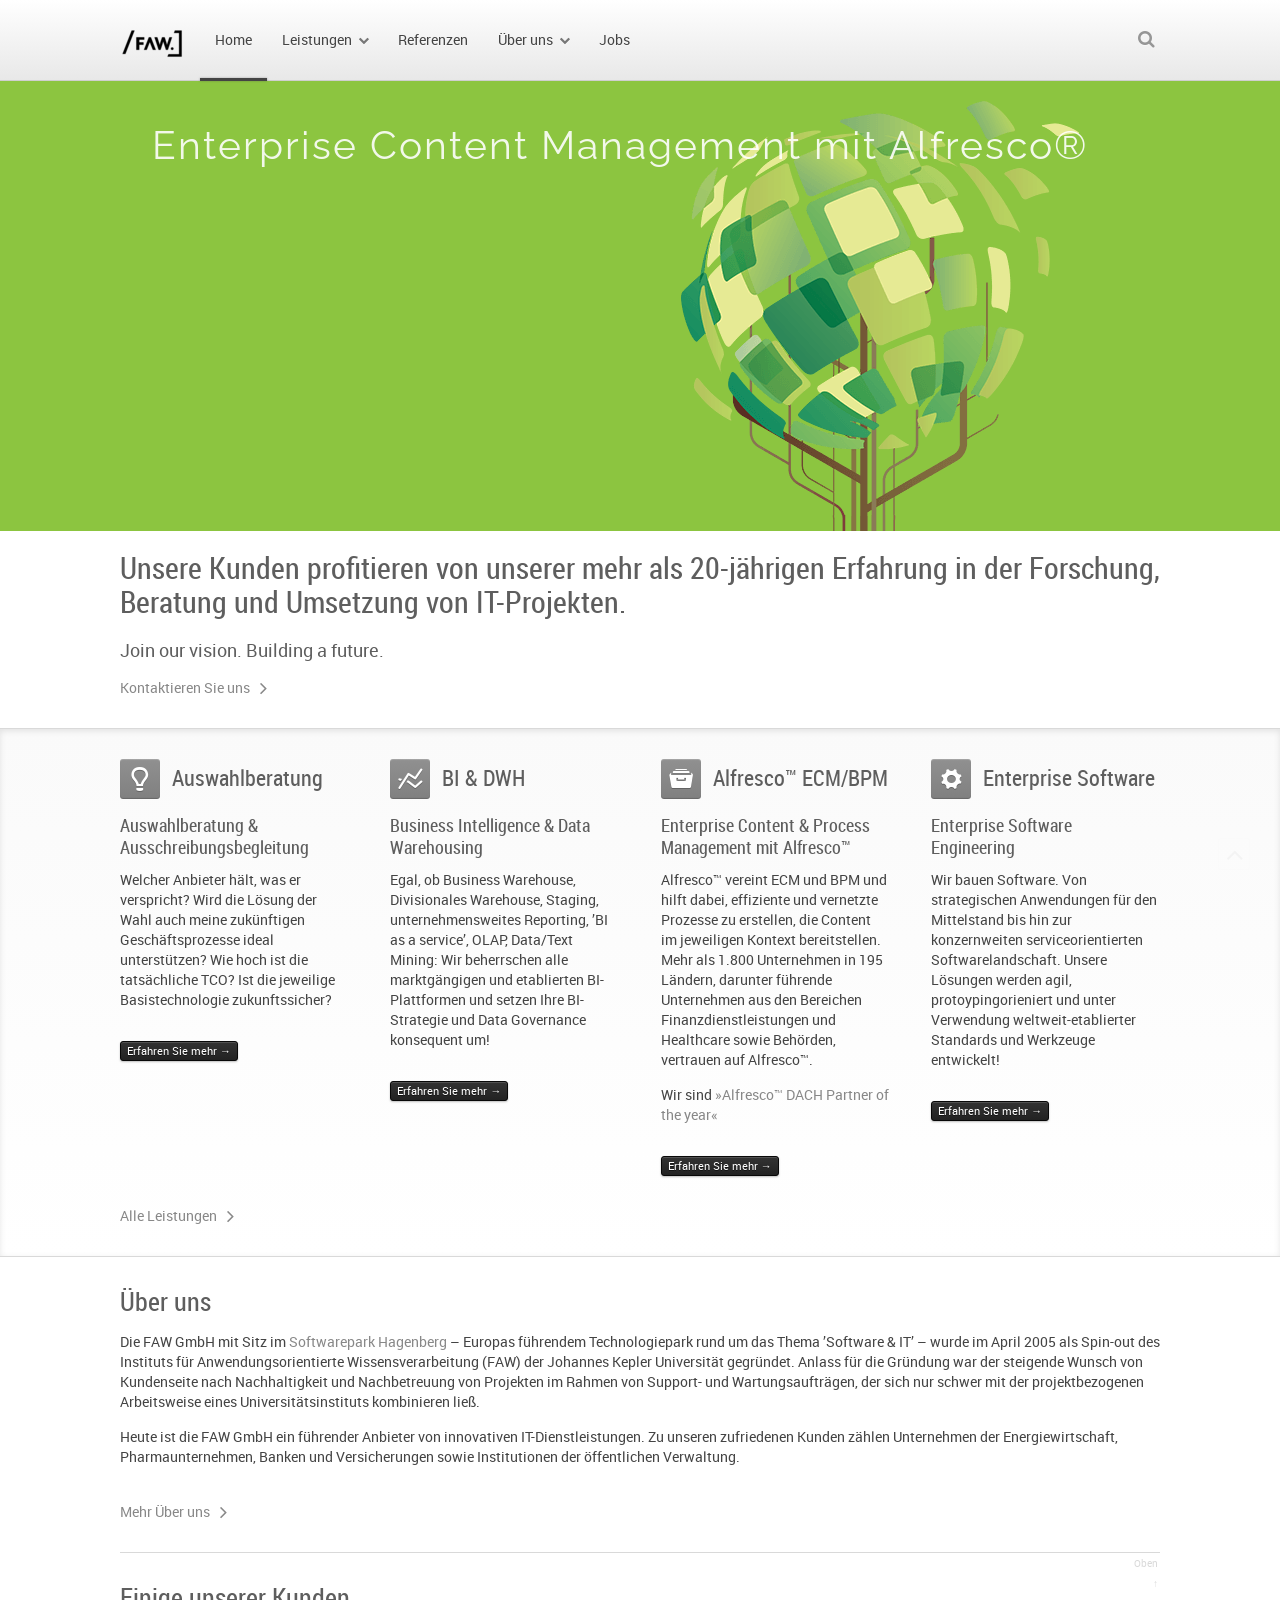
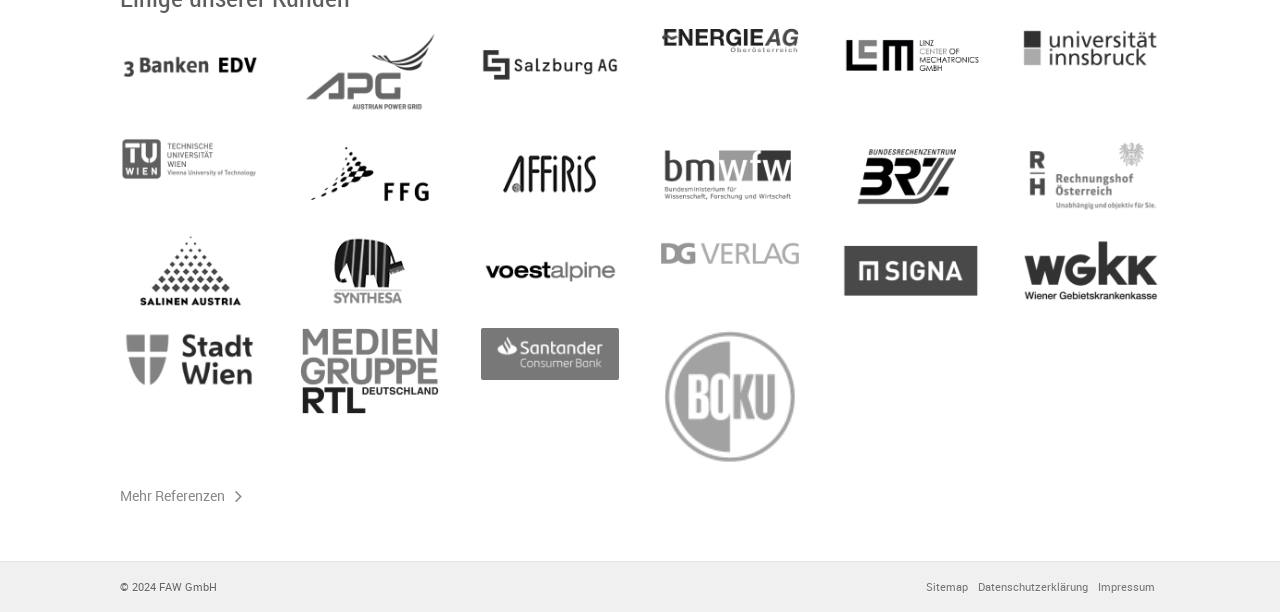
<file: index.html>
<!DOCTYPE html>
<!--[if IE 8]><html class="ie8" lang="de"> <![endif]--><!--[if !(IE 8)]><!--><html lang="de"><!--<![endif]--><head><script>window.FAW_STATIC_ROOT=new URL("index.html",location.href).href.replace(/index\.html$/, "");</script><meta charset="utf-8"/><meta content="width=device-width,initial-scale=1,minimum-scale=1,maximum-scale=1,user-scalable=0" name="viewport"/><title>FAW ‹ BUILDING A FUTURE</title><link href="wp-content/uploads/siteground-optimizer-assets/siteground-optimizer-combined-css-4af27351afa7b3cb17ff47c2af9dce67.css" id="siteground-optimizer-combined-css-4af27351afa7b3cb17ff47c2af9dce67" media="all" rel="stylesheet"/><link href="" rel="shortcut icon"/> <!--[if lt IE 9]> <script src="https://www.faw.at/wp-content/themes/souffle/js/html5.js"></script> <![endif]--><meta content="max-image-preview:large" name="robots"/> <style id="wp-img-auto-sizes-contain-inline-css"> img:is([sizes=auto i],[sizes^="auto," i]){contain-intrinsic-size:3000px 1500px}
/*# sourceURL=wp-img-auto-sizes-contain-inline-css */ </style> <style id="wp-block-library-inline-css"> :root{--wp-block-synced-color:#7a00df;--wp-block-synced-color--rgb:122,0,223;--wp-bound-block-color:var(--wp-block-synced-color);--wp-editor-canvas-background:#ddd;--wp-admin-theme-color:#007cba;--wp-admin-theme-color--rgb:0,124,186;--wp-admin-theme-color-darker-10:#006ba1;--wp-admin-theme-color-darker-10--rgb:0,107,160.5;--wp-admin-theme-color-darker-20:#005a87;--wp-admin-theme-color-darker-20--rgb:0,90,135;--wp-admin-border-width-focus:2px}@media (min-resolution:192dpi){:root{--wp-admin-border-width-focus:1.5px}}.wp-element-button{cursor:pointer}:root .has-very-light-gray-background-color{background-color:#eee}:root .has-very-dark-gray-background-color{background-color:#313131}:root .has-very-light-gray-color{color:#eee}:root .has-very-dark-gray-color{color:#313131}:root .has-vivid-green-cyan-to-vivid-cyan-blue-gradient-background{background:linear-gradient(135deg,#00d084,#0693e3)}:root .has-purple-crush-gradient-background{background:linear-gradient(135deg,#34e2e4,#4721fb 50%,#ab1dfe)}:root .has-hazy-dawn-gradient-background{background:linear-gradient(135deg,#faaca8,#dad0ec)}:root .has-subdued-olive-gradient-background{background:linear-gradient(135deg,#fafae1,#67a671)}:root .has-atomic-cream-gradient-background{background:linear-gradient(135deg,#fdd79a,#004a59)}:root .has-nightshade-gradient-background{background:linear-gradient(135deg,#330968,#31cdcf)}:root .has-midnight-gradient-background{background:linear-gradient(135deg,#020381,#2874fc)}:root{--wp--preset--font-size--normal:16px;--wp--preset--font-size--huge:42px}.has-regular-font-size{font-size:1em}.has-larger-font-size{font-size:2.625em}.has-normal-font-size{font-size:var(--wp--preset--font-size--normal)}.has-huge-font-size{font-size:var(--wp--preset--font-size--huge)}:root .has-text-align-center{text-align:center}:root .has-text-align-left{text-align:left}:root .has-text-align-right{text-align:right}.has-fit-text{white-space:nowrap!important}#end-resizable-editor-section{display:none}.aligncenter{clear:both}.items-justified-left{justify-content:flex-start}.items-justified-center{justify-content:center}.items-justified-right{justify-content:flex-end}.items-justified-space-between{justify-content:space-between}.screen-reader-text{word-wrap:normal!important;border:0;clip-path:inset(50%);height:1px;margin:-1px;overflow:hidden;padding:0;position:absolute;width:1px;word-break:normal!important}.screen-reader-text:focus{background-color:#ddd;clip-path:none;color:#444;display:block;font-size:1em;height:auto;left:5px;line-height:normal;padding:15px 23px 14px;text-decoration:none;top:5px;width:auto;z-index:100000}html :where(.has-border-color){border-style:solid}html :where([style^=border-color],[style*=";border-color"],[style*="; border-color"]){border-style:solid}html :where([style^=border-top-color],[style*=";border-top-color"],[style*="; border-top-color"]){border-top-style:solid}html :where([style^=border-right-color],[style*=";border-right-color"],[style*="; border-right-color"]){border-right-style:solid}html :where([style^=border-bottom-color],[style*=";border-bottom-color"],[style*="; border-bottom-color"]){border-bottom-style:solid}html :where([style^=border-left-color],[style*=";border-left-color"],[style*="; border-left-color"]){border-left-style:solid}html :where([style^=border-width],[style*=";border-width"],[style*="; border-width"]){border-style:solid}html :where([style^=border-top-width],[style*=";border-top-width"],[style*="; border-top-width"]){border-top-style:solid}html :where([style^=border-right-width],[style*=";border-right-width"],[style*="; border-right-width"]){border-right-style:solid}html :where([style^=border-bottom-width],[style*=";border-bottom-width"],[style*="; border-bottom-width"]){border-bottom-style:solid}html :where([style^=border-left-width],[style*=";border-left-width"],[style*="; border-left-width"]){border-left-style:solid}html :where(img[class*=wp-image-]){height:auto;max-width:100%}:where(figure){margin:0 0 1em}html :where(.is-position-sticky){--wp-admin--admin-bar--position-offset:var(--wp-admin--admin-bar--height,0px)}@media screen and (max-width:600px){html :where(.is-position-sticky){--wp-admin--admin-bar--position-offset:0px}}
/*# sourceURL=/wp-includes/css/dist/block-library/common.min.css */ </style> <style id="classic-theme-styles-inline-css"> /*! This file is auto-generated */
.wp-block-button__link{color:#fff;background-color:#32373c;border-radius:9999px;box-shadow:none;text-decoration:none;padding:calc(.667em + 2px) calc(1.333em + 2px);font-size:1.125em}.wp-block-file__button{background:#32373c;color:#fff;text-decoration:none}
/*# sourceURL=/wp-includes/css/classic-themes.min.css */ </style> <style id="global-styles-inline-css"> :root{--wp--preset--aspect-ratio--square: 1;--wp--preset--aspect-ratio--4-3: 4/3;--wp--preset--aspect-ratio--3-4: 3/4;--wp--preset--aspect-ratio--3-2: 3/2;--wp--preset--aspect-ratio--2-3: 2/3;--wp--preset--aspect-ratio--16-9: 16/9;--wp--preset--aspect-ratio--9-16: 9/16;--wp--preset--color--black: #000000;--wp--preset--color--cyan-bluish-gray: #abb8c3;--wp--preset--color--white: #ffffff;--wp--preset--color--pale-pink: #f78da7;--wp--preset--color--vivid-red: #cf2e2e;--wp--preset--color--luminous-vivid-orange: #ff6900;--wp--preset--color--luminous-vivid-amber: #fcb900;--wp--preset--color--light-green-cyan: #7bdcb5;--wp--preset--color--vivid-green-cyan: #00d084;--wp--preset--color--pale-cyan-blue: #8ed1fc;--wp--preset--color--vivid-cyan-blue: #0693e3;--wp--preset--color--vivid-purple: #9b51e0;--wp--preset--gradient--vivid-cyan-blue-to-vivid-purple: linear-gradient(135deg,rgb(6,147,227) 0%,rgb(155,81,224) 100%);--wp--preset--gradient--light-green-cyan-to-vivid-green-cyan: linear-gradient(135deg,rgb(122,220,180) 0%,rgb(0,208,130) 100%);--wp--preset--gradient--luminous-vivid-amber-to-luminous-vivid-orange: linear-gradient(135deg,rgb(252,185,0) 0%,rgb(255,105,0) 100%);--wp--preset--gradient--luminous-vivid-orange-to-vivid-red: linear-gradient(135deg,rgb(255,105,0) 0%,rgb(207,46,46) 100%);--wp--preset--gradient--very-light-gray-to-cyan-bluish-gray: linear-gradient(135deg,rgb(238,238,238) 0%,rgb(169,184,195) 100%);--wp--preset--gradient--cool-to-warm-spectrum: linear-gradient(135deg,rgb(74,234,220) 0%,rgb(151,120,209) 20%,rgb(207,42,186) 40%,rgb(238,44,130) 60%,rgb(251,105,98) 80%,rgb(254,248,76) 100%);--wp--preset--gradient--blush-light-purple: linear-gradient(135deg,rgb(255,206,236) 0%,rgb(152,150,240) 100%);--wp--preset--gradient--blush-bordeaux: linear-gradient(135deg,rgb(254,205,165) 0%,rgb(254,45,45) 50%,rgb(107,0,62) 100%);--wp--preset--gradient--luminous-dusk: linear-gradient(135deg,rgb(255,203,112) 0%,rgb(199,81,192) 50%,rgb(65,88,208) 100%);--wp--preset--gradient--pale-ocean: linear-gradient(135deg,rgb(255,245,203) 0%,rgb(182,227,212) 50%,rgb(51,167,181) 100%);--wp--preset--gradient--electric-grass: linear-gradient(135deg,rgb(202,248,128) 0%,rgb(113,206,126) 100%);--wp--preset--gradient--midnight: linear-gradient(135deg,rgb(2,3,129) 0%,rgb(40,116,252) 100%);--wp--preset--font-size--small: 13px;--wp--preset--font-size--medium: 20px;--wp--preset--font-size--large: 36px;--wp--preset--font-size--x-large: 42px;--wp--preset--spacing--20: 0.44rem;--wp--preset--spacing--30: 0.67rem;--wp--preset--spacing--40: 1rem;--wp--preset--spacing--50: 1.5rem;--wp--preset--spacing--60: 2.25rem;--wp--preset--spacing--70: 3.38rem;--wp--preset--spacing--80: 5.06rem;--wp--preset--shadow--natural: 6px 6px 9px rgba(0, 0, 0, 0.2);--wp--preset--shadow--deep: 12px 12px 50px rgba(0, 0, 0, 0.4);--wp--preset--shadow--sharp: 6px 6px 0px rgba(0, 0, 0, 0.2);--wp--preset--shadow--outlined: 6px 6px 0px -3px rgb(255, 255, 255), 6px 6px rgb(0, 0, 0);--wp--preset--shadow--crisp: 6px 6px 0px rgb(0, 0, 0);}.wp-block-button{--wp--preset--dimension--25: 25%;--wp--preset--dimension--50: 50%;--wp--preset--dimension--75: 75%;--wp--preset--dimension--100: 100%;}:where(body) { margin: 0; }:where(.is-layout-flex){gap: 0.5em;}:where(.is-layout-grid){gap: 0.5em;}body .is-layout-flex{display: flex;}.is-layout-flex{flex-wrap: wrap;align-items: center;}.is-layout-flex > :is(*, div){margin: 0;}body .is-layout-grid{display: grid;}.is-layout-grid > :is(*, div){margin: 0;}body{padding-top: 0px;padding-right: 0px;padding-bottom: 0px;padding-left: 0px;}:root :where(.wp-element-button, .wp-block-button__link){background-color: #32373c;border-width: 0;color: #fff;font-family: inherit;font-size: inherit;font-style: inherit;font-weight: inherit;letter-spacing: inherit;line-height: inherit;padding-top: calc(0.667em + 2px);padding-right: calc(1.333em + 2px);padding-bottom: calc(0.667em + 2px);padding-left: calc(1.333em + 2px);text-decoration: none;text-transform: inherit;}.has-black-color{color: var(--wp--preset--color--black) !important;}.has-cyan-bluish-gray-color{color: var(--wp--preset--color--cyan-bluish-gray) !important;}.has-white-color{color: var(--wp--preset--color--white) !important;}.has-pale-pink-color{color: var(--wp--preset--color--pale-pink) !important;}.has-vivid-red-color{color: var(--wp--preset--color--vivid-red) !important;}.has-luminous-vivid-orange-color{color: var(--wp--preset--color--luminous-vivid-orange) !important;}.has-luminous-vivid-amber-color{color: var(--wp--preset--color--luminous-vivid-amber) !important;}.has-light-green-cyan-color{color: var(--wp--preset--color--light-green-cyan) !important;}.has-vivid-green-cyan-color{color: var(--wp--preset--color--vivid-green-cyan) !important;}.has-pale-cyan-blue-color{color: var(--wp--preset--color--pale-cyan-blue) !important;}.has-vivid-cyan-blue-color{color: var(--wp--preset--color--vivid-cyan-blue) !important;}.has-vivid-purple-color{color: var(--wp--preset--color--vivid-purple) !important;}.has-black-background-color{background-color: var(--wp--preset--color--black) !important;}.has-cyan-bluish-gray-background-color{background-color: var(--wp--preset--color--cyan-bluish-gray) !important;}.has-white-background-color{background-color: var(--wp--preset--color--white) !important;}.has-pale-pink-background-color{background-color: var(--wp--preset--color--pale-pink) !important;}.has-vivid-red-background-color{background-color: var(--wp--preset--color--vivid-red) !important;}.has-luminous-vivid-orange-background-color{background-color: var(--wp--preset--color--luminous-vivid-orange) !important;}.has-luminous-vivid-amber-background-color{background-color: var(--wp--preset--color--luminous-vivid-amber) !important;}.has-light-green-cyan-background-color{background-color: var(--wp--preset--color--light-green-cyan) !important;}.has-vivid-green-cyan-background-color{background-color: var(--wp--preset--color--vivid-green-cyan) !important;}.has-pale-cyan-blue-background-color{background-color: var(--wp--preset--color--pale-cyan-blue) !important;}.has-vivid-cyan-blue-background-color{background-color: var(--wp--preset--color--vivid-cyan-blue) !important;}.has-vivid-purple-background-color{background-color: var(--wp--preset--color--vivid-purple) !important;}.has-black-border-color{border-color: var(--wp--preset--color--black) !important;}.has-cyan-bluish-gray-border-color{border-color: var(--wp--preset--color--cyan-bluish-gray) !important;}.has-white-border-color{border-color: var(--wp--preset--color--white) !important;}.has-pale-pink-border-color{border-color: var(--wp--preset--color--pale-pink) !important;}.has-vivid-red-border-color{border-color: var(--wp--preset--color--vivid-red) !important;}.has-luminous-vivid-orange-border-color{border-color: var(--wp--preset--color--luminous-vivid-orange) !important;}.has-luminous-vivid-amber-border-color{border-color: var(--wp--preset--color--luminous-vivid-amber) !important;}.has-light-green-cyan-border-color{border-color: var(--wp--preset--color--light-green-cyan) !important;}.has-vivid-green-cyan-border-color{border-color: var(--wp--preset--color--vivid-green-cyan) !important;}.has-pale-cyan-blue-border-color{border-color: var(--wp--preset--color--pale-cyan-blue) !important;}.has-vivid-cyan-blue-border-color{border-color: var(--wp--preset--color--vivid-cyan-blue) !important;}.has-vivid-purple-border-color{border-color: var(--wp--preset--color--vivid-purple) !important;}.has-vivid-cyan-blue-to-vivid-purple-gradient-background{background: var(--wp--preset--gradient--vivid-cyan-blue-to-vivid-purple) !important;}.has-light-green-cyan-to-vivid-green-cyan-gradient-background{background: var(--wp--preset--gradient--light-green-cyan-to-vivid-green-cyan) !important;}.has-luminous-vivid-amber-to-luminous-vivid-orange-gradient-background{background: var(--wp--preset--gradient--luminous-vivid-amber-to-luminous-vivid-orange) !important;}.has-luminous-vivid-orange-to-vivid-red-gradient-background{background: var(--wp--preset--gradient--luminous-vivid-orange-to-vivid-red) !important;}.has-very-light-gray-to-cyan-bluish-gray-gradient-background{background: var(--wp--preset--gradient--very-light-gray-to-cyan-bluish-gray) !important;}.has-cool-to-warm-spectrum-gradient-background{background: var(--wp--preset--gradient--cool-to-warm-spectrum) !important;}.has-blush-light-purple-gradient-background{background: var(--wp--preset--gradient--blush-light-purple) !important;}.has-blush-bordeaux-gradient-background{background: var(--wp--preset--gradient--blush-bordeaux) !important;}.has-luminous-dusk-gradient-background{background: var(--wp--preset--gradient--luminous-dusk) !important;}.has-pale-ocean-gradient-background{background: var(--wp--preset--gradient--pale-ocean) !important;}.has-electric-grass-gradient-background{background: var(--wp--preset--gradient--electric-grass) !important;}.has-midnight-gradient-background{background: var(--wp--preset--gradient--midnight) !important;}.has-small-font-size{font-size: var(--wp--preset--font-size--small) !important;}.has-medium-font-size{font-size: var(--wp--preset--font-size--medium) !important;}.has-large-font-size{font-size: var(--wp--preset--font-size--large) !important;}.has-x-large-font-size{font-size: var(--wp--preset--font-size--x-large) !important;}
/*# sourceURL=global-styles-inline-css */ </style> <script id="jquery-core-js" src="wp-includes/js/jquery/jquery.min.js"></script> <link href="index.html" rel="canonical"/><link href="wp-content/uploads/2024/10/cropped-faw_logo_black_rgb-ai-app-32x32.png" rel="icon" sizes="32x32"/><link href="wp-content/uploads/2024/10/cropped-faw_logo_black_rgb-ai-app-192x192.png" rel="icon" sizes="192x192"/><link href="wp-content/uploads/2024/10/cropped-faw_logo_black_rgb-ai-app-180x180.png" rel="apple-touch-icon"/><meta content="wp-content/uploads/2024/10/cropped-faw_logo_black_rgb-ai-app-270x270.png" name="msapplication-TileImage"/> <script> window._tpt			??= {};
 window.SR7			??= {};
 _tpt.R				??= {};
 _tpt.R.fonts		??= {};
 _tpt.R.fonts.customFonts??= {};
 SR7.devMode			=  false;
 SR7.F 				??= {};
 SR7.G				??= {};
 SR7.LIB				??= {};
 SR7.E				??= {};
 SR7.E.gAddons		??= {};
 SR7.E.php 			??= {};
 SR7.E.nonce			= '99fe5c41d1';
 
 
 SR7.E.slug_path		= 'revslider/revslider.php';
 SR7.E.slug			= 'revslider';
 SR7.E.plugin_url	= window.FAW_STATIC_ROOT+"wp-content/plugins/revslider/";
 SR7.E.wp_plugin_url = window.FAW_STATIC_ROOT+"wp-content/plugins/";
 SR7.E.revision		= '6.7.51';
 SR7.E.fontBaseUrl	= '';
 SR7.G.breakPoints 	= [1240,1024,778,480];
 SR7.G.fSUVW 		= false;
 SR7.E.modules 		= ['module','page','slide','layer','draw','animate','srtools','canvas','defaults','carousel','navigation','media','modifiers','migration'];
 SR7.E.libs 			= ['WEBGL'];
 SR7.E.css 			= ['csslp','cssbtns','cssfilters','cssnav','cssmedia'];
 SR7.E.resources		= {};
 SR7.E.ytnc			= false;
 SR7.JSON			??= {};
/*! Slider Revolution 7.0 - Page Processor */
!function(){"use strict";window.SR7??={},window._tpt??={},SR7.version="Slider Revolution 6.7.40",_tpt.getMobileZoom=()=>_tpt.is_mobile?document.documentElement.clientWidth/window.innerWidth:1,_tpt.getWinDim=function(t){_tpt.screenHeightWithUrlBar??=window.innerHeight;let e=SR7.F?.modal?.visible&&SR7.M[SR7.F.module.getIdByAlias(SR7.F.modal.requested)];_tpt.scrollBar=window.innerWidth!==document.documentElement.clientWidth||e&&window.innerWidth!==e.c.module.clientWidth,_tpt.winW=_tpt.getMobileZoom()*window.innerWidth-(_tpt.scrollBar||"prepare"==t?_tpt.scrollBarW??_tpt.mesureScrollBar():0),_tpt.winH=_tpt.getMobileZoom()*window.innerHeight,_tpt.winWAll=document.documentElement.clientWidth},_tpt.getResponsiveLevel=function(t,e){return SR7.G.fSUVW?_tpt.closestGE(t,window.innerWidth):_tpt.closestGE(t,_tpt.winWAll)},_tpt.mesureScrollBar=function(){let t=document.createElement("div");return t.className="RSscrollbar-measure",t.style.width="100px",t.style.height="100px",t.style.overflow="scroll",t.style.position="absolute",t.style.top="-9999px",document.body.appendChild(t),_tpt.scrollBarW=t.offsetWidth-t.clientWidth,document.body.removeChild(t),_tpt.scrollBarW},_tpt.loadCSS=async function(t,e,s){return s?_tpt.R.fonts.required[e].status=1:(_tpt.R[e]??={},_tpt.R[e].status=1),new Promise((i,n)=>{if(_tpt.isStylesheetLoaded(t))s?_tpt.R.fonts.required[e].status=2:_tpt.R[e].status=2,i();else{const o=document.createElement("link");o.rel="stylesheet";let l="text",r="css";o["type"]=l+"/"+r,o.href=t,o.onload=()=>{s?_tpt.R.fonts.required[e].status=2:_tpt.R[e].status=2,i()},o.onerror=()=>{s?_tpt.R.fonts.required[e].status=3:_tpt.R[e].status=3,n(new Error(`Failed to load CSS: ${t}`))},document.head.appendChild(o)}})},_tpt.addContainer=function(t){const{tag:e="div",id:s,class:i,datas:n,textContent:o,iHTML:l}=t,r=document.createElement(e);if(s&&""!==s&&(r.id=s),i&&""!==i&&(r.className=i),n)for(const[t,e]of Object.entries(n))"style"==t?r.style.cssText=e:r.setAttribute(`data-${t}`,e);return o&&(r.textContent=o),l&&(r.innerHTML=l),r},_tpt.collector=function(){return{fragment:new DocumentFragment,add(t){var e=_tpt.addContainer(t);return this.fragment.appendChild(e),e},append(t){t.appendChild(this.fragment)}}},_tpt.isStylesheetLoaded=function(t){let e=t.split("?")[0];return Array.from(document.querySelectorAll('link[rel="stylesheet"], link[rel="preload"]')).some(t=>t.href.split("?")[0]===e)},_tpt.preloader={requests:new Map,preloaderTemplates:new Map,show:function(t,e){if(!e||!t)return;const{type:s,color:i}=e;if(s<0||"off"==s)return;const n=`preloader_${s}`;let o=this.preloaderTemplates.get(n);o||(o=this.build(s,i),this.preloaderTemplates.set(n,o)),this.requests.has(t)||this.requests.set(t,{count:0});const l=this.requests.get(t);clearTimeout(l.timer),l.count++,1===l.count&&(l.timer=setTimeout(()=>{l.preloaderClone=o.cloneNode(!0),l.anim&&l.anim.kill(),void 0!==_tpt.gsap?l.anim=_tpt.gsap.fromTo(l.preloaderClone,1,{opacity:0},{opacity:1}):l.preloaderClone.classList.add("sr7-fade-in"),t.appendChild(l.preloaderClone)},150))},hide:function(t){if(!this.requests.has(t))return;const e=this.requests.get(t);e.count--,e.count<0&&(e.count=0),e.anim&&e.anim.kill(),0===e.count&&(clearTimeout(e.timer),e.preloaderClone&&(e.preloaderClone.classList.remove("sr7-fade-in"),e.anim=_tpt.gsap.to(e.preloaderClone,.3,{opacity:0,onComplete:function(){e.preloaderClone.remove()}})))},state:function(t){if(!this.requests.has(t))return!1;return this.requests.get(t).count>0},build:(t,e="#ffffff",s="")=>{if(t<0||"off"===t)return null;const i=parseInt(t);if(t="prlt"+i,isNaN(i))return null;if(_tpt.loadCSS(SR7.E.plugin_url+"public/css/preloaders/t"+i+".css","preloader_"+t),isNaN(i)||i<6){const n=`background-color:${e}`,o=1===i||2==i?n:"",l=3===i||4==i?n:"",r=_tpt.collector();["dot1","dot2","bounce1","bounce2","bounce3"].forEach(t=>r.add({tag:"div",class:t,datas:{style:l}}));const d=_tpt.addContainer({tag:"sr7-prl",class:`${t} ${s}`,datas:{style:o}});return r.append(d),d}{let n={};if(7===i){let t;e.startsWith("#")?(t=e.replace("#",""),t=`rgba(${parseInt(t.substring(0,2),16)}, ${parseInt(t.substring(2,4),16)}, ${parseInt(t.substring(4,6),16)}, `):e.startsWith("rgb")&&(t=e.slice(e.indexOf("(")+1,e.lastIndexOf(")")).split(",").map(t=>t.trim()),t=`rgba(${t[0]}, ${t[1]}, ${t[2]}, `),t&&(n.style=`border-top-color: ${t}0.65); border-bottom-color: ${t}0.15); border-left-color: ${t}0.65); border-right-color: ${t}0.15)`)}else 12===i&&(n.style=`background:${e}`);const o=[10,0,4,2,5,9,0,4,4,2][i-6],l=_tpt.collector(),r=l.add({tag:"div",class:"sr7-prl-inner",datas:n});Array.from({length:o}).forEach(()=>r.appendChild(l.add({tag:"span",datas:{style:`background:${e}`}})));const d=_tpt.addContainer({tag:"sr7-prl",class:`${t} ${s}`});return l.append(d),d}}},SR7.preLoader={show:(t,e)=>{"off"!==(SR7.M[t]?.settings?.pLoader?.type??"off")&&_tpt.preloader.show(e||SR7.M[t].c.module,SR7.M[t]?.settings?.pLoader??{color:"#fff",type:10})},hide:(t,e)=>{"off"!==(SR7.M[t]?.settings?.pLoader?.type??"off")&&_tpt.preloader.hide(e||SR7.M[t].c.module)},state:(t,e)=>_tpt.preloader.state(e||SR7.M[t].c.module)},_tpt.prepareModuleHeight=function(t){window.SR7.M??={},window.SR7.M[t.id]??={},"ignore"==t.googleFont&&(SR7.E.ignoreGoogleFont=!0);let e=window.SR7.M[t.id];if(null==_tpt.scrollBarW&&_tpt.mesureScrollBar(),e.c??={},e.states??={},e.settings??={},e.settings.size??={},t.fixed&&(e.settings.fixed=!0),e.c.module=document.querySelector("sr7-module#"+t.id),e.c.adjuster=e.c.module.getElementsByTagName("sr7-adjuster")[0],e.c.content=e.c.module.getElementsByTagName("sr7-content")[0],"carousel"==t.type&&(e.c.carousel=e.c.content.getElementsByTagName("sr7-carousel")[0]),null==e.c.module||null==e.c.module)return;t.plType&&t.plColor&&(e.settings.pLoader={type:t.plType,color:t.plColor}),void 0===t.plType||"off"===t.plType||SR7.preLoader.state(t.id)&&SR7.preLoader.state(t.id,e.c.module)||SR7.preLoader.show(t.id,e.c.module),_tpt.winW||_tpt.getWinDim("prepare"),_tpt.getWinDim();let s=""+e.c.module.dataset?.modal;"modal"==s||"true"==s||"undefined"!==s&&"false"!==s||(e.settings.size.fullWidth=t.size.fullWidth,e.LEV??=_tpt.getResponsiveLevel(window.SR7.G.breakPoints,t.id),t.vpt=_tpt.fillArray(t.vpt,5),e.settings.vPort=t.vpt[e.LEV],void 0!==t.el&&"720"==t.el[4]&&t.gh[4]!==t.el[4]&&"960"==t.el[3]&&t.gh[3]!==t.el[3]&&"768"==t.el[2]&&t.gh[2]!==t.el[2]&&delete t.el,e.settings.size.height=null==t.el||null==t.el[e.LEV]||0==t.el[e.LEV]||"auto"==t.el[e.LEV]?_tpt.fillArray(t.gh,5,-1):_tpt.fillArray(t.el,5,-1),e.settings.size.width=_tpt.fillArray(t.gw,5,-1),e.settings.size.minHeight=_tpt.fillArray(t.mh??[0],5,-1),e.cacheSize={fullWidth:e.settings.size?.fullWidth,fullHeight:e.settings.size?.fullHeight},void 0!==t.off&&(t.off?.t&&(e.settings.size.m??={})&&(e.settings.size.m.t=t.off.t),t.off?.b&&(e.settings.size.m??={})&&(e.settings.size.m.b=t.off.b),t.off?.l&&(e.settings.size.p??={})&&(e.settings.size.p.l=t.off.l),t.off?.r&&(e.settings.size.p??={})&&(e.settings.size.p.r=t.off.r),e.offsetPrepared=!0),_tpt.updatePMHeight(t.id,t,!0))},_tpt.updatePMHeight=(t,e,s)=>{let i=SR7.M[t];var n=i.settings.size.fullWidth?_tpt.winW:i.c.module.parentNode.offsetWidth;n=0===n||isNaN(n)?_tpt.winW:n;let o=i.settings.size.width[i.LEV]||i.settings.size.width[i.LEV++]||i.settings.size.width[i.LEV--]||n,l=i.settings.size.height[i.LEV]||i.settings.size.height[i.LEV++]||i.settings.size.height[i.LEV--]||0,r=i.settings.size.minHeight[i.LEV]||i.settings.size.minHeight[i.LEV++]||i.settings.size.minHeight[i.LEV--]||0;if(l="auto"==l?0:l,l=parseInt(l),"carousel"!==e.type&&(n-=parseInt(e.onw??0)||0),i.MP=!i.settings.size.fullWidth&&n<o||_tpt.winW<o?Math.min(1,n/o):1,e.size.fullScreen||e.size.fullHeight){let t=parseInt(e.fho)||0,s=(""+e.fho).indexOf("%")>-1;e.newh=_tpt.winH-(s?_tpt.winH*t/100:t)}else e.newh=i.MP*Math.max(l,r);if(e.newh+=(parseInt(e.onh??0)||0)+(parseInt(e.carousel?.pt)||0)+(parseInt(e.carousel?.pb)||0),void 0!==e.slideduration&&(e.newh=Math.max(e.newh,parseInt(e.slideduration)/3)),e.shdw&&_tpt.buildShadow(e.id,e),i.c.adjuster.style.height=e.newh+"px",i.c.module.style.height=e.newh+"px",i.c.content.style.height=e.newh+"px",i.states.heightPrepared=!0,i.dims??={},i.dims.moduleRect=i.c.module.getBoundingClientRect(),i.c.content.style.left="-"+i.dims.moduleRect.left+"px",!i.settings.size.fullWidth)return s&&requestAnimationFrame(()=>{n!==i.c.module.parentNode.offsetWidth&&_tpt.updatePMHeight(e.id,e)}),void _tpt.bgStyle(e.id,e,window.innerWidth==_tpt.winW,!0);_tpt.bgStyle(e.id,e,window.innerWidth==_tpt.winW,!0),requestAnimationFrame(function(){s&&requestAnimationFrame(()=>{n!==i.c.module.parentNode.offsetWidth&&_tpt.updatePMHeight(e.id,e)})}),i.earlyResizerFunction||(i.earlyResizerFunction=function(){requestAnimationFrame(function(){_tpt.getWinDim(),_tpt.moduleDefaults(e.id,e),_tpt.updateSlideBg(t,!0)})},window.addEventListener("resize",i.earlyResizerFunction))},_tpt.buildShadow=function(t,e){let s=SR7.M[t];null==s.c.shadow&&(s.c.shadow=document.createElement("sr7-module-shadow"),s.c.shadow.classList.add("sr7-shdw-"+e.shdw),s.c.content.appendChild(s.c.shadow))},_tpt.bgStyle=async(t,e,s,i,n)=>{const o=SR7.M[t];if((e=e??o.settings).fixed&&!o.c.module.classList.contains("sr7-top-fixed")&&(o.c.module.classList.add("sr7-top-fixed"),o.c.module.style.position="fixed",o.c.module.style.width="100%",o.c.module.style.top="0px",o.c.module.style.left="0px",o.c.module.style.pointerEvents="none",o.c.module.style.zIndex=5e3,o.c.content.style.pointerEvents="none"),null==o.c.bgcanvas){let t=document.createElement("sr7-module-bg"),l=!1;if("string"==typeof e?.bg?.color&&e?.bg?.color.includes("{"))if(_tpt.gradient&&_tpt.gsap)e.bg.color=_tpt.gradient.convert(e.bg.color);else try{let t=JSON.parse(e.bg.color);(t?.orig||t?.string)&&(e.bg.color=JSON.parse(e.bg.color))}catch(t){return}let r="string"==typeof e?.bg?.color?e?.bg?.color||"transparent":e?.bg?.color?.string??e?.bg?.color?.orig??e?.bg?.color?.color??"transparent";if(t.style["background"+(String(r).includes("grad")?"":"Color")]=r,("transparent"!==r||n)&&(l=!0),o.offsetPrepared&&(t.style.visibility="hidden"),e?.bg?.image?.src&&(t.style.backgroundImage=`url(${e?.bg?.image.src})`,t.style.backgroundSize=""==(e.bg.image?.size??"")?"cover":e.bg.image.size,t.style.backgroundPosition=e.bg.image.position,t.style.backgroundRepeat=""==e.bg.image.repeat||null==e.bg.image.repeat?"no-repeat":e.bg.image.repeat,l=!0),!l)return;o.c.bgcanvas=t,e.size.fullWidth?t.style.width=_tpt.winW-(s&&_tpt.winH<document.body.offsetHeight?_tpt.scrollBarW:0)+"px":i&&(t.style.width=o.c.module.offsetWidth+"px"),e.sbt?.use?o.c.content.appendChild(o.c.bgcanvas):o.c.module.appendChild(o.c.bgcanvas)}o.c.bgcanvas.style.height=void 0!==e.newh?e.newh+"px":("carousel"==e.type?o.dims.module.h:o.dims.content.h)+"px",o.c.bgcanvas.style.left=!s&&e.sbt?.use||o.c.bgcanvas.closest("SR7-CONTENT")?"0px":"-"+(o?.dims?.moduleRect?.left??0)+"px"},_tpt.updateSlideBg=function(t,e){const s=SR7.M[t];let i=s.settings;s?.c?.bgcanvas&&(i.size.fullWidth?s.c.bgcanvas.style.width=_tpt.winW-(e&&_tpt.winH<document.body.offsetHeight?_tpt.scrollBarW:0)+"px":preparing&&(s.c.bgcanvas.style.width=s.c.module.offsetWidth+"px"))},_tpt.moduleDefaults=(t,e)=>{let s=SR7.M[t];null!=s&&null!=s.c&&null!=s.c.module&&(s.dims??={},s.dims.moduleRect=s.c.module.getBoundingClientRect(),s.c.content.style.left="-"+s.dims.moduleRect.left+"px",s.c.content.style.width=_tpt.winW-_tpt.scrollBarW+"px","carousel"==e.type&&(s.c.module.style.overflow="visible"),_tpt.bgStyle(t,e,window.innerWidth==_tpt.winW))},_tpt.getOffset=t=>{var e=t.getBoundingClientRect(),s=window.pageXOffset||document.documentElement.scrollLeft,i=window.pageYOffset||document.documentElement.scrollTop;return{top:e.top+i,left:e.left+s}},_tpt.fillArray=function(t,e){let s,i;t=Array.isArray(t)?t:[t];let n=Array(e),o=t.length;for(i=0;i<t.length;i++)n[i+(e-o)]=t[i],null==s&&"#"!==t[i]&&(s=t[i]);for(let t=0;t<e;t++)void 0!==n[t]&&"#"!=n[t]||(n[t]=s),s=n[t];return n},_tpt.closestGE=function(t,e){let s=Number.MAX_VALUE,i=-1;for(let n=0;n<t.length;n++)t[n]-1>=e&&t[n]-1-e<s&&(s=t[n]-1-e,i=n);return++i}}();</script><script defer="" src="assets/static.js"></script></head><body class="home wp-singular page-template page-template-page-front page-template-page-front-php page page-id-2328 wp-theme-souffle single-author scroll-to-top wide singular header-full-width wp38 mega-menu-enabled breadcrumbs-disabled"><div class="wrapper clearfix"><div class="clearfix empty" id="top-bar"></div><header id="branding" role="banner"><div class="inner clearfix"> <a class="home-link site-title" href="index.html" rel="home" title="FAW"> <img alt="FAW" height="30" src="wp-content/uploads/2021/03/logo-faw-small1.png" width="65"/> </a><nav id="access" role="navigation"><form action="index.html" class="search-form" method="get" role="search"><div class="search-form-inner"> <i class="fa fa-search search-form-icon"></i><input class="search-field" name="s" placeholder="Suche" type="search" value=""/><input class="search-submit btn" type="submit" value="Suche"/></div></form><div id="responsive-menu-switcher"><a class="fa fa-bars" href="#toggle-menu"></a></div><div class="menu-main-container"><ul class="menu" id="menu-primary-menu"><li class="menu-item menu-item-type-post_type menu-item-object-page menu-item-home current-menu-item page_item page-item-2328 current_page_item menu-item-6388" id="menu-item-6388"><a aria-current="page" href="index.html"><span>Home</span></a></li><li class="menu-item menu-item-type-post_type menu-item-object-page menu-item-has-children menu-item-with-submenu menu-item-6382" id="menu-item-6382"><a href="leistungen/index.html"><span>Leistungen</span></a><ul class="sub-menu"><li class="menu-item menu-item-type-post_type menu-item-object-page menu-item-6384" id="menu-item-6384"><a href="leistungen/alfresco/index.html"><span>Enterprise Content &amp; Process Management</span></a></li><li class="menu-item menu-item-type-post_type menu-item-object-page menu-item-6375" id="menu-item-6375"><a href="leistungen/software-engineering/index.html"><span>Enterprise Software</span></a></li><li class="menu-item menu-item-type-post_type menu-item-object-page menu-item-6383" id="menu-item-6383"><a href="leistungen/business-intelligence/index.html"><span>BI &amp; Data Warehousing</span></a></li><li class="menu-item menu-item-type-post_type menu-item-object-page menu-item-6390" id="menu-item-6390"><a href="leistungen/index.html"><span>Alle Leistungen</span></a></li></ul></li><li class="menu-item menu-item-type-post_type menu-item-object-page menu-item-6376" id="menu-item-6376"><a href="referenzen/index.html"><span>Referenzen</span></a></li><li class="menu-item menu-item-type-post_type menu-item-object-page menu-item-has-children menu-item-with-submenu menu-item-6386" id="menu-item-6386"><a href="faw/index.html"><span>Über uns</span></a><ul class="sub-menu"><li class="menu-item menu-item-type-post_type menu-item-object-page menu-item-6387" id="menu-item-6387"><a href="faw/kontakt/index.html"><span>Kontakt</span></a></li><li class="menu-item menu-item-type-post_type menu-item-object-page menu-item-6389" id="menu-item-6389"><a href="faw/index.html"><span>Über uns</span></a></li><li class="menu-item menu-item-type-post_type menu-item-object-page menu-item-6378" id="menu-item-6378"><a href="faw/management-team/index.html"><span>Management-Team</span></a></li></ul></li><li class="menu-item menu-item-type-post_type menu-item-object-page menu-item-6385" id="menu-item-6385"><a href="jobs/index.html"><span>Jobs</span></a></li></ul></div></nav><!-- #access --></div><!-- .inner --></header><!-- #branding --><div class="clearfix"></div><div class="revolution full-width" id="feature"><div class="inner clearfix"><div id="revolution-slider-wrap"><div id="revolution-slider"><p class="rs-p-wp-fix"></p> <sr7-module class="rs-ov-hidden" data-alias="homeSlider" data-id="1" data-version="6.7.51" id="SR7_1_1"> <sr7-adjuster></sr7-adjuster> <sr7-content> <sr7-slide data-key="2" id="SR7_1_1-2"> <sr7-bg class="sr7-layer" id="SR7_1_1-2-6"><noscript><img alt="" src="wp-content/uploads/2015/01/alfresco-slider.png" title="alfresco-slider"/></noscript></sr7-bg> <sr7-txt class="sr7-layer" id="SR7_1_1-2-0">Enterprise Content Management mit Alfresco®<br/> </sr7-txt> <sr7-txt class="sr7-layer" id="SR7_1_1-2-1">Unlock the power of your mission-critical content.<br/> </sr7-txt> <sr7-txt class="sr7-layer" id="SR7_1_1-2-2">Simple </sr7-txt> <sr7-txt class="sr7-layer" id="SR7_1_1-2-3">+ Smart</sr7-txt> <sr7-txt class="sr7-layer" id="SR7_1_1-2-4">+ Secure </sr7-txt> <sr7-txt class="sr7-layer" id="SR7_1_1-2-5"><a class="btn green large" href="leistungen/alfresco/index.html">Erfahren Sie mehr!</a></sr7-txt> </sr7-slide> <sr7-slide data-key="4" id="SR7_1_1-4"> <sr7-bg class="sr7-layer" id="SR7_1_1-4-19"><noscript><img alt="" src="wp-content/uploads/2013/06/skyline1.jpg" title="Manhattan at night"/></noscript></sr7-bg> <sr7-txt class="sr7-layer" id="SR7_1_1-4-14">Wir</sr7-txt> <sr7-txt class="sr7-layer" id="SR7_1_1-4-15">bauen</sr7-txt> <sr7-txt class="sr7-layer" id="SR7_1_1-4-16">es.</sr7-txt> <sr7-txt class="sr7-layer" id="SR7_1_1-4-17">Enterprise Software Engineering für unternehmenskritische Projekte</sr7-txt> <sr7-txt class="sr7-layer" id="SR7_1_1-4-18"><a class="btn green large" href="leistungen/software-engineering/index.html">Erfahren Sie mehr!</a></sr7-txt> </sr7-slide> <sr7-slide data-key="5" id="SR7_1_1-5"> <sr7-bg class="sr7-layer" id="SR7_1_1-5-22"><noscript><img alt="" src="wp-content/uploads/2013/06/pralinen1.jpg" title="pralinen1"/></noscript></sr7-bg> <sr7-txt class="sr7-layer" id="SR7_1_1-5-19">Haben Sie sich schon entschieden?</sr7-txt> <sr7-txt class="sr7-layer" id="SR7_1_1-5-20"><a class="btn green large" href="leistungen/auswahlberatung/index.html">Erfahren Sie mehr!</a></sr7-txt> <sr7-txt class="sr7-layer" id="SR7_1_1-5-21">Auswahlberatung und Ausschreibungsbegleitung bei ERP &amp; Co</sr7-txt> </sr7-slide> <sr7-slide data-key="6" id="SR7_1_1-6"> <sr7-bg class="sr7-layer" id="SR7_1_1-6-25"><noscript><img alt="" src="wp-content/uploads/2013/06/blackboard_numbers1.jpg" title="??????????????????"/></noscript></sr7-bg> <sr7-txt class="sr7-layer" id="SR7_1_1-6-22">Die richtigen Kennzahlen. Garantiert.</sr7-txt> <sr7-txt class="sr7-layer" id="SR7_1_1-6-23">Business Intelligence &amp; Data Warehousing</sr7-txt> <sr7-txt class="sr7-layer" id="SR7_1_1-6-24"><a class="btn green large" href="leistungen/business-intelligence/index.html">Erfahren Sie mehr!</a> </sr7-txt> </sr7-slide> <sr7-slide data-key="8" id="SR7_1_1-8"> </sr7-slide> </sr7-content> <image_lists style="display:none"> <img data-dbsrc="Ly93d3cuZmF3LmF0L3dwLWNvbnRlbnQvdXBsb2Fkcy8yMDE1LzAxL2FsZnJlc2NvLXNsaWRlci5wbmc=" data-src="wp-content/uploads/2015/01/alfresco-slider.png" height="0" width="0"/> <img data-dbsrc="Ly93d3cuZmF3LmF0L3dwLWNvbnRlbnQvdXBsb2Fkcy8yMDEzLzA2L3NreWxpbmUxLmpwZw==" data-src="wp-content/uploads/2013/06/skyline1.jpg" height="0" width="0"/> <img data-dbsrc="Ly93d3cuZmF3LmF0L3dwLWNvbnRlbnQvdXBsb2Fkcy8yMDEzLzA2L3ByYWxpbmVuMS5qcGc=" data-src="wp-content/uploads/2013/06/pralinen1.jpg" height="0" width="0"/> <img data-dbsrc="Ly93d3cuZmF3LmF0L3dwLWNvbnRlbnQvdXBsb2Fkcy8yMDEzLzA2L2JsYWNrYm9hcmRfbnVtYmVyczEuanBn" data-src="wp-content/uploads/2013/06/blackboard_numbers1.jpg" height="0" width="0"/> </image_lists> </sr7-module></div></div></div></div><div class="hfeed clearfix" id="page"><div id="main"><div id="primary"><div id="content" role="main"><article class="post-2328 page type-page status-publish hentry" id="post-2328"><div class="entry-content" style="padding-top: 0;"><div class="inner"><div class="space" style="padding-top: 20px;"></div><h1>Unsere Kunden profitieren von unserer mehr als 20-jährigen Erfahrung in der Forschung, Beratung und Umsetzung von IT-Projekten.</h1><h4 style="font-family: Roboto; text-align: left;">Join our vision. Building a future.</h4><div class="space" style="padding-top: 5px;"></div> <a href="faw/kontakt/index.html">Kontaktieren Sie uns <i class="fa fa-fw fa-angle-right"></i> </a><p></p></div><div class="content-block"><div class="inner content-block-inner clearfix"><div class="one-fourth"><div class="heading bg h3 inverse clearfix"><i class="et et-fw et-lamp"></i><h3>Auswahlberatung</h3></div><h4>Auswahlberatung &amp; Ausschreibungsbegleitung</h4><p>Welcher Anbieter hält, was er verspricht? Wird die Lösung der Wahl auch meine zukünftigen Geschäftsprozesse ideal unterstützen? Wie hoch ist die tatsächliche TCO? Ist die jeweilige Basistechnologie zukunftssicher?<br/></p><div class="space" style="padding-top: 15px;"></div> <a class="btn black mini" href="leistungen/auswahlberatung/index.html">Erfahren Sie mehr →</a><br/></div><div class="one-fourth"><div class="heading bg h3 inverse clearfix"><i class="et et-fw et-chart-line"></i><h3>BI &amp; DWH</h3></div><h4>Business Intelligence &amp; Data Warehousing</h4><p>Egal, ob Business Warehouse, Divisionales Warehouse, Staging, unternehmensweites Reporting, ’BI as a service’, OLAP, Data/Text Mining: Wir beherrschen alle marktgängigen und etablierten BI-Plattformen und setzen Ihre BI-Strategie und Data Governance konsequent um!<br/></p><div class="space" style="padding-top: 15px;"></div> <a class="btn black mini" href="leistungen/business-intelligence/index.html">Erfahren Sie mehr →</a><br/></div><div class="one-fourth"><div class="heading bg h3 inverse clearfix"><i class="et et-fw et-archive"></i><h3>Alfresco™ ECM/BPM</h3></div><h4>Enterprise Content &amp; Process Management mit Alfresco™</h4><p>Alfresco™ vereint ECM und BPM und hilft dabei, effiziente und vernetzte Prozesse zu erstellen, die Content im jeweiligen Kontext bereitstellen. Mehr als 1.800 Unternehmen in 195 Ländern, darunter führende Unternehmen aus den Bereichen Finanzdienstleistungen und Healthcare sowie Behörden, vertrauen auf Alfresco™.</p><p>Wir sind <a href="https://www.ots.at/presseaussendung/OTS_20151210_OTS0274/faw-gmbh-ist-alfresco-dach-partner-of-the-year-2015" rel="noopener" target="_blank">»Alfresco™ DACH Partner of the year«</a><br/></p><div class="space" style="padding-top: 15px;"></div> <a class="btn black mini" href="leistungen/alfresco/index.html">Erfahren Sie mehr →</a><p></p></div><div class="one-fourth last"><div class="heading bg h3 inverse clearfix"><i class="et et-fw et-cog"></i><h3>Enterprise Software</h3></div><h4>Enterprise Software Engineering</h4><p>Wir bauen Software. Von strategischen Anwendungen für den Mittelstand bis hin zur konzernweiten serviceorientierten Softwarelandschaft. Unsere Lösungen werden agil, protoypingorieniert und unter Verwendung weltweit-etablierter Standards und Werkzeuge entwickelt!<br/></p><div class="space" style="padding-top: 15px;"></div> <a class="btn black mini" href="leistungen/software-engineering/index.html">Erfahren Sie mehr →</a><br/></div><div class="clear"></div><div class="space" style="padding-top: 15px;"></div> <a href="leistungen/index.html">Alle Leistungen <i class="fa fa-fw fa-angle-right"></i> </a><br/></div></div><div class="inner"><h2>Über uns</h2><p>Die FAW GmbH mit Sitz im <a href="https://www.softwarepark.at" rel="noopener" target="_blank" title="Softwarepark Hagenberg">Softwarepark Hagenberg</a> – Europas führendem Technologiepark rund um das Thema ’Software &amp; IT’ – wurde im April 2005 als Spin-out des Instituts für Anwendungsorientierte Wissensverarbeitung (FAW) der Johannes Kepler Universität gegründet. Anlass für die Gründung war der steigende Wunsch von Kundenseite nach Nachhaltigkeit und Nachbetreuung von Projekten im Rahmen von Support- und Wartungsaufträgen, der sich nur schwer mit der projektbezogenen Arbeitsweise eines Universitätsinstituts kombinieren ließ.</p><p>Heute ist die FAW GmbH ein führender Anbieter von innovativen IT-Dienstleistungen. Zu unseren zufriedenen Kunden zählen Unternehmen der Energiewirtschaft, Pharmaunternehmen, Banken und Versicherungen sowie Institutionen der öffentlichen Verwaltung.<br/></p><div class="space" style="padding-top: 20px;"></div> <a href="faw/index.html">Mehr Über uns <i class="fa fa-fw fa-angle-right"></i> </a><p></p><div class="divider top"><a href="#">Oben ↑</a></div><h2>Einige unserer Kunden</h2><div class="one-sixth"><div class="image-frame aligncenter"><img alt="3 Banken EDV" decoding="async" src="wp-content/uploads/2013/06/3banken_sw.png" width="150"/></div></div><div class="one-sixth"><div class="image-frame aligncenter"><img alt="Austrian Power Grid AG" decoding="async" src="wp-content/uploads/2014/04/apg_logo_gray-150x96.png" width="150"/></div></div><div class="one-sixth"><div class="image-frame aligncenter"><img alt="Salzburg AG" decoding="async" src="wp-content/uploads/2014/04/salzburgag_logo_gray-150x78.png" width="150"/></div></div><div class="one-sixth"><div class="image-frame aligncenter"><img alt="Energie AG" decoding="async" src="wp-content/uploads/2015/02/energie_ag_oberoesterreich_logo_grey_150.png" width="150"/></div></div><div class="one-sixth"><div class="image-frame aligncenter"><img alt="Linz Center of Mechatronics" decoding="async" src="wp-content/uploads/2015/01/logo_lcm_grey_150_01.png" width="150"/></div></div><div class="one-sixth last"><div class="image-frame aligncenter"><img alt="Leopold-Franzens-Universität Innsbruck" decoding="async" src="wp-content/uploads/2021/10/uibk-logo-gray.png" width="150"/></div></div><div class="clear"></div><div class="one-sixth"><div class="image-frame aligncenter"><img alt="Technische Universität Wien" decoding="async" src="wp-content/uploads/2021/10/tu-wien-logo-gray.png" width="150"/></div></div><div class="one-sixth"><div class="image-frame aligncenter"><img alt="Österreichische Forschungsförderungsgesellschaft mbH" decoding="async" src="wp-content/uploads/2016/04/logo_ffg_grey-150x80.png" width="150"/></div></div><div class="one-sixth"><div class="image-frame aligncenter"><img alt="Affiris" decoding="async" src="wp-content/uploads/2013/03/affiris_150px_sw_web1.png" width="150"/></div></div><div class="one-sixth"><div class="image-frame aligncenter"><img alt="BMWFW" decoding="async" src="wp-content/uploads/2014/04/bmwfw_logo_gray-150x79.png" width="150"/></div></div><div class="one-sixth"><div class="image-frame aligncenter"><img alt="Bundesrechenzentrum (BRZ)" decoding="async" src="wp-content/uploads/2014/05/brz_logo_gray-150x82.png" width="150"/></div></div><div class="one-sixth last"><div class="image-frame aligncenter"><img alt="Der Rechnungshof" decoding="async" src="wp-content/uploads/2022/09/rechnungshof-logo-grey-150x83.png" width="150"/></div></div><div class="clear"></div><div class="one-sixth"><div class="image-frame aligncenter"><img alt="Salinen" decoding="async" src="wp-content/uploads/2013/03/salinen_150px_sw_web.png" width="150"/></div></div><div class="one-sixth"><div class="image-frame aligncenter"><img alt="Synthesa" decoding="async" src="wp-content/uploads/2013/03/synthesa_150px_sw_web.png" width="150"/></div></div><div class="one-sixth"><div class="image-frame aligncenter"><img alt="Voestalpine" decoding="async" src="wp-content/uploads/2013/03/Voestalpine_150px_sw_web.png" width="150"/></div></div><div class="one-sixth"><div class="image-frame aligncenter"><img alt="DG Nexolution" decoding="async" src="wp-content/uploads/2021/10/dg-verlag-logo-gray.png" width="150"/></div></div><div class="one-sixth"><div class="image-frame aligncenter"><img alt="SIGNA Informationstechnologie GmbH" decoding="async" src="wp-content/uploads/2016/04/www_faw_signa_ffg_grey-150x80.png" width="150"/></div></div><div class="one-sixth last"><div class="image-frame aligncenter"><img alt="Wiener Gebietskrankenkasse" decoding="async" src="wp-content/uploads/2016/04/www_faw_wgkk_grey-150x80.png" width="150"/></div></div><div class="clear"></div><div class="one-sixth"><div class="image-frame aligncenter"><img alt="Stadt Wien / Wien Digital" decoding="async" src="wp-content/uploads/2021/10/stadt-wien-logo-gray.png" width="150"/></div></div><div class="one-sixth"><div class="image-frame aligncenter"><img alt="RTL Media Group / CBC Cologne Broadcasting Center GmbH" decoding="async" src="wp-content/uploads/2021/10/rtl-media-group-logo-gray.png" width="150"/></div></div><div class="one-sixth"><div class="image-frame aligncenter"><img alt="Santander Consumer Bank" decoding="async" src="wp-content/uploads/2024/01/scb-logo-gray-150x57.png" width="150"/></div></div><div class="one-sixth last"><div class="image-frame aligncenter"><img alt="Universität für Bodenkultur in Wien" decoding="async" src="wp-content/uploads/2021/10/boku-logo-gray.png" width="150"/></div></div><div class="clear"></div><p><a href="referenzen/index.html">Mehr Referenzen <i class="fa fa-fw fa-angle-right"></i> </a></p></div></div><!-- .entry-content --><footer class="entry-meta clearfix"><div class="inner"></div></footer><!-- .entry-meta --></article><!-- #post-2328 --></div><!-- #content --></div><!-- #primary --></div><!-- #main --></div><!-- #page --><div id="sub-footer"><div class="inner clearfix"><div id="copyright"> © 2024 FAW GmbH</div><div class="clearfix" id="footer-right"><nav class="menu-footer-menu-container" id="footer-menu"><ul class="menu" id="menu-footer-menu"><li class="menu-item menu-item-type-post_type menu-item-object-page menu-item-6377" id="menu-item-6377"><a href="sitemap/index.html">Sitemap</a></li><li class="menu-item menu-item-type-post_type menu-item-object-page menu-item-privacy-policy menu-item-6379" id="menu-item-6379"><a href="datenschutzerklaerung/index.html" rel="privacy-policy">Datenschutzerklärung</a></li><li class="menu-item menu-item-type-post_type menu-item-object-page menu-item-6380" id="menu-item-6380"><a href="impressum/index.html">Impressum</a></li></ul></nav></div></div><!-- .inner --></div><!-- #sub-footer --></div>  <style class="sr7-inline-css">@font-face {
 font-family: 'Raleway';
 font-style: normal;
 font-weight: 300;
 src: url(wp-content/uploads/themepunch/gfonts/raleway/1Ptxg8zYS_SKggPN4iEgvnHyvveLxVuEooCP.ttf) format('truetype');
 font-display: swap;
}
@font-face {
 font-family: 'Raleway';
 font-style: normal;
 font-weight: 400;
 src: url(wp-content/uploads/themepunch/gfonts/raleway/1Ptxg8zYS_SKggPN4iEgvnHyvveLxVvaooCP.ttf) format('truetype');
 font-display: swap;
}
@font-face {
 font-family: 'Raleway';
 font-style: normal;
 font-weight: 500;
 src: url(wp-content/uploads/themepunch/gfonts/raleway/1Ptxg8zYS_SKggPN4iEgvnHyvveLxVvoooCP.ttf) format('truetype');
 font-display: swap;
}
@font-face {
 font-family: 'Raleway';
 font-style: normal;
 font-weight: 900;
 src: url(wp-content/uploads/themepunch/gfonts/raleway/1Ptxg8zYS_SKggPN4iEgvnHyvveLxVtzpYCP.ttf) format('truetype');
 font-display: swap;
}</style> <script defer="" id="siteground-optimizer-lazy-sizes-js-js" src="wp-content/plugins/sg-cachepress/assets/js/lazysizes.min.js"></script> <script id="wp-emoji-settings" type="application/json"> {"baseUrl":"https://s.w.org/images/core/emoji/17.0.2/72x72/","ext":".png","svgUrl":"https://s.w.org/images/core/emoji/17.0.2/svg/","svgExt":".svg","source":{"concatemoji":"wp-includes/js/wp-emoji-release.min.js"}} </script> <script type="module"> /*! This file is auto-generated */
var e="script#wp-emoji-settings",t=document.querySelector(e);if(!(t instanceof HTMLScriptElement))throw new Error("Element missing: "+e);const r=JSON.parse(t.text),s=(window._wpemojiSettings=r,"wpEmojiSettingsSupports"),o=["flag","emoji"];function i(e){try{var t={supportTests:e,timestamp:(new Date).valueOf()};sessionStorage.setItem(s,JSON.stringify(t))}catch(e){}}function c(e,t,n){e.clearRect(0,0,e.canvas.width,e.canvas.height),e.fillText(t,0,0);t=new Uint32Array(e.getImageData(0,0,e.canvas.width,e.canvas.height).data);e.clearRect(0,0,e.canvas.width,e.canvas.height),e.fillText(n,0,0);const r=new Uint32Array(e.getImageData(0,0,e.canvas.width,e.canvas.height).data);return t.every((e,t)=>e===r[t])}function p(e,t){e.clearRect(0,0,e.canvas.width,e.canvas.height),e.fillText(t,0,0);var n=e.getImageData(16,16,1,1);for(let e=0;e<n.data.length;e++)if(0!==n.data[e])return!1;return!0}function u(e,t,n,r){switch(t){case"flag":return n(e,"\ud83c\udff3\ufe0f\u200d\u26a7\ufe0f","\ud83c\udff3\ufe0f\u200b\u26a7\ufe0f")?!1:!n(e,"\ud83c\udde8\ud83c\uddf6","\ud83c\udde8\u200b\ud83c\uddf6")&&!n(e,"\ud83c\udff4\udb40\udc67\udb40\udc62\udb40\udc65\udb40\udc6e\udb40\udc67\udb40\udc7f","\ud83c\udff4\u200b\udb40\udc67\u200b\udb40\udc62\u200b\udb40\udc65\u200b\udb40\udc6e\u200b\udb40\udc67\u200b\udb40\udc7f");case"emoji":return!r(e,"\ud83e\u1fac8")}return!1}function f(e,t,n,r){let a;const s=(a="undefined"!=typeof WorkerGlobalScope&&self instanceof WorkerGlobalScope?new OffscreenCanvas(300,150):document.createElement("canvas")).getContext("2d",{willReadFrequently:!0}),o=(s.textBaseline="top",s.font="600 32px Arial",{});return e.forEach(e=>{o[e]=t(s,e,n,r)}),o}function a(e){var t=document.createElement("script");t.src=e,t.defer=!0,document.head.appendChild(t)}r.supports={everything:!0,everythingExceptFlag:!0},new Promise(t=>{let n=function(){try{var e=JSON.parse(sessionStorage.getItem(s));if("object"==typeof e&&"number"==typeof e.timestamp&&(new Date).valueOf()<e.timestamp+604800&&"object"==typeof e.supportTests)return e.supportTests}catch(e){}return null}();if(!n){if("undefined"!=typeof Worker&&"undefined"!=typeof OffscreenCanvas&&"undefined"!=typeof URL&&URL.createObjectURL&&"undefined"!=typeof Blob)try{var e="postMessage("+f.toString()+"("+[JSON.stringify(o),u.toString(),c.toString(),p.toString()].join(",")+"));",r=new Blob([e],{type:"text/javascript"});const a=new Worker(URL.createObjectURL(r),{name:"wpTestEmojiSupports"});return void(a.onmessage=e=>{i(n=e.data),a.terminate(),t(n)})}catch(e){}i(n=f(o,u,c,p))}t(n)}).then(e=>{for(const n in e)r.supports[n]=e[n],r.supports.everything=r.supports.everything&&r.supports[n],"flag"!==n&&(r.supports.everythingExceptFlag=r.supports.everythingExceptFlag&&r.supports[n]);var t;r.supports.everythingExceptFlag=r.supports.everythingExceptFlag&&!r.supports.flag,r.supports.everything||((t=r.source||{}).concatemoji?a(t.concatemoji):t.wpemoji&&t.twemoji&&(a(t.twemoji),a(t.wpemoji)))});
//# sourceURL=https://www.faw.at/wp-includes/js/wp-emoji-loader.min.js </script> <script defer="" src="wp-content/uploads/siteground-optimizer-assets/siteground-optimizer-combined-js-685e5dee5db1c3fef4dded1aad83c4e2.js"></script></body></html>
</file>
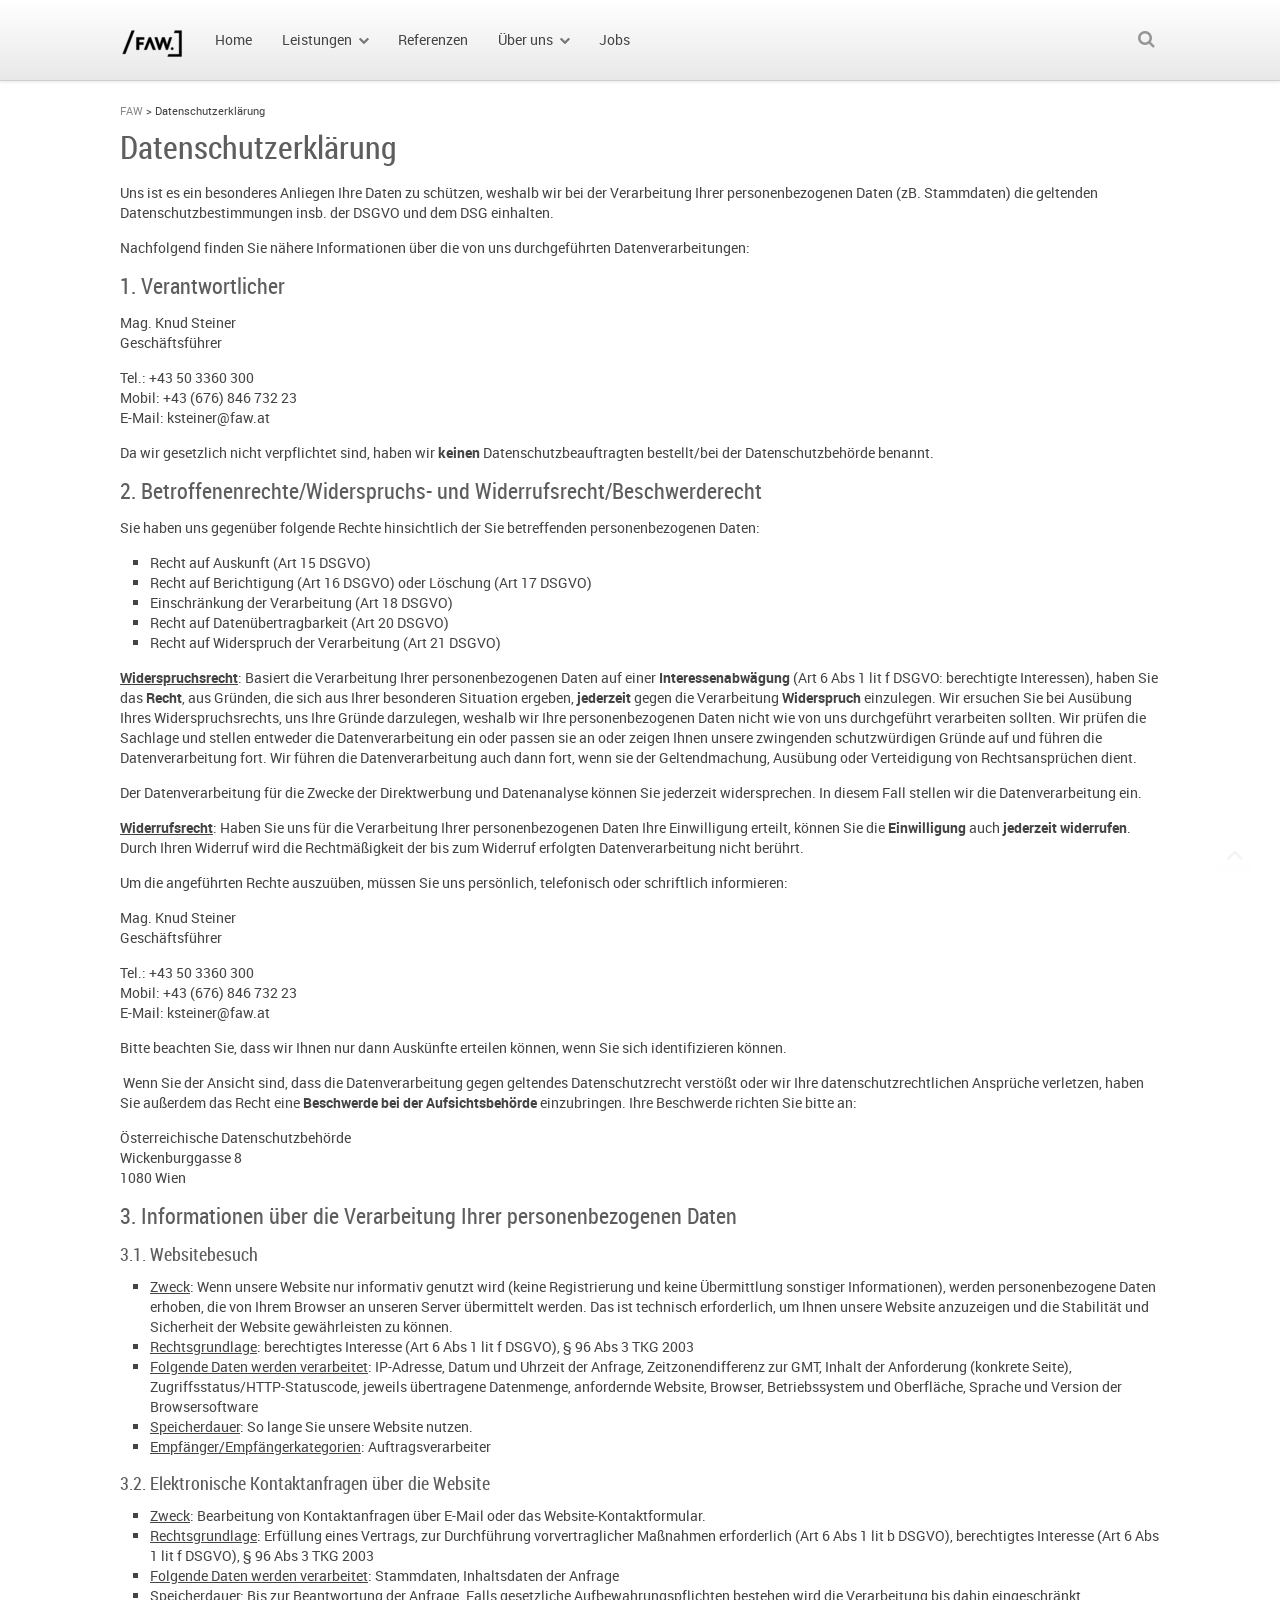
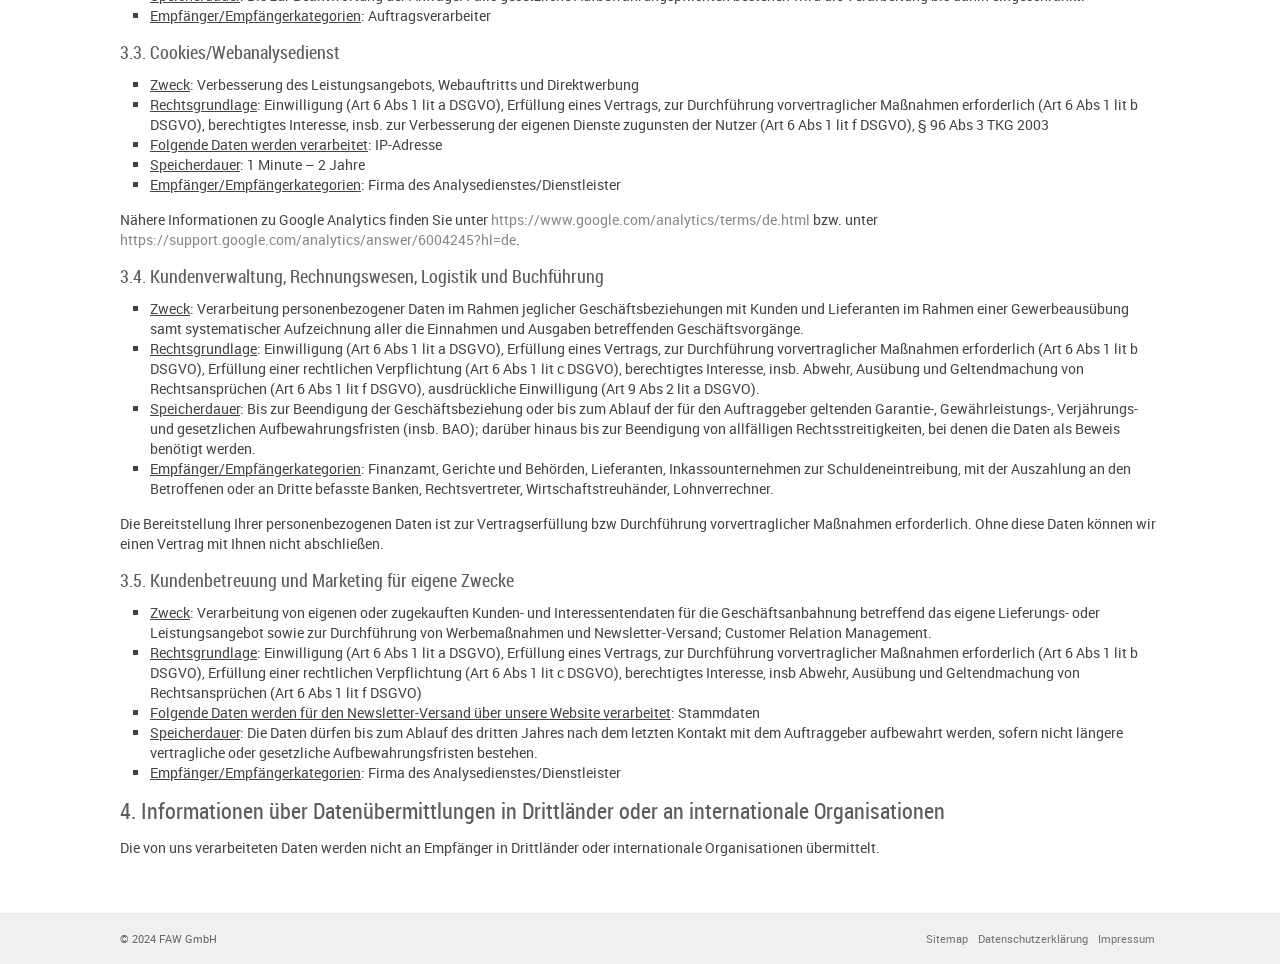
<file: datenschutzerklaerung/index.html>
<!DOCTYPE html>
<!--[if IE 8]><html class="ie8" lang="de"> <![endif]--><!--[if !(IE 8)]><!--><html lang="de"><!--<![endif]--><head><script>window.FAW_STATIC_ROOT=new URL("../index.html",location.href).href.replace(/index\.html$/, "");</script><meta charset="utf-8"/><meta content="width=device-width,initial-scale=1,minimum-scale=1,maximum-scale=1,user-scalable=0" name="viewport"/><title>Datenschutzerklärung ‹ FAW</title><link href="../wp-content/uploads/siteground-optimizer-assets/siteground-optimizer-combined-css-4af27351afa7b3cb17ff47c2af9dce67.css" id="siteground-optimizer-combined-css-4af27351afa7b3cb17ff47c2af9dce67" media="all" rel="stylesheet"/><link href="" rel="shortcut icon"/> <!--[if lt IE 9]> <script src="https://www.faw.at/wp-content/themes/souffle/js/html5.js"></script> <![endif]--><meta content="max-image-preview:large" name="robots"/> <style id="wp-img-auto-sizes-contain-inline-css"> img:is([sizes=auto i],[sizes^="auto," i]){contain-intrinsic-size:3000px 1500px}
/*# sourceURL=wp-img-auto-sizes-contain-inline-css */ </style> <style id="wp-block-library-inline-css"> :root{--wp-block-synced-color:#7a00df;--wp-block-synced-color--rgb:122,0,223;--wp-bound-block-color:var(--wp-block-synced-color);--wp-editor-canvas-background:#ddd;--wp-admin-theme-color:#007cba;--wp-admin-theme-color--rgb:0,124,186;--wp-admin-theme-color-darker-10:#006ba1;--wp-admin-theme-color-darker-10--rgb:0,107,160.5;--wp-admin-theme-color-darker-20:#005a87;--wp-admin-theme-color-darker-20--rgb:0,90,135;--wp-admin-border-width-focus:2px}@media (min-resolution:192dpi){:root{--wp-admin-border-width-focus:1.5px}}.wp-element-button{cursor:pointer}:root .has-very-light-gray-background-color{background-color:#eee}:root .has-very-dark-gray-background-color{background-color:#313131}:root .has-very-light-gray-color{color:#eee}:root .has-very-dark-gray-color{color:#313131}:root .has-vivid-green-cyan-to-vivid-cyan-blue-gradient-background{background:linear-gradient(135deg,#00d084,#0693e3)}:root .has-purple-crush-gradient-background{background:linear-gradient(135deg,#34e2e4,#4721fb 50%,#ab1dfe)}:root .has-hazy-dawn-gradient-background{background:linear-gradient(135deg,#faaca8,#dad0ec)}:root .has-subdued-olive-gradient-background{background:linear-gradient(135deg,#fafae1,#67a671)}:root .has-atomic-cream-gradient-background{background:linear-gradient(135deg,#fdd79a,#004a59)}:root .has-nightshade-gradient-background{background:linear-gradient(135deg,#330968,#31cdcf)}:root .has-midnight-gradient-background{background:linear-gradient(135deg,#020381,#2874fc)}:root{--wp--preset--font-size--normal:16px;--wp--preset--font-size--huge:42px}.has-regular-font-size{font-size:1em}.has-larger-font-size{font-size:2.625em}.has-normal-font-size{font-size:var(--wp--preset--font-size--normal)}.has-huge-font-size{font-size:var(--wp--preset--font-size--huge)}:root .has-text-align-center{text-align:center}:root .has-text-align-left{text-align:left}:root .has-text-align-right{text-align:right}.has-fit-text{white-space:nowrap!important}#end-resizable-editor-section{display:none}.aligncenter{clear:both}.items-justified-left{justify-content:flex-start}.items-justified-center{justify-content:center}.items-justified-right{justify-content:flex-end}.items-justified-space-between{justify-content:space-between}.screen-reader-text{word-wrap:normal!important;border:0;clip-path:inset(50%);height:1px;margin:-1px;overflow:hidden;padding:0;position:absolute;width:1px;word-break:normal!important}.screen-reader-text:focus{background-color:#ddd;clip-path:none;color:#444;display:block;font-size:1em;height:auto;left:5px;line-height:normal;padding:15px 23px 14px;text-decoration:none;top:5px;width:auto;z-index:100000}html :where(.has-border-color){border-style:solid}html :where([style^=border-color],[style*=";border-color"],[style*="; border-color"]){border-style:solid}html :where([style^=border-top-color],[style*=";border-top-color"],[style*="; border-top-color"]){border-top-style:solid}html :where([style^=border-right-color],[style*=";border-right-color"],[style*="; border-right-color"]){border-right-style:solid}html :where([style^=border-bottom-color],[style*=";border-bottom-color"],[style*="; border-bottom-color"]){border-bottom-style:solid}html :where([style^=border-left-color],[style*=";border-left-color"],[style*="; border-left-color"]){border-left-style:solid}html :where([style^=border-width],[style*=";border-width"],[style*="; border-width"]){border-style:solid}html :where([style^=border-top-width],[style*=";border-top-width"],[style*="; border-top-width"]){border-top-style:solid}html :where([style^=border-right-width],[style*=";border-right-width"],[style*="; border-right-width"]){border-right-style:solid}html :where([style^=border-bottom-width],[style*=";border-bottom-width"],[style*="; border-bottom-width"]){border-bottom-style:solid}html :where([style^=border-left-width],[style*=";border-left-width"],[style*="; border-left-width"]){border-left-style:solid}html :where(img[class*=wp-image-]){height:auto;max-width:100%}:where(figure){margin:0 0 1em}html :where(.is-position-sticky){--wp-admin--admin-bar--position-offset:var(--wp-admin--admin-bar--height,0px)}@media screen and (max-width:600px){html :where(.is-position-sticky){--wp-admin--admin-bar--position-offset:0px}}
/*# sourceURL=/wp-includes/css/dist/block-library/common.min.css */ </style> <style id="classic-theme-styles-inline-css"> /*! This file is auto-generated */
.wp-block-button__link{color:#fff;background-color:#32373c;border-radius:9999px;box-shadow:none;text-decoration:none;padding:calc(.667em + 2px) calc(1.333em + 2px);font-size:1.125em}.wp-block-file__button{background:#32373c;color:#fff;text-decoration:none}
/*# sourceURL=/wp-includes/css/classic-themes.min.css */ </style> <style id="global-styles-inline-css"> :root{--wp--preset--aspect-ratio--square: 1;--wp--preset--aspect-ratio--4-3: 4/3;--wp--preset--aspect-ratio--3-4: 3/4;--wp--preset--aspect-ratio--3-2: 3/2;--wp--preset--aspect-ratio--2-3: 2/3;--wp--preset--aspect-ratio--16-9: 16/9;--wp--preset--aspect-ratio--9-16: 9/16;--wp--preset--color--black: #000000;--wp--preset--color--cyan-bluish-gray: #abb8c3;--wp--preset--color--white: #ffffff;--wp--preset--color--pale-pink: #f78da7;--wp--preset--color--vivid-red: #cf2e2e;--wp--preset--color--luminous-vivid-orange: #ff6900;--wp--preset--color--luminous-vivid-amber: #fcb900;--wp--preset--color--light-green-cyan: #7bdcb5;--wp--preset--color--vivid-green-cyan: #00d084;--wp--preset--color--pale-cyan-blue: #8ed1fc;--wp--preset--color--vivid-cyan-blue: #0693e3;--wp--preset--color--vivid-purple: #9b51e0;--wp--preset--gradient--vivid-cyan-blue-to-vivid-purple: linear-gradient(135deg,rgb(6,147,227) 0%,rgb(155,81,224) 100%);--wp--preset--gradient--light-green-cyan-to-vivid-green-cyan: linear-gradient(135deg,rgb(122,220,180) 0%,rgb(0,208,130) 100%);--wp--preset--gradient--luminous-vivid-amber-to-luminous-vivid-orange: linear-gradient(135deg,rgb(252,185,0) 0%,rgb(255,105,0) 100%);--wp--preset--gradient--luminous-vivid-orange-to-vivid-red: linear-gradient(135deg,rgb(255,105,0) 0%,rgb(207,46,46) 100%);--wp--preset--gradient--very-light-gray-to-cyan-bluish-gray: linear-gradient(135deg,rgb(238,238,238) 0%,rgb(169,184,195) 100%);--wp--preset--gradient--cool-to-warm-spectrum: linear-gradient(135deg,rgb(74,234,220) 0%,rgb(151,120,209) 20%,rgb(207,42,186) 40%,rgb(238,44,130) 60%,rgb(251,105,98) 80%,rgb(254,248,76) 100%);--wp--preset--gradient--blush-light-purple: linear-gradient(135deg,rgb(255,206,236) 0%,rgb(152,150,240) 100%);--wp--preset--gradient--blush-bordeaux: linear-gradient(135deg,rgb(254,205,165) 0%,rgb(254,45,45) 50%,rgb(107,0,62) 100%);--wp--preset--gradient--luminous-dusk: linear-gradient(135deg,rgb(255,203,112) 0%,rgb(199,81,192) 50%,rgb(65,88,208) 100%);--wp--preset--gradient--pale-ocean: linear-gradient(135deg,rgb(255,245,203) 0%,rgb(182,227,212) 50%,rgb(51,167,181) 100%);--wp--preset--gradient--electric-grass: linear-gradient(135deg,rgb(202,248,128) 0%,rgb(113,206,126) 100%);--wp--preset--gradient--midnight: linear-gradient(135deg,rgb(2,3,129) 0%,rgb(40,116,252) 100%);--wp--preset--font-size--small: 13px;--wp--preset--font-size--medium: 20px;--wp--preset--font-size--large: 36px;--wp--preset--font-size--x-large: 42px;--wp--preset--spacing--20: 0.44rem;--wp--preset--spacing--30: 0.67rem;--wp--preset--spacing--40: 1rem;--wp--preset--spacing--50: 1.5rem;--wp--preset--spacing--60: 2.25rem;--wp--preset--spacing--70: 3.38rem;--wp--preset--spacing--80: 5.06rem;--wp--preset--shadow--natural: 6px 6px 9px rgba(0, 0, 0, 0.2);--wp--preset--shadow--deep: 12px 12px 50px rgba(0, 0, 0, 0.4);--wp--preset--shadow--sharp: 6px 6px 0px rgba(0, 0, 0, 0.2);--wp--preset--shadow--outlined: 6px 6px 0px -3px rgb(255, 255, 255), 6px 6px rgb(0, 0, 0);--wp--preset--shadow--crisp: 6px 6px 0px rgb(0, 0, 0);}.wp-block-button{--wp--preset--dimension--25: 25%;--wp--preset--dimension--50: 50%;--wp--preset--dimension--75: 75%;--wp--preset--dimension--100: 100%;}:where(body) { margin: 0; }:where(.is-layout-flex){gap: 0.5em;}:where(.is-layout-grid){gap: 0.5em;}body .is-layout-flex{display: flex;}.is-layout-flex{flex-wrap: wrap;align-items: center;}.is-layout-flex > :is(*, div){margin: 0;}body .is-layout-grid{display: grid;}.is-layout-grid > :is(*, div){margin: 0;}body{padding-top: 0px;padding-right: 0px;padding-bottom: 0px;padding-left: 0px;}:root :where(.wp-element-button, .wp-block-button__link){background-color: #32373c;border-width: 0;color: #fff;font-family: inherit;font-size: inherit;font-style: inherit;font-weight: inherit;letter-spacing: inherit;line-height: inherit;padding-top: calc(0.667em + 2px);padding-right: calc(1.333em + 2px);padding-bottom: calc(0.667em + 2px);padding-left: calc(1.333em + 2px);text-decoration: none;text-transform: inherit;}.has-black-color{color: var(--wp--preset--color--black) !important;}.has-cyan-bluish-gray-color{color: var(--wp--preset--color--cyan-bluish-gray) !important;}.has-white-color{color: var(--wp--preset--color--white) !important;}.has-pale-pink-color{color: var(--wp--preset--color--pale-pink) !important;}.has-vivid-red-color{color: var(--wp--preset--color--vivid-red) !important;}.has-luminous-vivid-orange-color{color: var(--wp--preset--color--luminous-vivid-orange) !important;}.has-luminous-vivid-amber-color{color: var(--wp--preset--color--luminous-vivid-amber) !important;}.has-light-green-cyan-color{color: var(--wp--preset--color--light-green-cyan) !important;}.has-vivid-green-cyan-color{color: var(--wp--preset--color--vivid-green-cyan) !important;}.has-pale-cyan-blue-color{color: var(--wp--preset--color--pale-cyan-blue) !important;}.has-vivid-cyan-blue-color{color: var(--wp--preset--color--vivid-cyan-blue) !important;}.has-vivid-purple-color{color: var(--wp--preset--color--vivid-purple) !important;}.has-black-background-color{background-color: var(--wp--preset--color--black) !important;}.has-cyan-bluish-gray-background-color{background-color: var(--wp--preset--color--cyan-bluish-gray) !important;}.has-white-background-color{background-color: var(--wp--preset--color--white) !important;}.has-pale-pink-background-color{background-color: var(--wp--preset--color--pale-pink) !important;}.has-vivid-red-background-color{background-color: var(--wp--preset--color--vivid-red) !important;}.has-luminous-vivid-orange-background-color{background-color: var(--wp--preset--color--luminous-vivid-orange) !important;}.has-luminous-vivid-amber-background-color{background-color: var(--wp--preset--color--luminous-vivid-amber) !important;}.has-light-green-cyan-background-color{background-color: var(--wp--preset--color--light-green-cyan) !important;}.has-vivid-green-cyan-background-color{background-color: var(--wp--preset--color--vivid-green-cyan) !important;}.has-pale-cyan-blue-background-color{background-color: var(--wp--preset--color--pale-cyan-blue) !important;}.has-vivid-cyan-blue-background-color{background-color: var(--wp--preset--color--vivid-cyan-blue) !important;}.has-vivid-purple-background-color{background-color: var(--wp--preset--color--vivid-purple) !important;}.has-black-border-color{border-color: var(--wp--preset--color--black) !important;}.has-cyan-bluish-gray-border-color{border-color: var(--wp--preset--color--cyan-bluish-gray) !important;}.has-white-border-color{border-color: var(--wp--preset--color--white) !important;}.has-pale-pink-border-color{border-color: var(--wp--preset--color--pale-pink) !important;}.has-vivid-red-border-color{border-color: var(--wp--preset--color--vivid-red) !important;}.has-luminous-vivid-orange-border-color{border-color: var(--wp--preset--color--luminous-vivid-orange) !important;}.has-luminous-vivid-amber-border-color{border-color: var(--wp--preset--color--luminous-vivid-amber) !important;}.has-light-green-cyan-border-color{border-color: var(--wp--preset--color--light-green-cyan) !important;}.has-vivid-green-cyan-border-color{border-color: var(--wp--preset--color--vivid-green-cyan) !important;}.has-pale-cyan-blue-border-color{border-color: var(--wp--preset--color--pale-cyan-blue) !important;}.has-vivid-cyan-blue-border-color{border-color: var(--wp--preset--color--vivid-cyan-blue) !important;}.has-vivid-purple-border-color{border-color: var(--wp--preset--color--vivid-purple) !important;}.has-vivid-cyan-blue-to-vivid-purple-gradient-background{background: var(--wp--preset--gradient--vivid-cyan-blue-to-vivid-purple) !important;}.has-light-green-cyan-to-vivid-green-cyan-gradient-background{background: var(--wp--preset--gradient--light-green-cyan-to-vivid-green-cyan) !important;}.has-luminous-vivid-amber-to-luminous-vivid-orange-gradient-background{background: var(--wp--preset--gradient--luminous-vivid-amber-to-luminous-vivid-orange) !important;}.has-luminous-vivid-orange-to-vivid-red-gradient-background{background: var(--wp--preset--gradient--luminous-vivid-orange-to-vivid-red) !important;}.has-very-light-gray-to-cyan-bluish-gray-gradient-background{background: var(--wp--preset--gradient--very-light-gray-to-cyan-bluish-gray) !important;}.has-cool-to-warm-spectrum-gradient-background{background: var(--wp--preset--gradient--cool-to-warm-spectrum) !important;}.has-blush-light-purple-gradient-background{background: var(--wp--preset--gradient--blush-light-purple) !important;}.has-blush-bordeaux-gradient-background{background: var(--wp--preset--gradient--blush-bordeaux) !important;}.has-luminous-dusk-gradient-background{background: var(--wp--preset--gradient--luminous-dusk) !important;}.has-pale-ocean-gradient-background{background: var(--wp--preset--gradient--pale-ocean) !important;}.has-electric-grass-gradient-background{background: var(--wp--preset--gradient--electric-grass) !important;}.has-midnight-gradient-background{background: var(--wp--preset--gradient--midnight) !important;}.has-small-font-size{font-size: var(--wp--preset--font-size--small) !important;}.has-medium-font-size{font-size: var(--wp--preset--font-size--medium) !important;}.has-large-font-size{font-size: var(--wp--preset--font-size--large) !important;}.has-x-large-font-size{font-size: var(--wp--preset--font-size--x-large) !important;}
/*# sourceURL=global-styles-inline-css */ </style> <script id="jquery-core-js" src="../wp-includes/js/jquery/jquery.min.js"></script> <link href="index.html" rel="canonical"/><link href="../wp-content/uploads/2024/10/cropped-faw_logo_black_rgb-ai-app-32x32.png" rel="icon" sizes="32x32"/><link href="../wp-content/uploads/2024/10/cropped-faw_logo_black_rgb-ai-app-192x192.png" rel="icon" sizes="192x192"/><link href="../wp-content/uploads/2024/10/cropped-faw_logo_black_rgb-ai-app-180x180.png" rel="apple-touch-icon"/><meta content="../wp-content/uploads/2024/10/cropped-faw_logo_black_rgb-ai-app-270x270.png" name="msapplication-TileImage"/> <script> window._tpt			??= {};
 window.SR7			??= {};
 _tpt.R				??= {};
 _tpt.R.fonts		??= {};
 _tpt.R.fonts.customFonts??= {};
 SR7.devMode			=  false;
 SR7.F 				??= {};
 SR7.G				??= {};
 SR7.LIB				??= {};
 SR7.E				??= {};
 SR7.E.gAddons		??= {};
 SR7.E.php 			??= {};
 SR7.E.nonce			= '99fe5c41d1';
 
 
 SR7.E.slug_path		= 'revslider/revslider.php';
 SR7.E.slug			= 'revslider';
 SR7.E.plugin_url	= window.FAW_STATIC_ROOT+"wp-content/plugins/revslider/";
 SR7.E.wp_plugin_url = window.FAW_STATIC_ROOT+"wp-content/plugins/";
 SR7.E.revision		= '6.7.51';
 SR7.E.fontBaseUrl	= '';
 SR7.G.breakPoints 	= [1240,1024,778,480];
 SR7.G.fSUVW 		= false;
 SR7.E.modules 		= ['module','page','slide','layer','draw','animate','srtools','canvas','defaults','carousel','navigation','media','modifiers','migration'];
 SR7.E.libs 			= ['WEBGL'];
 SR7.E.css 			= ['csslp','cssbtns','cssfilters','cssnav','cssmedia'];
 SR7.E.resources		= {};
 SR7.E.ytnc			= false;
 SR7.JSON			??= {};
/*! Slider Revolution 7.0 - Page Processor */
!function(){"use strict";window.SR7??={},window._tpt??={},SR7.version="Slider Revolution 6.7.40",_tpt.getMobileZoom=()=>_tpt.is_mobile?document.documentElement.clientWidth/window.innerWidth:1,_tpt.getWinDim=function(t){_tpt.screenHeightWithUrlBar??=window.innerHeight;let e=SR7.F?.modal?.visible&&SR7.M[SR7.F.module.getIdByAlias(SR7.F.modal.requested)];_tpt.scrollBar=window.innerWidth!==document.documentElement.clientWidth||e&&window.innerWidth!==e.c.module.clientWidth,_tpt.winW=_tpt.getMobileZoom()*window.innerWidth-(_tpt.scrollBar||"prepare"==t?_tpt.scrollBarW??_tpt.mesureScrollBar():0),_tpt.winH=_tpt.getMobileZoom()*window.innerHeight,_tpt.winWAll=document.documentElement.clientWidth},_tpt.getResponsiveLevel=function(t,e){return SR7.G.fSUVW?_tpt.closestGE(t,window.innerWidth):_tpt.closestGE(t,_tpt.winWAll)},_tpt.mesureScrollBar=function(){let t=document.createElement("div");return t.className="RSscrollbar-measure",t.style.width="100px",t.style.height="100px",t.style.overflow="scroll",t.style.position="absolute",t.style.top="-9999px",document.body.appendChild(t),_tpt.scrollBarW=t.offsetWidth-t.clientWidth,document.body.removeChild(t),_tpt.scrollBarW},_tpt.loadCSS=async function(t,e,s){return s?_tpt.R.fonts.required[e].status=1:(_tpt.R[e]??={},_tpt.R[e].status=1),new Promise((i,n)=>{if(_tpt.isStylesheetLoaded(t))s?_tpt.R.fonts.required[e].status=2:_tpt.R[e].status=2,i();else{const o=document.createElement("link");o.rel="stylesheet";let l="text",r="css";o["type"]=l+"/"+r,o.href=t,o.onload=()=>{s?_tpt.R.fonts.required[e].status=2:_tpt.R[e].status=2,i()},o.onerror=()=>{s?_tpt.R.fonts.required[e].status=3:_tpt.R[e].status=3,n(new Error(`Failed to load CSS: ${t}`))},document.head.appendChild(o)}})},_tpt.addContainer=function(t){const{tag:e="div",id:s,class:i,datas:n,textContent:o,iHTML:l}=t,r=document.createElement(e);if(s&&""!==s&&(r.id=s),i&&""!==i&&(r.className=i),n)for(const[t,e]of Object.entries(n))"style"==t?r.style.cssText=e:r.setAttribute(`data-${t}`,e);return o&&(r.textContent=o),l&&(r.innerHTML=l),r},_tpt.collector=function(){return{fragment:new DocumentFragment,add(t){var e=_tpt.addContainer(t);return this.fragment.appendChild(e),e},append(t){t.appendChild(this.fragment)}}},_tpt.isStylesheetLoaded=function(t){let e=t.split("?")[0];return Array.from(document.querySelectorAll('link[rel="stylesheet"], link[rel="preload"]')).some(t=>t.href.split("?")[0]===e)},_tpt.preloader={requests:new Map,preloaderTemplates:new Map,show:function(t,e){if(!e||!t)return;const{type:s,color:i}=e;if(s<0||"off"==s)return;const n=`preloader_${s}`;let o=this.preloaderTemplates.get(n);o||(o=this.build(s,i),this.preloaderTemplates.set(n,o)),this.requests.has(t)||this.requests.set(t,{count:0});const l=this.requests.get(t);clearTimeout(l.timer),l.count++,1===l.count&&(l.timer=setTimeout(()=>{l.preloaderClone=o.cloneNode(!0),l.anim&&l.anim.kill(),void 0!==_tpt.gsap?l.anim=_tpt.gsap.fromTo(l.preloaderClone,1,{opacity:0},{opacity:1}):l.preloaderClone.classList.add("sr7-fade-in"),t.appendChild(l.preloaderClone)},150))},hide:function(t){if(!this.requests.has(t))return;const e=this.requests.get(t);e.count--,e.count<0&&(e.count=0),e.anim&&e.anim.kill(),0===e.count&&(clearTimeout(e.timer),e.preloaderClone&&(e.preloaderClone.classList.remove("sr7-fade-in"),e.anim=_tpt.gsap.to(e.preloaderClone,.3,{opacity:0,onComplete:function(){e.preloaderClone.remove()}})))},state:function(t){if(!this.requests.has(t))return!1;return this.requests.get(t).count>0},build:(t,e="#ffffff",s="")=>{if(t<0||"off"===t)return null;const i=parseInt(t);if(t="prlt"+i,isNaN(i))return null;if(_tpt.loadCSS(SR7.E.plugin_url+"public/css/preloaders/t"+i+".css","preloader_"+t),isNaN(i)||i<6){const n=`background-color:${e}`,o=1===i||2==i?n:"",l=3===i||4==i?n:"",r=_tpt.collector();["dot1","dot2","bounce1","bounce2","bounce3"].forEach(t=>r.add({tag:"div",class:t,datas:{style:l}}));const d=_tpt.addContainer({tag:"sr7-prl",class:`${t} ${s}`,datas:{style:o}});return r.append(d),d}{let n={};if(7===i){let t;e.startsWith("#")?(t=e.replace("#",""),t=`rgba(${parseInt(t.substring(0,2),16)}, ${parseInt(t.substring(2,4),16)}, ${parseInt(t.substring(4,6),16)}, `):e.startsWith("rgb")&&(t=e.slice(e.indexOf("(")+1,e.lastIndexOf(")")).split(",").map(t=>t.trim()),t=`rgba(${t[0]}, ${t[1]}, ${t[2]}, `),t&&(n.style=`border-top-color: ${t}0.65); border-bottom-color: ${t}0.15); border-left-color: ${t}0.65); border-right-color: ${t}0.15)`)}else 12===i&&(n.style=`background:${e}`);const o=[10,0,4,2,5,9,0,4,4,2][i-6],l=_tpt.collector(),r=l.add({tag:"div",class:"sr7-prl-inner",datas:n});Array.from({length:o}).forEach(()=>r.appendChild(l.add({tag:"span",datas:{style:`background:${e}`}})));const d=_tpt.addContainer({tag:"sr7-prl",class:`${t} ${s}`});return l.append(d),d}}},SR7.preLoader={show:(t,e)=>{"off"!==(SR7.M[t]?.settings?.pLoader?.type??"off")&&_tpt.preloader.show(e||SR7.M[t].c.module,SR7.M[t]?.settings?.pLoader??{color:"#fff",type:10})},hide:(t,e)=>{"off"!==(SR7.M[t]?.settings?.pLoader?.type??"off")&&_tpt.preloader.hide(e||SR7.M[t].c.module)},state:(t,e)=>_tpt.preloader.state(e||SR7.M[t].c.module)},_tpt.prepareModuleHeight=function(t){window.SR7.M??={},window.SR7.M[t.id]??={},"ignore"==t.googleFont&&(SR7.E.ignoreGoogleFont=!0);let e=window.SR7.M[t.id];if(null==_tpt.scrollBarW&&_tpt.mesureScrollBar(),e.c??={},e.states??={},e.settings??={},e.settings.size??={},t.fixed&&(e.settings.fixed=!0),e.c.module=document.querySelector("sr7-module#"+t.id),e.c.adjuster=e.c.module.getElementsByTagName("sr7-adjuster")[0],e.c.content=e.c.module.getElementsByTagName("sr7-content")[0],"carousel"==t.type&&(e.c.carousel=e.c.content.getElementsByTagName("sr7-carousel")[0]),null==e.c.module||null==e.c.module)return;t.plType&&t.plColor&&(e.settings.pLoader={type:t.plType,color:t.plColor}),void 0===t.plType||"off"===t.plType||SR7.preLoader.state(t.id)&&SR7.preLoader.state(t.id,e.c.module)||SR7.preLoader.show(t.id,e.c.module),_tpt.winW||_tpt.getWinDim("prepare"),_tpt.getWinDim();let s=""+e.c.module.dataset?.modal;"modal"==s||"true"==s||"undefined"!==s&&"false"!==s||(e.settings.size.fullWidth=t.size.fullWidth,e.LEV??=_tpt.getResponsiveLevel(window.SR7.G.breakPoints,t.id),t.vpt=_tpt.fillArray(t.vpt,5),e.settings.vPort=t.vpt[e.LEV],void 0!==t.el&&"720"==t.el[4]&&t.gh[4]!==t.el[4]&&"960"==t.el[3]&&t.gh[3]!==t.el[3]&&"768"==t.el[2]&&t.gh[2]!==t.el[2]&&delete t.el,e.settings.size.height=null==t.el||null==t.el[e.LEV]||0==t.el[e.LEV]||"auto"==t.el[e.LEV]?_tpt.fillArray(t.gh,5,-1):_tpt.fillArray(t.el,5,-1),e.settings.size.width=_tpt.fillArray(t.gw,5,-1),e.settings.size.minHeight=_tpt.fillArray(t.mh??[0],5,-1),e.cacheSize={fullWidth:e.settings.size?.fullWidth,fullHeight:e.settings.size?.fullHeight},void 0!==t.off&&(t.off?.t&&(e.settings.size.m??={})&&(e.settings.size.m.t=t.off.t),t.off?.b&&(e.settings.size.m??={})&&(e.settings.size.m.b=t.off.b),t.off?.l&&(e.settings.size.p??={})&&(e.settings.size.p.l=t.off.l),t.off?.r&&(e.settings.size.p??={})&&(e.settings.size.p.r=t.off.r),e.offsetPrepared=!0),_tpt.updatePMHeight(t.id,t,!0))},_tpt.updatePMHeight=(t,e,s)=>{let i=SR7.M[t];var n=i.settings.size.fullWidth?_tpt.winW:i.c.module.parentNode.offsetWidth;n=0===n||isNaN(n)?_tpt.winW:n;let o=i.settings.size.width[i.LEV]||i.settings.size.width[i.LEV++]||i.settings.size.width[i.LEV--]||n,l=i.settings.size.height[i.LEV]||i.settings.size.height[i.LEV++]||i.settings.size.height[i.LEV--]||0,r=i.settings.size.minHeight[i.LEV]||i.settings.size.minHeight[i.LEV++]||i.settings.size.minHeight[i.LEV--]||0;if(l="auto"==l?0:l,l=parseInt(l),"carousel"!==e.type&&(n-=parseInt(e.onw??0)||0),i.MP=!i.settings.size.fullWidth&&n<o||_tpt.winW<o?Math.min(1,n/o):1,e.size.fullScreen||e.size.fullHeight){let t=parseInt(e.fho)||0,s=(""+e.fho).indexOf("%")>-1;e.newh=_tpt.winH-(s?_tpt.winH*t/100:t)}else e.newh=i.MP*Math.max(l,r);if(e.newh+=(parseInt(e.onh??0)||0)+(parseInt(e.carousel?.pt)||0)+(parseInt(e.carousel?.pb)||0),void 0!==e.slideduration&&(e.newh=Math.max(e.newh,parseInt(e.slideduration)/3)),e.shdw&&_tpt.buildShadow(e.id,e),i.c.adjuster.style.height=e.newh+"px",i.c.module.style.height=e.newh+"px",i.c.content.style.height=e.newh+"px",i.states.heightPrepared=!0,i.dims??={},i.dims.moduleRect=i.c.module.getBoundingClientRect(),i.c.content.style.left="-"+i.dims.moduleRect.left+"px",!i.settings.size.fullWidth)return s&&requestAnimationFrame(()=>{n!==i.c.module.parentNode.offsetWidth&&_tpt.updatePMHeight(e.id,e)}),void _tpt.bgStyle(e.id,e,window.innerWidth==_tpt.winW,!0);_tpt.bgStyle(e.id,e,window.innerWidth==_tpt.winW,!0),requestAnimationFrame(function(){s&&requestAnimationFrame(()=>{n!==i.c.module.parentNode.offsetWidth&&_tpt.updatePMHeight(e.id,e)})}),i.earlyResizerFunction||(i.earlyResizerFunction=function(){requestAnimationFrame(function(){_tpt.getWinDim(),_tpt.moduleDefaults(e.id,e),_tpt.updateSlideBg(t,!0)})},window.addEventListener("resize",i.earlyResizerFunction))},_tpt.buildShadow=function(t,e){let s=SR7.M[t];null==s.c.shadow&&(s.c.shadow=document.createElement("sr7-module-shadow"),s.c.shadow.classList.add("sr7-shdw-"+e.shdw),s.c.content.appendChild(s.c.shadow))},_tpt.bgStyle=async(t,e,s,i,n)=>{const o=SR7.M[t];if((e=e??o.settings).fixed&&!o.c.module.classList.contains("sr7-top-fixed")&&(o.c.module.classList.add("sr7-top-fixed"),o.c.module.style.position="fixed",o.c.module.style.width="100%",o.c.module.style.top="0px",o.c.module.style.left="0px",o.c.module.style.pointerEvents="none",o.c.module.style.zIndex=5e3,o.c.content.style.pointerEvents="none"),null==o.c.bgcanvas){let t=document.createElement("sr7-module-bg"),l=!1;if("string"==typeof e?.bg?.color&&e?.bg?.color.includes("{"))if(_tpt.gradient&&_tpt.gsap)e.bg.color=_tpt.gradient.convert(e.bg.color);else try{let t=JSON.parse(e.bg.color);(t?.orig||t?.string)&&(e.bg.color=JSON.parse(e.bg.color))}catch(t){return}let r="string"==typeof e?.bg?.color?e?.bg?.color||"transparent":e?.bg?.color?.string??e?.bg?.color?.orig??e?.bg?.color?.color??"transparent";if(t.style["background"+(String(r).includes("grad")?"":"Color")]=r,("transparent"!==r||n)&&(l=!0),o.offsetPrepared&&(t.style.visibility="hidden"),e?.bg?.image?.src&&(t.style.backgroundImage=`url(${e?.bg?.image.src})`,t.style.backgroundSize=""==(e.bg.image?.size??"")?"cover":e.bg.image.size,t.style.backgroundPosition=e.bg.image.position,t.style.backgroundRepeat=""==e.bg.image.repeat||null==e.bg.image.repeat?"no-repeat":e.bg.image.repeat,l=!0),!l)return;o.c.bgcanvas=t,e.size.fullWidth?t.style.width=_tpt.winW-(s&&_tpt.winH<document.body.offsetHeight?_tpt.scrollBarW:0)+"px":i&&(t.style.width=o.c.module.offsetWidth+"px"),e.sbt?.use?o.c.content.appendChild(o.c.bgcanvas):o.c.module.appendChild(o.c.bgcanvas)}o.c.bgcanvas.style.height=void 0!==e.newh?e.newh+"px":("carousel"==e.type?o.dims.module.h:o.dims.content.h)+"px",o.c.bgcanvas.style.left=!s&&e.sbt?.use||o.c.bgcanvas.closest("SR7-CONTENT")?"0px":"-"+(o?.dims?.moduleRect?.left??0)+"px"},_tpt.updateSlideBg=function(t,e){const s=SR7.M[t];let i=s.settings;s?.c?.bgcanvas&&(i.size.fullWidth?s.c.bgcanvas.style.width=_tpt.winW-(e&&_tpt.winH<document.body.offsetHeight?_tpt.scrollBarW:0)+"px":preparing&&(s.c.bgcanvas.style.width=s.c.module.offsetWidth+"px"))},_tpt.moduleDefaults=(t,e)=>{let s=SR7.M[t];null!=s&&null!=s.c&&null!=s.c.module&&(s.dims??={},s.dims.moduleRect=s.c.module.getBoundingClientRect(),s.c.content.style.left="-"+s.dims.moduleRect.left+"px",s.c.content.style.width=_tpt.winW-_tpt.scrollBarW+"px","carousel"==e.type&&(s.c.module.style.overflow="visible"),_tpt.bgStyle(t,e,window.innerWidth==_tpt.winW))},_tpt.getOffset=t=>{var e=t.getBoundingClientRect(),s=window.pageXOffset||document.documentElement.scrollLeft,i=window.pageYOffset||document.documentElement.scrollTop;return{top:e.top+i,left:e.left+s}},_tpt.fillArray=function(t,e){let s,i;t=Array.isArray(t)?t:[t];let n=Array(e),o=t.length;for(i=0;i<t.length;i++)n[i+(e-o)]=t[i],null==s&&"#"!==t[i]&&(s=t[i]);for(let t=0;t<e;t++)void 0!==n[t]&&"#"!=n[t]||(n[t]=s),s=n[t];return n},_tpt.closestGE=function(t,e){let s=Number.MAX_VALUE,i=-1;for(let n=0;n<t.length;n++)t[n]-1>=e&&t[n]-1-e<s&&(s=t[n]-1-e,i=n);return++i}}();</script><script defer="" src="../assets/static.js"></script></head><body class="privacy-policy wp-singular page-template-default page page-id-6080 wp-theme-souffle single-author scroll-to-top wide singular header-full-width wp38 mega-menu-enabled"><div class="wrapper clearfix"><div class="clearfix empty" id="top-bar"></div><header id="branding" role="banner"><div class="inner clearfix"> <a class="home-link site-title" href="../index.html" rel="home" title="FAW"> <img alt="FAW" height="30" src="../wp-content/uploads/2021/03/logo-faw-small1.png" width="65"/> </a><nav id="access" role="navigation"><form action="../index.html" class="search-form" method="get" role="search"><div class="search-form-inner"> <i class="fa fa-search search-form-icon"></i><input class="search-field" name="s" placeholder="Suche" type="search" value=""/><input class="search-submit btn" type="submit" value="Suche"/></div></form><div id="responsive-menu-switcher"><a class="fa fa-bars" href="#toggle-menu"></a></div><div class="menu-main-container"><ul class="menu" id="menu-primary-menu"><li class="menu-item menu-item-type-post_type menu-item-object-page menu-item-home menu-item-6388" id="menu-item-6388"><a href="../index.html"><span>Home</span></a></li><li class="menu-item menu-item-type-post_type menu-item-object-page menu-item-has-children menu-item-with-submenu menu-item-6382" id="menu-item-6382"><a href="../leistungen/index.html"><span>Leistungen</span></a><ul class="sub-menu"><li class="menu-item menu-item-type-post_type menu-item-object-page menu-item-6384" id="menu-item-6384"><a href="../leistungen/alfresco/index.html"><span>Enterprise Content &amp; Process Management</span></a></li><li class="menu-item menu-item-type-post_type menu-item-object-page menu-item-6375" id="menu-item-6375"><a href="../leistungen/software-engineering/index.html"><span>Enterprise Software</span></a></li><li class="menu-item menu-item-type-post_type menu-item-object-page menu-item-6383" id="menu-item-6383"><a href="../leistungen/business-intelligence/index.html"><span>BI &amp; Data Warehousing</span></a></li><li class="menu-item menu-item-type-post_type menu-item-object-page menu-item-6390" id="menu-item-6390"><a href="../leistungen/index.html"><span>Alle Leistungen</span></a></li></ul></li><li class="menu-item menu-item-type-post_type menu-item-object-page menu-item-6376" id="menu-item-6376"><a href="../referenzen/index.html"><span>Referenzen</span></a></li><li class="menu-item menu-item-type-post_type menu-item-object-page menu-item-has-children menu-item-with-submenu menu-item-6386" id="menu-item-6386"><a href="../faw/index.html"><span>Über uns</span></a><ul class="sub-menu"><li class="menu-item menu-item-type-post_type menu-item-object-page menu-item-6387" id="menu-item-6387"><a href="../faw/kontakt/index.html"><span>Kontakt</span></a></li><li class="menu-item menu-item-type-post_type menu-item-object-page menu-item-6389" id="menu-item-6389"><a href="../faw/index.html"><span>Über uns</span></a></li><li class="menu-item menu-item-type-post_type menu-item-object-page menu-item-6378" id="menu-item-6378"><a href="../faw/management-team/index.html"><span>Management-Team</span></a></li></ul></li><li class="menu-item menu-item-type-post_type menu-item-object-page menu-item-6385" id="menu-item-6385"><a href="../jobs/index.html"><span>Jobs</span></a></li></ul></div></nav><!-- #access --></div><!-- .inner --></header><!-- #branding --><div class="hfeed clearfix" id="page"><div id="main"><section id="breadcrumbs"><div class="inner"><span property="itemListElement" typeof="ListItem"><a class="home" href="../index.html" property="item" title="Gehe zu FAW." typeof="WebPage"><span property="name">FAW</span></a><meta content="1" property="position"/></span> &gt; <span property="itemListElement" typeof="ListItem"><span class="post post-page current-item" property="name">Datenschutzerklärung</span><meta content="index.html" property="url"/><meta content="2" property="position"/></span></div></section><div id="primary"><div id="content" role="main"><article class="post-6080 page type-page status-publish hentry" id="post-6080"><header class="entry-header"><div class="inner"><h1 class="entry-title">Datenschutzerklärung</h1></div></header><!-- .entry-header --><div class="entry-content"><div class="inner"><p>Uns ist es ein besonderes Anliegen Ihre Daten zu schützen, weshalb wir bei der Verarbeitung Ihrer personenbezogenen Daten (zB. Stammdaten) die geltenden Datenschutzbestimmungen insb. der DSGVO und dem DSG einhalten.</p><p>Nachfolgend finden Sie nähere Informationen über die von uns durchgeführten Datenverarbeitungen:</p><h3>1. Verantwortlicher</h3><p>Mag. Knud Steiner<br/> Geschäftsführer</p><p>Tel.: +43 50 3360 300<br/> Mobil: +43 (676) 846 732 23<br/> E-Mail: ksteiner@faw.at</p><p>Da wir gesetzlich nicht verpflichtet sind, haben wir <strong>keinen</strong> Datenschutzbeauftragten bestellt/bei der Datenschutzbehörde benannt.</p><h3>2. Betroffenenrechte/Widerspruchs- und Widerrufsrecht/Beschwerderecht</h3><p>Sie haben uns gegenüber folgende Rechte hinsichtlich der Sie betreffenden personenbezogenen Daten:</p><ul><li>Recht auf Auskunft (Art 15 DSGVO)</li><li>Recht auf Berichtigung (Art 16 DSGVO) oder Löschung (Art 17 DSGVO)</li><li>Einschränkung der Verarbeitung (Art 18 DSGVO)</li><li>Recht auf Datenübertragbarkeit (Art 20 DSGVO)</li><li>Recht auf Widerspruch der Verarbeitung (Art 21 DSGVO)</li></ul><p><strong><u>Widerspruchsrecht</u></strong>: Basiert die Verarbeitung Ihrer personenbezogenen Daten auf einer <strong>Interessenabwägung</strong> (Art 6 Abs 1 lit f DSGVO: berechtigte Interessen), haben Sie das <strong>Recht</strong>, aus Gründen, die sich aus Ihrer besonderen Situation ergeben, <strong>jederzeit</strong> gegen die Verarbeitung <strong>Widerspruch</strong> einzulegen. Wir ersuchen Sie bei Ausübung Ihres Widerspruchsrechts, uns Ihre Gründe darzulegen, weshalb wir Ihre personenbezogenen Daten nicht wie von uns durchgeführt verarbeiten sollten. Wir prüfen die Sachlage und stellen entweder die Datenverarbeitung ein oder passen sie an oder zeigen Ihnen unsere zwingenden schutzwürdigen Gründe auf und führen die Datenverarbeitung fort. Wir führen die Datenverarbeitung auch dann fort, wenn sie der Geltendmachung, Ausübung oder Verteidigung von Rechtsansprüchen dient.</p><p>Der Datenverarbeitung für die Zwecke der Direktwerbung und Datenanalyse können Sie jederzeit widersprechen. In diesem Fall stellen wir die Datenverarbeitung ein.</p><p><strong><u>Widerrufsrecht</u></strong>: Haben Sie uns für die Verarbeitung Ihrer personenbezogenen Daten Ihre Einwilligung erteilt, können Sie die<strong> Einwilligung </strong>auch<strong> jederzeit widerrufen</strong>. Durch Ihren Widerruf wird die Rechtmäßigkeit der bis zum Widerruf erfolgten Datenverarbeitung nicht berührt.</p><p>Um die angeführten Rechte auszuüben, müssen Sie uns persönlich, telefonisch oder schriftlich informieren:</p><p style="text-align: left;">Mag. Knud Steiner<br/> Geschäftsführer</p><p style="text-align: left;"> Tel.: +43 50 3360 300<br/> Mobil: +43 (676) 846 732 23<br/> E-Mail: ksteiner@faw.at</p><p style="text-align: left;">Bitte beachten Sie, dass wir Ihnen nur dann Auskünfte erteilen können, wenn Sie sich identifizieren können.</p><p> Wenn Sie der Ansicht sind, dass die Datenverarbeitung gegen geltendes Datenschutzrecht verstößt oder wir Ihre datenschutzrechtlichen Ansprüche verletzen, haben Sie außerdem das Recht eine <strong>Beschwerde bei der Aufsichtsbehörde</strong> einzubringen. Ihre Beschwerde richten Sie bitte an:</p><p>Österreichische Datenschutzbehörde<br/> Wickenburggasse 8<br/> 1080 Wien</p><h3>3. Informationen über die Verarbeitung Ihrer personenbezogenen Daten</h3><h4>3.1. Websitebesuch</h4><ul><li><u>Zweck</u>: Wenn unsere Website nur informativ genutzt wird (keine Registrierung und keine Übermittlung sonstiger Informationen), werden personenbezogene Daten erhoben, die von Ihrem Browser an unseren Server übermittelt werden. Das ist technisch erforderlich, um Ihnen unsere Website anzuzeigen und die Stabilität und Sicherheit der Website gewährleisten zu können.</li><li><u>Rechtsgrundlage</u>: berechtigtes Interesse (Art 6 Abs 1 lit f DSGVO), § 96 Abs 3 TKG 2003</li><li><u>Folgende Daten werden verarbeitet</u>: IP-Adresse, Datum und Uhrzeit der Anfrage, Zeitzonendifferenz zur GMT, Inhalt der Anforderung (konkrete Seite), Zugriffsstatus/HTTP-Statuscode, jeweils übertragene Datenmenge, anfordernde Website, Browser, Betriebssystem und Oberfläche, Sprache und Version der Browsersoftware</li><li><u>Speicherdauer</u>: So lange Sie unsere Website nutzen.</li><li><u>Empfänger/Empfängerkategorien</u>: Auftragsverarbeiter</li></ul><h4>3.2. Elektronische Kontaktanfragen über die Website</h4><ul><li><u>Zweck</u>: Bearbeitung von Kontaktanfragen über E-Mail oder das Website-Kontaktformular.</li><li><u>Rechtsgrundlage</u>: Erfüllung eines Vertrags, zur Durchführung vorvertraglicher Maßnahmen erforderlich (Art 6 Abs 1 lit b DSGVO), berechtigtes Interesse (Art 6 Abs 1 lit f DSGVO), § 96 Abs 3 TKG 2003</li><li><u>Folgende Daten werden verarbeitet</u>: Stammdaten, Inhaltsdaten der Anfrage</li><li><u>Speicherdauer</u>: Bis zur Beantwortung der Anfrage. Falls gesetzliche Aufbewahrungspflichten bestehen wird die Verarbeitung bis dahin eingeschränkt.</li><li><u>Empfänger/Empfängerkategorien</u>: Auftragsverarbeiter</li></ul><h4>3.3. Cookies/Webanalysedienst</h4><ul><li><u>Zweck</u>: Verbesserung des Leistungsangebots, Webauftritts und Direktwerbung</li><li><u>Rechtsgrundlage</u>: Einwilligung (Art 6 Abs 1 lit a DSGVO), Erfüllung eines Vertrags, zur Durchführung vorvertraglicher Maßnahmen erforderlich (Art 6 Abs 1 lit b DSGVO), berechtigtes Interesse, insb. zur Verbesserung der eigenen Dienste zugunsten der Nutzer (Art 6 Abs 1 lit f DSGVO), § 96 Abs 3 TKG 2003</li><li><u>Folgende Daten werden verarbeitet</u>: IP-Adresse</li><li><u>Speicherdauer</u>: 1 Minute – 2 Jahre</li><li><u>Empfänger/Empfängerkategorien</u>: Firma des Analysedienstes/Dienstleister</li></ul><p>Nähere Informationen zu Google Analytics finden Sie unter <a class="adsimple-21059597" href="https://www.google.com/analytics/terms/de.html" rel="nofollow">https://www.google.com/analytics/terms/de.html</a> bzw. unter <a class="adsimple-21059597" href="https://support.google.com/analytics/answer/6004245?hl=de" rel="nofollow">https://support.google.com/analytics/answer/6004245?hl=de</a>.</p><h4>3.4. Kundenverwaltung, Rechnungswesen, Logistik und Buchführung</h4><ul><li><u>Zweck</u>: Verarbeitung personenbezogener Daten im Rahmen jeglicher Geschäftsbeziehungen mit Kunden und Lieferanten im Rahmen einer Gewerbeausübung samt systematischer Aufzeichnung aller die Einnahmen und Ausgaben betreffenden Geschäftsvorgänge.</li><li><u>Rechtsgrundlage</u>: Einwilligung (Art 6 Abs 1 lit a DSGVO), Erfüllung eines Vertrags, zur Durchführung vorvertraglicher Maßnahmen erforderlich (Art 6 Abs 1 lit b DSGVO), Erfüllung einer rechtlichen Verpflichtung (Art 6 Abs 1 lit c DSGVO), berechtigtes Interesse, insb. Abwehr, Ausübung und Geltendmachung von Rechtsansprüchen (Art 6 Abs 1 lit f DSGVO), ausdrückliche Einwilligung (Art 9 Abs 2 lit a DSGVO).</li><li><u>Speicherdauer</u>: Bis zur Beendigung der Geschäftsbeziehung oder bis zum Ablauf der für den Auftraggeber geltenden Garantie-, Gewährleistungs-, Verjährungs- und gesetzlichen Aufbewahrungsfristen (insb. BAO); darüber hinaus bis zur Beendigung von allfälligen Rechtsstreitigkeiten, bei denen die Daten als Beweis benötigt werden.</li><li><u>Empfänger/Empfängerkategorien</u>: Finanzamt, Gerichte und Behörden, Lieferanten, Inkassounternehmen zur Schuldeneintreibung, mit der Auszahlung an den Betroffenen oder an Dritte befasste Banken, Rechtsvertreter, Wirtschaftstreuhänder, Lohnverrechner.</li></ul><p>Die Bereitstellung Ihrer personenbezogenen Daten ist zur Vertragserfüllung bzw Durchführung vorvertraglicher Maßnahmen erforderlich. Ohne diese Daten können wir einen Vertrag mit Ihnen nicht abschließen.</p><h4>3.5. Kundenbetreuung und Marketing für eigene Zwecke</h4><ul><li><u>Zweck</u>: Verarbeitung von eigenen oder zugekauften Kunden- und Interessentendaten für die Geschäftsanbahnung betreffend das eigene Lieferungs- oder Leistungsangebot sowie zur Durchführung von Werbemaßnahmen und Newsletter-Versand; Customer Relation Management.</li><li><u>Rechtsgrundlage</u>: Einwilligung (Art 6 Abs 1 lit a DSGVO), Erfüllung eines Vertrags, zur Durchführung vorvertraglicher Maßnahmen erforderlich (Art 6 Abs 1 lit b DSGVO), Erfüllung einer rechtlichen Verpflichtung (Art 6 Abs 1 lit c DSGVO), berechtigtes Interesse, insb Abwehr, Ausübung und Geltendmachung von Rechtsansprüchen (Art 6 Abs 1 lit f DSGVO)</li><li><u>Folgende Daten werden für den Newsletter-Versand über unsere Website verarbeitet</u>: Stammdaten</li><li><u>Speicherdauer</u>: Die Daten dürfen bis zum Ablauf des dritten Jahres nach dem letzten Kontakt mit dem Auftraggeber aufbewahrt werden, sofern nicht längere vertragliche oder gesetzliche Aufbewahrungsfristen bestehen.</li><li><u>Empfänger/Empfängerkategorien</u>: Firma des Analysedienstes/Dienstleister</li></ul><h3>4. Informationen über Datenübermittlungen in Drittländer oder an internationale Organisationen</h3><p>Die von uns verarbeiteten Daten werden nicht an Empfänger in Drittländer oder internationale Organisationen übermittelt.</p></div></div><!-- .entry-content --><footer class="entry-meta clearfix"><div class="inner"></div></footer><!-- .entry-meta --></article><!-- #post-6080 --></div><!-- #content --></div><!-- #primary --></div><!-- #main --></div><!-- #page --><div id="sub-footer"><div class="inner clearfix"><div id="copyright"> © 2024 FAW GmbH</div><div class="clearfix" id="footer-right"><nav class="menu-footer-menu-container" id="footer-menu"><ul class="menu" id="menu-footer-menu"><li class="menu-item menu-item-type-post_type menu-item-object-page menu-item-6377" id="menu-item-6377"><a href="../sitemap/index.html">Sitemap</a></li><li class="menu-item menu-item-type-post_type menu-item-object-page menu-item-privacy-policy current-menu-item page_item page-item-6080 current_page_item menu-item-6379" id="menu-item-6379"><a aria-current="page" href="index.html" rel="privacy-policy">Datenschutzerklärung</a></li><li class="menu-item menu-item-type-post_type menu-item-object-page menu-item-6380" id="menu-item-6380"><a href="../impressum/index.html">Impressum</a></li></ul></nav></div></div><!-- .inner --></div><!-- #sub-footer --></div>  <script defer="" id="siteground-optimizer-lazy-sizes-js-js" src="../wp-content/plugins/sg-cachepress/assets/js/lazysizes.min.js"></script> <script id="wp-emoji-settings" type="application/json"> {"baseUrl":"https://s.w.org/images/core/emoji/17.0.2/72x72/","ext":".png","svgUrl":"https://s.w.org/images/core/emoji/17.0.2/svg/","svgExt":".svg","source":{"concatemoji":"../wp-includes/js/wp-emoji-release.min.js"}} </script> <script type="module"> /*! This file is auto-generated */
var e="script#wp-emoji-settings",t=document.querySelector(e);if(!(t instanceof HTMLScriptElement))throw new Error("Element missing: "+e);const r=JSON.parse(t.text),s=(window._wpemojiSettings=r,"wpEmojiSettingsSupports"),o=["flag","emoji"];function i(e){try{var t={supportTests:e,timestamp:(new Date).valueOf()};sessionStorage.setItem(s,JSON.stringify(t))}catch(e){}}function c(e,t,n){e.clearRect(0,0,e.canvas.width,e.canvas.height),e.fillText(t,0,0);t=new Uint32Array(e.getImageData(0,0,e.canvas.width,e.canvas.height).data);e.clearRect(0,0,e.canvas.width,e.canvas.height),e.fillText(n,0,0);const r=new Uint32Array(e.getImageData(0,0,e.canvas.width,e.canvas.height).data);return t.every((e,t)=>e===r[t])}function p(e,t){e.clearRect(0,0,e.canvas.width,e.canvas.height),e.fillText(t,0,0);var n=e.getImageData(16,16,1,1);for(let e=0;e<n.data.length;e++)if(0!==n.data[e])return!1;return!0}function u(e,t,n,r){switch(t){case"flag":return n(e,"\ud83c\udff3\ufe0f\u200d\u26a7\ufe0f","\ud83c\udff3\ufe0f\u200b\u26a7\ufe0f")?!1:!n(e,"\ud83c\udde8\ud83c\uddf6","\ud83c\udde8\u200b\ud83c\uddf6")&&!n(e,"\ud83c\udff4\udb40\udc67\udb40\udc62\udb40\udc65\udb40\udc6e\udb40\udc67\udb40\udc7f","\ud83c\udff4\u200b\udb40\udc67\u200b\udb40\udc62\u200b\udb40\udc65\u200b\udb40\udc6e\u200b\udb40\udc67\u200b\udb40\udc7f");case"emoji":return!r(e,"\ud83e\u1fac8")}return!1}function f(e,t,n,r){let a;const s=(a="undefined"!=typeof WorkerGlobalScope&&self instanceof WorkerGlobalScope?new OffscreenCanvas(300,150):document.createElement("canvas")).getContext("2d",{willReadFrequently:!0}),o=(s.textBaseline="top",s.font="600 32px Arial",{});return e.forEach(e=>{o[e]=t(s,e,n,r)}),o}function a(e){var t=document.createElement("script");t.src=e,t.defer=!0,document.head.appendChild(t)}r.supports={everything:!0,everythingExceptFlag:!0},new Promise(t=>{let n=function(){try{var e=JSON.parse(sessionStorage.getItem(s));if("object"==typeof e&&"number"==typeof e.timestamp&&(new Date).valueOf()<e.timestamp+604800&&"object"==typeof e.supportTests)return e.supportTests}catch(e){}return null}();if(!n){if("undefined"!=typeof Worker&&"undefined"!=typeof OffscreenCanvas&&"undefined"!=typeof URL&&URL.createObjectURL&&"undefined"!=typeof Blob)try{var e="postMessage("+f.toString()+"("+[JSON.stringify(o),u.toString(),c.toString(),p.toString()].join(",")+"));",r=new Blob([e],{type:"text/javascript"});const a=new Worker(URL.createObjectURL(r),{name:"wpTestEmojiSupports"});return void(a.onmessage=e=>{i(n=e.data),a.terminate(),t(n)})}catch(e){}i(n=f(o,u,c,p))}t(n)}).then(e=>{for(const n in e)r.supports[n]=e[n],r.supports.everything=r.supports.everything&&r.supports[n],"flag"!==n&&(r.supports.everythingExceptFlag=r.supports.everythingExceptFlag&&r.supports[n]);var t;r.supports.everythingExceptFlag=r.supports.everythingExceptFlag&&!r.supports.flag,r.supports.everything||((t=r.source||{}).concatemoji?a(t.concatemoji):t.wpemoji&&t.twemoji&&(a(t.twemoji),a(t.wpemoji)))});
//# sourceURL=https://www.faw.at/wp-includes/js/wp-emoji-loader.min.js </script> <script defer="" src="../wp-content/uploads/siteground-optimizer-assets/siteground-optimizer-combined-js-b93a2a8a92b4003b9ccae1997b0e255b.js"></script></body></html>
</file>
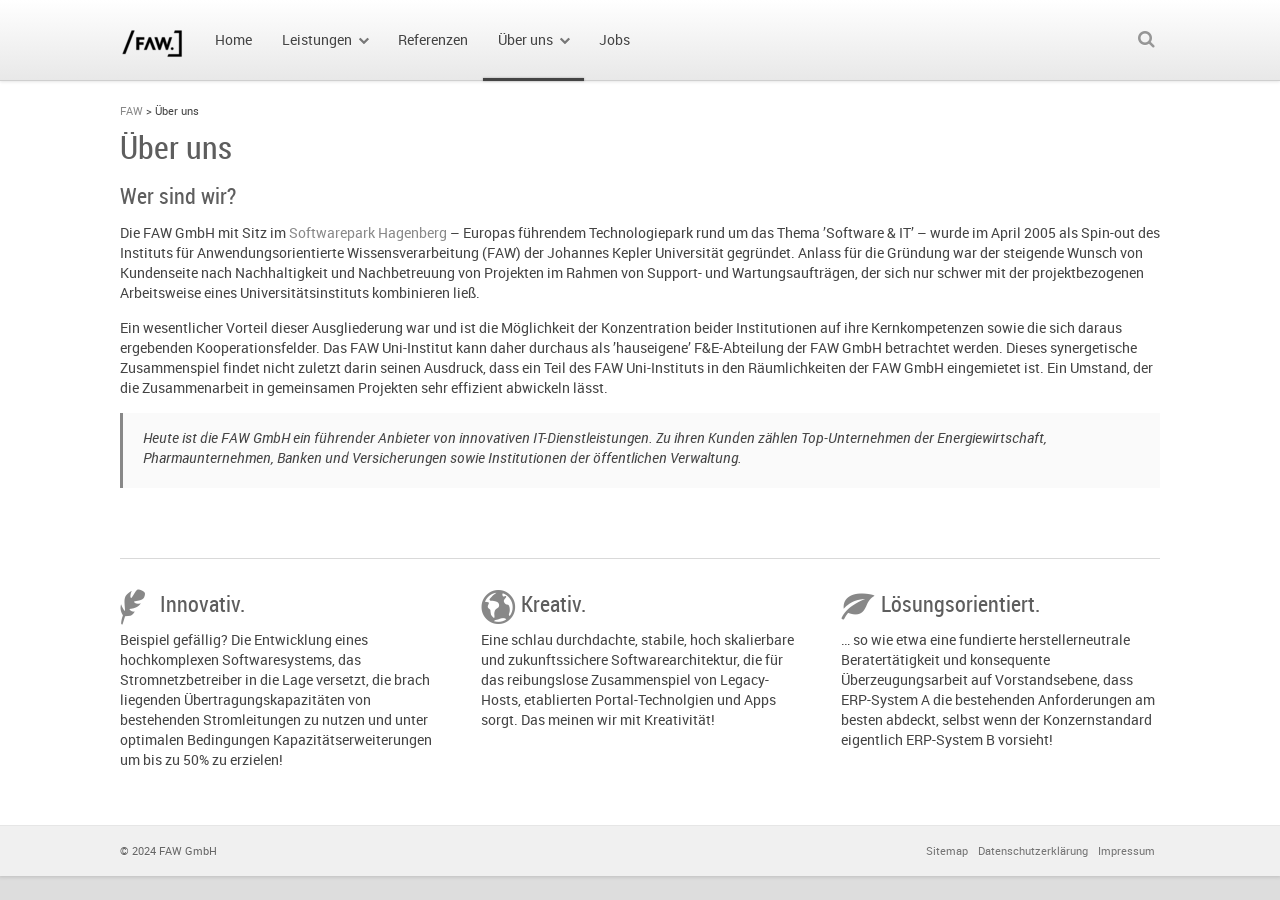
<file: faw/index.html>
<!DOCTYPE html>
<!--[if IE 8]><html class="ie8" lang="de"> <![endif]--><!--[if !(IE 8)]><!--><html lang="de"><!--<![endif]--><head><script>window.FAW_STATIC_ROOT=new URL("../index.html",location.href).href.replace(/index\.html$/, "");</script><meta charset="utf-8"/><meta content="width=device-width,initial-scale=1,minimum-scale=1,maximum-scale=1,user-scalable=0" name="viewport"/><title>Über uns ‹ FAW</title><link href="../wp-content/uploads/siteground-optimizer-assets/siteground-optimizer-combined-css-4af27351afa7b3cb17ff47c2af9dce67.css" id="siteground-optimizer-combined-css-4af27351afa7b3cb17ff47c2af9dce67" media="all" rel="stylesheet"/><link href="" rel="shortcut icon"/> <!--[if lt IE 9]> <script src="https://www.faw.at/wp-content/themes/souffle/js/html5.js"></script> <![endif]--><meta content="max-image-preview:large" name="robots"/> <style id="wp-img-auto-sizes-contain-inline-css"> img:is([sizes=auto i],[sizes^="auto," i]){contain-intrinsic-size:3000px 1500px}
/*# sourceURL=wp-img-auto-sizes-contain-inline-css */ </style> <style id="wp-block-library-inline-css"> :root{--wp-block-synced-color:#7a00df;--wp-block-synced-color--rgb:122,0,223;--wp-bound-block-color:var(--wp-block-synced-color);--wp-editor-canvas-background:#ddd;--wp-admin-theme-color:#007cba;--wp-admin-theme-color--rgb:0,124,186;--wp-admin-theme-color-darker-10:#006ba1;--wp-admin-theme-color-darker-10--rgb:0,107,160.5;--wp-admin-theme-color-darker-20:#005a87;--wp-admin-theme-color-darker-20--rgb:0,90,135;--wp-admin-border-width-focus:2px}@media (min-resolution:192dpi){:root{--wp-admin-border-width-focus:1.5px}}.wp-element-button{cursor:pointer}:root .has-very-light-gray-background-color{background-color:#eee}:root .has-very-dark-gray-background-color{background-color:#313131}:root .has-very-light-gray-color{color:#eee}:root .has-very-dark-gray-color{color:#313131}:root .has-vivid-green-cyan-to-vivid-cyan-blue-gradient-background{background:linear-gradient(135deg,#00d084,#0693e3)}:root .has-purple-crush-gradient-background{background:linear-gradient(135deg,#34e2e4,#4721fb 50%,#ab1dfe)}:root .has-hazy-dawn-gradient-background{background:linear-gradient(135deg,#faaca8,#dad0ec)}:root .has-subdued-olive-gradient-background{background:linear-gradient(135deg,#fafae1,#67a671)}:root .has-atomic-cream-gradient-background{background:linear-gradient(135deg,#fdd79a,#004a59)}:root .has-nightshade-gradient-background{background:linear-gradient(135deg,#330968,#31cdcf)}:root .has-midnight-gradient-background{background:linear-gradient(135deg,#020381,#2874fc)}:root{--wp--preset--font-size--normal:16px;--wp--preset--font-size--huge:42px}.has-regular-font-size{font-size:1em}.has-larger-font-size{font-size:2.625em}.has-normal-font-size{font-size:var(--wp--preset--font-size--normal)}.has-huge-font-size{font-size:var(--wp--preset--font-size--huge)}:root .has-text-align-center{text-align:center}:root .has-text-align-left{text-align:left}:root .has-text-align-right{text-align:right}.has-fit-text{white-space:nowrap!important}#end-resizable-editor-section{display:none}.aligncenter{clear:both}.items-justified-left{justify-content:flex-start}.items-justified-center{justify-content:center}.items-justified-right{justify-content:flex-end}.items-justified-space-between{justify-content:space-between}.screen-reader-text{word-wrap:normal!important;border:0;clip-path:inset(50%);height:1px;margin:-1px;overflow:hidden;padding:0;position:absolute;width:1px;word-break:normal!important}.screen-reader-text:focus{background-color:#ddd;clip-path:none;color:#444;display:block;font-size:1em;height:auto;left:5px;line-height:normal;padding:15px 23px 14px;text-decoration:none;top:5px;width:auto;z-index:100000}html :where(.has-border-color){border-style:solid}html :where([style^=border-color],[style*=";border-color"],[style*="; border-color"]){border-style:solid}html :where([style^=border-top-color],[style*=";border-top-color"],[style*="; border-top-color"]){border-top-style:solid}html :where([style^=border-right-color],[style*=";border-right-color"],[style*="; border-right-color"]){border-right-style:solid}html :where([style^=border-bottom-color],[style*=";border-bottom-color"],[style*="; border-bottom-color"]){border-bottom-style:solid}html :where([style^=border-left-color],[style*=";border-left-color"],[style*="; border-left-color"]){border-left-style:solid}html :where([style^=border-width],[style*=";border-width"],[style*="; border-width"]){border-style:solid}html :where([style^=border-top-width],[style*=";border-top-width"],[style*="; border-top-width"]){border-top-style:solid}html :where([style^=border-right-width],[style*=";border-right-width"],[style*="; border-right-width"]){border-right-style:solid}html :where([style^=border-bottom-width],[style*=";border-bottom-width"],[style*="; border-bottom-width"]){border-bottom-style:solid}html :where([style^=border-left-width],[style*=";border-left-width"],[style*="; border-left-width"]){border-left-style:solid}html :where(img[class*=wp-image-]){height:auto;max-width:100%}:where(figure){margin:0 0 1em}html :where(.is-position-sticky){--wp-admin--admin-bar--position-offset:var(--wp-admin--admin-bar--height,0px)}@media screen and (max-width:600px){html :where(.is-position-sticky){--wp-admin--admin-bar--position-offset:0px}}
/*# sourceURL=/wp-includes/css/dist/block-library/common.min.css */ </style> <style id="classic-theme-styles-inline-css"> /*! This file is auto-generated */
.wp-block-button__link{color:#fff;background-color:#32373c;border-radius:9999px;box-shadow:none;text-decoration:none;padding:calc(.667em + 2px) calc(1.333em + 2px);font-size:1.125em}.wp-block-file__button{background:#32373c;color:#fff;text-decoration:none}
/*# sourceURL=/wp-includes/css/classic-themes.min.css */ </style> <style id="global-styles-inline-css"> :root{--wp--preset--aspect-ratio--square: 1;--wp--preset--aspect-ratio--4-3: 4/3;--wp--preset--aspect-ratio--3-4: 3/4;--wp--preset--aspect-ratio--3-2: 3/2;--wp--preset--aspect-ratio--2-3: 2/3;--wp--preset--aspect-ratio--16-9: 16/9;--wp--preset--aspect-ratio--9-16: 9/16;--wp--preset--color--black: #000000;--wp--preset--color--cyan-bluish-gray: #abb8c3;--wp--preset--color--white: #ffffff;--wp--preset--color--pale-pink: #f78da7;--wp--preset--color--vivid-red: #cf2e2e;--wp--preset--color--luminous-vivid-orange: #ff6900;--wp--preset--color--luminous-vivid-amber: #fcb900;--wp--preset--color--light-green-cyan: #7bdcb5;--wp--preset--color--vivid-green-cyan: #00d084;--wp--preset--color--pale-cyan-blue: #8ed1fc;--wp--preset--color--vivid-cyan-blue: #0693e3;--wp--preset--color--vivid-purple: #9b51e0;--wp--preset--gradient--vivid-cyan-blue-to-vivid-purple: linear-gradient(135deg,rgb(6,147,227) 0%,rgb(155,81,224) 100%);--wp--preset--gradient--light-green-cyan-to-vivid-green-cyan: linear-gradient(135deg,rgb(122,220,180) 0%,rgb(0,208,130) 100%);--wp--preset--gradient--luminous-vivid-amber-to-luminous-vivid-orange: linear-gradient(135deg,rgb(252,185,0) 0%,rgb(255,105,0) 100%);--wp--preset--gradient--luminous-vivid-orange-to-vivid-red: linear-gradient(135deg,rgb(255,105,0) 0%,rgb(207,46,46) 100%);--wp--preset--gradient--very-light-gray-to-cyan-bluish-gray: linear-gradient(135deg,rgb(238,238,238) 0%,rgb(169,184,195) 100%);--wp--preset--gradient--cool-to-warm-spectrum: linear-gradient(135deg,rgb(74,234,220) 0%,rgb(151,120,209) 20%,rgb(207,42,186) 40%,rgb(238,44,130) 60%,rgb(251,105,98) 80%,rgb(254,248,76) 100%);--wp--preset--gradient--blush-light-purple: linear-gradient(135deg,rgb(255,206,236) 0%,rgb(152,150,240) 100%);--wp--preset--gradient--blush-bordeaux: linear-gradient(135deg,rgb(254,205,165) 0%,rgb(254,45,45) 50%,rgb(107,0,62) 100%);--wp--preset--gradient--luminous-dusk: linear-gradient(135deg,rgb(255,203,112) 0%,rgb(199,81,192) 50%,rgb(65,88,208) 100%);--wp--preset--gradient--pale-ocean: linear-gradient(135deg,rgb(255,245,203) 0%,rgb(182,227,212) 50%,rgb(51,167,181) 100%);--wp--preset--gradient--electric-grass: linear-gradient(135deg,rgb(202,248,128) 0%,rgb(113,206,126) 100%);--wp--preset--gradient--midnight: linear-gradient(135deg,rgb(2,3,129) 0%,rgb(40,116,252) 100%);--wp--preset--font-size--small: 13px;--wp--preset--font-size--medium: 20px;--wp--preset--font-size--large: 36px;--wp--preset--font-size--x-large: 42px;--wp--preset--spacing--20: 0.44rem;--wp--preset--spacing--30: 0.67rem;--wp--preset--spacing--40: 1rem;--wp--preset--spacing--50: 1.5rem;--wp--preset--spacing--60: 2.25rem;--wp--preset--spacing--70: 3.38rem;--wp--preset--spacing--80: 5.06rem;--wp--preset--shadow--natural: 6px 6px 9px rgba(0, 0, 0, 0.2);--wp--preset--shadow--deep: 12px 12px 50px rgba(0, 0, 0, 0.4);--wp--preset--shadow--sharp: 6px 6px 0px rgba(0, 0, 0, 0.2);--wp--preset--shadow--outlined: 6px 6px 0px -3px rgb(255, 255, 255), 6px 6px rgb(0, 0, 0);--wp--preset--shadow--crisp: 6px 6px 0px rgb(0, 0, 0);}.wp-block-button{--wp--preset--dimension--25: 25%;--wp--preset--dimension--50: 50%;--wp--preset--dimension--75: 75%;--wp--preset--dimension--100: 100%;}:where(body) { margin: 0; }:where(.is-layout-flex){gap: 0.5em;}:where(.is-layout-grid){gap: 0.5em;}body .is-layout-flex{display: flex;}.is-layout-flex{flex-wrap: wrap;align-items: center;}.is-layout-flex > :is(*, div){margin: 0;}body .is-layout-grid{display: grid;}.is-layout-grid > :is(*, div){margin: 0;}body{padding-top: 0px;padding-right: 0px;padding-bottom: 0px;padding-left: 0px;}:root :where(.wp-element-button, .wp-block-button__link){background-color: #32373c;border-width: 0;color: #fff;font-family: inherit;font-size: inherit;font-style: inherit;font-weight: inherit;letter-spacing: inherit;line-height: inherit;padding-top: calc(0.667em + 2px);padding-right: calc(1.333em + 2px);padding-bottom: calc(0.667em + 2px);padding-left: calc(1.333em + 2px);text-decoration: none;text-transform: inherit;}.has-black-color{color: var(--wp--preset--color--black) !important;}.has-cyan-bluish-gray-color{color: var(--wp--preset--color--cyan-bluish-gray) !important;}.has-white-color{color: var(--wp--preset--color--white) !important;}.has-pale-pink-color{color: var(--wp--preset--color--pale-pink) !important;}.has-vivid-red-color{color: var(--wp--preset--color--vivid-red) !important;}.has-luminous-vivid-orange-color{color: var(--wp--preset--color--luminous-vivid-orange) !important;}.has-luminous-vivid-amber-color{color: var(--wp--preset--color--luminous-vivid-amber) !important;}.has-light-green-cyan-color{color: var(--wp--preset--color--light-green-cyan) !important;}.has-vivid-green-cyan-color{color: var(--wp--preset--color--vivid-green-cyan) !important;}.has-pale-cyan-blue-color{color: var(--wp--preset--color--pale-cyan-blue) !important;}.has-vivid-cyan-blue-color{color: var(--wp--preset--color--vivid-cyan-blue) !important;}.has-vivid-purple-color{color: var(--wp--preset--color--vivid-purple) !important;}.has-black-background-color{background-color: var(--wp--preset--color--black) !important;}.has-cyan-bluish-gray-background-color{background-color: var(--wp--preset--color--cyan-bluish-gray) !important;}.has-white-background-color{background-color: var(--wp--preset--color--white) !important;}.has-pale-pink-background-color{background-color: var(--wp--preset--color--pale-pink) !important;}.has-vivid-red-background-color{background-color: var(--wp--preset--color--vivid-red) !important;}.has-luminous-vivid-orange-background-color{background-color: var(--wp--preset--color--luminous-vivid-orange) !important;}.has-luminous-vivid-amber-background-color{background-color: var(--wp--preset--color--luminous-vivid-amber) !important;}.has-light-green-cyan-background-color{background-color: var(--wp--preset--color--light-green-cyan) !important;}.has-vivid-green-cyan-background-color{background-color: var(--wp--preset--color--vivid-green-cyan) !important;}.has-pale-cyan-blue-background-color{background-color: var(--wp--preset--color--pale-cyan-blue) !important;}.has-vivid-cyan-blue-background-color{background-color: var(--wp--preset--color--vivid-cyan-blue) !important;}.has-vivid-purple-background-color{background-color: var(--wp--preset--color--vivid-purple) !important;}.has-black-border-color{border-color: var(--wp--preset--color--black) !important;}.has-cyan-bluish-gray-border-color{border-color: var(--wp--preset--color--cyan-bluish-gray) !important;}.has-white-border-color{border-color: var(--wp--preset--color--white) !important;}.has-pale-pink-border-color{border-color: var(--wp--preset--color--pale-pink) !important;}.has-vivid-red-border-color{border-color: var(--wp--preset--color--vivid-red) !important;}.has-luminous-vivid-orange-border-color{border-color: var(--wp--preset--color--luminous-vivid-orange) !important;}.has-luminous-vivid-amber-border-color{border-color: var(--wp--preset--color--luminous-vivid-amber) !important;}.has-light-green-cyan-border-color{border-color: var(--wp--preset--color--light-green-cyan) !important;}.has-vivid-green-cyan-border-color{border-color: var(--wp--preset--color--vivid-green-cyan) !important;}.has-pale-cyan-blue-border-color{border-color: var(--wp--preset--color--pale-cyan-blue) !important;}.has-vivid-cyan-blue-border-color{border-color: var(--wp--preset--color--vivid-cyan-blue) !important;}.has-vivid-purple-border-color{border-color: var(--wp--preset--color--vivid-purple) !important;}.has-vivid-cyan-blue-to-vivid-purple-gradient-background{background: var(--wp--preset--gradient--vivid-cyan-blue-to-vivid-purple) !important;}.has-light-green-cyan-to-vivid-green-cyan-gradient-background{background: var(--wp--preset--gradient--light-green-cyan-to-vivid-green-cyan) !important;}.has-luminous-vivid-amber-to-luminous-vivid-orange-gradient-background{background: var(--wp--preset--gradient--luminous-vivid-amber-to-luminous-vivid-orange) !important;}.has-luminous-vivid-orange-to-vivid-red-gradient-background{background: var(--wp--preset--gradient--luminous-vivid-orange-to-vivid-red) !important;}.has-very-light-gray-to-cyan-bluish-gray-gradient-background{background: var(--wp--preset--gradient--very-light-gray-to-cyan-bluish-gray) !important;}.has-cool-to-warm-spectrum-gradient-background{background: var(--wp--preset--gradient--cool-to-warm-spectrum) !important;}.has-blush-light-purple-gradient-background{background: var(--wp--preset--gradient--blush-light-purple) !important;}.has-blush-bordeaux-gradient-background{background: var(--wp--preset--gradient--blush-bordeaux) !important;}.has-luminous-dusk-gradient-background{background: var(--wp--preset--gradient--luminous-dusk) !important;}.has-pale-ocean-gradient-background{background: var(--wp--preset--gradient--pale-ocean) !important;}.has-electric-grass-gradient-background{background: var(--wp--preset--gradient--electric-grass) !important;}.has-midnight-gradient-background{background: var(--wp--preset--gradient--midnight) !important;}.has-small-font-size{font-size: var(--wp--preset--font-size--small) !important;}.has-medium-font-size{font-size: var(--wp--preset--font-size--medium) !important;}.has-large-font-size{font-size: var(--wp--preset--font-size--large) !important;}.has-x-large-font-size{font-size: var(--wp--preset--font-size--x-large) !important;}
/*# sourceURL=global-styles-inline-css */ </style> <script id="jquery-core-js" src="../wp-includes/js/jquery/jquery.min.js"></script> <link href="index.html" rel="canonical"/><link href="../wp-content/uploads/2024/10/cropped-faw_logo_black_rgb-ai-app-32x32.png" rel="icon" sizes="32x32"/><link href="../wp-content/uploads/2024/10/cropped-faw_logo_black_rgb-ai-app-192x192.png" rel="icon" sizes="192x192"/><link href="../wp-content/uploads/2024/10/cropped-faw_logo_black_rgb-ai-app-180x180.png" rel="apple-touch-icon"/><meta content="../wp-content/uploads/2024/10/cropped-faw_logo_black_rgb-ai-app-270x270.png" name="msapplication-TileImage"/> <script> window._tpt			??= {};
 window.SR7			??= {};
 _tpt.R				??= {};
 _tpt.R.fonts		??= {};
 _tpt.R.fonts.customFonts??= {};
 SR7.devMode			=  false;
 SR7.F 				??= {};
 SR7.G				??= {};
 SR7.LIB				??= {};
 SR7.E				??= {};
 SR7.E.gAddons		??= {};
 SR7.E.php 			??= {};
 SR7.E.nonce			= '99fe5c41d1';
 
 
 SR7.E.slug_path		= 'revslider/revslider.php';
 SR7.E.slug			= 'revslider';
 SR7.E.plugin_url	= window.FAW_STATIC_ROOT+"wp-content/plugins/revslider/";
 SR7.E.wp_plugin_url = window.FAW_STATIC_ROOT+"wp-content/plugins/";
 SR7.E.revision		= '6.7.51';
 SR7.E.fontBaseUrl	= '';
 SR7.G.breakPoints 	= [1240,1024,778,480];
 SR7.G.fSUVW 		= false;
 SR7.E.modules 		= ['module','page','slide','layer','draw','animate','srtools','canvas','defaults','carousel','navigation','media','modifiers','migration'];
 SR7.E.libs 			= ['WEBGL'];
 SR7.E.css 			= ['csslp','cssbtns','cssfilters','cssnav','cssmedia'];
 SR7.E.resources		= {};
 SR7.E.ytnc			= false;
 SR7.JSON			??= {};
/*! Slider Revolution 7.0 - Page Processor */
!function(){"use strict";window.SR7??={},window._tpt??={},SR7.version="Slider Revolution 6.7.40",_tpt.getMobileZoom=()=>_tpt.is_mobile?document.documentElement.clientWidth/window.innerWidth:1,_tpt.getWinDim=function(t){_tpt.screenHeightWithUrlBar??=window.innerHeight;let e=SR7.F?.modal?.visible&&SR7.M[SR7.F.module.getIdByAlias(SR7.F.modal.requested)];_tpt.scrollBar=window.innerWidth!==document.documentElement.clientWidth||e&&window.innerWidth!==e.c.module.clientWidth,_tpt.winW=_tpt.getMobileZoom()*window.innerWidth-(_tpt.scrollBar||"prepare"==t?_tpt.scrollBarW??_tpt.mesureScrollBar():0),_tpt.winH=_tpt.getMobileZoom()*window.innerHeight,_tpt.winWAll=document.documentElement.clientWidth},_tpt.getResponsiveLevel=function(t,e){return SR7.G.fSUVW?_tpt.closestGE(t,window.innerWidth):_tpt.closestGE(t,_tpt.winWAll)},_tpt.mesureScrollBar=function(){let t=document.createElement("div");return t.className="RSscrollbar-measure",t.style.width="100px",t.style.height="100px",t.style.overflow="scroll",t.style.position="absolute",t.style.top="-9999px",document.body.appendChild(t),_tpt.scrollBarW=t.offsetWidth-t.clientWidth,document.body.removeChild(t),_tpt.scrollBarW},_tpt.loadCSS=async function(t,e,s){return s?_tpt.R.fonts.required[e].status=1:(_tpt.R[e]??={},_tpt.R[e].status=1),new Promise((i,n)=>{if(_tpt.isStylesheetLoaded(t))s?_tpt.R.fonts.required[e].status=2:_tpt.R[e].status=2,i();else{const o=document.createElement("link");o.rel="stylesheet";let l="text",r="css";o["type"]=l+"/"+r,o.href=t,o.onload=()=>{s?_tpt.R.fonts.required[e].status=2:_tpt.R[e].status=2,i()},o.onerror=()=>{s?_tpt.R.fonts.required[e].status=3:_tpt.R[e].status=3,n(new Error(`Failed to load CSS: ${t}`))},document.head.appendChild(o)}})},_tpt.addContainer=function(t){const{tag:e="div",id:s,class:i,datas:n,textContent:o,iHTML:l}=t,r=document.createElement(e);if(s&&""!==s&&(r.id=s),i&&""!==i&&(r.className=i),n)for(const[t,e]of Object.entries(n))"style"==t?r.style.cssText=e:r.setAttribute(`data-${t}`,e);return o&&(r.textContent=o),l&&(r.innerHTML=l),r},_tpt.collector=function(){return{fragment:new DocumentFragment,add(t){var e=_tpt.addContainer(t);return this.fragment.appendChild(e),e},append(t){t.appendChild(this.fragment)}}},_tpt.isStylesheetLoaded=function(t){let e=t.split("?")[0];return Array.from(document.querySelectorAll('link[rel="stylesheet"], link[rel="preload"]')).some(t=>t.href.split("?")[0]===e)},_tpt.preloader={requests:new Map,preloaderTemplates:new Map,show:function(t,e){if(!e||!t)return;const{type:s,color:i}=e;if(s<0||"off"==s)return;const n=`preloader_${s}`;let o=this.preloaderTemplates.get(n);o||(o=this.build(s,i),this.preloaderTemplates.set(n,o)),this.requests.has(t)||this.requests.set(t,{count:0});const l=this.requests.get(t);clearTimeout(l.timer),l.count++,1===l.count&&(l.timer=setTimeout(()=>{l.preloaderClone=o.cloneNode(!0),l.anim&&l.anim.kill(),void 0!==_tpt.gsap?l.anim=_tpt.gsap.fromTo(l.preloaderClone,1,{opacity:0},{opacity:1}):l.preloaderClone.classList.add("sr7-fade-in"),t.appendChild(l.preloaderClone)},150))},hide:function(t){if(!this.requests.has(t))return;const e=this.requests.get(t);e.count--,e.count<0&&(e.count=0),e.anim&&e.anim.kill(),0===e.count&&(clearTimeout(e.timer),e.preloaderClone&&(e.preloaderClone.classList.remove("sr7-fade-in"),e.anim=_tpt.gsap.to(e.preloaderClone,.3,{opacity:0,onComplete:function(){e.preloaderClone.remove()}})))},state:function(t){if(!this.requests.has(t))return!1;return this.requests.get(t).count>0},build:(t,e="#ffffff",s="")=>{if(t<0||"off"===t)return null;const i=parseInt(t);if(t="prlt"+i,isNaN(i))return null;if(_tpt.loadCSS(SR7.E.plugin_url+"public/css/preloaders/t"+i+".css","preloader_"+t),isNaN(i)||i<6){const n=`background-color:${e}`,o=1===i||2==i?n:"",l=3===i||4==i?n:"",r=_tpt.collector();["dot1","dot2","bounce1","bounce2","bounce3"].forEach(t=>r.add({tag:"div",class:t,datas:{style:l}}));const d=_tpt.addContainer({tag:"sr7-prl",class:`${t} ${s}`,datas:{style:o}});return r.append(d),d}{let n={};if(7===i){let t;e.startsWith("#")?(t=e.replace("#",""),t=`rgba(${parseInt(t.substring(0,2),16)}, ${parseInt(t.substring(2,4),16)}, ${parseInt(t.substring(4,6),16)}, `):e.startsWith("rgb")&&(t=e.slice(e.indexOf("(")+1,e.lastIndexOf(")")).split(",").map(t=>t.trim()),t=`rgba(${t[0]}, ${t[1]}, ${t[2]}, `),t&&(n.style=`border-top-color: ${t}0.65); border-bottom-color: ${t}0.15); border-left-color: ${t}0.65); border-right-color: ${t}0.15)`)}else 12===i&&(n.style=`background:${e}`);const o=[10,0,4,2,5,9,0,4,4,2][i-6],l=_tpt.collector(),r=l.add({tag:"div",class:"sr7-prl-inner",datas:n});Array.from({length:o}).forEach(()=>r.appendChild(l.add({tag:"span",datas:{style:`background:${e}`}})));const d=_tpt.addContainer({tag:"sr7-prl",class:`${t} ${s}`});return l.append(d),d}}},SR7.preLoader={show:(t,e)=>{"off"!==(SR7.M[t]?.settings?.pLoader?.type??"off")&&_tpt.preloader.show(e||SR7.M[t].c.module,SR7.M[t]?.settings?.pLoader??{color:"#fff",type:10})},hide:(t,e)=>{"off"!==(SR7.M[t]?.settings?.pLoader?.type??"off")&&_tpt.preloader.hide(e||SR7.M[t].c.module)},state:(t,e)=>_tpt.preloader.state(e||SR7.M[t].c.module)},_tpt.prepareModuleHeight=function(t){window.SR7.M??={},window.SR7.M[t.id]??={},"ignore"==t.googleFont&&(SR7.E.ignoreGoogleFont=!0);let e=window.SR7.M[t.id];if(null==_tpt.scrollBarW&&_tpt.mesureScrollBar(),e.c??={},e.states??={},e.settings??={},e.settings.size??={},t.fixed&&(e.settings.fixed=!0),e.c.module=document.querySelector("sr7-module#"+t.id),e.c.adjuster=e.c.module.getElementsByTagName("sr7-adjuster")[0],e.c.content=e.c.module.getElementsByTagName("sr7-content")[0],"carousel"==t.type&&(e.c.carousel=e.c.content.getElementsByTagName("sr7-carousel")[0]),null==e.c.module||null==e.c.module)return;t.plType&&t.plColor&&(e.settings.pLoader={type:t.plType,color:t.plColor}),void 0===t.plType||"off"===t.plType||SR7.preLoader.state(t.id)&&SR7.preLoader.state(t.id,e.c.module)||SR7.preLoader.show(t.id,e.c.module),_tpt.winW||_tpt.getWinDim("prepare"),_tpt.getWinDim();let s=""+e.c.module.dataset?.modal;"modal"==s||"true"==s||"undefined"!==s&&"false"!==s||(e.settings.size.fullWidth=t.size.fullWidth,e.LEV??=_tpt.getResponsiveLevel(window.SR7.G.breakPoints,t.id),t.vpt=_tpt.fillArray(t.vpt,5),e.settings.vPort=t.vpt[e.LEV],void 0!==t.el&&"720"==t.el[4]&&t.gh[4]!==t.el[4]&&"960"==t.el[3]&&t.gh[3]!==t.el[3]&&"768"==t.el[2]&&t.gh[2]!==t.el[2]&&delete t.el,e.settings.size.height=null==t.el||null==t.el[e.LEV]||0==t.el[e.LEV]||"auto"==t.el[e.LEV]?_tpt.fillArray(t.gh,5,-1):_tpt.fillArray(t.el,5,-1),e.settings.size.width=_tpt.fillArray(t.gw,5,-1),e.settings.size.minHeight=_tpt.fillArray(t.mh??[0],5,-1),e.cacheSize={fullWidth:e.settings.size?.fullWidth,fullHeight:e.settings.size?.fullHeight},void 0!==t.off&&(t.off?.t&&(e.settings.size.m??={})&&(e.settings.size.m.t=t.off.t),t.off?.b&&(e.settings.size.m??={})&&(e.settings.size.m.b=t.off.b),t.off?.l&&(e.settings.size.p??={})&&(e.settings.size.p.l=t.off.l),t.off?.r&&(e.settings.size.p??={})&&(e.settings.size.p.r=t.off.r),e.offsetPrepared=!0),_tpt.updatePMHeight(t.id,t,!0))},_tpt.updatePMHeight=(t,e,s)=>{let i=SR7.M[t];var n=i.settings.size.fullWidth?_tpt.winW:i.c.module.parentNode.offsetWidth;n=0===n||isNaN(n)?_tpt.winW:n;let o=i.settings.size.width[i.LEV]||i.settings.size.width[i.LEV++]||i.settings.size.width[i.LEV--]||n,l=i.settings.size.height[i.LEV]||i.settings.size.height[i.LEV++]||i.settings.size.height[i.LEV--]||0,r=i.settings.size.minHeight[i.LEV]||i.settings.size.minHeight[i.LEV++]||i.settings.size.minHeight[i.LEV--]||0;if(l="auto"==l?0:l,l=parseInt(l),"carousel"!==e.type&&(n-=parseInt(e.onw??0)||0),i.MP=!i.settings.size.fullWidth&&n<o||_tpt.winW<o?Math.min(1,n/o):1,e.size.fullScreen||e.size.fullHeight){let t=parseInt(e.fho)||0,s=(""+e.fho).indexOf("%")>-1;e.newh=_tpt.winH-(s?_tpt.winH*t/100:t)}else e.newh=i.MP*Math.max(l,r);if(e.newh+=(parseInt(e.onh??0)||0)+(parseInt(e.carousel?.pt)||0)+(parseInt(e.carousel?.pb)||0),void 0!==e.slideduration&&(e.newh=Math.max(e.newh,parseInt(e.slideduration)/3)),e.shdw&&_tpt.buildShadow(e.id,e),i.c.adjuster.style.height=e.newh+"px",i.c.module.style.height=e.newh+"px",i.c.content.style.height=e.newh+"px",i.states.heightPrepared=!0,i.dims??={},i.dims.moduleRect=i.c.module.getBoundingClientRect(),i.c.content.style.left="-"+i.dims.moduleRect.left+"px",!i.settings.size.fullWidth)return s&&requestAnimationFrame(()=>{n!==i.c.module.parentNode.offsetWidth&&_tpt.updatePMHeight(e.id,e)}),void _tpt.bgStyle(e.id,e,window.innerWidth==_tpt.winW,!0);_tpt.bgStyle(e.id,e,window.innerWidth==_tpt.winW,!0),requestAnimationFrame(function(){s&&requestAnimationFrame(()=>{n!==i.c.module.parentNode.offsetWidth&&_tpt.updatePMHeight(e.id,e)})}),i.earlyResizerFunction||(i.earlyResizerFunction=function(){requestAnimationFrame(function(){_tpt.getWinDim(),_tpt.moduleDefaults(e.id,e),_tpt.updateSlideBg(t,!0)})},window.addEventListener("resize",i.earlyResizerFunction))},_tpt.buildShadow=function(t,e){let s=SR7.M[t];null==s.c.shadow&&(s.c.shadow=document.createElement("sr7-module-shadow"),s.c.shadow.classList.add("sr7-shdw-"+e.shdw),s.c.content.appendChild(s.c.shadow))},_tpt.bgStyle=async(t,e,s,i,n)=>{const o=SR7.M[t];if((e=e??o.settings).fixed&&!o.c.module.classList.contains("sr7-top-fixed")&&(o.c.module.classList.add("sr7-top-fixed"),o.c.module.style.position="fixed",o.c.module.style.width="100%",o.c.module.style.top="0px",o.c.module.style.left="0px",o.c.module.style.pointerEvents="none",o.c.module.style.zIndex=5e3,o.c.content.style.pointerEvents="none"),null==o.c.bgcanvas){let t=document.createElement("sr7-module-bg"),l=!1;if("string"==typeof e?.bg?.color&&e?.bg?.color.includes("{"))if(_tpt.gradient&&_tpt.gsap)e.bg.color=_tpt.gradient.convert(e.bg.color);else try{let t=JSON.parse(e.bg.color);(t?.orig||t?.string)&&(e.bg.color=JSON.parse(e.bg.color))}catch(t){return}let r="string"==typeof e?.bg?.color?e?.bg?.color||"transparent":e?.bg?.color?.string??e?.bg?.color?.orig??e?.bg?.color?.color??"transparent";if(t.style["background"+(String(r).includes("grad")?"":"Color")]=r,("transparent"!==r||n)&&(l=!0),o.offsetPrepared&&(t.style.visibility="hidden"),e?.bg?.image?.src&&(t.style.backgroundImage=`url(${e?.bg?.image.src})`,t.style.backgroundSize=""==(e.bg.image?.size??"")?"cover":e.bg.image.size,t.style.backgroundPosition=e.bg.image.position,t.style.backgroundRepeat=""==e.bg.image.repeat||null==e.bg.image.repeat?"no-repeat":e.bg.image.repeat,l=!0),!l)return;o.c.bgcanvas=t,e.size.fullWidth?t.style.width=_tpt.winW-(s&&_tpt.winH<document.body.offsetHeight?_tpt.scrollBarW:0)+"px":i&&(t.style.width=o.c.module.offsetWidth+"px"),e.sbt?.use?o.c.content.appendChild(o.c.bgcanvas):o.c.module.appendChild(o.c.bgcanvas)}o.c.bgcanvas.style.height=void 0!==e.newh?e.newh+"px":("carousel"==e.type?o.dims.module.h:o.dims.content.h)+"px",o.c.bgcanvas.style.left=!s&&e.sbt?.use||o.c.bgcanvas.closest("SR7-CONTENT")?"0px":"-"+(o?.dims?.moduleRect?.left??0)+"px"},_tpt.updateSlideBg=function(t,e){const s=SR7.M[t];let i=s.settings;s?.c?.bgcanvas&&(i.size.fullWidth?s.c.bgcanvas.style.width=_tpt.winW-(e&&_tpt.winH<document.body.offsetHeight?_tpt.scrollBarW:0)+"px":preparing&&(s.c.bgcanvas.style.width=s.c.module.offsetWidth+"px"))},_tpt.moduleDefaults=(t,e)=>{let s=SR7.M[t];null!=s&&null!=s.c&&null!=s.c.module&&(s.dims??={},s.dims.moduleRect=s.c.module.getBoundingClientRect(),s.c.content.style.left="-"+s.dims.moduleRect.left+"px",s.c.content.style.width=_tpt.winW-_tpt.scrollBarW+"px","carousel"==e.type&&(s.c.module.style.overflow="visible"),_tpt.bgStyle(t,e,window.innerWidth==_tpt.winW))},_tpt.getOffset=t=>{var e=t.getBoundingClientRect(),s=window.pageXOffset||document.documentElement.scrollLeft,i=window.pageYOffset||document.documentElement.scrollTop;return{top:e.top+i,left:e.left+s}},_tpt.fillArray=function(t,e){let s,i;t=Array.isArray(t)?t:[t];let n=Array(e),o=t.length;for(i=0;i<t.length;i++)n[i+(e-o)]=t[i],null==s&&"#"!==t[i]&&(s=t[i]);for(let t=0;t<e;t++)void 0!==n[t]&&"#"!=n[t]||(n[t]=s),s=n[t];return n},_tpt.closestGE=function(t,e){let s=Number.MAX_VALUE,i=-1;for(let n=0;n<t.length;n++)t[n]-1>=e&&t[n]-1-e<s&&(s=t[n]-1-e,i=n);return++i}}();</script><script defer="" src="../assets/static.js"></script></head><body class="wp-singular page-template-default page page-id-2559 page-parent wp-theme-souffle single-author scroll-to-top wide singular header-full-width wp38 mega-menu-enabled"><div class="wrapper clearfix"><div class="clearfix empty" id="top-bar"></div><header id="branding" role="banner"><div class="inner clearfix"> <a class="home-link site-title" href="../index.html" rel="home" title="FAW"> <img alt="FAW" height="30" src="../wp-content/uploads/2021/03/logo-faw-small1.png" width="65"/> </a><nav id="access" role="navigation"><form action="../index.html" class="search-form" method="get" role="search"><div class="search-form-inner"> <i class="fa fa-search search-form-icon"></i><input class="search-field" name="s" placeholder="Suche" type="search" value=""/><input class="search-submit btn" type="submit" value="Suche"/></div></form><div id="responsive-menu-switcher"><a class="fa fa-bars" href="#toggle-menu"></a></div><div class="menu-main-container"><ul class="menu" id="menu-primary-menu"><li class="menu-item menu-item-type-post_type menu-item-object-page menu-item-home menu-item-6388" id="menu-item-6388"><a href="../index.html"><span>Home</span></a></li><li class="menu-item menu-item-type-post_type menu-item-object-page menu-item-has-children menu-item-with-submenu menu-item-6382" id="menu-item-6382"><a href="../leistungen/index.html"><span>Leistungen</span></a><ul class="sub-menu"><li class="menu-item menu-item-type-post_type menu-item-object-page menu-item-6384" id="menu-item-6384"><a href="../leistungen/alfresco/index.html"><span>Enterprise Content &amp; Process Management</span></a></li><li class="menu-item menu-item-type-post_type menu-item-object-page menu-item-6375" id="menu-item-6375"><a href="../leistungen/software-engineering/index.html"><span>Enterprise Software</span></a></li><li class="menu-item menu-item-type-post_type menu-item-object-page menu-item-6383" id="menu-item-6383"><a href="../leistungen/business-intelligence/index.html"><span>BI &amp; Data Warehousing</span></a></li><li class="menu-item menu-item-type-post_type menu-item-object-page menu-item-6390" id="menu-item-6390"><a href="../leistungen/index.html"><span>Alle Leistungen</span></a></li></ul></li><li class="menu-item menu-item-type-post_type menu-item-object-page menu-item-6376" id="menu-item-6376"><a href="../referenzen/index.html"><span>Referenzen</span></a></li><li class="menu-item menu-item-type-post_type menu-item-object-page current-menu-item page_item page-item-2559 current_page_item current-menu-ancestor current-menu-parent current_page_parent current_page_ancestor menu-item-has-children menu-item-with-submenu menu-item-6386" id="menu-item-6386"><a aria-current="page" href="index.html"><span>Über uns</span></a><ul class="sub-menu"><li class="menu-item menu-item-type-post_type menu-item-object-page menu-item-6387" id="menu-item-6387"><a href="kontakt/index.html"><span>Kontakt</span></a></li><li class="menu-item menu-item-type-post_type menu-item-object-page current-menu-item page_item page-item-2559 current_page_item menu-item-6389" id="menu-item-6389"><a aria-current="page" href="index.html"><span>Über uns</span></a></li><li class="menu-item menu-item-type-post_type menu-item-object-page menu-item-6378" id="menu-item-6378"><a href="management-team/index.html"><span>Management-Team</span></a></li></ul></li><li class="menu-item menu-item-type-post_type menu-item-object-page menu-item-6385" id="menu-item-6385"><a href="../jobs/index.html"><span>Jobs</span></a></li></ul></div></nav><!-- #access --></div><!-- .inner --></header><!-- #branding --><div class="hfeed clearfix" id="page"><div id="main"><section id="breadcrumbs"><div class="inner"><span property="itemListElement" typeof="ListItem"><a class="home" href="../index.html" property="item" title="Gehe zu FAW." typeof="WebPage"><span property="name">FAW</span></a><meta content="1" property="position"/></span> &gt; <span property="itemListElement" typeof="ListItem"><span class="post post-page current-item" property="name">Über uns</span><meta content="index.html" property="url"/><meta content="2" property="position"/></span></div></section><div id="primary"><div id="content" role="main"><article class="post-2559 page type-page status-publish hentry" id="post-2559"><header class="entry-header"><div class="inner"><h1 class="entry-title">Über uns</h1></div></header><!-- .entry-header --><div class="entry-content"><div class="inner"><h3>Wer sind wir?</h3><p>Die FAW GmbH mit Sitz im <a href="https://www.softwarepark.at" rel="noopener" target="_blank" title="Softwarepark Hagenberg">Softwarepark Hagenberg</a> – Europas führendem Technologiepark rund um das Thema ’Software &amp; IT’ – wurde im April 2005 als Spin-out des Instituts für Anwendungsorientierte Wissensverarbeitung (FAW) der Johannes Kepler Universität gegründet. Anlass für die Gründung war der steigende Wunsch von Kundenseite nach Nachhaltigkeit und Nachbetreuung von Projekten im Rahmen von Support- und Wartungsaufträgen, der sich nur schwer mit der projektbezogenen Arbeitsweise eines Universitätsinstituts kombinieren ließ.</p><p>Ein wesentlicher Vorteil dieser Ausgliederung war und ist die Möglichkeit der Konzentration beider Institutionen auf ihre Kernkompetenzen sowie die sich daraus ergebenden Kooperationsfelder. Das FAW Uni-Institut kann daher durchaus als ’hauseigene’ F&amp;E-Abteilung der FAW GmbH betrachtet werden. Dieses synergetische Zusammenspiel findet nicht zuletzt darin seinen Ausdruck, dass ein Teil des FAW Uni-Instituts in den Räumlichkeiten der FAW GmbH eingemietet ist. Ein Umstand, der die Zusammenarbeit in gemeinsamen Projekten sehr effizient abwickeln lässt.</p><blockquote><p>Heute ist die FAW GmbH ein führender Anbieter von innovativen IT-Dienstleistungen. Zu ihren Kunden zählen Top-Unternehmen der Energiewirtschaft, Pharmaunternehmen, Banken und Versicherungen sowie Institutionen der öffentlichen Verwaltung.</p></blockquote><p> </p><div class="divider line"></div><div class="one-third"><div class="heading h3 clearfix"><i class="et et-fw et-feather"></i><h3>Innovativ.</h3></div><p>Beispiel gefällig? Die Entwicklung eines hochkomplexen Softwaresystems, das Stromnetzbetreiber in die Lage versetzt, die brach liegenden Übertragungskapazitäten von bestehenden Stromleitungen zu nutzen und unter optimalen Bedingungen Kapazitätserweiterungen um bis zu 50% zu erzielen!</p></div><div class="one-third"><div class="heading h3 clearfix"><i class="et et-fw et-globe"></i><h3>Kreativ.</h3></div><p>Eine schlau durchdachte, stabile, hoch skalierbare und zukunftssichere Softwarearchitektur, die für das reibungslose Zusammenspiel von Legacy-Hosts, etablierten Portal-Technolgien und Apps sorgt. Das meinen wir mit Kreativität!</p></div><div class="one-third last"><div class="heading h3 clearfix"><i class="et et-fw et-leaf"></i><h3>Lösungsorientiert.</h3></div><p>… so wie etwa eine fundierte herstellerneutrale Beratertätigkeit und konsequente Überzeugungsarbeit auf Vorstandsebene, dass ERP-System A die bestehenden Anforderungen am besten abdeckt, selbst wenn der Konzernstandard eigentlich ERP-System B vorsieht!</p></div><div class="clear"></div></div></div><!-- .entry-content --><footer class="entry-meta clearfix"><div class="inner"></div></footer><!-- .entry-meta --></article><!-- #post-2559 --></div><!-- #content --></div><!-- #primary --></div><!-- #main --></div><!-- #page --><div id="sub-footer"><div class="inner clearfix"><div id="copyright"> © 2024 FAW GmbH</div><div class="clearfix" id="footer-right"><nav class="menu-footer-menu-container" id="footer-menu"><ul class="menu" id="menu-footer-menu"><li class="menu-item menu-item-type-post_type menu-item-object-page menu-item-6377" id="menu-item-6377"><a href="../sitemap/index.html">Sitemap</a></li><li class="menu-item menu-item-type-post_type menu-item-object-page menu-item-privacy-policy menu-item-6379" id="menu-item-6379"><a href="../datenschutzerklaerung/index.html" rel="privacy-policy">Datenschutzerklärung</a></li><li class="menu-item menu-item-type-post_type menu-item-object-page menu-item-6380" id="menu-item-6380"><a href="../impressum/index.html">Impressum</a></li></ul></nav></div></div><!-- .inner --></div><!-- #sub-footer --></div>  <script defer="" id="siteground-optimizer-lazy-sizes-js-js" src="../wp-content/plugins/sg-cachepress/assets/js/lazysizes.min.js"></script> <script id="wp-emoji-settings" type="application/json"> {"baseUrl":"https://s.w.org/images/core/emoji/17.0.2/72x72/","ext":".png","svgUrl":"https://s.w.org/images/core/emoji/17.0.2/svg/","svgExt":".svg","source":{"concatemoji":"../wp-includes/js/wp-emoji-release.min.js"}} </script> <script type="module"> /*! This file is auto-generated */
var e="script#wp-emoji-settings",t=document.querySelector(e);if(!(t instanceof HTMLScriptElement))throw new Error("Element missing: "+e);const r=JSON.parse(t.text),s=(window._wpemojiSettings=r,"wpEmojiSettingsSupports"),o=["flag","emoji"];function i(e){try{var t={supportTests:e,timestamp:(new Date).valueOf()};sessionStorage.setItem(s,JSON.stringify(t))}catch(e){}}function c(e,t,n){e.clearRect(0,0,e.canvas.width,e.canvas.height),e.fillText(t,0,0);t=new Uint32Array(e.getImageData(0,0,e.canvas.width,e.canvas.height).data);e.clearRect(0,0,e.canvas.width,e.canvas.height),e.fillText(n,0,0);const r=new Uint32Array(e.getImageData(0,0,e.canvas.width,e.canvas.height).data);return t.every((e,t)=>e===r[t])}function p(e,t){e.clearRect(0,0,e.canvas.width,e.canvas.height),e.fillText(t,0,0);var n=e.getImageData(16,16,1,1);for(let e=0;e<n.data.length;e++)if(0!==n.data[e])return!1;return!0}function u(e,t,n,r){switch(t){case"flag":return n(e,"\ud83c\udff3\ufe0f\u200d\u26a7\ufe0f","\ud83c\udff3\ufe0f\u200b\u26a7\ufe0f")?!1:!n(e,"\ud83c\udde8\ud83c\uddf6","\ud83c\udde8\u200b\ud83c\uddf6")&&!n(e,"\ud83c\udff4\udb40\udc67\udb40\udc62\udb40\udc65\udb40\udc6e\udb40\udc67\udb40\udc7f","\ud83c\udff4\u200b\udb40\udc67\u200b\udb40\udc62\u200b\udb40\udc65\u200b\udb40\udc6e\u200b\udb40\udc67\u200b\udb40\udc7f");case"emoji":return!r(e,"\ud83e\u1fac8")}return!1}function f(e,t,n,r){let a;const s=(a="undefined"!=typeof WorkerGlobalScope&&self instanceof WorkerGlobalScope?new OffscreenCanvas(300,150):document.createElement("canvas")).getContext("2d",{willReadFrequently:!0}),o=(s.textBaseline="top",s.font="600 32px Arial",{});return e.forEach(e=>{o[e]=t(s,e,n,r)}),o}function a(e){var t=document.createElement("script");t.src=e,t.defer=!0,document.head.appendChild(t)}r.supports={everything:!0,everythingExceptFlag:!0},new Promise(t=>{let n=function(){try{var e=JSON.parse(sessionStorage.getItem(s));if("object"==typeof e&&"number"==typeof e.timestamp&&(new Date).valueOf()<e.timestamp+604800&&"object"==typeof e.supportTests)return e.supportTests}catch(e){}return null}();if(!n){if("undefined"!=typeof Worker&&"undefined"!=typeof OffscreenCanvas&&"undefined"!=typeof URL&&URL.createObjectURL&&"undefined"!=typeof Blob)try{var e="postMessage("+f.toString()+"("+[JSON.stringify(o),u.toString(),c.toString(),p.toString()].join(",")+"));",r=new Blob([e],{type:"text/javascript"});const a=new Worker(URL.createObjectURL(r),{name:"wpTestEmojiSupports"});return void(a.onmessage=e=>{i(n=e.data),a.terminate(),t(n)})}catch(e){}i(n=f(o,u,c,p))}t(n)}).then(e=>{for(const n in e)r.supports[n]=e[n],r.supports.everything=r.supports.everything&&r.supports[n],"flag"!==n&&(r.supports.everythingExceptFlag=r.supports.everythingExceptFlag&&r.supports[n]);var t;r.supports.everythingExceptFlag=r.supports.everythingExceptFlag&&!r.supports.flag,r.supports.everything||((t=r.source||{}).concatemoji?a(t.concatemoji):t.wpemoji&&t.twemoji&&(a(t.twemoji),a(t.wpemoji)))});
//# sourceURL=https://www.faw.at/wp-includes/js/wp-emoji-loader.min.js </script> <script defer="" src="../wp-content/uploads/siteground-optimizer-assets/siteground-optimizer-combined-js-b93a2a8a92b4003b9ccae1997b0e255b.js"></script></body></html>
</file>
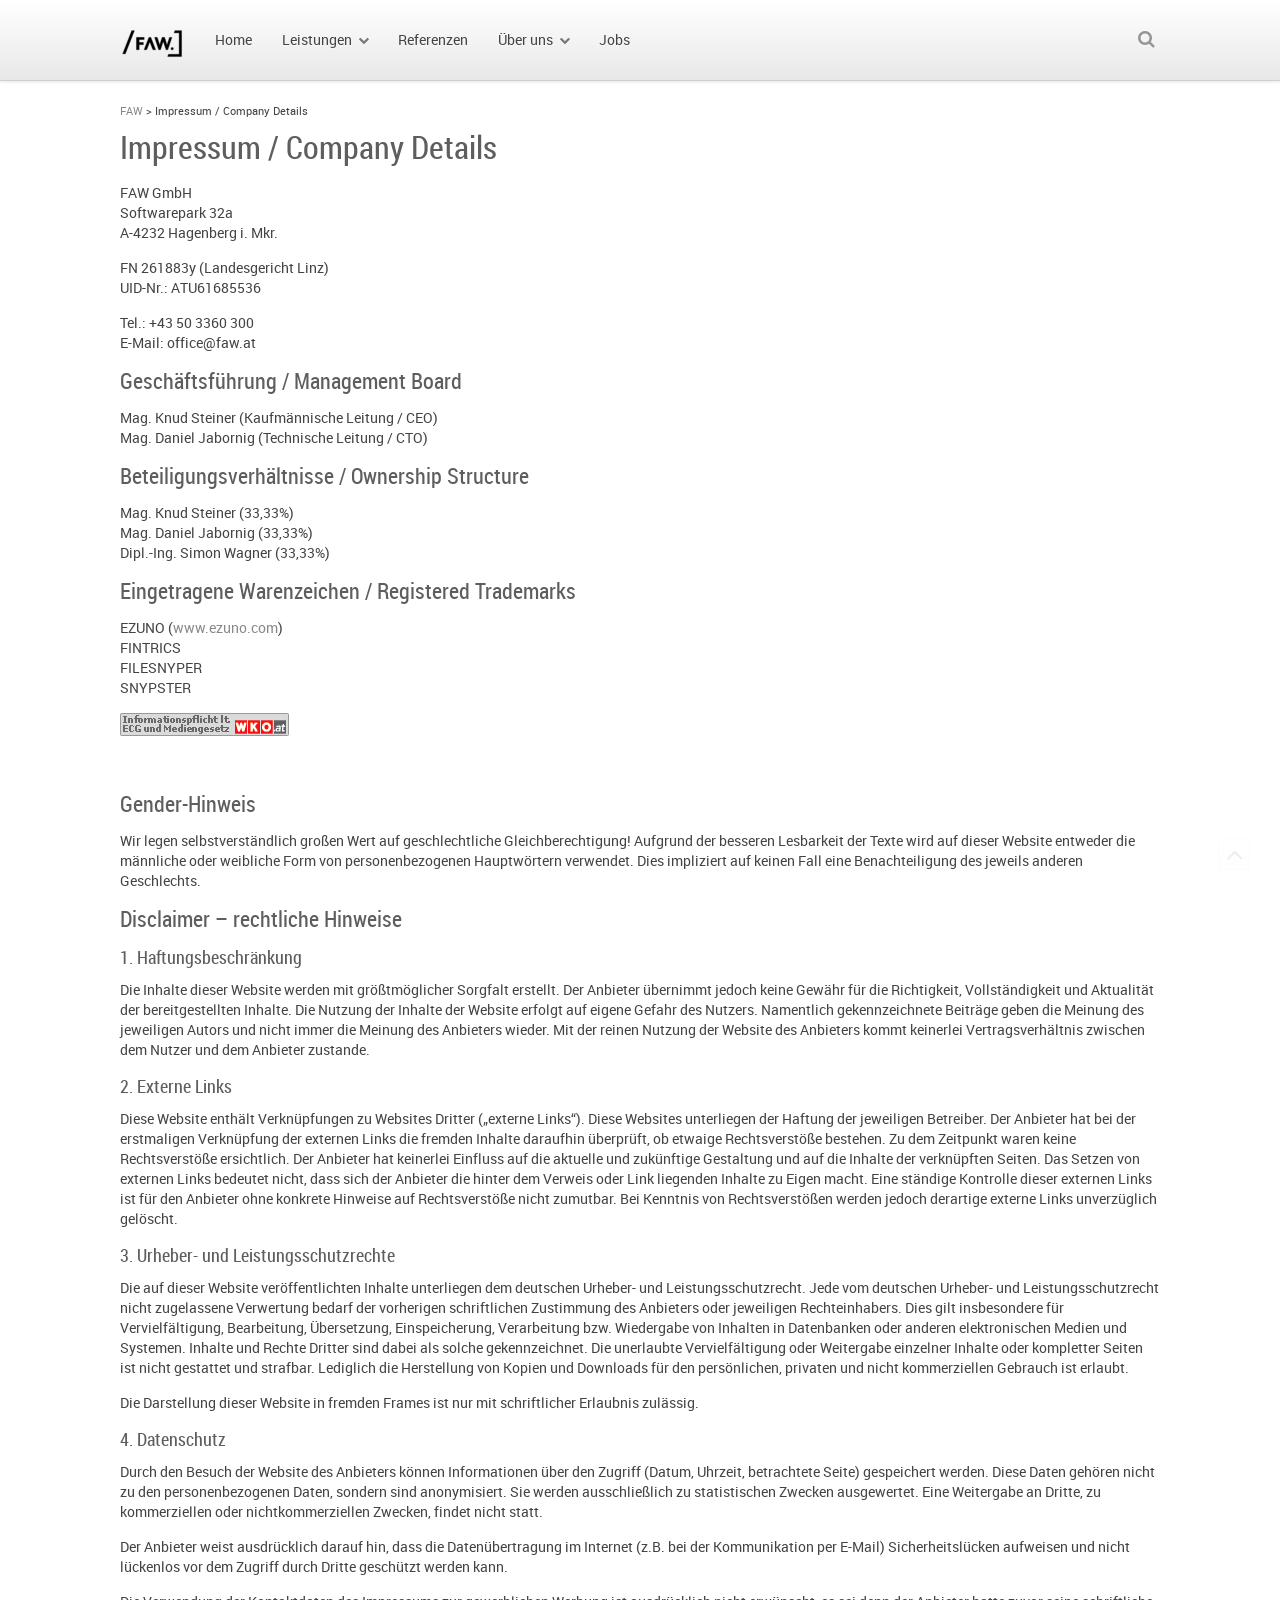
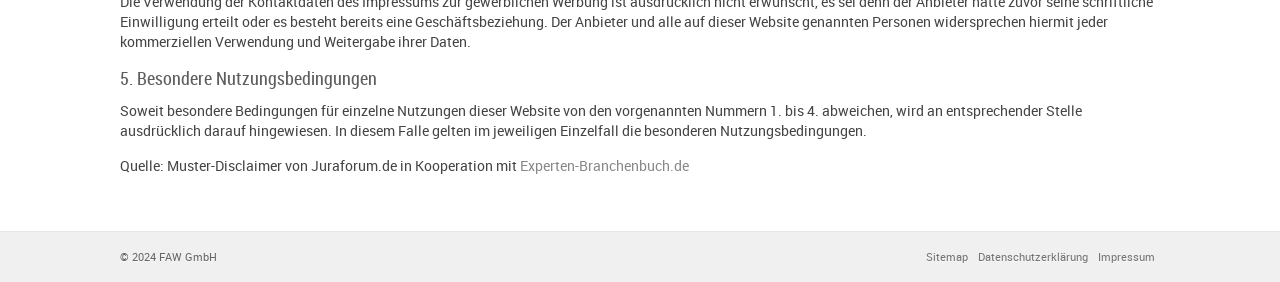
<file: impressum/index.html>
<!DOCTYPE html>
<!--[if IE 8]><html class="ie8" lang="de"> <![endif]--><!--[if !(IE 8)]><!--><html lang="de"><!--<![endif]--><head><script>window.FAW_STATIC_ROOT=new URL("../index.html",location.href).href.replace(/index\.html$/, "");</script><meta charset="utf-8"/><meta content="width=device-width,initial-scale=1,minimum-scale=1,maximum-scale=1,user-scalable=0" name="viewport"/><title>Impressum / Company Details ‹ FAW</title><link href="../wp-content/uploads/siteground-optimizer-assets/siteground-optimizer-combined-css-4af27351afa7b3cb17ff47c2af9dce67.css" id="siteground-optimizer-combined-css-4af27351afa7b3cb17ff47c2af9dce67" media="all" rel="stylesheet"/><link href="" rel="shortcut icon"/> <!--[if lt IE 9]> <script src="https://www.faw.at/wp-content/themes/souffle/js/html5.js"></script> <![endif]--><meta content="max-image-preview:large" name="robots"/> <style id="wp-img-auto-sizes-contain-inline-css"> img:is([sizes=auto i],[sizes^="auto," i]){contain-intrinsic-size:3000px 1500px}
/*# sourceURL=wp-img-auto-sizes-contain-inline-css */ </style> <style id="wp-block-library-inline-css"> :root{--wp-block-synced-color:#7a00df;--wp-block-synced-color--rgb:122,0,223;--wp-bound-block-color:var(--wp-block-synced-color);--wp-editor-canvas-background:#ddd;--wp-admin-theme-color:#007cba;--wp-admin-theme-color--rgb:0,124,186;--wp-admin-theme-color-darker-10:#006ba1;--wp-admin-theme-color-darker-10--rgb:0,107,160.5;--wp-admin-theme-color-darker-20:#005a87;--wp-admin-theme-color-darker-20--rgb:0,90,135;--wp-admin-border-width-focus:2px}@media (min-resolution:192dpi){:root{--wp-admin-border-width-focus:1.5px}}.wp-element-button{cursor:pointer}:root .has-very-light-gray-background-color{background-color:#eee}:root .has-very-dark-gray-background-color{background-color:#313131}:root .has-very-light-gray-color{color:#eee}:root .has-very-dark-gray-color{color:#313131}:root .has-vivid-green-cyan-to-vivid-cyan-blue-gradient-background{background:linear-gradient(135deg,#00d084,#0693e3)}:root .has-purple-crush-gradient-background{background:linear-gradient(135deg,#34e2e4,#4721fb 50%,#ab1dfe)}:root .has-hazy-dawn-gradient-background{background:linear-gradient(135deg,#faaca8,#dad0ec)}:root .has-subdued-olive-gradient-background{background:linear-gradient(135deg,#fafae1,#67a671)}:root .has-atomic-cream-gradient-background{background:linear-gradient(135deg,#fdd79a,#004a59)}:root .has-nightshade-gradient-background{background:linear-gradient(135deg,#330968,#31cdcf)}:root .has-midnight-gradient-background{background:linear-gradient(135deg,#020381,#2874fc)}:root{--wp--preset--font-size--normal:16px;--wp--preset--font-size--huge:42px}.has-regular-font-size{font-size:1em}.has-larger-font-size{font-size:2.625em}.has-normal-font-size{font-size:var(--wp--preset--font-size--normal)}.has-huge-font-size{font-size:var(--wp--preset--font-size--huge)}:root .has-text-align-center{text-align:center}:root .has-text-align-left{text-align:left}:root .has-text-align-right{text-align:right}.has-fit-text{white-space:nowrap!important}#end-resizable-editor-section{display:none}.aligncenter{clear:both}.items-justified-left{justify-content:flex-start}.items-justified-center{justify-content:center}.items-justified-right{justify-content:flex-end}.items-justified-space-between{justify-content:space-between}.screen-reader-text{word-wrap:normal!important;border:0;clip-path:inset(50%);height:1px;margin:-1px;overflow:hidden;padding:0;position:absolute;width:1px;word-break:normal!important}.screen-reader-text:focus{background-color:#ddd;clip-path:none;color:#444;display:block;font-size:1em;height:auto;left:5px;line-height:normal;padding:15px 23px 14px;text-decoration:none;top:5px;width:auto;z-index:100000}html :where(.has-border-color){border-style:solid}html :where([style^=border-color],[style*=";border-color"],[style*="; border-color"]){border-style:solid}html :where([style^=border-top-color],[style*=";border-top-color"],[style*="; border-top-color"]){border-top-style:solid}html :where([style^=border-right-color],[style*=";border-right-color"],[style*="; border-right-color"]){border-right-style:solid}html :where([style^=border-bottom-color],[style*=";border-bottom-color"],[style*="; border-bottom-color"]){border-bottom-style:solid}html :where([style^=border-left-color],[style*=";border-left-color"],[style*="; border-left-color"]){border-left-style:solid}html :where([style^=border-width],[style*=";border-width"],[style*="; border-width"]){border-style:solid}html :where([style^=border-top-width],[style*=";border-top-width"],[style*="; border-top-width"]){border-top-style:solid}html :where([style^=border-right-width],[style*=";border-right-width"],[style*="; border-right-width"]){border-right-style:solid}html :where([style^=border-bottom-width],[style*=";border-bottom-width"],[style*="; border-bottom-width"]){border-bottom-style:solid}html :where([style^=border-left-width],[style*=";border-left-width"],[style*="; border-left-width"]){border-left-style:solid}html :where(img[class*=wp-image-]){height:auto;max-width:100%}:where(figure){margin:0 0 1em}html :where(.is-position-sticky){--wp-admin--admin-bar--position-offset:var(--wp-admin--admin-bar--height,0px)}@media screen and (max-width:600px){html :where(.is-position-sticky){--wp-admin--admin-bar--position-offset:0px}}
/*# sourceURL=/wp-includes/css/dist/block-library/common.min.css */ </style> <style id="classic-theme-styles-inline-css"> /*! This file is auto-generated */
.wp-block-button__link{color:#fff;background-color:#32373c;border-radius:9999px;box-shadow:none;text-decoration:none;padding:calc(.667em + 2px) calc(1.333em + 2px);font-size:1.125em}.wp-block-file__button{background:#32373c;color:#fff;text-decoration:none}
/*# sourceURL=/wp-includes/css/classic-themes.min.css */ </style> <style id="global-styles-inline-css"> :root{--wp--preset--aspect-ratio--square: 1;--wp--preset--aspect-ratio--4-3: 4/3;--wp--preset--aspect-ratio--3-4: 3/4;--wp--preset--aspect-ratio--3-2: 3/2;--wp--preset--aspect-ratio--2-3: 2/3;--wp--preset--aspect-ratio--16-9: 16/9;--wp--preset--aspect-ratio--9-16: 9/16;--wp--preset--color--black: #000000;--wp--preset--color--cyan-bluish-gray: #abb8c3;--wp--preset--color--white: #ffffff;--wp--preset--color--pale-pink: #f78da7;--wp--preset--color--vivid-red: #cf2e2e;--wp--preset--color--luminous-vivid-orange: #ff6900;--wp--preset--color--luminous-vivid-amber: #fcb900;--wp--preset--color--light-green-cyan: #7bdcb5;--wp--preset--color--vivid-green-cyan: #00d084;--wp--preset--color--pale-cyan-blue: #8ed1fc;--wp--preset--color--vivid-cyan-blue: #0693e3;--wp--preset--color--vivid-purple: #9b51e0;--wp--preset--gradient--vivid-cyan-blue-to-vivid-purple: linear-gradient(135deg,rgb(6,147,227) 0%,rgb(155,81,224) 100%);--wp--preset--gradient--light-green-cyan-to-vivid-green-cyan: linear-gradient(135deg,rgb(122,220,180) 0%,rgb(0,208,130) 100%);--wp--preset--gradient--luminous-vivid-amber-to-luminous-vivid-orange: linear-gradient(135deg,rgb(252,185,0) 0%,rgb(255,105,0) 100%);--wp--preset--gradient--luminous-vivid-orange-to-vivid-red: linear-gradient(135deg,rgb(255,105,0) 0%,rgb(207,46,46) 100%);--wp--preset--gradient--very-light-gray-to-cyan-bluish-gray: linear-gradient(135deg,rgb(238,238,238) 0%,rgb(169,184,195) 100%);--wp--preset--gradient--cool-to-warm-spectrum: linear-gradient(135deg,rgb(74,234,220) 0%,rgb(151,120,209) 20%,rgb(207,42,186) 40%,rgb(238,44,130) 60%,rgb(251,105,98) 80%,rgb(254,248,76) 100%);--wp--preset--gradient--blush-light-purple: linear-gradient(135deg,rgb(255,206,236) 0%,rgb(152,150,240) 100%);--wp--preset--gradient--blush-bordeaux: linear-gradient(135deg,rgb(254,205,165) 0%,rgb(254,45,45) 50%,rgb(107,0,62) 100%);--wp--preset--gradient--luminous-dusk: linear-gradient(135deg,rgb(255,203,112) 0%,rgb(199,81,192) 50%,rgb(65,88,208) 100%);--wp--preset--gradient--pale-ocean: linear-gradient(135deg,rgb(255,245,203) 0%,rgb(182,227,212) 50%,rgb(51,167,181) 100%);--wp--preset--gradient--electric-grass: linear-gradient(135deg,rgb(202,248,128) 0%,rgb(113,206,126) 100%);--wp--preset--gradient--midnight: linear-gradient(135deg,rgb(2,3,129) 0%,rgb(40,116,252) 100%);--wp--preset--font-size--small: 13px;--wp--preset--font-size--medium: 20px;--wp--preset--font-size--large: 36px;--wp--preset--font-size--x-large: 42px;--wp--preset--spacing--20: 0.44rem;--wp--preset--spacing--30: 0.67rem;--wp--preset--spacing--40: 1rem;--wp--preset--spacing--50: 1.5rem;--wp--preset--spacing--60: 2.25rem;--wp--preset--spacing--70: 3.38rem;--wp--preset--spacing--80: 5.06rem;--wp--preset--shadow--natural: 6px 6px 9px rgba(0, 0, 0, 0.2);--wp--preset--shadow--deep: 12px 12px 50px rgba(0, 0, 0, 0.4);--wp--preset--shadow--sharp: 6px 6px 0px rgba(0, 0, 0, 0.2);--wp--preset--shadow--outlined: 6px 6px 0px -3px rgb(255, 255, 255), 6px 6px rgb(0, 0, 0);--wp--preset--shadow--crisp: 6px 6px 0px rgb(0, 0, 0);}.wp-block-button{--wp--preset--dimension--25: 25%;--wp--preset--dimension--50: 50%;--wp--preset--dimension--75: 75%;--wp--preset--dimension--100: 100%;}:where(body) { margin: 0; }:where(.is-layout-flex){gap: 0.5em;}:where(.is-layout-grid){gap: 0.5em;}body .is-layout-flex{display: flex;}.is-layout-flex{flex-wrap: wrap;align-items: center;}.is-layout-flex > :is(*, div){margin: 0;}body .is-layout-grid{display: grid;}.is-layout-grid > :is(*, div){margin: 0;}body{padding-top: 0px;padding-right: 0px;padding-bottom: 0px;padding-left: 0px;}:root :where(.wp-element-button, .wp-block-button__link){background-color: #32373c;border-width: 0;color: #fff;font-family: inherit;font-size: inherit;font-style: inherit;font-weight: inherit;letter-spacing: inherit;line-height: inherit;padding-top: calc(0.667em + 2px);padding-right: calc(1.333em + 2px);padding-bottom: calc(0.667em + 2px);padding-left: calc(1.333em + 2px);text-decoration: none;text-transform: inherit;}.has-black-color{color: var(--wp--preset--color--black) !important;}.has-cyan-bluish-gray-color{color: var(--wp--preset--color--cyan-bluish-gray) !important;}.has-white-color{color: var(--wp--preset--color--white) !important;}.has-pale-pink-color{color: var(--wp--preset--color--pale-pink) !important;}.has-vivid-red-color{color: var(--wp--preset--color--vivid-red) !important;}.has-luminous-vivid-orange-color{color: var(--wp--preset--color--luminous-vivid-orange) !important;}.has-luminous-vivid-amber-color{color: var(--wp--preset--color--luminous-vivid-amber) !important;}.has-light-green-cyan-color{color: var(--wp--preset--color--light-green-cyan) !important;}.has-vivid-green-cyan-color{color: var(--wp--preset--color--vivid-green-cyan) !important;}.has-pale-cyan-blue-color{color: var(--wp--preset--color--pale-cyan-blue) !important;}.has-vivid-cyan-blue-color{color: var(--wp--preset--color--vivid-cyan-blue) !important;}.has-vivid-purple-color{color: var(--wp--preset--color--vivid-purple) !important;}.has-black-background-color{background-color: var(--wp--preset--color--black) !important;}.has-cyan-bluish-gray-background-color{background-color: var(--wp--preset--color--cyan-bluish-gray) !important;}.has-white-background-color{background-color: var(--wp--preset--color--white) !important;}.has-pale-pink-background-color{background-color: var(--wp--preset--color--pale-pink) !important;}.has-vivid-red-background-color{background-color: var(--wp--preset--color--vivid-red) !important;}.has-luminous-vivid-orange-background-color{background-color: var(--wp--preset--color--luminous-vivid-orange) !important;}.has-luminous-vivid-amber-background-color{background-color: var(--wp--preset--color--luminous-vivid-amber) !important;}.has-light-green-cyan-background-color{background-color: var(--wp--preset--color--light-green-cyan) !important;}.has-vivid-green-cyan-background-color{background-color: var(--wp--preset--color--vivid-green-cyan) !important;}.has-pale-cyan-blue-background-color{background-color: var(--wp--preset--color--pale-cyan-blue) !important;}.has-vivid-cyan-blue-background-color{background-color: var(--wp--preset--color--vivid-cyan-blue) !important;}.has-vivid-purple-background-color{background-color: var(--wp--preset--color--vivid-purple) !important;}.has-black-border-color{border-color: var(--wp--preset--color--black) !important;}.has-cyan-bluish-gray-border-color{border-color: var(--wp--preset--color--cyan-bluish-gray) !important;}.has-white-border-color{border-color: var(--wp--preset--color--white) !important;}.has-pale-pink-border-color{border-color: var(--wp--preset--color--pale-pink) !important;}.has-vivid-red-border-color{border-color: var(--wp--preset--color--vivid-red) !important;}.has-luminous-vivid-orange-border-color{border-color: var(--wp--preset--color--luminous-vivid-orange) !important;}.has-luminous-vivid-amber-border-color{border-color: var(--wp--preset--color--luminous-vivid-amber) !important;}.has-light-green-cyan-border-color{border-color: var(--wp--preset--color--light-green-cyan) !important;}.has-vivid-green-cyan-border-color{border-color: var(--wp--preset--color--vivid-green-cyan) !important;}.has-pale-cyan-blue-border-color{border-color: var(--wp--preset--color--pale-cyan-blue) !important;}.has-vivid-cyan-blue-border-color{border-color: var(--wp--preset--color--vivid-cyan-blue) !important;}.has-vivid-purple-border-color{border-color: var(--wp--preset--color--vivid-purple) !important;}.has-vivid-cyan-blue-to-vivid-purple-gradient-background{background: var(--wp--preset--gradient--vivid-cyan-blue-to-vivid-purple) !important;}.has-light-green-cyan-to-vivid-green-cyan-gradient-background{background: var(--wp--preset--gradient--light-green-cyan-to-vivid-green-cyan) !important;}.has-luminous-vivid-amber-to-luminous-vivid-orange-gradient-background{background: var(--wp--preset--gradient--luminous-vivid-amber-to-luminous-vivid-orange) !important;}.has-luminous-vivid-orange-to-vivid-red-gradient-background{background: var(--wp--preset--gradient--luminous-vivid-orange-to-vivid-red) !important;}.has-very-light-gray-to-cyan-bluish-gray-gradient-background{background: var(--wp--preset--gradient--very-light-gray-to-cyan-bluish-gray) !important;}.has-cool-to-warm-spectrum-gradient-background{background: var(--wp--preset--gradient--cool-to-warm-spectrum) !important;}.has-blush-light-purple-gradient-background{background: var(--wp--preset--gradient--blush-light-purple) !important;}.has-blush-bordeaux-gradient-background{background: var(--wp--preset--gradient--blush-bordeaux) !important;}.has-luminous-dusk-gradient-background{background: var(--wp--preset--gradient--luminous-dusk) !important;}.has-pale-ocean-gradient-background{background: var(--wp--preset--gradient--pale-ocean) !important;}.has-electric-grass-gradient-background{background: var(--wp--preset--gradient--electric-grass) !important;}.has-midnight-gradient-background{background: var(--wp--preset--gradient--midnight) !important;}.has-small-font-size{font-size: var(--wp--preset--font-size--small) !important;}.has-medium-font-size{font-size: var(--wp--preset--font-size--medium) !important;}.has-large-font-size{font-size: var(--wp--preset--font-size--large) !important;}.has-x-large-font-size{font-size: var(--wp--preset--font-size--x-large) !important;}
/*# sourceURL=global-styles-inline-css */ </style> <script id="jquery-core-js" src="../wp-includes/js/jquery/jquery.min.js"></script> <link href="index.html" rel="canonical"/><link href="../wp-content/uploads/2024/10/cropped-faw_logo_black_rgb-ai-app-32x32.png" rel="icon" sizes="32x32"/><link href="../wp-content/uploads/2024/10/cropped-faw_logo_black_rgb-ai-app-192x192.png" rel="icon" sizes="192x192"/><link href="../wp-content/uploads/2024/10/cropped-faw_logo_black_rgb-ai-app-180x180.png" rel="apple-touch-icon"/><meta content="../wp-content/uploads/2024/10/cropped-faw_logo_black_rgb-ai-app-270x270.png" name="msapplication-TileImage"/> <script> window._tpt			??= {};
 window.SR7			??= {};
 _tpt.R				??= {};
 _tpt.R.fonts		??= {};
 _tpt.R.fonts.customFonts??= {};
 SR7.devMode			=  false;
 SR7.F 				??= {};
 SR7.G				??= {};
 SR7.LIB				??= {};
 SR7.E				??= {};
 SR7.E.gAddons		??= {};
 SR7.E.php 			??= {};
 SR7.E.nonce			= '99fe5c41d1';
 
 
 SR7.E.slug_path		= 'revslider/revslider.php';
 SR7.E.slug			= 'revslider';
 SR7.E.plugin_url	= window.FAW_STATIC_ROOT+"wp-content/plugins/revslider/";
 SR7.E.wp_plugin_url = window.FAW_STATIC_ROOT+"wp-content/plugins/";
 SR7.E.revision		= '6.7.51';
 SR7.E.fontBaseUrl	= '';
 SR7.G.breakPoints 	= [1240,1024,778,480];
 SR7.G.fSUVW 		= false;
 SR7.E.modules 		= ['module','page','slide','layer','draw','animate','srtools','canvas','defaults','carousel','navigation','media','modifiers','migration'];
 SR7.E.libs 			= ['WEBGL'];
 SR7.E.css 			= ['csslp','cssbtns','cssfilters','cssnav','cssmedia'];
 SR7.E.resources		= {};
 SR7.E.ytnc			= false;
 SR7.JSON			??= {};
/*! Slider Revolution 7.0 - Page Processor */
!function(){"use strict";window.SR7??={},window._tpt??={},SR7.version="Slider Revolution 6.7.40",_tpt.getMobileZoom=()=>_tpt.is_mobile?document.documentElement.clientWidth/window.innerWidth:1,_tpt.getWinDim=function(t){_tpt.screenHeightWithUrlBar??=window.innerHeight;let e=SR7.F?.modal?.visible&&SR7.M[SR7.F.module.getIdByAlias(SR7.F.modal.requested)];_tpt.scrollBar=window.innerWidth!==document.documentElement.clientWidth||e&&window.innerWidth!==e.c.module.clientWidth,_tpt.winW=_tpt.getMobileZoom()*window.innerWidth-(_tpt.scrollBar||"prepare"==t?_tpt.scrollBarW??_tpt.mesureScrollBar():0),_tpt.winH=_tpt.getMobileZoom()*window.innerHeight,_tpt.winWAll=document.documentElement.clientWidth},_tpt.getResponsiveLevel=function(t,e){return SR7.G.fSUVW?_tpt.closestGE(t,window.innerWidth):_tpt.closestGE(t,_tpt.winWAll)},_tpt.mesureScrollBar=function(){let t=document.createElement("div");return t.className="RSscrollbar-measure",t.style.width="100px",t.style.height="100px",t.style.overflow="scroll",t.style.position="absolute",t.style.top="-9999px",document.body.appendChild(t),_tpt.scrollBarW=t.offsetWidth-t.clientWidth,document.body.removeChild(t),_tpt.scrollBarW},_tpt.loadCSS=async function(t,e,s){return s?_tpt.R.fonts.required[e].status=1:(_tpt.R[e]??={},_tpt.R[e].status=1),new Promise((i,n)=>{if(_tpt.isStylesheetLoaded(t))s?_tpt.R.fonts.required[e].status=2:_tpt.R[e].status=2,i();else{const o=document.createElement("link");o.rel="stylesheet";let l="text",r="css";o["type"]=l+"/"+r,o.href=t,o.onload=()=>{s?_tpt.R.fonts.required[e].status=2:_tpt.R[e].status=2,i()},o.onerror=()=>{s?_tpt.R.fonts.required[e].status=3:_tpt.R[e].status=3,n(new Error(`Failed to load CSS: ${t}`))},document.head.appendChild(o)}})},_tpt.addContainer=function(t){const{tag:e="div",id:s,class:i,datas:n,textContent:o,iHTML:l}=t,r=document.createElement(e);if(s&&""!==s&&(r.id=s),i&&""!==i&&(r.className=i),n)for(const[t,e]of Object.entries(n))"style"==t?r.style.cssText=e:r.setAttribute(`data-${t}`,e);return o&&(r.textContent=o),l&&(r.innerHTML=l),r},_tpt.collector=function(){return{fragment:new DocumentFragment,add(t){var e=_tpt.addContainer(t);return this.fragment.appendChild(e),e},append(t){t.appendChild(this.fragment)}}},_tpt.isStylesheetLoaded=function(t){let e=t.split("?")[0];return Array.from(document.querySelectorAll('link[rel="stylesheet"], link[rel="preload"]')).some(t=>t.href.split("?")[0]===e)},_tpt.preloader={requests:new Map,preloaderTemplates:new Map,show:function(t,e){if(!e||!t)return;const{type:s,color:i}=e;if(s<0||"off"==s)return;const n=`preloader_${s}`;let o=this.preloaderTemplates.get(n);o||(o=this.build(s,i),this.preloaderTemplates.set(n,o)),this.requests.has(t)||this.requests.set(t,{count:0});const l=this.requests.get(t);clearTimeout(l.timer),l.count++,1===l.count&&(l.timer=setTimeout(()=>{l.preloaderClone=o.cloneNode(!0),l.anim&&l.anim.kill(),void 0!==_tpt.gsap?l.anim=_tpt.gsap.fromTo(l.preloaderClone,1,{opacity:0},{opacity:1}):l.preloaderClone.classList.add("sr7-fade-in"),t.appendChild(l.preloaderClone)},150))},hide:function(t){if(!this.requests.has(t))return;const e=this.requests.get(t);e.count--,e.count<0&&(e.count=0),e.anim&&e.anim.kill(),0===e.count&&(clearTimeout(e.timer),e.preloaderClone&&(e.preloaderClone.classList.remove("sr7-fade-in"),e.anim=_tpt.gsap.to(e.preloaderClone,.3,{opacity:0,onComplete:function(){e.preloaderClone.remove()}})))},state:function(t){if(!this.requests.has(t))return!1;return this.requests.get(t).count>0},build:(t,e="#ffffff",s="")=>{if(t<0||"off"===t)return null;const i=parseInt(t);if(t="prlt"+i,isNaN(i))return null;if(_tpt.loadCSS(SR7.E.plugin_url+"public/css/preloaders/t"+i+".css","preloader_"+t),isNaN(i)||i<6){const n=`background-color:${e}`,o=1===i||2==i?n:"",l=3===i||4==i?n:"",r=_tpt.collector();["dot1","dot2","bounce1","bounce2","bounce3"].forEach(t=>r.add({tag:"div",class:t,datas:{style:l}}));const d=_tpt.addContainer({tag:"sr7-prl",class:`${t} ${s}`,datas:{style:o}});return r.append(d),d}{let n={};if(7===i){let t;e.startsWith("#")?(t=e.replace("#",""),t=`rgba(${parseInt(t.substring(0,2),16)}, ${parseInt(t.substring(2,4),16)}, ${parseInt(t.substring(4,6),16)}, `):e.startsWith("rgb")&&(t=e.slice(e.indexOf("(")+1,e.lastIndexOf(")")).split(",").map(t=>t.trim()),t=`rgba(${t[0]}, ${t[1]}, ${t[2]}, `),t&&(n.style=`border-top-color: ${t}0.65); border-bottom-color: ${t}0.15); border-left-color: ${t}0.65); border-right-color: ${t}0.15)`)}else 12===i&&(n.style=`background:${e}`);const o=[10,0,4,2,5,9,0,4,4,2][i-6],l=_tpt.collector(),r=l.add({tag:"div",class:"sr7-prl-inner",datas:n});Array.from({length:o}).forEach(()=>r.appendChild(l.add({tag:"span",datas:{style:`background:${e}`}})));const d=_tpt.addContainer({tag:"sr7-prl",class:`${t} ${s}`});return l.append(d),d}}},SR7.preLoader={show:(t,e)=>{"off"!==(SR7.M[t]?.settings?.pLoader?.type??"off")&&_tpt.preloader.show(e||SR7.M[t].c.module,SR7.M[t]?.settings?.pLoader??{color:"#fff",type:10})},hide:(t,e)=>{"off"!==(SR7.M[t]?.settings?.pLoader?.type??"off")&&_tpt.preloader.hide(e||SR7.M[t].c.module)},state:(t,e)=>_tpt.preloader.state(e||SR7.M[t].c.module)},_tpt.prepareModuleHeight=function(t){window.SR7.M??={},window.SR7.M[t.id]??={},"ignore"==t.googleFont&&(SR7.E.ignoreGoogleFont=!0);let e=window.SR7.M[t.id];if(null==_tpt.scrollBarW&&_tpt.mesureScrollBar(),e.c??={},e.states??={},e.settings??={},e.settings.size??={},t.fixed&&(e.settings.fixed=!0),e.c.module=document.querySelector("sr7-module#"+t.id),e.c.adjuster=e.c.module.getElementsByTagName("sr7-adjuster")[0],e.c.content=e.c.module.getElementsByTagName("sr7-content")[0],"carousel"==t.type&&(e.c.carousel=e.c.content.getElementsByTagName("sr7-carousel")[0]),null==e.c.module||null==e.c.module)return;t.plType&&t.plColor&&(e.settings.pLoader={type:t.plType,color:t.plColor}),void 0===t.plType||"off"===t.plType||SR7.preLoader.state(t.id)&&SR7.preLoader.state(t.id,e.c.module)||SR7.preLoader.show(t.id,e.c.module),_tpt.winW||_tpt.getWinDim("prepare"),_tpt.getWinDim();let s=""+e.c.module.dataset?.modal;"modal"==s||"true"==s||"undefined"!==s&&"false"!==s||(e.settings.size.fullWidth=t.size.fullWidth,e.LEV??=_tpt.getResponsiveLevel(window.SR7.G.breakPoints,t.id),t.vpt=_tpt.fillArray(t.vpt,5),e.settings.vPort=t.vpt[e.LEV],void 0!==t.el&&"720"==t.el[4]&&t.gh[4]!==t.el[4]&&"960"==t.el[3]&&t.gh[3]!==t.el[3]&&"768"==t.el[2]&&t.gh[2]!==t.el[2]&&delete t.el,e.settings.size.height=null==t.el||null==t.el[e.LEV]||0==t.el[e.LEV]||"auto"==t.el[e.LEV]?_tpt.fillArray(t.gh,5,-1):_tpt.fillArray(t.el,5,-1),e.settings.size.width=_tpt.fillArray(t.gw,5,-1),e.settings.size.minHeight=_tpt.fillArray(t.mh??[0],5,-1),e.cacheSize={fullWidth:e.settings.size?.fullWidth,fullHeight:e.settings.size?.fullHeight},void 0!==t.off&&(t.off?.t&&(e.settings.size.m??={})&&(e.settings.size.m.t=t.off.t),t.off?.b&&(e.settings.size.m??={})&&(e.settings.size.m.b=t.off.b),t.off?.l&&(e.settings.size.p??={})&&(e.settings.size.p.l=t.off.l),t.off?.r&&(e.settings.size.p??={})&&(e.settings.size.p.r=t.off.r),e.offsetPrepared=!0),_tpt.updatePMHeight(t.id,t,!0))},_tpt.updatePMHeight=(t,e,s)=>{let i=SR7.M[t];var n=i.settings.size.fullWidth?_tpt.winW:i.c.module.parentNode.offsetWidth;n=0===n||isNaN(n)?_tpt.winW:n;let o=i.settings.size.width[i.LEV]||i.settings.size.width[i.LEV++]||i.settings.size.width[i.LEV--]||n,l=i.settings.size.height[i.LEV]||i.settings.size.height[i.LEV++]||i.settings.size.height[i.LEV--]||0,r=i.settings.size.minHeight[i.LEV]||i.settings.size.minHeight[i.LEV++]||i.settings.size.minHeight[i.LEV--]||0;if(l="auto"==l?0:l,l=parseInt(l),"carousel"!==e.type&&(n-=parseInt(e.onw??0)||0),i.MP=!i.settings.size.fullWidth&&n<o||_tpt.winW<o?Math.min(1,n/o):1,e.size.fullScreen||e.size.fullHeight){let t=parseInt(e.fho)||0,s=(""+e.fho).indexOf("%")>-1;e.newh=_tpt.winH-(s?_tpt.winH*t/100:t)}else e.newh=i.MP*Math.max(l,r);if(e.newh+=(parseInt(e.onh??0)||0)+(parseInt(e.carousel?.pt)||0)+(parseInt(e.carousel?.pb)||0),void 0!==e.slideduration&&(e.newh=Math.max(e.newh,parseInt(e.slideduration)/3)),e.shdw&&_tpt.buildShadow(e.id,e),i.c.adjuster.style.height=e.newh+"px",i.c.module.style.height=e.newh+"px",i.c.content.style.height=e.newh+"px",i.states.heightPrepared=!0,i.dims??={},i.dims.moduleRect=i.c.module.getBoundingClientRect(),i.c.content.style.left="-"+i.dims.moduleRect.left+"px",!i.settings.size.fullWidth)return s&&requestAnimationFrame(()=>{n!==i.c.module.parentNode.offsetWidth&&_tpt.updatePMHeight(e.id,e)}),void _tpt.bgStyle(e.id,e,window.innerWidth==_tpt.winW,!0);_tpt.bgStyle(e.id,e,window.innerWidth==_tpt.winW,!0),requestAnimationFrame(function(){s&&requestAnimationFrame(()=>{n!==i.c.module.parentNode.offsetWidth&&_tpt.updatePMHeight(e.id,e)})}),i.earlyResizerFunction||(i.earlyResizerFunction=function(){requestAnimationFrame(function(){_tpt.getWinDim(),_tpt.moduleDefaults(e.id,e),_tpt.updateSlideBg(t,!0)})},window.addEventListener("resize",i.earlyResizerFunction))},_tpt.buildShadow=function(t,e){let s=SR7.M[t];null==s.c.shadow&&(s.c.shadow=document.createElement("sr7-module-shadow"),s.c.shadow.classList.add("sr7-shdw-"+e.shdw),s.c.content.appendChild(s.c.shadow))},_tpt.bgStyle=async(t,e,s,i,n)=>{const o=SR7.M[t];if((e=e??o.settings).fixed&&!o.c.module.classList.contains("sr7-top-fixed")&&(o.c.module.classList.add("sr7-top-fixed"),o.c.module.style.position="fixed",o.c.module.style.width="100%",o.c.module.style.top="0px",o.c.module.style.left="0px",o.c.module.style.pointerEvents="none",o.c.module.style.zIndex=5e3,o.c.content.style.pointerEvents="none"),null==o.c.bgcanvas){let t=document.createElement("sr7-module-bg"),l=!1;if("string"==typeof e?.bg?.color&&e?.bg?.color.includes("{"))if(_tpt.gradient&&_tpt.gsap)e.bg.color=_tpt.gradient.convert(e.bg.color);else try{let t=JSON.parse(e.bg.color);(t?.orig||t?.string)&&(e.bg.color=JSON.parse(e.bg.color))}catch(t){return}let r="string"==typeof e?.bg?.color?e?.bg?.color||"transparent":e?.bg?.color?.string??e?.bg?.color?.orig??e?.bg?.color?.color??"transparent";if(t.style["background"+(String(r).includes("grad")?"":"Color")]=r,("transparent"!==r||n)&&(l=!0),o.offsetPrepared&&(t.style.visibility="hidden"),e?.bg?.image?.src&&(t.style.backgroundImage=`url(${e?.bg?.image.src})`,t.style.backgroundSize=""==(e.bg.image?.size??"")?"cover":e.bg.image.size,t.style.backgroundPosition=e.bg.image.position,t.style.backgroundRepeat=""==e.bg.image.repeat||null==e.bg.image.repeat?"no-repeat":e.bg.image.repeat,l=!0),!l)return;o.c.bgcanvas=t,e.size.fullWidth?t.style.width=_tpt.winW-(s&&_tpt.winH<document.body.offsetHeight?_tpt.scrollBarW:0)+"px":i&&(t.style.width=o.c.module.offsetWidth+"px"),e.sbt?.use?o.c.content.appendChild(o.c.bgcanvas):o.c.module.appendChild(o.c.bgcanvas)}o.c.bgcanvas.style.height=void 0!==e.newh?e.newh+"px":("carousel"==e.type?o.dims.module.h:o.dims.content.h)+"px",o.c.bgcanvas.style.left=!s&&e.sbt?.use||o.c.bgcanvas.closest("SR7-CONTENT")?"0px":"-"+(o?.dims?.moduleRect?.left??0)+"px"},_tpt.updateSlideBg=function(t,e){const s=SR7.M[t];let i=s.settings;s?.c?.bgcanvas&&(i.size.fullWidth?s.c.bgcanvas.style.width=_tpt.winW-(e&&_tpt.winH<document.body.offsetHeight?_tpt.scrollBarW:0)+"px":preparing&&(s.c.bgcanvas.style.width=s.c.module.offsetWidth+"px"))},_tpt.moduleDefaults=(t,e)=>{let s=SR7.M[t];null!=s&&null!=s.c&&null!=s.c.module&&(s.dims??={},s.dims.moduleRect=s.c.module.getBoundingClientRect(),s.c.content.style.left="-"+s.dims.moduleRect.left+"px",s.c.content.style.width=_tpt.winW-_tpt.scrollBarW+"px","carousel"==e.type&&(s.c.module.style.overflow="visible"),_tpt.bgStyle(t,e,window.innerWidth==_tpt.winW))},_tpt.getOffset=t=>{var e=t.getBoundingClientRect(),s=window.pageXOffset||document.documentElement.scrollLeft,i=window.pageYOffset||document.documentElement.scrollTop;return{top:e.top+i,left:e.left+s}},_tpt.fillArray=function(t,e){let s,i;t=Array.isArray(t)?t:[t];let n=Array(e),o=t.length;for(i=0;i<t.length;i++)n[i+(e-o)]=t[i],null==s&&"#"!==t[i]&&(s=t[i]);for(let t=0;t<e;t++)void 0!==n[t]&&"#"!=n[t]||(n[t]=s),s=n[t];return n},_tpt.closestGE=function(t,e){let s=Number.MAX_VALUE,i=-1;for(let n=0;n<t.length;n++)t[n]-1>=e&&t[n]-1-e<s&&(s=t[n]-1-e,i=n);return++i}}();</script><script defer="" src="../assets/static.js"></script></head><body class="wp-singular page-template-default page page-id-2464 wp-theme-souffle single-author scroll-to-top wide singular header-full-width wp38 mega-menu-enabled"><div class="wrapper clearfix"><div class="clearfix empty" id="top-bar"></div><header id="branding" role="banner"><div class="inner clearfix"> <a class="home-link site-title" href="../index.html" rel="home" title="FAW"> <img alt="FAW" height="30" src="../wp-content/uploads/2021/03/logo-faw-small1.png" width="65"/> </a><nav id="access" role="navigation"><form action="../index.html" class="search-form" method="get" role="search"><div class="search-form-inner"> <i class="fa fa-search search-form-icon"></i><input class="search-field" name="s" placeholder="Suche" type="search" value=""/><input class="search-submit btn" type="submit" value="Suche"/></div></form><div id="responsive-menu-switcher"><a class="fa fa-bars" href="#toggle-menu"></a></div><div class="menu-main-container"><ul class="menu" id="menu-primary-menu"><li class="menu-item menu-item-type-post_type menu-item-object-page menu-item-home menu-item-6388" id="menu-item-6388"><a href="../index.html"><span>Home</span></a></li><li class="menu-item menu-item-type-post_type menu-item-object-page menu-item-has-children menu-item-with-submenu menu-item-6382" id="menu-item-6382"><a href="../leistungen/index.html"><span>Leistungen</span></a><ul class="sub-menu"><li class="menu-item menu-item-type-post_type menu-item-object-page menu-item-6384" id="menu-item-6384"><a href="../leistungen/alfresco/index.html"><span>Enterprise Content &amp; Process Management</span></a></li><li class="menu-item menu-item-type-post_type menu-item-object-page menu-item-6375" id="menu-item-6375"><a href="../leistungen/software-engineering/index.html"><span>Enterprise Software</span></a></li><li class="menu-item menu-item-type-post_type menu-item-object-page menu-item-6383" id="menu-item-6383"><a href="../leistungen/business-intelligence/index.html"><span>BI &amp; Data Warehousing</span></a></li><li class="menu-item menu-item-type-post_type menu-item-object-page menu-item-6390" id="menu-item-6390"><a href="../leistungen/index.html"><span>Alle Leistungen</span></a></li></ul></li><li class="menu-item menu-item-type-post_type menu-item-object-page menu-item-6376" id="menu-item-6376"><a href="../referenzen/index.html"><span>Referenzen</span></a></li><li class="menu-item menu-item-type-post_type menu-item-object-page menu-item-has-children menu-item-with-submenu menu-item-6386" id="menu-item-6386"><a href="../faw/index.html"><span>Über uns</span></a><ul class="sub-menu"><li class="menu-item menu-item-type-post_type menu-item-object-page menu-item-6387" id="menu-item-6387"><a href="../faw/kontakt/index.html"><span>Kontakt</span></a></li><li class="menu-item menu-item-type-post_type menu-item-object-page menu-item-6389" id="menu-item-6389"><a href="../faw/index.html"><span>Über uns</span></a></li><li class="menu-item menu-item-type-post_type menu-item-object-page menu-item-6378" id="menu-item-6378"><a href="../faw/management-team/index.html"><span>Management-Team</span></a></li></ul></li><li class="menu-item menu-item-type-post_type menu-item-object-page menu-item-6385" id="menu-item-6385"><a href="../jobs/index.html"><span>Jobs</span></a></li></ul></div></nav><!-- #access --></div><!-- .inner --></header><!-- #branding --><div class="hfeed clearfix" id="page"><div id="main"><section id="breadcrumbs"><div class="inner"><span property="itemListElement" typeof="ListItem"><a class="home" href="../index.html" property="item" title="Gehe zu FAW." typeof="WebPage"><span property="name">FAW</span></a><meta content="1" property="position"/></span> &gt; <span property="itemListElement" typeof="ListItem"><span class="post post-page current-item" property="name">Impressum / Company Details</span><meta content="index.html" property="url"/><meta content="2" property="position"/></span></div></section><div id="primary"><div id="content" role="main"><article class="post-2464 page type-page status-publish hentry" id="post-2464"><header class="entry-header"><div class="inner"><h1 class="entry-title">Impressum / Company Details</h1></div></header><!-- .entry-header --><div class="entry-content"><div class="inner"><p>FAW GmbH<br/> Softwarepark 32a<br/> A-4232 Hagenberg i. Mkr.</p><p>FN 261883y (Landesgericht Linz)<br/> UID-Nr.: ATU61685536</p><p>Tel.: +43 50 3360 300<br/> E-Mail: office@faw.at</p><h3>Geschäftsführung / Management Board</h3><p>Mag. Knud Steiner (Kaufmännische Leitung / CEO)<br/> Mag. Daniel Jabornig (Technische Leitung / CTO)</p><h3>Beteiligungsverhältnisse / Ownership Structure</h3><p>Mag. Knud Steiner (33,33%)<br/> Mag. Daniel Jabornig (33,33%)<br/> Dipl.-Ing. Simon Wagner (33,33%)</p><h3>Eingetragene Warenzeichen / Registered Trademarks</h3><p>EZUNO (<a href="https://www.ezuno.com" rel="noopener" target="_blank" title="ezuno.com">www.ezuno.com</a>)<br/> FINTRICS<br/> FILESNYPER<br/> SNYPSTER</p><p><a href="https://www.wkoecg.at/Web/Ecg.aspx?FirmaID=53be9337-2cdf-4167-96a6-9b596c75225f" rel="noopener" target="_blank"><img alt="" border="0" class="lazyload" data-src="../assets/external/images.wko.at/common/icons/ecg.gif" decoding="async" src="[data-uri]"/><noscript><img alt="" border="0" decoding="async" src="../assets/external/images.wko.at/common/icons/ecg.gif"/></noscript></a></p><p> </p><h3>Gender-Hinweis</h3><p>Wir legen selbstverständlich großen Wert auf geschlechtliche Gleichberechtigung! Aufgrund der besseren Lesbarkeit der Texte wird auf dieser Website entweder die männliche oder weibliche Form von personenbezogenen Hauptwörtern verwendet. Dies impliziert auf keinen Fall eine Benachteiligung des jeweils anderen Geschlechts.</p><h3>Disclaimer – rechtliche Hinweise</h3><h4>1. Haftungsbeschränkung</h4><p>Die Inhalte dieser Website werden mit größtmöglicher Sorgfalt erstellt. Der Anbieter übernimmt jedoch keine Gewähr für die Richtigkeit, Vollständigkeit und Aktualität der bereitgestellten Inhalte. Die Nutzung der Inhalte der Website erfolgt auf eigene Gefahr des Nutzers. Namentlich gekennzeichnete Beiträge geben die Meinung des jeweiligen Autors und nicht immer die Meinung des Anbieters wieder. Mit der reinen Nutzung der Website des Anbieters kommt keinerlei Vertragsverhältnis zwischen dem Nutzer und dem Anbieter zustande.</p><h4>2. Externe Links</h4><p>Diese Website enthält Verknüpfungen zu Websites Dritter („externe Links“). Diese Websites unterliegen der Haftung der jeweiligen Betreiber. Der Anbieter hat bei der erstmaligen Verknüpfung der externen Links die fremden Inhalte daraufhin überprüft, ob etwaige Rechtsverstöße bestehen. Zu dem Zeitpunkt waren keine Rechtsverstöße ersichtlich. Der Anbieter hat keinerlei Einfluss auf die aktuelle und zukünftige Gestaltung und auf die Inhalte der verknüpften Seiten. Das Setzen von externen Links bedeutet nicht, dass sich der Anbieter die hinter dem Verweis oder Link liegenden Inhalte zu Eigen macht. Eine ständige Kontrolle dieser externen Links ist für den Anbieter ohne konkrete Hinweise auf Rechtsverstöße nicht zumutbar. Bei Kenntnis von Rechtsverstößen werden jedoch derartige externe Links unverzüglich gelöscht.</p><h4>3. Urheber- und Leistungsschutzrechte</h4><p>Die auf dieser Website veröffentlichten Inhalte unterliegen dem deutschen Urheber- und Leistungsschutzrecht. Jede vom deutschen Urheber- und Leistungsschutzrecht nicht zugelassene Verwertung bedarf der vorherigen schriftlichen Zustimmung des Anbieters oder jeweiligen Rechteinhabers. Dies gilt insbesondere für Vervielfältigung, Bearbeitung, Übersetzung, Einspeicherung, Verarbeitung bzw. Wiedergabe von Inhalten in Datenbanken oder anderen elektronischen Medien und Systemen. Inhalte und Rechte Dritter sind dabei als solche gekennzeichnet. Die unerlaubte Vervielfältigung oder Weitergabe einzelner Inhalte oder kompletter Seiten ist nicht gestattet und strafbar. Lediglich die Herstellung von Kopien und Downloads für den persönlichen, privaten und nicht kommerziellen Gebrauch ist erlaubt.</p><p>Die Darstellung dieser Website in fremden Frames ist nur mit schriftlicher Erlaubnis zulässig.</p><h4>4. Datenschutz</h4><p>Durch den Besuch der Website des Anbieters können Informationen über den Zugriff (Datum, Uhrzeit, betrachtete Seite) gespeichert werden. Diese Daten gehören nicht zu den personenbezogenen Daten, sondern sind anonymisiert. Sie werden ausschließlich zu statistischen Zwecken ausgewertet. Eine Weitergabe an Dritte, zu kommerziellen oder nichtkommerziellen Zwecken, findet nicht statt.</p><p>Der Anbieter weist ausdrücklich darauf hin, dass die Datenübertragung im Internet (z.B. bei der Kommunikation per E-Mail) Sicherheitslücken aufweisen und nicht lückenlos vor dem Zugriff durch Dritte geschützt werden kann.</p><p>Die Verwendung der Kontaktdaten des Impressums zur gewerblichen Werbung ist ausdrücklich nicht erwünscht, es sei denn der Anbieter hatte zuvor seine schriftliche Einwilligung erteilt oder es besteht bereits eine Geschäftsbeziehung. Der Anbieter und alle auf dieser Website genannten Personen widersprechen hiermit jeder kommerziellen Verwendung und Weitergabe ihrer Daten.</p><h4>5. Besondere Nutzungsbedingungen</h4><p>Soweit besondere Bedingungen für einzelne Nutzungen dieser Website von den vorgenannten Nummern 1. bis 4. abweichen, wird an entsprechender Stelle ausdrücklich darauf hingewiesen. In diesem Falle gelten im jeweiligen Einzelfall die besonderen Nutzungsbedingungen.</p><p>Quelle: Muster-Disclaimer von Juraforum.de in Kooperation mit <a href="https://www.experten-branchenbuch.de" title="Rechtsanwälte">Experten-Branchenbuch.de</a></p></div></div><!-- .entry-content --><footer class="entry-meta clearfix"><div class="inner"></div></footer><!-- .entry-meta --></article><!-- #post-2464 --></div><!-- #content --></div><!-- #primary --></div><!-- #main --></div><!-- #page --><div id="sub-footer"><div class="inner clearfix"><div id="copyright"> © 2024 FAW GmbH</div><div class="clearfix" id="footer-right"><nav class="menu-footer-menu-container" id="footer-menu"><ul class="menu" id="menu-footer-menu"><li class="menu-item menu-item-type-post_type menu-item-object-page menu-item-6377" id="menu-item-6377"><a href="../sitemap/index.html">Sitemap</a></li><li class="menu-item menu-item-type-post_type menu-item-object-page menu-item-privacy-policy menu-item-6379" id="menu-item-6379"><a href="../datenschutzerklaerung/index.html" rel="privacy-policy">Datenschutzerklärung</a></li><li class="menu-item menu-item-type-post_type menu-item-object-page current-menu-item page_item page-item-2464 current_page_item menu-item-6380" id="menu-item-6380"><a aria-current="page" href="index.html">Impressum</a></li></ul></nav></div></div><!-- .inner --></div><!-- #sub-footer --></div>  <script defer="" id="siteground-optimizer-lazy-sizes-js-js" src="../wp-content/plugins/sg-cachepress/assets/js/lazysizes.min.js"></script> <script id="wp-emoji-settings" type="application/json"> {"baseUrl":"https://s.w.org/images/core/emoji/17.0.2/72x72/","ext":".png","svgUrl":"https://s.w.org/images/core/emoji/17.0.2/svg/","svgExt":".svg","source":{"concatemoji":"../wp-includes/js/wp-emoji-release.min.js"}} </script> <script type="module"> /*! This file is auto-generated */
var e="script#wp-emoji-settings",t=document.querySelector(e);if(!(t instanceof HTMLScriptElement))throw new Error("Element missing: "+e);const r=JSON.parse(t.text),s=(window._wpemojiSettings=r,"wpEmojiSettingsSupports"),o=["flag","emoji"];function i(e){try{var t={supportTests:e,timestamp:(new Date).valueOf()};sessionStorage.setItem(s,JSON.stringify(t))}catch(e){}}function c(e,t,n){e.clearRect(0,0,e.canvas.width,e.canvas.height),e.fillText(t,0,0);t=new Uint32Array(e.getImageData(0,0,e.canvas.width,e.canvas.height).data);e.clearRect(0,0,e.canvas.width,e.canvas.height),e.fillText(n,0,0);const r=new Uint32Array(e.getImageData(0,0,e.canvas.width,e.canvas.height).data);return t.every((e,t)=>e===r[t])}function p(e,t){e.clearRect(0,0,e.canvas.width,e.canvas.height),e.fillText(t,0,0);var n=e.getImageData(16,16,1,1);for(let e=0;e<n.data.length;e++)if(0!==n.data[e])return!1;return!0}function u(e,t,n,r){switch(t){case"flag":return n(e,"\ud83c\udff3\ufe0f\u200d\u26a7\ufe0f","\ud83c\udff3\ufe0f\u200b\u26a7\ufe0f")?!1:!n(e,"\ud83c\udde8\ud83c\uddf6","\ud83c\udde8\u200b\ud83c\uddf6")&&!n(e,"\ud83c\udff4\udb40\udc67\udb40\udc62\udb40\udc65\udb40\udc6e\udb40\udc67\udb40\udc7f","\ud83c\udff4\u200b\udb40\udc67\u200b\udb40\udc62\u200b\udb40\udc65\u200b\udb40\udc6e\u200b\udb40\udc67\u200b\udb40\udc7f");case"emoji":return!r(e,"\ud83e\u1fac8")}return!1}function f(e,t,n,r){let a;const s=(a="undefined"!=typeof WorkerGlobalScope&&self instanceof WorkerGlobalScope?new OffscreenCanvas(300,150):document.createElement("canvas")).getContext("2d",{willReadFrequently:!0}),o=(s.textBaseline="top",s.font="600 32px Arial",{});return e.forEach(e=>{o[e]=t(s,e,n,r)}),o}function a(e){var t=document.createElement("script");t.src=e,t.defer=!0,document.head.appendChild(t)}r.supports={everything:!0,everythingExceptFlag:!0},new Promise(t=>{let n=function(){try{var e=JSON.parse(sessionStorage.getItem(s));if("object"==typeof e&&"number"==typeof e.timestamp&&(new Date).valueOf()<e.timestamp+604800&&"object"==typeof e.supportTests)return e.supportTests}catch(e){}return null}();if(!n){if("undefined"!=typeof Worker&&"undefined"!=typeof OffscreenCanvas&&"undefined"!=typeof URL&&URL.createObjectURL&&"undefined"!=typeof Blob)try{var e="postMessage("+f.toString()+"("+[JSON.stringify(o),u.toString(),c.toString(),p.toString()].join(",")+"));",r=new Blob([e],{type:"text/javascript"});const a=new Worker(URL.createObjectURL(r),{name:"wpTestEmojiSupports"});return void(a.onmessage=e=>{i(n=e.data),a.terminate(),t(n)})}catch(e){}i(n=f(o,u,c,p))}t(n)}).then(e=>{for(const n in e)r.supports[n]=e[n],r.supports.everything=r.supports.everything&&r.supports[n],"flag"!==n&&(r.supports.everythingExceptFlag=r.supports.everythingExceptFlag&&r.supports[n]);var t;r.supports.everythingExceptFlag=r.supports.everythingExceptFlag&&!r.supports.flag,r.supports.everything||((t=r.source||{}).concatemoji?a(t.concatemoji):t.wpemoji&&t.twemoji&&(a(t.twemoji),a(t.wpemoji)))});
//# sourceURL=https://www.faw.at/wp-includes/js/wp-emoji-loader.min.js </script> <script defer="" src="../wp-content/uploads/siteground-optimizer-assets/siteground-optimizer-combined-js-b93a2a8a92b4003b9ccae1997b0e255b.js"></script></body></html>
</file>
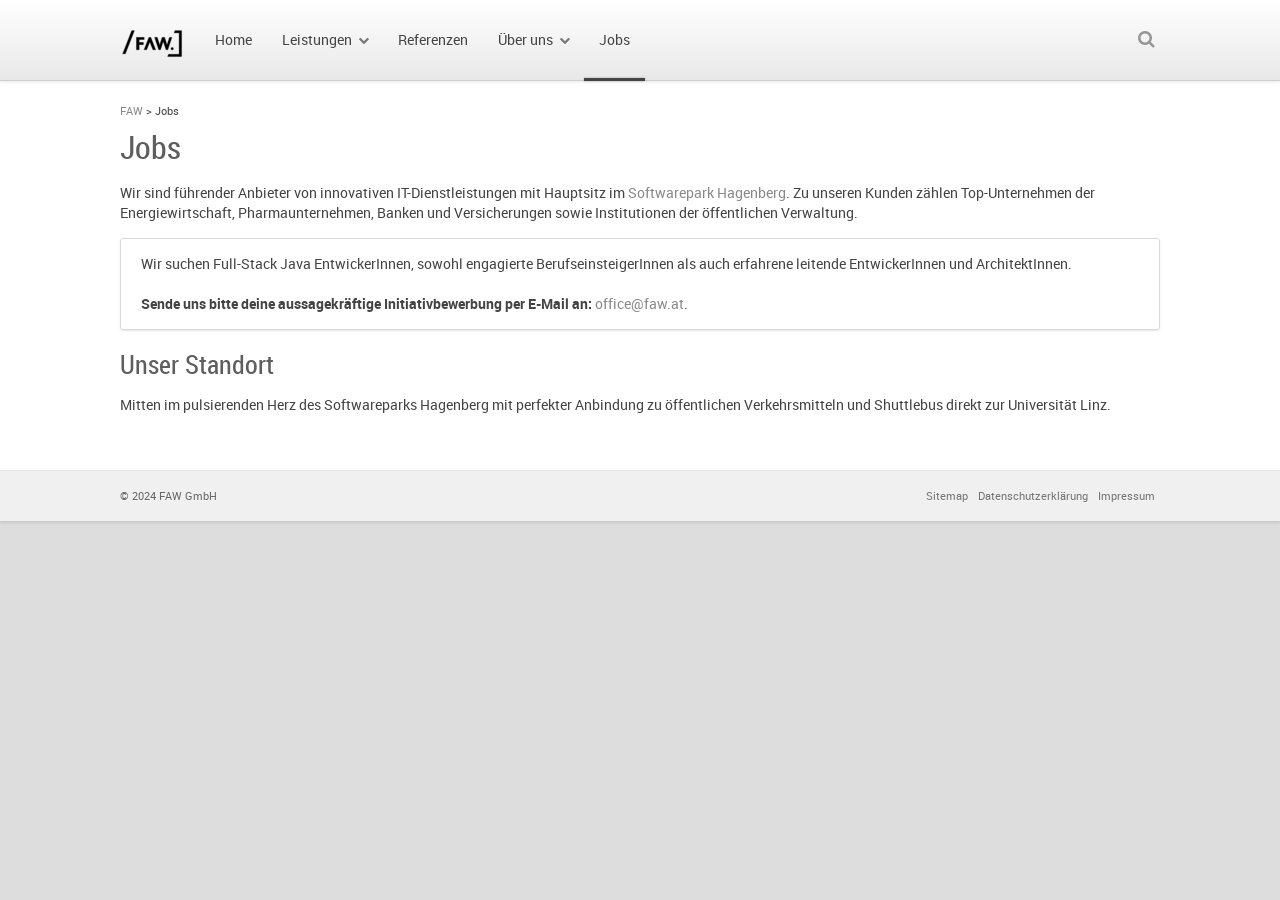
<file: jobs/index.html>
<!DOCTYPE html>
<!--[if IE 8]><html class="ie8" lang="de"> <![endif]--><!--[if !(IE 8)]><!--><html lang="de"><!--<![endif]--><head><script>window.FAW_STATIC_ROOT=new URL("../index.html",location.href).href.replace(/index\.html$/, "");</script><meta charset="utf-8"/><meta content="width=device-width,initial-scale=1,minimum-scale=1,maximum-scale=1,user-scalable=0" name="viewport"/><title>Jobs ‹ FAW</title><link href="../wp-content/uploads/siteground-optimizer-assets/siteground-optimizer-combined-css-4af27351afa7b3cb17ff47c2af9dce67.css" id="siteground-optimizer-combined-css-4af27351afa7b3cb17ff47c2af9dce67" media="all" rel="stylesheet"/><link href="" rel="shortcut icon"/> <!--[if lt IE 9]> <script src="https://www.faw.at/wp-content/themes/souffle/js/html5.js"></script> <![endif]--><meta content="max-image-preview:large" name="robots"/> <style id="wp-img-auto-sizes-contain-inline-css"> img:is([sizes=auto i],[sizes^="auto," i]){contain-intrinsic-size:3000px 1500px}
/*# sourceURL=wp-img-auto-sizes-contain-inline-css */ </style> <style id="wp-block-library-inline-css"> :root{--wp-block-synced-color:#7a00df;--wp-block-synced-color--rgb:122,0,223;--wp-bound-block-color:var(--wp-block-synced-color);--wp-editor-canvas-background:#ddd;--wp-admin-theme-color:#007cba;--wp-admin-theme-color--rgb:0,124,186;--wp-admin-theme-color-darker-10:#006ba1;--wp-admin-theme-color-darker-10--rgb:0,107,160.5;--wp-admin-theme-color-darker-20:#005a87;--wp-admin-theme-color-darker-20--rgb:0,90,135;--wp-admin-border-width-focus:2px}@media (min-resolution:192dpi){:root{--wp-admin-border-width-focus:1.5px}}.wp-element-button{cursor:pointer}:root .has-very-light-gray-background-color{background-color:#eee}:root .has-very-dark-gray-background-color{background-color:#313131}:root .has-very-light-gray-color{color:#eee}:root .has-very-dark-gray-color{color:#313131}:root .has-vivid-green-cyan-to-vivid-cyan-blue-gradient-background{background:linear-gradient(135deg,#00d084,#0693e3)}:root .has-purple-crush-gradient-background{background:linear-gradient(135deg,#34e2e4,#4721fb 50%,#ab1dfe)}:root .has-hazy-dawn-gradient-background{background:linear-gradient(135deg,#faaca8,#dad0ec)}:root .has-subdued-olive-gradient-background{background:linear-gradient(135deg,#fafae1,#67a671)}:root .has-atomic-cream-gradient-background{background:linear-gradient(135deg,#fdd79a,#004a59)}:root .has-nightshade-gradient-background{background:linear-gradient(135deg,#330968,#31cdcf)}:root .has-midnight-gradient-background{background:linear-gradient(135deg,#020381,#2874fc)}:root{--wp--preset--font-size--normal:16px;--wp--preset--font-size--huge:42px}.has-regular-font-size{font-size:1em}.has-larger-font-size{font-size:2.625em}.has-normal-font-size{font-size:var(--wp--preset--font-size--normal)}.has-huge-font-size{font-size:var(--wp--preset--font-size--huge)}:root .has-text-align-center{text-align:center}:root .has-text-align-left{text-align:left}:root .has-text-align-right{text-align:right}.has-fit-text{white-space:nowrap!important}#end-resizable-editor-section{display:none}.aligncenter{clear:both}.items-justified-left{justify-content:flex-start}.items-justified-center{justify-content:center}.items-justified-right{justify-content:flex-end}.items-justified-space-between{justify-content:space-between}.screen-reader-text{word-wrap:normal!important;border:0;clip-path:inset(50%);height:1px;margin:-1px;overflow:hidden;padding:0;position:absolute;width:1px;word-break:normal!important}.screen-reader-text:focus{background-color:#ddd;clip-path:none;color:#444;display:block;font-size:1em;height:auto;left:5px;line-height:normal;padding:15px 23px 14px;text-decoration:none;top:5px;width:auto;z-index:100000}html :where(.has-border-color){border-style:solid}html :where([style^=border-color],[style*=";border-color"],[style*="; border-color"]){border-style:solid}html :where([style^=border-top-color],[style*=";border-top-color"],[style*="; border-top-color"]){border-top-style:solid}html :where([style^=border-right-color],[style*=";border-right-color"],[style*="; border-right-color"]){border-right-style:solid}html :where([style^=border-bottom-color],[style*=";border-bottom-color"],[style*="; border-bottom-color"]){border-bottom-style:solid}html :where([style^=border-left-color],[style*=";border-left-color"],[style*="; border-left-color"]){border-left-style:solid}html :where([style^=border-width],[style*=";border-width"],[style*="; border-width"]){border-style:solid}html :where([style^=border-top-width],[style*=";border-top-width"],[style*="; border-top-width"]){border-top-style:solid}html :where([style^=border-right-width],[style*=";border-right-width"],[style*="; border-right-width"]){border-right-style:solid}html :where([style^=border-bottom-width],[style*=";border-bottom-width"],[style*="; border-bottom-width"]){border-bottom-style:solid}html :where([style^=border-left-width],[style*=";border-left-width"],[style*="; border-left-width"]){border-left-style:solid}html :where(img[class*=wp-image-]){height:auto;max-width:100%}:where(figure){margin:0 0 1em}html :where(.is-position-sticky){--wp-admin--admin-bar--position-offset:var(--wp-admin--admin-bar--height,0px)}@media screen and (max-width:600px){html :where(.is-position-sticky){--wp-admin--admin-bar--position-offset:0px}}
/*# sourceURL=/wp-includes/css/dist/block-library/common.min.css */ </style> <style id="classic-theme-styles-inline-css"> /*! This file is auto-generated */
.wp-block-button__link{color:#fff;background-color:#32373c;border-radius:9999px;box-shadow:none;text-decoration:none;padding:calc(.667em + 2px) calc(1.333em + 2px);font-size:1.125em}.wp-block-file__button{background:#32373c;color:#fff;text-decoration:none}
/*# sourceURL=/wp-includes/css/classic-themes.min.css */ </style> <style id="global-styles-inline-css"> :root{--wp--preset--aspect-ratio--square: 1;--wp--preset--aspect-ratio--4-3: 4/3;--wp--preset--aspect-ratio--3-4: 3/4;--wp--preset--aspect-ratio--3-2: 3/2;--wp--preset--aspect-ratio--2-3: 2/3;--wp--preset--aspect-ratio--16-9: 16/9;--wp--preset--aspect-ratio--9-16: 9/16;--wp--preset--color--black: #000000;--wp--preset--color--cyan-bluish-gray: #abb8c3;--wp--preset--color--white: #ffffff;--wp--preset--color--pale-pink: #f78da7;--wp--preset--color--vivid-red: #cf2e2e;--wp--preset--color--luminous-vivid-orange: #ff6900;--wp--preset--color--luminous-vivid-amber: #fcb900;--wp--preset--color--light-green-cyan: #7bdcb5;--wp--preset--color--vivid-green-cyan: #00d084;--wp--preset--color--pale-cyan-blue: #8ed1fc;--wp--preset--color--vivid-cyan-blue: #0693e3;--wp--preset--color--vivid-purple: #9b51e0;--wp--preset--gradient--vivid-cyan-blue-to-vivid-purple: linear-gradient(135deg,rgb(6,147,227) 0%,rgb(155,81,224) 100%);--wp--preset--gradient--light-green-cyan-to-vivid-green-cyan: linear-gradient(135deg,rgb(122,220,180) 0%,rgb(0,208,130) 100%);--wp--preset--gradient--luminous-vivid-amber-to-luminous-vivid-orange: linear-gradient(135deg,rgb(252,185,0) 0%,rgb(255,105,0) 100%);--wp--preset--gradient--luminous-vivid-orange-to-vivid-red: linear-gradient(135deg,rgb(255,105,0) 0%,rgb(207,46,46) 100%);--wp--preset--gradient--very-light-gray-to-cyan-bluish-gray: linear-gradient(135deg,rgb(238,238,238) 0%,rgb(169,184,195) 100%);--wp--preset--gradient--cool-to-warm-spectrum: linear-gradient(135deg,rgb(74,234,220) 0%,rgb(151,120,209) 20%,rgb(207,42,186) 40%,rgb(238,44,130) 60%,rgb(251,105,98) 80%,rgb(254,248,76) 100%);--wp--preset--gradient--blush-light-purple: linear-gradient(135deg,rgb(255,206,236) 0%,rgb(152,150,240) 100%);--wp--preset--gradient--blush-bordeaux: linear-gradient(135deg,rgb(254,205,165) 0%,rgb(254,45,45) 50%,rgb(107,0,62) 100%);--wp--preset--gradient--luminous-dusk: linear-gradient(135deg,rgb(255,203,112) 0%,rgb(199,81,192) 50%,rgb(65,88,208) 100%);--wp--preset--gradient--pale-ocean: linear-gradient(135deg,rgb(255,245,203) 0%,rgb(182,227,212) 50%,rgb(51,167,181) 100%);--wp--preset--gradient--electric-grass: linear-gradient(135deg,rgb(202,248,128) 0%,rgb(113,206,126) 100%);--wp--preset--gradient--midnight: linear-gradient(135deg,rgb(2,3,129) 0%,rgb(40,116,252) 100%);--wp--preset--font-size--small: 13px;--wp--preset--font-size--medium: 20px;--wp--preset--font-size--large: 36px;--wp--preset--font-size--x-large: 42px;--wp--preset--spacing--20: 0.44rem;--wp--preset--spacing--30: 0.67rem;--wp--preset--spacing--40: 1rem;--wp--preset--spacing--50: 1.5rem;--wp--preset--spacing--60: 2.25rem;--wp--preset--spacing--70: 3.38rem;--wp--preset--spacing--80: 5.06rem;--wp--preset--shadow--natural: 6px 6px 9px rgba(0, 0, 0, 0.2);--wp--preset--shadow--deep: 12px 12px 50px rgba(0, 0, 0, 0.4);--wp--preset--shadow--sharp: 6px 6px 0px rgba(0, 0, 0, 0.2);--wp--preset--shadow--outlined: 6px 6px 0px -3px rgb(255, 255, 255), 6px 6px rgb(0, 0, 0);--wp--preset--shadow--crisp: 6px 6px 0px rgb(0, 0, 0);}.wp-block-button{--wp--preset--dimension--25: 25%;--wp--preset--dimension--50: 50%;--wp--preset--dimension--75: 75%;--wp--preset--dimension--100: 100%;}:where(body) { margin: 0; }:where(.is-layout-flex){gap: 0.5em;}:where(.is-layout-grid){gap: 0.5em;}body .is-layout-flex{display: flex;}.is-layout-flex{flex-wrap: wrap;align-items: center;}.is-layout-flex > :is(*, div){margin: 0;}body .is-layout-grid{display: grid;}.is-layout-grid > :is(*, div){margin: 0;}body{padding-top: 0px;padding-right: 0px;padding-bottom: 0px;padding-left: 0px;}:root :where(.wp-element-button, .wp-block-button__link){background-color: #32373c;border-width: 0;color: #fff;font-family: inherit;font-size: inherit;font-style: inherit;font-weight: inherit;letter-spacing: inherit;line-height: inherit;padding-top: calc(0.667em + 2px);padding-right: calc(1.333em + 2px);padding-bottom: calc(0.667em + 2px);padding-left: calc(1.333em + 2px);text-decoration: none;text-transform: inherit;}.has-black-color{color: var(--wp--preset--color--black) !important;}.has-cyan-bluish-gray-color{color: var(--wp--preset--color--cyan-bluish-gray) !important;}.has-white-color{color: var(--wp--preset--color--white) !important;}.has-pale-pink-color{color: var(--wp--preset--color--pale-pink) !important;}.has-vivid-red-color{color: var(--wp--preset--color--vivid-red) !important;}.has-luminous-vivid-orange-color{color: var(--wp--preset--color--luminous-vivid-orange) !important;}.has-luminous-vivid-amber-color{color: var(--wp--preset--color--luminous-vivid-amber) !important;}.has-light-green-cyan-color{color: var(--wp--preset--color--light-green-cyan) !important;}.has-vivid-green-cyan-color{color: var(--wp--preset--color--vivid-green-cyan) !important;}.has-pale-cyan-blue-color{color: var(--wp--preset--color--pale-cyan-blue) !important;}.has-vivid-cyan-blue-color{color: var(--wp--preset--color--vivid-cyan-blue) !important;}.has-vivid-purple-color{color: var(--wp--preset--color--vivid-purple) !important;}.has-black-background-color{background-color: var(--wp--preset--color--black) !important;}.has-cyan-bluish-gray-background-color{background-color: var(--wp--preset--color--cyan-bluish-gray) !important;}.has-white-background-color{background-color: var(--wp--preset--color--white) !important;}.has-pale-pink-background-color{background-color: var(--wp--preset--color--pale-pink) !important;}.has-vivid-red-background-color{background-color: var(--wp--preset--color--vivid-red) !important;}.has-luminous-vivid-orange-background-color{background-color: var(--wp--preset--color--luminous-vivid-orange) !important;}.has-luminous-vivid-amber-background-color{background-color: var(--wp--preset--color--luminous-vivid-amber) !important;}.has-light-green-cyan-background-color{background-color: var(--wp--preset--color--light-green-cyan) !important;}.has-vivid-green-cyan-background-color{background-color: var(--wp--preset--color--vivid-green-cyan) !important;}.has-pale-cyan-blue-background-color{background-color: var(--wp--preset--color--pale-cyan-blue) !important;}.has-vivid-cyan-blue-background-color{background-color: var(--wp--preset--color--vivid-cyan-blue) !important;}.has-vivid-purple-background-color{background-color: var(--wp--preset--color--vivid-purple) !important;}.has-black-border-color{border-color: var(--wp--preset--color--black) !important;}.has-cyan-bluish-gray-border-color{border-color: var(--wp--preset--color--cyan-bluish-gray) !important;}.has-white-border-color{border-color: var(--wp--preset--color--white) !important;}.has-pale-pink-border-color{border-color: var(--wp--preset--color--pale-pink) !important;}.has-vivid-red-border-color{border-color: var(--wp--preset--color--vivid-red) !important;}.has-luminous-vivid-orange-border-color{border-color: var(--wp--preset--color--luminous-vivid-orange) !important;}.has-luminous-vivid-amber-border-color{border-color: var(--wp--preset--color--luminous-vivid-amber) !important;}.has-light-green-cyan-border-color{border-color: var(--wp--preset--color--light-green-cyan) !important;}.has-vivid-green-cyan-border-color{border-color: var(--wp--preset--color--vivid-green-cyan) !important;}.has-pale-cyan-blue-border-color{border-color: var(--wp--preset--color--pale-cyan-blue) !important;}.has-vivid-cyan-blue-border-color{border-color: var(--wp--preset--color--vivid-cyan-blue) !important;}.has-vivid-purple-border-color{border-color: var(--wp--preset--color--vivid-purple) !important;}.has-vivid-cyan-blue-to-vivid-purple-gradient-background{background: var(--wp--preset--gradient--vivid-cyan-blue-to-vivid-purple) !important;}.has-light-green-cyan-to-vivid-green-cyan-gradient-background{background: var(--wp--preset--gradient--light-green-cyan-to-vivid-green-cyan) !important;}.has-luminous-vivid-amber-to-luminous-vivid-orange-gradient-background{background: var(--wp--preset--gradient--luminous-vivid-amber-to-luminous-vivid-orange) !important;}.has-luminous-vivid-orange-to-vivid-red-gradient-background{background: var(--wp--preset--gradient--luminous-vivid-orange-to-vivid-red) !important;}.has-very-light-gray-to-cyan-bluish-gray-gradient-background{background: var(--wp--preset--gradient--very-light-gray-to-cyan-bluish-gray) !important;}.has-cool-to-warm-spectrum-gradient-background{background: var(--wp--preset--gradient--cool-to-warm-spectrum) !important;}.has-blush-light-purple-gradient-background{background: var(--wp--preset--gradient--blush-light-purple) !important;}.has-blush-bordeaux-gradient-background{background: var(--wp--preset--gradient--blush-bordeaux) !important;}.has-luminous-dusk-gradient-background{background: var(--wp--preset--gradient--luminous-dusk) !important;}.has-pale-ocean-gradient-background{background: var(--wp--preset--gradient--pale-ocean) !important;}.has-electric-grass-gradient-background{background: var(--wp--preset--gradient--electric-grass) !important;}.has-midnight-gradient-background{background: var(--wp--preset--gradient--midnight) !important;}.has-small-font-size{font-size: var(--wp--preset--font-size--small) !important;}.has-medium-font-size{font-size: var(--wp--preset--font-size--medium) !important;}.has-large-font-size{font-size: var(--wp--preset--font-size--large) !important;}.has-x-large-font-size{font-size: var(--wp--preset--font-size--x-large) !important;}
/*# sourceURL=global-styles-inline-css */ </style> <script id="jquery-core-js" src="../wp-includes/js/jquery/jquery.min.js"></script> <link href="index.html" rel="canonical"/><link href="../wp-content/uploads/2024/10/cropped-faw_logo_black_rgb-ai-app-32x32.png" rel="icon" sizes="32x32"/><link href="../wp-content/uploads/2024/10/cropped-faw_logo_black_rgb-ai-app-192x192.png" rel="icon" sizes="192x192"/><link href="../wp-content/uploads/2024/10/cropped-faw_logo_black_rgb-ai-app-180x180.png" rel="apple-touch-icon"/><meta content="../wp-content/uploads/2024/10/cropped-faw_logo_black_rgb-ai-app-270x270.png" name="msapplication-TileImage"/> <script> window._tpt			??= {};
 window.SR7			??= {};
 _tpt.R				??= {};
 _tpt.R.fonts		??= {};
 _tpt.R.fonts.customFonts??= {};
 SR7.devMode			=  false;
 SR7.F 				??= {};
 SR7.G				??= {};
 SR7.LIB				??= {};
 SR7.E				??= {};
 SR7.E.gAddons		??= {};
 SR7.E.php 			??= {};
 SR7.E.nonce			= '99fe5c41d1';
 
 
 SR7.E.slug_path		= 'revslider/revslider.php';
 SR7.E.slug			= 'revslider';
 SR7.E.plugin_url	= window.FAW_STATIC_ROOT+"wp-content/plugins/revslider/";
 SR7.E.wp_plugin_url = window.FAW_STATIC_ROOT+"wp-content/plugins/";
 SR7.E.revision		= '6.7.51';
 SR7.E.fontBaseUrl	= '';
 SR7.G.breakPoints 	= [1240,1024,778,480];
 SR7.G.fSUVW 		= false;
 SR7.E.modules 		= ['module','page','slide','layer','draw','animate','srtools','canvas','defaults','carousel','navigation','media','modifiers','migration'];
 SR7.E.libs 			= ['WEBGL'];
 SR7.E.css 			= ['csslp','cssbtns','cssfilters','cssnav','cssmedia'];
 SR7.E.resources		= {};
 SR7.E.ytnc			= false;
 SR7.JSON			??= {};
/*! Slider Revolution 7.0 - Page Processor */
!function(){"use strict";window.SR7??={},window._tpt??={},SR7.version="Slider Revolution 6.7.40",_tpt.getMobileZoom=()=>_tpt.is_mobile?document.documentElement.clientWidth/window.innerWidth:1,_tpt.getWinDim=function(t){_tpt.screenHeightWithUrlBar??=window.innerHeight;let e=SR7.F?.modal?.visible&&SR7.M[SR7.F.module.getIdByAlias(SR7.F.modal.requested)];_tpt.scrollBar=window.innerWidth!==document.documentElement.clientWidth||e&&window.innerWidth!==e.c.module.clientWidth,_tpt.winW=_tpt.getMobileZoom()*window.innerWidth-(_tpt.scrollBar||"prepare"==t?_tpt.scrollBarW??_tpt.mesureScrollBar():0),_tpt.winH=_tpt.getMobileZoom()*window.innerHeight,_tpt.winWAll=document.documentElement.clientWidth},_tpt.getResponsiveLevel=function(t,e){return SR7.G.fSUVW?_tpt.closestGE(t,window.innerWidth):_tpt.closestGE(t,_tpt.winWAll)},_tpt.mesureScrollBar=function(){let t=document.createElement("div");return t.className="RSscrollbar-measure",t.style.width="100px",t.style.height="100px",t.style.overflow="scroll",t.style.position="absolute",t.style.top="-9999px",document.body.appendChild(t),_tpt.scrollBarW=t.offsetWidth-t.clientWidth,document.body.removeChild(t),_tpt.scrollBarW},_tpt.loadCSS=async function(t,e,s){return s?_tpt.R.fonts.required[e].status=1:(_tpt.R[e]??={},_tpt.R[e].status=1),new Promise((i,n)=>{if(_tpt.isStylesheetLoaded(t))s?_tpt.R.fonts.required[e].status=2:_tpt.R[e].status=2,i();else{const o=document.createElement("link");o.rel="stylesheet";let l="text",r="css";o["type"]=l+"/"+r,o.href=t,o.onload=()=>{s?_tpt.R.fonts.required[e].status=2:_tpt.R[e].status=2,i()},o.onerror=()=>{s?_tpt.R.fonts.required[e].status=3:_tpt.R[e].status=3,n(new Error(`Failed to load CSS: ${t}`))},document.head.appendChild(o)}})},_tpt.addContainer=function(t){const{tag:e="div",id:s,class:i,datas:n,textContent:o,iHTML:l}=t,r=document.createElement(e);if(s&&""!==s&&(r.id=s),i&&""!==i&&(r.className=i),n)for(const[t,e]of Object.entries(n))"style"==t?r.style.cssText=e:r.setAttribute(`data-${t}`,e);return o&&(r.textContent=o),l&&(r.innerHTML=l),r},_tpt.collector=function(){return{fragment:new DocumentFragment,add(t){var e=_tpt.addContainer(t);return this.fragment.appendChild(e),e},append(t){t.appendChild(this.fragment)}}},_tpt.isStylesheetLoaded=function(t){let e=t.split("?")[0];return Array.from(document.querySelectorAll('link[rel="stylesheet"], link[rel="preload"]')).some(t=>t.href.split("?")[0]===e)},_tpt.preloader={requests:new Map,preloaderTemplates:new Map,show:function(t,e){if(!e||!t)return;const{type:s,color:i}=e;if(s<0||"off"==s)return;const n=`preloader_${s}`;let o=this.preloaderTemplates.get(n);o||(o=this.build(s,i),this.preloaderTemplates.set(n,o)),this.requests.has(t)||this.requests.set(t,{count:0});const l=this.requests.get(t);clearTimeout(l.timer),l.count++,1===l.count&&(l.timer=setTimeout(()=>{l.preloaderClone=o.cloneNode(!0),l.anim&&l.anim.kill(),void 0!==_tpt.gsap?l.anim=_tpt.gsap.fromTo(l.preloaderClone,1,{opacity:0},{opacity:1}):l.preloaderClone.classList.add("sr7-fade-in"),t.appendChild(l.preloaderClone)},150))},hide:function(t){if(!this.requests.has(t))return;const e=this.requests.get(t);e.count--,e.count<0&&(e.count=0),e.anim&&e.anim.kill(),0===e.count&&(clearTimeout(e.timer),e.preloaderClone&&(e.preloaderClone.classList.remove("sr7-fade-in"),e.anim=_tpt.gsap.to(e.preloaderClone,.3,{opacity:0,onComplete:function(){e.preloaderClone.remove()}})))},state:function(t){if(!this.requests.has(t))return!1;return this.requests.get(t).count>0},build:(t,e="#ffffff",s="")=>{if(t<0||"off"===t)return null;const i=parseInt(t);if(t="prlt"+i,isNaN(i))return null;if(_tpt.loadCSS(SR7.E.plugin_url+"public/css/preloaders/t"+i+".css","preloader_"+t),isNaN(i)||i<6){const n=`background-color:${e}`,o=1===i||2==i?n:"",l=3===i||4==i?n:"",r=_tpt.collector();["dot1","dot2","bounce1","bounce2","bounce3"].forEach(t=>r.add({tag:"div",class:t,datas:{style:l}}));const d=_tpt.addContainer({tag:"sr7-prl",class:`${t} ${s}`,datas:{style:o}});return r.append(d),d}{let n={};if(7===i){let t;e.startsWith("#")?(t=e.replace("#",""),t=`rgba(${parseInt(t.substring(0,2),16)}, ${parseInt(t.substring(2,4),16)}, ${parseInt(t.substring(4,6),16)}, `):e.startsWith("rgb")&&(t=e.slice(e.indexOf("(")+1,e.lastIndexOf(")")).split(",").map(t=>t.trim()),t=`rgba(${t[0]}, ${t[1]}, ${t[2]}, `),t&&(n.style=`border-top-color: ${t}0.65); border-bottom-color: ${t}0.15); border-left-color: ${t}0.65); border-right-color: ${t}0.15)`)}else 12===i&&(n.style=`background:${e}`);const o=[10,0,4,2,5,9,0,4,4,2][i-6],l=_tpt.collector(),r=l.add({tag:"div",class:"sr7-prl-inner",datas:n});Array.from({length:o}).forEach(()=>r.appendChild(l.add({tag:"span",datas:{style:`background:${e}`}})));const d=_tpt.addContainer({tag:"sr7-prl",class:`${t} ${s}`});return l.append(d),d}}},SR7.preLoader={show:(t,e)=>{"off"!==(SR7.M[t]?.settings?.pLoader?.type??"off")&&_tpt.preloader.show(e||SR7.M[t].c.module,SR7.M[t]?.settings?.pLoader??{color:"#fff",type:10})},hide:(t,e)=>{"off"!==(SR7.M[t]?.settings?.pLoader?.type??"off")&&_tpt.preloader.hide(e||SR7.M[t].c.module)},state:(t,e)=>_tpt.preloader.state(e||SR7.M[t].c.module)},_tpt.prepareModuleHeight=function(t){window.SR7.M??={},window.SR7.M[t.id]??={},"ignore"==t.googleFont&&(SR7.E.ignoreGoogleFont=!0);let e=window.SR7.M[t.id];if(null==_tpt.scrollBarW&&_tpt.mesureScrollBar(),e.c??={},e.states??={},e.settings??={},e.settings.size??={},t.fixed&&(e.settings.fixed=!0),e.c.module=document.querySelector("sr7-module#"+t.id),e.c.adjuster=e.c.module.getElementsByTagName("sr7-adjuster")[0],e.c.content=e.c.module.getElementsByTagName("sr7-content")[0],"carousel"==t.type&&(e.c.carousel=e.c.content.getElementsByTagName("sr7-carousel")[0]),null==e.c.module||null==e.c.module)return;t.plType&&t.plColor&&(e.settings.pLoader={type:t.plType,color:t.plColor}),void 0===t.plType||"off"===t.plType||SR7.preLoader.state(t.id)&&SR7.preLoader.state(t.id,e.c.module)||SR7.preLoader.show(t.id,e.c.module),_tpt.winW||_tpt.getWinDim("prepare"),_tpt.getWinDim();let s=""+e.c.module.dataset?.modal;"modal"==s||"true"==s||"undefined"!==s&&"false"!==s||(e.settings.size.fullWidth=t.size.fullWidth,e.LEV??=_tpt.getResponsiveLevel(window.SR7.G.breakPoints,t.id),t.vpt=_tpt.fillArray(t.vpt,5),e.settings.vPort=t.vpt[e.LEV],void 0!==t.el&&"720"==t.el[4]&&t.gh[4]!==t.el[4]&&"960"==t.el[3]&&t.gh[3]!==t.el[3]&&"768"==t.el[2]&&t.gh[2]!==t.el[2]&&delete t.el,e.settings.size.height=null==t.el||null==t.el[e.LEV]||0==t.el[e.LEV]||"auto"==t.el[e.LEV]?_tpt.fillArray(t.gh,5,-1):_tpt.fillArray(t.el,5,-1),e.settings.size.width=_tpt.fillArray(t.gw,5,-1),e.settings.size.minHeight=_tpt.fillArray(t.mh??[0],5,-1),e.cacheSize={fullWidth:e.settings.size?.fullWidth,fullHeight:e.settings.size?.fullHeight},void 0!==t.off&&(t.off?.t&&(e.settings.size.m??={})&&(e.settings.size.m.t=t.off.t),t.off?.b&&(e.settings.size.m??={})&&(e.settings.size.m.b=t.off.b),t.off?.l&&(e.settings.size.p??={})&&(e.settings.size.p.l=t.off.l),t.off?.r&&(e.settings.size.p??={})&&(e.settings.size.p.r=t.off.r),e.offsetPrepared=!0),_tpt.updatePMHeight(t.id,t,!0))},_tpt.updatePMHeight=(t,e,s)=>{let i=SR7.M[t];var n=i.settings.size.fullWidth?_tpt.winW:i.c.module.parentNode.offsetWidth;n=0===n||isNaN(n)?_tpt.winW:n;let o=i.settings.size.width[i.LEV]||i.settings.size.width[i.LEV++]||i.settings.size.width[i.LEV--]||n,l=i.settings.size.height[i.LEV]||i.settings.size.height[i.LEV++]||i.settings.size.height[i.LEV--]||0,r=i.settings.size.minHeight[i.LEV]||i.settings.size.minHeight[i.LEV++]||i.settings.size.minHeight[i.LEV--]||0;if(l="auto"==l?0:l,l=parseInt(l),"carousel"!==e.type&&(n-=parseInt(e.onw??0)||0),i.MP=!i.settings.size.fullWidth&&n<o||_tpt.winW<o?Math.min(1,n/o):1,e.size.fullScreen||e.size.fullHeight){let t=parseInt(e.fho)||0,s=(""+e.fho).indexOf("%")>-1;e.newh=_tpt.winH-(s?_tpt.winH*t/100:t)}else e.newh=i.MP*Math.max(l,r);if(e.newh+=(parseInt(e.onh??0)||0)+(parseInt(e.carousel?.pt)||0)+(parseInt(e.carousel?.pb)||0),void 0!==e.slideduration&&(e.newh=Math.max(e.newh,parseInt(e.slideduration)/3)),e.shdw&&_tpt.buildShadow(e.id,e),i.c.adjuster.style.height=e.newh+"px",i.c.module.style.height=e.newh+"px",i.c.content.style.height=e.newh+"px",i.states.heightPrepared=!0,i.dims??={},i.dims.moduleRect=i.c.module.getBoundingClientRect(),i.c.content.style.left="-"+i.dims.moduleRect.left+"px",!i.settings.size.fullWidth)return s&&requestAnimationFrame(()=>{n!==i.c.module.parentNode.offsetWidth&&_tpt.updatePMHeight(e.id,e)}),void _tpt.bgStyle(e.id,e,window.innerWidth==_tpt.winW,!0);_tpt.bgStyle(e.id,e,window.innerWidth==_tpt.winW,!0),requestAnimationFrame(function(){s&&requestAnimationFrame(()=>{n!==i.c.module.parentNode.offsetWidth&&_tpt.updatePMHeight(e.id,e)})}),i.earlyResizerFunction||(i.earlyResizerFunction=function(){requestAnimationFrame(function(){_tpt.getWinDim(),_tpt.moduleDefaults(e.id,e),_tpt.updateSlideBg(t,!0)})},window.addEventListener("resize",i.earlyResizerFunction))},_tpt.buildShadow=function(t,e){let s=SR7.M[t];null==s.c.shadow&&(s.c.shadow=document.createElement("sr7-module-shadow"),s.c.shadow.classList.add("sr7-shdw-"+e.shdw),s.c.content.appendChild(s.c.shadow))},_tpt.bgStyle=async(t,e,s,i,n)=>{const o=SR7.M[t];if((e=e??o.settings).fixed&&!o.c.module.classList.contains("sr7-top-fixed")&&(o.c.module.classList.add("sr7-top-fixed"),o.c.module.style.position="fixed",o.c.module.style.width="100%",o.c.module.style.top="0px",o.c.module.style.left="0px",o.c.module.style.pointerEvents="none",o.c.module.style.zIndex=5e3,o.c.content.style.pointerEvents="none"),null==o.c.bgcanvas){let t=document.createElement("sr7-module-bg"),l=!1;if("string"==typeof e?.bg?.color&&e?.bg?.color.includes("{"))if(_tpt.gradient&&_tpt.gsap)e.bg.color=_tpt.gradient.convert(e.bg.color);else try{let t=JSON.parse(e.bg.color);(t?.orig||t?.string)&&(e.bg.color=JSON.parse(e.bg.color))}catch(t){return}let r="string"==typeof e?.bg?.color?e?.bg?.color||"transparent":e?.bg?.color?.string??e?.bg?.color?.orig??e?.bg?.color?.color??"transparent";if(t.style["background"+(String(r).includes("grad")?"":"Color")]=r,("transparent"!==r||n)&&(l=!0),o.offsetPrepared&&(t.style.visibility="hidden"),e?.bg?.image?.src&&(t.style.backgroundImage=`url(${e?.bg?.image.src})`,t.style.backgroundSize=""==(e.bg.image?.size??"")?"cover":e.bg.image.size,t.style.backgroundPosition=e.bg.image.position,t.style.backgroundRepeat=""==e.bg.image.repeat||null==e.bg.image.repeat?"no-repeat":e.bg.image.repeat,l=!0),!l)return;o.c.bgcanvas=t,e.size.fullWidth?t.style.width=_tpt.winW-(s&&_tpt.winH<document.body.offsetHeight?_tpt.scrollBarW:0)+"px":i&&(t.style.width=o.c.module.offsetWidth+"px"),e.sbt?.use?o.c.content.appendChild(o.c.bgcanvas):o.c.module.appendChild(o.c.bgcanvas)}o.c.bgcanvas.style.height=void 0!==e.newh?e.newh+"px":("carousel"==e.type?o.dims.module.h:o.dims.content.h)+"px",o.c.bgcanvas.style.left=!s&&e.sbt?.use||o.c.bgcanvas.closest("SR7-CONTENT")?"0px":"-"+(o?.dims?.moduleRect?.left??0)+"px"},_tpt.updateSlideBg=function(t,e){const s=SR7.M[t];let i=s.settings;s?.c?.bgcanvas&&(i.size.fullWidth?s.c.bgcanvas.style.width=_tpt.winW-(e&&_tpt.winH<document.body.offsetHeight?_tpt.scrollBarW:0)+"px":preparing&&(s.c.bgcanvas.style.width=s.c.module.offsetWidth+"px"))},_tpt.moduleDefaults=(t,e)=>{let s=SR7.M[t];null!=s&&null!=s.c&&null!=s.c.module&&(s.dims??={},s.dims.moduleRect=s.c.module.getBoundingClientRect(),s.c.content.style.left="-"+s.dims.moduleRect.left+"px",s.c.content.style.width=_tpt.winW-_tpt.scrollBarW+"px","carousel"==e.type&&(s.c.module.style.overflow="visible"),_tpt.bgStyle(t,e,window.innerWidth==_tpt.winW))},_tpt.getOffset=t=>{var e=t.getBoundingClientRect(),s=window.pageXOffset||document.documentElement.scrollLeft,i=window.pageYOffset||document.documentElement.scrollTop;return{top:e.top+i,left:e.left+s}},_tpt.fillArray=function(t,e){let s,i;t=Array.isArray(t)?t:[t];let n=Array(e),o=t.length;for(i=0;i<t.length;i++)n[i+(e-o)]=t[i],null==s&&"#"!==t[i]&&(s=t[i]);for(let t=0;t<e;t++)void 0!==n[t]&&"#"!=n[t]||(n[t]=s),s=n[t];return n},_tpt.closestGE=function(t,e){let s=Number.MAX_VALUE,i=-1;for(let n=0;n<t.length;n++)t[n]-1>=e&&t[n]-1-e<s&&(s=t[n]-1-e,i=n);return++i}}();</script><script defer="" src="../assets/static.js"></script></head><body class="wp-singular page-template-default page page-id-2476 wp-theme-souffle single-author scroll-to-top wide singular header-full-width wp38 mega-menu-enabled"><div class="wrapper clearfix"><div class="clearfix empty" id="top-bar"></div><header id="branding" role="banner"><div class="inner clearfix"> <a class="home-link site-title" href="../index.html" rel="home" title="FAW"> <img alt="FAW" height="30" src="../wp-content/uploads/2021/03/logo-faw-small1.png" width="65"/> </a><nav id="access" role="navigation"><form action="../index.html" class="search-form" method="get" role="search"><div class="search-form-inner"> <i class="fa fa-search search-form-icon"></i><input class="search-field" name="s" placeholder="Suche" type="search" value=""/><input class="search-submit btn" type="submit" value="Suche"/></div></form><div id="responsive-menu-switcher"><a class="fa fa-bars" href="#toggle-menu"></a></div><div class="menu-main-container"><ul class="menu" id="menu-primary-menu"><li class="menu-item menu-item-type-post_type menu-item-object-page menu-item-home menu-item-6388" id="menu-item-6388"><a href="../index.html"><span>Home</span></a></li><li class="menu-item menu-item-type-post_type menu-item-object-page menu-item-has-children menu-item-with-submenu menu-item-6382" id="menu-item-6382"><a href="../leistungen/index.html"><span>Leistungen</span></a><ul class="sub-menu"><li class="menu-item menu-item-type-post_type menu-item-object-page menu-item-6384" id="menu-item-6384"><a href="../leistungen/alfresco/index.html"><span>Enterprise Content &amp; Process Management</span></a></li><li class="menu-item menu-item-type-post_type menu-item-object-page menu-item-6375" id="menu-item-6375"><a href="../leistungen/software-engineering/index.html"><span>Enterprise Software</span></a></li><li class="menu-item menu-item-type-post_type menu-item-object-page menu-item-6383" id="menu-item-6383"><a href="../leistungen/business-intelligence/index.html"><span>BI &amp; Data Warehousing</span></a></li><li class="menu-item menu-item-type-post_type menu-item-object-page menu-item-6390" id="menu-item-6390"><a href="../leistungen/index.html"><span>Alle Leistungen</span></a></li></ul></li><li class="menu-item menu-item-type-post_type menu-item-object-page menu-item-6376" id="menu-item-6376"><a href="../referenzen/index.html"><span>Referenzen</span></a></li><li class="menu-item menu-item-type-post_type menu-item-object-page menu-item-has-children menu-item-with-submenu menu-item-6386" id="menu-item-6386"><a href="../faw/index.html"><span>Über uns</span></a><ul class="sub-menu"><li class="menu-item menu-item-type-post_type menu-item-object-page menu-item-6387" id="menu-item-6387"><a href="../faw/kontakt/index.html"><span>Kontakt</span></a></li><li class="menu-item menu-item-type-post_type menu-item-object-page menu-item-6389" id="menu-item-6389"><a href="../faw/index.html"><span>Über uns</span></a></li><li class="menu-item menu-item-type-post_type menu-item-object-page menu-item-6378" id="menu-item-6378"><a href="../faw/management-team/index.html"><span>Management-Team</span></a></li></ul></li><li class="menu-item menu-item-type-post_type menu-item-object-page current-menu-item page_item page-item-2476 current_page_item menu-item-6385" id="menu-item-6385"><a aria-current="page" href="index.html"><span>Jobs</span></a></li></ul></div></nav><!-- #access --></div><!-- .inner --></header><!-- #branding --><div class="hfeed clearfix" id="page"><div id="main"><section id="breadcrumbs"><div class="inner"><span property="itemListElement" typeof="ListItem"><a class="home" href="../index.html" property="item" title="Gehe zu FAW." typeof="WebPage"><span property="name">FAW</span></a><meta content="1" property="position"/></span> &gt; <span property="itemListElement" typeof="ListItem"><span class="post post-page current-item" property="name">Jobs</span><meta content="index.html" property="url"/><meta content="2" property="position"/></span></div></section><div id="primary"><div id="content" role="main"><article class="post-2476 page type-page status-publish hentry" id="post-2476"><header class="entry-header"><div class="inner"><h1 class="entry-title">Jobs</h1></div></header><!-- .entry-header --><div class="entry-content"><div class="inner"><p>Wir sind führender Anbieter von innovativen IT-Dienstleistungen mit Hauptsitz im <a href="https://www.softwarepark.at">Softwarepark Hagenberg</a>. Zu unseren Kunden zählen Top-Unternehmen der Energiewirtschaft, Pharmaunternehmen, Banken und Versicherungen sowie Institutionen der öffentlichen Verwaltung.</p><div class="box clearfix"><div class="box-content"> Wir suchen Full-Stack Java EntwickerInnen, sowohl engagierte BerufseinsteigerInnen als auch erfahrene leitende EntwickerInnen und ArchitektInnen.<br/> <br/><strong>Sende uns bitte deine aussagekräftige Initiativbewerbung per E-Mail an: </strong><a href="mailto:office@faw.at">office@faw.at</a>.<br/></div></div><h2>Unser Standort</h2><p>Mitten im pulsierenden Herz des Softwareparks Hagenberg mit perfekter Anbindung zu öffentlichen Verkehrsmitteln und Shuttlebus direkt zur Universität Linz.</p></div></div><!-- .entry-content --><footer class="entry-meta clearfix"><div class="inner"></div></footer><!-- .entry-meta --></article><!-- #post-2476 --></div><!-- #content --></div><!-- #primary --></div><!-- #main --></div><!-- #page --><div id="sub-footer"><div class="inner clearfix"><div id="copyright"> © 2024 FAW GmbH</div><div class="clearfix" id="footer-right"><nav class="menu-footer-menu-container" id="footer-menu"><ul class="menu" id="menu-footer-menu"><li class="menu-item menu-item-type-post_type menu-item-object-page menu-item-6377" id="menu-item-6377"><a href="../sitemap/index.html">Sitemap</a></li><li class="menu-item menu-item-type-post_type menu-item-object-page menu-item-privacy-policy menu-item-6379" id="menu-item-6379"><a href="../datenschutzerklaerung/index.html" rel="privacy-policy">Datenschutzerklärung</a></li><li class="menu-item menu-item-type-post_type menu-item-object-page menu-item-6380" id="menu-item-6380"><a href="../impressum/index.html">Impressum</a></li></ul></nav></div></div><!-- .inner --></div><!-- #sub-footer --></div>  <script defer="" id="siteground-optimizer-lazy-sizes-js-js" src="../wp-content/plugins/sg-cachepress/assets/js/lazysizes.min.js"></script> <script id="wp-emoji-settings" type="application/json"> {"baseUrl":"https://s.w.org/images/core/emoji/17.0.2/72x72/","ext":".png","svgUrl":"https://s.w.org/images/core/emoji/17.0.2/svg/","svgExt":".svg","source":{"concatemoji":"../wp-includes/js/wp-emoji-release.min.js"}} </script> <script type="module"> /*! This file is auto-generated */
var e="script#wp-emoji-settings",t=document.querySelector(e);if(!(t instanceof HTMLScriptElement))throw new Error("Element missing: "+e);const r=JSON.parse(t.text),s=(window._wpemojiSettings=r,"wpEmojiSettingsSupports"),o=["flag","emoji"];function i(e){try{var t={supportTests:e,timestamp:(new Date).valueOf()};sessionStorage.setItem(s,JSON.stringify(t))}catch(e){}}function c(e,t,n){e.clearRect(0,0,e.canvas.width,e.canvas.height),e.fillText(t,0,0);t=new Uint32Array(e.getImageData(0,0,e.canvas.width,e.canvas.height).data);e.clearRect(0,0,e.canvas.width,e.canvas.height),e.fillText(n,0,0);const r=new Uint32Array(e.getImageData(0,0,e.canvas.width,e.canvas.height).data);return t.every((e,t)=>e===r[t])}function p(e,t){e.clearRect(0,0,e.canvas.width,e.canvas.height),e.fillText(t,0,0);var n=e.getImageData(16,16,1,1);for(let e=0;e<n.data.length;e++)if(0!==n.data[e])return!1;return!0}function u(e,t,n,r){switch(t){case"flag":return n(e,"\ud83c\udff3\ufe0f\u200d\u26a7\ufe0f","\ud83c\udff3\ufe0f\u200b\u26a7\ufe0f")?!1:!n(e,"\ud83c\udde8\ud83c\uddf6","\ud83c\udde8\u200b\ud83c\uddf6")&&!n(e,"\ud83c\udff4\udb40\udc67\udb40\udc62\udb40\udc65\udb40\udc6e\udb40\udc67\udb40\udc7f","\ud83c\udff4\u200b\udb40\udc67\u200b\udb40\udc62\u200b\udb40\udc65\u200b\udb40\udc6e\u200b\udb40\udc67\u200b\udb40\udc7f");case"emoji":return!r(e,"\ud83e\u1fac8")}return!1}function f(e,t,n,r){let a;const s=(a="undefined"!=typeof WorkerGlobalScope&&self instanceof WorkerGlobalScope?new OffscreenCanvas(300,150):document.createElement("canvas")).getContext("2d",{willReadFrequently:!0}),o=(s.textBaseline="top",s.font="600 32px Arial",{});return e.forEach(e=>{o[e]=t(s,e,n,r)}),o}function a(e){var t=document.createElement("script");t.src=e,t.defer=!0,document.head.appendChild(t)}r.supports={everything:!0,everythingExceptFlag:!0},new Promise(t=>{let n=function(){try{var e=JSON.parse(sessionStorage.getItem(s));if("object"==typeof e&&"number"==typeof e.timestamp&&(new Date).valueOf()<e.timestamp+604800&&"object"==typeof e.supportTests)return e.supportTests}catch(e){}return null}();if(!n){if("undefined"!=typeof Worker&&"undefined"!=typeof OffscreenCanvas&&"undefined"!=typeof URL&&URL.createObjectURL&&"undefined"!=typeof Blob)try{var e="postMessage("+f.toString()+"("+[JSON.stringify(o),u.toString(),c.toString(),p.toString()].join(",")+"));",r=new Blob([e],{type:"text/javascript"});const a=new Worker(URL.createObjectURL(r),{name:"wpTestEmojiSupports"});return void(a.onmessage=e=>{i(n=e.data),a.terminate(),t(n)})}catch(e){}i(n=f(o,u,c,p))}t(n)}).then(e=>{for(const n in e)r.supports[n]=e[n],r.supports.everything=r.supports.everything&&r.supports[n],"flag"!==n&&(r.supports.everythingExceptFlag=r.supports.everythingExceptFlag&&r.supports[n]);var t;r.supports.everythingExceptFlag=r.supports.everythingExceptFlag&&!r.supports.flag,r.supports.everything||((t=r.source||{}).concatemoji?a(t.concatemoji):t.wpemoji&&t.twemoji&&(a(t.twemoji),a(t.wpemoji)))});
//# sourceURL=https://www.faw.at/wp-includes/js/wp-emoji-loader.min.js </script> <script defer="" src="../wp-content/uploads/siteground-optimizer-assets/siteground-optimizer-combined-js-b93a2a8a92b4003b9ccae1997b0e255b.js"></script></body></html>
</file>
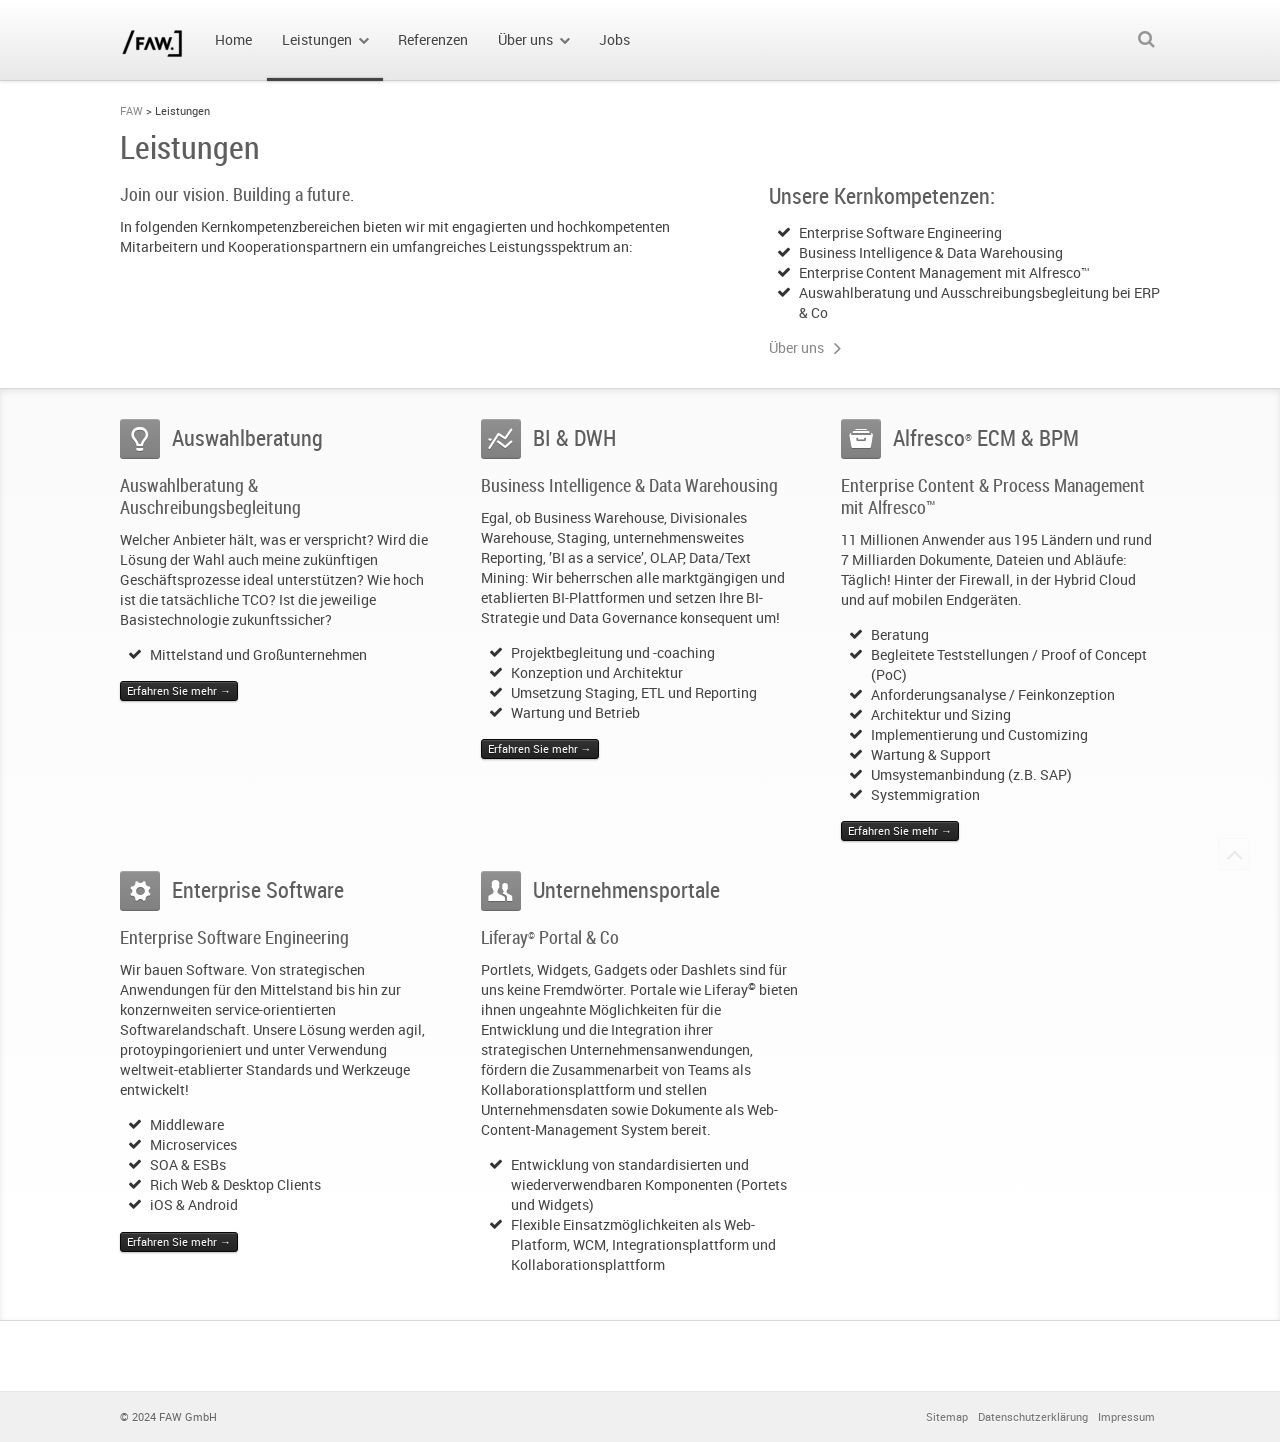
<file: leistungen/index.html>
<!DOCTYPE html>
<!--[if IE 8]><html class="ie8" lang="de"> <![endif]--><!--[if !(IE 8)]><!--><html lang="de"><!--<![endif]--><head><script>window.FAW_STATIC_ROOT=new URL("../index.html",location.href).href.replace(/index\.html$/, "");</script><meta charset="utf-8"/><meta content="width=device-width,initial-scale=1,minimum-scale=1,maximum-scale=1,user-scalable=0" name="viewport"/><title>Leistungen ‹ FAW</title><link href="../wp-content/uploads/siteground-optimizer-assets/siteground-optimizer-combined-css-4af27351afa7b3cb17ff47c2af9dce67.css" id="siteground-optimizer-combined-css-4af27351afa7b3cb17ff47c2af9dce67" media="all" rel="stylesheet"/><link href="" rel="shortcut icon"/> <!--[if lt IE 9]> <script src="https://www.faw.at/wp-content/themes/souffle/js/html5.js"></script> <![endif]--><meta content="max-image-preview:large" name="robots"/> <style id="wp-img-auto-sizes-contain-inline-css"> img:is([sizes=auto i],[sizes^="auto," i]){contain-intrinsic-size:3000px 1500px}
/*# sourceURL=wp-img-auto-sizes-contain-inline-css */ </style> <style id="wp-block-library-inline-css"> :root{--wp-block-synced-color:#7a00df;--wp-block-synced-color--rgb:122,0,223;--wp-bound-block-color:var(--wp-block-synced-color);--wp-editor-canvas-background:#ddd;--wp-admin-theme-color:#007cba;--wp-admin-theme-color--rgb:0,124,186;--wp-admin-theme-color-darker-10:#006ba1;--wp-admin-theme-color-darker-10--rgb:0,107,160.5;--wp-admin-theme-color-darker-20:#005a87;--wp-admin-theme-color-darker-20--rgb:0,90,135;--wp-admin-border-width-focus:2px}@media (min-resolution:192dpi){:root{--wp-admin-border-width-focus:1.5px}}.wp-element-button{cursor:pointer}:root .has-very-light-gray-background-color{background-color:#eee}:root .has-very-dark-gray-background-color{background-color:#313131}:root .has-very-light-gray-color{color:#eee}:root .has-very-dark-gray-color{color:#313131}:root .has-vivid-green-cyan-to-vivid-cyan-blue-gradient-background{background:linear-gradient(135deg,#00d084,#0693e3)}:root .has-purple-crush-gradient-background{background:linear-gradient(135deg,#34e2e4,#4721fb 50%,#ab1dfe)}:root .has-hazy-dawn-gradient-background{background:linear-gradient(135deg,#faaca8,#dad0ec)}:root .has-subdued-olive-gradient-background{background:linear-gradient(135deg,#fafae1,#67a671)}:root .has-atomic-cream-gradient-background{background:linear-gradient(135deg,#fdd79a,#004a59)}:root .has-nightshade-gradient-background{background:linear-gradient(135deg,#330968,#31cdcf)}:root .has-midnight-gradient-background{background:linear-gradient(135deg,#020381,#2874fc)}:root{--wp--preset--font-size--normal:16px;--wp--preset--font-size--huge:42px}.has-regular-font-size{font-size:1em}.has-larger-font-size{font-size:2.625em}.has-normal-font-size{font-size:var(--wp--preset--font-size--normal)}.has-huge-font-size{font-size:var(--wp--preset--font-size--huge)}:root .has-text-align-center{text-align:center}:root .has-text-align-left{text-align:left}:root .has-text-align-right{text-align:right}.has-fit-text{white-space:nowrap!important}#end-resizable-editor-section{display:none}.aligncenter{clear:both}.items-justified-left{justify-content:flex-start}.items-justified-center{justify-content:center}.items-justified-right{justify-content:flex-end}.items-justified-space-between{justify-content:space-between}.screen-reader-text{word-wrap:normal!important;border:0;clip-path:inset(50%);height:1px;margin:-1px;overflow:hidden;padding:0;position:absolute;width:1px;word-break:normal!important}.screen-reader-text:focus{background-color:#ddd;clip-path:none;color:#444;display:block;font-size:1em;height:auto;left:5px;line-height:normal;padding:15px 23px 14px;text-decoration:none;top:5px;width:auto;z-index:100000}html :where(.has-border-color){border-style:solid}html :where([style^=border-color],[style*=";border-color"],[style*="; border-color"]){border-style:solid}html :where([style^=border-top-color],[style*=";border-top-color"],[style*="; border-top-color"]){border-top-style:solid}html :where([style^=border-right-color],[style*=";border-right-color"],[style*="; border-right-color"]){border-right-style:solid}html :where([style^=border-bottom-color],[style*=";border-bottom-color"],[style*="; border-bottom-color"]){border-bottom-style:solid}html :where([style^=border-left-color],[style*=";border-left-color"],[style*="; border-left-color"]){border-left-style:solid}html :where([style^=border-width],[style*=";border-width"],[style*="; border-width"]){border-style:solid}html :where([style^=border-top-width],[style*=";border-top-width"],[style*="; border-top-width"]){border-top-style:solid}html :where([style^=border-right-width],[style*=";border-right-width"],[style*="; border-right-width"]){border-right-style:solid}html :where([style^=border-bottom-width],[style*=";border-bottom-width"],[style*="; border-bottom-width"]){border-bottom-style:solid}html :where([style^=border-left-width],[style*=";border-left-width"],[style*="; border-left-width"]){border-left-style:solid}html :where(img[class*=wp-image-]){height:auto;max-width:100%}:where(figure){margin:0 0 1em}html :where(.is-position-sticky){--wp-admin--admin-bar--position-offset:var(--wp-admin--admin-bar--height,0px)}@media screen and (max-width:600px){html :where(.is-position-sticky){--wp-admin--admin-bar--position-offset:0px}}
/*# sourceURL=/wp-includes/css/dist/block-library/common.min.css */ </style> <style id="classic-theme-styles-inline-css"> /*! This file is auto-generated */
.wp-block-button__link{color:#fff;background-color:#32373c;border-radius:9999px;box-shadow:none;text-decoration:none;padding:calc(.667em + 2px) calc(1.333em + 2px);font-size:1.125em}.wp-block-file__button{background:#32373c;color:#fff;text-decoration:none}
/*# sourceURL=/wp-includes/css/classic-themes.min.css */ </style> <style id="global-styles-inline-css"> :root{--wp--preset--aspect-ratio--square: 1;--wp--preset--aspect-ratio--4-3: 4/3;--wp--preset--aspect-ratio--3-4: 3/4;--wp--preset--aspect-ratio--3-2: 3/2;--wp--preset--aspect-ratio--2-3: 2/3;--wp--preset--aspect-ratio--16-9: 16/9;--wp--preset--aspect-ratio--9-16: 9/16;--wp--preset--color--black: #000000;--wp--preset--color--cyan-bluish-gray: #abb8c3;--wp--preset--color--white: #ffffff;--wp--preset--color--pale-pink: #f78da7;--wp--preset--color--vivid-red: #cf2e2e;--wp--preset--color--luminous-vivid-orange: #ff6900;--wp--preset--color--luminous-vivid-amber: #fcb900;--wp--preset--color--light-green-cyan: #7bdcb5;--wp--preset--color--vivid-green-cyan: #00d084;--wp--preset--color--pale-cyan-blue: #8ed1fc;--wp--preset--color--vivid-cyan-blue: #0693e3;--wp--preset--color--vivid-purple: #9b51e0;--wp--preset--gradient--vivid-cyan-blue-to-vivid-purple: linear-gradient(135deg,rgb(6,147,227) 0%,rgb(155,81,224) 100%);--wp--preset--gradient--light-green-cyan-to-vivid-green-cyan: linear-gradient(135deg,rgb(122,220,180) 0%,rgb(0,208,130) 100%);--wp--preset--gradient--luminous-vivid-amber-to-luminous-vivid-orange: linear-gradient(135deg,rgb(252,185,0) 0%,rgb(255,105,0) 100%);--wp--preset--gradient--luminous-vivid-orange-to-vivid-red: linear-gradient(135deg,rgb(255,105,0) 0%,rgb(207,46,46) 100%);--wp--preset--gradient--very-light-gray-to-cyan-bluish-gray: linear-gradient(135deg,rgb(238,238,238) 0%,rgb(169,184,195) 100%);--wp--preset--gradient--cool-to-warm-spectrum: linear-gradient(135deg,rgb(74,234,220) 0%,rgb(151,120,209) 20%,rgb(207,42,186) 40%,rgb(238,44,130) 60%,rgb(251,105,98) 80%,rgb(254,248,76) 100%);--wp--preset--gradient--blush-light-purple: linear-gradient(135deg,rgb(255,206,236) 0%,rgb(152,150,240) 100%);--wp--preset--gradient--blush-bordeaux: linear-gradient(135deg,rgb(254,205,165) 0%,rgb(254,45,45) 50%,rgb(107,0,62) 100%);--wp--preset--gradient--luminous-dusk: linear-gradient(135deg,rgb(255,203,112) 0%,rgb(199,81,192) 50%,rgb(65,88,208) 100%);--wp--preset--gradient--pale-ocean: linear-gradient(135deg,rgb(255,245,203) 0%,rgb(182,227,212) 50%,rgb(51,167,181) 100%);--wp--preset--gradient--electric-grass: linear-gradient(135deg,rgb(202,248,128) 0%,rgb(113,206,126) 100%);--wp--preset--gradient--midnight: linear-gradient(135deg,rgb(2,3,129) 0%,rgb(40,116,252) 100%);--wp--preset--font-size--small: 13px;--wp--preset--font-size--medium: 20px;--wp--preset--font-size--large: 36px;--wp--preset--font-size--x-large: 42px;--wp--preset--spacing--20: 0.44rem;--wp--preset--spacing--30: 0.67rem;--wp--preset--spacing--40: 1rem;--wp--preset--spacing--50: 1.5rem;--wp--preset--spacing--60: 2.25rem;--wp--preset--spacing--70: 3.38rem;--wp--preset--spacing--80: 5.06rem;--wp--preset--shadow--natural: 6px 6px 9px rgba(0, 0, 0, 0.2);--wp--preset--shadow--deep: 12px 12px 50px rgba(0, 0, 0, 0.4);--wp--preset--shadow--sharp: 6px 6px 0px rgba(0, 0, 0, 0.2);--wp--preset--shadow--outlined: 6px 6px 0px -3px rgb(255, 255, 255), 6px 6px rgb(0, 0, 0);--wp--preset--shadow--crisp: 6px 6px 0px rgb(0, 0, 0);}.wp-block-button{--wp--preset--dimension--25: 25%;--wp--preset--dimension--50: 50%;--wp--preset--dimension--75: 75%;--wp--preset--dimension--100: 100%;}:where(body) { margin: 0; }:where(.is-layout-flex){gap: 0.5em;}:where(.is-layout-grid){gap: 0.5em;}body .is-layout-flex{display: flex;}.is-layout-flex{flex-wrap: wrap;align-items: center;}.is-layout-flex > :is(*, div){margin: 0;}body .is-layout-grid{display: grid;}.is-layout-grid > :is(*, div){margin: 0;}body{padding-top: 0px;padding-right: 0px;padding-bottom: 0px;padding-left: 0px;}:root :where(.wp-element-button, .wp-block-button__link){background-color: #32373c;border-width: 0;color: #fff;font-family: inherit;font-size: inherit;font-style: inherit;font-weight: inherit;letter-spacing: inherit;line-height: inherit;padding-top: calc(0.667em + 2px);padding-right: calc(1.333em + 2px);padding-bottom: calc(0.667em + 2px);padding-left: calc(1.333em + 2px);text-decoration: none;text-transform: inherit;}.has-black-color{color: var(--wp--preset--color--black) !important;}.has-cyan-bluish-gray-color{color: var(--wp--preset--color--cyan-bluish-gray) !important;}.has-white-color{color: var(--wp--preset--color--white) !important;}.has-pale-pink-color{color: var(--wp--preset--color--pale-pink) !important;}.has-vivid-red-color{color: var(--wp--preset--color--vivid-red) !important;}.has-luminous-vivid-orange-color{color: var(--wp--preset--color--luminous-vivid-orange) !important;}.has-luminous-vivid-amber-color{color: var(--wp--preset--color--luminous-vivid-amber) !important;}.has-light-green-cyan-color{color: var(--wp--preset--color--light-green-cyan) !important;}.has-vivid-green-cyan-color{color: var(--wp--preset--color--vivid-green-cyan) !important;}.has-pale-cyan-blue-color{color: var(--wp--preset--color--pale-cyan-blue) !important;}.has-vivid-cyan-blue-color{color: var(--wp--preset--color--vivid-cyan-blue) !important;}.has-vivid-purple-color{color: var(--wp--preset--color--vivid-purple) !important;}.has-black-background-color{background-color: var(--wp--preset--color--black) !important;}.has-cyan-bluish-gray-background-color{background-color: var(--wp--preset--color--cyan-bluish-gray) !important;}.has-white-background-color{background-color: var(--wp--preset--color--white) !important;}.has-pale-pink-background-color{background-color: var(--wp--preset--color--pale-pink) !important;}.has-vivid-red-background-color{background-color: var(--wp--preset--color--vivid-red) !important;}.has-luminous-vivid-orange-background-color{background-color: var(--wp--preset--color--luminous-vivid-orange) !important;}.has-luminous-vivid-amber-background-color{background-color: var(--wp--preset--color--luminous-vivid-amber) !important;}.has-light-green-cyan-background-color{background-color: var(--wp--preset--color--light-green-cyan) !important;}.has-vivid-green-cyan-background-color{background-color: var(--wp--preset--color--vivid-green-cyan) !important;}.has-pale-cyan-blue-background-color{background-color: var(--wp--preset--color--pale-cyan-blue) !important;}.has-vivid-cyan-blue-background-color{background-color: var(--wp--preset--color--vivid-cyan-blue) !important;}.has-vivid-purple-background-color{background-color: var(--wp--preset--color--vivid-purple) !important;}.has-black-border-color{border-color: var(--wp--preset--color--black) !important;}.has-cyan-bluish-gray-border-color{border-color: var(--wp--preset--color--cyan-bluish-gray) !important;}.has-white-border-color{border-color: var(--wp--preset--color--white) !important;}.has-pale-pink-border-color{border-color: var(--wp--preset--color--pale-pink) !important;}.has-vivid-red-border-color{border-color: var(--wp--preset--color--vivid-red) !important;}.has-luminous-vivid-orange-border-color{border-color: var(--wp--preset--color--luminous-vivid-orange) !important;}.has-luminous-vivid-amber-border-color{border-color: var(--wp--preset--color--luminous-vivid-amber) !important;}.has-light-green-cyan-border-color{border-color: var(--wp--preset--color--light-green-cyan) !important;}.has-vivid-green-cyan-border-color{border-color: var(--wp--preset--color--vivid-green-cyan) !important;}.has-pale-cyan-blue-border-color{border-color: var(--wp--preset--color--pale-cyan-blue) !important;}.has-vivid-cyan-blue-border-color{border-color: var(--wp--preset--color--vivid-cyan-blue) !important;}.has-vivid-purple-border-color{border-color: var(--wp--preset--color--vivid-purple) !important;}.has-vivid-cyan-blue-to-vivid-purple-gradient-background{background: var(--wp--preset--gradient--vivid-cyan-blue-to-vivid-purple) !important;}.has-light-green-cyan-to-vivid-green-cyan-gradient-background{background: var(--wp--preset--gradient--light-green-cyan-to-vivid-green-cyan) !important;}.has-luminous-vivid-amber-to-luminous-vivid-orange-gradient-background{background: var(--wp--preset--gradient--luminous-vivid-amber-to-luminous-vivid-orange) !important;}.has-luminous-vivid-orange-to-vivid-red-gradient-background{background: var(--wp--preset--gradient--luminous-vivid-orange-to-vivid-red) !important;}.has-very-light-gray-to-cyan-bluish-gray-gradient-background{background: var(--wp--preset--gradient--very-light-gray-to-cyan-bluish-gray) !important;}.has-cool-to-warm-spectrum-gradient-background{background: var(--wp--preset--gradient--cool-to-warm-spectrum) !important;}.has-blush-light-purple-gradient-background{background: var(--wp--preset--gradient--blush-light-purple) !important;}.has-blush-bordeaux-gradient-background{background: var(--wp--preset--gradient--blush-bordeaux) !important;}.has-luminous-dusk-gradient-background{background: var(--wp--preset--gradient--luminous-dusk) !important;}.has-pale-ocean-gradient-background{background: var(--wp--preset--gradient--pale-ocean) !important;}.has-electric-grass-gradient-background{background: var(--wp--preset--gradient--electric-grass) !important;}.has-midnight-gradient-background{background: var(--wp--preset--gradient--midnight) !important;}.has-small-font-size{font-size: var(--wp--preset--font-size--small) !important;}.has-medium-font-size{font-size: var(--wp--preset--font-size--medium) !important;}.has-large-font-size{font-size: var(--wp--preset--font-size--large) !important;}.has-x-large-font-size{font-size: var(--wp--preset--font-size--x-large) !important;}
/*# sourceURL=global-styles-inline-css */ </style> <script id="jquery-core-js" src="../wp-includes/js/jquery/jquery.min.js"></script> <link href="index.html" rel="canonical"/><link href="../wp-content/uploads/2024/10/cropped-faw_logo_black_rgb-ai-app-32x32.png" rel="icon" sizes="32x32"/><link href="../wp-content/uploads/2024/10/cropped-faw_logo_black_rgb-ai-app-192x192.png" rel="icon" sizes="192x192"/><link href="../wp-content/uploads/2024/10/cropped-faw_logo_black_rgb-ai-app-180x180.png" rel="apple-touch-icon"/><meta content="../wp-content/uploads/2024/10/cropped-faw_logo_black_rgb-ai-app-270x270.png" name="msapplication-TileImage"/> <script> window._tpt			??= {};
 window.SR7			??= {};
 _tpt.R				??= {};
 _tpt.R.fonts		??= {};
 _tpt.R.fonts.customFonts??= {};
 SR7.devMode			=  false;
 SR7.F 				??= {};
 SR7.G				??= {};
 SR7.LIB				??= {};
 SR7.E				??= {};
 SR7.E.gAddons		??= {};
 SR7.E.php 			??= {};
 SR7.E.nonce			= '99fe5c41d1';
 
 
 SR7.E.slug_path		= 'revslider/revslider.php';
 SR7.E.slug			= 'revslider';
 SR7.E.plugin_url	= window.FAW_STATIC_ROOT+"wp-content/plugins/revslider/";
 SR7.E.wp_plugin_url = window.FAW_STATIC_ROOT+"wp-content/plugins/";
 SR7.E.revision		= '6.7.51';
 SR7.E.fontBaseUrl	= '';
 SR7.G.breakPoints 	= [1240,1024,778,480];
 SR7.G.fSUVW 		= false;
 SR7.E.modules 		= ['module','page','slide','layer','draw','animate','srtools','canvas','defaults','carousel','navigation','media','modifiers','migration'];
 SR7.E.libs 			= ['WEBGL'];
 SR7.E.css 			= ['csslp','cssbtns','cssfilters','cssnav','cssmedia'];
 SR7.E.resources		= {};
 SR7.E.ytnc			= false;
 SR7.JSON			??= {};
/*! Slider Revolution 7.0 - Page Processor */
!function(){"use strict";window.SR7??={},window._tpt??={},SR7.version="Slider Revolution 6.7.40",_tpt.getMobileZoom=()=>_tpt.is_mobile?document.documentElement.clientWidth/window.innerWidth:1,_tpt.getWinDim=function(t){_tpt.screenHeightWithUrlBar??=window.innerHeight;let e=SR7.F?.modal?.visible&&SR7.M[SR7.F.module.getIdByAlias(SR7.F.modal.requested)];_tpt.scrollBar=window.innerWidth!==document.documentElement.clientWidth||e&&window.innerWidth!==e.c.module.clientWidth,_tpt.winW=_tpt.getMobileZoom()*window.innerWidth-(_tpt.scrollBar||"prepare"==t?_tpt.scrollBarW??_tpt.mesureScrollBar():0),_tpt.winH=_tpt.getMobileZoom()*window.innerHeight,_tpt.winWAll=document.documentElement.clientWidth},_tpt.getResponsiveLevel=function(t,e){return SR7.G.fSUVW?_tpt.closestGE(t,window.innerWidth):_tpt.closestGE(t,_tpt.winWAll)},_tpt.mesureScrollBar=function(){let t=document.createElement("div");return t.className="RSscrollbar-measure",t.style.width="100px",t.style.height="100px",t.style.overflow="scroll",t.style.position="absolute",t.style.top="-9999px",document.body.appendChild(t),_tpt.scrollBarW=t.offsetWidth-t.clientWidth,document.body.removeChild(t),_tpt.scrollBarW},_tpt.loadCSS=async function(t,e,s){return s?_tpt.R.fonts.required[e].status=1:(_tpt.R[e]??={},_tpt.R[e].status=1),new Promise((i,n)=>{if(_tpt.isStylesheetLoaded(t))s?_tpt.R.fonts.required[e].status=2:_tpt.R[e].status=2,i();else{const o=document.createElement("link");o.rel="stylesheet";let l="text",r="css";o["type"]=l+"/"+r,o.href=t,o.onload=()=>{s?_tpt.R.fonts.required[e].status=2:_tpt.R[e].status=2,i()},o.onerror=()=>{s?_tpt.R.fonts.required[e].status=3:_tpt.R[e].status=3,n(new Error(`Failed to load CSS: ${t}`))},document.head.appendChild(o)}})},_tpt.addContainer=function(t){const{tag:e="div",id:s,class:i,datas:n,textContent:o,iHTML:l}=t,r=document.createElement(e);if(s&&""!==s&&(r.id=s),i&&""!==i&&(r.className=i),n)for(const[t,e]of Object.entries(n))"style"==t?r.style.cssText=e:r.setAttribute(`data-${t}`,e);return o&&(r.textContent=o),l&&(r.innerHTML=l),r},_tpt.collector=function(){return{fragment:new DocumentFragment,add(t){var e=_tpt.addContainer(t);return this.fragment.appendChild(e),e},append(t){t.appendChild(this.fragment)}}},_tpt.isStylesheetLoaded=function(t){let e=t.split("?")[0];return Array.from(document.querySelectorAll('link[rel="stylesheet"], link[rel="preload"]')).some(t=>t.href.split("?")[0]===e)},_tpt.preloader={requests:new Map,preloaderTemplates:new Map,show:function(t,e){if(!e||!t)return;const{type:s,color:i}=e;if(s<0||"off"==s)return;const n=`preloader_${s}`;let o=this.preloaderTemplates.get(n);o||(o=this.build(s,i),this.preloaderTemplates.set(n,o)),this.requests.has(t)||this.requests.set(t,{count:0});const l=this.requests.get(t);clearTimeout(l.timer),l.count++,1===l.count&&(l.timer=setTimeout(()=>{l.preloaderClone=o.cloneNode(!0),l.anim&&l.anim.kill(),void 0!==_tpt.gsap?l.anim=_tpt.gsap.fromTo(l.preloaderClone,1,{opacity:0},{opacity:1}):l.preloaderClone.classList.add("sr7-fade-in"),t.appendChild(l.preloaderClone)},150))},hide:function(t){if(!this.requests.has(t))return;const e=this.requests.get(t);e.count--,e.count<0&&(e.count=0),e.anim&&e.anim.kill(),0===e.count&&(clearTimeout(e.timer),e.preloaderClone&&(e.preloaderClone.classList.remove("sr7-fade-in"),e.anim=_tpt.gsap.to(e.preloaderClone,.3,{opacity:0,onComplete:function(){e.preloaderClone.remove()}})))},state:function(t){if(!this.requests.has(t))return!1;return this.requests.get(t).count>0},build:(t,e="#ffffff",s="")=>{if(t<0||"off"===t)return null;const i=parseInt(t);if(t="prlt"+i,isNaN(i))return null;if(_tpt.loadCSS(SR7.E.plugin_url+"public/css/preloaders/t"+i+".css","preloader_"+t),isNaN(i)||i<6){const n=`background-color:${e}`,o=1===i||2==i?n:"",l=3===i||4==i?n:"",r=_tpt.collector();["dot1","dot2","bounce1","bounce2","bounce3"].forEach(t=>r.add({tag:"div",class:t,datas:{style:l}}));const d=_tpt.addContainer({tag:"sr7-prl",class:`${t} ${s}`,datas:{style:o}});return r.append(d),d}{let n={};if(7===i){let t;e.startsWith("#")?(t=e.replace("#",""),t=`rgba(${parseInt(t.substring(0,2),16)}, ${parseInt(t.substring(2,4),16)}, ${parseInt(t.substring(4,6),16)}, `):e.startsWith("rgb")&&(t=e.slice(e.indexOf("(")+1,e.lastIndexOf(")")).split(",").map(t=>t.trim()),t=`rgba(${t[0]}, ${t[1]}, ${t[2]}, `),t&&(n.style=`border-top-color: ${t}0.65); border-bottom-color: ${t}0.15); border-left-color: ${t}0.65); border-right-color: ${t}0.15)`)}else 12===i&&(n.style=`background:${e}`);const o=[10,0,4,2,5,9,0,4,4,2][i-6],l=_tpt.collector(),r=l.add({tag:"div",class:"sr7-prl-inner",datas:n});Array.from({length:o}).forEach(()=>r.appendChild(l.add({tag:"span",datas:{style:`background:${e}`}})));const d=_tpt.addContainer({tag:"sr7-prl",class:`${t} ${s}`});return l.append(d),d}}},SR7.preLoader={show:(t,e)=>{"off"!==(SR7.M[t]?.settings?.pLoader?.type??"off")&&_tpt.preloader.show(e||SR7.M[t].c.module,SR7.M[t]?.settings?.pLoader??{color:"#fff",type:10})},hide:(t,e)=>{"off"!==(SR7.M[t]?.settings?.pLoader?.type??"off")&&_tpt.preloader.hide(e||SR7.M[t].c.module)},state:(t,e)=>_tpt.preloader.state(e||SR7.M[t].c.module)},_tpt.prepareModuleHeight=function(t){window.SR7.M??={},window.SR7.M[t.id]??={},"ignore"==t.googleFont&&(SR7.E.ignoreGoogleFont=!0);let e=window.SR7.M[t.id];if(null==_tpt.scrollBarW&&_tpt.mesureScrollBar(),e.c??={},e.states??={},e.settings??={},e.settings.size??={},t.fixed&&(e.settings.fixed=!0),e.c.module=document.querySelector("sr7-module#"+t.id),e.c.adjuster=e.c.module.getElementsByTagName("sr7-adjuster")[0],e.c.content=e.c.module.getElementsByTagName("sr7-content")[0],"carousel"==t.type&&(e.c.carousel=e.c.content.getElementsByTagName("sr7-carousel")[0]),null==e.c.module||null==e.c.module)return;t.plType&&t.plColor&&(e.settings.pLoader={type:t.plType,color:t.plColor}),void 0===t.plType||"off"===t.plType||SR7.preLoader.state(t.id)&&SR7.preLoader.state(t.id,e.c.module)||SR7.preLoader.show(t.id,e.c.module),_tpt.winW||_tpt.getWinDim("prepare"),_tpt.getWinDim();let s=""+e.c.module.dataset?.modal;"modal"==s||"true"==s||"undefined"!==s&&"false"!==s||(e.settings.size.fullWidth=t.size.fullWidth,e.LEV??=_tpt.getResponsiveLevel(window.SR7.G.breakPoints,t.id),t.vpt=_tpt.fillArray(t.vpt,5),e.settings.vPort=t.vpt[e.LEV],void 0!==t.el&&"720"==t.el[4]&&t.gh[4]!==t.el[4]&&"960"==t.el[3]&&t.gh[3]!==t.el[3]&&"768"==t.el[2]&&t.gh[2]!==t.el[2]&&delete t.el,e.settings.size.height=null==t.el||null==t.el[e.LEV]||0==t.el[e.LEV]||"auto"==t.el[e.LEV]?_tpt.fillArray(t.gh,5,-1):_tpt.fillArray(t.el,5,-1),e.settings.size.width=_tpt.fillArray(t.gw,5,-1),e.settings.size.minHeight=_tpt.fillArray(t.mh??[0],5,-1),e.cacheSize={fullWidth:e.settings.size?.fullWidth,fullHeight:e.settings.size?.fullHeight},void 0!==t.off&&(t.off?.t&&(e.settings.size.m??={})&&(e.settings.size.m.t=t.off.t),t.off?.b&&(e.settings.size.m??={})&&(e.settings.size.m.b=t.off.b),t.off?.l&&(e.settings.size.p??={})&&(e.settings.size.p.l=t.off.l),t.off?.r&&(e.settings.size.p??={})&&(e.settings.size.p.r=t.off.r),e.offsetPrepared=!0),_tpt.updatePMHeight(t.id,t,!0))},_tpt.updatePMHeight=(t,e,s)=>{let i=SR7.M[t];var n=i.settings.size.fullWidth?_tpt.winW:i.c.module.parentNode.offsetWidth;n=0===n||isNaN(n)?_tpt.winW:n;let o=i.settings.size.width[i.LEV]||i.settings.size.width[i.LEV++]||i.settings.size.width[i.LEV--]||n,l=i.settings.size.height[i.LEV]||i.settings.size.height[i.LEV++]||i.settings.size.height[i.LEV--]||0,r=i.settings.size.minHeight[i.LEV]||i.settings.size.minHeight[i.LEV++]||i.settings.size.minHeight[i.LEV--]||0;if(l="auto"==l?0:l,l=parseInt(l),"carousel"!==e.type&&(n-=parseInt(e.onw??0)||0),i.MP=!i.settings.size.fullWidth&&n<o||_tpt.winW<o?Math.min(1,n/o):1,e.size.fullScreen||e.size.fullHeight){let t=parseInt(e.fho)||0,s=(""+e.fho).indexOf("%")>-1;e.newh=_tpt.winH-(s?_tpt.winH*t/100:t)}else e.newh=i.MP*Math.max(l,r);if(e.newh+=(parseInt(e.onh??0)||0)+(parseInt(e.carousel?.pt)||0)+(parseInt(e.carousel?.pb)||0),void 0!==e.slideduration&&(e.newh=Math.max(e.newh,parseInt(e.slideduration)/3)),e.shdw&&_tpt.buildShadow(e.id,e),i.c.adjuster.style.height=e.newh+"px",i.c.module.style.height=e.newh+"px",i.c.content.style.height=e.newh+"px",i.states.heightPrepared=!0,i.dims??={},i.dims.moduleRect=i.c.module.getBoundingClientRect(),i.c.content.style.left="-"+i.dims.moduleRect.left+"px",!i.settings.size.fullWidth)return s&&requestAnimationFrame(()=>{n!==i.c.module.parentNode.offsetWidth&&_tpt.updatePMHeight(e.id,e)}),void _tpt.bgStyle(e.id,e,window.innerWidth==_tpt.winW,!0);_tpt.bgStyle(e.id,e,window.innerWidth==_tpt.winW,!0),requestAnimationFrame(function(){s&&requestAnimationFrame(()=>{n!==i.c.module.parentNode.offsetWidth&&_tpt.updatePMHeight(e.id,e)})}),i.earlyResizerFunction||(i.earlyResizerFunction=function(){requestAnimationFrame(function(){_tpt.getWinDim(),_tpt.moduleDefaults(e.id,e),_tpt.updateSlideBg(t,!0)})},window.addEventListener("resize",i.earlyResizerFunction))},_tpt.buildShadow=function(t,e){let s=SR7.M[t];null==s.c.shadow&&(s.c.shadow=document.createElement("sr7-module-shadow"),s.c.shadow.classList.add("sr7-shdw-"+e.shdw),s.c.content.appendChild(s.c.shadow))},_tpt.bgStyle=async(t,e,s,i,n)=>{const o=SR7.M[t];if((e=e??o.settings).fixed&&!o.c.module.classList.contains("sr7-top-fixed")&&(o.c.module.classList.add("sr7-top-fixed"),o.c.module.style.position="fixed",o.c.module.style.width="100%",o.c.module.style.top="0px",o.c.module.style.left="0px",o.c.module.style.pointerEvents="none",o.c.module.style.zIndex=5e3,o.c.content.style.pointerEvents="none"),null==o.c.bgcanvas){let t=document.createElement("sr7-module-bg"),l=!1;if("string"==typeof e?.bg?.color&&e?.bg?.color.includes("{"))if(_tpt.gradient&&_tpt.gsap)e.bg.color=_tpt.gradient.convert(e.bg.color);else try{let t=JSON.parse(e.bg.color);(t?.orig||t?.string)&&(e.bg.color=JSON.parse(e.bg.color))}catch(t){return}let r="string"==typeof e?.bg?.color?e?.bg?.color||"transparent":e?.bg?.color?.string??e?.bg?.color?.orig??e?.bg?.color?.color??"transparent";if(t.style["background"+(String(r).includes("grad")?"":"Color")]=r,("transparent"!==r||n)&&(l=!0),o.offsetPrepared&&(t.style.visibility="hidden"),e?.bg?.image?.src&&(t.style.backgroundImage=`url(${e?.bg?.image.src})`,t.style.backgroundSize=""==(e.bg.image?.size??"")?"cover":e.bg.image.size,t.style.backgroundPosition=e.bg.image.position,t.style.backgroundRepeat=""==e.bg.image.repeat||null==e.bg.image.repeat?"no-repeat":e.bg.image.repeat,l=!0),!l)return;o.c.bgcanvas=t,e.size.fullWidth?t.style.width=_tpt.winW-(s&&_tpt.winH<document.body.offsetHeight?_tpt.scrollBarW:0)+"px":i&&(t.style.width=o.c.module.offsetWidth+"px"),e.sbt?.use?o.c.content.appendChild(o.c.bgcanvas):o.c.module.appendChild(o.c.bgcanvas)}o.c.bgcanvas.style.height=void 0!==e.newh?e.newh+"px":("carousel"==e.type?o.dims.module.h:o.dims.content.h)+"px",o.c.bgcanvas.style.left=!s&&e.sbt?.use||o.c.bgcanvas.closest("SR7-CONTENT")?"0px":"-"+(o?.dims?.moduleRect?.left??0)+"px"},_tpt.updateSlideBg=function(t,e){const s=SR7.M[t];let i=s.settings;s?.c?.bgcanvas&&(i.size.fullWidth?s.c.bgcanvas.style.width=_tpt.winW-(e&&_tpt.winH<document.body.offsetHeight?_tpt.scrollBarW:0)+"px":preparing&&(s.c.bgcanvas.style.width=s.c.module.offsetWidth+"px"))},_tpt.moduleDefaults=(t,e)=>{let s=SR7.M[t];null!=s&&null!=s.c&&null!=s.c.module&&(s.dims??={},s.dims.moduleRect=s.c.module.getBoundingClientRect(),s.c.content.style.left="-"+s.dims.moduleRect.left+"px",s.c.content.style.width=_tpt.winW-_tpt.scrollBarW+"px","carousel"==e.type&&(s.c.module.style.overflow="visible"),_tpt.bgStyle(t,e,window.innerWidth==_tpt.winW))},_tpt.getOffset=t=>{var e=t.getBoundingClientRect(),s=window.pageXOffset||document.documentElement.scrollLeft,i=window.pageYOffset||document.documentElement.scrollTop;return{top:e.top+i,left:e.left+s}},_tpt.fillArray=function(t,e){let s,i;t=Array.isArray(t)?t:[t];let n=Array(e),o=t.length;for(i=0;i<t.length;i++)n[i+(e-o)]=t[i],null==s&&"#"!==t[i]&&(s=t[i]);for(let t=0;t<e;t++)void 0!==n[t]&&"#"!=n[t]||(n[t]=s),s=n[t];return n},_tpt.closestGE=function(t,e){let s=Number.MAX_VALUE,i=-1;for(let n=0;n<t.length;n++)t[n]-1>=e&&t[n]-1-e<s&&(s=t[n]-1-e,i=n);return++i}}();</script><script defer="" src="../assets/static.js"></script></head><body class="wp-singular page-template-default page page-id-2462 page-parent wp-theme-souffle single-author scroll-to-top wide singular header-full-width wp38 mega-menu-enabled"><div class="wrapper clearfix"><div class="clearfix empty" id="top-bar"></div><header id="branding" role="banner"><div class="inner clearfix"> <a class="home-link site-title" href="../index.html" rel="home" title="FAW"> <img alt="FAW" height="30" src="../wp-content/uploads/2021/03/logo-faw-small1.png" width="65"/> </a><nav id="access" role="navigation"><form action="../index.html" class="search-form" method="get" role="search"><div class="search-form-inner"> <i class="fa fa-search search-form-icon"></i><input class="search-field" name="s" placeholder="Suche" type="search" value=""/><input class="search-submit btn" type="submit" value="Suche"/></div></form><div id="responsive-menu-switcher"><a class="fa fa-bars" href="#toggle-menu"></a></div><div class="menu-main-container"><ul class="menu" id="menu-primary-menu"><li class="menu-item menu-item-type-post_type menu-item-object-page menu-item-home menu-item-6388" id="menu-item-6388"><a href="../index.html"><span>Home</span></a></li><li class="menu-item menu-item-type-post_type menu-item-object-page current-menu-item page_item page-item-2462 current_page_item current-menu-ancestor current-menu-parent current_page_parent current_page_ancestor menu-item-has-children menu-item-with-submenu menu-item-6382" id="menu-item-6382"><a aria-current="page" href="index.html"><span>Leistungen</span></a><ul class="sub-menu"><li class="menu-item menu-item-type-post_type menu-item-object-page menu-item-6384" id="menu-item-6384"><a href="alfresco/index.html"><span>Enterprise Content &amp; Process Management</span></a></li><li class="menu-item menu-item-type-post_type menu-item-object-page menu-item-6375" id="menu-item-6375"><a href="software-engineering/index.html"><span>Enterprise Software</span></a></li><li class="menu-item menu-item-type-post_type menu-item-object-page menu-item-6383" id="menu-item-6383"><a href="business-intelligence/index.html"><span>BI &amp; Data Warehousing</span></a></li><li class="menu-item menu-item-type-post_type menu-item-object-page current-menu-item page_item page-item-2462 current_page_item menu-item-6390" id="menu-item-6390"><a aria-current="page" href="index.html"><span>Alle Leistungen</span></a></li></ul></li><li class="menu-item menu-item-type-post_type menu-item-object-page menu-item-6376" id="menu-item-6376"><a href="../referenzen/index.html"><span>Referenzen</span></a></li><li class="menu-item menu-item-type-post_type menu-item-object-page menu-item-has-children menu-item-with-submenu menu-item-6386" id="menu-item-6386"><a href="../faw/index.html"><span>Über uns</span></a><ul class="sub-menu"><li class="menu-item menu-item-type-post_type menu-item-object-page menu-item-6387" id="menu-item-6387"><a href="../faw/kontakt/index.html"><span>Kontakt</span></a></li><li class="menu-item menu-item-type-post_type menu-item-object-page menu-item-6389" id="menu-item-6389"><a href="../faw/index.html"><span>Über uns</span></a></li><li class="menu-item menu-item-type-post_type menu-item-object-page menu-item-6378" id="menu-item-6378"><a href="../faw/management-team/index.html"><span>Management-Team</span></a></li></ul></li><li class="menu-item menu-item-type-post_type menu-item-object-page menu-item-6385" id="menu-item-6385"><a href="../jobs/index.html"><span>Jobs</span></a></li></ul></div></nav><!-- #access --></div><!-- .inner --></header><!-- #branding --><div class="hfeed clearfix" id="page"><div id="main"><section id="breadcrumbs"><div class="inner"><span property="itemListElement" typeof="ListItem"><a class="home" href="../index.html" property="item" title="Gehe zu FAW." typeof="WebPage"><span property="name">FAW</span></a><meta content="1" property="position"/></span> &gt; <span property="itemListElement" typeof="ListItem"><span class="post post-page current-item" property="name">Leistungen</span><meta content="index.html" property="url"/><meta content="2" property="position"/></span></div></section><div id="primary"><div id="content" role="main"><article class="post-2462 page type-page status-publish hentry" id="post-2462"><header class="entry-header"><div class="inner"><h1 class="entry-title">Leistungen</h1></div></header><!-- .entry-header --><div class="entry-content"><div class="inner"><div class="three-fifth"><h4>Join our vision. Building a future.</h4><p>In folgenden Kernkompetenzbereichen bieten wir mit engagierten und hochkompetenten Mitarbeitern und Kooperationspartnern ein umfangreiches Leistungsspektrum an:<br/></p></div><div class="two-fifth last"><h3>Unsere Kernkompetenzen:</h3><ul class="fa-ul"><li><i class="fa fa-li fa-check black"></i> Enterprise Software Engineering</li><li><i class="fa fa-li fa-check black"></i> Business Intelligence &amp; Data Warehousing</li><li><i class="fa fa-li fa-check black"></i> Enterprise Content Management mit Alfresco™</li><li><i class="fa fa-li fa-check black"></i> Auswahlberatung und Ausschreibungsbegleitung bei ERP &amp; Co</li></ul> <a href="../faw/index.html">Über uns <i class="fa fa-fw fa-angle-right"></i> </a><br/></div><div class="clear"></div></div><div class="content-block"><div class="inner content-block-inner clearfix"><div class="one-third"><div class="heading bg h3 inverse clearfix"><i class="et et-fw et-lamp"></i><h3>Auswahlberatung</h3></div><h4>Auswahlberatung &amp; Auschreibungsbegleitung</h4><p>Welcher Anbieter hält, was er verspricht? Wird die Lösung der Wahl auch meine zukünftigen Geschäftsprozesse ideal unterstützen? Wie hoch ist die tatsächliche TCO? Ist die jeweilige Basistechnologie zukunftssicher?<br/></p><ul class="fa-ul"><li><i class="fa fa-li fa-check black"></i> Mittelstand und Großunternehmen</li></ul> <a class="btn black mini" href="auswahlberatung/index.html">Erfahren Sie mehr →</a><br/></div><div class="one-third"><div class="heading bg h3 inverse clearfix"><i class="et et-fw et-chart-line"></i><h3>BI &amp; DWH</h3></div><h4>Business Intelligence &amp; Data Warehousing</h4><p>Egal, ob Business Warehouse, Divisionales Warehouse, Staging, unternehmensweites Reporting, ’BI as a service’, OLAP, Data/Text Mining: Wir beherrschen alle marktgängigen und etablierten BI-Plattformen und setzen Ihre BI-Strategie und Data Governance konsequent um!<br/></p><ul class="fa-ul"><li><i class="fa fa-li fa-check black"></i> Projektbegleitung und -coaching</li><li><i class="fa fa-li fa-check black"></i> Konzeption und Architektur</li><li><i class="fa fa-li fa-check black"></i> Umsetzung Staging, ETL und Reporting</li><li><i class="fa fa-li fa-check black"></i> Wartung und Betrieb</li></ul> <a class="btn black mini" href="business-intelligence/index.html">Erfahren Sie mehr →</a><br/></div><div class="one-third last"><div class="heading bg h3 inverse clearfix"><i class="et et-fw et-archive"></i><h3>Alfresco<sup>®</sup> ECM &amp; BPM</h3></div><h4>Enterprise Content &amp; Process Management mit Alfresco™</h4><p>11 Millionen Anwender aus 195 Ländern und rund 7 Milliarden Dokumente, Dateien und Abläufe: Täglich! Hinter der Firewall, in der Hybrid Cloud und auf mobilen Endgeräten.<br/></p><ul class="fa-ul"><li><i class="fa fa-li fa-check black"></i> Beratung</li><li><i class="fa fa-li fa-check black"></i> Begleitete Teststellungen / Proof of Concept (PoC)</li><li><i class="fa fa-li fa-check black"></i> Anforderungsanalyse / Feinkonzeption</li><li><i class="fa fa-li fa-check black"></i> Architektur und Sizing</li><li><i class="fa fa-li fa-check black"></i> Implementierung und Customizing</li><li><i class="fa fa-li fa-check black"></i> Wartung &amp; Support</li><li><i class="fa fa-li fa-check black"></i> Umsystemanbindung (z.B. SAP)</li><li><i class="fa fa-li fa-check black"></i> Systemmigration</li></ul> <a class="btn black mini" href="alfresco/index.html">Erfahren Sie mehr →</a><br/></div><div class="clear"></div><div class="space"></div><div class="one-third"><div class="heading bg h3 inverse clearfix"><i class="et et-fw et-cog"></i><h3>Enterprise Software</h3></div><h4>Enterprise Software Engineering</h4><p>Wir bauen Software. Von strategischen Anwendungen für den Mittelstand bis hin zur konzernweiten service-orientierten Softwarelandschaft. Unsere Lösung werden agil, protoypingorieniert und unter Verwendung weltweit-etablierter Standards und Werkzeuge entwickelt!<br/></p><ul class="fa-ul"><li><i class="fa fa-li fa-check black"></i> Middleware</li><li><i class="fa fa-li fa-check black"></i> Microservices</li><li><i class="fa fa-li fa-check black"></i> SOA &amp; ESBs</li><li><i class="fa fa-li fa-check black"></i> Rich Web &amp; Desktop Clients</li><li><i class="fa fa-li fa-check black"></i> iOS &amp; Android</li></ul> <a class="btn black mini" href="software-engineering/index.html">Erfahren Sie mehr →</a><br/></div><div class="one-third"><div class="heading bg h3 inverse clearfix"><i class="et et-fw et-users"></i><h3>Unternehmensportale</h3></div><h4>Liferay<sup>©</sup> Portal &amp; Co</h4><p>Portlets, Widgets, Gadgets oder Dashlets sind für uns keine Fremdwörter. Portale wie Liferay<sup>©</sup> bieten ihnen ungeahnte Möglichkeiten für die Entwicklung und die Integration ihrer strategischen Unternehmensanwendungen, fördern die Zusammenarbeit von Teams als Kollaborationsplattform und stellen Unternehmensdaten sowie Dokumente als Web-Content-Management System bereit.<br/></p><ul class="fa-ul"><li><i class="fa fa-li fa-check black"></i> Entwicklung von standardisierten und wiederverwendbaren Komponenten (Portets und Widgets)</li><li><i class="fa fa-li fa-check black"></i> Flexible Einsatzmöglichkeiten als Web-Platform, WCM, Integrationsplattform und  Kollaborationsplattform</li></ul></div><div class="one-third last"></div><div class="clear"></div></div></div><div class="inner"></div></div><!-- .entry-content --><footer class="entry-meta clearfix"><div class="inner"></div></footer><!-- .entry-meta --></article><!-- #post-2462 --></div><!-- #content --></div><!-- #primary --></div><!-- #main --></div><!-- #page --><div id="sub-footer"><div class="inner clearfix"><div id="copyright"> © 2024 FAW GmbH</div><div class="clearfix" id="footer-right"><nav class="menu-footer-menu-container" id="footer-menu"><ul class="menu" id="menu-footer-menu"><li class="menu-item menu-item-type-post_type menu-item-object-page menu-item-6377" id="menu-item-6377"><a href="../sitemap/index.html">Sitemap</a></li><li class="menu-item menu-item-type-post_type menu-item-object-page menu-item-privacy-policy menu-item-6379" id="menu-item-6379"><a href="../datenschutzerklaerung/index.html" rel="privacy-policy">Datenschutzerklärung</a></li><li class="menu-item menu-item-type-post_type menu-item-object-page menu-item-6380" id="menu-item-6380"><a href="../impressum/index.html">Impressum</a></li></ul></nav></div></div><!-- .inner --></div><!-- #sub-footer --></div>  <script defer="" id="siteground-optimizer-lazy-sizes-js-js" src="../wp-content/plugins/sg-cachepress/assets/js/lazysizes.min.js"></script> <script id="wp-emoji-settings" type="application/json"> {"baseUrl":"https://s.w.org/images/core/emoji/17.0.2/72x72/","ext":".png","svgUrl":"https://s.w.org/images/core/emoji/17.0.2/svg/","svgExt":".svg","source":{"concatemoji":"../wp-includes/js/wp-emoji-release.min.js"}} </script> <script type="module"> /*! This file is auto-generated */
var e="script#wp-emoji-settings",t=document.querySelector(e);if(!(t instanceof HTMLScriptElement))throw new Error("Element missing: "+e);const r=JSON.parse(t.text),s=(window._wpemojiSettings=r,"wpEmojiSettingsSupports"),o=["flag","emoji"];function i(e){try{var t={supportTests:e,timestamp:(new Date).valueOf()};sessionStorage.setItem(s,JSON.stringify(t))}catch(e){}}function c(e,t,n){e.clearRect(0,0,e.canvas.width,e.canvas.height),e.fillText(t,0,0);t=new Uint32Array(e.getImageData(0,0,e.canvas.width,e.canvas.height).data);e.clearRect(0,0,e.canvas.width,e.canvas.height),e.fillText(n,0,0);const r=new Uint32Array(e.getImageData(0,0,e.canvas.width,e.canvas.height).data);return t.every((e,t)=>e===r[t])}function p(e,t){e.clearRect(0,0,e.canvas.width,e.canvas.height),e.fillText(t,0,0);var n=e.getImageData(16,16,1,1);for(let e=0;e<n.data.length;e++)if(0!==n.data[e])return!1;return!0}function u(e,t,n,r){switch(t){case"flag":return n(e,"\ud83c\udff3\ufe0f\u200d\u26a7\ufe0f","\ud83c\udff3\ufe0f\u200b\u26a7\ufe0f")?!1:!n(e,"\ud83c\udde8\ud83c\uddf6","\ud83c\udde8\u200b\ud83c\uddf6")&&!n(e,"\ud83c\udff4\udb40\udc67\udb40\udc62\udb40\udc65\udb40\udc6e\udb40\udc67\udb40\udc7f","\ud83c\udff4\u200b\udb40\udc67\u200b\udb40\udc62\u200b\udb40\udc65\u200b\udb40\udc6e\u200b\udb40\udc67\u200b\udb40\udc7f");case"emoji":return!r(e,"\ud83e\u1fac8")}return!1}function f(e,t,n,r){let a;const s=(a="undefined"!=typeof WorkerGlobalScope&&self instanceof WorkerGlobalScope?new OffscreenCanvas(300,150):document.createElement("canvas")).getContext("2d",{willReadFrequently:!0}),o=(s.textBaseline="top",s.font="600 32px Arial",{});return e.forEach(e=>{o[e]=t(s,e,n,r)}),o}function a(e){var t=document.createElement("script");t.src=e,t.defer=!0,document.head.appendChild(t)}r.supports={everything:!0,everythingExceptFlag:!0},new Promise(t=>{let n=function(){try{var e=JSON.parse(sessionStorage.getItem(s));if("object"==typeof e&&"number"==typeof e.timestamp&&(new Date).valueOf()<e.timestamp+604800&&"object"==typeof e.supportTests)return e.supportTests}catch(e){}return null}();if(!n){if("undefined"!=typeof Worker&&"undefined"!=typeof OffscreenCanvas&&"undefined"!=typeof URL&&URL.createObjectURL&&"undefined"!=typeof Blob)try{var e="postMessage("+f.toString()+"("+[JSON.stringify(o),u.toString(),c.toString(),p.toString()].join(",")+"));",r=new Blob([e],{type:"text/javascript"});const a=new Worker(URL.createObjectURL(r),{name:"wpTestEmojiSupports"});return void(a.onmessage=e=>{i(n=e.data),a.terminate(),t(n)})}catch(e){}i(n=f(o,u,c,p))}t(n)}).then(e=>{for(const n in e)r.supports[n]=e[n],r.supports.everything=r.supports.everything&&r.supports[n],"flag"!==n&&(r.supports.everythingExceptFlag=r.supports.everythingExceptFlag&&r.supports[n]);var t;r.supports.everythingExceptFlag=r.supports.everythingExceptFlag&&!r.supports.flag,r.supports.everything||((t=r.source||{}).concatemoji?a(t.concatemoji):t.wpemoji&&t.twemoji&&(a(t.twemoji),a(t.wpemoji)))});
//# sourceURL=https://www.faw.at/wp-includes/js/wp-emoji-loader.min.js </script> <script defer="" src="../wp-content/uploads/siteground-optimizer-assets/siteground-optimizer-combined-js-b93a2a8a92b4003b9ccae1997b0e255b.js"></script></body></html>
</file>
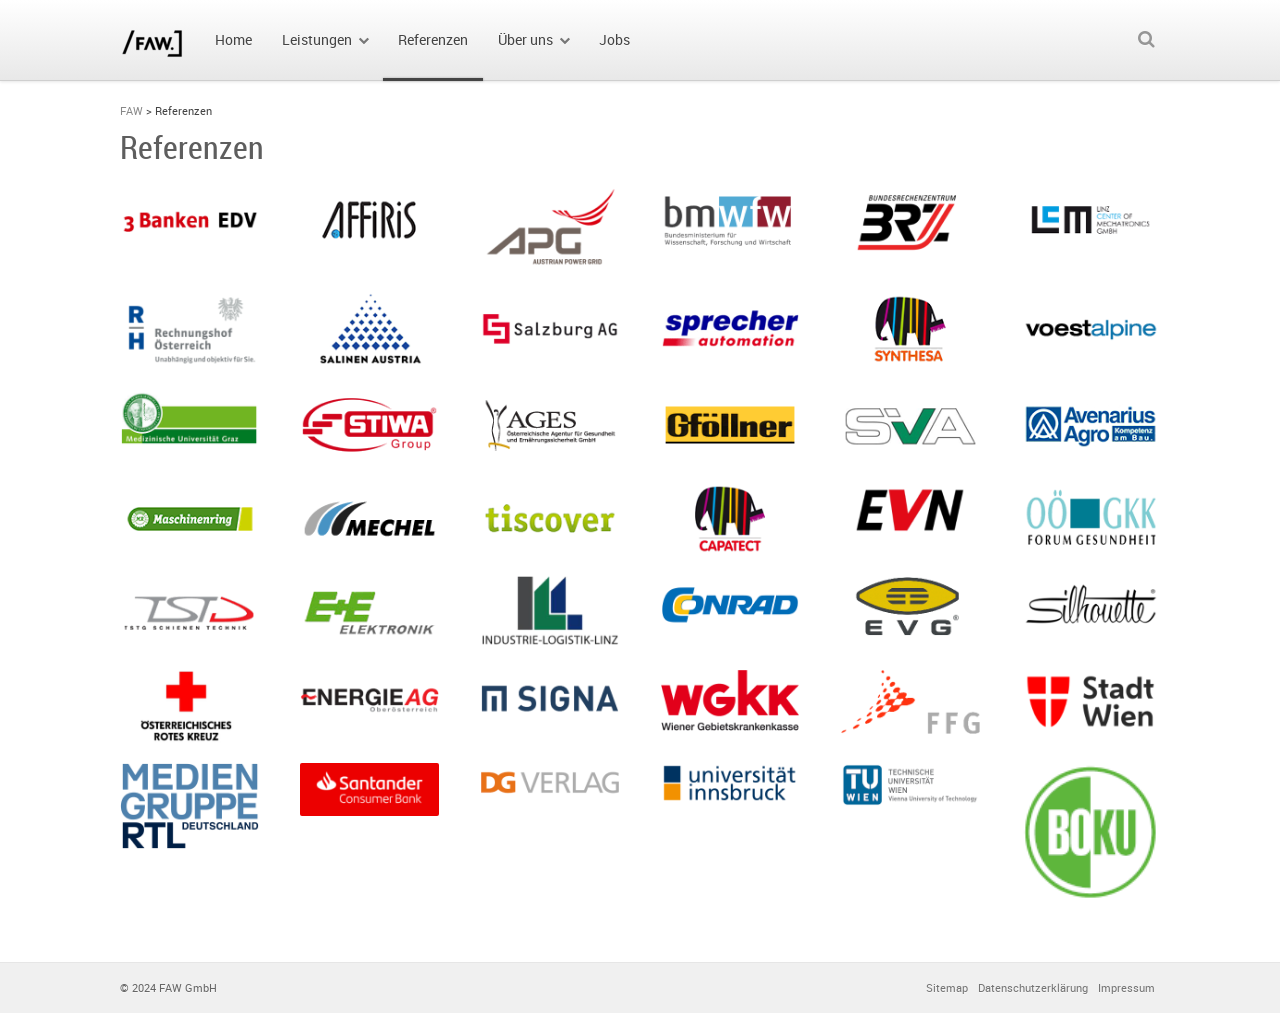
<file: referenzen/index.html>
<!DOCTYPE html>
<!--[if IE 8]><html class="ie8" lang="de"> <![endif]--><!--[if !(IE 8)]><!--><html lang="de"><!--<![endif]--><head><script>window.FAW_STATIC_ROOT=new URL("../index.html",location.href).href.replace(/index\.html$/, "");</script><meta charset="utf-8"/><meta content="width=device-width,initial-scale=1,minimum-scale=1,maximum-scale=1,user-scalable=0" name="viewport"/><title>Referenzen ‹ FAW</title><link href="../wp-content/uploads/siteground-optimizer-assets/siteground-optimizer-combined-css-4af27351afa7b3cb17ff47c2af9dce67.css" id="siteground-optimizer-combined-css-4af27351afa7b3cb17ff47c2af9dce67" media="all" rel="stylesheet"/><link href="" rel="shortcut icon"/> <!--[if lt IE 9]> <script src="https://www.faw.at/wp-content/themes/souffle/js/html5.js"></script> <![endif]--><meta content="max-image-preview:large" name="robots"/> <style id="wp-img-auto-sizes-contain-inline-css"> img:is([sizes=auto i],[sizes^="auto," i]){contain-intrinsic-size:3000px 1500px}
/*# sourceURL=wp-img-auto-sizes-contain-inline-css */ </style> <style id="wp-block-library-inline-css"> :root{--wp-block-synced-color:#7a00df;--wp-block-synced-color--rgb:122,0,223;--wp-bound-block-color:var(--wp-block-synced-color);--wp-editor-canvas-background:#ddd;--wp-admin-theme-color:#007cba;--wp-admin-theme-color--rgb:0,124,186;--wp-admin-theme-color-darker-10:#006ba1;--wp-admin-theme-color-darker-10--rgb:0,107,160.5;--wp-admin-theme-color-darker-20:#005a87;--wp-admin-theme-color-darker-20--rgb:0,90,135;--wp-admin-border-width-focus:2px}@media (min-resolution:192dpi){:root{--wp-admin-border-width-focus:1.5px}}.wp-element-button{cursor:pointer}:root .has-very-light-gray-background-color{background-color:#eee}:root .has-very-dark-gray-background-color{background-color:#313131}:root .has-very-light-gray-color{color:#eee}:root .has-very-dark-gray-color{color:#313131}:root .has-vivid-green-cyan-to-vivid-cyan-blue-gradient-background{background:linear-gradient(135deg,#00d084,#0693e3)}:root .has-purple-crush-gradient-background{background:linear-gradient(135deg,#34e2e4,#4721fb 50%,#ab1dfe)}:root .has-hazy-dawn-gradient-background{background:linear-gradient(135deg,#faaca8,#dad0ec)}:root .has-subdued-olive-gradient-background{background:linear-gradient(135deg,#fafae1,#67a671)}:root .has-atomic-cream-gradient-background{background:linear-gradient(135deg,#fdd79a,#004a59)}:root .has-nightshade-gradient-background{background:linear-gradient(135deg,#330968,#31cdcf)}:root .has-midnight-gradient-background{background:linear-gradient(135deg,#020381,#2874fc)}:root{--wp--preset--font-size--normal:16px;--wp--preset--font-size--huge:42px}.has-regular-font-size{font-size:1em}.has-larger-font-size{font-size:2.625em}.has-normal-font-size{font-size:var(--wp--preset--font-size--normal)}.has-huge-font-size{font-size:var(--wp--preset--font-size--huge)}:root .has-text-align-center{text-align:center}:root .has-text-align-left{text-align:left}:root .has-text-align-right{text-align:right}.has-fit-text{white-space:nowrap!important}#end-resizable-editor-section{display:none}.aligncenter{clear:both}.items-justified-left{justify-content:flex-start}.items-justified-center{justify-content:center}.items-justified-right{justify-content:flex-end}.items-justified-space-between{justify-content:space-between}.screen-reader-text{word-wrap:normal!important;border:0;clip-path:inset(50%);height:1px;margin:-1px;overflow:hidden;padding:0;position:absolute;width:1px;word-break:normal!important}.screen-reader-text:focus{background-color:#ddd;clip-path:none;color:#444;display:block;font-size:1em;height:auto;left:5px;line-height:normal;padding:15px 23px 14px;text-decoration:none;top:5px;width:auto;z-index:100000}html :where(.has-border-color){border-style:solid}html :where([style^=border-color],[style*=";border-color"],[style*="; border-color"]){border-style:solid}html :where([style^=border-top-color],[style*=";border-top-color"],[style*="; border-top-color"]){border-top-style:solid}html :where([style^=border-right-color],[style*=";border-right-color"],[style*="; border-right-color"]){border-right-style:solid}html :where([style^=border-bottom-color],[style*=";border-bottom-color"],[style*="; border-bottom-color"]){border-bottom-style:solid}html :where([style^=border-left-color],[style*=";border-left-color"],[style*="; border-left-color"]){border-left-style:solid}html :where([style^=border-width],[style*=";border-width"],[style*="; border-width"]){border-style:solid}html :where([style^=border-top-width],[style*=";border-top-width"],[style*="; border-top-width"]){border-top-style:solid}html :where([style^=border-right-width],[style*=";border-right-width"],[style*="; border-right-width"]){border-right-style:solid}html :where([style^=border-bottom-width],[style*=";border-bottom-width"],[style*="; border-bottom-width"]){border-bottom-style:solid}html :where([style^=border-left-width],[style*=";border-left-width"],[style*="; border-left-width"]){border-left-style:solid}html :where(img[class*=wp-image-]){height:auto;max-width:100%}:where(figure){margin:0 0 1em}html :where(.is-position-sticky){--wp-admin--admin-bar--position-offset:var(--wp-admin--admin-bar--height,0px)}@media screen and (max-width:600px){html :where(.is-position-sticky){--wp-admin--admin-bar--position-offset:0px}}
/*# sourceURL=/wp-includes/css/dist/block-library/common.min.css */ </style> <style id="classic-theme-styles-inline-css"> /*! This file is auto-generated */
.wp-block-button__link{color:#fff;background-color:#32373c;border-radius:9999px;box-shadow:none;text-decoration:none;padding:calc(.667em + 2px) calc(1.333em + 2px);font-size:1.125em}.wp-block-file__button{background:#32373c;color:#fff;text-decoration:none}
/*# sourceURL=/wp-includes/css/classic-themes.min.css */ </style> <style id="global-styles-inline-css"> :root{--wp--preset--aspect-ratio--square: 1;--wp--preset--aspect-ratio--4-3: 4/3;--wp--preset--aspect-ratio--3-4: 3/4;--wp--preset--aspect-ratio--3-2: 3/2;--wp--preset--aspect-ratio--2-3: 2/3;--wp--preset--aspect-ratio--16-9: 16/9;--wp--preset--aspect-ratio--9-16: 9/16;--wp--preset--color--black: #000000;--wp--preset--color--cyan-bluish-gray: #abb8c3;--wp--preset--color--white: #ffffff;--wp--preset--color--pale-pink: #f78da7;--wp--preset--color--vivid-red: #cf2e2e;--wp--preset--color--luminous-vivid-orange: #ff6900;--wp--preset--color--luminous-vivid-amber: #fcb900;--wp--preset--color--light-green-cyan: #7bdcb5;--wp--preset--color--vivid-green-cyan: #00d084;--wp--preset--color--pale-cyan-blue: #8ed1fc;--wp--preset--color--vivid-cyan-blue: #0693e3;--wp--preset--color--vivid-purple: #9b51e0;--wp--preset--gradient--vivid-cyan-blue-to-vivid-purple: linear-gradient(135deg,rgb(6,147,227) 0%,rgb(155,81,224) 100%);--wp--preset--gradient--light-green-cyan-to-vivid-green-cyan: linear-gradient(135deg,rgb(122,220,180) 0%,rgb(0,208,130) 100%);--wp--preset--gradient--luminous-vivid-amber-to-luminous-vivid-orange: linear-gradient(135deg,rgb(252,185,0) 0%,rgb(255,105,0) 100%);--wp--preset--gradient--luminous-vivid-orange-to-vivid-red: linear-gradient(135deg,rgb(255,105,0) 0%,rgb(207,46,46) 100%);--wp--preset--gradient--very-light-gray-to-cyan-bluish-gray: linear-gradient(135deg,rgb(238,238,238) 0%,rgb(169,184,195) 100%);--wp--preset--gradient--cool-to-warm-spectrum: linear-gradient(135deg,rgb(74,234,220) 0%,rgb(151,120,209) 20%,rgb(207,42,186) 40%,rgb(238,44,130) 60%,rgb(251,105,98) 80%,rgb(254,248,76) 100%);--wp--preset--gradient--blush-light-purple: linear-gradient(135deg,rgb(255,206,236) 0%,rgb(152,150,240) 100%);--wp--preset--gradient--blush-bordeaux: linear-gradient(135deg,rgb(254,205,165) 0%,rgb(254,45,45) 50%,rgb(107,0,62) 100%);--wp--preset--gradient--luminous-dusk: linear-gradient(135deg,rgb(255,203,112) 0%,rgb(199,81,192) 50%,rgb(65,88,208) 100%);--wp--preset--gradient--pale-ocean: linear-gradient(135deg,rgb(255,245,203) 0%,rgb(182,227,212) 50%,rgb(51,167,181) 100%);--wp--preset--gradient--electric-grass: linear-gradient(135deg,rgb(202,248,128) 0%,rgb(113,206,126) 100%);--wp--preset--gradient--midnight: linear-gradient(135deg,rgb(2,3,129) 0%,rgb(40,116,252) 100%);--wp--preset--font-size--small: 13px;--wp--preset--font-size--medium: 20px;--wp--preset--font-size--large: 36px;--wp--preset--font-size--x-large: 42px;--wp--preset--spacing--20: 0.44rem;--wp--preset--spacing--30: 0.67rem;--wp--preset--spacing--40: 1rem;--wp--preset--spacing--50: 1.5rem;--wp--preset--spacing--60: 2.25rem;--wp--preset--spacing--70: 3.38rem;--wp--preset--spacing--80: 5.06rem;--wp--preset--shadow--natural: 6px 6px 9px rgba(0, 0, 0, 0.2);--wp--preset--shadow--deep: 12px 12px 50px rgba(0, 0, 0, 0.4);--wp--preset--shadow--sharp: 6px 6px 0px rgba(0, 0, 0, 0.2);--wp--preset--shadow--outlined: 6px 6px 0px -3px rgb(255, 255, 255), 6px 6px rgb(0, 0, 0);--wp--preset--shadow--crisp: 6px 6px 0px rgb(0, 0, 0);}.wp-block-button{--wp--preset--dimension--25: 25%;--wp--preset--dimension--50: 50%;--wp--preset--dimension--75: 75%;--wp--preset--dimension--100: 100%;}:where(body) { margin: 0; }:where(.is-layout-flex){gap: 0.5em;}:where(.is-layout-grid){gap: 0.5em;}body .is-layout-flex{display: flex;}.is-layout-flex{flex-wrap: wrap;align-items: center;}.is-layout-flex > :is(*, div){margin: 0;}body .is-layout-grid{display: grid;}.is-layout-grid > :is(*, div){margin: 0;}body{padding-top: 0px;padding-right: 0px;padding-bottom: 0px;padding-left: 0px;}:root :where(.wp-element-button, .wp-block-button__link){background-color: #32373c;border-width: 0;color: #fff;font-family: inherit;font-size: inherit;font-style: inherit;font-weight: inherit;letter-spacing: inherit;line-height: inherit;padding-top: calc(0.667em + 2px);padding-right: calc(1.333em + 2px);padding-bottom: calc(0.667em + 2px);padding-left: calc(1.333em + 2px);text-decoration: none;text-transform: inherit;}.has-black-color{color: var(--wp--preset--color--black) !important;}.has-cyan-bluish-gray-color{color: var(--wp--preset--color--cyan-bluish-gray) !important;}.has-white-color{color: var(--wp--preset--color--white) !important;}.has-pale-pink-color{color: var(--wp--preset--color--pale-pink) !important;}.has-vivid-red-color{color: var(--wp--preset--color--vivid-red) !important;}.has-luminous-vivid-orange-color{color: var(--wp--preset--color--luminous-vivid-orange) !important;}.has-luminous-vivid-amber-color{color: var(--wp--preset--color--luminous-vivid-amber) !important;}.has-light-green-cyan-color{color: var(--wp--preset--color--light-green-cyan) !important;}.has-vivid-green-cyan-color{color: var(--wp--preset--color--vivid-green-cyan) !important;}.has-pale-cyan-blue-color{color: var(--wp--preset--color--pale-cyan-blue) !important;}.has-vivid-cyan-blue-color{color: var(--wp--preset--color--vivid-cyan-blue) !important;}.has-vivid-purple-color{color: var(--wp--preset--color--vivid-purple) !important;}.has-black-background-color{background-color: var(--wp--preset--color--black) !important;}.has-cyan-bluish-gray-background-color{background-color: var(--wp--preset--color--cyan-bluish-gray) !important;}.has-white-background-color{background-color: var(--wp--preset--color--white) !important;}.has-pale-pink-background-color{background-color: var(--wp--preset--color--pale-pink) !important;}.has-vivid-red-background-color{background-color: var(--wp--preset--color--vivid-red) !important;}.has-luminous-vivid-orange-background-color{background-color: var(--wp--preset--color--luminous-vivid-orange) !important;}.has-luminous-vivid-amber-background-color{background-color: var(--wp--preset--color--luminous-vivid-amber) !important;}.has-light-green-cyan-background-color{background-color: var(--wp--preset--color--light-green-cyan) !important;}.has-vivid-green-cyan-background-color{background-color: var(--wp--preset--color--vivid-green-cyan) !important;}.has-pale-cyan-blue-background-color{background-color: var(--wp--preset--color--pale-cyan-blue) !important;}.has-vivid-cyan-blue-background-color{background-color: var(--wp--preset--color--vivid-cyan-blue) !important;}.has-vivid-purple-background-color{background-color: var(--wp--preset--color--vivid-purple) !important;}.has-black-border-color{border-color: var(--wp--preset--color--black) !important;}.has-cyan-bluish-gray-border-color{border-color: var(--wp--preset--color--cyan-bluish-gray) !important;}.has-white-border-color{border-color: var(--wp--preset--color--white) !important;}.has-pale-pink-border-color{border-color: var(--wp--preset--color--pale-pink) !important;}.has-vivid-red-border-color{border-color: var(--wp--preset--color--vivid-red) !important;}.has-luminous-vivid-orange-border-color{border-color: var(--wp--preset--color--luminous-vivid-orange) !important;}.has-luminous-vivid-amber-border-color{border-color: var(--wp--preset--color--luminous-vivid-amber) !important;}.has-light-green-cyan-border-color{border-color: var(--wp--preset--color--light-green-cyan) !important;}.has-vivid-green-cyan-border-color{border-color: var(--wp--preset--color--vivid-green-cyan) !important;}.has-pale-cyan-blue-border-color{border-color: var(--wp--preset--color--pale-cyan-blue) !important;}.has-vivid-cyan-blue-border-color{border-color: var(--wp--preset--color--vivid-cyan-blue) !important;}.has-vivid-purple-border-color{border-color: var(--wp--preset--color--vivid-purple) !important;}.has-vivid-cyan-blue-to-vivid-purple-gradient-background{background: var(--wp--preset--gradient--vivid-cyan-blue-to-vivid-purple) !important;}.has-light-green-cyan-to-vivid-green-cyan-gradient-background{background: var(--wp--preset--gradient--light-green-cyan-to-vivid-green-cyan) !important;}.has-luminous-vivid-amber-to-luminous-vivid-orange-gradient-background{background: var(--wp--preset--gradient--luminous-vivid-amber-to-luminous-vivid-orange) !important;}.has-luminous-vivid-orange-to-vivid-red-gradient-background{background: var(--wp--preset--gradient--luminous-vivid-orange-to-vivid-red) !important;}.has-very-light-gray-to-cyan-bluish-gray-gradient-background{background: var(--wp--preset--gradient--very-light-gray-to-cyan-bluish-gray) !important;}.has-cool-to-warm-spectrum-gradient-background{background: var(--wp--preset--gradient--cool-to-warm-spectrum) !important;}.has-blush-light-purple-gradient-background{background: var(--wp--preset--gradient--blush-light-purple) !important;}.has-blush-bordeaux-gradient-background{background: var(--wp--preset--gradient--blush-bordeaux) !important;}.has-luminous-dusk-gradient-background{background: var(--wp--preset--gradient--luminous-dusk) !important;}.has-pale-ocean-gradient-background{background: var(--wp--preset--gradient--pale-ocean) !important;}.has-electric-grass-gradient-background{background: var(--wp--preset--gradient--electric-grass) !important;}.has-midnight-gradient-background{background: var(--wp--preset--gradient--midnight) !important;}.has-small-font-size{font-size: var(--wp--preset--font-size--small) !important;}.has-medium-font-size{font-size: var(--wp--preset--font-size--medium) !important;}.has-large-font-size{font-size: var(--wp--preset--font-size--large) !important;}.has-x-large-font-size{font-size: var(--wp--preset--font-size--x-large) !important;}
/*# sourceURL=global-styles-inline-css */ </style> <script id="jquery-core-js" src="../wp-includes/js/jquery/jquery.min.js"></script> <link href="index.html" rel="canonical"/><link href="../wp-content/uploads/2024/10/cropped-faw_logo_black_rgb-ai-app-32x32.png" rel="icon" sizes="32x32"/><link href="../wp-content/uploads/2024/10/cropped-faw_logo_black_rgb-ai-app-192x192.png" rel="icon" sizes="192x192"/><link href="../wp-content/uploads/2024/10/cropped-faw_logo_black_rgb-ai-app-180x180.png" rel="apple-touch-icon"/><meta content="../wp-content/uploads/2024/10/cropped-faw_logo_black_rgb-ai-app-270x270.png" name="msapplication-TileImage"/> <script> window._tpt			??= {};
 window.SR7			??= {};
 _tpt.R				??= {};
 _tpt.R.fonts		??= {};
 _tpt.R.fonts.customFonts??= {};
 SR7.devMode			=  false;
 SR7.F 				??= {};
 SR7.G				??= {};
 SR7.LIB				??= {};
 SR7.E				??= {};
 SR7.E.gAddons		??= {};
 SR7.E.php 			??= {};
 SR7.E.nonce			= '99fe5c41d1';
 
 
 SR7.E.slug_path		= 'revslider/revslider.php';
 SR7.E.slug			= 'revslider';
 SR7.E.plugin_url	= window.FAW_STATIC_ROOT+"wp-content/plugins/revslider/";
 SR7.E.wp_plugin_url = window.FAW_STATIC_ROOT+"wp-content/plugins/";
 SR7.E.revision		= '6.7.51';
 SR7.E.fontBaseUrl	= '';
 SR7.G.breakPoints 	= [1240,1024,778,480];
 SR7.G.fSUVW 		= false;
 SR7.E.modules 		= ['module','page','slide','layer','draw','animate','srtools','canvas','defaults','carousel','navigation','media','modifiers','migration'];
 SR7.E.libs 			= ['WEBGL'];
 SR7.E.css 			= ['csslp','cssbtns','cssfilters','cssnav','cssmedia'];
 SR7.E.resources		= {};
 SR7.E.ytnc			= false;
 SR7.JSON			??= {};
/*! Slider Revolution 7.0 - Page Processor */
!function(){"use strict";window.SR7??={},window._tpt??={},SR7.version="Slider Revolution 6.7.40",_tpt.getMobileZoom=()=>_tpt.is_mobile?document.documentElement.clientWidth/window.innerWidth:1,_tpt.getWinDim=function(t){_tpt.screenHeightWithUrlBar??=window.innerHeight;let e=SR7.F?.modal?.visible&&SR7.M[SR7.F.module.getIdByAlias(SR7.F.modal.requested)];_tpt.scrollBar=window.innerWidth!==document.documentElement.clientWidth||e&&window.innerWidth!==e.c.module.clientWidth,_tpt.winW=_tpt.getMobileZoom()*window.innerWidth-(_tpt.scrollBar||"prepare"==t?_tpt.scrollBarW??_tpt.mesureScrollBar():0),_tpt.winH=_tpt.getMobileZoom()*window.innerHeight,_tpt.winWAll=document.documentElement.clientWidth},_tpt.getResponsiveLevel=function(t,e){return SR7.G.fSUVW?_tpt.closestGE(t,window.innerWidth):_tpt.closestGE(t,_tpt.winWAll)},_tpt.mesureScrollBar=function(){let t=document.createElement("div");return t.className="RSscrollbar-measure",t.style.width="100px",t.style.height="100px",t.style.overflow="scroll",t.style.position="absolute",t.style.top="-9999px",document.body.appendChild(t),_tpt.scrollBarW=t.offsetWidth-t.clientWidth,document.body.removeChild(t),_tpt.scrollBarW},_tpt.loadCSS=async function(t,e,s){return s?_tpt.R.fonts.required[e].status=1:(_tpt.R[e]??={},_tpt.R[e].status=1),new Promise((i,n)=>{if(_tpt.isStylesheetLoaded(t))s?_tpt.R.fonts.required[e].status=2:_tpt.R[e].status=2,i();else{const o=document.createElement("link");o.rel="stylesheet";let l="text",r="css";o["type"]=l+"/"+r,o.href=t,o.onload=()=>{s?_tpt.R.fonts.required[e].status=2:_tpt.R[e].status=2,i()},o.onerror=()=>{s?_tpt.R.fonts.required[e].status=3:_tpt.R[e].status=3,n(new Error(`Failed to load CSS: ${t}`))},document.head.appendChild(o)}})},_tpt.addContainer=function(t){const{tag:e="div",id:s,class:i,datas:n,textContent:o,iHTML:l}=t,r=document.createElement(e);if(s&&""!==s&&(r.id=s),i&&""!==i&&(r.className=i),n)for(const[t,e]of Object.entries(n))"style"==t?r.style.cssText=e:r.setAttribute(`data-${t}`,e);return o&&(r.textContent=o),l&&(r.innerHTML=l),r},_tpt.collector=function(){return{fragment:new DocumentFragment,add(t){var e=_tpt.addContainer(t);return this.fragment.appendChild(e),e},append(t){t.appendChild(this.fragment)}}},_tpt.isStylesheetLoaded=function(t){let e=t.split("?")[0];return Array.from(document.querySelectorAll('link[rel="stylesheet"], link[rel="preload"]')).some(t=>t.href.split("?")[0]===e)},_tpt.preloader={requests:new Map,preloaderTemplates:new Map,show:function(t,e){if(!e||!t)return;const{type:s,color:i}=e;if(s<0||"off"==s)return;const n=`preloader_${s}`;let o=this.preloaderTemplates.get(n);o||(o=this.build(s,i),this.preloaderTemplates.set(n,o)),this.requests.has(t)||this.requests.set(t,{count:0});const l=this.requests.get(t);clearTimeout(l.timer),l.count++,1===l.count&&(l.timer=setTimeout(()=>{l.preloaderClone=o.cloneNode(!0),l.anim&&l.anim.kill(),void 0!==_tpt.gsap?l.anim=_tpt.gsap.fromTo(l.preloaderClone,1,{opacity:0},{opacity:1}):l.preloaderClone.classList.add("sr7-fade-in"),t.appendChild(l.preloaderClone)},150))},hide:function(t){if(!this.requests.has(t))return;const e=this.requests.get(t);e.count--,e.count<0&&(e.count=0),e.anim&&e.anim.kill(),0===e.count&&(clearTimeout(e.timer),e.preloaderClone&&(e.preloaderClone.classList.remove("sr7-fade-in"),e.anim=_tpt.gsap.to(e.preloaderClone,.3,{opacity:0,onComplete:function(){e.preloaderClone.remove()}})))},state:function(t){if(!this.requests.has(t))return!1;return this.requests.get(t).count>0},build:(t,e="#ffffff",s="")=>{if(t<0||"off"===t)return null;const i=parseInt(t);if(t="prlt"+i,isNaN(i))return null;if(_tpt.loadCSS(SR7.E.plugin_url+"public/css/preloaders/t"+i+".css","preloader_"+t),isNaN(i)||i<6){const n=`background-color:${e}`,o=1===i||2==i?n:"",l=3===i||4==i?n:"",r=_tpt.collector();["dot1","dot2","bounce1","bounce2","bounce3"].forEach(t=>r.add({tag:"div",class:t,datas:{style:l}}));const d=_tpt.addContainer({tag:"sr7-prl",class:`${t} ${s}`,datas:{style:o}});return r.append(d),d}{let n={};if(7===i){let t;e.startsWith("#")?(t=e.replace("#",""),t=`rgba(${parseInt(t.substring(0,2),16)}, ${parseInt(t.substring(2,4),16)}, ${parseInt(t.substring(4,6),16)}, `):e.startsWith("rgb")&&(t=e.slice(e.indexOf("(")+1,e.lastIndexOf(")")).split(",").map(t=>t.trim()),t=`rgba(${t[0]}, ${t[1]}, ${t[2]}, `),t&&(n.style=`border-top-color: ${t}0.65); border-bottom-color: ${t}0.15); border-left-color: ${t}0.65); border-right-color: ${t}0.15)`)}else 12===i&&(n.style=`background:${e}`);const o=[10,0,4,2,5,9,0,4,4,2][i-6],l=_tpt.collector(),r=l.add({tag:"div",class:"sr7-prl-inner",datas:n});Array.from({length:o}).forEach(()=>r.appendChild(l.add({tag:"span",datas:{style:`background:${e}`}})));const d=_tpt.addContainer({tag:"sr7-prl",class:`${t} ${s}`});return l.append(d),d}}},SR7.preLoader={show:(t,e)=>{"off"!==(SR7.M[t]?.settings?.pLoader?.type??"off")&&_tpt.preloader.show(e||SR7.M[t].c.module,SR7.M[t]?.settings?.pLoader??{color:"#fff",type:10})},hide:(t,e)=>{"off"!==(SR7.M[t]?.settings?.pLoader?.type??"off")&&_tpt.preloader.hide(e||SR7.M[t].c.module)},state:(t,e)=>_tpt.preloader.state(e||SR7.M[t].c.module)},_tpt.prepareModuleHeight=function(t){window.SR7.M??={},window.SR7.M[t.id]??={},"ignore"==t.googleFont&&(SR7.E.ignoreGoogleFont=!0);let e=window.SR7.M[t.id];if(null==_tpt.scrollBarW&&_tpt.mesureScrollBar(),e.c??={},e.states??={},e.settings??={},e.settings.size??={},t.fixed&&(e.settings.fixed=!0),e.c.module=document.querySelector("sr7-module#"+t.id),e.c.adjuster=e.c.module.getElementsByTagName("sr7-adjuster")[0],e.c.content=e.c.module.getElementsByTagName("sr7-content")[0],"carousel"==t.type&&(e.c.carousel=e.c.content.getElementsByTagName("sr7-carousel")[0]),null==e.c.module||null==e.c.module)return;t.plType&&t.plColor&&(e.settings.pLoader={type:t.plType,color:t.plColor}),void 0===t.plType||"off"===t.plType||SR7.preLoader.state(t.id)&&SR7.preLoader.state(t.id,e.c.module)||SR7.preLoader.show(t.id,e.c.module),_tpt.winW||_tpt.getWinDim("prepare"),_tpt.getWinDim();let s=""+e.c.module.dataset?.modal;"modal"==s||"true"==s||"undefined"!==s&&"false"!==s||(e.settings.size.fullWidth=t.size.fullWidth,e.LEV??=_tpt.getResponsiveLevel(window.SR7.G.breakPoints,t.id),t.vpt=_tpt.fillArray(t.vpt,5),e.settings.vPort=t.vpt[e.LEV],void 0!==t.el&&"720"==t.el[4]&&t.gh[4]!==t.el[4]&&"960"==t.el[3]&&t.gh[3]!==t.el[3]&&"768"==t.el[2]&&t.gh[2]!==t.el[2]&&delete t.el,e.settings.size.height=null==t.el||null==t.el[e.LEV]||0==t.el[e.LEV]||"auto"==t.el[e.LEV]?_tpt.fillArray(t.gh,5,-1):_tpt.fillArray(t.el,5,-1),e.settings.size.width=_tpt.fillArray(t.gw,5,-1),e.settings.size.minHeight=_tpt.fillArray(t.mh??[0],5,-1),e.cacheSize={fullWidth:e.settings.size?.fullWidth,fullHeight:e.settings.size?.fullHeight},void 0!==t.off&&(t.off?.t&&(e.settings.size.m??={})&&(e.settings.size.m.t=t.off.t),t.off?.b&&(e.settings.size.m??={})&&(e.settings.size.m.b=t.off.b),t.off?.l&&(e.settings.size.p??={})&&(e.settings.size.p.l=t.off.l),t.off?.r&&(e.settings.size.p??={})&&(e.settings.size.p.r=t.off.r),e.offsetPrepared=!0),_tpt.updatePMHeight(t.id,t,!0))},_tpt.updatePMHeight=(t,e,s)=>{let i=SR7.M[t];var n=i.settings.size.fullWidth?_tpt.winW:i.c.module.parentNode.offsetWidth;n=0===n||isNaN(n)?_tpt.winW:n;let o=i.settings.size.width[i.LEV]||i.settings.size.width[i.LEV++]||i.settings.size.width[i.LEV--]||n,l=i.settings.size.height[i.LEV]||i.settings.size.height[i.LEV++]||i.settings.size.height[i.LEV--]||0,r=i.settings.size.minHeight[i.LEV]||i.settings.size.minHeight[i.LEV++]||i.settings.size.minHeight[i.LEV--]||0;if(l="auto"==l?0:l,l=parseInt(l),"carousel"!==e.type&&(n-=parseInt(e.onw??0)||0),i.MP=!i.settings.size.fullWidth&&n<o||_tpt.winW<o?Math.min(1,n/o):1,e.size.fullScreen||e.size.fullHeight){let t=parseInt(e.fho)||0,s=(""+e.fho).indexOf("%")>-1;e.newh=_tpt.winH-(s?_tpt.winH*t/100:t)}else e.newh=i.MP*Math.max(l,r);if(e.newh+=(parseInt(e.onh??0)||0)+(parseInt(e.carousel?.pt)||0)+(parseInt(e.carousel?.pb)||0),void 0!==e.slideduration&&(e.newh=Math.max(e.newh,parseInt(e.slideduration)/3)),e.shdw&&_tpt.buildShadow(e.id,e),i.c.adjuster.style.height=e.newh+"px",i.c.module.style.height=e.newh+"px",i.c.content.style.height=e.newh+"px",i.states.heightPrepared=!0,i.dims??={},i.dims.moduleRect=i.c.module.getBoundingClientRect(),i.c.content.style.left="-"+i.dims.moduleRect.left+"px",!i.settings.size.fullWidth)return s&&requestAnimationFrame(()=>{n!==i.c.module.parentNode.offsetWidth&&_tpt.updatePMHeight(e.id,e)}),void _tpt.bgStyle(e.id,e,window.innerWidth==_tpt.winW,!0);_tpt.bgStyle(e.id,e,window.innerWidth==_tpt.winW,!0),requestAnimationFrame(function(){s&&requestAnimationFrame(()=>{n!==i.c.module.parentNode.offsetWidth&&_tpt.updatePMHeight(e.id,e)})}),i.earlyResizerFunction||(i.earlyResizerFunction=function(){requestAnimationFrame(function(){_tpt.getWinDim(),_tpt.moduleDefaults(e.id,e),_tpt.updateSlideBg(t,!0)})},window.addEventListener("resize",i.earlyResizerFunction))},_tpt.buildShadow=function(t,e){let s=SR7.M[t];null==s.c.shadow&&(s.c.shadow=document.createElement("sr7-module-shadow"),s.c.shadow.classList.add("sr7-shdw-"+e.shdw),s.c.content.appendChild(s.c.shadow))},_tpt.bgStyle=async(t,e,s,i,n)=>{const o=SR7.M[t];if((e=e??o.settings).fixed&&!o.c.module.classList.contains("sr7-top-fixed")&&(o.c.module.classList.add("sr7-top-fixed"),o.c.module.style.position="fixed",o.c.module.style.width="100%",o.c.module.style.top="0px",o.c.module.style.left="0px",o.c.module.style.pointerEvents="none",o.c.module.style.zIndex=5e3,o.c.content.style.pointerEvents="none"),null==o.c.bgcanvas){let t=document.createElement("sr7-module-bg"),l=!1;if("string"==typeof e?.bg?.color&&e?.bg?.color.includes("{"))if(_tpt.gradient&&_tpt.gsap)e.bg.color=_tpt.gradient.convert(e.bg.color);else try{let t=JSON.parse(e.bg.color);(t?.orig||t?.string)&&(e.bg.color=JSON.parse(e.bg.color))}catch(t){return}let r="string"==typeof e?.bg?.color?e?.bg?.color||"transparent":e?.bg?.color?.string??e?.bg?.color?.orig??e?.bg?.color?.color??"transparent";if(t.style["background"+(String(r).includes("grad")?"":"Color")]=r,("transparent"!==r||n)&&(l=!0),o.offsetPrepared&&(t.style.visibility="hidden"),e?.bg?.image?.src&&(t.style.backgroundImage=`url(${e?.bg?.image.src})`,t.style.backgroundSize=""==(e.bg.image?.size??"")?"cover":e.bg.image.size,t.style.backgroundPosition=e.bg.image.position,t.style.backgroundRepeat=""==e.bg.image.repeat||null==e.bg.image.repeat?"no-repeat":e.bg.image.repeat,l=!0),!l)return;o.c.bgcanvas=t,e.size.fullWidth?t.style.width=_tpt.winW-(s&&_tpt.winH<document.body.offsetHeight?_tpt.scrollBarW:0)+"px":i&&(t.style.width=o.c.module.offsetWidth+"px"),e.sbt?.use?o.c.content.appendChild(o.c.bgcanvas):o.c.module.appendChild(o.c.bgcanvas)}o.c.bgcanvas.style.height=void 0!==e.newh?e.newh+"px":("carousel"==e.type?o.dims.module.h:o.dims.content.h)+"px",o.c.bgcanvas.style.left=!s&&e.sbt?.use||o.c.bgcanvas.closest("SR7-CONTENT")?"0px":"-"+(o?.dims?.moduleRect?.left??0)+"px"},_tpt.updateSlideBg=function(t,e){const s=SR7.M[t];let i=s.settings;s?.c?.bgcanvas&&(i.size.fullWidth?s.c.bgcanvas.style.width=_tpt.winW-(e&&_tpt.winH<document.body.offsetHeight?_tpt.scrollBarW:0)+"px":preparing&&(s.c.bgcanvas.style.width=s.c.module.offsetWidth+"px"))},_tpt.moduleDefaults=(t,e)=>{let s=SR7.M[t];null!=s&&null!=s.c&&null!=s.c.module&&(s.dims??={},s.dims.moduleRect=s.c.module.getBoundingClientRect(),s.c.content.style.left="-"+s.dims.moduleRect.left+"px",s.c.content.style.width=_tpt.winW-_tpt.scrollBarW+"px","carousel"==e.type&&(s.c.module.style.overflow="visible"),_tpt.bgStyle(t,e,window.innerWidth==_tpt.winW))},_tpt.getOffset=t=>{var e=t.getBoundingClientRect(),s=window.pageXOffset||document.documentElement.scrollLeft,i=window.pageYOffset||document.documentElement.scrollTop;return{top:e.top+i,left:e.left+s}},_tpt.fillArray=function(t,e){let s,i;t=Array.isArray(t)?t:[t];let n=Array(e),o=t.length;for(i=0;i<t.length;i++)n[i+(e-o)]=t[i],null==s&&"#"!==t[i]&&(s=t[i]);for(let t=0;t<e;t++)void 0!==n[t]&&"#"!=n[t]||(n[t]=s),s=n[t];return n},_tpt.closestGE=function(t,e){let s=Number.MAX_VALUE,i=-1;for(let n=0;n<t.length;n++)t[n]-1>=e&&t[n]-1-e<s&&(s=t[n]-1-e,i=n);return++i}}();</script><script defer="" src="../assets/static.js"></script></head><body class="wp-singular page-template-default page page-id-2782 wp-theme-souffle single-author scroll-to-top wide singular header-full-width wp38 mega-menu-enabled"><div class="wrapper clearfix"><div class="clearfix empty" id="top-bar"></div><header id="branding" role="banner"><div class="inner clearfix"> <a class="home-link site-title" href="../index.html" rel="home" title="FAW"> <img alt="FAW" height="30" src="../wp-content/uploads/2021/03/logo-faw-small1.png" width="65"/> </a><nav id="access" role="navigation"><form action="../index.html" class="search-form" method="get" role="search"><div class="search-form-inner"> <i class="fa fa-search search-form-icon"></i><input class="search-field" name="s" placeholder="Suche" type="search" value=""/><input class="search-submit btn" type="submit" value="Suche"/></div></form><div id="responsive-menu-switcher"><a class="fa fa-bars" href="#toggle-menu"></a></div><div class="menu-main-container"><ul class="menu" id="menu-primary-menu"><li class="menu-item menu-item-type-post_type menu-item-object-page menu-item-home menu-item-6388" id="menu-item-6388"><a href="../index.html"><span>Home</span></a></li><li class="menu-item menu-item-type-post_type menu-item-object-page menu-item-has-children menu-item-with-submenu menu-item-6382" id="menu-item-6382"><a href="../leistungen/index.html"><span>Leistungen</span></a><ul class="sub-menu"><li class="menu-item menu-item-type-post_type menu-item-object-page menu-item-6384" id="menu-item-6384"><a href="../leistungen/alfresco/index.html"><span>Enterprise Content &amp; Process Management</span></a></li><li class="menu-item menu-item-type-post_type menu-item-object-page menu-item-6375" id="menu-item-6375"><a href="../leistungen/software-engineering/index.html"><span>Enterprise Software</span></a></li><li class="menu-item menu-item-type-post_type menu-item-object-page menu-item-6383" id="menu-item-6383"><a href="../leistungen/business-intelligence/index.html"><span>BI &amp; Data Warehousing</span></a></li><li class="menu-item menu-item-type-post_type menu-item-object-page menu-item-6390" id="menu-item-6390"><a href="../leistungen/index.html"><span>Alle Leistungen</span></a></li></ul></li><li class="menu-item menu-item-type-post_type menu-item-object-page current-menu-item page_item page-item-2782 current_page_item menu-item-6376" id="menu-item-6376"><a aria-current="page" href="index.html"><span>Referenzen</span></a></li><li class="menu-item menu-item-type-post_type menu-item-object-page menu-item-has-children menu-item-with-submenu menu-item-6386" id="menu-item-6386"><a href="../faw/index.html"><span>Über uns</span></a><ul class="sub-menu"><li class="menu-item menu-item-type-post_type menu-item-object-page menu-item-6387" id="menu-item-6387"><a href="../faw/kontakt/index.html"><span>Kontakt</span></a></li><li class="menu-item menu-item-type-post_type menu-item-object-page menu-item-6389" id="menu-item-6389"><a href="../faw/index.html"><span>Über uns</span></a></li><li class="menu-item menu-item-type-post_type menu-item-object-page menu-item-6378" id="menu-item-6378"><a href="../faw/management-team/index.html"><span>Management-Team</span></a></li></ul></li><li class="menu-item menu-item-type-post_type menu-item-object-page menu-item-6385" id="menu-item-6385"><a href="../jobs/index.html"><span>Jobs</span></a></li></ul></div></nav><!-- #access --></div><!-- .inner --></header><!-- #branding --><div class="hfeed clearfix" id="page"><div id="main"><section id="breadcrumbs"><div class="inner"><span property="itemListElement" typeof="ListItem"><a class="home" href="../index.html" property="item" title="Gehe zu FAW." typeof="WebPage"><span property="name">FAW</span></a><meta content="1" property="position"/></span> &gt; <span property="itemListElement" typeof="ListItem"><span class="post post-page current-item" property="name">Referenzen</span><meta content="index.html" property="url"/><meta content="2" property="position"/></span></div></section><div id="primary"><div id="content" role="main"><article class="post-2782 page type-page status-publish hentry" id="post-2782"><header class="entry-header"><div class="inner"><h1 class="entry-title">Referenzen</h1></div></header><!-- .entry-header --><div class="entry-content"><div class="inner"><div class="one-sixth"><div class="image-frame aligncenter"><a class="" href="http://www.3beg.at/" target="_blank" title="3 Banken EDV"><img alt="3 Banken EDV" decoding="async" src="../wp-content/uploads/2013/06/3Banken.png" width="150"/><div class="overlay"><i class="et et-link"></i></div></a></div></div><div class="one-sixth"><div class="image-frame aligncenter"><a class="" href="http://www.affiris.com/" target="_blank" title="AFFiRiS AG"><img alt="AFFiRiS AG" decoding="async" src="../wp-content/uploads/2013/03/affiris_150px_web.png" width="150"/><div class="overlay"><i class="et et-link"></i></div></a></div></div><div class="one-sixth"><div class="image-frame aligncenter"><a class="" href="http://www.apg.at/" target="_blank" title="APG AG"><img alt="APG AG" decoding="async" src="../wp-content/uploads/2014/04/apg_logo-150x96.png" width="150"/><div class="overlay"><i class="et et-link"></i></div></a></div></div><div class="one-sixth"><div class="image-frame aligncenter"><a class="" href="http://www.bmwfw.gv.at/" target="_blank" title="BMWFW"><img alt="BMWFW" decoding="async" src="../wp-content/uploads/2014/04/bmwfw_logo-150x79.png" width="150"/><div class="overlay"><i class="et et-link"></i></div></a></div></div><div class="one-sixth"><div class="image-frame aligncenter"><img alt="Bundesrechenzentrum" decoding="async" src="../wp-content/uploads/2014/05/brz_logo-150x82.png" width="150"/></div></div><div class="one-sixth last"><div class="image-frame aligncenter"><a class="" href="http://www.lcm.at" target="_blank" title="Linz Center of Mechatronics"><img alt="Linz Center of Mechatronics" decoding="async" src="../wp-content/uploads/2015/01/logo_lcm_grey_150_02.png" width="150"/><div class="overlay"><i class="et et-link"></i></div></a></div></div><div class="clear"></div><div class="one-sixth"><div class="image-frame aligncenter"><img alt="Österreichischer Rechnungshof" decoding="async" src="../wp-content/uploads/2022/09/rechnungshof-logo-150x83.png" width="150"/></div></div><div class="one-sixth"><div class="image-frame aligncenter"><a class="" href="http://www.salinen.com/" target="_blank" title="Salinen Austria AG"><img alt="Salinen Austria AG" decoding="async" src="../wp-content/uploads/2013/03/salinen_150px_web.png" width="150"/><div class="overlay"><i class="et et-link"></i></div></a></div></div><div class="one-sixth"><div class="image-frame aligncenter"><a class="" href="http://www.salzburg-ag.at/" target="_blank" title="Salzburg AG"><img alt="Salzburg AG" decoding="async" src="../wp-content/uploads/2014/04/salzburgag_logo-150x78.png" width="150"/><div class="overlay"><i class="et et-link"></i></div></a></div></div><div class="one-sixth"><div class="image-frame aligncenter"><a class="" href="http://www.sprecher-automation.com/" target="_blank" title="Sprecher Automation"><img alt="Sprecher Automation" decoding="async" src="../wp-content/uploads/2014/01/sprecher_150px.png" width="150"/><div class="overlay"><i class="et et-link"></i></div></a></div></div><div class="one-sixth"><div class="image-frame aligncenter"><a class="" href="http://www.synthesa.at/" target="_blank" title="Synthesa"><img alt="Synthesa" decoding="async" src="../wp-content/uploads/2013/03/synthesa_150px_web.png" width="150"/><div class="overlay"><i class="et et-link"></i></div></a></div></div><div class="one-sixth last"><div class="image-frame aligncenter"><a class="" href="http://www.voestalpine.com/" target="_blank" title="Vöstalpine"><img alt="Vöstalpine" decoding="async" src="../wp-content/uploads/2013/03/Voestalpine_150px_web.png" width="150"/><div class="overlay"><i class="et et-link"></i></div></a></div></div><div class="clear"></div><div class="one-sixth"><div class="image-frame aligncenter"><a class="" href="http://www.medunigraz.at/" target="_blank" title="Medizinische Universität Graz"><img alt="Medizinische Universität Graz" decoding="async" src="../wp-content/uploads/2015/01/meduni-graz-150x63.png" width="150"/><div class="overlay"><i class="et et-link"></i></div></a></div></div><div class="one-sixth"><div class="image-frame aligncenter"><a class="" href="http://www.stiwa.com/" target="_blank" title="STIWA Group"><img alt="STIWA Group" decoding="async" src="../wp-content/uploads/2013/03/stiwa_150px_web.png" width="150"/><div class="overlay"><i class="et et-link"></i></div></a></div></div><div class="one-sixth"><div class="image-frame aligncenter"><a class="" href="http://www.ages.at/" target="_blank" title="Ages"><img alt="Ages" decoding="async" src="../wp-content/uploads/2013/03/Ages_150px_web.png" width="150"/><div class="overlay"><i class="et et-link"></i></div></a></div></div><div class="one-sixth"><div class="image-frame aligncenter"><a class="" href="http://www.gfoellner.at/" target="_blank" title="Gföllner"><img alt="Gföllner" decoding="async" src="../wp-content/uploads/2013/03/gfoellner_150px_web.png" width="150"/><div class="overlay"><i class="et et-link"></i></div></a></div></div><div class="one-sixth"><div class="image-frame aligncenter"><a class="" href="http://www.sva.or.at/" target="_blank" title="SVA"><img alt="SVA" decoding="async" src="../wp-content/uploads/2013/03/sva_150px_web.png" width="150"/><div class="overlay"><i class="et et-link"></i></div></a></div></div><div class="one-sixth last"><div class="image-frame aligncenter"><a class="" href="http://www.avenarius-agro.at/" target="_blank" title="Avenarius"><img alt="Avenarius" decoding="async" src="../wp-content/uploads/2013/03/avenarius_150px_web.png" width="150"/><div class="overlay"><i class="et et-link"></i></div></a></div></div><div class="clear"></div><div class="one-sixth"><div class="image-frame aligncenter"><a class="" href="http://www.maschinenring.at/" target="_blank" title="Maschinenring"><img alt="Maschinenring" decoding="async" src="../wp-content/uploads/2013/03/maschinenring_150px_web.png" width="150"/><div class="overlay"><i class="et et-link"></i></div></a></div></div><div class="one-sixth"><div class="image-frame aligncenter"><a class="" href="http://www.mechel.com/" target="_blank" title="Mechel"><img alt="Mechel" decoding="async" src="../wp-content/uploads/2013/03/mechel_150px_web.png" width="150"/><div class="overlay"><i class="et et-link"></i></div></a></div></div><div class="one-sixth"><div class="image-frame aligncenter"><a class="" href="http://www.tiscover.com/" target="_blank" title="Tiscover"><img alt="Tiscover" decoding="async" src="../wp-content/uploads/2013/03/tiscover_webpage_150px_web.png" width="150"/><div class="overlay"><i class="et et-link"></i></div></a></div></div><div class="one-sixth"><div class="image-frame aligncenter"><a class="" href="http://www.capatect.at/" target="_blank" title="Capatect"><img alt="Capatect" decoding="async" src="../wp-content/uploads/2013/03/capatect_150px_web.png" width="150"/><div class="overlay"><i class="et et-link"></i></div></a></div></div><div class="one-sixth"><div class="image-frame aligncenter"><a class="" href="https://www.evn.at/" target="_blank" title="EVN AG"><img alt="EVN AG" decoding="async" src="../wp-content/uploads/2015/01/evn-150x58.png" width="150"/><div class="overlay"><i class="et et-link"></i></div></a></div></div><div class="one-sixth last"><div class="image-frame aligncenter"><a class="" href="http://www.ooegkk.at/" target="_blank" title="OÖGKK"><img alt="OÖGKK" decoding="async" src="../wp-content/uploads/2013/03/ooegkk_150px_web.png" width="150"/><div class="overlay"><i class="et et-link"></i></div></a></div></div><div class="clear"></div><div class="one-sixth"><div class="image-frame aligncenter"><a class="" href="http://www.tstg.de/" target="_blank" title="TSTG Schienentechnik"><img alt="TSTG Schienentechnik" decoding="async" src="../wp-content/uploads/2013/03/tstg_150px_web.png" width="150"/><div class="overlay"><i class="et et-link"></i></div></a></div></div><div class="one-sixth"><div class="image-frame aligncenter"><a class="" href="http://www.epluse.com/de/" target="_blank" title="E+E Elektronik"><img alt="E+E Elektronik" decoding="async" src="../wp-content/uploads/2013/03/ee_150px_web.png" width="150"/><div class="overlay"><i class="et et-link"></i></div></a></div></div><div class="one-sixth"><div class="image-frame aligncenter"><a class="" href="http://www.ill.co.at" target="_blank" title="Industrielogistik Linz (ILL)"><img alt="Industrielogistik Linz (ILL)" decoding="async" src="../wp-content/uploads/2014/09/ill-logo-150x74.png" width="150"/><div class="overlay"><i class="et et-link"></i></div></a></div></div><div class="one-sixth"><div class="image-frame aligncenter"><a class="" href="http://www.conrad.at" target="_blank" title="Conrad Electronic GmbH &amp; Co KG"><img alt="Conrad Electronic GmbH &amp; Co KG" decoding="async" src="../wp-content/uploads/2015/01/conrad_electronic_logo-150x60.png" width="150"/><div class="overlay"><i class="et et-link"></i></div></a></div></div><div class="one-sixth"><div class="image-frame aligncenter"><a class="" href="http://www.evgroup.com" target="_blank" title="EV Group Europe &amp; Asia/Pacific GmbH"><img alt="EV Group Europe &amp; Asia/Pacific GmbH" decoding="async" src="../wp-content/uploads/2015/01/evg-logo-150x65.png" width="150"/><div class="overlay"><i class="et et-link"></i></div></a></div></div><div class="one-sixth last"><div class="image-frame aligncenter"><a class="" href="http://www.silhouette.com" target="_blank" title="Silhouette International Schmied AG"><img alt="Silhouette International Schmied AG" decoding="async" src="../wp-content/uploads/2015/01/silhouette-logo-150x61.png" width="150"/><div class="overlay"><i class="et et-link"></i></div></a></div></div><div class="clear"></div><div class="one-sixth"><div class="image-frame aligncenter"><a class="" href="http://www.roteskreuz.at" target="_blank" title="Österreichisches Rotes Kreuz"><img alt="Österreichisches Rotes Kreuz" decoding="async" src="../wp-content/uploads/2015/01/rotes_kreuz_logo-150x79.png" width="150"/><div class="overlay"><i class="et et-link"></i></div></a></div></div><div class="one-sixth"><div class="image-frame aligncenter"><a class="" href="http://www.energieag.at" target="_blank" title="Energie AG Oberösterreich"><img alt="Energie AG Oberösterreich" decoding="async" src="../wp-content/uploads/2016/12/energieag-150x64.png" width="150"/><div class="overlay"><i class="et et-link"></i></div></a></div></div><div class="one-sixth"><div class="image-frame aligncenter"><a class="" href="http://www.signa.at" target="_blank" title="SIGNA"><img alt="SIGNA" decoding="async" src="../wp-content/uploads/2016/12/signa-150x64.png" width="150"/><div class="overlay"><i class="et et-link"></i></div></a></div></div><div class="one-sixth"><div class="image-frame aligncenter"><a class="" href="http://www.wgkk.at" target="_blank" title="WGKK"><img alt="WGKK" decoding="async" src="../wp-content/uploads/2016/12/wgkk-150x66.png" width="150"/><div class="overlay"><i class="et et-link"></i></div></a></div></div><div class="one-sixth"><div class="image-frame aligncenter"><a class="" href="http://www.ffg.at" target="_blank" title="FFG"><img alt="FFG" decoding="async" src="../wp-content/uploads/2016/12/ffg-logo-150x69.png" width="150"/><div class="overlay"><i class="et et-link"></i></div></a></div></div><div class="one-sixth last"><div class="image-frame aligncenter"><a class="" href="https://www.wien.gv.at/" target="_blank" title="Stadt Wien / Wien Digital"><img alt="Stadt Wien / Wien Digital" decoding="async" src="../wp-content/uploads/2021/10/stadt-wien-logo.png" width="150"/><div class="overlay"><i class="et et-link"></i></div></a></div></div><div class="clear"></div><div class="one-sixth"><div class="image-frame aligncenter"><a class="" href="https://www.mediengruppe-rtl.de/" target="_blank" title="RTL Media Group / CBC Cologne Broadcasting Center GmbH"><img alt="RTL Media Group / CBC Cologne Broadcasting Center GmbH" decoding="async" src="../wp-content/uploads/2021/10/rtl-media-group-logo.png" width="150"/><div class="overlay"><i class="et et-link"></i></div></a></div></div><div class="one-sixth"><div class="image-frame aligncenter"><a class="" href="https://www.santanderconsumer.at/" target="_blank" title="Santander Consumer Bank"><img alt="Santander Consumer Bank" decoding="async" src="../wp-content/uploads/2024/01/scb-logo-150x57.png" width="150"/><div class="overlay"><i class="et et-link"></i></div></a></div></div><div class="one-sixth"><div class="image-frame aligncenter"><a class="" href="https://www.dgverlag.de/" target="_blank" title="DG Verlag/Nexolution"><img alt="DG Verlag/Nexolution" decoding="async" src="../wp-content/uploads/2021/10/dg-verlag-logo.png" width="150"/><div class="overlay"><i class="et et-link"></i></div></a></div></div><div class="one-sixth"><div class="image-frame aligncenter"><a class="" href="https://www.uibk.ac.at" target="_blank" title="Leopold-Franzens-Universität Innsbruck"><img alt="Leopold-Franzens-Universität Innsbruck" decoding="async" src="../wp-content/uploads/2021/10/uibk-logo.png" width="150"/><div class="overlay"><i class="et et-link"></i></div></a></div></div><div class="one-sixth"><div class="image-frame aligncenter"><a class="" href="https://www.tuwien.at/" target="_blank" title="Technische Universität Wien"><img alt="Technische Universität Wien" decoding="async" src="../wp-content/uploads/2021/10/tu-wien-logo.png" width="150"/><div class="overlay"><i class="et et-link"></i></div></a></div></div><div class="one-sixth last"><div class="image-frame aligncenter"><a class="" href="https://boku.ac.at/" target="_blank" title="Universität für Bodenkultur in Wien"><img alt="Universität für Bodenkultur in Wien" decoding="async" src="../wp-content/uploads/2021/10/boku-logo.png" width="150"/><div class="overlay"><i class="et et-link"></i></div></a></div></div><div class="clear"></div></div></div><!-- .entry-content --><footer class="entry-meta clearfix"><div class="inner"></div></footer><!-- .entry-meta --></article><!-- #post-2782 --></div><!-- #content --></div><!-- #primary --></div><!-- #main --></div><!-- #page --><div id="sub-footer"><div class="inner clearfix"><div id="copyright"> © 2024 FAW GmbH</div><div class="clearfix" id="footer-right"><nav class="menu-footer-menu-container" id="footer-menu"><ul class="menu" id="menu-footer-menu"><li class="menu-item menu-item-type-post_type menu-item-object-page menu-item-6377" id="menu-item-6377"><a href="../sitemap/index.html">Sitemap</a></li><li class="menu-item menu-item-type-post_type menu-item-object-page menu-item-privacy-policy menu-item-6379" id="menu-item-6379"><a href="../datenschutzerklaerung/index.html" rel="privacy-policy">Datenschutzerklärung</a></li><li class="menu-item menu-item-type-post_type menu-item-object-page menu-item-6380" id="menu-item-6380"><a href="../impressum/index.html">Impressum</a></li></ul></nav></div></div><!-- .inner --></div><!-- #sub-footer --></div>  <script defer="" id="siteground-optimizer-lazy-sizes-js-js" src="../wp-content/plugins/sg-cachepress/assets/js/lazysizes.min.js"></script> <script id="wp-emoji-settings" type="application/json"> {"baseUrl":"https://s.w.org/images/core/emoji/17.0.2/72x72/","ext":".png","svgUrl":"https://s.w.org/images/core/emoji/17.0.2/svg/","svgExt":".svg","source":{"concatemoji":"../wp-includes/js/wp-emoji-release.min.js"}} </script> <script type="module"> /*! This file is auto-generated */
var e="script#wp-emoji-settings",t=document.querySelector(e);if(!(t instanceof HTMLScriptElement))throw new Error("Element missing: "+e);const r=JSON.parse(t.text),s=(window._wpemojiSettings=r,"wpEmojiSettingsSupports"),o=["flag","emoji"];function i(e){try{var t={supportTests:e,timestamp:(new Date).valueOf()};sessionStorage.setItem(s,JSON.stringify(t))}catch(e){}}function c(e,t,n){e.clearRect(0,0,e.canvas.width,e.canvas.height),e.fillText(t,0,0);t=new Uint32Array(e.getImageData(0,0,e.canvas.width,e.canvas.height).data);e.clearRect(0,0,e.canvas.width,e.canvas.height),e.fillText(n,0,0);const r=new Uint32Array(e.getImageData(0,0,e.canvas.width,e.canvas.height).data);return t.every((e,t)=>e===r[t])}function p(e,t){e.clearRect(0,0,e.canvas.width,e.canvas.height),e.fillText(t,0,0);var n=e.getImageData(16,16,1,1);for(let e=0;e<n.data.length;e++)if(0!==n.data[e])return!1;return!0}function u(e,t,n,r){switch(t){case"flag":return n(e,"\ud83c\udff3\ufe0f\u200d\u26a7\ufe0f","\ud83c\udff3\ufe0f\u200b\u26a7\ufe0f")?!1:!n(e,"\ud83c\udde8\ud83c\uddf6","\ud83c\udde8\u200b\ud83c\uddf6")&&!n(e,"\ud83c\udff4\udb40\udc67\udb40\udc62\udb40\udc65\udb40\udc6e\udb40\udc67\udb40\udc7f","\ud83c\udff4\u200b\udb40\udc67\u200b\udb40\udc62\u200b\udb40\udc65\u200b\udb40\udc6e\u200b\udb40\udc67\u200b\udb40\udc7f");case"emoji":return!r(e,"\ud83e\u1fac8")}return!1}function f(e,t,n,r){let a;const s=(a="undefined"!=typeof WorkerGlobalScope&&self instanceof WorkerGlobalScope?new OffscreenCanvas(300,150):document.createElement("canvas")).getContext("2d",{willReadFrequently:!0}),o=(s.textBaseline="top",s.font="600 32px Arial",{});return e.forEach(e=>{o[e]=t(s,e,n,r)}),o}function a(e){var t=document.createElement("script");t.src=e,t.defer=!0,document.head.appendChild(t)}r.supports={everything:!0,everythingExceptFlag:!0},new Promise(t=>{let n=function(){try{var e=JSON.parse(sessionStorage.getItem(s));if("object"==typeof e&&"number"==typeof e.timestamp&&(new Date).valueOf()<e.timestamp+604800&&"object"==typeof e.supportTests)return e.supportTests}catch(e){}return null}();if(!n){if("undefined"!=typeof Worker&&"undefined"!=typeof OffscreenCanvas&&"undefined"!=typeof URL&&URL.createObjectURL&&"undefined"!=typeof Blob)try{var e="postMessage("+f.toString()+"("+[JSON.stringify(o),u.toString(),c.toString(),p.toString()].join(",")+"));",r=new Blob([e],{type:"text/javascript"});const a=new Worker(URL.createObjectURL(r),{name:"wpTestEmojiSupports"});return void(a.onmessage=e=>{i(n=e.data),a.terminate(),t(n)})}catch(e){}i(n=f(o,u,c,p))}t(n)}).then(e=>{for(const n in e)r.supports[n]=e[n],r.supports.everything=r.supports.everything&&r.supports[n],"flag"!==n&&(r.supports.everythingExceptFlag=r.supports.everythingExceptFlag&&r.supports[n]);var t;r.supports.everythingExceptFlag=r.supports.everythingExceptFlag&&!r.supports.flag,r.supports.everything||((t=r.source||{}).concatemoji?a(t.concatemoji):t.wpemoji&&t.twemoji&&(a(t.twemoji),a(t.wpemoji)))});
//# sourceURL=https://www.faw.at/wp-includes/js/wp-emoji-loader.min.js </script> <script defer="" src="../wp-content/uploads/siteground-optimizer-assets/siteground-optimizer-combined-js-b93a2a8a92b4003b9ccae1997b0e255b.js"></script></body></html>
</file>
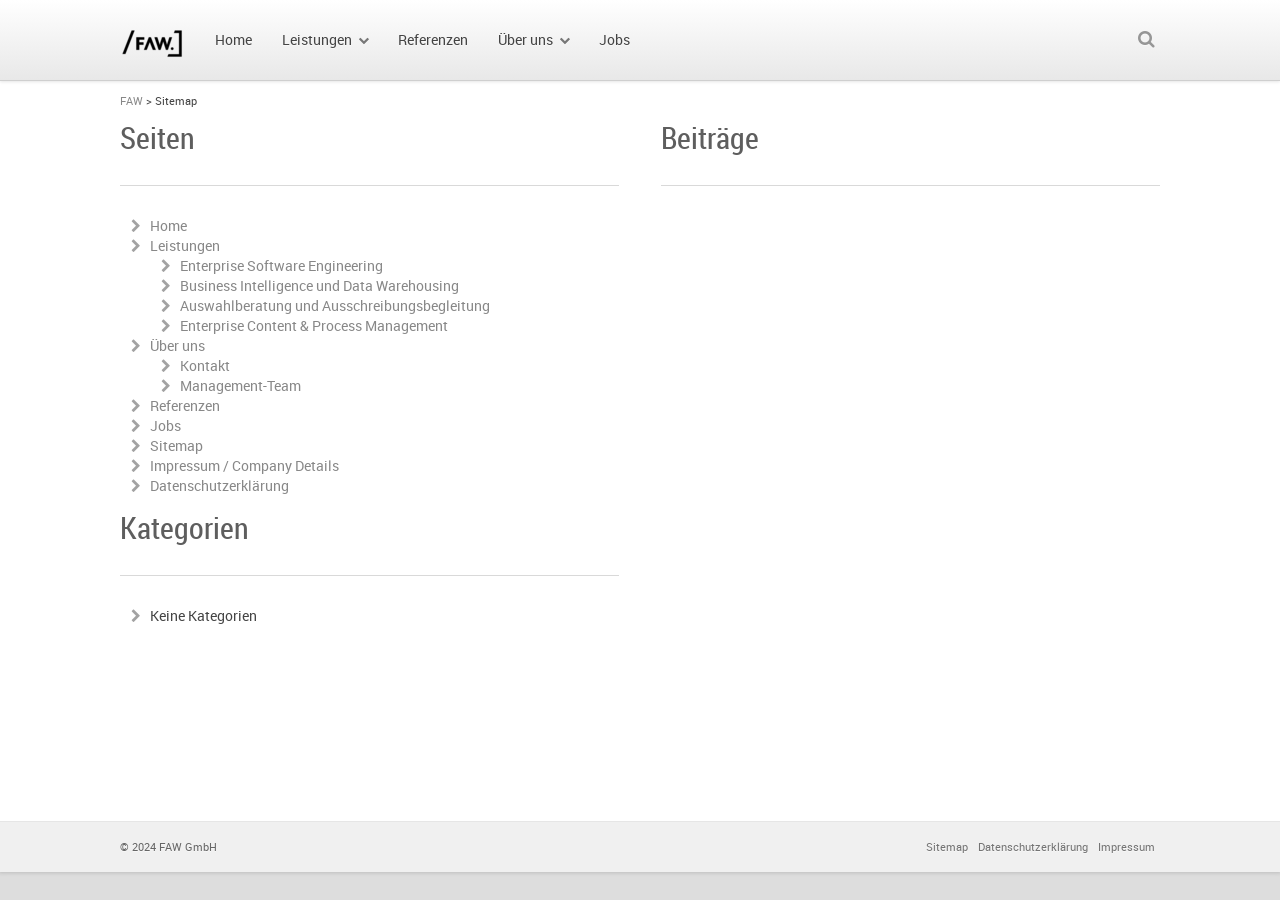
<file: sitemap/index.html>
<!DOCTYPE html>
<!--[if IE 8]><html class="ie8" lang="de"> <![endif]--><!--[if !(IE 8)]><!--><html lang="de"><!--<![endif]--><head><script>window.FAW_STATIC_ROOT=new URL("../index.html",location.href).href.replace(/index\.html$/, "");</script><meta charset="utf-8"/><meta content="width=device-width,initial-scale=1,minimum-scale=1,maximum-scale=1,user-scalable=0" name="viewport"/><title>Sitemap ‹ FAW</title><link href="../wp-content/uploads/siteground-optimizer-assets/siteground-optimizer-combined-css-4af27351afa7b3cb17ff47c2af9dce67.css" id="siteground-optimizer-combined-css-4af27351afa7b3cb17ff47c2af9dce67" media="all" rel="stylesheet"/><link href="" rel="shortcut icon"/> <!--[if lt IE 9]> <script src="https://www.faw.at/wp-content/themes/souffle/js/html5.js"></script> <![endif]--><meta content="max-image-preview:large" name="robots"/> <style id="wp-img-auto-sizes-contain-inline-css"> img:is([sizes=auto i],[sizes^="auto," i]){contain-intrinsic-size:3000px 1500px}
/*# sourceURL=wp-img-auto-sizes-contain-inline-css */ </style> <style id="wp-block-library-inline-css"> :root{--wp-block-synced-color:#7a00df;--wp-block-synced-color--rgb:122,0,223;--wp-bound-block-color:var(--wp-block-synced-color);--wp-editor-canvas-background:#ddd;--wp-admin-theme-color:#007cba;--wp-admin-theme-color--rgb:0,124,186;--wp-admin-theme-color-darker-10:#006ba1;--wp-admin-theme-color-darker-10--rgb:0,107,160.5;--wp-admin-theme-color-darker-20:#005a87;--wp-admin-theme-color-darker-20--rgb:0,90,135;--wp-admin-border-width-focus:2px}@media (min-resolution:192dpi){:root{--wp-admin-border-width-focus:1.5px}}.wp-element-button{cursor:pointer}:root .has-very-light-gray-background-color{background-color:#eee}:root .has-very-dark-gray-background-color{background-color:#313131}:root .has-very-light-gray-color{color:#eee}:root .has-very-dark-gray-color{color:#313131}:root .has-vivid-green-cyan-to-vivid-cyan-blue-gradient-background{background:linear-gradient(135deg,#00d084,#0693e3)}:root .has-purple-crush-gradient-background{background:linear-gradient(135deg,#34e2e4,#4721fb 50%,#ab1dfe)}:root .has-hazy-dawn-gradient-background{background:linear-gradient(135deg,#faaca8,#dad0ec)}:root .has-subdued-olive-gradient-background{background:linear-gradient(135deg,#fafae1,#67a671)}:root .has-atomic-cream-gradient-background{background:linear-gradient(135deg,#fdd79a,#004a59)}:root .has-nightshade-gradient-background{background:linear-gradient(135deg,#330968,#31cdcf)}:root .has-midnight-gradient-background{background:linear-gradient(135deg,#020381,#2874fc)}:root{--wp--preset--font-size--normal:16px;--wp--preset--font-size--huge:42px}.has-regular-font-size{font-size:1em}.has-larger-font-size{font-size:2.625em}.has-normal-font-size{font-size:var(--wp--preset--font-size--normal)}.has-huge-font-size{font-size:var(--wp--preset--font-size--huge)}:root .has-text-align-center{text-align:center}:root .has-text-align-left{text-align:left}:root .has-text-align-right{text-align:right}.has-fit-text{white-space:nowrap!important}#end-resizable-editor-section{display:none}.aligncenter{clear:both}.items-justified-left{justify-content:flex-start}.items-justified-center{justify-content:center}.items-justified-right{justify-content:flex-end}.items-justified-space-between{justify-content:space-between}.screen-reader-text{word-wrap:normal!important;border:0;clip-path:inset(50%);height:1px;margin:-1px;overflow:hidden;padding:0;position:absolute;width:1px;word-break:normal!important}.screen-reader-text:focus{background-color:#ddd;clip-path:none;color:#444;display:block;font-size:1em;height:auto;left:5px;line-height:normal;padding:15px 23px 14px;text-decoration:none;top:5px;width:auto;z-index:100000}html :where(.has-border-color){border-style:solid}html :where([style^=border-color],[style*=";border-color"],[style*="; border-color"]){border-style:solid}html :where([style^=border-top-color],[style*=";border-top-color"],[style*="; border-top-color"]){border-top-style:solid}html :where([style^=border-right-color],[style*=";border-right-color"],[style*="; border-right-color"]){border-right-style:solid}html :where([style^=border-bottom-color],[style*=";border-bottom-color"],[style*="; border-bottom-color"]){border-bottom-style:solid}html :where([style^=border-left-color],[style*=";border-left-color"],[style*="; border-left-color"]){border-left-style:solid}html :where([style^=border-width],[style*=";border-width"],[style*="; border-width"]){border-style:solid}html :where([style^=border-top-width],[style*=";border-top-width"],[style*="; border-top-width"]){border-top-style:solid}html :where([style^=border-right-width],[style*=";border-right-width"],[style*="; border-right-width"]){border-right-style:solid}html :where([style^=border-bottom-width],[style*=";border-bottom-width"],[style*="; border-bottom-width"]){border-bottom-style:solid}html :where([style^=border-left-width],[style*=";border-left-width"],[style*="; border-left-width"]){border-left-style:solid}html :where(img[class*=wp-image-]){height:auto;max-width:100%}:where(figure){margin:0 0 1em}html :where(.is-position-sticky){--wp-admin--admin-bar--position-offset:var(--wp-admin--admin-bar--height,0px)}@media screen and (max-width:600px){html :where(.is-position-sticky){--wp-admin--admin-bar--position-offset:0px}}
/*# sourceURL=/wp-includes/css/dist/block-library/common.min.css */ </style> <style id="classic-theme-styles-inline-css"> /*! This file is auto-generated */
.wp-block-button__link{color:#fff;background-color:#32373c;border-radius:9999px;box-shadow:none;text-decoration:none;padding:calc(.667em + 2px) calc(1.333em + 2px);font-size:1.125em}.wp-block-file__button{background:#32373c;color:#fff;text-decoration:none}
/*# sourceURL=/wp-includes/css/classic-themes.min.css */ </style> <style id="global-styles-inline-css"> :root{--wp--preset--aspect-ratio--square: 1;--wp--preset--aspect-ratio--4-3: 4/3;--wp--preset--aspect-ratio--3-4: 3/4;--wp--preset--aspect-ratio--3-2: 3/2;--wp--preset--aspect-ratio--2-3: 2/3;--wp--preset--aspect-ratio--16-9: 16/9;--wp--preset--aspect-ratio--9-16: 9/16;--wp--preset--color--black: #000000;--wp--preset--color--cyan-bluish-gray: #abb8c3;--wp--preset--color--white: #ffffff;--wp--preset--color--pale-pink: #f78da7;--wp--preset--color--vivid-red: #cf2e2e;--wp--preset--color--luminous-vivid-orange: #ff6900;--wp--preset--color--luminous-vivid-amber: #fcb900;--wp--preset--color--light-green-cyan: #7bdcb5;--wp--preset--color--vivid-green-cyan: #00d084;--wp--preset--color--pale-cyan-blue: #8ed1fc;--wp--preset--color--vivid-cyan-blue: #0693e3;--wp--preset--color--vivid-purple: #9b51e0;--wp--preset--gradient--vivid-cyan-blue-to-vivid-purple: linear-gradient(135deg,rgb(6,147,227) 0%,rgb(155,81,224) 100%);--wp--preset--gradient--light-green-cyan-to-vivid-green-cyan: linear-gradient(135deg,rgb(122,220,180) 0%,rgb(0,208,130) 100%);--wp--preset--gradient--luminous-vivid-amber-to-luminous-vivid-orange: linear-gradient(135deg,rgb(252,185,0) 0%,rgb(255,105,0) 100%);--wp--preset--gradient--luminous-vivid-orange-to-vivid-red: linear-gradient(135deg,rgb(255,105,0) 0%,rgb(207,46,46) 100%);--wp--preset--gradient--very-light-gray-to-cyan-bluish-gray: linear-gradient(135deg,rgb(238,238,238) 0%,rgb(169,184,195) 100%);--wp--preset--gradient--cool-to-warm-spectrum: linear-gradient(135deg,rgb(74,234,220) 0%,rgb(151,120,209) 20%,rgb(207,42,186) 40%,rgb(238,44,130) 60%,rgb(251,105,98) 80%,rgb(254,248,76) 100%);--wp--preset--gradient--blush-light-purple: linear-gradient(135deg,rgb(255,206,236) 0%,rgb(152,150,240) 100%);--wp--preset--gradient--blush-bordeaux: linear-gradient(135deg,rgb(254,205,165) 0%,rgb(254,45,45) 50%,rgb(107,0,62) 100%);--wp--preset--gradient--luminous-dusk: linear-gradient(135deg,rgb(255,203,112) 0%,rgb(199,81,192) 50%,rgb(65,88,208) 100%);--wp--preset--gradient--pale-ocean: linear-gradient(135deg,rgb(255,245,203) 0%,rgb(182,227,212) 50%,rgb(51,167,181) 100%);--wp--preset--gradient--electric-grass: linear-gradient(135deg,rgb(202,248,128) 0%,rgb(113,206,126) 100%);--wp--preset--gradient--midnight: linear-gradient(135deg,rgb(2,3,129) 0%,rgb(40,116,252) 100%);--wp--preset--font-size--small: 13px;--wp--preset--font-size--medium: 20px;--wp--preset--font-size--large: 36px;--wp--preset--font-size--x-large: 42px;--wp--preset--spacing--20: 0.44rem;--wp--preset--spacing--30: 0.67rem;--wp--preset--spacing--40: 1rem;--wp--preset--spacing--50: 1.5rem;--wp--preset--spacing--60: 2.25rem;--wp--preset--spacing--70: 3.38rem;--wp--preset--spacing--80: 5.06rem;--wp--preset--shadow--natural: 6px 6px 9px rgba(0, 0, 0, 0.2);--wp--preset--shadow--deep: 12px 12px 50px rgba(0, 0, 0, 0.4);--wp--preset--shadow--sharp: 6px 6px 0px rgba(0, 0, 0, 0.2);--wp--preset--shadow--outlined: 6px 6px 0px -3px rgb(255, 255, 255), 6px 6px rgb(0, 0, 0);--wp--preset--shadow--crisp: 6px 6px 0px rgb(0, 0, 0);}.wp-block-button{--wp--preset--dimension--25: 25%;--wp--preset--dimension--50: 50%;--wp--preset--dimension--75: 75%;--wp--preset--dimension--100: 100%;}:where(body) { margin: 0; }:where(.is-layout-flex){gap: 0.5em;}:where(.is-layout-grid){gap: 0.5em;}body .is-layout-flex{display: flex;}.is-layout-flex{flex-wrap: wrap;align-items: center;}.is-layout-flex > :is(*, div){margin: 0;}body .is-layout-grid{display: grid;}.is-layout-grid > :is(*, div){margin: 0;}body{padding-top: 0px;padding-right: 0px;padding-bottom: 0px;padding-left: 0px;}:root :where(.wp-element-button, .wp-block-button__link){background-color: #32373c;border-width: 0;color: #fff;font-family: inherit;font-size: inherit;font-style: inherit;font-weight: inherit;letter-spacing: inherit;line-height: inherit;padding-top: calc(0.667em + 2px);padding-right: calc(1.333em + 2px);padding-bottom: calc(0.667em + 2px);padding-left: calc(1.333em + 2px);text-decoration: none;text-transform: inherit;}.has-black-color{color: var(--wp--preset--color--black) !important;}.has-cyan-bluish-gray-color{color: var(--wp--preset--color--cyan-bluish-gray) !important;}.has-white-color{color: var(--wp--preset--color--white) !important;}.has-pale-pink-color{color: var(--wp--preset--color--pale-pink) !important;}.has-vivid-red-color{color: var(--wp--preset--color--vivid-red) !important;}.has-luminous-vivid-orange-color{color: var(--wp--preset--color--luminous-vivid-orange) !important;}.has-luminous-vivid-amber-color{color: var(--wp--preset--color--luminous-vivid-amber) !important;}.has-light-green-cyan-color{color: var(--wp--preset--color--light-green-cyan) !important;}.has-vivid-green-cyan-color{color: var(--wp--preset--color--vivid-green-cyan) !important;}.has-pale-cyan-blue-color{color: var(--wp--preset--color--pale-cyan-blue) !important;}.has-vivid-cyan-blue-color{color: var(--wp--preset--color--vivid-cyan-blue) !important;}.has-vivid-purple-color{color: var(--wp--preset--color--vivid-purple) !important;}.has-black-background-color{background-color: var(--wp--preset--color--black) !important;}.has-cyan-bluish-gray-background-color{background-color: var(--wp--preset--color--cyan-bluish-gray) !important;}.has-white-background-color{background-color: var(--wp--preset--color--white) !important;}.has-pale-pink-background-color{background-color: var(--wp--preset--color--pale-pink) !important;}.has-vivid-red-background-color{background-color: var(--wp--preset--color--vivid-red) !important;}.has-luminous-vivid-orange-background-color{background-color: var(--wp--preset--color--luminous-vivid-orange) !important;}.has-luminous-vivid-amber-background-color{background-color: var(--wp--preset--color--luminous-vivid-amber) !important;}.has-light-green-cyan-background-color{background-color: var(--wp--preset--color--light-green-cyan) !important;}.has-vivid-green-cyan-background-color{background-color: var(--wp--preset--color--vivid-green-cyan) !important;}.has-pale-cyan-blue-background-color{background-color: var(--wp--preset--color--pale-cyan-blue) !important;}.has-vivid-cyan-blue-background-color{background-color: var(--wp--preset--color--vivid-cyan-blue) !important;}.has-vivid-purple-background-color{background-color: var(--wp--preset--color--vivid-purple) !important;}.has-black-border-color{border-color: var(--wp--preset--color--black) !important;}.has-cyan-bluish-gray-border-color{border-color: var(--wp--preset--color--cyan-bluish-gray) !important;}.has-white-border-color{border-color: var(--wp--preset--color--white) !important;}.has-pale-pink-border-color{border-color: var(--wp--preset--color--pale-pink) !important;}.has-vivid-red-border-color{border-color: var(--wp--preset--color--vivid-red) !important;}.has-luminous-vivid-orange-border-color{border-color: var(--wp--preset--color--luminous-vivid-orange) !important;}.has-luminous-vivid-amber-border-color{border-color: var(--wp--preset--color--luminous-vivid-amber) !important;}.has-light-green-cyan-border-color{border-color: var(--wp--preset--color--light-green-cyan) !important;}.has-vivid-green-cyan-border-color{border-color: var(--wp--preset--color--vivid-green-cyan) !important;}.has-pale-cyan-blue-border-color{border-color: var(--wp--preset--color--pale-cyan-blue) !important;}.has-vivid-cyan-blue-border-color{border-color: var(--wp--preset--color--vivid-cyan-blue) !important;}.has-vivid-purple-border-color{border-color: var(--wp--preset--color--vivid-purple) !important;}.has-vivid-cyan-blue-to-vivid-purple-gradient-background{background: var(--wp--preset--gradient--vivid-cyan-blue-to-vivid-purple) !important;}.has-light-green-cyan-to-vivid-green-cyan-gradient-background{background: var(--wp--preset--gradient--light-green-cyan-to-vivid-green-cyan) !important;}.has-luminous-vivid-amber-to-luminous-vivid-orange-gradient-background{background: var(--wp--preset--gradient--luminous-vivid-amber-to-luminous-vivid-orange) !important;}.has-luminous-vivid-orange-to-vivid-red-gradient-background{background: var(--wp--preset--gradient--luminous-vivid-orange-to-vivid-red) !important;}.has-very-light-gray-to-cyan-bluish-gray-gradient-background{background: var(--wp--preset--gradient--very-light-gray-to-cyan-bluish-gray) !important;}.has-cool-to-warm-spectrum-gradient-background{background: var(--wp--preset--gradient--cool-to-warm-spectrum) !important;}.has-blush-light-purple-gradient-background{background: var(--wp--preset--gradient--blush-light-purple) !important;}.has-blush-bordeaux-gradient-background{background: var(--wp--preset--gradient--blush-bordeaux) !important;}.has-luminous-dusk-gradient-background{background: var(--wp--preset--gradient--luminous-dusk) !important;}.has-pale-ocean-gradient-background{background: var(--wp--preset--gradient--pale-ocean) !important;}.has-electric-grass-gradient-background{background: var(--wp--preset--gradient--electric-grass) !important;}.has-midnight-gradient-background{background: var(--wp--preset--gradient--midnight) !important;}.has-small-font-size{font-size: var(--wp--preset--font-size--small) !important;}.has-medium-font-size{font-size: var(--wp--preset--font-size--medium) !important;}.has-large-font-size{font-size: var(--wp--preset--font-size--large) !important;}.has-x-large-font-size{font-size: var(--wp--preset--font-size--x-large) !important;}
/*# sourceURL=global-styles-inline-css */ </style> <script id="jquery-core-js" src="../wp-includes/js/jquery/jquery.min.js"></script> <link href="index.html" rel="canonical"/><link href="../wp-content/uploads/2024/10/cropped-faw_logo_black_rgb-ai-app-32x32.png" rel="icon" sizes="32x32"/><link href="../wp-content/uploads/2024/10/cropped-faw_logo_black_rgb-ai-app-192x192.png" rel="icon" sizes="192x192"/><link href="../wp-content/uploads/2024/10/cropped-faw_logo_black_rgb-ai-app-180x180.png" rel="apple-touch-icon"/><meta content="../wp-content/uploads/2024/10/cropped-faw_logo_black_rgb-ai-app-270x270.png" name="msapplication-TileImage"/> <script> window._tpt			??= {};
 window.SR7			??= {};
 _tpt.R				??= {};
 _tpt.R.fonts		??= {};
 _tpt.R.fonts.customFonts??= {};
 SR7.devMode			=  false;
 SR7.F 				??= {};
 SR7.G				??= {};
 SR7.LIB				??= {};
 SR7.E				??= {};
 SR7.E.gAddons		??= {};
 SR7.E.php 			??= {};
 SR7.E.nonce			= '99fe5c41d1';
 
 
 SR7.E.slug_path		= 'revslider/revslider.php';
 SR7.E.slug			= 'revslider';
 SR7.E.plugin_url	= window.FAW_STATIC_ROOT+"wp-content/plugins/revslider/";
 SR7.E.wp_plugin_url = window.FAW_STATIC_ROOT+"wp-content/plugins/";
 SR7.E.revision		= '6.7.51';
 SR7.E.fontBaseUrl	= '';
 SR7.G.breakPoints 	= [1240,1024,778,480];
 SR7.G.fSUVW 		= false;
 SR7.E.modules 		= ['module','page','slide','layer','draw','animate','srtools','canvas','defaults','carousel','navigation','media','modifiers','migration'];
 SR7.E.libs 			= ['WEBGL'];
 SR7.E.css 			= ['csslp','cssbtns','cssfilters','cssnav','cssmedia'];
 SR7.E.resources		= {};
 SR7.E.ytnc			= false;
 SR7.JSON			??= {};
/*! Slider Revolution 7.0 - Page Processor */
!function(){"use strict";window.SR7??={},window._tpt??={},SR7.version="Slider Revolution 6.7.40",_tpt.getMobileZoom=()=>_tpt.is_mobile?document.documentElement.clientWidth/window.innerWidth:1,_tpt.getWinDim=function(t){_tpt.screenHeightWithUrlBar??=window.innerHeight;let e=SR7.F?.modal?.visible&&SR7.M[SR7.F.module.getIdByAlias(SR7.F.modal.requested)];_tpt.scrollBar=window.innerWidth!==document.documentElement.clientWidth||e&&window.innerWidth!==e.c.module.clientWidth,_tpt.winW=_tpt.getMobileZoom()*window.innerWidth-(_tpt.scrollBar||"prepare"==t?_tpt.scrollBarW??_tpt.mesureScrollBar():0),_tpt.winH=_tpt.getMobileZoom()*window.innerHeight,_tpt.winWAll=document.documentElement.clientWidth},_tpt.getResponsiveLevel=function(t,e){return SR7.G.fSUVW?_tpt.closestGE(t,window.innerWidth):_tpt.closestGE(t,_tpt.winWAll)},_tpt.mesureScrollBar=function(){let t=document.createElement("div");return t.className="RSscrollbar-measure",t.style.width="100px",t.style.height="100px",t.style.overflow="scroll",t.style.position="absolute",t.style.top="-9999px",document.body.appendChild(t),_tpt.scrollBarW=t.offsetWidth-t.clientWidth,document.body.removeChild(t),_tpt.scrollBarW},_tpt.loadCSS=async function(t,e,s){return s?_tpt.R.fonts.required[e].status=1:(_tpt.R[e]??={},_tpt.R[e].status=1),new Promise((i,n)=>{if(_tpt.isStylesheetLoaded(t))s?_tpt.R.fonts.required[e].status=2:_tpt.R[e].status=2,i();else{const o=document.createElement("link");o.rel="stylesheet";let l="text",r="css";o["type"]=l+"/"+r,o.href=t,o.onload=()=>{s?_tpt.R.fonts.required[e].status=2:_tpt.R[e].status=2,i()},o.onerror=()=>{s?_tpt.R.fonts.required[e].status=3:_tpt.R[e].status=3,n(new Error(`Failed to load CSS: ${t}`))},document.head.appendChild(o)}})},_tpt.addContainer=function(t){const{tag:e="div",id:s,class:i,datas:n,textContent:o,iHTML:l}=t,r=document.createElement(e);if(s&&""!==s&&(r.id=s),i&&""!==i&&(r.className=i),n)for(const[t,e]of Object.entries(n))"style"==t?r.style.cssText=e:r.setAttribute(`data-${t}`,e);return o&&(r.textContent=o),l&&(r.innerHTML=l),r},_tpt.collector=function(){return{fragment:new DocumentFragment,add(t){var e=_tpt.addContainer(t);return this.fragment.appendChild(e),e},append(t){t.appendChild(this.fragment)}}},_tpt.isStylesheetLoaded=function(t){let e=t.split("?")[0];return Array.from(document.querySelectorAll('link[rel="stylesheet"], link[rel="preload"]')).some(t=>t.href.split("?")[0]===e)},_tpt.preloader={requests:new Map,preloaderTemplates:new Map,show:function(t,e){if(!e||!t)return;const{type:s,color:i}=e;if(s<0||"off"==s)return;const n=`preloader_${s}`;let o=this.preloaderTemplates.get(n);o||(o=this.build(s,i),this.preloaderTemplates.set(n,o)),this.requests.has(t)||this.requests.set(t,{count:0});const l=this.requests.get(t);clearTimeout(l.timer),l.count++,1===l.count&&(l.timer=setTimeout(()=>{l.preloaderClone=o.cloneNode(!0),l.anim&&l.anim.kill(),void 0!==_tpt.gsap?l.anim=_tpt.gsap.fromTo(l.preloaderClone,1,{opacity:0},{opacity:1}):l.preloaderClone.classList.add("sr7-fade-in"),t.appendChild(l.preloaderClone)},150))},hide:function(t){if(!this.requests.has(t))return;const e=this.requests.get(t);e.count--,e.count<0&&(e.count=0),e.anim&&e.anim.kill(),0===e.count&&(clearTimeout(e.timer),e.preloaderClone&&(e.preloaderClone.classList.remove("sr7-fade-in"),e.anim=_tpt.gsap.to(e.preloaderClone,.3,{opacity:0,onComplete:function(){e.preloaderClone.remove()}})))},state:function(t){if(!this.requests.has(t))return!1;return this.requests.get(t).count>0},build:(t,e="#ffffff",s="")=>{if(t<0||"off"===t)return null;const i=parseInt(t);if(t="prlt"+i,isNaN(i))return null;if(_tpt.loadCSS(SR7.E.plugin_url+"public/css/preloaders/t"+i+".css","preloader_"+t),isNaN(i)||i<6){const n=`background-color:${e}`,o=1===i||2==i?n:"",l=3===i||4==i?n:"",r=_tpt.collector();["dot1","dot2","bounce1","bounce2","bounce3"].forEach(t=>r.add({tag:"div",class:t,datas:{style:l}}));const d=_tpt.addContainer({tag:"sr7-prl",class:`${t} ${s}`,datas:{style:o}});return r.append(d),d}{let n={};if(7===i){let t;e.startsWith("#")?(t=e.replace("#",""),t=`rgba(${parseInt(t.substring(0,2),16)}, ${parseInt(t.substring(2,4),16)}, ${parseInt(t.substring(4,6),16)}, `):e.startsWith("rgb")&&(t=e.slice(e.indexOf("(")+1,e.lastIndexOf(")")).split(",").map(t=>t.trim()),t=`rgba(${t[0]}, ${t[1]}, ${t[2]}, `),t&&(n.style=`border-top-color: ${t}0.65); border-bottom-color: ${t}0.15); border-left-color: ${t}0.65); border-right-color: ${t}0.15)`)}else 12===i&&(n.style=`background:${e}`);const o=[10,0,4,2,5,9,0,4,4,2][i-6],l=_tpt.collector(),r=l.add({tag:"div",class:"sr7-prl-inner",datas:n});Array.from({length:o}).forEach(()=>r.appendChild(l.add({tag:"span",datas:{style:`background:${e}`}})));const d=_tpt.addContainer({tag:"sr7-prl",class:`${t} ${s}`});return l.append(d),d}}},SR7.preLoader={show:(t,e)=>{"off"!==(SR7.M[t]?.settings?.pLoader?.type??"off")&&_tpt.preloader.show(e||SR7.M[t].c.module,SR7.M[t]?.settings?.pLoader??{color:"#fff",type:10})},hide:(t,e)=>{"off"!==(SR7.M[t]?.settings?.pLoader?.type??"off")&&_tpt.preloader.hide(e||SR7.M[t].c.module)},state:(t,e)=>_tpt.preloader.state(e||SR7.M[t].c.module)},_tpt.prepareModuleHeight=function(t){window.SR7.M??={},window.SR7.M[t.id]??={},"ignore"==t.googleFont&&(SR7.E.ignoreGoogleFont=!0);let e=window.SR7.M[t.id];if(null==_tpt.scrollBarW&&_tpt.mesureScrollBar(),e.c??={},e.states??={},e.settings??={},e.settings.size??={},t.fixed&&(e.settings.fixed=!0),e.c.module=document.querySelector("sr7-module#"+t.id),e.c.adjuster=e.c.module.getElementsByTagName("sr7-adjuster")[0],e.c.content=e.c.module.getElementsByTagName("sr7-content")[0],"carousel"==t.type&&(e.c.carousel=e.c.content.getElementsByTagName("sr7-carousel")[0]),null==e.c.module||null==e.c.module)return;t.plType&&t.plColor&&(e.settings.pLoader={type:t.plType,color:t.plColor}),void 0===t.plType||"off"===t.plType||SR7.preLoader.state(t.id)&&SR7.preLoader.state(t.id,e.c.module)||SR7.preLoader.show(t.id,e.c.module),_tpt.winW||_tpt.getWinDim("prepare"),_tpt.getWinDim();let s=""+e.c.module.dataset?.modal;"modal"==s||"true"==s||"undefined"!==s&&"false"!==s||(e.settings.size.fullWidth=t.size.fullWidth,e.LEV??=_tpt.getResponsiveLevel(window.SR7.G.breakPoints,t.id),t.vpt=_tpt.fillArray(t.vpt,5),e.settings.vPort=t.vpt[e.LEV],void 0!==t.el&&"720"==t.el[4]&&t.gh[4]!==t.el[4]&&"960"==t.el[3]&&t.gh[3]!==t.el[3]&&"768"==t.el[2]&&t.gh[2]!==t.el[2]&&delete t.el,e.settings.size.height=null==t.el||null==t.el[e.LEV]||0==t.el[e.LEV]||"auto"==t.el[e.LEV]?_tpt.fillArray(t.gh,5,-1):_tpt.fillArray(t.el,5,-1),e.settings.size.width=_tpt.fillArray(t.gw,5,-1),e.settings.size.minHeight=_tpt.fillArray(t.mh??[0],5,-1),e.cacheSize={fullWidth:e.settings.size?.fullWidth,fullHeight:e.settings.size?.fullHeight},void 0!==t.off&&(t.off?.t&&(e.settings.size.m??={})&&(e.settings.size.m.t=t.off.t),t.off?.b&&(e.settings.size.m??={})&&(e.settings.size.m.b=t.off.b),t.off?.l&&(e.settings.size.p??={})&&(e.settings.size.p.l=t.off.l),t.off?.r&&(e.settings.size.p??={})&&(e.settings.size.p.r=t.off.r),e.offsetPrepared=!0),_tpt.updatePMHeight(t.id,t,!0))},_tpt.updatePMHeight=(t,e,s)=>{let i=SR7.M[t];var n=i.settings.size.fullWidth?_tpt.winW:i.c.module.parentNode.offsetWidth;n=0===n||isNaN(n)?_tpt.winW:n;let o=i.settings.size.width[i.LEV]||i.settings.size.width[i.LEV++]||i.settings.size.width[i.LEV--]||n,l=i.settings.size.height[i.LEV]||i.settings.size.height[i.LEV++]||i.settings.size.height[i.LEV--]||0,r=i.settings.size.minHeight[i.LEV]||i.settings.size.minHeight[i.LEV++]||i.settings.size.minHeight[i.LEV--]||0;if(l="auto"==l?0:l,l=parseInt(l),"carousel"!==e.type&&(n-=parseInt(e.onw??0)||0),i.MP=!i.settings.size.fullWidth&&n<o||_tpt.winW<o?Math.min(1,n/o):1,e.size.fullScreen||e.size.fullHeight){let t=parseInt(e.fho)||0,s=(""+e.fho).indexOf("%")>-1;e.newh=_tpt.winH-(s?_tpt.winH*t/100:t)}else e.newh=i.MP*Math.max(l,r);if(e.newh+=(parseInt(e.onh??0)||0)+(parseInt(e.carousel?.pt)||0)+(parseInt(e.carousel?.pb)||0),void 0!==e.slideduration&&(e.newh=Math.max(e.newh,parseInt(e.slideduration)/3)),e.shdw&&_tpt.buildShadow(e.id,e),i.c.adjuster.style.height=e.newh+"px",i.c.module.style.height=e.newh+"px",i.c.content.style.height=e.newh+"px",i.states.heightPrepared=!0,i.dims??={},i.dims.moduleRect=i.c.module.getBoundingClientRect(),i.c.content.style.left="-"+i.dims.moduleRect.left+"px",!i.settings.size.fullWidth)return s&&requestAnimationFrame(()=>{n!==i.c.module.parentNode.offsetWidth&&_tpt.updatePMHeight(e.id,e)}),void _tpt.bgStyle(e.id,e,window.innerWidth==_tpt.winW,!0);_tpt.bgStyle(e.id,e,window.innerWidth==_tpt.winW,!0),requestAnimationFrame(function(){s&&requestAnimationFrame(()=>{n!==i.c.module.parentNode.offsetWidth&&_tpt.updatePMHeight(e.id,e)})}),i.earlyResizerFunction||(i.earlyResizerFunction=function(){requestAnimationFrame(function(){_tpt.getWinDim(),_tpt.moduleDefaults(e.id,e),_tpt.updateSlideBg(t,!0)})},window.addEventListener("resize",i.earlyResizerFunction))},_tpt.buildShadow=function(t,e){let s=SR7.M[t];null==s.c.shadow&&(s.c.shadow=document.createElement("sr7-module-shadow"),s.c.shadow.classList.add("sr7-shdw-"+e.shdw),s.c.content.appendChild(s.c.shadow))},_tpt.bgStyle=async(t,e,s,i,n)=>{const o=SR7.M[t];if((e=e??o.settings).fixed&&!o.c.module.classList.contains("sr7-top-fixed")&&(o.c.module.classList.add("sr7-top-fixed"),o.c.module.style.position="fixed",o.c.module.style.width="100%",o.c.module.style.top="0px",o.c.module.style.left="0px",o.c.module.style.pointerEvents="none",o.c.module.style.zIndex=5e3,o.c.content.style.pointerEvents="none"),null==o.c.bgcanvas){let t=document.createElement("sr7-module-bg"),l=!1;if("string"==typeof e?.bg?.color&&e?.bg?.color.includes("{"))if(_tpt.gradient&&_tpt.gsap)e.bg.color=_tpt.gradient.convert(e.bg.color);else try{let t=JSON.parse(e.bg.color);(t?.orig||t?.string)&&(e.bg.color=JSON.parse(e.bg.color))}catch(t){return}let r="string"==typeof e?.bg?.color?e?.bg?.color||"transparent":e?.bg?.color?.string??e?.bg?.color?.orig??e?.bg?.color?.color??"transparent";if(t.style["background"+(String(r).includes("grad")?"":"Color")]=r,("transparent"!==r||n)&&(l=!0),o.offsetPrepared&&(t.style.visibility="hidden"),e?.bg?.image?.src&&(t.style.backgroundImage=`url(${e?.bg?.image.src})`,t.style.backgroundSize=""==(e.bg.image?.size??"")?"cover":e.bg.image.size,t.style.backgroundPosition=e.bg.image.position,t.style.backgroundRepeat=""==e.bg.image.repeat||null==e.bg.image.repeat?"no-repeat":e.bg.image.repeat,l=!0),!l)return;o.c.bgcanvas=t,e.size.fullWidth?t.style.width=_tpt.winW-(s&&_tpt.winH<document.body.offsetHeight?_tpt.scrollBarW:0)+"px":i&&(t.style.width=o.c.module.offsetWidth+"px"),e.sbt?.use?o.c.content.appendChild(o.c.bgcanvas):o.c.module.appendChild(o.c.bgcanvas)}o.c.bgcanvas.style.height=void 0!==e.newh?e.newh+"px":("carousel"==e.type?o.dims.module.h:o.dims.content.h)+"px",o.c.bgcanvas.style.left=!s&&e.sbt?.use||o.c.bgcanvas.closest("SR7-CONTENT")?"0px":"-"+(o?.dims?.moduleRect?.left??0)+"px"},_tpt.updateSlideBg=function(t,e){const s=SR7.M[t];let i=s.settings;s?.c?.bgcanvas&&(i.size.fullWidth?s.c.bgcanvas.style.width=_tpt.winW-(e&&_tpt.winH<document.body.offsetHeight?_tpt.scrollBarW:0)+"px":preparing&&(s.c.bgcanvas.style.width=s.c.module.offsetWidth+"px"))},_tpt.moduleDefaults=(t,e)=>{let s=SR7.M[t];null!=s&&null!=s.c&&null!=s.c.module&&(s.dims??={},s.dims.moduleRect=s.c.module.getBoundingClientRect(),s.c.content.style.left="-"+s.dims.moduleRect.left+"px",s.c.content.style.width=_tpt.winW-_tpt.scrollBarW+"px","carousel"==e.type&&(s.c.module.style.overflow="visible"),_tpt.bgStyle(t,e,window.innerWidth==_tpt.winW))},_tpt.getOffset=t=>{var e=t.getBoundingClientRect(),s=window.pageXOffset||document.documentElement.scrollLeft,i=window.pageYOffset||document.documentElement.scrollTop;return{top:e.top+i,left:e.left+s}},_tpt.fillArray=function(t,e){let s,i;t=Array.isArray(t)?t:[t];let n=Array(e),o=t.length;for(i=0;i<t.length;i++)n[i+(e-o)]=t[i],null==s&&"#"!==t[i]&&(s=t[i]);for(let t=0;t<e;t++)void 0!==n[t]&&"#"!=n[t]||(n[t]=s),s=n[t];return n},_tpt.closestGE=function(t,e){let s=Number.MAX_VALUE,i=-1;for(let n=0;n<t.length;n++)t[n]-1>=e&&t[n]-1-e<s&&(s=t[n]-1-e,i=n);return++i}}();</script><script defer="" src="../assets/static.js"></script></head><body class="wp-singular page-template page-template-page-front page-template-page-front-php page page-id-4727 wp-theme-souffle single-author scroll-to-top wide singular header-full-width wp38 mega-menu-enabled"><div class="wrapper clearfix"><div class="clearfix empty" id="top-bar"></div><header id="branding" role="banner"><div class="inner clearfix"> <a class="home-link site-title" href="../index.html" rel="home" title="FAW"> <img alt="FAW" height="30" src="../wp-content/uploads/2021/03/logo-faw-small1.png" width="65"/> </a><nav id="access" role="navigation"><form action="../index.html" class="search-form" method="get" role="search"><div class="search-form-inner"> <i class="fa fa-search search-form-icon"></i><input class="search-field" name="s" placeholder="Suche" type="search" value=""/><input class="search-submit btn" type="submit" value="Suche"/></div></form><div id="responsive-menu-switcher"><a class="fa fa-bars" href="#toggle-menu"></a></div><div class="menu-main-container"><ul class="menu" id="menu-primary-menu"><li class="menu-item menu-item-type-post_type menu-item-object-page menu-item-home menu-item-6388" id="menu-item-6388"><a href="../index.html"><span>Home</span></a></li><li class="menu-item menu-item-type-post_type menu-item-object-page menu-item-has-children menu-item-with-submenu menu-item-6382" id="menu-item-6382"><a href="../leistungen/index.html"><span>Leistungen</span></a><ul class="sub-menu"><li class="menu-item menu-item-type-post_type menu-item-object-page menu-item-6384" id="menu-item-6384"><a href="../leistungen/alfresco/index.html"><span>Enterprise Content &amp; Process Management</span></a></li><li class="menu-item menu-item-type-post_type menu-item-object-page menu-item-6375" id="menu-item-6375"><a href="../leistungen/software-engineering/index.html"><span>Enterprise Software</span></a></li><li class="menu-item menu-item-type-post_type menu-item-object-page menu-item-6383" id="menu-item-6383"><a href="../leistungen/business-intelligence/index.html"><span>BI &amp; Data Warehousing</span></a></li><li class="menu-item menu-item-type-post_type menu-item-object-page menu-item-6390" id="menu-item-6390"><a href="../leistungen/index.html"><span>Alle Leistungen</span></a></li></ul></li><li class="menu-item menu-item-type-post_type menu-item-object-page menu-item-6376" id="menu-item-6376"><a href="../referenzen/index.html"><span>Referenzen</span></a></li><li class="menu-item menu-item-type-post_type menu-item-object-page menu-item-has-children menu-item-with-submenu menu-item-6386" id="menu-item-6386"><a href="../faw/index.html"><span>Über uns</span></a><ul class="sub-menu"><li class="menu-item menu-item-type-post_type menu-item-object-page menu-item-6387" id="menu-item-6387"><a href="../faw/kontakt/index.html"><span>Kontakt</span></a></li><li class="menu-item menu-item-type-post_type menu-item-object-page menu-item-6389" id="menu-item-6389"><a href="../faw/index.html"><span>Über uns</span></a></li><li class="menu-item menu-item-type-post_type menu-item-object-page menu-item-6378" id="menu-item-6378"><a href="../faw/management-team/index.html"><span>Management-Team</span></a></li></ul></li><li class="menu-item menu-item-type-post_type menu-item-object-page menu-item-6385" id="menu-item-6385"><a href="../jobs/index.html"><span>Jobs</span></a></li></ul></div></nav><!-- #access --></div><!-- .inner --></header><!-- #branding --><div class="hfeed clearfix" id="page"><div id="main"><section id="breadcrumbs"><div class="inner"><span property="itemListElement" typeof="ListItem"><a class="home" href="../index.html" property="item" title="Gehe zu FAW." typeof="WebPage"><span property="name">FAW</span></a><meta content="1" property="position"/></span> &gt; <span property="itemListElement" typeof="ListItem"><span class="post post-page current-item" property="name">Sitemap</span><meta content="index.html" property="url"/><meta content="2" property="position"/></span></div></section><div id="primary"><div id="content" role="main"><article class="post-4727 page type-page status-publish hentry" id="post-4727"><div class="entry-content" style="padding-top: 0;"><div class="inner"><div class="one-half"><h1>Seiten</h1><div class="divider line"></div><ul class="list-sitemap"><li class="page_item page-item-2328"><a href="../index.html">Home</a></li><li class="page_item page-item-2462 page_item_has_children"><a href="../leistungen/index.html">Leistungen</a><ul class="children"><li class="page_item page-item-2809"><a href="../leistungen/software-engineering/index.html">Enterprise Software Engineering</a></li><li class="page_item page-item-2587"><a href="../leistungen/business-intelligence/index.html">Business Intelligence und Data Warehousing</a></li><li class="page_item page-item-2322"><a href="../leistungen/auswahlberatung/index.html">Auswahlberatung und Ausschreibungsbegleitung</a></li><li class="page_item page-item-2586"><a href="../leistungen/alfresco/index.html">Enterprise Content &amp; Process Management</a></li></ul></li><li class="page_item page-item-2559 page_item_has_children"><a href="../faw/index.html">Über uns</a><ul class="children"><li class="page_item page-item-2465"><a href="../faw/kontakt/index.html">Kontakt</a></li><li class="page_item page-item-4838"><a href="../faw/management-team/index.html">Management-Team</a></li></ul></li><li class="page_item page-item-2782"><a href="../referenzen/index.html">Referenzen</a></li><li class="page_item page-item-2476"><a href="../jobs/index.html">Jobs</a></li><li class="page_item page-item-4727 current_page_item"><a aria-current="page" href="index.html">Sitemap</a></li><li class="page_item page-item-2464"><a href="../impressum/index.html">Impressum / Company Details</a></li><li class="page_item page-item-6080"><a href="../datenschutzerklaerung/index.html">Datenschutzerklärung</a></li></ul><h1>Kategorien</h1><div class="divider line"></div><ul class="list-sitemap"><li class="cat-item-none">Keine Kategorien</li></ul></div><div class="one-half last"><h1>Beiträge</h1><div class="divider line"></div><ul class="list-sitemap"></ul></div><div class="clear"></div><p> </p><p> </p><p> </p><p> </p></div></div><!-- .entry-content --><footer class="entry-meta clearfix"><div class="inner"></div></footer><!-- .entry-meta --></article><!-- #post-4727 --></div><!-- #content --></div><!-- #primary --></div><!-- #main --></div><!-- #page --><div id="sub-footer"><div class="inner clearfix"><div id="copyright"> © 2024 FAW GmbH</div><div class="clearfix" id="footer-right"><nav class="menu-footer-menu-container" id="footer-menu"><ul class="menu" id="menu-footer-menu"><li class="menu-item menu-item-type-post_type menu-item-object-page current-menu-item page_item page-item-4727 current_page_item menu-item-6377" id="menu-item-6377"><a aria-current="page" href="index.html">Sitemap</a></li><li class="menu-item menu-item-type-post_type menu-item-object-page menu-item-privacy-policy menu-item-6379" id="menu-item-6379"><a href="../datenschutzerklaerung/index.html" rel="privacy-policy">Datenschutzerklärung</a></li><li class="menu-item menu-item-type-post_type menu-item-object-page menu-item-6380" id="menu-item-6380"><a href="../impressum/index.html">Impressum</a></li></ul></nav></div></div><!-- .inner --></div><!-- #sub-footer --></div>  <script defer="" id="siteground-optimizer-lazy-sizes-js-js" src="../wp-content/plugins/sg-cachepress/assets/js/lazysizes.min.js"></script> <script id="wp-emoji-settings" type="application/json"> {"baseUrl":"https://s.w.org/images/core/emoji/17.0.2/72x72/","ext":".png","svgUrl":"https://s.w.org/images/core/emoji/17.0.2/svg/","svgExt":".svg","source":{"concatemoji":"../wp-includes/js/wp-emoji-release.min.js"}} </script> <script type="module"> /*! This file is auto-generated */
var e="script#wp-emoji-settings",t=document.querySelector(e);if(!(t instanceof HTMLScriptElement))throw new Error("Element missing: "+e);const r=JSON.parse(t.text),s=(window._wpemojiSettings=r,"wpEmojiSettingsSupports"),o=["flag","emoji"];function i(e){try{var t={supportTests:e,timestamp:(new Date).valueOf()};sessionStorage.setItem(s,JSON.stringify(t))}catch(e){}}function c(e,t,n){e.clearRect(0,0,e.canvas.width,e.canvas.height),e.fillText(t,0,0);t=new Uint32Array(e.getImageData(0,0,e.canvas.width,e.canvas.height).data);e.clearRect(0,0,e.canvas.width,e.canvas.height),e.fillText(n,0,0);const r=new Uint32Array(e.getImageData(0,0,e.canvas.width,e.canvas.height).data);return t.every((e,t)=>e===r[t])}function p(e,t){e.clearRect(0,0,e.canvas.width,e.canvas.height),e.fillText(t,0,0);var n=e.getImageData(16,16,1,1);for(let e=0;e<n.data.length;e++)if(0!==n.data[e])return!1;return!0}function u(e,t,n,r){switch(t){case"flag":return n(e,"\ud83c\udff3\ufe0f\u200d\u26a7\ufe0f","\ud83c\udff3\ufe0f\u200b\u26a7\ufe0f")?!1:!n(e,"\ud83c\udde8\ud83c\uddf6","\ud83c\udde8\u200b\ud83c\uddf6")&&!n(e,"\ud83c\udff4\udb40\udc67\udb40\udc62\udb40\udc65\udb40\udc6e\udb40\udc67\udb40\udc7f","\ud83c\udff4\u200b\udb40\udc67\u200b\udb40\udc62\u200b\udb40\udc65\u200b\udb40\udc6e\u200b\udb40\udc67\u200b\udb40\udc7f");case"emoji":return!r(e,"\ud83e\u1fac8")}return!1}function f(e,t,n,r){let a;const s=(a="undefined"!=typeof WorkerGlobalScope&&self instanceof WorkerGlobalScope?new OffscreenCanvas(300,150):document.createElement("canvas")).getContext("2d",{willReadFrequently:!0}),o=(s.textBaseline="top",s.font="600 32px Arial",{});return e.forEach(e=>{o[e]=t(s,e,n,r)}),o}function a(e){var t=document.createElement("script");t.src=e,t.defer=!0,document.head.appendChild(t)}r.supports={everything:!0,everythingExceptFlag:!0},new Promise(t=>{let n=function(){try{var e=JSON.parse(sessionStorage.getItem(s));if("object"==typeof e&&"number"==typeof e.timestamp&&(new Date).valueOf()<e.timestamp+604800&&"object"==typeof e.supportTests)return e.supportTests}catch(e){}return null}();if(!n){if("undefined"!=typeof Worker&&"undefined"!=typeof OffscreenCanvas&&"undefined"!=typeof URL&&URL.createObjectURL&&"undefined"!=typeof Blob)try{var e="postMessage("+f.toString()+"("+[JSON.stringify(o),u.toString(),c.toString(),p.toString()].join(",")+"));",r=new Blob([e],{type:"text/javascript"});const a=new Worker(URL.createObjectURL(r),{name:"wpTestEmojiSupports"});return void(a.onmessage=e=>{i(n=e.data),a.terminate(),t(n)})}catch(e){}i(n=f(o,u,c,p))}t(n)}).then(e=>{for(const n in e)r.supports[n]=e[n],r.supports.everything=r.supports.everything&&r.supports[n],"flag"!==n&&(r.supports.everythingExceptFlag=r.supports.everythingExceptFlag&&r.supports[n]);var t;r.supports.everythingExceptFlag=r.supports.everythingExceptFlag&&!r.supports.flag,r.supports.everything||((t=r.source||{}).concatemoji?a(t.concatemoji):t.wpemoji&&t.twemoji&&(a(t.twemoji),a(t.wpemoji)))});
//# sourceURL=https://www.faw.at/wp-includes/js/wp-emoji-loader.min.js </script> <script defer="" src="../wp-content/uploads/siteground-optimizer-assets/siteground-optimizer-combined-js-b93a2a8a92b4003b9ccae1997b0e255b.js"></script></body></html>
</file>
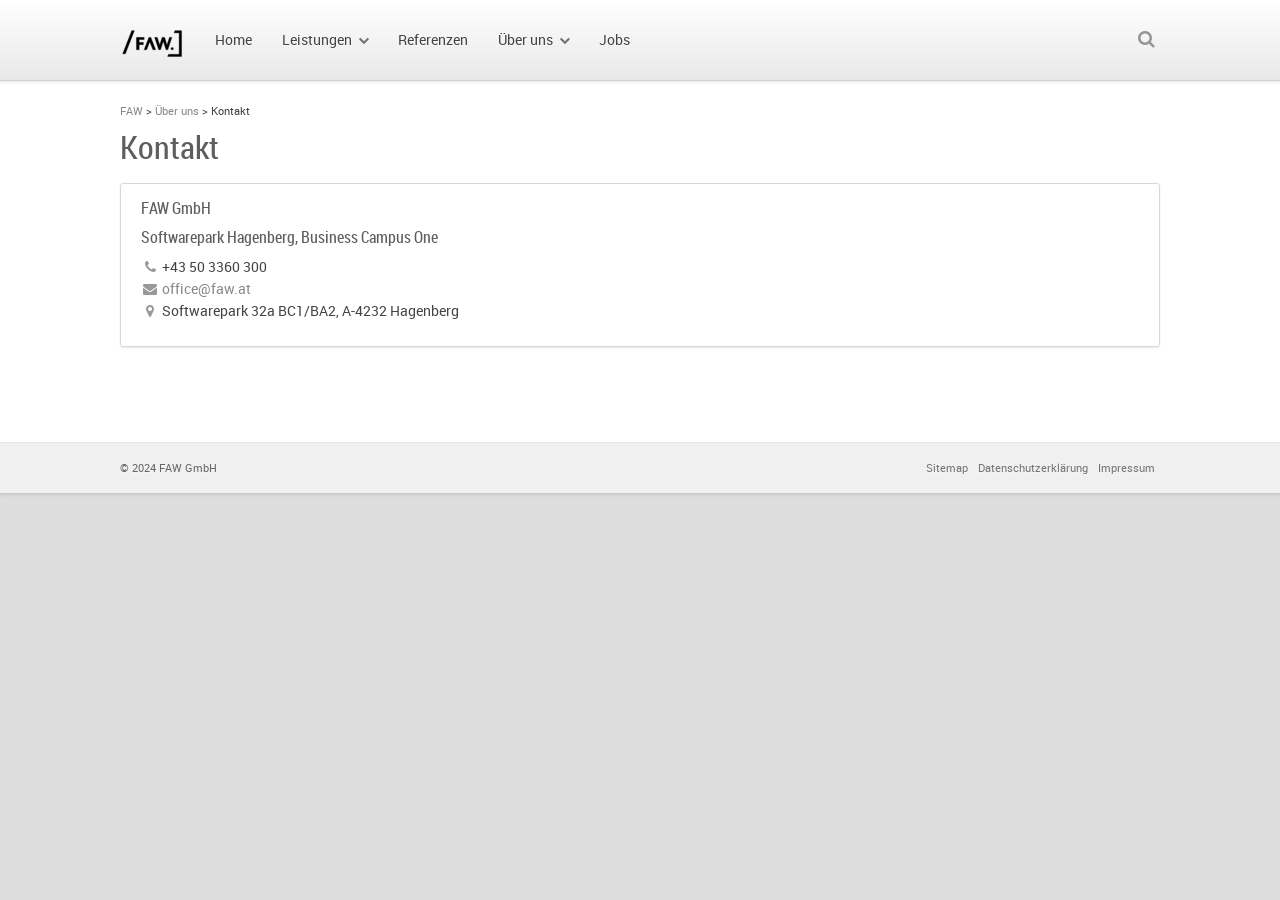
<file: faw/kontakt/index.html>
<!DOCTYPE html>
<!--[if IE 8]><html class="ie8" lang="de"> <![endif]--><!--[if !(IE 8)]><!--><html lang="de"><!--<![endif]--><head><script>window.FAW_STATIC_ROOT=new URL("../../index.html",location.href).href.replace(/index\.html$/, "");</script><meta charset="utf-8"/><meta content="width=device-width,initial-scale=1,minimum-scale=1,maximum-scale=1,user-scalable=0" name="viewport"/><title>Kontakt ‹ FAW</title><link href="../../wp-content/uploads/siteground-optimizer-assets/siteground-optimizer-combined-css-4af27351afa7b3cb17ff47c2af9dce67.css" id="siteground-optimizer-combined-css-4af27351afa7b3cb17ff47c2af9dce67" media="all" rel="stylesheet"/><link href="" rel="shortcut icon"/> <!--[if lt IE 9]> <script src="https://www.faw.at/wp-content/themes/souffle/js/html5.js"></script> <![endif]--><meta content="max-image-preview:large" name="robots"/> <style id="wp-img-auto-sizes-contain-inline-css"> img:is([sizes=auto i],[sizes^="auto," i]){contain-intrinsic-size:3000px 1500px}
/*# sourceURL=wp-img-auto-sizes-contain-inline-css */ </style> <style id="wp-block-library-inline-css"> :root{--wp-block-synced-color:#7a00df;--wp-block-synced-color--rgb:122,0,223;--wp-bound-block-color:var(--wp-block-synced-color);--wp-editor-canvas-background:#ddd;--wp-admin-theme-color:#007cba;--wp-admin-theme-color--rgb:0,124,186;--wp-admin-theme-color-darker-10:#006ba1;--wp-admin-theme-color-darker-10--rgb:0,107,160.5;--wp-admin-theme-color-darker-20:#005a87;--wp-admin-theme-color-darker-20--rgb:0,90,135;--wp-admin-border-width-focus:2px}@media (min-resolution:192dpi){:root{--wp-admin-border-width-focus:1.5px}}.wp-element-button{cursor:pointer}:root .has-very-light-gray-background-color{background-color:#eee}:root .has-very-dark-gray-background-color{background-color:#313131}:root .has-very-light-gray-color{color:#eee}:root .has-very-dark-gray-color{color:#313131}:root .has-vivid-green-cyan-to-vivid-cyan-blue-gradient-background{background:linear-gradient(135deg,#00d084,#0693e3)}:root .has-purple-crush-gradient-background{background:linear-gradient(135deg,#34e2e4,#4721fb 50%,#ab1dfe)}:root .has-hazy-dawn-gradient-background{background:linear-gradient(135deg,#faaca8,#dad0ec)}:root .has-subdued-olive-gradient-background{background:linear-gradient(135deg,#fafae1,#67a671)}:root .has-atomic-cream-gradient-background{background:linear-gradient(135deg,#fdd79a,#004a59)}:root .has-nightshade-gradient-background{background:linear-gradient(135deg,#330968,#31cdcf)}:root .has-midnight-gradient-background{background:linear-gradient(135deg,#020381,#2874fc)}:root{--wp--preset--font-size--normal:16px;--wp--preset--font-size--huge:42px}.has-regular-font-size{font-size:1em}.has-larger-font-size{font-size:2.625em}.has-normal-font-size{font-size:var(--wp--preset--font-size--normal)}.has-huge-font-size{font-size:var(--wp--preset--font-size--huge)}:root .has-text-align-center{text-align:center}:root .has-text-align-left{text-align:left}:root .has-text-align-right{text-align:right}.has-fit-text{white-space:nowrap!important}#end-resizable-editor-section{display:none}.aligncenter{clear:both}.items-justified-left{justify-content:flex-start}.items-justified-center{justify-content:center}.items-justified-right{justify-content:flex-end}.items-justified-space-between{justify-content:space-between}.screen-reader-text{word-wrap:normal!important;border:0;clip-path:inset(50%);height:1px;margin:-1px;overflow:hidden;padding:0;position:absolute;width:1px;word-break:normal!important}.screen-reader-text:focus{background-color:#ddd;clip-path:none;color:#444;display:block;font-size:1em;height:auto;left:5px;line-height:normal;padding:15px 23px 14px;text-decoration:none;top:5px;width:auto;z-index:100000}html :where(.has-border-color){border-style:solid}html :where([style^=border-color],[style*=";border-color"],[style*="; border-color"]){border-style:solid}html :where([style^=border-top-color],[style*=";border-top-color"],[style*="; border-top-color"]){border-top-style:solid}html :where([style^=border-right-color],[style*=";border-right-color"],[style*="; border-right-color"]){border-right-style:solid}html :where([style^=border-bottom-color],[style*=";border-bottom-color"],[style*="; border-bottom-color"]){border-bottom-style:solid}html :where([style^=border-left-color],[style*=";border-left-color"],[style*="; border-left-color"]){border-left-style:solid}html :where([style^=border-width],[style*=";border-width"],[style*="; border-width"]){border-style:solid}html :where([style^=border-top-width],[style*=";border-top-width"],[style*="; border-top-width"]){border-top-style:solid}html :where([style^=border-right-width],[style*=";border-right-width"],[style*="; border-right-width"]){border-right-style:solid}html :where([style^=border-bottom-width],[style*=";border-bottom-width"],[style*="; border-bottom-width"]){border-bottom-style:solid}html :where([style^=border-left-width],[style*=";border-left-width"],[style*="; border-left-width"]){border-left-style:solid}html :where(img[class*=wp-image-]){height:auto;max-width:100%}:where(figure){margin:0 0 1em}html :where(.is-position-sticky){--wp-admin--admin-bar--position-offset:var(--wp-admin--admin-bar--height,0px)}@media screen and (max-width:600px){html :where(.is-position-sticky){--wp-admin--admin-bar--position-offset:0px}}
/*# sourceURL=/wp-includes/css/dist/block-library/common.min.css */ </style> <style id="wp-block-paragraph-inline-css"> .is-small-text{font-size:.875em}.is-regular-text{font-size:1em}.is-large-text{font-size:2.25em}.is-larger-text{font-size:3em}.has-drop-cap:not(:focus):first-letter{float:left;font-size:8.4em;font-style:normal;font-weight:100;line-height:.68;margin:.05em .1em 0 0;text-transform:uppercase}body.rtl .has-drop-cap:not(:focus):first-letter{float:none;margin-left:.1em}p.has-drop-cap.has-background{overflow:hidden}:root :where(p.has-background){padding:1.25em 2.375em}:where(p.has-text-color:not(.has-link-color)) a{color:inherit}p.has-text-align-left[style*="writing-mode:vertical-lr"],p.has-text-align-right[style*="writing-mode:vertical-rl"]{rotate:180deg}
/*# sourceURL=https://www.faw.at/wp-includes/blocks/paragraph/style.min.css */ </style> <style id="classic-theme-styles-inline-css"> /*! This file is auto-generated */
.wp-block-button__link{color:#fff;background-color:#32373c;border-radius:9999px;box-shadow:none;text-decoration:none;padding:calc(.667em + 2px) calc(1.333em + 2px);font-size:1.125em}.wp-block-file__button{background:#32373c;color:#fff;text-decoration:none}
/*# sourceURL=/wp-includes/css/classic-themes.min.css */ </style> <style id="global-styles-inline-css"> :root{--wp--preset--aspect-ratio--square: 1;--wp--preset--aspect-ratio--4-3: 4/3;--wp--preset--aspect-ratio--3-4: 3/4;--wp--preset--aspect-ratio--3-2: 3/2;--wp--preset--aspect-ratio--2-3: 2/3;--wp--preset--aspect-ratio--16-9: 16/9;--wp--preset--aspect-ratio--9-16: 9/16;--wp--preset--color--black: #000000;--wp--preset--color--cyan-bluish-gray: #abb8c3;--wp--preset--color--white: #ffffff;--wp--preset--color--pale-pink: #f78da7;--wp--preset--color--vivid-red: #cf2e2e;--wp--preset--color--luminous-vivid-orange: #ff6900;--wp--preset--color--luminous-vivid-amber: #fcb900;--wp--preset--color--light-green-cyan: #7bdcb5;--wp--preset--color--vivid-green-cyan: #00d084;--wp--preset--color--pale-cyan-blue: #8ed1fc;--wp--preset--color--vivid-cyan-blue: #0693e3;--wp--preset--color--vivid-purple: #9b51e0;--wp--preset--gradient--vivid-cyan-blue-to-vivid-purple: linear-gradient(135deg,rgb(6,147,227) 0%,rgb(155,81,224) 100%);--wp--preset--gradient--light-green-cyan-to-vivid-green-cyan: linear-gradient(135deg,rgb(122,220,180) 0%,rgb(0,208,130) 100%);--wp--preset--gradient--luminous-vivid-amber-to-luminous-vivid-orange: linear-gradient(135deg,rgb(252,185,0) 0%,rgb(255,105,0) 100%);--wp--preset--gradient--luminous-vivid-orange-to-vivid-red: linear-gradient(135deg,rgb(255,105,0) 0%,rgb(207,46,46) 100%);--wp--preset--gradient--very-light-gray-to-cyan-bluish-gray: linear-gradient(135deg,rgb(238,238,238) 0%,rgb(169,184,195) 100%);--wp--preset--gradient--cool-to-warm-spectrum: linear-gradient(135deg,rgb(74,234,220) 0%,rgb(151,120,209) 20%,rgb(207,42,186) 40%,rgb(238,44,130) 60%,rgb(251,105,98) 80%,rgb(254,248,76) 100%);--wp--preset--gradient--blush-light-purple: linear-gradient(135deg,rgb(255,206,236) 0%,rgb(152,150,240) 100%);--wp--preset--gradient--blush-bordeaux: linear-gradient(135deg,rgb(254,205,165) 0%,rgb(254,45,45) 50%,rgb(107,0,62) 100%);--wp--preset--gradient--luminous-dusk: linear-gradient(135deg,rgb(255,203,112) 0%,rgb(199,81,192) 50%,rgb(65,88,208) 100%);--wp--preset--gradient--pale-ocean: linear-gradient(135deg,rgb(255,245,203) 0%,rgb(182,227,212) 50%,rgb(51,167,181) 100%);--wp--preset--gradient--electric-grass: linear-gradient(135deg,rgb(202,248,128) 0%,rgb(113,206,126) 100%);--wp--preset--gradient--midnight: linear-gradient(135deg,rgb(2,3,129) 0%,rgb(40,116,252) 100%);--wp--preset--font-size--small: 13px;--wp--preset--font-size--medium: 20px;--wp--preset--font-size--large: 36px;--wp--preset--font-size--x-large: 42px;--wp--preset--spacing--20: 0.44rem;--wp--preset--spacing--30: 0.67rem;--wp--preset--spacing--40: 1rem;--wp--preset--spacing--50: 1.5rem;--wp--preset--spacing--60: 2.25rem;--wp--preset--spacing--70: 3.38rem;--wp--preset--spacing--80: 5.06rem;--wp--preset--shadow--natural: 6px 6px 9px rgba(0, 0, 0, 0.2);--wp--preset--shadow--deep: 12px 12px 50px rgba(0, 0, 0, 0.4);--wp--preset--shadow--sharp: 6px 6px 0px rgba(0, 0, 0, 0.2);--wp--preset--shadow--outlined: 6px 6px 0px -3px rgb(255, 255, 255), 6px 6px rgb(0, 0, 0);--wp--preset--shadow--crisp: 6px 6px 0px rgb(0, 0, 0);}.wp-block-button{--wp--preset--dimension--25: 25%;--wp--preset--dimension--50: 50%;--wp--preset--dimension--75: 75%;--wp--preset--dimension--100: 100%;}:where(body) { margin: 0; }:where(.is-layout-flex){gap: 0.5em;}:where(.is-layout-grid){gap: 0.5em;}body .is-layout-flex{display: flex;}.is-layout-flex{flex-wrap: wrap;align-items: center;}.is-layout-flex > :is(*, div){margin: 0;}body .is-layout-grid{display: grid;}.is-layout-grid > :is(*, div){margin: 0;}body{padding-top: 0px;padding-right: 0px;padding-bottom: 0px;padding-left: 0px;}:root :where(.wp-element-button, .wp-block-button__link){background-color: #32373c;border-width: 0;color: #fff;font-family: inherit;font-size: inherit;font-style: inherit;font-weight: inherit;letter-spacing: inherit;line-height: inherit;padding-top: calc(0.667em + 2px);padding-right: calc(1.333em + 2px);padding-bottom: calc(0.667em + 2px);padding-left: calc(1.333em + 2px);text-decoration: none;text-transform: inherit;}.has-black-color{color: var(--wp--preset--color--black) !important;}.has-cyan-bluish-gray-color{color: var(--wp--preset--color--cyan-bluish-gray) !important;}.has-white-color{color: var(--wp--preset--color--white) !important;}.has-pale-pink-color{color: var(--wp--preset--color--pale-pink) !important;}.has-vivid-red-color{color: var(--wp--preset--color--vivid-red) !important;}.has-luminous-vivid-orange-color{color: var(--wp--preset--color--luminous-vivid-orange) !important;}.has-luminous-vivid-amber-color{color: var(--wp--preset--color--luminous-vivid-amber) !important;}.has-light-green-cyan-color{color: var(--wp--preset--color--light-green-cyan) !important;}.has-vivid-green-cyan-color{color: var(--wp--preset--color--vivid-green-cyan) !important;}.has-pale-cyan-blue-color{color: var(--wp--preset--color--pale-cyan-blue) !important;}.has-vivid-cyan-blue-color{color: var(--wp--preset--color--vivid-cyan-blue) !important;}.has-vivid-purple-color{color: var(--wp--preset--color--vivid-purple) !important;}.has-black-background-color{background-color: var(--wp--preset--color--black) !important;}.has-cyan-bluish-gray-background-color{background-color: var(--wp--preset--color--cyan-bluish-gray) !important;}.has-white-background-color{background-color: var(--wp--preset--color--white) !important;}.has-pale-pink-background-color{background-color: var(--wp--preset--color--pale-pink) !important;}.has-vivid-red-background-color{background-color: var(--wp--preset--color--vivid-red) !important;}.has-luminous-vivid-orange-background-color{background-color: var(--wp--preset--color--luminous-vivid-orange) !important;}.has-luminous-vivid-amber-background-color{background-color: var(--wp--preset--color--luminous-vivid-amber) !important;}.has-light-green-cyan-background-color{background-color: var(--wp--preset--color--light-green-cyan) !important;}.has-vivid-green-cyan-background-color{background-color: var(--wp--preset--color--vivid-green-cyan) !important;}.has-pale-cyan-blue-background-color{background-color: var(--wp--preset--color--pale-cyan-blue) !important;}.has-vivid-cyan-blue-background-color{background-color: var(--wp--preset--color--vivid-cyan-blue) !important;}.has-vivid-purple-background-color{background-color: var(--wp--preset--color--vivid-purple) !important;}.has-black-border-color{border-color: var(--wp--preset--color--black) !important;}.has-cyan-bluish-gray-border-color{border-color: var(--wp--preset--color--cyan-bluish-gray) !important;}.has-white-border-color{border-color: var(--wp--preset--color--white) !important;}.has-pale-pink-border-color{border-color: var(--wp--preset--color--pale-pink) !important;}.has-vivid-red-border-color{border-color: var(--wp--preset--color--vivid-red) !important;}.has-luminous-vivid-orange-border-color{border-color: var(--wp--preset--color--luminous-vivid-orange) !important;}.has-luminous-vivid-amber-border-color{border-color: var(--wp--preset--color--luminous-vivid-amber) !important;}.has-light-green-cyan-border-color{border-color: var(--wp--preset--color--light-green-cyan) !important;}.has-vivid-green-cyan-border-color{border-color: var(--wp--preset--color--vivid-green-cyan) !important;}.has-pale-cyan-blue-border-color{border-color: var(--wp--preset--color--pale-cyan-blue) !important;}.has-vivid-cyan-blue-border-color{border-color: var(--wp--preset--color--vivid-cyan-blue) !important;}.has-vivid-purple-border-color{border-color: var(--wp--preset--color--vivid-purple) !important;}.has-vivid-cyan-blue-to-vivid-purple-gradient-background{background: var(--wp--preset--gradient--vivid-cyan-blue-to-vivid-purple) !important;}.has-light-green-cyan-to-vivid-green-cyan-gradient-background{background: var(--wp--preset--gradient--light-green-cyan-to-vivid-green-cyan) !important;}.has-luminous-vivid-amber-to-luminous-vivid-orange-gradient-background{background: var(--wp--preset--gradient--luminous-vivid-amber-to-luminous-vivid-orange) !important;}.has-luminous-vivid-orange-to-vivid-red-gradient-background{background: var(--wp--preset--gradient--luminous-vivid-orange-to-vivid-red) !important;}.has-very-light-gray-to-cyan-bluish-gray-gradient-background{background: var(--wp--preset--gradient--very-light-gray-to-cyan-bluish-gray) !important;}.has-cool-to-warm-spectrum-gradient-background{background: var(--wp--preset--gradient--cool-to-warm-spectrum) !important;}.has-blush-light-purple-gradient-background{background: var(--wp--preset--gradient--blush-light-purple) !important;}.has-blush-bordeaux-gradient-background{background: var(--wp--preset--gradient--blush-bordeaux) !important;}.has-luminous-dusk-gradient-background{background: var(--wp--preset--gradient--luminous-dusk) !important;}.has-pale-ocean-gradient-background{background: var(--wp--preset--gradient--pale-ocean) !important;}.has-electric-grass-gradient-background{background: var(--wp--preset--gradient--electric-grass) !important;}.has-midnight-gradient-background{background: var(--wp--preset--gradient--midnight) !important;}.has-small-font-size{font-size: var(--wp--preset--font-size--small) !important;}.has-medium-font-size{font-size: var(--wp--preset--font-size--medium) !important;}.has-large-font-size{font-size: var(--wp--preset--font-size--large) !important;}.has-x-large-font-size{font-size: var(--wp--preset--font-size--x-large) !important;}
/*# sourceURL=global-styles-inline-css */ </style> <script id="jquery-core-js" src="../../wp-includes/js/jquery/jquery.min.js"></script> <link href="index.html" rel="canonical"/><link href="../../wp-content/uploads/2024/10/cropped-faw_logo_black_rgb-ai-app-32x32.png" rel="icon" sizes="32x32"/><link href="../../wp-content/uploads/2024/10/cropped-faw_logo_black_rgb-ai-app-192x192.png" rel="icon" sizes="192x192"/><link href="../../wp-content/uploads/2024/10/cropped-faw_logo_black_rgb-ai-app-180x180.png" rel="apple-touch-icon"/><meta content="../../wp-content/uploads/2024/10/cropped-faw_logo_black_rgb-ai-app-270x270.png" name="msapplication-TileImage"/> <script> window._tpt			??= {};
 window.SR7			??= {};
 _tpt.R				??= {};
 _tpt.R.fonts		??= {};
 _tpt.R.fonts.customFonts??= {};
 SR7.devMode			=  false;
 SR7.F 				??= {};
 SR7.G				??= {};
 SR7.LIB				??= {};
 SR7.E				??= {};
 SR7.E.gAddons		??= {};
 SR7.E.php 			??= {};
 SR7.E.nonce			= '99fe5c41d1';
 
 
 SR7.E.slug_path		= 'revslider/revslider.php';
 SR7.E.slug			= 'revslider';
 SR7.E.plugin_url	= window.FAW_STATIC_ROOT+"wp-content/plugins/revslider/";
 SR7.E.wp_plugin_url = window.FAW_STATIC_ROOT+"wp-content/plugins/";
 SR7.E.revision		= '6.7.51';
 SR7.E.fontBaseUrl	= '';
 SR7.G.breakPoints 	= [1240,1024,778,480];
 SR7.G.fSUVW 		= false;
 SR7.E.modules 		= ['module','page','slide','layer','draw','animate','srtools','canvas','defaults','carousel','navigation','media','modifiers','migration'];
 SR7.E.libs 			= ['WEBGL'];
 SR7.E.css 			= ['csslp','cssbtns','cssfilters','cssnav','cssmedia'];
 SR7.E.resources		= {};
 SR7.E.ytnc			= false;
 SR7.JSON			??= {};
/*! Slider Revolution 7.0 - Page Processor */
!function(){"use strict";window.SR7??={},window._tpt??={},SR7.version="Slider Revolution 6.7.40",_tpt.getMobileZoom=()=>_tpt.is_mobile?document.documentElement.clientWidth/window.innerWidth:1,_tpt.getWinDim=function(t){_tpt.screenHeightWithUrlBar??=window.innerHeight;let e=SR7.F?.modal?.visible&&SR7.M[SR7.F.module.getIdByAlias(SR7.F.modal.requested)];_tpt.scrollBar=window.innerWidth!==document.documentElement.clientWidth||e&&window.innerWidth!==e.c.module.clientWidth,_tpt.winW=_tpt.getMobileZoom()*window.innerWidth-(_tpt.scrollBar||"prepare"==t?_tpt.scrollBarW??_tpt.mesureScrollBar():0),_tpt.winH=_tpt.getMobileZoom()*window.innerHeight,_tpt.winWAll=document.documentElement.clientWidth},_tpt.getResponsiveLevel=function(t,e){return SR7.G.fSUVW?_tpt.closestGE(t,window.innerWidth):_tpt.closestGE(t,_tpt.winWAll)},_tpt.mesureScrollBar=function(){let t=document.createElement("div");return t.className="RSscrollbar-measure",t.style.width="100px",t.style.height="100px",t.style.overflow="scroll",t.style.position="absolute",t.style.top="-9999px",document.body.appendChild(t),_tpt.scrollBarW=t.offsetWidth-t.clientWidth,document.body.removeChild(t),_tpt.scrollBarW},_tpt.loadCSS=async function(t,e,s){return s?_tpt.R.fonts.required[e].status=1:(_tpt.R[e]??={},_tpt.R[e].status=1),new Promise((i,n)=>{if(_tpt.isStylesheetLoaded(t))s?_tpt.R.fonts.required[e].status=2:_tpt.R[e].status=2,i();else{const o=document.createElement("link");o.rel="stylesheet";let l="text",r="css";o["type"]=l+"/"+r,o.href=t,o.onload=()=>{s?_tpt.R.fonts.required[e].status=2:_tpt.R[e].status=2,i()},o.onerror=()=>{s?_tpt.R.fonts.required[e].status=3:_tpt.R[e].status=3,n(new Error(`Failed to load CSS: ${t}`))},document.head.appendChild(o)}})},_tpt.addContainer=function(t){const{tag:e="div",id:s,class:i,datas:n,textContent:o,iHTML:l}=t,r=document.createElement(e);if(s&&""!==s&&(r.id=s),i&&""!==i&&(r.className=i),n)for(const[t,e]of Object.entries(n))"style"==t?r.style.cssText=e:r.setAttribute(`data-${t}`,e);return o&&(r.textContent=o),l&&(r.innerHTML=l),r},_tpt.collector=function(){return{fragment:new DocumentFragment,add(t){var e=_tpt.addContainer(t);return this.fragment.appendChild(e),e},append(t){t.appendChild(this.fragment)}}},_tpt.isStylesheetLoaded=function(t){let e=t.split("?")[0];return Array.from(document.querySelectorAll('link[rel="stylesheet"], link[rel="preload"]')).some(t=>t.href.split("?")[0]===e)},_tpt.preloader={requests:new Map,preloaderTemplates:new Map,show:function(t,e){if(!e||!t)return;const{type:s,color:i}=e;if(s<0||"off"==s)return;const n=`preloader_${s}`;let o=this.preloaderTemplates.get(n);o||(o=this.build(s,i),this.preloaderTemplates.set(n,o)),this.requests.has(t)||this.requests.set(t,{count:0});const l=this.requests.get(t);clearTimeout(l.timer),l.count++,1===l.count&&(l.timer=setTimeout(()=>{l.preloaderClone=o.cloneNode(!0),l.anim&&l.anim.kill(),void 0!==_tpt.gsap?l.anim=_tpt.gsap.fromTo(l.preloaderClone,1,{opacity:0},{opacity:1}):l.preloaderClone.classList.add("sr7-fade-in"),t.appendChild(l.preloaderClone)},150))},hide:function(t){if(!this.requests.has(t))return;const e=this.requests.get(t);e.count--,e.count<0&&(e.count=0),e.anim&&e.anim.kill(),0===e.count&&(clearTimeout(e.timer),e.preloaderClone&&(e.preloaderClone.classList.remove("sr7-fade-in"),e.anim=_tpt.gsap.to(e.preloaderClone,.3,{opacity:0,onComplete:function(){e.preloaderClone.remove()}})))},state:function(t){if(!this.requests.has(t))return!1;return this.requests.get(t).count>0},build:(t,e="#ffffff",s="")=>{if(t<0||"off"===t)return null;const i=parseInt(t);if(t="prlt"+i,isNaN(i))return null;if(_tpt.loadCSS(SR7.E.plugin_url+"public/css/preloaders/t"+i+".css","preloader_"+t),isNaN(i)||i<6){const n=`background-color:${e}`,o=1===i||2==i?n:"",l=3===i||4==i?n:"",r=_tpt.collector();["dot1","dot2","bounce1","bounce2","bounce3"].forEach(t=>r.add({tag:"div",class:t,datas:{style:l}}));const d=_tpt.addContainer({tag:"sr7-prl",class:`${t} ${s}`,datas:{style:o}});return r.append(d),d}{let n={};if(7===i){let t;e.startsWith("#")?(t=e.replace("#",""),t=`rgba(${parseInt(t.substring(0,2),16)}, ${parseInt(t.substring(2,4),16)}, ${parseInt(t.substring(4,6),16)}, `):e.startsWith("rgb")&&(t=e.slice(e.indexOf("(")+1,e.lastIndexOf(")")).split(",").map(t=>t.trim()),t=`rgba(${t[0]}, ${t[1]}, ${t[2]}, `),t&&(n.style=`border-top-color: ${t}0.65); border-bottom-color: ${t}0.15); border-left-color: ${t}0.65); border-right-color: ${t}0.15)`)}else 12===i&&(n.style=`background:${e}`);const o=[10,0,4,2,5,9,0,4,4,2][i-6],l=_tpt.collector(),r=l.add({tag:"div",class:"sr7-prl-inner",datas:n});Array.from({length:o}).forEach(()=>r.appendChild(l.add({tag:"span",datas:{style:`background:${e}`}})));const d=_tpt.addContainer({tag:"sr7-prl",class:`${t} ${s}`});return l.append(d),d}}},SR7.preLoader={show:(t,e)=>{"off"!==(SR7.M[t]?.settings?.pLoader?.type??"off")&&_tpt.preloader.show(e||SR7.M[t].c.module,SR7.M[t]?.settings?.pLoader??{color:"#fff",type:10})},hide:(t,e)=>{"off"!==(SR7.M[t]?.settings?.pLoader?.type??"off")&&_tpt.preloader.hide(e||SR7.M[t].c.module)},state:(t,e)=>_tpt.preloader.state(e||SR7.M[t].c.module)},_tpt.prepareModuleHeight=function(t){window.SR7.M??={},window.SR7.M[t.id]??={},"ignore"==t.googleFont&&(SR7.E.ignoreGoogleFont=!0);let e=window.SR7.M[t.id];if(null==_tpt.scrollBarW&&_tpt.mesureScrollBar(),e.c??={},e.states??={},e.settings??={},e.settings.size??={},t.fixed&&(e.settings.fixed=!0),e.c.module=document.querySelector("sr7-module#"+t.id),e.c.adjuster=e.c.module.getElementsByTagName("sr7-adjuster")[0],e.c.content=e.c.module.getElementsByTagName("sr7-content")[0],"carousel"==t.type&&(e.c.carousel=e.c.content.getElementsByTagName("sr7-carousel")[0]),null==e.c.module||null==e.c.module)return;t.plType&&t.plColor&&(e.settings.pLoader={type:t.plType,color:t.plColor}),void 0===t.plType||"off"===t.plType||SR7.preLoader.state(t.id)&&SR7.preLoader.state(t.id,e.c.module)||SR7.preLoader.show(t.id,e.c.module),_tpt.winW||_tpt.getWinDim("prepare"),_tpt.getWinDim();let s=""+e.c.module.dataset?.modal;"modal"==s||"true"==s||"undefined"!==s&&"false"!==s||(e.settings.size.fullWidth=t.size.fullWidth,e.LEV??=_tpt.getResponsiveLevel(window.SR7.G.breakPoints,t.id),t.vpt=_tpt.fillArray(t.vpt,5),e.settings.vPort=t.vpt[e.LEV],void 0!==t.el&&"720"==t.el[4]&&t.gh[4]!==t.el[4]&&"960"==t.el[3]&&t.gh[3]!==t.el[3]&&"768"==t.el[2]&&t.gh[2]!==t.el[2]&&delete t.el,e.settings.size.height=null==t.el||null==t.el[e.LEV]||0==t.el[e.LEV]||"auto"==t.el[e.LEV]?_tpt.fillArray(t.gh,5,-1):_tpt.fillArray(t.el,5,-1),e.settings.size.width=_tpt.fillArray(t.gw,5,-1),e.settings.size.minHeight=_tpt.fillArray(t.mh??[0],5,-1),e.cacheSize={fullWidth:e.settings.size?.fullWidth,fullHeight:e.settings.size?.fullHeight},void 0!==t.off&&(t.off?.t&&(e.settings.size.m??={})&&(e.settings.size.m.t=t.off.t),t.off?.b&&(e.settings.size.m??={})&&(e.settings.size.m.b=t.off.b),t.off?.l&&(e.settings.size.p??={})&&(e.settings.size.p.l=t.off.l),t.off?.r&&(e.settings.size.p??={})&&(e.settings.size.p.r=t.off.r),e.offsetPrepared=!0),_tpt.updatePMHeight(t.id,t,!0))},_tpt.updatePMHeight=(t,e,s)=>{let i=SR7.M[t];var n=i.settings.size.fullWidth?_tpt.winW:i.c.module.parentNode.offsetWidth;n=0===n||isNaN(n)?_tpt.winW:n;let o=i.settings.size.width[i.LEV]||i.settings.size.width[i.LEV++]||i.settings.size.width[i.LEV--]||n,l=i.settings.size.height[i.LEV]||i.settings.size.height[i.LEV++]||i.settings.size.height[i.LEV--]||0,r=i.settings.size.minHeight[i.LEV]||i.settings.size.minHeight[i.LEV++]||i.settings.size.minHeight[i.LEV--]||0;if(l="auto"==l?0:l,l=parseInt(l),"carousel"!==e.type&&(n-=parseInt(e.onw??0)||0),i.MP=!i.settings.size.fullWidth&&n<o||_tpt.winW<o?Math.min(1,n/o):1,e.size.fullScreen||e.size.fullHeight){let t=parseInt(e.fho)||0,s=(""+e.fho).indexOf("%")>-1;e.newh=_tpt.winH-(s?_tpt.winH*t/100:t)}else e.newh=i.MP*Math.max(l,r);if(e.newh+=(parseInt(e.onh??0)||0)+(parseInt(e.carousel?.pt)||0)+(parseInt(e.carousel?.pb)||0),void 0!==e.slideduration&&(e.newh=Math.max(e.newh,parseInt(e.slideduration)/3)),e.shdw&&_tpt.buildShadow(e.id,e),i.c.adjuster.style.height=e.newh+"px",i.c.module.style.height=e.newh+"px",i.c.content.style.height=e.newh+"px",i.states.heightPrepared=!0,i.dims??={},i.dims.moduleRect=i.c.module.getBoundingClientRect(),i.c.content.style.left="-"+i.dims.moduleRect.left+"px",!i.settings.size.fullWidth)return s&&requestAnimationFrame(()=>{n!==i.c.module.parentNode.offsetWidth&&_tpt.updatePMHeight(e.id,e)}),void _tpt.bgStyle(e.id,e,window.innerWidth==_tpt.winW,!0);_tpt.bgStyle(e.id,e,window.innerWidth==_tpt.winW,!0),requestAnimationFrame(function(){s&&requestAnimationFrame(()=>{n!==i.c.module.parentNode.offsetWidth&&_tpt.updatePMHeight(e.id,e)})}),i.earlyResizerFunction||(i.earlyResizerFunction=function(){requestAnimationFrame(function(){_tpt.getWinDim(),_tpt.moduleDefaults(e.id,e),_tpt.updateSlideBg(t,!0)})},window.addEventListener("resize",i.earlyResizerFunction))},_tpt.buildShadow=function(t,e){let s=SR7.M[t];null==s.c.shadow&&(s.c.shadow=document.createElement("sr7-module-shadow"),s.c.shadow.classList.add("sr7-shdw-"+e.shdw),s.c.content.appendChild(s.c.shadow))},_tpt.bgStyle=async(t,e,s,i,n)=>{const o=SR7.M[t];if((e=e??o.settings).fixed&&!o.c.module.classList.contains("sr7-top-fixed")&&(o.c.module.classList.add("sr7-top-fixed"),o.c.module.style.position="fixed",o.c.module.style.width="100%",o.c.module.style.top="0px",o.c.module.style.left="0px",o.c.module.style.pointerEvents="none",o.c.module.style.zIndex=5e3,o.c.content.style.pointerEvents="none"),null==o.c.bgcanvas){let t=document.createElement("sr7-module-bg"),l=!1;if("string"==typeof e?.bg?.color&&e?.bg?.color.includes("{"))if(_tpt.gradient&&_tpt.gsap)e.bg.color=_tpt.gradient.convert(e.bg.color);else try{let t=JSON.parse(e.bg.color);(t?.orig||t?.string)&&(e.bg.color=JSON.parse(e.bg.color))}catch(t){return}let r="string"==typeof e?.bg?.color?e?.bg?.color||"transparent":e?.bg?.color?.string??e?.bg?.color?.orig??e?.bg?.color?.color??"transparent";if(t.style["background"+(String(r).includes("grad")?"":"Color")]=r,("transparent"!==r||n)&&(l=!0),o.offsetPrepared&&(t.style.visibility="hidden"),e?.bg?.image?.src&&(t.style.backgroundImage=`url(${e?.bg?.image.src})`,t.style.backgroundSize=""==(e.bg.image?.size??"")?"cover":e.bg.image.size,t.style.backgroundPosition=e.bg.image.position,t.style.backgroundRepeat=""==e.bg.image.repeat||null==e.bg.image.repeat?"no-repeat":e.bg.image.repeat,l=!0),!l)return;o.c.bgcanvas=t,e.size.fullWidth?t.style.width=_tpt.winW-(s&&_tpt.winH<document.body.offsetHeight?_tpt.scrollBarW:0)+"px":i&&(t.style.width=o.c.module.offsetWidth+"px"),e.sbt?.use?o.c.content.appendChild(o.c.bgcanvas):o.c.module.appendChild(o.c.bgcanvas)}o.c.bgcanvas.style.height=void 0!==e.newh?e.newh+"px":("carousel"==e.type?o.dims.module.h:o.dims.content.h)+"px",o.c.bgcanvas.style.left=!s&&e.sbt?.use||o.c.bgcanvas.closest("SR7-CONTENT")?"0px":"-"+(o?.dims?.moduleRect?.left??0)+"px"},_tpt.updateSlideBg=function(t,e){const s=SR7.M[t];let i=s.settings;s?.c?.bgcanvas&&(i.size.fullWidth?s.c.bgcanvas.style.width=_tpt.winW-(e&&_tpt.winH<document.body.offsetHeight?_tpt.scrollBarW:0)+"px":preparing&&(s.c.bgcanvas.style.width=s.c.module.offsetWidth+"px"))},_tpt.moduleDefaults=(t,e)=>{let s=SR7.M[t];null!=s&&null!=s.c&&null!=s.c.module&&(s.dims??={},s.dims.moduleRect=s.c.module.getBoundingClientRect(),s.c.content.style.left="-"+s.dims.moduleRect.left+"px",s.c.content.style.width=_tpt.winW-_tpt.scrollBarW+"px","carousel"==e.type&&(s.c.module.style.overflow="visible"),_tpt.bgStyle(t,e,window.innerWidth==_tpt.winW))},_tpt.getOffset=t=>{var e=t.getBoundingClientRect(),s=window.pageXOffset||document.documentElement.scrollLeft,i=window.pageYOffset||document.documentElement.scrollTop;return{top:e.top+i,left:e.left+s}},_tpt.fillArray=function(t,e){let s,i;t=Array.isArray(t)?t:[t];let n=Array(e),o=t.length;for(i=0;i<t.length;i++)n[i+(e-o)]=t[i],null==s&&"#"!==t[i]&&(s=t[i]);for(let t=0;t<e;t++)void 0!==n[t]&&"#"!=n[t]||(n[t]=s),s=n[t];return n},_tpt.closestGE=function(t,e){let s=Number.MAX_VALUE,i=-1;for(let n=0;n<t.length;n++)t[n]-1>=e&&t[n]-1-e<s&&(s=t[n]-1-e,i=n);return++i}}();</script><script defer="" src="../../assets/static.js"></script></head><body class="wp-singular page-template-default page page-id-2465 page-child parent-pageid-2559 wp-theme-souffle single-author scroll-to-top wide singular header-full-width wp38 mega-menu-enabled"><div class="wrapper clearfix"><div class="clearfix empty" id="top-bar"></div><header id="branding" role="banner"><div class="inner clearfix"> <a class="home-link site-title" href="../../index.html" rel="home" title="FAW"> <img alt="FAW" height="30" src="../../wp-content/uploads/2021/03/logo-faw-small1.png" width="65"/> </a><nav id="access" role="navigation"><form action="../../index.html" class="search-form" method="get" role="search"><div class="search-form-inner"> <i class="fa fa-search search-form-icon"></i><input class="search-field" name="s" placeholder="Suche" type="search" value=""/><input class="search-submit btn" type="submit" value="Suche"/></div></form><div id="responsive-menu-switcher"><a class="fa fa-bars" href="#toggle-menu"></a></div><div class="menu-main-container"><ul class="menu" id="menu-primary-menu"><li class="menu-item menu-item-type-post_type menu-item-object-page menu-item-home menu-item-6388" id="menu-item-6388"><a href="../../index.html"><span>Home</span></a></li><li class="menu-item menu-item-type-post_type menu-item-object-page menu-item-has-children menu-item-with-submenu menu-item-6382" id="menu-item-6382"><a href="../../leistungen/index.html"><span>Leistungen</span></a><ul class="sub-menu"><li class="menu-item menu-item-type-post_type menu-item-object-page menu-item-6384" id="menu-item-6384"><a href="../../leistungen/alfresco/index.html"><span>Enterprise Content &amp; Process Management</span></a></li><li class="menu-item menu-item-type-post_type menu-item-object-page menu-item-6375" id="menu-item-6375"><a href="../../leistungen/software-engineering/index.html"><span>Enterprise Software</span></a></li><li class="menu-item menu-item-type-post_type menu-item-object-page menu-item-6383" id="menu-item-6383"><a href="../../leistungen/business-intelligence/index.html"><span>BI &amp; Data Warehousing</span></a></li><li class="menu-item menu-item-type-post_type menu-item-object-page menu-item-6390" id="menu-item-6390"><a href="../../leistungen/index.html"><span>Alle Leistungen</span></a></li></ul></li><li class="menu-item menu-item-type-post_type menu-item-object-page menu-item-6376" id="menu-item-6376"><a href="../../referenzen/index.html"><span>Referenzen</span></a></li><li class="menu-item menu-item-type-post_type menu-item-object-page current-page-ancestor current-menu-ancestor current-menu-parent current-page-parent current_page_parent current_page_ancestor menu-item-has-children menu-item-with-submenu menu-item-6386" id="menu-item-6386"><a href="../index.html"><span>Über uns</span></a><ul class="sub-menu"><li class="menu-item menu-item-type-post_type menu-item-object-page current-menu-item page_item page-item-2465 current_page_item menu-item-6387" id="menu-item-6387"><a aria-current="page" href="index.html"><span>Kontakt</span></a></li><li class="menu-item menu-item-type-post_type menu-item-object-page current-page-ancestor current-page-parent menu-item-6389" id="menu-item-6389"><a href="../index.html"><span>Über uns</span></a></li><li class="menu-item menu-item-type-post_type menu-item-object-page menu-item-6378" id="menu-item-6378"><a href="../management-team/index.html"><span>Management-Team</span></a></li></ul></li><li class="menu-item menu-item-type-post_type menu-item-object-page menu-item-6385" id="menu-item-6385"><a href="../../jobs/index.html"><span>Jobs</span></a></li></ul></div></nav><!-- #access --></div><!-- .inner --></header><!-- #branding --><div class="hfeed clearfix" id="page"><div id="main"><section id="breadcrumbs"><div class="inner"><span property="itemListElement" typeof="ListItem"><a class="home" href="../../index.html" property="item" title="Gehe zu FAW." typeof="WebPage"><span property="name">FAW</span></a><meta content="1" property="position"/></span> &gt; <span property="itemListElement" typeof="ListItem"><a class="post post-page" href="../index.html" property="item" title="Gehe zu Über uns." typeof="WebPage"><span property="name">Über uns</span></a><meta content="2" property="position"/></span> &gt; <span property="itemListElement" typeof="ListItem"><span class="post post-page current-item" property="name">Kontakt</span><meta content="index.html" property="url"/><meta content="3" property="position"/></span></div></section><div id="primary"><div id="content" role="main"><article class="post-2465 page type-page status-publish hentry" id="post-2465"><header class="entry-header"><div class="inner"><h1 class="entry-title">Kontakt</h1></div></header><!-- .entry-header --><div class="entry-content"><div class="inner"><div class="box clearfix"><div class="box-content"><h5>FAW GmbH</h5><h5>Softwarepark Hagenberg, Business Campus One</h5><div class="contact-info"><p><i class="fa fa-fw fa-phone"></i> +43 50 3360 300</p><p><i class="fa fa-fw fa-envelope"></i> <a href="mailto:office@faw.at">office@faw.at</a></p><p><i class="fa fa-fw fa-map-marker"></i> Softwarepark 32a BC1/BA2, A-4232 Hagenberg</p></div></div></div><p> </p><p class="wp-block-paragraph"></p></div></div><!-- .entry-content --><footer class="entry-meta clearfix"><div class="inner"></div></footer><!-- .entry-meta --></article><!-- #post-2465 --></div><!-- #content --></div><!-- #primary --></div><!-- #main --></div><!-- #page --><div id="sub-footer"><div class="inner clearfix"><div id="copyright"> © 2024 FAW GmbH</div><div class="clearfix" id="footer-right"><nav class="menu-footer-menu-container" id="footer-menu"><ul class="menu" id="menu-footer-menu"><li class="menu-item menu-item-type-post_type menu-item-object-page menu-item-6377" id="menu-item-6377"><a href="../../sitemap/index.html">Sitemap</a></li><li class="menu-item menu-item-type-post_type menu-item-object-page menu-item-privacy-policy menu-item-6379" id="menu-item-6379"><a href="../../datenschutzerklaerung/index.html" rel="privacy-policy">Datenschutzerklärung</a></li><li class="menu-item menu-item-type-post_type menu-item-object-page menu-item-6380" id="menu-item-6380"><a href="../../impressum/index.html">Impressum</a></li></ul></nav></div></div><!-- .inner --></div><!-- #sub-footer --></div>  <script defer="" id="siteground-optimizer-lazy-sizes-js-js" src="../../wp-content/plugins/sg-cachepress/assets/js/lazysizes.min.js"></script> <script id="wp-emoji-settings" type="application/json"> {"baseUrl":"https://s.w.org/images/core/emoji/17.0.2/72x72/","ext":".png","svgUrl":"https://s.w.org/images/core/emoji/17.0.2/svg/","svgExt":".svg","source":{"concatemoji":"../../wp-includes/js/wp-emoji-release.min.js"}} </script> <script type="module"> /*! This file is auto-generated */
var e="script#wp-emoji-settings",t=document.querySelector(e);if(!(t instanceof HTMLScriptElement))throw new Error("Element missing: "+e);const r=JSON.parse(t.text),s=(window._wpemojiSettings=r,"wpEmojiSettingsSupports"),o=["flag","emoji"];function i(e){try{var t={supportTests:e,timestamp:(new Date).valueOf()};sessionStorage.setItem(s,JSON.stringify(t))}catch(e){}}function c(e,t,n){e.clearRect(0,0,e.canvas.width,e.canvas.height),e.fillText(t,0,0);t=new Uint32Array(e.getImageData(0,0,e.canvas.width,e.canvas.height).data);e.clearRect(0,0,e.canvas.width,e.canvas.height),e.fillText(n,0,0);const r=new Uint32Array(e.getImageData(0,0,e.canvas.width,e.canvas.height).data);return t.every((e,t)=>e===r[t])}function p(e,t){e.clearRect(0,0,e.canvas.width,e.canvas.height),e.fillText(t,0,0);var n=e.getImageData(16,16,1,1);for(let e=0;e<n.data.length;e++)if(0!==n.data[e])return!1;return!0}function u(e,t,n,r){switch(t){case"flag":return n(e,"\ud83c\udff3\ufe0f\u200d\u26a7\ufe0f","\ud83c\udff3\ufe0f\u200b\u26a7\ufe0f")?!1:!n(e,"\ud83c\udde8\ud83c\uddf6","\ud83c\udde8\u200b\ud83c\uddf6")&&!n(e,"\ud83c\udff4\udb40\udc67\udb40\udc62\udb40\udc65\udb40\udc6e\udb40\udc67\udb40\udc7f","\ud83c\udff4\u200b\udb40\udc67\u200b\udb40\udc62\u200b\udb40\udc65\u200b\udb40\udc6e\u200b\udb40\udc67\u200b\udb40\udc7f");case"emoji":return!r(e,"\ud83e\u1fac8")}return!1}function f(e,t,n,r){let a;const s=(a="undefined"!=typeof WorkerGlobalScope&&self instanceof WorkerGlobalScope?new OffscreenCanvas(300,150):document.createElement("canvas")).getContext("2d",{willReadFrequently:!0}),o=(s.textBaseline="top",s.font="600 32px Arial",{});return e.forEach(e=>{o[e]=t(s,e,n,r)}),o}function a(e){var t=document.createElement("script");t.src=e,t.defer=!0,document.head.appendChild(t)}r.supports={everything:!0,everythingExceptFlag:!0},new Promise(t=>{let n=function(){try{var e=JSON.parse(sessionStorage.getItem(s));if("object"==typeof e&&"number"==typeof e.timestamp&&(new Date).valueOf()<e.timestamp+604800&&"object"==typeof e.supportTests)return e.supportTests}catch(e){}return null}();if(!n){if("undefined"!=typeof Worker&&"undefined"!=typeof OffscreenCanvas&&"undefined"!=typeof URL&&URL.createObjectURL&&"undefined"!=typeof Blob)try{var e="postMessage("+f.toString()+"("+[JSON.stringify(o),u.toString(),c.toString(),p.toString()].join(",")+"));",r=new Blob([e],{type:"text/javascript"});const a=new Worker(URL.createObjectURL(r),{name:"wpTestEmojiSupports"});return void(a.onmessage=e=>{i(n=e.data),a.terminate(),t(n)})}catch(e){}i(n=f(o,u,c,p))}t(n)}).then(e=>{for(const n in e)r.supports[n]=e[n],r.supports.everything=r.supports.everything&&r.supports[n],"flag"!==n&&(r.supports.everythingExceptFlag=r.supports.everythingExceptFlag&&r.supports[n]);var t;r.supports.everythingExceptFlag=r.supports.everythingExceptFlag&&!r.supports.flag,r.supports.everything||((t=r.source||{}).concatemoji?a(t.concatemoji):t.wpemoji&&t.twemoji&&(a(t.twemoji),a(t.wpemoji)))});
//# sourceURL=https://www.faw.at/wp-includes/js/wp-emoji-loader.min.js </script> <script defer="" src="../../wp-content/uploads/siteground-optimizer-assets/siteground-optimizer-combined-js-b93a2a8a92b4003b9ccae1997b0e255b.js"></script></body></html>
</file>
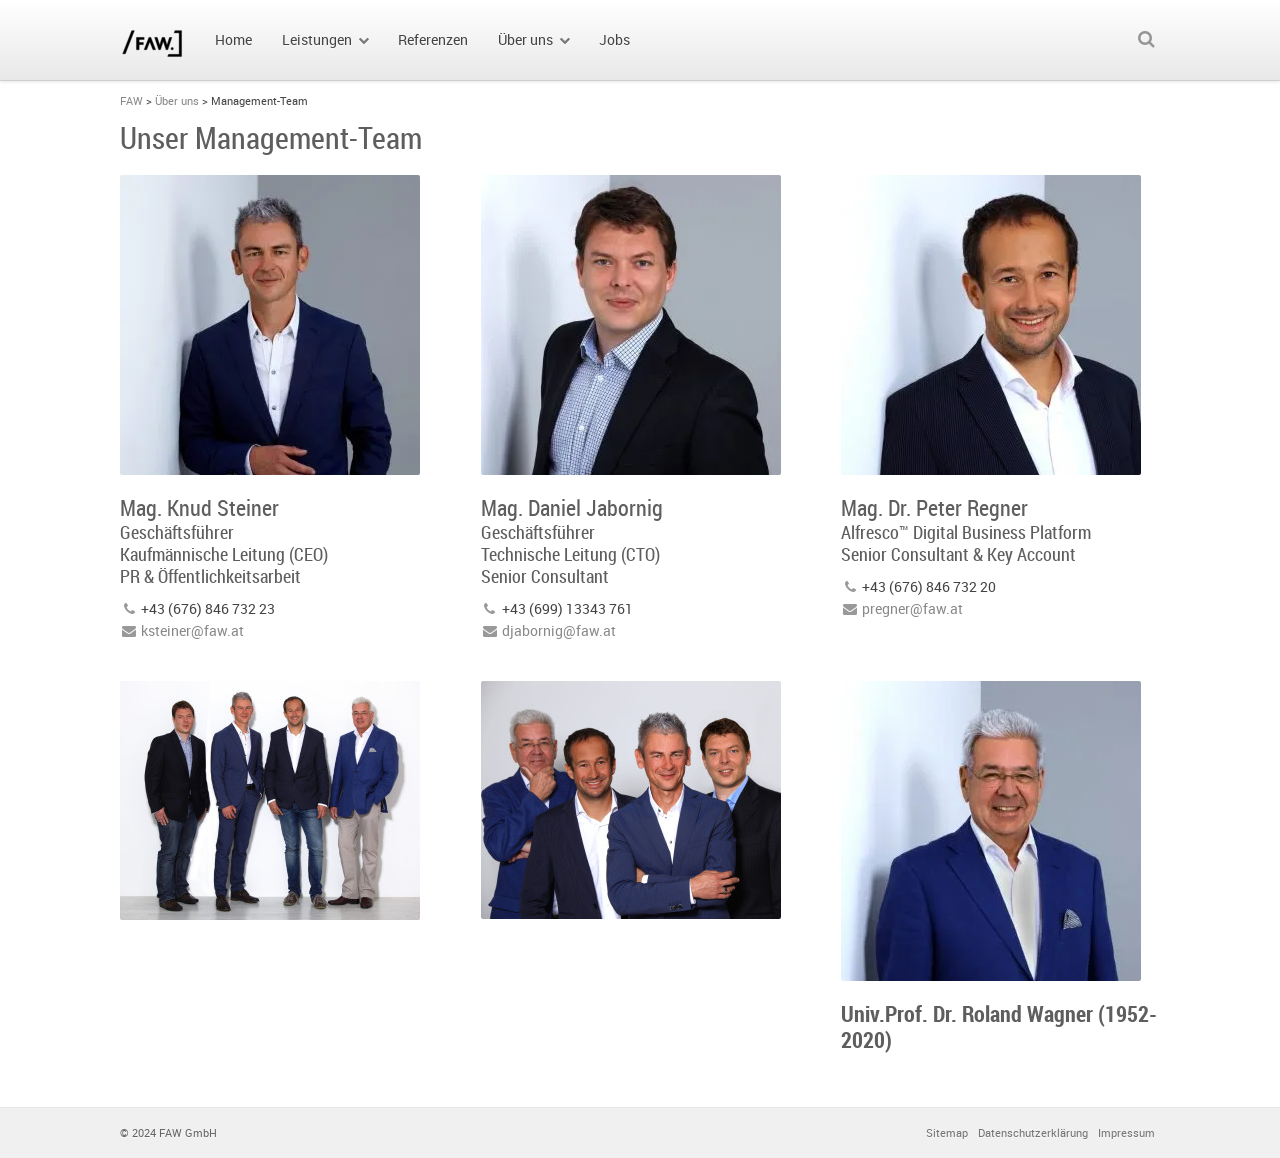
<file: faw/management-team/index.html>
<!DOCTYPE html>
<!--[if IE 8]><html class="ie8" lang="de"> <![endif]--><!--[if !(IE 8)]><!--><html lang="de"><!--<![endif]--><head><script>window.FAW_STATIC_ROOT=new URL("../../index.html",location.href).href.replace(/index\.html$/, "");</script><meta charset="utf-8"/><meta content="width=device-width,initial-scale=1,minimum-scale=1,maximum-scale=1,user-scalable=0" name="viewport"/><title>Management-Team ‹ FAW</title><link href="../../wp-content/uploads/siteground-optimizer-assets/siteground-optimizer-combined-css-4af27351afa7b3cb17ff47c2af9dce67.css" id="siteground-optimizer-combined-css-4af27351afa7b3cb17ff47c2af9dce67" media="all" rel="stylesheet"/><link href="" rel="shortcut icon"/> <!--[if lt IE 9]> <script src="https://www.faw.at/wp-content/themes/souffle/js/html5.js"></script> <![endif]--><meta content="max-image-preview:large" name="robots"/> <style id="wp-img-auto-sizes-contain-inline-css"> img:is([sizes=auto i],[sizes^="auto," i]){contain-intrinsic-size:3000px 1500px}
/*# sourceURL=wp-img-auto-sizes-contain-inline-css */ </style> <style id="wp-block-library-inline-css"> :root{--wp-block-synced-color:#7a00df;--wp-block-synced-color--rgb:122,0,223;--wp-bound-block-color:var(--wp-block-synced-color);--wp-editor-canvas-background:#ddd;--wp-admin-theme-color:#007cba;--wp-admin-theme-color--rgb:0,124,186;--wp-admin-theme-color-darker-10:#006ba1;--wp-admin-theme-color-darker-10--rgb:0,107,160.5;--wp-admin-theme-color-darker-20:#005a87;--wp-admin-theme-color-darker-20--rgb:0,90,135;--wp-admin-border-width-focus:2px}@media (min-resolution:192dpi){:root{--wp-admin-border-width-focus:1.5px}}.wp-element-button{cursor:pointer}:root .has-very-light-gray-background-color{background-color:#eee}:root .has-very-dark-gray-background-color{background-color:#313131}:root .has-very-light-gray-color{color:#eee}:root .has-very-dark-gray-color{color:#313131}:root .has-vivid-green-cyan-to-vivid-cyan-blue-gradient-background{background:linear-gradient(135deg,#00d084,#0693e3)}:root .has-purple-crush-gradient-background{background:linear-gradient(135deg,#34e2e4,#4721fb 50%,#ab1dfe)}:root .has-hazy-dawn-gradient-background{background:linear-gradient(135deg,#faaca8,#dad0ec)}:root .has-subdued-olive-gradient-background{background:linear-gradient(135deg,#fafae1,#67a671)}:root .has-atomic-cream-gradient-background{background:linear-gradient(135deg,#fdd79a,#004a59)}:root .has-nightshade-gradient-background{background:linear-gradient(135deg,#330968,#31cdcf)}:root .has-midnight-gradient-background{background:linear-gradient(135deg,#020381,#2874fc)}:root{--wp--preset--font-size--normal:16px;--wp--preset--font-size--huge:42px}.has-regular-font-size{font-size:1em}.has-larger-font-size{font-size:2.625em}.has-normal-font-size{font-size:var(--wp--preset--font-size--normal)}.has-huge-font-size{font-size:var(--wp--preset--font-size--huge)}:root .has-text-align-center{text-align:center}:root .has-text-align-left{text-align:left}:root .has-text-align-right{text-align:right}.has-fit-text{white-space:nowrap!important}#end-resizable-editor-section{display:none}.aligncenter{clear:both}.items-justified-left{justify-content:flex-start}.items-justified-center{justify-content:center}.items-justified-right{justify-content:flex-end}.items-justified-space-between{justify-content:space-between}.screen-reader-text{word-wrap:normal!important;border:0;clip-path:inset(50%);height:1px;margin:-1px;overflow:hidden;padding:0;position:absolute;width:1px;word-break:normal!important}.screen-reader-text:focus{background-color:#ddd;clip-path:none;color:#444;display:block;font-size:1em;height:auto;left:5px;line-height:normal;padding:15px 23px 14px;text-decoration:none;top:5px;width:auto;z-index:100000}html :where(.has-border-color){border-style:solid}html :where([style^=border-color],[style*=";border-color"],[style*="; border-color"]){border-style:solid}html :where([style^=border-top-color],[style*=";border-top-color"],[style*="; border-top-color"]){border-top-style:solid}html :where([style^=border-right-color],[style*=";border-right-color"],[style*="; border-right-color"]){border-right-style:solid}html :where([style^=border-bottom-color],[style*=";border-bottom-color"],[style*="; border-bottom-color"]){border-bottom-style:solid}html :where([style^=border-left-color],[style*=";border-left-color"],[style*="; border-left-color"]){border-left-style:solid}html :where([style^=border-width],[style*=";border-width"],[style*="; border-width"]){border-style:solid}html :where([style^=border-top-width],[style*=";border-top-width"],[style*="; border-top-width"]){border-top-style:solid}html :where([style^=border-right-width],[style*=";border-right-width"],[style*="; border-right-width"]){border-right-style:solid}html :where([style^=border-bottom-width],[style*=";border-bottom-width"],[style*="; border-bottom-width"]){border-bottom-style:solid}html :where([style^=border-left-width],[style*=";border-left-width"],[style*="; border-left-width"]){border-left-style:solid}html :where(img[class*=wp-image-]){height:auto;max-width:100%}:where(figure){margin:0 0 1em}html :where(.is-position-sticky){--wp-admin--admin-bar--position-offset:var(--wp-admin--admin-bar--height,0px)}@media screen and (max-width:600px){html :where(.is-position-sticky){--wp-admin--admin-bar--position-offset:0px}}
/*# sourceURL=/wp-includes/css/dist/block-library/common.min.css */ </style> <style id="classic-theme-styles-inline-css"> /*! This file is auto-generated */
.wp-block-button__link{color:#fff;background-color:#32373c;border-radius:9999px;box-shadow:none;text-decoration:none;padding:calc(.667em + 2px) calc(1.333em + 2px);font-size:1.125em}.wp-block-file__button{background:#32373c;color:#fff;text-decoration:none}
/*# sourceURL=/wp-includes/css/classic-themes.min.css */ </style> <style id="global-styles-inline-css"> :root{--wp--preset--aspect-ratio--square: 1;--wp--preset--aspect-ratio--4-3: 4/3;--wp--preset--aspect-ratio--3-4: 3/4;--wp--preset--aspect-ratio--3-2: 3/2;--wp--preset--aspect-ratio--2-3: 2/3;--wp--preset--aspect-ratio--16-9: 16/9;--wp--preset--aspect-ratio--9-16: 9/16;--wp--preset--color--black: #000000;--wp--preset--color--cyan-bluish-gray: #abb8c3;--wp--preset--color--white: #ffffff;--wp--preset--color--pale-pink: #f78da7;--wp--preset--color--vivid-red: #cf2e2e;--wp--preset--color--luminous-vivid-orange: #ff6900;--wp--preset--color--luminous-vivid-amber: #fcb900;--wp--preset--color--light-green-cyan: #7bdcb5;--wp--preset--color--vivid-green-cyan: #00d084;--wp--preset--color--pale-cyan-blue: #8ed1fc;--wp--preset--color--vivid-cyan-blue: #0693e3;--wp--preset--color--vivid-purple: #9b51e0;--wp--preset--gradient--vivid-cyan-blue-to-vivid-purple: linear-gradient(135deg,rgb(6,147,227) 0%,rgb(155,81,224) 100%);--wp--preset--gradient--light-green-cyan-to-vivid-green-cyan: linear-gradient(135deg,rgb(122,220,180) 0%,rgb(0,208,130) 100%);--wp--preset--gradient--luminous-vivid-amber-to-luminous-vivid-orange: linear-gradient(135deg,rgb(252,185,0) 0%,rgb(255,105,0) 100%);--wp--preset--gradient--luminous-vivid-orange-to-vivid-red: linear-gradient(135deg,rgb(255,105,0) 0%,rgb(207,46,46) 100%);--wp--preset--gradient--very-light-gray-to-cyan-bluish-gray: linear-gradient(135deg,rgb(238,238,238) 0%,rgb(169,184,195) 100%);--wp--preset--gradient--cool-to-warm-spectrum: linear-gradient(135deg,rgb(74,234,220) 0%,rgb(151,120,209) 20%,rgb(207,42,186) 40%,rgb(238,44,130) 60%,rgb(251,105,98) 80%,rgb(254,248,76) 100%);--wp--preset--gradient--blush-light-purple: linear-gradient(135deg,rgb(255,206,236) 0%,rgb(152,150,240) 100%);--wp--preset--gradient--blush-bordeaux: linear-gradient(135deg,rgb(254,205,165) 0%,rgb(254,45,45) 50%,rgb(107,0,62) 100%);--wp--preset--gradient--luminous-dusk: linear-gradient(135deg,rgb(255,203,112) 0%,rgb(199,81,192) 50%,rgb(65,88,208) 100%);--wp--preset--gradient--pale-ocean: linear-gradient(135deg,rgb(255,245,203) 0%,rgb(182,227,212) 50%,rgb(51,167,181) 100%);--wp--preset--gradient--electric-grass: linear-gradient(135deg,rgb(202,248,128) 0%,rgb(113,206,126) 100%);--wp--preset--gradient--midnight: linear-gradient(135deg,rgb(2,3,129) 0%,rgb(40,116,252) 100%);--wp--preset--font-size--small: 13px;--wp--preset--font-size--medium: 20px;--wp--preset--font-size--large: 36px;--wp--preset--font-size--x-large: 42px;--wp--preset--spacing--20: 0.44rem;--wp--preset--spacing--30: 0.67rem;--wp--preset--spacing--40: 1rem;--wp--preset--spacing--50: 1.5rem;--wp--preset--spacing--60: 2.25rem;--wp--preset--spacing--70: 3.38rem;--wp--preset--spacing--80: 5.06rem;--wp--preset--shadow--natural: 6px 6px 9px rgba(0, 0, 0, 0.2);--wp--preset--shadow--deep: 12px 12px 50px rgba(0, 0, 0, 0.4);--wp--preset--shadow--sharp: 6px 6px 0px rgba(0, 0, 0, 0.2);--wp--preset--shadow--outlined: 6px 6px 0px -3px rgb(255, 255, 255), 6px 6px rgb(0, 0, 0);--wp--preset--shadow--crisp: 6px 6px 0px rgb(0, 0, 0);}.wp-block-button{--wp--preset--dimension--25: 25%;--wp--preset--dimension--50: 50%;--wp--preset--dimension--75: 75%;--wp--preset--dimension--100: 100%;}:where(body) { margin: 0; }:where(.is-layout-flex){gap: 0.5em;}:where(.is-layout-grid){gap: 0.5em;}body .is-layout-flex{display: flex;}.is-layout-flex{flex-wrap: wrap;align-items: center;}.is-layout-flex > :is(*, div){margin: 0;}body .is-layout-grid{display: grid;}.is-layout-grid > :is(*, div){margin: 0;}body{padding-top: 0px;padding-right: 0px;padding-bottom: 0px;padding-left: 0px;}:root :where(.wp-element-button, .wp-block-button__link){background-color: #32373c;border-width: 0;color: #fff;font-family: inherit;font-size: inherit;font-style: inherit;font-weight: inherit;letter-spacing: inherit;line-height: inherit;padding-top: calc(0.667em + 2px);padding-right: calc(1.333em + 2px);padding-bottom: calc(0.667em + 2px);padding-left: calc(1.333em + 2px);text-decoration: none;text-transform: inherit;}.has-black-color{color: var(--wp--preset--color--black) !important;}.has-cyan-bluish-gray-color{color: var(--wp--preset--color--cyan-bluish-gray) !important;}.has-white-color{color: var(--wp--preset--color--white) !important;}.has-pale-pink-color{color: var(--wp--preset--color--pale-pink) !important;}.has-vivid-red-color{color: var(--wp--preset--color--vivid-red) !important;}.has-luminous-vivid-orange-color{color: var(--wp--preset--color--luminous-vivid-orange) !important;}.has-luminous-vivid-amber-color{color: var(--wp--preset--color--luminous-vivid-amber) !important;}.has-light-green-cyan-color{color: var(--wp--preset--color--light-green-cyan) !important;}.has-vivid-green-cyan-color{color: var(--wp--preset--color--vivid-green-cyan) !important;}.has-pale-cyan-blue-color{color: var(--wp--preset--color--pale-cyan-blue) !important;}.has-vivid-cyan-blue-color{color: var(--wp--preset--color--vivid-cyan-blue) !important;}.has-vivid-purple-color{color: var(--wp--preset--color--vivid-purple) !important;}.has-black-background-color{background-color: var(--wp--preset--color--black) !important;}.has-cyan-bluish-gray-background-color{background-color: var(--wp--preset--color--cyan-bluish-gray) !important;}.has-white-background-color{background-color: var(--wp--preset--color--white) !important;}.has-pale-pink-background-color{background-color: var(--wp--preset--color--pale-pink) !important;}.has-vivid-red-background-color{background-color: var(--wp--preset--color--vivid-red) !important;}.has-luminous-vivid-orange-background-color{background-color: var(--wp--preset--color--luminous-vivid-orange) !important;}.has-luminous-vivid-amber-background-color{background-color: var(--wp--preset--color--luminous-vivid-amber) !important;}.has-light-green-cyan-background-color{background-color: var(--wp--preset--color--light-green-cyan) !important;}.has-vivid-green-cyan-background-color{background-color: var(--wp--preset--color--vivid-green-cyan) !important;}.has-pale-cyan-blue-background-color{background-color: var(--wp--preset--color--pale-cyan-blue) !important;}.has-vivid-cyan-blue-background-color{background-color: var(--wp--preset--color--vivid-cyan-blue) !important;}.has-vivid-purple-background-color{background-color: var(--wp--preset--color--vivid-purple) !important;}.has-black-border-color{border-color: var(--wp--preset--color--black) !important;}.has-cyan-bluish-gray-border-color{border-color: var(--wp--preset--color--cyan-bluish-gray) !important;}.has-white-border-color{border-color: var(--wp--preset--color--white) !important;}.has-pale-pink-border-color{border-color: var(--wp--preset--color--pale-pink) !important;}.has-vivid-red-border-color{border-color: var(--wp--preset--color--vivid-red) !important;}.has-luminous-vivid-orange-border-color{border-color: var(--wp--preset--color--luminous-vivid-orange) !important;}.has-luminous-vivid-amber-border-color{border-color: var(--wp--preset--color--luminous-vivid-amber) !important;}.has-light-green-cyan-border-color{border-color: var(--wp--preset--color--light-green-cyan) !important;}.has-vivid-green-cyan-border-color{border-color: var(--wp--preset--color--vivid-green-cyan) !important;}.has-pale-cyan-blue-border-color{border-color: var(--wp--preset--color--pale-cyan-blue) !important;}.has-vivid-cyan-blue-border-color{border-color: var(--wp--preset--color--vivid-cyan-blue) !important;}.has-vivid-purple-border-color{border-color: var(--wp--preset--color--vivid-purple) !important;}.has-vivid-cyan-blue-to-vivid-purple-gradient-background{background: var(--wp--preset--gradient--vivid-cyan-blue-to-vivid-purple) !important;}.has-light-green-cyan-to-vivid-green-cyan-gradient-background{background: var(--wp--preset--gradient--light-green-cyan-to-vivid-green-cyan) !important;}.has-luminous-vivid-amber-to-luminous-vivid-orange-gradient-background{background: var(--wp--preset--gradient--luminous-vivid-amber-to-luminous-vivid-orange) !important;}.has-luminous-vivid-orange-to-vivid-red-gradient-background{background: var(--wp--preset--gradient--luminous-vivid-orange-to-vivid-red) !important;}.has-very-light-gray-to-cyan-bluish-gray-gradient-background{background: var(--wp--preset--gradient--very-light-gray-to-cyan-bluish-gray) !important;}.has-cool-to-warm-spectrum-gradient-background{background: var(--wp--preset--gradient--cool-to-warm-spectrum) !important;}.has-blush-light-purple-gradient-background{background: var(--wp--preset--gradient--blush-light-purple) !important;}.has-blush-bordeaux-gradient-background{background: var(--wp--preset--gradient--blush-bordeaux) !important;}.has-luminous-dusk-gradient-background{background: var(--wp--preset--gradient--luminous-dusk) !important;}.has-pale-ocean-gradient-background{background: var(--wp--preset--gradient--pale-ocean) !important;}.has-electric-grass-gradient-background{background: var(--wp--preset--gradient--electric-grass) !important;}.has-midnight-gradient-background{background: var(--wp--preset--gradient--midnight) !important;}.has-small-font-size{font-size: var(--wp--preset--font-size--small) !important;}.has-medium-font-size{font-size: var(--wp--preset--font-size--medium) !important;}.has-large-font-size{font-size: var(--wp--preset--font-size--large) !important;}.has-x-large-font-size{font-size: var(--wp--preset--font-size--x-large) !important;}
/*# sourceURL=global-styles-inline-css */ </style> <script id="jquery-core-js" src="../../wp-includes/js/jquery/jquery.min.js"></script> <link href="index.html" rel="canonical"/><link href="../../wp-content/uploads/2024/10/cropped-faw_logo_black_rgb-ai-app-32x32.png" rel="icon" sizes="32x32"/><link href="../../wp-content/uploads/2024/10/cropped-faw_logo_black_rgb-ai-app-192x192.png" rel="icon" sizes="192x192"/><link href="../../wp-content/uploads/2024/10/cropped-faw_logo_black_rgb-ai-app-180x180.png" rel="apple-touch-icon"/><meta content="../../wp-content/uploads/2024/10/cropped-faw_logo_black_rgb-ai-app-270x270.png" name="msapplication-TileImage"/> <script> window._tpt			??= {};
 window.SR7			??= {};
 _tpt.R				??= {};
 _tpt.R.fonts		??= {};
 _tpt.R.fonts.customFonts??= {};
 SR7.devMode			=  false;
 SR7.F 				??= {};
 SR7.G				??= {};
 SR7.LIB				??= {};
 SR7.E				??= {};
 SR7.E.gAddons		??= {};
 SR7.E.php 			??= {};
 SR7.E.nonce			= '99fe5c41d1';
 
 
 SR7.E.slug_path		= 'revslider/revslider.php';
 SR7.E.slug			= 'revslider';
 SR7.E.plugin_url	= window.FAW_STATIC_ROOT+"wp-content/plugins/revslider/";
 SR7.E.wp_plugin_url = window.FAW_STATIC_ROOT+"wp-content/plugins/";
 SR7.E.revision		= '6.7.51';
 SR7.E.fontBaseUrl	= '';
 SR7.G.breakPoints 	= [1240,1024,778,480];
 SR7.G.fSUVW 		= false;
 SR7.E.modules 		= ['module','page','slide','layer','draw','animate','srtools','canvas','defaults','carousel','navigation','media','modifiers','migration'];
 SR7.E.libs 			= ['WEBGL'];
 SR7.E.css 			= ['csslp','cssbtns','cssfilters','cssnav','cssmedia'];
 SR7.E.resources		= {};
 SR7.E.ytnc			= false;
 SR7.JSON			??= {};
/*! Slider Revolution 7.0 - Page Processor */
!function(){"use strict";window.SR7??={},window._tpt??={},SR7.version="Slider Revolution 6.7.40",_tpt.getMobileZoom=()=>_tpt.is_mobile?document.documentElement.clientWidth/window.innerWidth:1,_tpt.getWinDim=function(t){_tpt.screenHeightWithUrlBar??=window.innerHeight;let e=SR7.F?.modal?.visible&&SR7.M[SR7.F.module.getIdByAlias(SR7.F.modal.requested)];_tpt.scrollBar=window.innerWidth!==document.documentElement.clientWidth||e&&window.innerWidth!==e.c.module.clientWidth,_tpt.winW=_tpt.getMobileZoom()*window.innerWidth-(_tpt.scrollBar||"prepare"==t?_tpt.scrollBarW??_tpt.mesureScrollBar():0),_tpt.winH=_tpt.getMobileZoom()*window.innerHeight,_tpt.winWAll=document.documentElement.clientWidth},_tpt.getResponsiveLevel=function(t,e){return SR7.G.fSUVW?_tpt.closestGE(t,window.innerWidth):_tpt.closestGE(t,_tpt.winWAll)},_tpt.mesureScrollBar=function(){let t=document.createElement("div");return t.className="RSscrollbar-measure",t.style.width="100px",t.style.height="100px",t.style.overflow="scroll",t.style.position="absolute",t.style.top="-9999px",document.body.appendChild(t),_tpt.scrollBarW=t.offsetWidth-t.clientWidth,document.body.removeChild(t),_tpt.scrollBarW},_tpt.loadCSS=async function(t,e,s){return s?_tpt.R.fonts.required[e].status=1:(_tpt.R[e]??={},_tpt.R[e].status=1),new Promise((i,n)=>{if(_tpt.isStylesheetLoaded(t))s?_tpt.R.fonts.required[e].status=2:_tpt.R[e].status=2,i();else{const o=document.createElement("link");o.rel="stylesheet";let l="text",r="css";o["type"]=l+"/"+r,o.href=t,o.onload=()=>{s?_tpt.R.fonts.required[e].status=2:_tpt.R[e].status=2,i()},o.onerror=()=>{s?_tpt.R.fonts.required[e].status=3:_tpt.R[e].status=3,n(new Error(`Failed to load CSS: ${t}`))},document.head.appendChild(o)}})},_tpt.addContainer=function(t){const{tag:e="div",id:s,class:i,datas:n,textContent:o,iHTML:l}=t,r=document.createElement(e);if(s&&""!==s&&(r.id=s),i&&""!==i&&(r.className=i),n)for(const[t,e]of Object.entries(n))"style"==t?r.style.cssText=e:r.setAttribute(`data-${t}`,e);return o&&(r.textContent=o),l&&(r.innerHTML=l),r},_tpt.collector=function(){return{fragment:new DocumentFragment,add(t){var e=_tpt.addContainer(t);return this.fragment.appendChild(e),e},append(t){t.appendChild(this.fragment)}}},_tpt.isStylesheetLoaded=function(t){let e=t.split("?")[0];return Array.from(document.querySelectorAll('link[rel="stylesheet"], link[rel="preload"]')).some(t=>t.href.split("?")[0]===e)},_tpt.preloader={requests:new Map,preloaderTemplates:new Map,show:function(t,e){if(!e||!t)return;const{type:s,color:i}=e;if(s<0||"off"==s)return;const n=`preloader_${s}`;let o=this.preloaderTemplates.get(n);o||(o=this.build(s,i),this.preloaderTemplates.set(n,o)),this.requests.has(t)||this.requests.set(t,{count:0});const l=this.requests.get(t);clearTimeout(l.timer),l.count++,1===l.count&&(l.timer=setTimeout(()=>{l.preloaderClone=o.cloneNode(!0),l.anim&&l.anim.kill(),void 0!==_tpt.gsap?l.anim=_tpt.gsap.fromTo(l.preloaderClone,1,{opacity:0},{opacity:1}):l.preloaderClone.classList.add("sr7-fade-in"),t.appendChild(l.preloaderClone)},150))},hide:function(t){if(!this.requests.has(t))return;const e=this.requests.get(t);e.count--,e.count<0&&(e.count=0),e.anim&&e.anim.kill(),0===e.count&&(clearTimeout(e.timer),e.preloaderClone&&(e.preloaderClone.classList.remove("sr7-fade-in"),e.anim=_tpt.gsap.to(e.preloaderClone,.3,{opacity:0,onComplete:function(){e.preloaderClone.remove()}})))},state:function(t){if(!this.requests.has(t))return!1;return this.requests.get(t).count>0},build:(t,e="#ffffff",s="")=>{if(t<0||"off"===t)return null;const i=parseInt(t);if(t="prlt"+i,isNaN(i))return null;if(_tpt.loadCSS(SR7.E.plugin_url+"public/css/preloaders/t"+i+".css","preloader_"+t),isNaN(i)||i<6){const n=`background-color:${e}`,o=1===i||2==i?n:"",l=3===i||4==i?n:"",r=_tpt.collector();["dot1","dot2","bounce1","bounce2","bounce3"].forEach(t=>r.add({tag:"div",class:t,datas:{style:l}}));const d=_tpt.addContainer({tag:"sr7-prl",class:`${t} ${s}`,datas:{style:o}});return r.append(d),d}{let n={};if(7===i){let t;e.startsWith("#")?(t=e.replace("#",""),t=`rgba(${parseInt(t.substring(0,2),16)}, ${parseInt(t.substring(2,4),16)}, ${parseInt(t.substring(4,6),16)}, `):e.startsWith("rgb")&&(t=e.slice(e.indexOf("(")+1,e.lastIndexOf(")")).split(",").map(t=>t.trim()),t=`rgba(${t[0]}, ${t[1]}, ${t[2]}, `),t&&(n.style=`border-top-color: ${t}0.65); border-bottom-color: ${t}0.15); border-left-color: ${t}0.65); border-right-color: ${t}0.15)`)}else 12===i&&(n.style=`background:${e}`);const o=[10,0,4,2,5,9,0,4,4,2][i-6],l=_tpt.collector(),r=l.add({tag:"div",class:"sr7-prl-inner",datas:n});Array.from({length:o}).forEach(()=>r.appendChild(l.add({tag:"span",datas:{style:`background:${e}`}})));const d=_tpt.addContainer({tag:"sr7-prl",class:`${t} ${s}`});return l.append(d),d}}},SR7.preLoader={show:(t,e)=>{"off"!==(SR7.M[t]?.settings?.pLoader?.type??"off")&&_tpt.preloader.show(e||SR7.M[t].c.module,SR7.M[t]?.settings?.pLoader??{color:"#fff",type:10})},hide:(t,e)=>{"off"!==(SR7.M[t]?.settings?.pLoader?.type??"off")&&_tpt.preloader.hide(e||SR7.M[t].c.module)},state:(t,e)=>_tpt.preloader.state(e||SR7.M[t].c.module)},_tpt.prepareModuleHeight=function(t){window.SR7.M??={},window.SR7.M[t.id]??={},"ignore"==t.googleFont&&(SR7.E.ignoreGoogleFont=!0);let e=window.SR7.M[t.id];if(null==_tpt.scrollBarW&&_tpt.mesureScrollBar(),e.c??={},e.states??={},e.settings??={},e.settings.size??={},t.fixed&&(e.settings.fixed=!0),e.c.module=document.querySelector("sr7-module#"+t.id),e.c.adjuster=e.c.module.getElementsByTagName("sr7-adjuster")[0],e.c.content=e.c.module.getElementsByTagName("sr7-content")[0],"carousel"==t.type&&(e.c.carousel=e.c.content.getElementsByTagName("sr7-carousel")[0]),null==e.c.module||null==e.c.module)return;t.plType&&t.plColor&&(e.settings.pLoader={type:t.plType,color:t.plColor}),void 0===t.plType||"off"===t.plType||SR7.preLoader.state(t.id)&&SR7.preLoader.state(t.id,e.c.module)||SR7.preLoader.show(t.id,e.c.module),_tpt.winW||_tpt.getWinDim("prepare"),_tpt.getWinDim();let s=""+e.c.module.dataset?.modal;"modal"==s||"true"==s||"undefined"!==s&&"false"!==s||(e.settings.size.fullWidth=t.size.fullWidth,e.LEV??=_tpt.getResponsiveLevel(window.SR7.G.breakPoints,t.id),t.vpt=_tpt.fillArray(t.vpt,5),e.settings.vPort=t.vpt[e.LEV],void 0!==t.el&&"720"==t.el[4]&&t.gh[4]!==t.el[4]&&"960"==t.el[3]&&t.gh[3]!==t.el[3]&&"768"==t.el[2]&&t.gh[2]!==t.el[2]&&delete t.el,e.settings.size.height=null==t.el||null==t.el[e.LEV]||0==t.el[e.LEV]||"auto"==t.el[e.LEV]?_tpt.fillArray(t.gh,5,-1):_tpt.fillArray(t.el,5,-1),e.settings.size.width=_tpt.fillArray(t.gw,5,-1),e.settings.size.minHeight=_tpt.fillArray(t.mh??[0],5,-1),e.cacheSize={fullWidth:e.settings.size?.fullWidth,fullHeight:e.settings.size?.fullHeight},void 0!==t.off&&(t.off?.t&&(e.settings.size.m??={})&&(e.settings.size.m.t=t.off.t),t.off?.b&&(e.settings.size.m??={})&&(e.settings.size.m.b=t.off.b),t.off?.l&&(e.settings.size.p??={})&&(e.settings.size.p.l=t.off.l),t.off?.r&&(e.settings.size.p??={})&&(e.settings.size.p.r=t.off.r),e.offsetPrepared=!0),_tpt.updatePMHeight(t.id,t,!0))},_tpt.updatePMHeight=(t,e,s)=>{let i=SR7.M[t];var n=i.settings.size.fullWidth?_tpt.winW:i.c.module.parentNode.offsetWidth;n=0===n||isNaN(n)?_tpt.winW:n;let o=i.settings.size.width[i.LEV]||i.settings.size.width[i.LEV++]||i.settings.size.width[i.LEV--]||n,l=i.settings.size.height[i.LEV]||i.settings.size.height[i.LEV++]||i.settings.size.height[i.LEV--]||0,r=i.settings.size.minHeight[i.LEV]||i.settings.size.minHeight[i.LEV++]||i.settings.size.minHeight[i.LEV--]||0;if(l="auto"==l?0:l,l=parseInt(l),"carousel"!==e.type&&(n-=parseInt(e.onw??0)||0),i.MP=!i.settings.size.fullWidth&&n<o||_tpt.winW<o?Math.min(1,n/o):1,e.size.fullScreen||e.size.fullHeight){let t=parseInt(e.fho)||0,s=(""+e.fho).indexOf("%")>-1;e.newh=_tpt.winH-(s?_tpt.winH*t/100:t)}else e.newh=i.MP*Math.max(l,r);if(e.newh+=(parseInt(e.onh??0)||0)+(parseInt(e.carousel?.pt)||0)+(parseInt(e.carousel?.pb)||0),void 0!==e.slideduration&&(e.newh=Math.max(e.newh,parseInt(e.slideduration)/3)),e.shdw&&_tpt.buildShadow(e.id,e),i.c.adjuster.style.height=e.newh+"px",i.c.module.style.height=e.newh+"px",i.c.content.style.height=e.newh+"px",i.states.heightPrepared=!0,i.dims??={},i.dims.moduleRect=i.c.module.getBoundingClientRect(),i.c.content.style.left="-"+i.dims.moduleRect.left+"px",!i.settings.size.fullWidth)return s&&requestAnimationFrame(()=>{n!==i.c.module.parentNode.offsetWidth&&_tpt.updatePMHeight(e.id,e)}),void _tpt.bgStyle(e.id,e,window.innerWidth==_tpt.winW,!0);_tpt.bgStyle(e.id,e,window.innerWidth==_tpt.winW,!0),requestAnimationFrame(function(){s&&requestAnimationFrame(()=>{n!==i.c.module.parentNode.offsetWidth&&_tpt.updatePMHeight(e.id,e)})}),i.earlyResizerFunction||(i.earlyResizerFunction=function(){requestAnimationFrame(function(){_tpt.getWinDim(),_tpt.moduleDefaults(e.id,e),_tpt.updateSlideBg(t,!0)})},window.addEventListener("resize",i.earlyResizerFunction))},_tpt.buildShadow=function(t,e){let s=SR7.M[t];null==s.c.shadow&&(s.c.shadow=document.createElement("sr7-module-shadow"),s.c.shadow.classList.add("sr7-shdw-"+e.shdw),s.c.content.appendChild(s.c.shadow))},_tpt.bgStyle=async(t,e,s,i,n)=>{const o=SR7.M[t];if((e=e??o.settings).fixed&&!o.c.module.classList.contains("sr7-top-fixed")&&(o.c.module.classList.add("sr7-top-fixed"),o.c.module.style.position="fixed",o.c.module.style.width="100%",o.c.module.style.top="0px",o.c.module.style.left="0px",o.c.module.style.pointerEvents="none",o.c.module.style.zIndex=5e3,o.c.content.style.pointerEvents="none"),null==o.c.bgcanvas){let t=document.createElement("sr7-module-bg"),l=!1;if("string"==typeof e?.bg?.color&&e?.bg?.color.includes("{"))if(_tpt.gradient&&_tpt.gsap)e.bg.color=_tpt.gradient.convert(e.bg.color);else try{let t=JSON.parse(e.bg.color);(t?.orig||t?.string)&&(e.bg.color=JSON.parse(e.bg.color))}catch(t){return}let r="string"==typeof e?.bg?.color?e?.bg?.color||"transparent":e?.bg?.color?.string??e?.bg?.color?.orig??e?.bg?.color?.color??"transparent";if(t.style["background"+(String(r).includes("grad")?"":"Color")]=r,("transparent"!==r||n)&&(l=!0),o.offsetPrepared&&(t.style.visibility="hidden"),e?.bg?.image?.src&&(t.style.backgroundImage=`url(${e?.bg?.image.src})`,t.style.backgroundSize=""==(e.bg.image?.size??"")?"cover":e.bg.image.size,t.style.backgroundPosition=e.bg.image.position,t.style.backgroundRepeat=""==e.bg.image.repeat||null==e.bg.image.repeat?"no-repeat":e.bg.image.repeat,l=!0),!l)return;o.c.bgcanvas=t,e.size.fullWidth?t.style.width=_tpt.winW-(s&&_tpt.winH<document.body.offsetHeight?_tpt.scrollBarW:0)+"px":i&&(t.style.width=o.c.module.offsetWidth+"px"),e.sbt?.use?o.c.content.appendChild(o.c.bgcanvas):o.c.module.appendChild(o.c.bgcanvas)}o.c.bgcanvas.style.height=void 0!==e.newh?e.newh+"px":("carousel"==e.type?o.dims.module.h:o.dims.content.h)+"px",o.c.bgcanvas.style.left=!s&&e.sbt?.use||o.c.bgcanvas.closest("SR7-CONTENT")?"0px":"-"+(o?.dims?.moduleRect?.left??0)+"px"},_tpt.updateSlideBg=function(t,e){const s=SR7.M[t];let i=s.settings;s?.c?.bgcanvas&&(i.size.fullWidth?s.c.bgcanvas.style.width=_tpt.winW-(e&&_tpt.winH<document.body.offsetHeight?_tpt.scrollBarW:0)+"px":preparing&&(s.c.bgcanvas.style.width=s.c.module.offsetWidth+"px"))},_tpt.moduleDefaults=(t,e)=>{let s=SR7.M[t];null!=s&&null!=s.c&&null!=s.c.module&&(s.dims??={},s.dims.moduleRect=s.c.module.getBoundingClientRect(),s.c.content.style.left="-"+s.dims.moduleRect.left+"px",s.c.content.style.width=_tpt.winW-_tpt.scrollBarW+"px","carousel"==e.type&&(s.c.module.style.overflow="visible"),_tpt.bgStyle(t,e,window.innerWidth==_tpt.winW))},_tpt.getOffset=t=>{var e=t.getBoundingClientRect(),s=window.pageXOffset||document.documentElement.scrollLeft,i=window.pageYOffset||document.documentElement.scrollTop;return{top:e.top+i,left:e.left+s}},_tpt.fillArray=function(t,e){let s,i;t=Array.isArray(t)?t:[t];let n=Array(e),o=t.length;for(i=0;i<t.length;i++)n[i+(e-o)]=t[i],null==s&&"#"!==t[i]&&(s=t[i]);for(let t=0;t<e;t++)void 0!==n[t]&&"#"!=n[t]||(n[t]=s),s=n[t];return n},_tpt.closestGE=function(t,e){let s=Number.MAX_VALUE,i=-1;for(let n=0;n<t.length;n++)t[n]-1>=e&&t[n]-1-e<s&&(s=t[n]-1-e,i=n);return++i}}();</script><script defer="" src="../../assets/static.js"></script></head><body class="wp-singular page-template page-template-page-front page-template-page-front-php page page-id-4838 page-child parent-pageid-2559 wp-theme-souffle single-author scroll-to-top wide singular header-full-width wp38 mega-menu-enabled"><div class="wrapper clearfix"><div class="clearfix empty" id="top-bar"></div><header id="branding" role="banner"><div class="inner clearfix"> <a class="home-link site-title" href="../../index.html" rel="home" title="FAW"> <img alt="FAW" height="30" src="../../wp-content/uploads/2021/03/logo-faw-small1.png" width="65"/> </a><nav id="access" role="navigation"><form action="../../index.html" class="search-form" method="get" role="search"><div class="search-form-inner"> <i class="fa fa-search search-form-icon"></i><input class="search-field" name="s" placeholder="Suche" type="search" value=""/><input class="search-submit btn" type="submit" value="Suche"/></div></form><div id="responsive-menu-switcher"><a class="fa fa-bars" href="#toggle-menu"></a></div><div class="menu-main-container"><ul class="menu" id="menu-primary-menu"><li class="menu-item menu-item-type-post_type menu-item-object-page menu-item-home menu-item-6388" id="menu-item-6388"><a href="../../index.html"><span>Home</span></a></li><li class="menu-item menu-item-type-post_type menu-item-object-page menu-item-has-children menu-item-with-submenu menu-item-6382" id="menu-item-6382"><a href="../../leistungen/index.html"><span>Leistungen</span></a><ul class="sub-menu"><li class="menu-item menu-item-type-post_type menu-item-object-page menu-item-6384" id="menu-item-6384"><a href="../../leistungen/alfresco/index.html"><span>Enterprise Content &amp; Process Management</span></a></li><li class="menu-item menu-item-type-post_type menu-item-object-page menu-item-6375" id="menu-item-6375"><a href="../../leistungen/software-engineering/index.html"><span>Enterprise Software</span></a></li><li class="menu-item menu-item-type-post_type menu-item-object-page menu-item-6383" id="menu-item-6383"><a href="../../leistungen/business-intelligence/index.html"><span>BI &amp; Data Warehousing</span></a></li><li class="menu-item menu-item-type-post_type menu-item-object-page menu-item-6390" id="menu-item-6390"><a href="../../leistungen/index.html"><span>Alle Leistungen</span></a></li></ul></li><li class="menu-item menu-item-type-post_type menu-item-object-page menu-item-6376" id="menu-item-6376"><a href="../../referenzen/index.html"><span>Referenzen</span></a></li><li class="menu-item menu-item-type-post_type menu-item-object-page current-page-ancestor current-menu-ancestor current-menu-parent current-page-parent current_page_parent current_page_ancestor menu-item-has-children menu-item-with-submenu menu-item-6386" id="menu-item-6386"><a href="../index.html"><span>Über uns</span></a><ul class="sub-menu"><li class="menu-item menu-item-type-post_type menu-item-object-page menu-item-6387" id="menu-item-6387"><a href="../kontakt/index.html"><span>Kontakt</span></a></li><li class="menu-item menu-item-type-post_type menu-item-object-page current-page-ancestor current-page-parent menu-item-6389" id="menu-item-6389"><a href="../index.html"><span>Über uns</span></a></li><li class="menu-item menu-item-type-post_type menu-item-object-page current-menu-item page_item page-item-4838 current_page_item menu-item-6378" id="menu-item-6378"><a aria-current="page" href="index.html"><span>Management-Team</span></a></li></ul></li><li class="menu-item menu-item-type-post_type menu-item-object-page menu-item-6385" id="menu-item-6385"><a href="../../jobs/index.html"><span>Jobs</span></a></li></ul></div></nav><!-- #access --></div><!-- .inner --></header><!-- #branding --><div class="hfeed clearfix" id="page"><div id="main"><section id="breadcrumbs"><div class="inner"><span property="itemListElement" typeof="ListItem"><a class="home" href="../../index.html" property="item" title="Gehe zu FAW." typeof="WebPage"><span property="name">FAW</span></a><meta content="1" property="position"/></span> &gt; <span property="itemListElement" typeof="ListItem"><a class="post post-page" href="../index.html" property="item" title="Gehe zu Über uns." typeof="WebPage"><span property="name">Über uns</span></a><meta content="2" property="position"/></span> &gt; <span property="itemListElement" typeof="ListItem"><span class="post post-page current-item" property="name">Management-Team</span><meta content="index.html" property="url"/><meta content="3" property="position"/></span></div></section><div id="primary"><div id="content" role="main"><article class="post-4838 page type-page status-publish hentry" id="post-4838"><div class="entry-content" style="padding-top: 0;"><div class="inner"><h1>Unser Management-Team</h1><div class="one-third"><div class="image-frame"><a class="lightbox" href="../../wp-content/uploads/2013/06/ksteiner_45088C_0050_01.jpg" title="Mag. Knud Steiner"><img alt="Mag. Knud Steiner" decoding="async" src="../../wp-content/uploads/2013/06/ksteiner_45088C_0050_01-300x300.jpg" width="300"/></a></div><h3 style="margin-bottom: 0;">Mag. Knud Steiner</h3><h4>Geschäftsführer<br/> Kaufmännische Leitung (CEO)<br/> PR &amp; Öffentlichkeitsarbeit</h4><div class="contact-info"><p><i class="fa fa-fw fa-phone"></i> +43 (676) 846 732 23</p><p><i class="fa fa-fw fa-envelope"></i> <a href="mailto:ksteiner@faw.at">ksteiner@faw.at</a></p></div></div><div class="one-third"><div class="image-frame"><a class="lightbox" href="../../wp-content/uploads/2013/06/djabornig_45088C_0138_04.jpg" title="Mag. Daniel Jabornig"><img alt="Mag. Daniel Jabornig" decoding="async" src="../../wp-content/uploads/2013/06/djabornig_45088C_0138_04-300x300.jpg" width="300"/></a></div><h3 style="margin-bottom: 0;">Mag. Daniel Jabornig</h3><h4>Geschäftsführer<br/> Technische Leitung (CTO)<br/> Senior Consultant</h4><div class="contact-info"><p><i class="fa fa-fw fa-phone"></i> +43 (699) 13343 761</p><p><i class="fa fa-fw fa-envelope"></i> <a href="mailto:djabornig@faw.at">djabornig@faw.at</a></p></div></div><div class="one-third last"><div class="image-frame"><a class="lightbox" href="../../wp-content/uploads/2013/06/pregner_45088C_0027_01.jpg" title="Mag. Dr. Peter Regner"><img alt="Mag. Dr. Peter Regner" decoding="async" src="../../wp-content/uploads/2013/06/pregner_45088C_0027_01-300x300.jpg" width="300"/></a></div><h3 style="margin-bottom: 0;">Mag. Dr. Peter Regner</h3><h4>Alfresco™ Digital Business Platform<br/> Senior Consultant &amp; Key Account</h4><div class="contact-info"><p><i class="fa fa-fw fa-phone"></i> +43 (676) 846 732 20</p><p><i class="fa fa-fw fa-envelope"></i> <a href="mailto:pregner@faw.at">pregner@faw.at</a></p></div></div><div class="clear"></div><div class="space"></div><div class="one-third"><div class="image-frame"><a class="lightbox" href="../../wp-content/uploads/2016/03/45088C_0161_Ret-1024x816.jpg" title="Das Management-Team der FAW GmbH: Mag. Daniel Jabornig, Mag. Knud Steiner, Dr. Peter Regner, Univ.-Prof. Dr. Roland Wagner"><img alt="Das Management-Team der FAW GmbH: Mag. Daniel Jabornig, Mag. Knud Steiner, Dr. Peter Regner, Univ.-Prof. Dr. Roland Wagner" decoding="async" src="../../wp-content/uploads/2016/03/45088C_0161_Ret-scaled-300x239.jpg" width="300"/></a></div></div><div class="one-third"><div class="image-frame"><a class="lightbox" href="../../wp-content/uploads/2016/03/45088C_0180_Ret-1024x812.jpg" title=" Das Management-Team der FAW GmbH: Univ.-Prof. Dr. Roland Wagner, Dr. Peter Regner, Mag. Knud Steiner, Mag. Daniel Jabornig"><img alt=" Das Management-Team der FAW GmbH: Univ.-Prof. Dr. Roland Wagner, Dr. Peter Regner, Mag. Knud Steiner, Mag. Daniel Jabornig" decoding="async" src="../../wp-content/uploads/2016/03/45088C_0180_Ret-scaled-300x238.jpg" width="300"/></a></div></div><div class="one-third last"><div class="image-frame"><a class="lightbox" href="../../wp-content/uploads/2013/03/rwagner_45088C_0003_01.jpg" title="Mag. Daniel Jabornig"><img alt="Mag. Daniel Jabornig" decoding="async" src="../../wp-content/uploads/2013/03/rwagner_45088C_0003_01-300x300.jpg" width="300"/></a></div><h3><strong>Univ.Prof. Dr. Roland Wagner (1952-2020)</strong></h3></div><div class="clear"></div></div></div><!-- .entry-content --><footer class="entry-meta clearfix"><div class="inner"></div></footer><!-- .entry-meta --></article><!-- #post-4838 --></div><!-- #content --></div><!-- #primary --></div><!-- #main --></div><!-- #page --><div id="sub-footer"><div class="inner clearfix"><div id="copyright"> © 2024 FAW GmbH</div><div class="clearfix" id="footer-right"><nav class="menu-footer-menu-container" id="footer-menu"><ul class="menu" id="menu-footer-menu"><li class="menu-item menu-item-type-post_type menu-item-object-page menu-item-6377" id="menu-item-6377"><a href="../../sitemap/index.html">Sitemap</a></li><li class="menu-item menu-item-type-post_type menu-item-object-page menu-item-privacy-policy menu-item-6379" id="menu-item-6379"><a href="../../datenschutzerklaerung/index.html" rel="privacy-policy">Datenschutzerklärung</a></li><li class="menu-item menu-item-type-post_type menu-item-object-page menu-item-6380" id="menu-item-6380"><a href="../../impressum/index.html">Impressum</a></li></ul></nav></div></div><!-- .inner --></div><!-- #sub-footer --></div>  <script defer="" id="siteground-optimizer-lazy-sizes-js-js" src="../../wp-content/plugins/sg-cachepress/assets/js/lazysizes.min.js"></script> <script id="wp-emoji-settings" type="application/json"> {"baseUrl":"https://s.w.org/images/core/emoji/17.0.2/72x72/","ext":".png","svgUrl":"https://s.w.org/images/core/emoji/17.0.2/svg/","svgExt":".svg","source":{"concatemoji":"../../wp-includes/js/wp-emoji-release.min.js"}} </script> <script type="module"> /*! This file is auto-generated */
var e="script#wp-emoji-settings",t=document.querySelector(e);if(!(t instanceof HTMLScriptElement))throw new Error("Element missing: "+e);const r=JSON.parse(t.text),s=(window._wpemojiSettings=r,"wpEmojiSettingsSupports"),o=["flag","emoji"];function i(e){try{var t={supportTests:e,timestamp:(new Date).valueOf()};sessionStorage.setItem(s,JSON.stringify(t))}catch(e){}}function c(e,t,n){e.clearRect(0,0,e.canvas.width,e.canvas.height),e.fillText(t,0,0);t=new Uint32Array(e.getImageData(0,0,e.canvas.width,e.canvas.height).data);e.clearRect(0,0,e.canvas.width,e.canvas.height),e.fillText(n,0,0);const r=new Uint32Array(e.getImageData(0,0,e.canvas.width,e.canvas.height).data);return t.every((e,t)=>e===r[t])}function p(e,t){e.clearRect(0,0,e.canvas.width,e.canvas.height),e.fillText(t,0,0);var n=e.getImageData(16,16,1,1);for(let e=0;e<n.data.length;e++)if(0!==n.data[e])return!1;return!0}function u(e,t,n,r){switch(t){case"flag":return n(e,"\ud83c\udff3\ufe0f\u200d\u26a7\ufe0f","\ud83c\udff3\ufe0f\u200b\u26a7\ufe0f")?!1:!n(e,"\ud83c\udde8\ud83c\uddf6","\ud83c\udde8\u200b\ud83c\uddf6")&&!n(e,"\ud83c\udff4\udb40\udc67\udb40\udc62\udb40\udc65\udb40\udc6e\udb40\udc67\udb40\udc7f","\ud83c\udff4\u200b\udb40\udc67\u200b\udb40\udc62\u200b\udb40\udc65\u200b\udb40\udc6e\u200b\udb40\udc67\u200b\udb40\udc7f");case"emoji":return!r(e,"\ud83e\u1fac8")}return!1}function f(e,t,n,r){let a;const s=(a="undefined"!=typeof WorkerGlobalScope&&self instanceof WorkerGlobalScope?new OffscreenCanvas(300,150):document.createElement("canvas")).getContext("2d",{willReadFrequently:!0}),o=(s.textBaseline="top",s.font="600 32px Arial",{});return e.forEach(e=>{o[e]=t(s,e,n,r)}),o}function a(e){var t=document.createElement("script");t.src=e,t.defer=!0,document.head.appendChild(t)}r.supports={everything:!0,everythingExceptFlag:!0},new Promise(t=>{let n=function(){try{var e=JSON.parse(sessionStorage.getItem(s));if("object"==typeof e&&"number"==typeof e.timestamp&&(new Date).valueOf()<e.timestamp+604800&&"object"==typeof e.supportTests)return e.supportTests}catch(e){}return null}();if(!n){if("undefined"!=typeof Worker&&"undefined"!=typeof OffscreenCanvas&&"undefined"!=typeof URL&&URL.createObjectURL&&"undefined"!=typeof Blob)try{var e="postMessage("+f.toString()+"("+[JSON.stringify(o),u.toString(),c.toString(),p.toString()].join(",")+"));",r=new Blob([e],{type:"text/javascript"});const a=new Worker(URL.createObjectURL(r),{name:"wpTestEmojiSupports"});return void(a.onmessage=e=>{i(n=e.data),a.terminate(),t(n)})}catch(e){}i(n=f(o,u,c,p))}t(n)}).then(e=>{for(const n in e)r.supports[n]=e[n],r.supports.everything=r.supports.everything&&r.supports[n],"flag"!==n&&(r.supports.everythingExceptFlag=r.supports.everythingExceptFlag&&r.supports[n]);var t;r.supports.everythingExceptFlag=r.supports.everythingExceptFlag&&!r.supports.flag,r.supports.everything||((t=r.source||{}).concatemoji?a(t.concatemoji):t.wpemoji&&t.twemoji&&(a(t.twemoji),a(t.wpemoji)))});
//# sourceURL=https://www.faw.at/wp-includes/js/wp-emoji-loader.min.js </script> <script defer="" src="../../wp-content/uploads/siteground-optimizer-assets/siteground-optimizer-combined-js-b93a2a8a92b4003b9ccae1997b0e255b.js"></script></body></html>
</file>
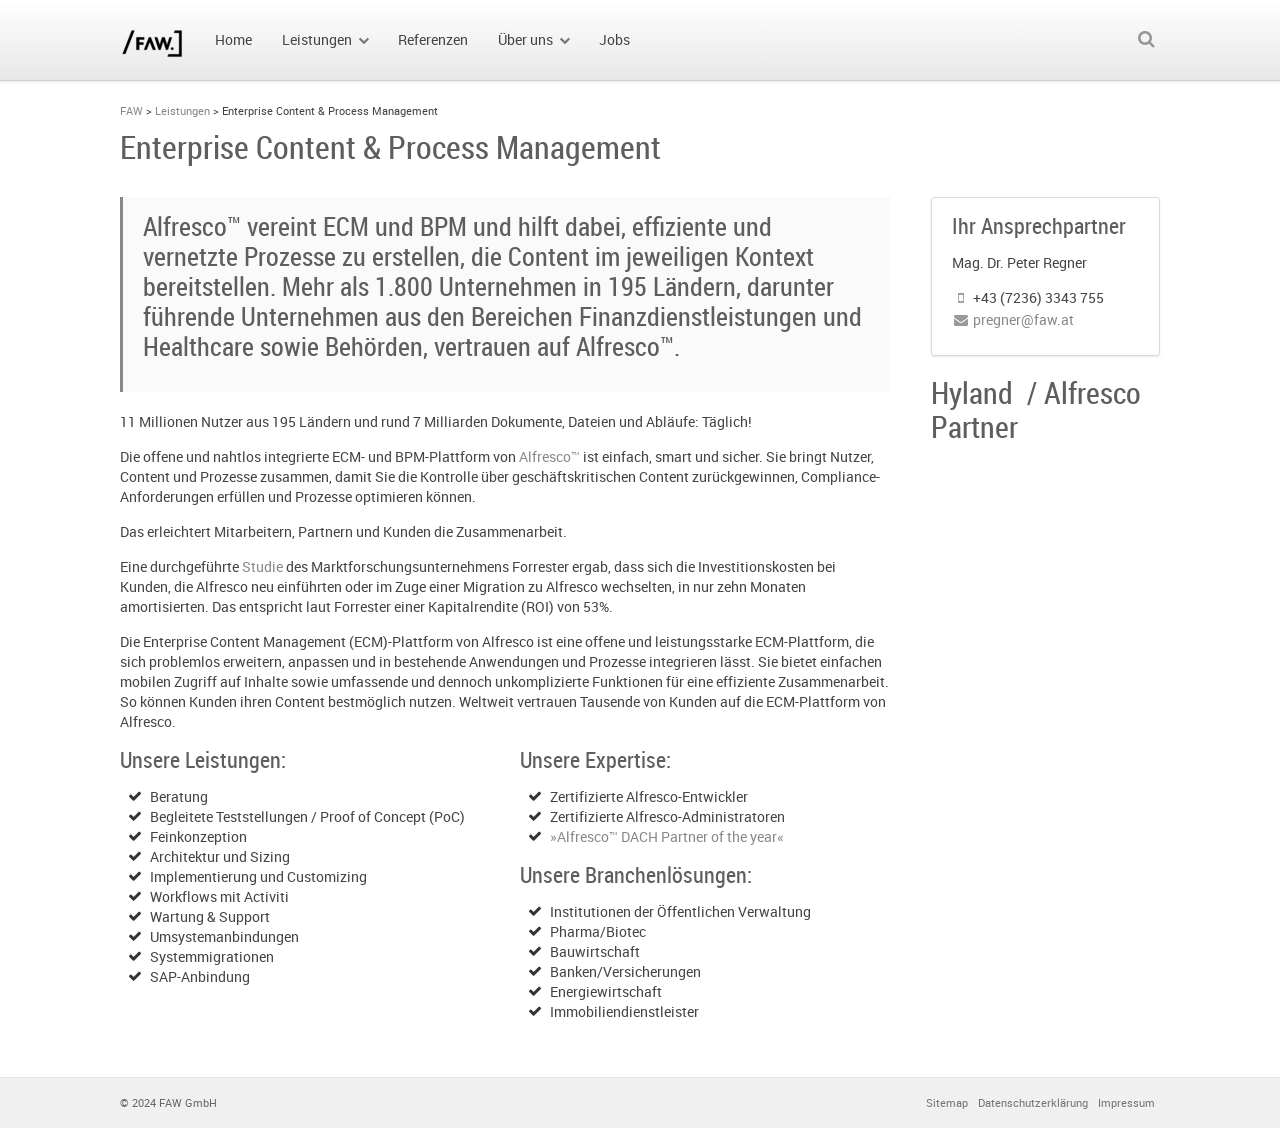
<file: leistungen/alfresco/index.html>
<!DOCTYPE html>
<!--[if IE 8]><html class="ie8" lang="de"> <![endif]--><!--[if !(IE 8)]><!--><html lang="de"><!--<![endif]--><head><script>window.FAW_STATIC_ROOT=new URL("../../index.html",location.href).href.replace(/index\.html$/, "");</script><meta charset="utf-8"/><meta content="width=device-width,initial-scale=1,minimum-scale=1,maximum-scale=1,user-scalable=0" name="viewport"/><title>Enterprise Content &amp; Process Management ‹ FAW</title><link href="../../wp-content/uploads/siteground-optimizer-assets/siteground-optimizer-combined-css-4af27351afa7b3cb17ff47c2af9dce67.css" id="siteground-optimizer-combined-css-4af27351afa7b3cb17ff47c2af9dce67" media="all" rel="stylesheet"/><link href="" rel="shortcut icon"/> <!--[if lt IE 9]> <script src="https://www.faw.at/wp-content/themes/souffle/js/html5.js"></script> <![endif]--><meta content="max-image-preview:large" name="robots"/> <style id="wp-img-auto-sizes-contain-inline-css"> img:is([sizes=auto i],[sizes^="auto," i]){contain-intrinsic-size:3000px 1500px}
/*# sourceURL=wp-img-auto-sizes-contain-inline-css */ </style> <style id="wp-block-library-inline-css"> :root{--wp-block-synced-color:#7a00df;--wp-block-synced-color--rgb:122,0,223;--wp-bound-block-color:var(--wp-block-synced-color);--wp-editor-canvas-background:#ddd;--wp-admin-theme-color:#007cba;--wp-admin-theme-color--rgb:0,124,186;--wp-admin-theme-color-darker-10:#006ba1;--wp-admin-theme-color-darker-10--rgb:0,107,160.5;--wp-admin-theme-color-darker-20:#005a87;--wp-admin-theme-color-darker-20--rgb:0,90,135;--wp-admin-border-width-focus:2px}@media (min-resolution:192dpi){:root{--wp-admin-border-width-focus:1.5px}}.wp-element-button{cursor:pointer}:root .has-very-light-gray-background-color{background-color:#eee}:root .has-very-dark-gray-background-color{background-color:#313131}:root .has-very-light-gray-color{color:#eee}:root .has-very-dark-gray-color{color:#313131}:root .has-vivid-green-cyan-to-vivid-cyan-blue-gradient-background{background:linear-gradient(135deg,#00d084,#0693e3)}:root .has-purple-crush-gradient-background{background:linear-gradient(135deg,#34e2e4,#4721fb 50%,#ab1dfe)}:root .has-hazy-dawn-gradient-background{background:linear-gradient(135deg,#faaca8,#dad0ec)}:root .has-subdued-olive-gradient-background{background:linear-gradient(135deg,#fafae1,#67a671)}:root .has-atomic-cream-gradient-background{background:linear-gradient(135deg,#fdd79a,#004a59)}:root .has-nightshade-gradient-background{background:linear-gradient(135deg,#330968,#31cdcf)}:root .has-midnight-gradient-background{background:linear-gradient(135deg,#020381,#2874fc)}:root{--wp--preset--font-size--normal:16px;--wp--preset--font-size--huge:42px}.has-regular-font-size{font-size:1em}.has-larger-font-size{font-size:2.625em}.has-normal-font-size{font-size:var(--wp--preset--font-size--normal)}.has-huge-font-size{font-size:var(--wp--preset--font-size--huge)}:root .has-text-align-center{text-align:center}:root .has-text-align-left{text-align:left}:root .has-text-align-right{text-align:right}.has-fit-text{white-space:nowrap!important}#end-resizable-editor-section{display:none}.aligncenter{clear:both}.items-justified-left{justify-content:flex-start}.items-justified-center{justify-content:center}.items-justified-right{justify-content:flex-end}.items-justified-space-between{justify-content:space-between}.screen-reader-text{word-wrap:normal!important;border:0;clip-path:inset(50%);height:1px;margin:-1px;overflow:hidden;padding:0;position:absolute;width:1px;word-break:normal!important}.screen-reader-text:focus{background-color:#ddd;clip-path:none;color:#444;display:block;font-size:1em;height:auto;left:5px;line-height:normal;padding:15px 23px 14px;text-decoration:none;top:5px;width:auto;z-index:100000}html :where(.has-border-color){border-style:solid}html :where([style^=border-color],[style*=";border-color"],[style*="; border-color"]){border-style:solid}html :where([style^=border-top-color],[style*=";border-top-color"],[style*="; border-top-color"]){border-top-style:solid}html :where([style^=border-right-color],[style*=";border-right-color"],[style*="; border-right-color"]){border-right-style:solid}html :where([style^=border-bottom-color],[style*=";border-bottom-color"],[style*="; border-bottom-color"]){border-bottom-style:solid}html :where([style^=border-left-color],[style*=";border-left-color"],[style*="; border-left-color"]){border-left-style:solid}html :where([style^=border-width],[style*=";border-width"],[style*="; border-width"]){border-style:solid}html :where([style^=border-top-width],[style*=";border-top-width"],[style*="; border-top-width"]){border-top-style:solid}html :where([style^=border-right-width],[style*=";border-right-width"],[style*="; border-right-width"]){border-right-style:solid}html :where([style^=border-bottom-width],[style*=";border-bottom-width"],[style*="; border-bottom-width"]){border-bottom-style:solid}html :where([style^=border-left-width],[style*=";border-left-width"],[style*="; border-left-width"]){border-left-style:solid}html :where(img[class*=wp-image-]){height:auto;max-width:100%}:where(figure){margin:0 0 1em}html :where(.is-position-sticky){--wp-admin--admin-bar--position-offset:var(--wp-admin--admin-bar--height,0px)}@media screen and (max-width:600px){html :where(.is-position-sticky){--wp-admin--admin-bar--position-offset:0px}}
/*# sourceURL=/wp-includes/css/dist/block-library/common.min.css */ </style> <style id="classic-theme-styles-inline-css"> /*! This file is auto-generated */
.wp-block-button__link{color:#fff;background-color:#32373c;border-radius:9999px;box-shadow:none;text-decoration:none;padding:calc(.667em + 2px) calc(1.333em + 2px);font-size:1.125em}.wp-block-file__button{background:#32373c;color:#fff;text-decoration:none}
/*# sourceURL=/wp-includes/css/classic-themes.min.css */ </style> <style id="global-styles-inline-css"> :root{--wp--preset--aspect-ratio--square: 1;--wp--preset--aspect-ratio--4-3: 4/3;--wp--preset--aspect-ratio--3-4: 3/4;--wp--preset--aspect-ratio--3-2: 3/2;--wp--preset--aspect-ratio--2-3: 2/3;--wp--preset--aspect-ratio--16-9: 16/9;--wp--preset--aspect-ratio--9-16: 9/16;--wp--preset--color--black: #000000;--wp--preset--color--cyan-bluish-gray: #abb8c3;--wp--preset--color--white: #ffffff;--wp--preset--color--pale-pink: #f78da7;--wp--preset--color--vivid-red: #cf2e2e;--wp--preset--color--luminous-vivid-orange: #ff6900;--wp--preset--color--luminous-vivid-amber: #fcb900;--wp--preset--color--light-green-cyan: #7bdcb5;--wp--preset--color--vivid-green-cyan: #00d084;--wp--preset--color--pale-cyan-blue: #8ed1fc;--wp--preset--color--vivid-cyan-blue: #0693e3;--wp--preset--color--vivid-purple: #9b51e0;--wp--preset--gradient--vivid-cyan-blue-to-vivid-purple: linear-gradient(135deg,rgb(6,147,227) 0%,rgb(155,81,224) 100%);--wp--preset--gradient--light-green-cyan-to-vivid-green-cyan: linear-gradient(135deg,rgb(122,220,180) 0%,rgb(0,208,130) 100%);--wp--preset--gradient--luminous-vivid-amber-to-luminous-vivid-orange: linear-gradient(135deg,rgb(252,185,0) 0%,rgb(255,105,0) 100%);--wp--preset--gradient--luminous-vivid-orange-to-vivid-red: linear-gradient(135deg,rgb(255,105,0) 0%,rgb(207,46,46) 100%);--wp--preset--gradient--very-light-gray-to-cyan-bluish-gray: linear-gradient(135deg,rgb(238,238,238) 0%,rgb(169,184,195) 100%);--wp--preset--gradient--cool-to-warm-spectrum: linear-gradient(135deg,rgb(74,234,220) 0%,rgb(151,120,209) 20%,rgb(207,42,186) 40%,rgb(238,44,130) 60%,rgb(251,105,98) 80%,rgb(254,248,76) 100%);--wp--preset--gradient--blush-light-purple: linear-gradient(135deg,rgb(255,206,236) 0%,rgb(152,150,240) 100%);--wp--preset--gradient--blush-bordeaux: linear-gradient(135deg,rgb(254,205,165) 0%,rgb(254,45,45) 50%,rgb(107,0,62) 100%);--wp--preset--gradient--luminous-dusk: linear-gradient(135deg,rgb(255,203,112) 0%,rgb(199,81,192) 50%,rgb(65,88,208) 100%);--wp--preset--gradient--pale-ocean: linear-gradient(135deg,rgb(255,245,203) 0%,rgb(182,227,212) 50%,rgb(51,167,181) 100%);--wp--preset--gradient--electric-grass: linear-gradient(135deg,rgb(202,248,128) 0%,rgb(113,206,126) 100%);--wp--preset--gradient--midnight: linear-gradient(135deg,rgb(2,3,129) 0%,rgb(40,116,252) 100%);--wp--preset--font-size--small: 13px;--wp--preset--font-size--medium: 20px;--wp--preset--font-size--large: 36px;--wp--preset--font-size--x-large: 42px;--wp--preset--spacing--20: 0.44rem;--wp--preset--spacing--30: 0.67rem;--wp--preset--spacing--40: 1rem;--wp--preset--spacing--50: 1.5rem;--wp--preset--spacing--60: 2.25rem;--wp--preset--spacing--70: 3.38rem;--wp--preset--spacing--80: 5.06rem;--wp--preset--shadow--natural: 6px 6px 9px rgba(0, 0, 0, 0.2);--wp--preset--shadow--deep: 12px 12px 50px rgba(0, 0, 0, 0.4);--wp--preset--shadow--sharp: 6px 6px 0px rgba(0, 0, 0, 0.2);--wp--preset--shadow--outlined: 6px 6px 0px -3px rgb(255, 255, 255), 6px 6px rgb(0, 0, 0);--wp--preset--shadow--crisp: 6px 6px 0px rgb(0, 0, 0);}.wp-block-button{--wp--preset--dimension--25: 25%;--wp--preset--dimension--50: 50%;--wp--preset--dimension--75: 75%;--wp--preset--dimension--100: 100%;}:where(body) { margin: 0; }:where(.is-layout-flex){gap: 0.5em;}:where(.is-layout-grid){gap: 0.5em;}body .is-layout-flex{display: flex;}.is-layout-flex{flex-wrap: wrap;align-items: center;}.is-layout-flex > :is(*, div){margin: 0;}body .is-layout-grid{display: grid;}.is-layout-grid > :is(*, div){margin: 0;}body{padding-top: 0px;padding-right: 0px;padding-bottom: 0px;padding-left: 0px;}:root :where(.wp-element-button, .wp-block-button__link){background-color: #32373c;border-width: 0;color: #fff;font-family: inherit;font-size: inherit;font-style: inherit;font-weight: inherit;letter-spacing: inherit;line-height: inherit;padding-top: calc(0.667em + 2px);padding-right: calc(1.333em + 2px);padding-bottom: calc(0.667em + 2px);padding-left: calc(1.333em + 2px);text-decoration: none;text-transform: inherit;}.has-black-color{color: var(--wp--preset--color--black) !important;}.has-cyan-bluish-gray-color{color: var(--wp--preset--color--cyan-bluish-gray) !important;}.has-white-color{color: var(--wp--preset--color--white) !important;}.has-pale-pink-color{color: var(--wp--preset--color--pale-pink) !important;}.has-vivid-red-color{color: var(--wp--preset--color--vivid-red) !important;}.has-luminous-vivid-orange-color{color: var(--wp--preset--color--luminous-vivid-orange) !important;}.has-luminous-vivid-amber-color{color: var(--wp--preset--color--luminous-vivid-amber) !important;}.has-light-green-cyan-color{color: var(--wp--preset--color--light-green-cyan) !important;}.has-vivid-green-cyan-color{color: var(--wp--preset--color--vivid-green-cyan) !important;}.has-pale-cyan-blue-color{color: var(--wp--preset--color--pale-cyan-blue) !important;}.has-vivid-cyan-blue-color{color: var(--wp--preset--color--vivid-cyan-blue) !important;}.has-vivid-purple-color{color: var(--wp--preset--color--vivid-purple) !important;}.has-black-background-color{background-color: var(--wp--preset--color--black) !important;}.has-cyan-bluish-gray-background-color{background-color: var(--wp--preset--color--cyan-bluish-gray) !important;}.has-white-background-color{background-color: var(--wp--preset--color--white) !important;}.has-pale-pink-background-color{background-color: var(--wp--preset--color--pale-pink) !important;}.has-vivid-red-background-color{background-color: var(--wp--preset--color--vivid-red) !important;}.has-luminous-vivid-orange-background-color{background-color: var(--wp--preset--color--luminous-vivid-orange) !important;}.has-luminous-vivid-amber-background-color{background-color: var(--wp--preset--color--luminous-vivid-amber) !important;}.has-light-green-cyan-background-color{background-color: var(--wp--preset--color--light-green-cyan) !important;}.has-vivid-green-cyan-background-color{background-color: var(--wp--preset--color--vivid-green-cyan) !important;}.has-pale-cyan-blue-background-color{background-color: var(--wp--preset--color--pale-cyan-blue) !important;}.has-vivid-cyan-blue-background-color{background-color: var(--wp--preset--color--vivid-cyan-blue) !important;}.has-vivid-purple-background-color{background-color: var(--wp--preset--color--vivid-purple) !important;}.has-black-border-color{border-color: var(--wp--preset--color--black) !important;}.has-cyan-bluish-gray-border-color{border-color: var(--wp--preset--color--cyan-bluish-gray) !important;}.has-white-border-color{border-color: var(--wp--preset--color--white) !important;}.has-pale-pink-border-color{border-color: var(--wp--preset--color--pale-pink) !important;}.has-vivid-red-border-color{border-color: var(--wp--preset--color--vivid-red) !important;}.has-luminous-vivid-orange-border-color{border-color: var(--wp--preset--color--luminous-vivid-orange) !important;}.has-luminous-vivid-amber-border-color{border-color: var(--wp--preset--color--luminous-vivid-amber) !important;}.has-light-green-cyan-border-color{border-color: var(--wp--preset--color--light-green-cyan) !important;}.has-vivid-green-cyan-border-color{border-color: var(--wp--preset--color--vivid-green-cyan) !important;}.has-pale-cyan-blue-border-color{border-color: var(--wp--preset--color--pale-cyan-blue) !important;}.has-vivid-cyan-blue-border-color{border-color: var(--wp--preset--color--vivid-cyan-blue) !important;}.has-vivid-purple-border-color{border-color: var(--wp--preset--color--vivid-purple) !important;}.has-vivid-cyan-blue-to-vivid-purple-gradient-background{background: var(--wp--preset--gradient--vivid-cyan-blue-to-vivid-purple) !important;}.has-light-green-cyan-to-vivid-green-cyan-gradient-background{background: var(--wp--preset--gradient--light-green-cyan-to-vivid-green-cyan) !important;}.has-luminous-vivid-amber-to-luminous-vivid-orange-gradient-background{background: var(--wp--preset--gradient--luminous-vivid-amber-to-luminous-vivid-orange) !important;}.has-luminous-vivid-orange-to-vivid-red-gradient-background{background: var(--wp--preset--gradient--luminous-vivid-orange-to-vivid-red) !important;}.has-very-light-gray-to-cyan-bluish-gray-gradient-background{background: var(--wp--preset--gradient--very-light-gray-to-cyan-bluish-gray) !important;}.has-cool-to-warm-spectrum-gradient-background{background: var(--wp--preset--gradient--cool-to-warm-spectrum) !important;}.has-blush-light-purple-gradient-background{background: var(--wp--preset--gradient--blush-light-purple) !important;}.has-blush-bordeaux-gradient-background{background: var(--wp--preset--gradient--blush-bordeaux) !important;}.has-luminous-dusk-gradient-background{background: var(--wp--preset--gradient--luminous-dusk) !important;}.has-pale-ocean-gradient-background{background: var(--wp--preset--gradient--pale-ocean) !important;}.has-electric-grass-gradient-background{background: var(--wp--preset--gradient--electric-grass) !important;}.has-midnight-gradient-background{background: var(--wp--preset--gradient--midnight) !important;}.has-small-font-size{font-size: var(--wp--preset--font-size--small) !important;}.has-medium-font-size{font-size: var(--wp--preset--font-size--medium) !important;}.has-large-font-size{font-size: var(--wp--preset--font-size--large) !important;}.has-x-large-font-size{font-size: var(--wp--preset--font-size--x-large) !important;}
/*# sourceURL=global-styles-inline-css */ </style> <script id="jquery-core-js" src="../../wp-includes/js/jquery/jquery.min.js"></script> <link href="index.html" rel="canonical"/><link href="../../wp-content/uploads/2024/10/cropped-faw_logo_black_rgb-ai-app-32x32.png" rel="icon" sizes="32x32"/><link href="../../wp-content/uploads/2024/10/cropped-faw_logo_black_rgb-ai-app-192x192.png" rel="icon" sizes="192x192"/><link href="../../wp-content/uploads/2024/10/cropped-faw_logo_black_rgb-ai-app-180x180.png" rel="apple-touch-icon"/><meta content="../../wp-content/uploads/2024/10/cropped-faw_logo_black_rgb-ai-app-270x270.png" name="msapplication-TileImage"/> <script> window._tpt			??= {};
 window.SR7			??= {};
 _tpt.R				??= {};
 _tpt.R.fonts		??= {};
 _tpt.R.fonts.customFonts??= {};
 SR7.devMode			=  false;
 SR7.F 				??= {};
 SR7.G				??= {};
 SR7.LIB				??= {};
 SR7.E				??= {};
 SR7.E.gAddons		??= {};
 SR7.E.php 			??= {};
 SR7.E.nonce			= '99fe5c41d1';
 
 
 SR7.E.slug_path		= 'revslider/revslider.php';
 SR7.E.slug			= 'revslider';
 SR7.E.plugin_url	= window.FAW_STATIC_ROOT+"wp-content/plugins/revslider/";
 SR7.E.wp_plugin_url = window.FAW_STATIC_ROOT+"wp-content/plugins/";
 SR7.E.revision		= '6.7.51';
 SR7.E.fontBaseUrl	= '';
 SR7.G.breakPoints 	= [1240,1024,778,480];
 SR7.G.fSUVW 		= false;
 SR7.E.modules 		= ['module','page','slide','layer','draw','animate','srtools','canvas','defaults','carousel','navigation','media','modifiers','migration'];
 SR7.E.libs 			= ['WEBGL'];
 SR7.E.css 			= ['csslp','cssbtns','cssfilters','cssnav','cssmedia'];
 SR7.E.resources		= {};
 SR7.E.ytnc			= false;
 SR7.JSON			??= {};
/*! Slider Revolution 7.0 - Page Processor */
!function(){"use strict";window.SR7??={},window._tpt??={},SR7.version="Slider Revolution 6.7.40",_tpt.getMobileZoom=()=>_tpt.is_mobile?document.documentElement.clientWidth/window.innerWidth:1,_tpt.getWinDim=function(t){_tpt.screenHeightWithUrlBar??=window.innerHeight;let e=SR7.F?.modal?.visible&&SR7.M[SR7.F.module.getIdByAlias(SR7.F.modal.requested)];_tpt.scrollBar=window.innerWidth!==document.documentElement.clientWidth||e&&window.innerWidth!==e.c.module.clientWidth,_tpt.winW=_tpt.getMobileZoom()*window.innerWidth-(_tpt.scrollBar||"prepare"==t?_tpt.scrollBarW??_tpt.mesureScrollBar():0),_tpt.winH=_tpt.getMobileZoom()*window.innerHeight,_tpt.winWAll=document.documentElement.clientWidth},_tpt.getResponsiveLevel=function(t,e){return SR7.G.fSUVW?_tpt.closestGE(t,window.innerWidth):_tpt.closestGE(t,_tpt.winWAll)},_tpt.mesureScrollBar=function(){let t=document.createElement("div");return t.className="RSscrollbar-measure",t.style.width="100px",t.style.height="100px",t.style.overflow="scroll",t.style.position="absolute",t.style.top="-9999px",document.body.appendChild(t),_tpt.scrollBarW=t.offsetWidth-t.clientWidth,document.body.removeChild(t),_tpt.scrollBarW},_tpt.loadCSS=async function(t,e,s){return s?_tpt.R.fonts.required[e].status=1:(_tpt.R[e]??={},_tpt.R[e].status=1),new Promise((i,n)=>{if(_tpt.isStylesheetLoaded(t))s?_tpt.R.fonts.required[e].status=2:_tpt.R[e].status=2,i();else{const o=document.createElement("link");o.rel="stylesheet";let l="text",r="css";o["type"]=l+"/"+r,o.href=t,o.onload=()=>{s?_tpt.R.fonts.required[e].status=2:_tpt.R[e].status=2,i()},o.onerror=()=>{s?_tpt.R.fonts.required[e].status=3:_tpt.R[e].status=3,n(new Error(`Failed to load CSS: ${t}`))},document.head.appendChild(o)}})},_tpt.addContainer=function(t){const{tag:e="div",id:s,class:i,datas:n,textContent:o,iHTML:l}=t,r=document.createElement(e);if(s&&""!==s&&(r.id=s),i&&""!==i&&(r.className=i),n)for(const[t,e]of Object.entries(n))"style"==t?r.style.cssText=e:r.setAttribute(`data-${t}`,e);return o&&(r.textContent=o),l&&(r.innerHTML=l),r},_tpt.collector=function(){return{fragment:new DocumentFragment,add(t){var e=_tpt.addContainer(t);return this.fragment.appendChild(e),e},append(t){t.appendChild(this.fragment)}}},_tpt.isStylesheetLoaded=function(t){let e=t.split("?")[0];return Array.from(document.querySelectorAll('link[rel="stylesheet"], link[rel="preload"]')).some(t=>t.href.split("?")[0]===e)},_tpt.preloader={requests:new Map,preloaderTemplates:new Map,show:function(t,e){if(!e||!t)return;const{type:s,color:i}=e;if(s<0||"off"==s)return;const n=`preloader_${s}`;let o=this.preloaderTemplates.get(n);o||(o=this.build(s,i),this.preloaderTemplates.set(n,o)),this.requests.has(t)||this.requests.set(t,{count:0});const l=this.requests.get(t);clearTimeout(l.timer),l.count++,1===l.count&&(l.timer=setTimeout(()=>{l.preloaderClone=o.cloneNode(!0),l.anim&&l.anim.kill(),void 0!==_tpt.gsap?l.anim=_tpt.gsap.fromTo(l.preloaderClone,1,{opacity:0},{opacity:1}):l.preloaderClone.classList.add("sr7-fade-in"),t.appendChild(l.preloaderClone)},150))},hide:function(t){if(!this.requests.has(t))return;const e=this.requests.get(t);e.count--,e.count<0&&(e.count=0),e.anim&&e.anim.kill(),0===e.count&&(clearTimeout(e.timer),e.preloaderClone&&(e.preloaderClone.classList.remove("sr7-fade-in"),e.anim=_tpt.gsap.to(e.preloaderClone,.3,{opacity:0,onComplete:function(){e.preloaderClone.remove()}})))},state:function(t){if(!this.requests.has(t))return!1;return this.requests.get(t).count>0},build:(t,e="#ffffff",s="")=>{if(t<0||"off"===t)return null;const i=parseInt(t);if(t="prlt"+i,isNaN(i))return null;if(_tpt.loadCSS(SR7.E.plugin_url+"public/css/preloaders/t"+i+".css","preloader_"+t),isNaN(i)||i<6){const n=`background-color:${e}`,o=1===i||2==i?n:"",l=3===i||4==i?n:"",r=_tpt.collector();["dot1","dot2","bounce1","bounce2","bounce3"].forEach(t=>r.add({tag:"div",class:t,datas:{style:l}}));const d=_tpt.addContainer({tag:"sr7-prl",class:`${t} ${s}`,datas:{style:o}});return r.append(d),d}{let n={};if(7===i){let t;e.startsWith("#")?(t=e.replace("#",""),t=`rgba(${parseInt(t.substring(0,2),16)}, ${parseInt(t.substring(2,4),16)}, ${parseInt(t.substring(4,6),16)}, `):e.startsWith("rgb")&&(t=e.slice(e.indexOf("(")+1,e.lastIndexOf(")")).split(",").map(t=>t.trim()),t=`rgba(${t[0]}, ${t[1]}, ${t[2]}, `),t&&(n.style=`border-top-color: ${t}0.65); border-bottom-color: ${t}0.15); border-left-color: ${t}0.65); border-right-color: ${t}0.15)`)}else 12===i&&(n.style=`background:${e}`);const o=[10,0,4,2,5,9,0,4,4,2][i-6],l=_tpt.collector(),r=l.add({tag:"div",class:"sr7-prl-inner",datas:n});Array.from({length:o}).forEach(()=>r.appendChild(l.add({tag:"span",datas:{style:`background:${e}`}})));const d=_tpt.addContainer({tag:"sr7-prl",class:`${t} ${s}`});return l.append(d),d}}},SR7.preLoader={show:(t,e)=>{"off"!==(SR7.M[t]?.settings?.pLoader?.type??"off")&&_tpt.preloader.show(e||SR7.M[t].c.module,SR7.M[t]?.settings?.pLoader??{color:"#fff",type:10})},hide:(t,e)=>{"off"!==(SR7.M[t]?.settings?.pLoader?.type??"off")&&_tpt.preloader.hide(e||SR7.M[t].c.module)},state:(t,e)=>_tpt.preloader.state(e||SR7.M[t].c.module)},_tpt.prepareModuleHeight=function(t){window.SR7.M??={},window.SR7.M[t.id]??={},"ignore"==t.googleFont&&(SR7.E.ignoreGoogleFont=!0);let e=window.SR7.M[t.id];if(null==_tpt.scrollBarW&&_tpt.mesureScrollBar(),e.c??={},e.states??={},e.settings??={},e.settings.size??={},t.fixed&&(e.settings.fixed=!0),e.c.module=document.querySelector("sr7-module#"+t.id),e.c.adjuster=e.c.module.getElementsByTagName("sr7-adjuster")[0],e.c.content=e.c.module.getElementsByTagName("sr7-content")[0],"carousel"==t.type&&(e.c.carousel=e.c.content.getElementsByTagName("sr7-carousel")[0]),null==e.c.module||null==e.c.module)return;t.plType&&t.plColor&&(e.settings.pLoader={type:t.plType,color:t.plColor}),void 0===t.plType||"off"===t.plType||SR7.preLoader.state(t.id)&&SR7.preLoader.state(t.id,e.c.module)||SR7.preLoader.show(t.id,e.c.module),_tpt.winW||_tpt.getWinDim("prepare"),_tpt.getWinDim();let s=""+e.c.module.dataset?.modal;"modal"==s||"true"==s||"undefined"!==s&&"false"!==s||(e.settings.size.fullWidth=t.size.fullWidth,e.LEV??=_tpt.getResponsiveLevel(window.SR7.G.breakPoints,t.id),t.vpt=_tpt.fillArray(t.vpt,5),e.settings.vPort=t.vpt[e.LEV],void 0!==t.el&&"720"==t.el[4]&&t.gh[4]!==t.el[4]&&"960"==t.el[3]&&t.gh[3]!==t.el[3]&&"768"==t.el[2]&&t.gh[2]!==t.el[2]&&delete t.el,e.settings.size.height=null==t.el||null==t.el[e.LEV]||0==t.el[e.LEV]||"auto"==t.el[e.LEV]?_tpt.fillArray(t.gh,5,-1):_tpt.fillArray(t.el,5,-1),e.settings.size.width=_tpt.fillArray(t.gw,5,-1),e.settings.size.minHeight=_tpt.fillArray(t.mh??[0],5,-1),e.cacheSize={fullWidth:e.settings.size?.fullWidth,fullHeight:e.settings.size?.fullHeight},void 0!==t.off&&(t.off?.t&&(e.settings.size.m??={})&&(e.settings.size.m.t=t.off.t),t.off?.b&&(e.settings.size.m??={})&&(e.settings.size.m.b=t.off.b),t.off?.l&&(e.settings.size.p??={})&&(e.settings.size.p.l=t.off.l),t.off?.r&&(e.settings.size.p??={})&&(e.settings.size.p.r=t.off.r),e.offsetPrepared=!0),_tpt.updatePMHeight(t.id,t,!0))},_tpt.updatePMHeight=(t,e,s)=>{let i=SR7.M[t];var n=i.settings.size.fullWidth?_tpt.winW:i.c.module.parentNode.offsetWidth;n=0===n||isNaN(n)?_tpt.winW:n;let o=i.settings.size.width[i.LEV]||i.settings.size.width[i.LEV++]||i.settings.size.width[i.LEV--]||n,l=i.settings.size.height[i.LEV]||i.settings.size.height[i.LEV++]||i.settings.size.height[i.LEV--]||0,r=i.settings.size.minHeight[i.LEV]||i.settings.size.minHeight[i.LEV++]||i.settings.size.minHeight[i.LEV--]||0;if(l="auto"==l?0:l,l=parseInt(l),"carousel"!==e.type&&(n-=parseInt(e.onw??0)||0),i.MP=!i.settings.size.fullWidth&&n<o||_tpt.winW<o?Math.min(1,n/o):1,e.size.fullScreen||e.size.fullHeight){let t=parseInt(e.fho)||0,s=(""+e.fho).indexOf("%")>-1;e.newh=_tpt.winH-(s?_tpt.winH*t/100:t)}else e.newh=i.MP*Math.max(l,r);if(e.newh+=(parseInt(e.onh??0)||0)+(parseInt(e.carousel?.pt)||0)+(parseInt(e.carousel?.pb)||0),void 0!==e.slideduration&&(e.newh=Math.max(e.newh,parseInt(e.slideduration)/3)),e.shdw&&_tpt.buildShadow(e.id,e),i.c.adjuster.style.height=e.newh+"px",i.c.module.style.height=e.newh+"px",i.c.content.style.height=e.newh+"px",i.states.heightPrepared=!0,i.dims??={},i.dims.moduleRect=i.c.module.getBoundingClientRect(),i.c.content.style.left="-"+i.dims.moduleRect.left+"px",!i.settings.size.fullWidth)return s&&requestAnimationFrame(()=>{n!==i.c.module.parentNode.offsetWidth&&_tpt.updatePMHeight(e.id,e)}),void _tpt.bgStyle(e.id,e,window.innerWidth==_tpt.winW,!0);_tpt.bgStyle(e.id,e,window.innerWidth==_tpt.winW,!0),requestAnimationFrame(function(){s&&requestAnimationFrame(()=>{n!==i.c.module.parentNode.offsetWidth&&_tpt.updatePMHeight(e.id,e)})}),i.earlyResizerFunction||(i.earlyResizerFunction=function(){requestAnimationFrame(function(){_tpt.getWinDim(),_tpt.moduleDefaults(e.id,e),_tpt.updateSlideBg(t,!0)})},window.addEventListener("resize",i.earlyResizerFunction))},_tpt.buildShadow=function(t,e){let s=SR7.M[t];null==s.c.shadow&&(s.c.shadow=document.createElement("sr7-module-shadow"),s.c.shadow.classList.add("sr7-shdw-"+e.shdw),s.c.content.appendChild(s.c.shadow))},_tpt.bgStyle=async(t,e,s,i,n)=>{const o=SR7.M[t];if((e=e??o.settings).fixed&&!o.c.module.classList.contains("sr7-top-fixed")&&(o.c.module.classList.add("sr7-top-fixed"),o.c.module.style.position="fixed",o.c.module.style.width="100%",o.c.module.style.top="0px",o.c.module.style.left="0px",o.c.module.style.pointerEvents="none",o.c.module.style.zIndex=5e3,o.c.content.style.pointerEvents="none"),null==o.c.bgcanvas){let t=document.createElement("sr7-module-bg"),l=!1;if("string"==typeof e?.bg?.color&&e?.bg?.color.includes("{"))if(_tpt.gradient&&_tpt.gsap)e.bg.color=_tpt.gradient.convert(e.bg.color);else try{let t=JSON.parse(e.bg.color);(t?.orig||t?.string)&&(e.bg.color=JSON.parse(e.bg.color))}catch(t){return}let r="string"==typeof e?.bg?.color?e?.bg?.color||"transparent":e?.bg?.color?.string??e?.bg?.color?.orig??e?.bg?.color?.color??"transparent";if(t.style["background"+(String(r).includes("grad")?"":"Color")]=r,("transparent"!==r||n)&&(l=!0),o.offsetPrepared&&(t.style.visibility="hidden"),e?.bg?.image?.src&&(t.style.backgroundImage=`url(${e?.bg?.image.src})`,t.style.backgroundSize=""==(e.bg.image?.size??"")?"cover":e.bg.image.size,t.style.backgroundPosition=e.bg.image.position,t.style.backgroundRepeat=""==e.bg.image.repeat||null==e.bg.image.repeat?"no-repeat":e.bg.image.repeat,l=!0),!l)return;o.c.bgcanvas=t,e.size.fullWidth?t.style.width=_tpt.winW-(s&&_tpt.winH<document.body.offsetHeight?_tpt.scrollBarW:0)+"px":i&&(t.style.width=o.c.module.offsetWidth+"px"),e.sbt?.use?o.c.content.appendChild(o.c.bgcanvas):o.c.module.appendChild(o.c.bgcanvas)}o.c.bgcanvas.style.height=void 0!==e.newh?e.newh+"px":("carousel"==e.type?o.dims.module.h:o.dims.content.h)+"px",o.c.bgcanvas.style.left=!s&&e.sbt?.use||o.c.bgcanvas.closest("SR7-CONTENT")?"0px":"-"+(o?.dims?.moduleRect?.left??0)+"px"},_tpt.updateSlideBg=function(t,e){const s=SR7.M[t];let i=s.settings;s?.c?.bgcanvas&&(i.size.fullWidth?s.c.bgcanvas.style.width=_tpt.winW-(e&&_tpt.winH<document.body.offsetHeight?_tpt.scrollBarW:0)+"px":preparing&&(s.c.bgcanvas.style.width=s.c.module.offsetWidth+"px"))},_tpt.moduleDefaults=(t,e)=>{let s=SR7.M[t];null!=s&&null!=s.c&&null!=s.c.module&&(s.dims??={},s.dims.moduleRect=s.c.module.getBoundingClientRect(),s.c.content.style.left="-"+s.dims.moduleRect.left+"px",s.c.content.style.width=_tpt.winW-_tpt.scrollBarW+"px","carousel"==e.type&&(s.c.module.style.overflow="visible"),_tpt.bgStyle(t,e,window.innerWidth==_tpt.winW))},_tpt.getOffset=t=>{var e=t.getBoundingClientRect(),s=window.pageXOffset||document.documentElement.scrollLeft,i=window.pageYOffset||document.documentElement.scrollTop;return{top:e.top+i,left:e.left+s}},_tpt.fillArray=function(t,e){let s,i;t=Array.isArray(t)?t:[t];let n=Array(e),o=t.length;for(i=0;i<t.length;i++)n[i+(e-o)]=t[i],null==s&&"#"!==t[i]&&(s=t[i]);for(let t=0;t<e;t++)void 0!==n[t]&&"#"!=n[t]||(n[t]=s),s=n[t];return n},_tpt.closestGE=function(t,e){let s=Number.MAX_VALUE,i=-1;for(let n=0;n<t.length;n++)t[n]-1>=e&&t[n]-1-e<s&&(s=t[n]-1-e,i=n);return++i}}();</script><script defer="" src="../../assets/static.js"></script></head><body class="wp-singular page-template-default page page-id-2586 page-child parent-pageid-2462 wp-theme-souffle single-author scroll-to-top wide singular header-full-width wp38 mega-menu-enabled"><div class="wrapper clearfix"><div class="clearfix empty" id="top-bar"></div><header id="branding" role="banner"><div class="inner clearfix"> <a class="home-link site-title" href="../../index.html" rel="home" title="FAW"> <img alt="FAW" height="30" src="../../wp-content/uploads/2021/03/logo-faw-small1.png" width="65"/> </a><nav id="access" role="navigation"><form action="../../index.html" class="search-form" method="get" role="search"><div class="search-form-inner"> <i class="fa fa-search search-form-icon"></i><input class="search-field" name="s" placeholder="Suche" type="search" value=""/><input class="search-submit btn" type="submit" value="Suche"/></div></form><div id="responsive-menu-switcher"><a class="fa fa-bars" href="#toggle-menu"></a></div><div class="menu-main-container"><ul class="menu" id="menu-primary-menu"><li class="menu-item menu-item-type-post_type menu-item-object-page menu-item-home menu-item-6388" id="menu-item-6388"><a href="../../index.html"><span>Home</span></a></li><li class="menu-item menu-item-type-post_type menu-item-object-page current-page-ancestor current-menu-ancestor current-menu-parent current-page-parent current_page_parent current_page_ancestor menu-item-has-children menu-item-with-submenu menu-item-6382" id="menu-item-6382"><a href="../index.html"><span>Leistungen</span></a><ul class="sub-menu"><li class="menu-item menu-item-type-post_type menu-item-object-page current-menu-item page_item page-item-2586 current_page_item menu-item-6384" id="menu-item-6384"><a aria-current="page" href="index.html"><span>Enterprise Content &amp; Process Management</span></a></li><li class="menu-item menu-item-type-post_type menu-item-object-page menu-item-6375" id="menu-item-6375"><a href="../software-engineering/index.html"><span>Enterprise Software</span></a></li><li class="menu-item menu-item-type-post_type menu-item-object-page menu-item-6383" id="menu-item-6383"><a href="../business-intelligence/index.html"><span>BI &amp; Data Warehousing</span></a></li><li class="menu-item menu-item-type-post_type menu-item-object-page current-page-ancestor current-page-parent menu-item-6390" id="menu-item-6390"><a href="../index.html"><span>Alle Leistungen</span></a></li></ul></li><li class="menu-item menu-item-type-post_type menu-item-object-page menu-item-6376" id="menu-item-6376"><a href="../../referenzen/index.html"><span>Referenzen</span></a></li><li class="menu-item menu-item-type-post_type menu-item-object-page menu-item-has-children menu-item-with-submenu menu-item-6386" id="menu-item-6386"><a href="../../faw/index.html"><span>Über uns</span></a><ul class="sub-menu"><li class="menu-item menu-item-type-post_type menu-item-object-page menu-item-6387" id="menu-item-6387"><a href="../../faw/kontakt/index.html"><span>Kontakt</span></a></li><li class="menu-item menu-item-type-post_type menu-item-object-page menu-item-6389" id="menu-item-6389"><a href="../../faw/index.html"><span>Über uns</span></a></li><li class="menu-item menu-item-type-post_type menu-item-object-page menu-item-6378" id="menu-item-6378"><a href="../../faw/management-team/index.html"><span>Management-Team</span></a></li></ul></li><li class="menu-item menu-item-type-post_type menu-item-object-page menu-item-6385" id="menu-item-6385"><a href="../../jobs/index.html"><span>Jobs</span></a></li></ul></div></nav><!-- #access --></div><!-- .inner --></header><!-- #branding --><div class="hfeed clearfix" id="page"><div id="main"><section id="breadcrumbs"><div class="inner"><span property="itemListElement" typeof="ListItem"><a class="home" href="../../index.html" property="item" title="Gehe zu FAW." typeof="WebPage"><span property="name">FAW</span></a><meta content="1" property="position"/></span> &gt; <span property="itemListElement" typeof="ListItem"><a class="post post-page" href="../index.html" property="item" title="Gehe zu Leistungen." typeof="WebPage"><span property="name">Leistungen</span></a><meta content="2" property="position"/></span> &gt; <span property="itemListElement" typeof="ListItem"><span class="post post-page current-item" property="name">Enterprise Content &amp; Process Management</span><meta content="index.html" property="url"/><meta content="3" property="position"/></span></div></section><div id="primary"><div id="content" role="main"><article class="post-2586 page type-page status-publish hentry" id="post-2586"><header class="entry-header"><div class="inner"><h1 class="entry-title">Enterprise Content &amp; Process Management</h1></div></header><!-- .entry-header --><div class="entry-content"><div class="inner"><div class="three-fourth"><div class="box box-2 clearfix"><div class="box-content" style=""><h2>Alfresco™ vereint ECM und BPM und hilft dabei, effiziente und vernetzte Prozesse zu erstellen, die Content im jeweiligen Kontext bereitstellen. Mehr als 1.800 Unternehmen in 195 Ländern, darunter führende Unternehmen aus den Bereichen Finanzdienstleistungen und Healthcare sowie Behörden, vertrauen auf Alfresco™.</h2></div></div><p>11 Millionen Nutzer aus 195 Ländern und rund 7 Milliarden Dokumente, Dateien und Abläufe: Täglich!</p><p>Die offene und nahtlos integrierte ECM- und BPM-Plattform von <a href="https://www.alfresco.com/" rel="noopener" target="_blank">Alfresco™</a> ist einfach, smart und sicher. Sie bringt Nutzer, Content und Prozesse zusammen, damit Sie die Kontrolle über geschäftskritischen Content zurückgewinnen, Compliance-Anforderungen erfüllen und Prozesse optimieren können.</p><p>Das erleichtert Mitarbeitern, Partnern und Kunden die Zusammenarbeit.</p><p>Eine durchgeführte <a href="https://www.alfresco.com/forrester" rel="noopener" target="_blank" title="Studie">Studie</a> des Marktforschungsunternehmens Forrester ergab, dass sich die Investitionskosten bei Kunden, die Alfresco neu einführten oder im Zuge einer Migration zu Alfresco wechselten, in nur zehn Monaten amortisierten. Das entspricht laut Forrester einer Kapitalrendite (ROI) von 53%.</p><p>Die Enterprise Content Management (ECM)-Plattform von Alfresco ist eine offene und leistungsstarke ECM-Plattform, die sich problemlos erweitern, anpassen und in bestehende Anwendungen und Prozesse integrieren lässt. Sie bietet einfachen mobilen Zugriff auf Inhalte sowie umfassende und dennoch unkomplizierte Funktionen für eine effiziente Zusammenarbeit. So können Kunden ihren Content bestmöglich nutzen. Weltweit vertrauen Tausende von Kunden auf die ECM-Plattform von Alfresco.</p><div class="one-half"><h3>Unsere Leistungen:</h3><ul class="fa-ul"><li><i class="fa fa-li fa-check black"></i> Beratung</li><li><i class="fa fa-li fa-check black"></i> Begleitete Teststellungen / Proof of Concept (PoC)</li><li><i class="fa fa-li fa-check black"></i> Feinkonzeption</li><li><i class="fa fa-li fa-check black"></i> Architektur und Sizing</li><li><i class="fa fa-li fa-check black"></i> Implementierung und Customizing</li><li><i class="fa fa-li fa-check black"></i> Workflows mit Activiti</li><li><i class="fa fa-li fa-check black"></i> Wartung &amp; Support</li><li><i class="fa fa-li fa-check black"></i> Umsystemanbindungen</li><li><i class="fa fa-li fa-check black"></i> Systemmigrationen</li><li><i class="fa fa-li fa-check black"></i> SAP-Anbindung</li></ul></div><div class="one-half last"><h3>Unsere Expertise:</h3><ul class="fa-ul"><li><i class="fa fa-li fa-check black"></i> Zertifizierte Alfresco-Entwickler</li><li><i class="fa fa-li fa-check black"></i> Zertifizierte Alfresco-Administratoren</li><li><i class="fa fa-li fa-check black"></i> <a href="https://www.ots.at/presseaussendung/OTS_20151210_OTS0274/faw-gmbh-ist-alfresco-dach-partner-of-the-year-2015" rel="noopener" target="_blank">»Alfresco™ DACH Partner of the year«</a></li></ul><h3>Unsere Branchenlösungen:</h3><ul class="fa-ul"><li><i class="fa fa-li fa-check black"></i> Institutionen der Öffentlichen Verwaltung</li><li><i class="fa fa-li fa-check black"></i> Pharma/Biotec</li><li><i class="fa fa-li fa-check black"></i> Bauwirtschaft</li><li><i class="fa fa-li fa-check black"></i> Banken/Versicherungen</li><li><i class="fa fa-li fa-check black"></i> Energiewirtschaft</li><li><i class="fa fa-li fa-check black"></i> Immobiliendienstleister</li></ul></div><div class="clear"></div></div><h3></h3><div class="one-fourth last"><div class="box clearfix"><div class="box-content"><h3>Ihr Ansprechpartner</h3><p>Mag. Dr. Peter Regner</p><div class="contact-info"><p><i class="fa fa-fw fa-mobile-phone"></i> +43 (7236) 3343 755</p><p><i class="fa fa-fw fa-envelope"></i> <a href="mailto:pregner@faw.at">pregner@faw.at</a></p></div></div></div><h1>Hyland  / Alfresco Partner</h1></div><div class="clear"></div></div></div><!-- .entry-content --><footer class="entry-meta clearfix"><div class="inner"></div></footer><!-- .entry-meta --></article><!-- #post-2586 --></div><!-- #content --></div><!-- #primary --></div><!-- #main --></div><!-- #page --><div id="sub-footer"><div class="inner clearfix"><div id="copyright"> © 2024 FAW GmbH</div><div class="clearfix" id="footer-right"><nav class="menu-footer-menu-container" id="footer-menu"><ul class="menu" id="menu-footer-menu"><li class="menu-item menu-item-type-post_type menu-item-object-page menu-item-6377" id="menu-item-6377"><a href="../../sitemap/index.html">Sitemap</a></li><li class="menu-item menu-item-type-post_type menu-item-object-page menu-item-privacy-policy menu-item-6379" id="menu-item-6379"><a href="../../datenschutzerklaerung/index.html" rel="privacy-policy">Datenschutzerklärung</a></li><li class="menu-item menu-item-type-post_type menu-item-object-page menu-item-6380" id="menu-item-6380"><a href="../../impressum/index.html">Impressum</a></li></ul></nav></div></div><!-- .inner --></div><!-- #sub-footer --></div>  <script defer="" id="siteground-optimizer-lazy-sizes-js-js" src="../../wp-content/plugins/sg-cachepress/assets/js/lazysizes.min.js"></script> <script id="wp-emoji-settings" type="application/json"> {"baseUrl":"https://s.w.org/images/core/emoji/17.0.2/72x72/","ext":".png","svgUrl":"https://s.w.org/images/core/emoji/17.0.2/svg/","svgExt":".svg","source":{"concatemoji":"../../wp-includes/js/wp-emoji-release.min.js"}} </script> <script type="module"> /*! This file is auto-generated */
var e="script#wp-emoji-settings",t=document.querySelector(e);if(!(t instanceof HTMLScriptElement))throw new Error("Element missing: "+e);const r=JSON.parse(t.text),s=(window._wpemojiSettings=r,"wpEmojiSettingsSupports"),o=["flag","emoji"];function i(e){try{var t={supportTests:e,timestamp:(new Date).valueOf()};sessionStorage.setItem(s,JSON.stringify(t))}catch(e){}}function c(e,t,n){e.clearRect(0,0,e.canvas.width,e.canvas.height),e.fillText(t,0,0);t=new Uint32Array(e.getImageData(0,0,e.canvas.width,e.canvas.height).data);e.clearRect(0,0,e.canvas.width,e.canvas.height),e.fillText(n,0,0);const r=new Uint32Array(e.getImageData(0,0,e.canvas.width,e.canvas.height).data);return t.every((e,t)=>e===r[t])}function p(e,t){e.clearRect(0,0,e.canvas.width,e.canvas.height),e.fillText(t,0,0);var n=e.getImageData(16,16,1,1);for(let e=0;e<n.data.length;e++)if(0!==n.data[e])return!1;return!0}function u(e,t,n,r){switch(t){case"flag":return n(e,"\ud83c\udff3\ufe0f\u200d\u26a7\ufe0f","\ud83c\udff3\ufe0f\u200b\u26a7\ufe0f")?!1:!n(e,"\ud83c\udde8\ud83c\uddf6","\ud83c\udde8\u200b\ud83c\uddf6")&&!n(e,"\ud83c\udff4\udb40\udc67\udb40\udc62\udb40\udc65\udb40\udc6e\udb40\udc67\udb40\udc7f","\ud83c\udff4\u200b\udb40\udc67\u200b\udb40\udc62\u200b\udb40\udc65\u200b\udb40\udc6e\u200b\udb40\udc67\u200b\udb40\udc7f");case"emoji":return!r(e,"\ud83e\u1fac8")}return!1}function f(e,t,n,r){let a;const s=(a="undefined"!=typeof WorkerGlobalScope&&self instanceof WorkerGlobalScope?new OffscreenCanvas(300,150):document.createElement("canvas")).getContext("2d",{willReadFrequently:!0}),o=(s.textBaseline="top",s.font="600 32px Arial",{});return e.forEach(e=>{o[e]=t(s,e,n,r)}),o}function a(e){var t=document.createElement("script");t.src=e,t.defer=!0,document.head.appendChild(t)}r.supports={everything:!0,everythingExceptFlag:!0},new Promise(t=>{let n=function(){try{var e=JSON.parse(sessionStorage.getItem(s));if("object"==typeof e&&"number"==typeof e.timestamp&&(new Date).valueOf()<e.timestamp+604800&&"object"==typeof e.supportTests)return e.supportTests}catch(e){}return null}();if(!n){if("undefined"!=typeof Worker&&"undefined"!=typeof OffscreenCanvas&&"undefined"!=typeof URL&&URL.createObjectURL&&"undefined"!=typeof Blob)try{var e="postMessage("+f.toString()+"("+[JSON.stringify(o),u.toString(),c.toString(),p.toString()].join(",")+"));",r=new Blob([e],{type:"text/javascript"});const a=new Worker(URL.createObjectURL(r),{name:"wpTestEmojiSupports"});return void(a.onmessage=e=>{i(n=e.data),a.terminate(),t(n)})}catch(e){}i(n=f(o,u,c,p))}t(n)}).then(e=>{for(const n in e)r.supports[n]=e[n],r.supports.everything=r.supports.everything&&r.supports[n],"flag"!==n&&(r.supports.everythingExceptFlag=r.supports.everythingExceptFlag&&r.supports[n]);var t;r.supports.everythingExceptFlag=r.supports.everythingExceptFlag&&!r.supports.flag,r.supports.everything||((t=r.source||{}).concatemoji?a(t.concatemoji):t.wpemoji&&t.twemoji&&(a(t.twemoji),a(t.wpemoji)))});
//# sourceURL=https://www.faw.at/wp-includes/js/wp-emoji-loader.min.js </script> <script defer="" src="../../wp-content/uploads/siteground-optimizer-assets/siteground-optimizer-combined-js-b93a2a8a92b4003b9ccae1997b0e255b.js"></script></body></html>
</file>
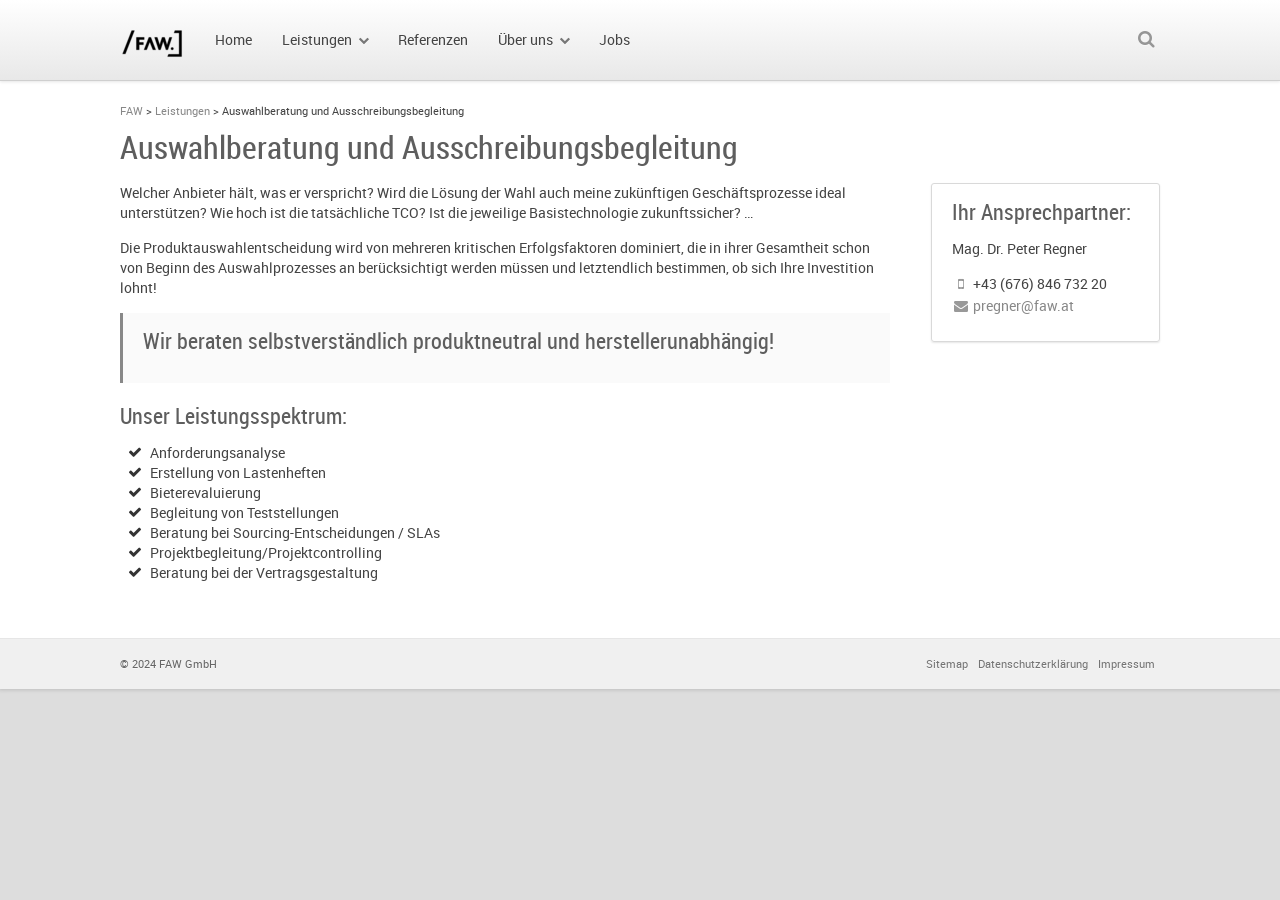
<file: leistungen/auswahlberatung/index.html>
<!DOCTYPE html>
<!--[if IE 8]><html class="ie8" lang="de"> <![endif]--><!--[if !(IE 8)]><!--><html lang="de"><!--<![endif]--><head><script>window.FAW_STATIC_ROOT=new URL("../../index.html",location.href).href.replace(/index\.html$/, "");</script><meta charset="utf-8"/><meta content="width=device-width,initial-scale=1,minimum-scale=1,maximum-scale=1,user-scalable=0" name="viewport"/><title>Auswahlberatung und Ausschreibungsbegleitung ‹ FAW</title><link href="../../wp-content/uploads/siteground-optimizer-assets/siteground-optimizer-combined-css-4af27351afa7b3cb17ff47c2af9dce67.css" id="siteground-optimizer-combined-css-4af27351afa7b3cb17ff47c2af9dce67" media="all" rel="stylesheet"/><link href="" rel="shortcut icon"/> <!--[if lt IE 9]> <script src="https://www.faw.at/wp-content/themes/souffle/js/html5.js"></script> <![endif]--><meta content="max-image-preview:large" name="robots"/> <style id="wp-img-auto-sizes-contain-inline-css"> img:is([sizes=auto i],[sizes^="auto," i]){contain-intrinsic-size:3000px 1500px}
/*# sourceURL=wp-img-auto-sizes-contain-inline-css */ </style> <style id="wp-block-library-inline-css"> :root{--wp-block-synced-color:#7a00df;--wp-block-synced-color--rgb:122,0,223;--wp-bound-block-color:var(--wp-block-synced-color);--wp-editor-canvas-background:#ddd;--wp-admin-theme-color:#007cba;--wp-admin-theme-color--rgb:0,124,186;--wp-admin-theme-color-darker-10:#006ba1;--wp-admin-theme-color-darker-10--rgb:0,107,160.5;--wp-admin-theme-color-darker-20:#005a87;--wp-admin-theme-color-darker-20--rgb:0,90,135;--wp-admin-border-width-focus:2px}@media (min-resolution:192dpi){:root{--wp-admin-border-width-focus:1.5px}}.wp-element-button{cursor:pointer}:root .has-very-light-gray-background-color{background-color:#eee}:root .has-very-dark-gray-background-color{background-color:#313131}:root .has-very-light-gray-color{color:#eee}:root .has-very-dark-gray-color{color:#313131}:root .has-vivid-green-cyan-to-vivid-cyan-blue-gradient-background{background:linear-gradient(135deg,#00d084,#0693e3)}:root .has-purple-crush-gradient-background{background:linear-gradient(135deg,#34e2e4,#4721fb 50%,#ab1dfe)}:root .has-hazy-dawn-gradient-background{background:linear-gradient(135deg,#faaca8,#dad0ec)}:root .has-subdued-olive-gradient-background{background:linear-gradient(135deg,#fafae1,#67a671)}:root .has-atomic-cream-gradient-background{background:linear-gradient(135deg,#fdd79a,#004a59)}:root .has-nightshade-gradient-background{background:linear-gradient(135deg,#330968,#31cdcf)}:root .has-midnight-gradient-background{background:linear-gradient(135deg,#020381,#2874fc)}:root{--wp--preset--font-size--normal:16px;--wp--preset--font-size--huge:42px}.has-regular-font-size{font-size:1em}.has-larger-font-size{font-size:2.625em}.has-normal-font-size{font-size:var(--wp--preset--font-size--normal)}.has-huge-font-size{font-size:var(--wp--preset--font-size--huge)}:root .has-text-align-center{text-align:center}:root .has-text-align-left{text-align:left}:root .has-text-align-right{text-align:right}.has-fit-text{white-space:nowrap!important}#end-resizable-editor-section{display:none}.aligncenter{clear:both}.items-justified-left{justify-content:flex-start}.items-justified-center{justify-content:center}.items-justified-right{justify-content:flex-end}.items-justified-space-between{justify-content:space-between}.screen-reader-text{word-wrap:normal!important;border:0;clip-path:inset(50%);height:1px;margin:-1px;overflow:hidden;padding:0;position:absolute;width:1px;word-break:normal!important}.screen-reader-text:focus{background-color:#ddd;clip-path:none;color:#444;display:block;font-size:1em;height:auto;left:5px;line-height:normal;padding:15px 23px 14px;text-decoration:none;top:5px;width:auto;z-index:100000}html :where(.has-border-color){border-style:solid}html :where([style^=border-color],[style*=";border-color"],[style*="; border-color"]){border-style:solid}html :where([style^=border-top-color],[style*=";border-top-color"],[style*="; border-top-color"]){border-top-style:solid}html :where([style^=border-right-color],[style*=";border-right-color"],[style*="; border-right-color"]){border-right-style:solid}html :where([style^=border-bottom-color],[style*=";border-bottom-color"],[style*="; border-bottom-color"]){border-bottom-style:solid}html :where([style^=border-left-color],[style*=";border-left-color"],[style*="; border-left-color"]){border-left-style:solid}html :where([style^=border-width],[style*=";border-width"],[style*="; border-width"]){border-style:solid}html :where([style^=border-top-width],[style*=";border-top-width"],[style*="; border-top-width"]){border-top-style:solid}html :where([style^=border-right-width],[style*=";border-right-width"],[style*="; border-right-width"]){border-right-style:solid}html :where([style^=border-bottom-width],[style*=";border-bottom-width"],[style*="; border-bottom-width"]){border-bottom-style:solid}html :where([style^=border-left-width],[style*=";border-left-width"],[style*="; border-left-width"]){border-left-style:solid}html :where(img[class*=wp-image-]){height:auto;max-width:100%}:where(figure){margin:0 0 1em}html :where(.is-position-sticky){--wp-admin--admin-bar--position-offset:var(--wp-admin--admin-bar--height,0px)}@media screen and (max-width:600px){html :where(.is-position-sticky){--wp-admin--admin-bar--position-offset:0px}}
/*# sourceURL=/wp-includes/css/dist/block-library/common.min.css */ </style> <style id="classic-theme-styles-inline-css"> /*! This file is auto-generated */
.wp-block-button__link{color:#fff;background-color:#32373c;border-radius:9999px;box-shadow:none;text-decoration:none;padding:calc(.667em + 2px) calc(1.333em + 2px);font-size:1.125em}.wp-block-file__button{background:#32373c;color:#fff;text-decoration:none}
/*# sourceURL=/wp-includes/css/classic-themes.min.css */ </style> <style id="global-styles-inline-css"> :root{--wp--preset--aspect-ratio--square: 1;--wp--preset--aspect-ratio--4-3: 4/3;--wp--preset--aspect-ratio--3-4: 3/4;--wp--preset--aspect-ratio--3-2: 3/2;--wp--preset--aspect-ratio--2-3: 2/3;--wp--preset--aspect-ratio--16-9: 16/9;--wp--preset--aspect-ratio--9-16: 9/16;--wp--preset--color--black: #000000;--wp--preset--color--cyan-bluish-gray: #abb8c3;--wp--preset--color--white: #ffffff;--wp--preset--color--pale-pink: #f78da7;--wp--preset--color--vivid-red: #cf2e2e;--wp--preset--color--luminous-vivid-orange: #ff6900;--wp--preset--color--luminous-vivid-amber: #fcb900;--wp--preset--color--light-green-cyan: #7bdcb5;--wp--preset--color--vivid-green-cyan: #00d084;--wp--preset--color--pale-cyan-blue: #8ed1fc;--wp--preset--color--vivid-cyan-blue: #0693e3;--wp--preset--color--vivid-purple: #9b51e0;--wp--preset--gradient--vivid-cyan-blue-to-vivid-purple: linear-gradient(135deg,rgb(6,147,227) 0%,rgb(155,81,224) 100%);--wp--preset--gradient--light-green-cyan-to-vivid-green-cyan: linear-gradient(135deg,rgb(122,220,180) 0%,rgb(0,208,130) 100%);--wp--preset--gradient--luminous-vivid-amber-to-luminous-vivid-orange: linear-gradient(135deg,rgb(252,185,0) 0%,rgb(255,105,0) 100%);--wp--preset--gradient--luminous-vivid-orange-to-vivid-red: linear-gradient(135deg,rgb(255,105,0) 0%,rgb(207,46,46) 100%);--wp--preset--gradient--very-light-gray-to-cyan-bluish-gray: linear-gradient(135deg,rgb(238,238,238) 0%,rgb(169,184,195) 100%);--wp--preset--gradient--cool-to-warm-spectrum: linear-gradient(135deg,rgb(74,234,220) 0%,rgb(151,120,209) 20%,rgb(207,42,186) 40%,rgb(238,44,130) 60%,rgb(251,105,98) 80%,rgb(254,248,76) 100%);--wp--preset--gradient--blush-light-purple: linear-gradient(135deg,rgb(255,206,236) 0%,rgb(152,150,240) 100%);--wp--preset--gradient--blush-bordeaux: linear-gradient(135deg,rgb(254,205,165) 0%,rgb(254,45,45) 50%,rgb(107,0,62) 100%);--wp--preset--gradient--luminous-dusk: linear-gradient(135deg,rgb(255,203,112) 0%,rgb(199,81,192) 50%,rgb(65,88,208) 100%);--wp--preset--gradient--pale-ocean: linear-gradient(135deg,rgb(255,245,203) 0%,rgb(182,227,212) 50%,rgb(51,167,181) 100%);--wp--preset--gradient--electric-grass: linear-gradient(135deg,rgb(202,248,128) 0%,rgb(113,206,126) 100%);--wp--preset--gradient--midnight: linear-gradient(135deg,rgb(2,3,129) 0%,rgb(40,116,252) 100%);--wp--preset--font-size--small: 13px;--wp--preset--font-size--medium: 20px;--wp--preset--font-size--large: 36px;--wp--preset--font-size--x-large: 42px;--wp--preset--spacing--20: 0.44rem;--wp--preset--spacing--30: 0.67rem;--wp--preset--spacing--40: 1rem;--wp--preset--spacing--50: 1.5rem;--wp--preset--spacing--60: 2.25rem;--wp--preset--spacing--70: 3.38rem;--wp--preset--spacing--80: 5.06rem;--wp--preset--shadow--natural: 6px 6px 9px rgba(0, 0, 0, 0.2);--wp--preset--shadow--deep: 12px 12px 50px rgba(0, 0, 0, 0.4);--wp--preset--shadow--sharp: 6px 6px 0px rgba(0, 0, 0, 0.2);--wp--preset--shadow--outlined: 6px 6px 0px -3px rgb(255, 255, 255), 6px 6px rgb(0, 0, 0);--wp--preset--shadow--crisp: 6px 6px 0px rgb(0, 0, 0);}.wp-block-button{--wp--preset--dimension--25: 25%;--wp--preset--dimension--50: 50%;--wp--preset--dimension--75: 75%;--wp--preset--dimension--100: 100%;}:where(body) { margin: 0; }:where(.is-layout-flex){gap: 0.5em;}:where(.is-layout-grid){gap: 0.5em;}body .is-layout-flex{display: flex;}.is-layout-flex{flex-wrap: wrap;align-items: center;}.is-layout-flex > :is(*, div){margin: 0;}body .is-layout-grid{display: grid;}.is-layout-grid > :is(*, div){margin: 0;}body{padding-top: 0px;padding-right: 0px;padding-bottom: 0px;padding-left: 0px;}:root :where(.wp-element-button, .wp-block-button__link){background-color: #32373c;border-width: 0;color: #fff;font-family: inherit;font-size: inherit;font-style: inherit;font-weight: inherit;letter-spacing: inherit;line-height: inherit;padding-top: calc(0.667em + 2px);padding-right: calc(1.333em + 2px);padding-bottom: calc(0.667em + 2px);padding-left: calc(1.333em + 2px);text-decoration: none;text-transform: inherit;}.has-black-color{color: var(--wp--preset--color--black) !important;}.has-cyan-bluish-gray-color{color: var(--wp--preset--color--cyan-bluish-gray) !important;}.has-white-color{color: var(--wp--preset--color--white) !important;}.has-pale-pink-color{color: var(--wp--preset--color--pale-pink) !important;}.has-vivid-red-color{color: var(--wp--preset--color--vivid-red) !important;}.has-luminous-vivid-orange-color{color: var(--wp--preset--color--luminous-vivid-orange) !important;}.has-luminous-vivid-amber-color{color: var(--wp--preset--color--luminous-vivid-amber) !important;}.has-light-green-cyan-color{color: var(--wp--preset--color--light-green-cyan) !important;}.has-vivid-green-cyan-color{color: var(--wp--preset--color--vivid-green-cyan) !important;}.has-pale-cyan-blue-color{color: var(--wp--preset--color--pale-cyan-blue) !important;}.has-vivid-cyan-blue-color{color: var(--wp--preset--color--vivid-cyan-blue) !important;}.has-vivid-purple-color{color: var(--wp--preset--color--vivid-purple) !important;}.has-black-background-color{background-color: var(--wp--preset--color--black) !important;}.has-cyan-bluish-gray-background-color{background-color: var(--wp--preset--color--cyan-bluish-gray) !important;}.has-white-background-color{background-color: var(--wp--preset--color--white) !important;}.has-pale-pink-background-color{background-color: var(--wp--preset--color--pale-pink) !important;}.has-vivid-red-background-color{background-color: var(--wp--preset--color--vivid-red) !important;}.has-luminous-vivid-orange-background-color{background-color: var(--wp--preset--color--luminous-vivid-orange) !important;}.has-luminous-vivid-amber-background-color{background-color: var(--wp--preset--color--luminous-vivid-amber) !important;}.has-light-green-cyan-background-color{background-color: var(--wp--preset--color--light-green-cyan) !important;}.has-vivid-green-cyan-background-color{background-color: var(--wp--preset--color--vivid-green-cyan) !important;}.has-pale-cyan-blue-background-color{background-color: var(--wp--preset--color--pale-cyan-blue) !important;}.has-vivid-cyan-blue-background-color{background-color: var(--wp--preset--color--vivid-cyan-blue) !important;}.has-vivid-purple-background-color{background-color: var(--wp--preset--color--vivid-purple) !important;}.has-black-border-color{border-color: var(--wp--preset--color--black) !important;}.has-cyan-bluish-gray-border-color{border-color: var(--wp--preset--color--cyan-bluish-gray) !important;}.has-white-border-color{border-color: var(--wp--preset--color--white) !important;}.has-pale-pink-border-color{border-color: var(--wp--preset--color--pale-pink) !important;}.has-vivid-red-border-color{border-color: var(--wp--preset--color--vivid-red) !important;}.has-luminous-vivid-orange-border-color{border-color: var(--wp--preset--color--luminous-vivid-orange) !important;}.has-luminous-vivid-amber-border-color{border-color: var(--wp--preset--color--luminous-vivid-amber) !important;}.has-light-green-cyan-border-color{border-color: var(--wp--preset--color--light-green-cyan) !important;}.has-vivid-green-cyan-border-color{border-color: var(--wp--preset--color--vivid-green-cyan) !important;}.has-pale-cyan-blue-border-color{border-color: var(--wp--preset--color--pale-cyan-blue) !important;}.has-vivid-cyan-blue-border-color{border-color: var(--wp--preset--color--vivid-cyan-blue) !important;}.has-vivid-purple-border-color{border-color: var(--wp--preset--color--vivid-purple) !important;}.has-vivid-cyan-blue-to-vivid-purple-gradient-background{background: var(--wp--preset--gradient--vivid-cyan-blue-to-vivid-purple) !important;}.has-light-green-cyan-to-vivid-green-cyan-gradient-background{background: var(--wp--preset--gradient--light-green-cyan-to-vivid-green-cyan) !important;}.has-luminous-vivid-amber-to-luminous-vivid-orange-gradient-background{background: var(--wp--preset--gradient--luminous-vivid-amber-to-luminous-vivid-orange) !important;}.has-luminous-vivid-orange-to-vivid-red-gradient-background{background: var(--wp--preset--gradient--luminous-vivid-orange-to-vivid-red) !important;}.has-very-light-gray-to-cyan-bluish-gray-gradient-background{background: var(--wp--preset--gradient--very-light-gray-to-cyan-bluish-gray) !important;}.has-cool-to-warm-spectrum-gradient-background{background: var(--wp--preset--gradient--cool-to-warm-spectrum) !important;}.has-blush-light-purple-gradient-background{background: var(--wp--preset--gradient--blush-light-purple) !important;}.has-blush-bordeaux-gradient-background{background: var(--wp--preset--gradient--blush-bordeaux) !important;}.has-luminous-dusk-gradient-background{background: var(--wp--preset--gradient--luminous-dusk) !important;}.has-pale-ocean-gradient-background{background: var(--wp--preset--gradient--pale-ocean) !important;}.has-electric-grass-gradient-background{background: var(--wp--preset--gradient--electric-grass) !important;}.has-midnight-gradient-background{background: var(--wp--preset--gradient--midnight) !important;}.has-small-font-size{font-size: var(--wp--preset--font-size--small) !important;}.has-medium-font-size{font-size: var(--wp--preset--font-size--medium) !important;}.has-large-font-size{font-size: var(--wp--preset--font-size--large) !important;}.has-x-large-font-size{font-size: var(--wp--preset--font-size--x-large) !important;}
/*# sourceURL=global-styles-inline-css */ </style> <script id="jquery-core-js" src="../../wp-includes/js/jquery/jquery.min.js"></script> <link href="index.html" rel="canonical"/><link href="../../wp-content/uploads/2024/10/cropped-faw_logo_black_rgb-ai-app-32x32.png" rel="icon" sizes="32x32"/><link href="../../wp-content/uploads/2024/10/cropped-faw_logo_black_rgb-ai-app-192x192.png" rel="icon" sizes="192x192"/><link href="../../wp-content/uploads/2024/10/cropped-faw_logo_black_rgb-ai-app-180x180.png" rel="apple-touch-icon"/><meta content="../../wp-content/uploads/2024/10/cropped-faw_logo_black_rgb-ai-app-270x270.png" name="msapplication-TileImage"/> <script> window._tpt			??= {};
 window.SR7			??= {};
 _tpt.R				??= {};
 _tpt.R.fonts		??= {};
 _tpt.R.fonts.customFonts??= {};
 SR7.devMode			=  false;
 SR7.F 				??= {};
 SR7.G				??= {};
 SR7.LIB				??= {};
 SR7.E				??= {};
 SR7.E.gAddons		??= {};
 SR7.E.php 			??= {};
 SR7.E.nonce			= '99fe5c41d1';
 
 
 SR7.E.slug_path		= 'revslider/revslider.php';
 SR7.E.slug			= 'revslider';
 SR7.E.plugin_url	= window.FAW_STATIC_ROOT+"wp-content/plugins/revslider/";
 SR7.E.wp_plugin_url = window.FAW_STATIC_ROOT+"wp-content/plugins/";
 SR7.E.revision		= '6.7.51';
 SR7.E.fontBaseUrl	= '';
 SR7.G.breakPoints 	= [1240,1024,778,480];
 SR7.G.fSUVW 		= false;
 SR7.E.modules 		= ['module','page','slide','layer','draw','animate','srtools','canvas','defaults','carousel','navigation','media','modifiers','migration'];
 SR7.E.libs 			= ['WEBGL'];
 SR7.E.css 			= ['csslp','cssbtns','cssfilters','cssnav','cssmedia'];
 SR7.E.resources		= {};
 SR7.E.ytnc			= false;
 SR7.JSON			??= {};
/*! Slider Revolution 7.0 - Page Processor */
!function(){"use strict";window.SR7??={},window._tpt??={},SR7.version="Slider Revolution 6.7.40",_tpt.getMobileZoom=()=>_tpt.is_mobile?document.documentElement.clientWidth/window.innerWidth:1,_tpt.getWinDim=function(t){_tpt.screenHeightWithUrlBar??=window.innerHeight;let e=SR7.F?.modal?.visible&&SR7.M[SR7.F.module.getIdByAlias(SR7.F.modal.requested)];_tpt.scrollBar=window.innerWidth!==document.documentElement.clientWidth||e&&window.innerWidth!==e.c.module.clientWidth,_tpt.winW=_tpt.getMobileZoom()*window.innerWidth-(_tpt.scrollBar||"prepare"==t?_tpt.scrollBarW??_tpt.mesureScrollBar():0),_tpt.winH=_tpt.getMobileZoom()*window.innerHeight,_tpt.winWAll=document.documentElement.clientWidth},_tpt.getResponsiveLevel=function(t,e){return SR7.G.fSUVW?_tpt.closestGE(t,window.innerWidth):_tpt.closestGE(t,_tpt.winWAll)},_tpt.mesureScrollBar=function(){let t=document.createElement("div");return t.className="RSscrollbar-measure",t.style.width="100px",t.style.height="100px",t.style.overflow="scroll",t.style.position="absolute",t.style.top="-9999px",document.body.appendChild(t),_tpt.scrollBarW=t.offsetWidth-t.clientWidth,document.body.removeChild(t),_tpt.scrollBarW},_tpt.loadCSS=async function(t,e,s){return s?_tpt.R.fonts.required[e].status=1:(_tpt.R[e]??={},_tpt.R[e].status=1),new Promise((i,n)=>{if(_tpt.isStylesheetLoaded(t))s?_tpt.R.fonts.required[e].status=2:_tpt.R[e].status=2,i();else{const o=document.createElement("link");o.rel="stylesheet";let l="text",r="css";o["type"]=l+"/"+r,o.href=t,o.onload=()=>{s?_tpt.R.fonts.required[e].status=2:_tpt.R[e].status=2,i()},o.onerror=()=>{s?_tpt.R.fonts.required[e].status=3:_tpt.R[e].status=3,n(new Error(`Failed to load CSS: ${t}`))},document.head.appendChild(o)}})},_tpt.addContainer=function(t){const{tag:e="div",id:s,class:i,datas:n,textContent:o,iHTML:l}=t,r=document.createElement(e);if(s&&""!==s&&(r.id=s),i&&""!==i&&(r.className=i),n)for(const[t,e]of Object.entries(n))"style"==t?r.style.cssText=e:r.setAttribute(`data-${t}`,e);return o&&(r.textContent=o),l&&(r.innerHTML=l),r},_tpt.collector=function(){return{fragment:new DocumentFragment,add(t){var e=_tpt.addContainer(t);return this.fragment.appendChild(e),e},append(t){t.appendChild(this.fragment)}}},_tpt.isStylesheetLoaded=function(t){let e=t.split("?")[0];return Array.from(document.querySelectorAll('link[rel="stylesheet"], link[rel="preload"]')).some(t=>t.href.split("?")[0]===e)},_tpt.preloader={requests:new Map,preloaderTemplates:new Map,show:function(t,e){if(!e||!t)return;const{type:s,color:i}=e;if(s<0||"off"==s)return;const n=`preloader_${s}`;let o=this.preloaderTemplates.get(n);o||(o=this.build(s,i),this.preloaderTemplates.set(n,o)),this.requests.has(t)||this.requests.set(t,{count:0});const l=this.requests.get(t);clearTimeout(l.timer),l.count++,1===l.count&&(l.timer=setTimeout(()=>{l.preloaderClone=o.cloneNode(!0),l.anim&&l.anim.kill(),void 0!==_tpt.gsap?l.anim=_tpt.gsap.fromTo(l.preloaderClone,1,{opacity:0},{opacity:1}):l.preloaderClone.classList.add("sr7-fade-in"),t.appendChild(l.preloaderClone)},150))},hide:function(t){if(!this.requests.has(t))return;const e=this.requests.get(t);e.count--,e.count<0&&(e.count=0),e.anim&&e.anim.kill(),0===e.count&&(clearTimeout(e.timer),e.preloaderClone&&(e.preloaderClone.classList.remove("sr7-fade-in"),e.anim=_tpt.gsap.to(e.preloaderClone,.3,{opacity:0,onComplete:function(){e.preloaderClone.remove()}})))},state:function(t){if(!this.requests.has(t))return!1;return this.requests.get(t).count>0},build:(t,e="#ffffff",s="")=>{if(t<0||"off"===t)return null;const i=parseInt(t);if(t="prlt"+i,isNaN(i))return null;if(_tpt.loadCSS(SR7.E.plugin_url+"public/css/preloaders/t"+i+".css","preloader_"+t),isNaN(i)||i<6){const n=`background-color:${e}`,o=1===i||2==i?n:"",l=3===i||4==i?n:"",r=_tpt.collector();["dot1","dot2","bounce1","bounce2","bounce3"].forEach(t=>r.add({tag:"div",class:t,datas:{style:l}}));const d=_tpt.addContainer({tag:"sr7-prl",class:`${t} ${s}`,datas:{style:o}});return r.append(d),d}{let n={};if(7===i){let t;e.startsWith("#")?(t=e.replace("#",""),t=`rgba(${parseInt(t.substring(0,2),16)}, ${parseInt(t.substring(2,4),16)}, ${parseInt(t.substring(4,6),16)}, `):e.startsWith("rgb")&&(t=e.slice(e.indexOf("(")+1,e.lastIndexOf(")")).split(",").map(t=>t.trim()),t=`rgba(${t[0]}, ${t[1]}, ${t[2]}, `),t&&(n.style=`border-top-color: ${t}0.65); border-bottom-color: ${t}0.15); border-left-color: ${t}0.65); border-right-color: ${t}0.15)`)}else 12===i&&(n.style=`background:${e}`);const o=[10,0,4,2,5,9,0,4,4,2][i-6],l=_tpt.collector(),r=l.add({tag:"div",class:"sr7-prl-inner",datas:n});Array.from({length:o}).forEach(()=>r.appendChild(l.add({tag:"span",datas:{style:`background:${e}`}})));const d=_tpt.addContainer({tag:"sr7-prl",class:`${t} ${s}`});return l.append(d),d}}},SR7.preLoader={show:(t,e)=>{"off"!==(SR7.M[t]?.settings?.pLoader?.type??"off")&&_tpt.preloader.show(e||SR7.M[t].c.module,SR7.M[t]?.settings?.pLoader??{color:"#fff",type:10})},hide:(t,e)=>{"off"!==(SR7.M[t]?.settings?.pLoader?.type??"off")&&_tpt.preloader.hide(e||SR7.M[t].c.module)},state:(t,e)=>_tpt.preloader.state(e||SR7.M[t].c.module)},_tpt.prepareModuleHeight=function(t){window.SR7.M??={},window.SR7.M[t.id]??={},"ignore"==t.googleFont&&(SR7.E.ignoreGoogleFont=!0);let e=window.SR7.M[t.id];if(null==_tpt.scrollBarW&&_tpt.mesureScrollBar(),e.c??={},e.states??={},e.settings??={},e.settings.size??={},t.fixed&&(e.settings.fixed=!0),e.c.module=document.querySelector("sr7-module#"+t.id),e.c.adjuster=e.c.module.getElementsByTagName("sr7-adjuster")[0],e.c.content=e.c.module.getElementsByTagName("sr7-content")[0],"carousel"==t.type&&(e.c.carousel=e.c.content.getElementsByTagName("sr7-carousel")[0]),null==e.c.module||null==e.c.module)return;t.plType&&t.plColor&&(e.settings.pLoader={type:t.plType,color:t.plColor}),void 0===t.plType||"off"===t.plType||SR7.preLoader.state(t.id)&&SR7.preLoader.state(t.id,e.c.module)||SR7.preLoader.show(t.id,e.c.module),_tpt.winW||_tpt.getWinDim("prepare"),_tpt.getWinDim();let s=""+e.c.module.dataset?.modal;"modal"==s||"true"==s||"undefined"!==s&&"false"!==s||(e.settings.size.fullWidth=t.size.fullWidth,e.LEV??=_tpt.getResponsiveLevel(window.SR7.G.breakPoints,t.id),t.vpt=_tpt.fillArray(t.vpt,5),e.settings.vPort=t.vpt[e.LEV],void 0!==t.el&&"720"==t.el[4]&&t.gh[4]!==t.el[4]&&"960"==t.el[3]&&t.gh[3]!==t.el[3]&&"768"==t.el[2]&&t.gh[2]!==t.el[2]&&delete t.el,e.settings.size.height=null==t.el||null==t.el[e.LEV]||0==t.el[e.LEV]||"auto"==t.el[e.LEV]?_tpt.fillArray(t.gh,5,-1):_tpt.fillArray(t.el,5,-1),e.settings.size.width=_tpt.fillArray(t.gw,5,-1),e.settings.size.minHeight=_tpt.fillArray(t.mh??[0],5,-1),e.cacheSize={fullWidth:e.settings.size?.fullWidth,fullHeight:e.settings.size?.fullHeight},void 0!==t.off&&(t.off?.t&&(e.settings.size.m??={})&&(e.settings.size.m.t=t.off.t),t.off?.b&&(e.settings.size.m??={})&&(e.settings.size.m.b=t.off.b),t.off?.l&&(e.settings.size.p??={})&&(e.settings.size.p.l=t.off.l),t.off?.r&&(e.settings.size.p??={})&&(e.settings.size.p.r=t.off.r),e.offsetPrepared=!0),_tpt.updatePMHeight(t.id,t,!0))},_tpt.updatePMHeight=(t,e,s)=>{let i=SR7.M[t];var n=i.settings.size.fullWidth?_tpt.winW:i.c.module.parentNode.offsetWidth;n=0===n||isNaN(n)?_tpt.winW:n;let o=i.settings.size.width[i.LEV]||i.settings.size.width[i.LEV++]||i.settings.size.width[i.LEV--]||n,l=i.settings.size.height[i.LEV]||i.settings.size.height[i.LEV++]||i.settings.size.height[i.LEV--]||0,r=i.settings.size.minHeight[i.LEV]||i.settings.size.minHeight[i.LEV++]||i.settings.size.minHeight[i.LEV--]||0;if(l="auto"==l?0:l,l=parseInt(l),"carousel"!==e.type&&(n-=parseInt(e.onw??0)||0),i.MP=!i.settings.size.fullWidth&&n<o||_tpt.winW<o?Math.min(1,n/o):1,e.size.fullScreen||e.size.fullHeight){let t=parseInt(e.fho)||0,s=(""+e.fho).indexOf("%")>-1;e.newh=_tpt.winH-(s?_tpt.winH*t/100:t)}else e.newh=i.MP*Math.max(l,r);if(e.newh+=(parseInt(e.onh??0)||0)+(parseInt(e.carousel?.pt)||0)+(parseInt(e.carousel?.pb)||0),void 0!==e.slideduration&&(e.newh=Math.max(e.newh,parseInt(e.slideduration)/3)),e.shdw&&_tpt.buildShadow(e.id,e),i.c.adjuster.style.height=e.newh+"px",i.c.module.style.height=e.newh+"px",i.c.content.style.height=e.newh+"px",i.states.heightPrepared=!0,i.dims??={},i.dims.moduleRect=i.c.module.getBoundingClientRect(),i.c.content.style.left="-"+i.dims.moduleRect.left+"px",!i.settings.size.fullWidth)return s&&requestAnimationFrame(()=>{n!==i.c.module.parentNode.offsetWidth&&_tpt.updatePMHeight(e.id,e)}),void _tpt.bgStyle(e.id,e,window.innerWidth==_tpt.winW,!0);_tpt.bgStyle(e.id,e,window.innerWidth==_tpt.winW,!0),requestAnimationFrame(function(){s&&requestAnimationFrame(()=>{n!==i.c.module.parentNode.offsetWidth&&_tpt.updatePMHeight(e.id,e)})}),i.earlyResizerFunction||(i.earlyResizerFunction=function(){requestAnimationFrame(function(){_tpt.getWinDim(),_tpt.moduleDefaults(e.id,e),_tpt.updateSlideBg(t,!0)})},window.addEventListener("resize",i.earlyResizerFunction))},_tpt.buildShadow=function(t,e){let s=SR7.M[t];null==s.c.shadow&&(s.c.shadow=document.createElement("sr7-module-shadow"),s.c.shadow.classList.add("sr7-shdw-"+e.shdw),s.c.content.appendChild(s.c.shadow))},_tpt.bgStyle=async(t,e,s,i,n)=>{const o=SR7.M[t];if((e=e??o.settings).fixed&&!o.c.module.classList.contains("sr7-top-fixed")&&(o.c.module.classList.add("sr7-top-fixed"),o.c.module.style.position="fixed",o.c.module.style.width="100%",o.c.module.style.top="0px",o.c.module.style.left="0px",o.c.module.style.pointerEvents="none",o.c.module.style.zIndex=5e3,o.c.content.style.pointerEvents="none"),null==o.c.bgcanvas){let t=document.createElement("sr7-module-bg"),l=!1;if("string"==typeof e?.bg?.color&&e?.bg?.color.includes("{"))if(_tpt.gradient&&_tpt.gsap)e.bg.color=_tpt.gradient.convert(e.bg.color);else try{let t=JSON.parse(e.bg.color);(t?.orig||t?.string)&&(e.bg.color=JSON.parse(e.bg.color))}catch(t){return}let r="string"==typeof e?.bg?.color?e?.bg?.color||"transparent":e?.bg?.color?.string??e?.bg?.color?.orig??e?.bg?.color?.color??"transparent";if(t.style["background"+(String(r).includes("grad")?"":"Color")]=r,("transparent"!==r||n)&&(l=!0),o.offsetPrepared&&(t.style.visibility="hidden"),e?.bg?.image?.src&&(t.style.backgroundImage=`url(${e?.bg?.image.src})`,t.style.backgroundSize=""==(e.bg.image?.size??"")?"cover":e.bg.image.size,t.style.backgroundPosition=e.bg.image.position,t.style.backgroundRepeat=""==e.bg.image.repeat||null==e.bg.image.repeat?"no-repeat":e.bg.image.repeat,l=!0),!l)return;o.c.bgcanvas=t,e.size.fullWidth?t.style.width=_tpt.winW-(s&&_tpt.winH<document.body.offsetHeight?_tpt.scrollBarW:0)+"px":i&&(t.style.width=o.c.module.offsetWidth+"px"),e.sbt?.use?o.c.content.appendChild(o.c.bgcanvas):o.c.module.appendChild(o.c.bgcanvas)}o.c.bgcanvas.style.height=void 0!==e.newh?e.newh+"px":("carousel"==e.type?o.dims.module.h:o.dims.content.h)+"px",o.c.bgcanvas.style.left=!s&&e.sbt?.use||o.c.bgcanvas.closest("SR7-CONTENT")?"0px":"-"+(o?.dims?.moduleRect?.left??0)+"px"},_tpt.updateSlideBg=function(t,e){const s=SR7.M[t];let i=s.settings;s?.c?.bgcanvas&&(i.size.fullWidth?s.c.bgcanvas.style.width=_tpt.winW-(e&&_tpt.winH<document.body.offsetHeight?_tpt.scrollBarW:0)+"px":preparing&&(s.c.bgcanvas.style.width=s.c.module.offsetWidth+"px"))},_tpt.moduleDefaults=(t,e)=>{let s=SR7.M[t];null!=s&&null!=s.c&&null!=s.c.module&&(s.dims??={},s.dims.moduleRect=s.c.module.getBoundingClientRect(),s.c.content.style.left="-"+s.dims.moduleRect.left+"px",s.c.content.style.width=_tpt.winW-_tpt.scrollBarW+"px","carousel"==e.type&&(s.c.module.style.overflow="visible"),_tpt.bgStyle(t,e,window.innerWidth==_tpt.winW))},_tpt.getOffset=t=>{var e=t.getBoundingClientRect(),s=window.pageXOffset||document.documentElement.scrollLeft,i=window.pageYOffset||document.documentElement.scrollTop;return{top:e.top+i,left:e.left+s}},_tpt.fillArray=function(t,e){let s,i;t=Array.isArray(t)?t:[t];let n=Array(e),o=t.length;for(i=0;i<t.length;i++)n[i+(e-o)]=t[i],null==s&&"#"!==t[i]&&(s=t[i]);for(let t=0;t<e;t++)void 0!==n[t]&&"#"!=n[t]||(n[t]=s),s=n[t];return n},_tpt.closestGE=function(t,e){let s=Number.MAX_VALUE,i=-1;for(let n=0;n<t.length;n++)t[n]-1>=e&&t[n]-1-e<s&&(s=t[n]-1-e,i=n);return++i}}();</script><script defer="" src="../../assets/static.js"></script></head><body class="wp-singular page-template-default page page-id-2322 page-child parent-pageid-2462 wp-theme-souffle single-author scroll-to-top wide singular header-full-width wp38 mega-menu-enabled"><div class="wrapper clearfix"><div class="clearfix empty" id="top-bar"></div><header id="branding" role="banner"><div class="inner clearfix"> <a class="home-link site-title" href="../../index.html" rel="home" title="FAW"> <img alt="FAW" height="30" src="../../wp-content/uploads/2021/03/logo-faw-small1.png" width="65"/> </a><nav id="access" role="navigation"><form action="../../index.html" class="search-form" method="get" role="search"><div class="search-form-inner"> <i class="fa fa-search search-form-icon"></i><input class="search-field" name="s" placeholder="Suche" type="search" value=""/><input class="search-submit btn" type="submit" value="Suche"/></div></form><div id="responsive-menu-switcher"><a class="fa fa-bars" href="#toggle-menu"></a></div><div class="menu-main-container"><ul class="menu" id="menu-primary-menu"><li class="menu-item menu-item-type-post_type menu-item-object-page menu-item-home menu-item-6388" id="menu-item-6388"><a href="../../index.html"><span>Home</span></a></li><li class="menu-item menu-item-type-post_type menu-item-object-page current-page-ancestor menu-item-has-children menu-item-with-submenu menu-item-6382" id="menu-item-6382"><a href="../index.html"><span>Leistungen</span></a><ul class="sub-menu"><li class="menu-item menu-item-type-post_type menu-item-object-page menu-item-6384" id="menu-item-6384"><a href="../alfresco/index.html"><span>Enterprise Content &amp; Process Management</span></a></li><li class="menu-item menu-item-type-post_type menu-item-object-page menu-item-6375" id="menu-item-6375"><a href="../software-engineering/index.html"><span>Enterprise Software</span></a></li><li class="menu-item menu-item-type-post_type menu-item-object-page menu-item-6383" id="menu-item-6383"><a href="../business-intelligence/index.html"><span>BI &amp; Data Warehousing</span></a></li><li class="menu-item menu-item-type-post_type menu-item-object-page current-page-ancestor menu-item-6390" id="menu-item-6390"><a href="../index.html"><span>Alle Leistungen</span></a></li></ul></li><li class="menu-item menu-item-type-post_type menu-item-object-page menu-item-6376" id="menu-item-6376"><a href="../../referenzen/index.html"><span>Referenzen</span></a></li><li class="menu-item menu-item-type-post_type menu-item-object-page menu-item-has-children menu-item-with-submenu menu-item-6386" id="menu-item-6386"><a href="../../faw/index.html"><span>Über uns</span></a><ul class="sub-menu"><li class="menu-item menu-item-type-post_type menu-item-object-page menu-item-6387" id="menu-item-6387"><a href="../../faw/kontakt/index.html"><span>Kontakt</span></a></li><li class="menu-item menu-item-type-post_type menu-item-object-page menu-item-6389" id="menu-item-6389"><a href="../../faw/index.html"><span>Über uns</span></a></li><li class="menu-item menu-item-type-post_type menu-item-object-page menu-item-6378" id="menu-item-6378"><a href="../../faw/management-team/index.html"><span>Management-Team</span></a></li></ul></li><li class="menu-item menu-item-type-post_type menu-item-object-page menu-item-6385" id="menu-item-6385"><a href="../../jobs/index.html"><span>Jobs</span></a></li></ul></div></nav><!-- #access --></div><!-- .inner --></header><!-- #branding --><div class="hfeed clearfix" id="page"><div id="main"><section id="breadcrumbs"><div class="inner"><span property="itemListElement" typeof="ListItem"><a class="home" href="../../index.html" property="item" title="Gehe zu FAW." typeof="WebPage"><span property="name">FAW</span></a><meta content="1" property="position"/></span> &gt; <span property="itemListElement" typeof="ListItem"><a class="post post-page" href="../index.html" property="item" title="Gehe zu Leistungen." typeof="WebPage"><span property="name">Leistungen</span></a><meta content="2" property="position"/></span> &gt; <span property="itemListElement" typeof="ListItem"><span class="post post-page current-item" property="name">Auswahlberatung und Ausschreibungsbegleitung</span><meta content="index.html" property="url"/><meta content="3" property="position"/></span></div></section><div id="primary"><div id="content" role="main"><article class="post-2322 page type-page status-publish hentry" id="post-2322"><header class="entry-header"><div class="inner"><h1 class="entry-title">Auswahlberatung und Ausschreibungsbegleitung</h1></div></header><!-- .entry-header --><div class="entry-content"><div class="inner"><div class="three-fourth"><p>Welcher Anbieter hält, was er verspricht? Wird die Lösung der Wahl auch meine zukünftigen Geschäftsprozesse ideal unterstützen? Wie hoch ist die tatsächliche TCO? Ist die jeweilige Basistechnologie zukunftssicher? …</p><p>Die Produktauswahlentscheidung wird von mehreren kritischen Erfolgsfaktoren dominiert, die in ihrer Gesamtheit schon von Beginn des Auswahlprozesses an berücksichtigt werden müssen und letztendlich bestimmen, ob sich Ihre Investition lohnt!<br/></p><div class="box box-2 clearfix"><div class="box-content" style=""><h3>Wir beraten selbstverständlich produktneutral und herstellerunabhängig!</h3></div></div><div class="one-half"><h3>Unser Leistungsspektrum:</h3><ul class="fa-ul"><li><i class="fa fa-li fa-check black"></i> Anforderungsanalyse</li><li><i class="fa fa-li fa-check black"></i> Erstellung von Lastenheften</li><li><i class="fa fa-li fa-check black"></i> Bieterevaluierung</li><li><i class="fa fa-li fa-check black"></i> Begleitung von Teststellungen</li><li><i class="fa fa-li fa-check black"></i> Beratung bei Sourcing-Entscheidungen / SLAs</li><li><i class="fa fa-li fa-check black"></i> Projektbegleitung/Projektcontrolling</li><li><i class="fa fa-li fa-check black"></i> Beratung bei der Vertragsgestaltung</li></ul></div><div class="one-half last"></div><div class="clear"></div></div><div class="one-fourth last"><div class="box clearfix"><div class="box-content"><h3>Ihr Ansprechpartner:</h3><p>Mag. Dr. Peter Regner</p><div class="contact-info"><p><i class="fa fa-fw fa-mobile-phone"></i> +43 (676) 846 732 20</p><p><i class="fa fa-fw fa-envelope"></i> <a href="mailto:pregner@faw.at">pregner@faw.at</a></p></div></div></div></div><div class="clear"></div></div></div><!-- .entry-content --><footer class="entry-meta clearfix"><div class="inner"></div></footer><!-- .entry-meta --></article><!-- #post-2322 --></div><!-- #content --></div><!-- #primary --></div><!-- #main --></div><!-- #page --><div id="sub-footer"><div class="inner clearfix"><div id="copyright"> © 2024 FAW GmbH</div><div class="clearfix" id="footer-right"><nav class="menu-footer-menu-container" id="footer-menu"><ul class="menu" id="menu-footer-menu"><li class="menu-item menu-item-type-post_type menu-item-object-page menu-item-6377" id="menu-item-6377"><a href="../../sitemap/index.html">Sitemap</a></li><li class="menu-item menu-item-type-post_type menu-item-object-page menu-item-privacy-policy menu-item-6379" id="menu-item-6379"><a href="../../datenschutzerklaerung/index.html" rel="privacy-policy">Datenschutzerklärung</a></li><li class="menu-item menu-item-type-post_type menu-item-object-page menu-item-6380" id="menu-item-6380"><a href="../../impressum/index.html">Impressum</a></li></ul></nav></div></div><!-- .inner --></div><!-- #sub-footer --></div>  <script defer="" id="siteground-optimizer-lazy-sizes-js-js" src="../../wp-content/plugins/sg-cachepress/assets/js/lazysizes.min.js"></script> <script id="wp-emoji-settings" type="application/json"> {"baseUrl":"https://s.w.org/images/core/emoji/17.0.2/72x72/","ext":".png","svgUrl":"https://s.w.org/images/core/emoji/17.0.2/svg/","svgExt":".svg","source":{"concatemoji":"../../wp-includes/js/wp-emoji-release.min.js"}} </script> <script type="module"> /*! This file is auto-generated */
var e="script#wp-emoji-settings",t=document.querySelector(e);if(!(t instanceof HTMLScriptElement))throw new Error("Element missing: "+e);const r=JSON.parse(t.text),s=(window._wpemojiSettings=r,"wpEmojiSettingsSupports"),o=["flag","emoji"];function i(e){try{var t={supportTests:e,timestamp:(new Date).valueOf()};sessionStorage.setItem(s,JSON.stringify(t))}catch(e){}}function c(e,t,n){e.clearRect(0,0,e.canvas.width,e.canvas.height),e.fillText(t,0,0);t=new Uint32Array(e.getImageData(0,0,e.canvas.width,e.canvas.height).data);e.clearRect(0,0,e.canvas.width,e.canvas.height),e.fillText(n,0,0);const r=new Uint32Array(e.getImageData(0,0,e.canvas.width,e.canvas.height).data);return t.every((e,t)=>e===r[t])}function p(e,t){e.clearRect(0,0,e.canvas.width,e.canvas.height),e.fillText(t,0,0);var n=e.getImageData(16,16,1,1);for(let e=0;e<n.data.length;e++)if(0!==n.data[e])return!1;return!0}function u(e,t,n,r){switch(t){case"flag":return n(e,"\ud83c\udff3\ufe0f\u200d\u26a7\ufe0f","\ud83c\udff3\ufe0f\u200b\u26a7\ufe0f")?!1:!n(e,"\ud83c\udde8\ud83c\uddf6","\ud83c\udde8\u200b\ud83c\uddf6")&&!n(e,"\ud83c\udff4\udb40\udc67\udb40\udc62\udb40\udc65\udb40\udc6e\udb40\udc67\udb40\udc7f","\ud83c\udff4\u200b\udb40\udc67\u200b\udb40\udc62\u200b\udb40\udc65\u200b\udb40\udc6e\u200b\udb40\udc67\u200b\udb40\udc7f");case"emoji":return!r(e,"\ud83e\u1fac8")}return!1}function f(e,t,n,r){let a;const s=(a="undefined"!=typeof WorkerGlobalScope&&self instanceof WorkerGlobalScope?new OffscreenCanvas(300,150):document.createElement("canvas")).getContext("2d",{willReadFrequently:!0}),o=(s.textBaseline="top",s.font="600 32px Arial",{});return e.forEach(e=>{o[e]=t(s,e,n,r)}),o}function a(e){var t=document.createElement("script");t.src=e,t.defer=!0,document.head.appendChild(t)}r.supports={everything:!0,everythingExceptFlag:!0},new Promise(t=>{let n=function(){try{var e=JSON.parse(sessionStorage.getItem(s));if("object"==typeof e&&"number"==typeof e.timestamp&&(new Date).valueOf()<e.timestamp+604800&&"object"==typeof e.supportTests)return e.supportTests}catch(e){}return null}();if(!n){if("undefined"!=typeof Worker&&"undefined"!=typeof OffscreenCanvas&&"undefined"!=typeof URL&&URL.createObjectURL&&"undefined"!=typeof Blob)try{var e="postMessage("+f.toString()+"("+[JSON.stringify(o),u.toString(),c.toString(),p.toString()].join(",")+"));",r=new Blob([e],{type:"text/javascript"});const a=new Worker(URL.createObjectURL(r),{name:"wpTestEmojiSupports"});return void(a.onmessage=e=>{i(n=e.data),a.terminate(),t(n)})}catch(e){}i(n=f(o,u,c,p))}t(n)}).then(e=>{for(const n in e)r.supports[n]=e[n],r.supports.everything=r.supports.everything&&r.supports[n],"flag"!==n&&(r.supports.everythingExceptFlag=r.supports.everythingExceptFlag&&r.supports[n]);var t;r.supports.everythingExceptFlag=r.supports.everythingExceptFlag&&!r.supports.flag,r.supports.everything||((t=r.source||{}).concatemoji?a(t.concatemoji):t.wpemoji&&t.twemoji&&(a(t.twemoji),a(t.wpemoji)))});
//# sourceURL=https://www.faw.at/wp-includes/js/wp-emoji-loader.min.js </script> <script defer="" src="../../wp-content/uploads/siteground-optimizer-assets/siteground-optimizer-combined-js-b93a2a8a92b4003b9ccae1997b0e255b.js"></script></body></html>
</file>
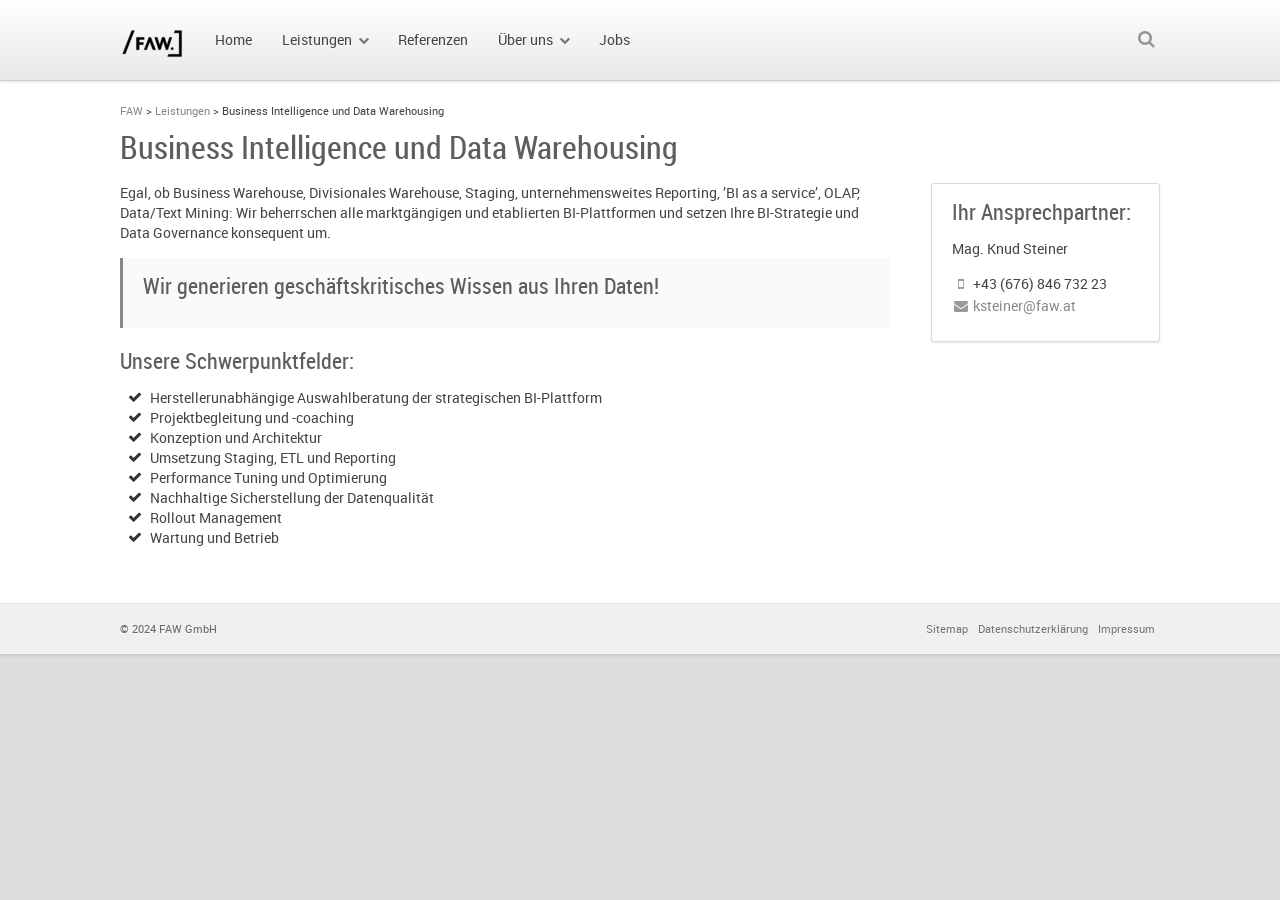
<file: leistungen/business-intelligence/index.html>
<!DOCTYPE html>
<!--[if IE 8]><html class="ie8" lang="de"> <![endif]--><!--[if !(IE 8)]><!--><html lang="de"><!--<![endif]--><head><script>window.FAW_STATIC_ROOT=new URL("../../index.html",location.href).href.replace(/index\.html$/, "");</script><meta charset="utf-8"/><meta content="width=device-width,initial-scale=1,minimum-scale=1,maximum-scale=1,user-scalable=0" name="viewport"/><title>Business Intelligence und Data Warehousing ‹ FAW</title><link href="../../wp-content/uploads/siteground-optimizer-assets/siteground-optimizer-combined-css-4af27351afa7b3cb17ff47c2af9dce67.css" id="siteground-optimizer-combined-css-4af27351afa7b3cb17ff47c2af9dce67" media="all" rel="stylesheet"/><link href="" rel="shortcut icon"/> <!--[if lt IE 9]> <script src="https://www.faw.at/wp-content/themes/souffle/js/html5.js"></script> <![endif]--><meta content="max-image-preview:large" name="robots"/> <style id="wp-img-auto-sizes-contain-inline-css"> img:is([sizes=auto i],[sizes^="auto," i]){contain-intrinsic-size:3000px 1500px}
/*# sourceURL=wp-img-auto-sizes-contain-inline-css */ </style> <style id="wp-block-library-inline-css"> :root{--wp-block-synced-color:#7a00df;--wp-block-synced-color--rgb:122,0,223;--wp-bound-block-color:var(--wp-block-synced-color);--wp-editor-canvas-background:#ddd;--wp-admin-theme-color:#007cba;--wp-admin-theme-color--rgb:0,124,186;--wp-admin-theme-color-darker-10:#006ba1;--wp-admin-theme-color-darker-10--rgb:0,107,160.5;--wp-admin-theme-color-darker-20:#005a87;--wp-admin-theme-color-darker-20--rgb:0,90,135;--wp-admin-border-width-focus:2px}@media (min-resolution:192dpi){:root{--wp-admin-border-width-focus:1.5px}}.wp-element-button{cursor:pointer}:root .has-very-light-gray-background-color{background-color:#eee}:root .has-very-dark-gray-background-color{background-color:#313131}:root .has-very-light-gray-color{color:#eee}:root .has-very-dark-gray-color{color:#313131}:root .has-vivid-green-cyan-to-vivid-cyan-blue-gradient-background{background:linear-gradient(135deg,#00d084,#0693e3)}:root .has-purple-crush-gradient-background{background:linear-gradient(135deg,#34e2e4,#4721fb 50%,#ab1dfe)}:root .has-hazy-dawn-gradient-background{background:linear-gradient(135deg,#faaca8,#dad0ec)}:root .has-subdued-olive-gradient-background{background:linear-gradient(135deg,#fafae1,#67a671)}:root .has-atomic-cream-gradient-background{background:linear-gradient(135deg,#fdd79a,#004a59)}:root .has-nightshade-gradient-background{background:linear-gradient(135deg,#330968,#31cdcf)}:root .has-midnight-gradient-background{background:linear-gradient(135deg,#020381,#2874fc)}:root{--wp--preset--font-size--normal:16px;--wp--preset--font-size--huge:42px}.has-regular-font-size{font-size:1em}.has-larger-font-size{font-size:2.625em}.has-normal-font-size{font-size:var(--wp--preset--font-size--normal)}.has-huge-font-size{font-size:var(--wp--preset--font-size--huge)}:root .has-text-align-center{text-align:center}:root .has-text-align-left{text-align:left}:root .has-text-align-right{text-align:right}.has-fit-text{white-space:nowrap!important}#end-resizable-editor-section{display:none}.aligncenter{clear:both}.items-justified-left{justify-content:flex-start}.items-justified-center{justify-content:center}.items-justified-right{justify-content:flex-end}.items-justified-space-between{justify-content:space-between}.screen-reader-text{word-wrap:normal!important;border:0;clip-path:inset(50%);height:1px;margin:-1px;overflow:hidden;padding:0;position:absolute;width:1px;word-break:normal!important}.screen-reader-text:focus{background-color:#ddd;clip-path:none;color:#444;display:block;font-size:1em;height:auto;left:5px;line-height:normal;padding:15px 23px 14px;text-decoration:none;top:5px;width:auto;z-index:100000}html :where(.has-border-color){border-style:solid}html :where([style^=border-color],[style*=";border-color"],[style*="; border-color"]){border-style:solid}html :where([style^=border-top-color],[style*=";border-top-color"],[style*="; border-top-color"]){border-top-style:solid}html :where([style^=border-right-color],[style*=";border-right-color"],[style*="; border-right-color"]){border-right-style:solid}html :where([style^=border-bottom-color],[style*=";border-bottom-color"],[style*="; border-bottom-color"]){border-bottom-style:solid}html :where([style^=border-left-color],[style*=";border-left-color"],[style*="; border-left-color"]){border-left-style:solid}html :where([style^=border-width],[style*=";border-width"],[style*="; border-width"]){border-style:solid}html :where([style^=border-top-width],[style*=";border-top-width"],[style*="; border-top-width"]){border-top-style:solid}html :where([style^=border-right-width],[style*=";border-right-width"],[style*="; border-right-width"]){border-right-style:solid}html :where([style^=border-bottom-width],[style*=";border-bottom-width"],[style*="; border-bottom-width"]){border-bottom-style:solid}html :where([style^=border-left-width],[style*=";border-left-width"],[style*="; border-left-width"]){border-left-style:solid}html :where(img[class*=wp-image-]){height:auto;max-width:100%}:where(figure){margin:0 0 1em}html :where(.is-position-sticky){--wp-admin--admin-bar--position-offset:var(--wp-admin--admin-bar--height,0px)}@media screen and (max-width:600px){html :where(.is-position-sticky){--wp-admin--admin-bar--position-offset:0px}}
/*# sourceURL=/wp-includes/css/dist/block-library/common.min.css */ </style> <style id="classic-theme-styles-inline-css"> /*! This file is auto-generated */
.wp-block-button__link{color:#fff;background-color:#32373c;border-radius:9999px;box-shadow:none;text-decoration:none;padding:calc(.667em + 2px) calc(1.333em + 2px);font-size:1.125em}.wp-block-file__button{background:#32373c;color:#fff;text-decoration:none}
/*# sourceURL=/wp-includes/css/classic-themes.min.css */ </style> <style id="global-styles-inline-css"> :root{--wp--preset--aspect-ratio--square: 1;--wp--preset--aspect-ratio--4-3: 4/3;--wp--preset--aspect-ratio--3-4: 3/4;--wp--preset--aspect-ratio--3-2: 3/2;--wp--preset--aspect-ratio--2-3: 2/3;--wp--preset--aspect-ratio--16-9: 16/9;--wp--preset--aspect-ratio--9-16: 9/16;--wp--preset--color--black: #000000;--wp--preset--color--cyan-bluish-gray: #abb8c3;--wp--preset--color--white: #ffffff;--wp--preset--color--pale-pink: #f78da7;--wp--preset--color--vivid-red: #cf2e2e;--wp--preset--color--luminous-vivid-orange: #ff6900;--wp--preset--color--luminous-vivid-amber: #fcb900;--wp--preset--color--light-green-cyan: #7bdcb5;--wp--preset--color--vivid-green-cyan: #00d084;--wp--preset--color--pale-cyan-blue: #8ed1fc;--wp--preset--color--vivid-cyan-blue: #0693e3;--wp--preset--color--vivid-purple: #9b51e0;--wp--preset--gradient--vivid-cyan-blue-to-vivid-purple: linear-gradient(135deg,rgb(6,147,227) 0%,rgb(155,81,224) 100%);--wp--preset--gradient--light-green-cyan-to-vivid-green-cyan: linear-gradient(135deg,rgb(122,220,180) 0%,rgb(0,208,130) 100%);--wp--preset--gradient--luminous-vivid-amber-to-luminous-vivid-orange: linear-gradient(135deg,rgb(252,185,0) 0%,rgb(255,105,0) 100%);--wp--preset--gradient--luminous-vivid-orange-to-vivid-red: linear-gradient(135deg,rgb(255,105,0) 0%,rgb(207,46,46) 100%);--wp--preset--gradient--very-light-gray-to-cyan-bluish-gray: linear-gradient(135deg,rgb(238,238,238) 0%,rgb(169,184,195) 100%);--wp--preset--gradient--cool-to-warm-spectrum: linear-gradient(135deg,rgb(74,234,220) 0%,rgb(151,120,209) 20%,rgb(207,42,186) 40%,rgb(238,44,130) 60%,rgb(251,105,98) 80%,rgb(254,248,76) 100%);--wp--preset--gradient--blush-light-purple: linear-gradient(135deg,rgb(255,206,236) 0%,rgb(152,150,240) 100%);--wp--preset--gradient--blush-bordeaux: linear-gradient(135deg,rgb(254,205,165) 0%,rgb(254,45,45) 50%,rgb(107,0,62) 100%);--wp--preset--gradient--luminous-dusk: linear-gradient(135deg,rgb(255,203,112) 0%,rgb(199,81,192) 50%,rgb(65,88,208) 100%);--wp--preset--gradient--pale-ocean: linear-gradient(135deg,rgb(255,245,203) 0%,rgb(182,227,212) 50%,rgb(51,167,181) 100%);--wp--preset--gradient--electric-grass: linear-gradient(135deg,rgb(202,248,128) 0%,rgb(113,206,126) 100%);--wp--preset--gradient--midnight: linear-gradient(135deg,rgb(2,3,129) 0%,rgb(40,116,252) 100%);--wp--preset--font-size--small: 13px;--wp--preset--font-size--medium: 20px;--wp--preset--font-size--large: 36px;--wp--preset--font-size--x-large: 42px;--wp--preset--spacing--20: 0.44rem;--wp--preset--spacing--30: 0.67rem;--wp--preset--spacing--40: 1rem;--wp--preset--spacing--50: 1.5rem;--wp--preset--spacing--60: 2.25rem;--wp--preset--spacing--70: 3.38rem;--wp--preset--spacing--80: 5.06rem;--wp--preset--shadow--natural: 6px 6px 9px rgba(0, 0, 0, 0.2);--wp--preset--shadow--deep: 12px 12px 50px rgba(0, 0, 0, 0.4);--wp--preset--shadow--sharp: 6px 6px 0px rgba(0, 0, 0, 0.2);--wp--preset--shadow--outlined: 6px 6px 0px -3px rgb(255, 255, 255), 6px 6px rgb(0, 0, 0);--wp--preset--shadow--crisp: 6px 6px 0px rgb(0, 0, 0);}.wp-block-button{--wp--preset--dimension--25: 25%;--wp--preset--dimension--50: 50%;--wp--preset--dimension--75: 75%;--wp--preset--dimension--100: 100%;}:where(body) { margin: 0; }:where(.is-layout-flex){gap: 0.5em;}:where(.is-layout-grid){gap: 0.5em;}body .is-layout-flex{display: flex;}.is-layout-flex{flex-wrap: wrap;align-items: center;}.is-layout-flex > :is(*, div){margin: 0;}body .is-layout-grid{display: grid;}.is-layout-grid > :is(*, div){margin: 0;}body{padding-top: 0px;padding-right: 0px;padding-bottom: 0px;padding-left: 0px;}:root :where(.wp-element-button, .wp-block-button__link){background-color: #32373c;border-width: 0;color: #fff;font-family: inherit;font-size: inherit;font-style: inherit;font-weight: inherit;letter-spacing: inherit;line-height: inherit;padding-top: calc(0.667em + 2px);padding-right: calc(1.333em + 2px);padding-bottom: calc(0.667em + 2px);padding-left: calc(1.333em + 2px);text-decoration: none;text-transform: inherit;}.has-black-color{color: var(--wp--preset--color--black) !important;}.has-cyan-bluish-gray-color{color: var(--wp--preset--color--cyan-bluish-gray) !important;}.has-white-color{color: var(--wp--preset--color--white) !important;}.has-pale-pink-color{color: var(--wp--preset--color--pale-pink) !important;}.has-vivid-red-color{color: var(--wp--preset--color--vivid-red) !important;}.has-luminous-vivid-orange-color{color: var(--wp--preset--color--luminous-vivid-orange) !important;}.has-luminous-vivid-amber-color{color: var(--wp--preset--color--luminous-vivid-amber) !important;}.has-light-green-cyan-color{color: var(--wp--preset--color--light-green-cyan) !important;}.has-vivid-green-cyan-color{color: var(--wp--preset--color--vivid-green-cyan) !important;}.has-pale-cyan-blue-color{color: var(--wp--preset--color--pale-cyan-blue) !important;}.has-vivid-cyan-blue-color{color: var(--wp--preset--color--vivid-cyan-blue) !important;}.has-vivid-purple-color{color: var(--wp--preset--color--vivid-purple) !important;}.has-black-background-color{background-color: var(--wp--preset--color--black) !important;}.has-cyan-bluish-gray-background-color{background-color: var(--wp--preset--color--cyan-bluish-gray) !important;}.has-white-background-color{background-color: var(--wp--preset--color--white) !important;}.has-pale-pink-background-color{background-color: var(--wp--preset--color--pale-pink) !important;}.has-vivid-red-background-color{background-color: var(--wp--preset--color--vivid-red) !important;}.has-luminous-vivid-orange-background-color{background-color: var(--wp--preset--color--luminous-vivid-orange) !important;}.has-luminous-vivid-amber-background-color{background-color: var(--wp--preset--color--luminous-vivid-amber) !important;}.has-light-green-cyan-background-color{background-color: var(--wp--preset--color--light-green-cyan) !important;}.has-vivid-green-cyan-background-color{background-color: var(--wp--preset--color--vivid-green-cyan) !important;}.has-pale-cyan-blue-background-color{background-color: var(--wp--preset--color--pale-cyan-blue) !important;}.has-vivid-cyan-blue-background-color{background-color: var(--wp--preset--color--vivid-cyan-blue) !important;}.has-vivid-purple-background-color{background-color: var(--wp--preset--color--vivid-purple) !important;}.has-black-border-color{border-color: var(--wp--preset--color--black) !important;}.has-cyan-bluish-gray-border-color{border-color: var(--wp--preset--color--cyan-bluish-gray) !important;}.has-white-border-color{border-color: var(--wp--preset--color--white) !important;}.has-pale-pink-border-color{border-color: var(--wp--preset--color--pale-pink) !important;}.has-vivid-red-border-color{border-color: var(--wp--preset--color--vivid-red) !important;}.has-luminous-vivid-orange-border-color{border-color: var(--wp--preset--color--luminous-vivid-orange) !important;}.has-luminous-vivid-amber-border-color{border-color: var(--wp--preset--color--luminous-vivid-amber) !important;}.has-light-green-cyan-border-color{border-color: var(--wp--preset--color--light-green-cyan) !important;}.has-vivid-green-cyan-border-color{border-color: var(--wp--preset--color--vivid-green-cyan) !important;}.has-pale-cyan-blue-border-color{border-color: var(--wp--preset--color--pale-cyan-blue) !important;}.has-vivid-cyan-blue-border-color{border-color: var(--wp--preset--color--vivid-cyan-blue) !important;}.has-vivid-purple-border-color{border-color: var(--wp--preset--color--vivid-purple) !important;}.has-vivid-cyan-blue-to-vivid-purple-gradient-background{background: var(--wp--preset--gradient--vivid-cyan-blue-to-vivid-purple) !important;}.has-light-green-cyan-to-vivid-green-cyan-gradient-background{background: var(--wp--preset--gradient--light-green-cyan-to-vivid-green-cyan) !important;}.has-luminous-vivid-amber-to-luminous-vivid-orange-gradient-background{background: var(--wp--preset--gradient--luminous-vivid-amber-to-luminous-vivid-orange) !important;}.has-luminous-vivid-orange-to-vivid-red-gradient-background{background: var(--wp--preset--gradient--luminous-vivid-orange-to-vivid-red) !important;}.has-very-light-gray-to-cyan-bluish-gray-gradient-background{background: var(--wp--preset--gradient--very-light-gray-to-cyan-bluish-gray) !important;}.has-cool-to-warm-spectrum-gradient-background{background: var(--wp--preset--gradient--cool-to-warm-spectrum) !important;}.has-blush-light-purple-gradient-background{background: var(--wp--preset--gradient--blush-light-purple) !important;}.has-blush-bordeaux-gradient-background{background: var(--wp--preset--gradient--blush-bordeaux) !important;}.has-luminous-dusk-gradient-background{background: var(--wp--preset--gradient--luminous-dusk) !important;}.has-pale-ocean-gradient-background{background: var(--wp--preset--gradient--pale-ocean) !important;}.has-electric-grass-gradient-background{background: var(--wp--preset--gradient--electric-grass) !important;}.has-midnight-gradient-background{background: var(--wp--preset--gradient--midnight) !important;}.has-small-font-size{font-size: var(--wp--preset--font-size--small) !important;}.has-medium-font-size{font-size: var(--wp--preset--font-size--medium) !important;}.has-large-font-size{font-size: var(--wp--preset--font-size--large) !important;}.has-x-large-font-size{font-size: var(--wp--preset--font-size--x-large) !important;}
/*# sourceURL=global-styles-inline-css */ </style> <script id="jquery-core-js" src="../../wp-includes/js/jquery/jquery.min.js"></script> <link href="index.html" rel="canonical"/><link href="../../wp-content/uploads/2024/10/cropped-faw_logo_black_rgb-ai-app-32x32.png" rel="icon" sizes="32x32"/><link href="../../wp-content/uploads/2024/10/cropped-faw_logo_black_rgb-ai-app-192x192.png" rel="icon" sizes="192x192"/><link href="../../wp-content/uploads/2024/10/cropped-faw_logo_black_rgb-ai-app-180x180.png" rel="apple-touch-icon"/><meta content="../../wp-content/uploads/2024/10/cropped-faw_logo_black_rgb-ai-app-270x270.png" name="msapplication-TileImage"/> <script> window._tpt			??= {};
 window.SR7			??= {};
 _tpt.R				??= {};
 _tpt.R.fonts		??= {};
 _tpt.R.fonts.customFonts??= {};
 SR7.devMode			=  false;
 SR7.F 				??= {};
 SR7.G				??= {};
 SR7.LIB				??= {};
 SR7.E				??= {};
 SR7.E.gAddons		??= {};
 SR7.E.php 			??= {};
 SR7.E.nonce			= '99fe5c41d1';
 
 
 SR7.E.slug_path		= 'revslider/revslider.php';
 SR7.E.slug			= 'revslider';
 SR7.E.plugin_url	= window.FAW_STATIC_ROOT+"wp-content/plugins/revslider/";
 SR7.E.wp_plugin_url = window.FAW_STATIC_ROOT+"wp-content/plugins/";
 SR7.E.revision		= '6.7.51';
 SR7.E.fontBaseUrl	= '';
 SR7.G.breakPoints 	= [1240,1024,778,480];
 SR7.G.fSUVW 		= false;
 SR7.E.modules 		= ['module','page','slide','layer','draw','animate','srtools','canvas','defaults','carousel','navigation','media','modifiers','migration'];
 SR7.E.libs 			= ['WEBGL'];
 SR7.E.css 			= ['csslp','cssbtns','cssfilters','cssnav','cssmedia'];
 SR7.E.resources		= {};
 SR7.E.ytnc			= false;
 SR7.JSON			??= {};
/*! Slider Revolution 7.0 - Page Processor */
!function(){"use strict";window.SR7??={},window._tpt??={},SR7.version="Slider Revolution 6.7.40",_tpt.getMobileZoom=()=>_tpt.is_mobile?document.documentElement.clientWidth/window.innerWidth:1,_tpt.getWinDim=function(t){_tpt.screenHeightWithUrlBar??=window.innerHeight;let e=SR7.F?.modal?.visible&&SR7.M[SR7.F.module.getIdByAlias(SR7.F.modal.requested)];_tpt.scrollBar=window.innerWidth!==document.documentElement.clientWidth||e&&window.innerWidth!==e.c.module.clientWidth,_tpt.winW=_tpt.getMobileZoom()*window.innerWidth-(_tpt.scrollBar||"prepare"==t?_tpt.scrollBarW??_tpt.mesureScrollBar():0),_tpt.winH=_tpt.getMobileZoom()*window.innerHeight,_tpt.winWAll=document.documentElement.clientWidth},_tpt.getResponsiveLevel=function(t,e){return SR7.G.fSUVW?_tpt.closestGE(t,window.innerWidth):_tpt.closestGE(t,_tpt.winWAll)},_tpt.mesureScrollBar=function(){let t=document.createElement("div");return t.className="RSscrollbar-measure",t.style.width="100px",t.style.height="100px",t.style.overflow="scroll",t.style.position="absolute",t.style.top="-9999px",document.body.appendChild(t),_tpt.scrollBarW=t.offsetWidth-t.clientWidth,document.body.removeChild(t),_tpt.scrollBarW},_tpt.loadCSS=async function(t,e,s){return s?_tpt.R.fonts.required[e].status=1:(_tpt.R[e]??={},_tpt.R[e].status=1),new Promise((i,n)=>{if(_tpt.isStylesheetLoaded(t))s?_tpt.R.fonts.required[e].status=2:_tpt.R[e].status=2,i();else{const o=document.createElement("link");o.rel="stylesheet";let l="text",r="css";o["type"]=l+"/"+r,o.href=t,o.onload=()=>{s?_tpt.R.fonts.required[e].status=2:_tpt.R[e].status=2,i()},o.onerror=()=>{s?_tpt.R.fonts.required[e].status=3:_tpt.R[e].status=3,n(new Error(`Failed to load CSS: ${t}`))},document.head.appendChild(o)}})},_tpt.addContainer=function(t){const{tag:e="div",id:s,class:i,datas:n,textContent:o,iHTML:l}=t,r=document.createElement(e);if(s&&""!==s&&(r.id=s),i&&""!==i&&(r.className=i),n)for(const[t,e]of Object.entries(n))"style"==t?r.style.cssText=e:r.setAttribute(`data-${t}`,e);return o&&(r.textContent=o),l&&(r.innerHTML=l),r},_tpt.collector=function(){return{fragment:new DocumentFragment,add(t){var e=_tpt.addContainer(t);return this.fragment.appendChild(e),e},append(t){t.appendChild(this.fragment)}}},_tpt.isStylesheetLoaded=function(t){let e=t.split("?")[0];return Array.from(document.querySelectorAll('link[rel="stylesheet"], link[rel="preload"]')).some(t=>t.href.split("?")[0]===e)},_tpt.preloader={requests:new Map,preloaderTemplates:new Map,show:function(t,e){if(!e||!t)return;const{type:s,color:i}=e;if(s<0||"off"==s)return;const n=`preloader_${s}`;let o=this.preloaderTemplates.get(n);o||(o=this.build(s,i),this.preloaderTemplates.set(n,o)),this.requests.has(t)||this.requests.set(t,{count:0});const l=this.requests.get(t);clearTimeout(l.timer),l.count++,1===l.count&&(l.timer=setTimeout(()=>{l.preloaderClone=o.cloneNode(!0),l.anim&&l.anim.kill(),void 0!==_tpt.gsap?l.anim=_tpt.gsap.fromTo(l.preloaderClone,1,{opacity:0},{opacity:1}):l.preloaderClone.classList.add("sr7-fade-in"),t.appendChild(l.preloaderClone)},150))},hide:function(t){if(!this.requests.has(t))return;const e=this.requests.get(t);e.count--,e.count<0&&(e.count=0),e.anim&&e.anim.kill(),0===e.count&&(clearTimeout(e.timer),e.preloaderClone&&(e.preloaderClone.classList.remove("sr7-fade-in"),e.anim=_tpt.gsap.to(e.preloaderClone,.3,{opacity:0,onComplete:function(){e.preloaderClone.remove()}})))},state:function(t){if(!this.requests.has(t))return!1;return this.requests.get(t).count>0},build:(t,e="#ffffff",s="")=>{if(t<0||"off"===t)return null;const i=parseInt(t);if(t="prlt"+i,isNaN(i))return null;if(_tpt.loadCSS(SR7.E.plugin_url+"public/css/preloaders/t"+i+".css","preloader_"+t),isNaN(i)||i<6){const n=`background-color:${e}`,o=1===i||2==i?n:"",l=3===i||4==i?n:"",r=_tpt.collector();["dot1","dot2","bounce1","bounce2","bounce3"].forEach(t=>r.add({tag:"div",class:t,datas:{style:l}}));const d=_tpt.addContainer({tag:"sr7-prl",class:`${t} ${s}`,datas:{style:o}});return r.append(d),d}{let n={};if(7===i){let t;e.startsWith("#")?(t=e.replace("#",""),t=`rgba(${parseInt(t.substring(0,2),16)}, ${parseInt(t.substring(2,4),16)}, ${parseInt(t.substring(4,6),16)}, `):e.startsWith("rgb")&&(t=e.slice(e.indexOf("(")+1,e.lastIndexOf(")")).split(",").map(t=>t.trim()),t=`rgba(${t[0]}, ${t[1]}, ${t[2]}, `),t&&(n.style=`border-top-color: ${t}0.65); border-bottom-color: ${t}0.15); border-left-color: ${t}0.65); border-right-color: ${t}0.15)`)}else 12===i&&(n.style=`background:${e}`);const o=[10,0,4,2,5,9,0,4,4,2][i-6],l=_tpt.collector(),r=l.add({tag:"div",class:"sr7-prl-inner",datas:n});Array.from({length:o}).forEach(()=>r.appendChild(l.add({tag:"span",datas:{style:`background:${e}`}})));const d=_tpt.addContainer({tag:"sr7-prl",class:`${t} ${s}`});return l.append(d),d}}},SR7.preLoader={show:(t,e)=>{"off"!==(SR7.M[t]?.settings?.pLoader?.type??"off")&&_tpt.preloader.show(e||SR7.M[t].c.module,SR7.M[t]?.settings?.pLoader??{color:"#fff",type:10})},hide:(t,e)=>{"off"!==(SR7.M[t]?.settings?.pLoader?.type??"off")&&_tpt.preloader.hide(e||SR7.M[t].c.module)},state:(t,e)=>_tpt.preloader.state(e||SR7.M[t].c.module)},_tpt.prepareModuleHeight=function(t){window.SR7.M??={},window.SR7.M[t.id]??={},"ignore"==t.googleFont&&(SR7.E.ignoreGoogleFont=!0);let e=window.SR7.M[t.id];if(null==_tpt.scrollBarW&&_tpt.mesureScrollBar(),e.c??={},e.states??={},e.settings??={},e.settings.size??={},t.fixed&&(e.settings.fixed=!0),e.c.module=document.querySelector("sr7-module#"+t.id),e.c.adjuster=e.c.module.getElementsByTagName("sr7-adjuster")[0],e.c.content=e.c.module.getElementsByTagName("sr7-content")[0],"carousel"==t.type&&(e.c.carousel=e.c.content.getElementsByTagName("sr7-carousel")[0]),null==e.c.module||null==e.c.module)return;t.plType&&t.plColor&&(e.settings.pLoader={type:t.plType,color:t.plColor}),void 0===t.plType||"off"===t.plType||SR7.preLoader.state(t.id)&&SR7.preLoader.state(t.id,e.c.module)||SR7.preLoader.show(t.id,e.c.module),_tpt.winW||_tpt.getWinDim("prepare"),_tpt.getWinDim();let s=""+e.c.module.dataset?.modal;"modal"==s||"true"==s||"undefined"!==s&&"false"!==s||(e.settings.size.fullWidth=t.size.fullWidth,e.LEV??=_tpt.getResponsiveLevel(window.SR7.G.breakPoints,t.id),t.vpt=_tpt.fillArray(t.vpt,5),e.settings.vPort=t.vpt[e.LEV],void 0!==t.el&&"720"==t.el[4]&&t.gh[4]!==t.el[4]&&"960"==t.el[3]&&t.gh[3]!==t.el[3]&&"768"==t.el[2]&&t.gh[2]!==t.el[2]&&delete t.el,e.settings.size.height=null==t.el||null==t.el[e.LEV]||0==t.el[e.LEV]||"auto"==t.el[e.LEV]?_tpt.fillArray(t.gh,5,-1):_tpt.fillArray(t.el,5,-1),e.settings.size.width=_tpt.fillArray(t.gw,5,-1),e.settings.size.minHeight=_tpt.fillArray(t.mh??[0],5,-1),e.cacheSize={fullWidth:e.settings.size?.fullWidth,fullHeight:e.settings.size?.fullHeight},void 0!==t.off&&(t.off?.t&&(e.settings.size.m??={})&&(e.settings.size.m.t=t.off.t),t.off?.b&&(e.settings.size.m??={})&&(e.settings.size.m.b=t.off.b),t.off?.l&&(e.settings.size.p??={})&&(e.settings.size.p.l=t.off.l),t.off?.r&&(e.settings.size.p??={})&&(e.settings.size.p.r=t.off.r),e.offsetPrepared=!0),_tpt.updatePMHeight(t.id,t,!0))},_tpt.updatePMHeight=(t,e,s)=>{let i=SR7.M[t];var n=i.settings.size.fullWidth?_tpt.winW:i.c.module.parentNode.offsetWidth;n=0===n||isNaN(n)?_tpt.winW:n;let o=i.settings.size.width[i.LEV]||i.settings.size.width[i.LEV++]||i.settings.size.width[i.LEV--]||n,l=i.settings.size.height[i.LEV]||i.settings.size.height[i.LEV++]||i.settings.size.height[i.LEV--]||0,r=i.settings.size.minHeight[i.LEV]||i.settings.size.minHeight[i.LEV++]||i.settings.size.minHeight[i.LEV--]||0;if(l="auto"==l?0:l,l=parseInt(l),"carousel"!==e.type&&(n-=parseInt(e.onw??0)||0),i.MP=!i.settings.size.fullWidth&&n<o||_tpt.winW<o?Math.min(1,n/o):1,e.size.fullScreen||e.size.fullHeight){let t=parseInt(e.fho)||0,s=(""+e.fho).indexOf("%")>-1;e.newh=_tpt.winH-(s?_tpt.winH*t/100:t)}else e.newh=i.MP*Math.max(l,r);if(e.newh+=(parseInt(e.onh??0)||0)+(parseInt(e.carousel?.pt)||0)+(parseInt(e.carousel?.pb)||0),void 0!==e.slideduration&&(e.newh=Math.max(e.newh,parseInt(e.slideduration)/3)),e.shdw&&_tpt.buildShadow(e.id,e),i.c.adjuster.style.height=e.newh+"px",i.c.module.style.height=e.newh+"px",i.c.content.style.height=e.newh+"px",i.states.heightPrepared=!0,i.dims??={},i.dims.moduleRect=i.c.module.getBoundingClientRect(),i.c.content.style.left="-"+i.dims.moduleRect.left+"px",!i.settings.size.fullWidth)return s&&requestAnimationFrame(()=>{n!==i.c.module.parentNode.offsetWidth&&_tpt.updatePMHeight(e.id,e)}),void _tpt.bgStyle(e.id,e,window.innerWidth==_tpt.winW,!0);_tpt.bgStyle(e.id,e,window.innerWidth==_tpt.winW,!0),requestAnimationFrame(function(){s&&requestAnimationFrame(()=>{n!==i.c.module.parentNode.offsetWidth&&_tpt.updatePMHeight(e.id,e)})}),i.earlyResizerFunction||(i.earlyResizerFunction=function(){requestAnimationFrame(function(){_tpt.getWinDim(),_tpt.moduleDefaults(e.id,e),_tpt.updateSlideBg(t,!0)})},window.addEventListener("resize",i.earlyResizerFunction))},_tpt.buildShadow=function(t,e){let s=SR7.M[t];null==s.c.shadow&&(s.c.shadow=document.createElement("sr7-module-shadow"),s.c.shadow.classList.add("sr7-shdw-"+e.shdw),s.c.content.appendChild(s.c.shadow))},_tpt.bgStyle=async(t,e,s,i,n)=>{const o=SR7.M[t];if((e=e??o.settings).fixed&&!o.c.module.classList.contains("sr7-top-fixed")&&(o.c.module.classList.add("sr7-top-fixed"),o.c.module.style.position="fixed",o.c.module.style.width="100%",o.c.module.style.top="0px",o.c.module.style.left="0px",o.c.module.style.pointerEvents="none",o.c.module.style.zIndex=5e3,o.c.content.style.pointerEvents="none"),null==o.c.bgcanvas){let t=document.createElement("sr7-module-bg"),l=!1;if("string"==typeof e?.bg?.color&&e?.bg?.color.includes("{"))if(_tpt.gradient&&_tpt.gsap)e.bg.color=_tpt.gradient.convert(e.bg.color);else try{let t=JSON.parse(e.bg.color);(t?.orig||t?.string)&&(e.bg.color=JSON.parse(e.bg.color))}catch(t){return}let r="string"==typeof e?.bg?.color?e?.bg?.color||"transparent":e?.bg?.color?.string??e?.bg?.color?.orig??e?.bg?.color?.color??"transparent";if(t.style["background"+(String(r).includes("grad")?"":"Color")]=r,("transparent"!==r||n)&&(l=!0),o.offsetPrepared&&(t.style.visibility="hidden"),e?.bg?.image?.src&&(t.style.backgroundImage=`url(${e?.bg?.image.src})`,t.style.backgroundSize=""==(e.bg.image?.size??"")?"cover":e.bg.image.size,t.style.backgroundPosition=e.bg.image.position,t.style.backgroundRepeat=""==e.bg.image.repeat||null==e.bg.image.repeat?"no-repeat":e.bg.image.repeat,l=!0),!l)return;o.c.bgcanvas=t,e.size.fullWidth?t.style.width=_tpt.winW-(s&&_tpt.winH<document.body.offsetHeight?_tpt.scrollBarW:0)+"px":i&&(t.style.width=o.c.module.offsetWidth+"px"),e.sbt?.use?o.c.content.appendChild(o.c.bgcanvas):o.c.module.appendChild(o.c.bgcanvas)}o.c.bgcanvas.style.height=void 0!==e.newh?e.newh+"px":("carousel"==e.type?o.dims.module.h:o.dims.content.h)+"px",o.c.bgcanvas.style.left=!s&&e.sbt?.use||o.c.bgcanvas.closest("SR7-CONTENT")?"0px":"-"+(o?.dims?.moduleRect?.left??0)+"px"},_tpt.updateSlideBg=function(t,e){const s=SR7.M[t];let i=s.settings;s?.c?.bgcanvas&&(i.size.fullWidth?s.c.bgcanvas.style.width=_tpt.winW-(e&&_tpt.winH<document.body.offsetHeight?_tpt.scrollBarW:0)+"px":preparing&&(s.c.bgcanvas.style.width=s.c.module.offsetWidth+"px"))},_tpt.moduleDefaults=(t,e)=>{let s=SR7.M[t];null!=s&&null!=s.c&&null!=s.c.module&&(s.dims??={},s.dims.moduleRect=s.c.module.getBoundingClientRect(),s.c.content.style.left="-"+s.dims.moduleRect.left+"px",s.c.content.style.width=_tpt.winW-_tpt.scrollBarW+"px","carousel"==e.type&&(s.c.module.style.overflow="visible"),_tpt.bgStyle(t,e,window.innerWidth==_tpt.winW))},_tpt.getOffset=t=>{var e=t.getBoundingClientRect(),s=window.pageXOffset||document.documentElement.scrollLeft,i=window.pageYOffset||document.documentElement.scrollTop;return{top:e.top+i,left:e.left+s}},_tpt.fillArray=function(t,e){let s,i;t=Array.isArray(t)?t:[t];let n=Array(e),o=t.length;for(i=0;i<t.length;i++)n[i+(e-o)]=t[i],null==s&&"#"!==t[i]&&(s=t[i]);for(let t=0;t<e;t++)void 0!==n[t]&&"#"!=n[t]||(n[t]=s),s=n[t];return n},_tpt.closestGE=function(t,e){let s=Number.MAX_VALUE,i=-1;for(let n=0;n<t.length;n++)t[n]-1>=e&&t[n]-1-e<s&&(s=t[n]-1-e,i=n);return++i}}();</script><script defer="" src="../../assets/static.js"></script></head><body class="wp-singular page-template-default page page-id-2587 page-child parent-pageid-2462 wp-theme-souffle single-author scroll-to-top wide singular header-full-width wp38 mega-menu-enabled"><div class="wrapper clearfix"><div class="clearfix empty" id="top-bar"></div><header id="branding" role="banner"><div class="inner clearfix"> <a class="home-link site-title" href="../../index.html" rel="home" title="FAW"> <img alt="FAW" height="30" src="../../wp-content/uploads/2021/03/logo-faw-small1.png" width="65"/> </a><nav id="access" role="navigation"><form action="../../index.html" class="search-form" method="get" role="search"><div class="search-form-inner"> <i class="fa fa-search search-form-icon"></i><input class="search-field" name="s" placeholder="Suche" type="search" value=""/><input class="search-submit btn" type="submit" value="Suche"/></div></form><div id="responsive-menu-switcher"><a class="fa fa-bars" href="#toggle-menu"></a></div><div class="menu-main-container"><ul class="menu" id="menu-primary-menu"><li class="menu-item menu-item-type-post_type menu-item-object-page menu-item-home menu-item-6388" id="menu-item-6388"><a href="../../index.html"><span>Home</span></a></li><li class="menu-item menu-item-type-post_type menu-item-object-page current-page-ancestor current-menu-ancestor current-menu-parent current-page-parent current_page_parent current_page_ancestor menu-item-has-children menu-item-with-submenu menu-item-6382" id="menu-item-6382"><a href="../index.html"><span>Leistungen</span></a><ul class="sub-menu"><li class="menu-item menu-item-type-post_type menu-item-object-page menu-item-6384" id="menu-item-6384"><a href="../alfresco/index.html"><span>Enterprise Content &amp; Process Management</span></a></li><li class="menu-item menu-item-type-post_type menu-item-object-page menu-item-6375" id="menu-item-6375"><a href="../software-engineering/index.html"><span>Enterprise Software</span></a></li><li class="menu-item menu-item-type-post_type menu-item-object-page current-menu-item page_item page-item-2587 current_page_item menu-item-6383" id="menu-item-6383"><a aria-current="page" href="index.html"><span>BI &amp; Data Warehousing</span></a></li><li class="menu-item menu-item-type-post_type menu-item-object-page current-page-ancestor current-page-parent menu-item-6390" id="menu-item-6390"><a href="../index.html"><span>Alle Leistungen</span></a></li></ul></li><li class="menu-item menu-item-type-post_type menu-item-object-page menu-item-6376" id="menu-item-6376"><a href="../../referenzen/index.html"><span>Referenzen</span></a></li><li class="menu-item menu-item-type-post_type menu-item-object-page menu-item-has-children menu-item-with-submenu menu-item-6386" id="menu-item-6386"><a href="../../faw/index.html"><span>Über uns</span></a><ul class="sub-menu"><li class="menu-item menu-item-type-post_type menu-item-object-page menu-item-6387" id="menu-item-6387"><a href="../../faw/kontakt/index.html"><span>Kontakt</span></a></li><li class="menu-item menu-item-type-post_type menu-item-object-page menu-item-6389" id="menu-item-6389"><a href="../../faw/index.html"><span>Über uns</span></a></li><li class="menu-item menu-item-type-post_type menu-item-object-page menu-item-6378" id="menu-item-6378"><a href="../../faw/management-team/index.html"><span>Management-Team</span></a></li></ul></li><li class="menu-item menu-item-type-post_type menu-item-object-page menu-item-6385" id="menu-item-6385"><a href="../../jobs/index.html"><span>Jobs</span></a></li></ul></div></nav><!-- #access --></div><!-- .inner --></header><!-- #branding --><div class="hfeed clearfix" id="page"><div id="main"><section id="breadcrumbs"><div class="inner"><span property="itemListElement" typeof="ListItem"><a class="home" href="../../index.html" property="item" title="Gehe zu FAW." typeof="WebPage"><span property="name">FAW</span></a><meta content="1" property="position"/></span> &gt; <span property="itemListElement" typeof="ListItem"><a class="post post-page" href="../index.html" property="item" title="Gehe zu Leistungen." typeof="WebPage"><span property="name">Leistungen</span></a><meta content="2" property="position"/></span> &gt; <span property="itemListElement" typeof="ListItem"><span class="post post-page current-item" property="name">Business Intelligence und Data Warehousing</span><meta content="index.html" property="url"/><meta content="3" property="position"/></span></div></section><div id="primary"><div id="content" role="main"><article class="post-2587 page type-page status-publish hentry" id="post-2587"><header class="entry-header"><div class="inner"><h1 class="entry-title">Business Intelligence und Data Warehousing</h1></div></header><!-- .entry-header --><div class="entry-content"><div class="inner"><div class="three-fourth"><p>Egal, ob Business Warehouse, Divisionales Warehouse, Staging, unternehmensweites Reporting, ’BI as a service’, OLAP, Data/Text Mining: Wir beherrschen alle marktgängigen und etablierten BI-Plattformen und setzen Ihre BI-Strategie und Data Governance konsequent um.<br/></p><div class="box box-2 clearfix"><div class="box-content" style=""><h3>Wir generieren geschäftskritisches Wissen aus Ihren Daten!</h3></div></div><h3>Unsere Schwerpunktfelder:</h3><ul class="fa-ul"><li><i class="fa fa-li fa-check black"></i> Herstellerunabhängige Auswahlberatung der strategischen BI-Plattform</li><li><i class="fa fa-li fa-check black"></i> Projektbegleitung und -coaching</li><li><i class="fa fa-li fa-check black"></i> Konzeption und Architektur</li><li><i class="fa fa-li fa-check black"></i> Umsetzung Staging, ETL und Reporting</li><li><i class="fa fa-li fa-check black"></i> Performance Tuning und Optimierung</li><li><i class="fa fa-li fa-check black"></i> Nachhaltige Sicherstellung der Datenqualität</li><li><i class="fa fa-li fa-check black"></i> Rollout Management</li><li><i class="fa fa-li fa-check black"></i> Wartung und Betrieb</li></ul></div><div class="one-fourth last"><div class="box clearfix"><div class="box-content"><h3>Ihr Ansprechpartner:</h3><p>Mag. Knud Steiner</p><div class="contact-info"><p><i class="fa fa-fw fa-mobile-phone"></i> +43 (676) 846 732 23</p><p><i class="fa fa-fw fa-envelope"></i> <a href="mailto:ksteiner@faw.at">ksteiner@faw.at</a></p></div></div></div></div><div class="clear"></div></div></div><!-- .entry-content --><footer class="entry-meta clearfix"><div class="inner"></div></footer><!-- .entry-meta --></article><!-- #post-2587 --></div><!-- #content --></div><!-- #primary --></div><!-- #main --></div><!-- #page --><div id="sub-footer"><div class="inner clearfix"><div id="copyright"> © 2024 FAW GmbH</div><div class="clearfix" id="footer-right"><nav class="menu-footer-menu-container" id="footer-menu"><ul class="menu" id="menu-footer-menu"><li class="menu-item menu-item-type-post_type menu-item-object-page menu-item-6377" id="menu-item-6377"><a href="../../sitemap/index.html">Sitemap</a></li><li class="menu-item menu-item-type-post_type menu-item-object-page menu-item-privacy-policy menu-item-6379" id="menu-item-6379"><a href="../../datenschutzerklaerung/index.html" rel="privacy-policy">Datenschutzerklärung</a></li><li class="menu-item menu-item-type-post_type menu-item-object-page menu-item-6380" id="menu-item-6380"><a href="../../impressum/index.html">Impressum</a></li></ul></nav></div></div><!-- .inner --></div><!-- #sub-footer --></div>  <script defer="" id="siteground-optimizer-lazy-sizes-js-js" src="../../wp-content/plugins/sg-cachepress/assets/js/lazysizes.min.js"></script> <script id="wp-emoji-settings" type="application/json"> {"baseUrl":"https://s.w.org/images/core/emoji/17.0.2/72x72/","ext":".png","svgUrl":"https://s.w.org/images/core/emoji/17.0.2/svg/","svgExt":".svg","source":{"concatemoji":"../../wp-includes/js/wp-emoji-release.min.js"}} </script> <script type="module"> /*! This file is auto-generated */
var e="script#wp-emoji-settings",t=document.querySelector(e);if(!(t instanceof HTMLScriptElement))throw new Error("Element missing: "+e);const r=JSON.parse(t.text),s=(window._wpemojiSettings=r,"wpEmojiSettingsSupports"),o=["flag","emoji"];function i(e){try{var t={supportTests:e,timestamp:(new Date).valueOf()};sessionStorage.setItem(s,JSON.stringify(t))}catch(e){}}function c(e,t,n){e.clearRect(0,0,e.canvas.width,e.canvas.height),e.fillText(t,0,0);t=new Uint32Array(e.getImageData(0,0,e.canvas.width,e.canvas.height).data);e.clearRect(0,0,e.canvas.width,e.canvas.height),e.fillText(n,0,0);const r=new Uint32Array(e.getImageData(0,0,e.canvas.width,e.canvas.height).data);return t.every((e,t)=>e===r[t])}function p(e,t){e.clearRect(0,0,e.canvas.width,e.canvas.height),e.fillText(t,0,0);var n=e.getImageData(16,16,1,1);for(let e=0;e<n.data.length;e++)if(0!==n.data[e])return!1;return!0}function u(e,t,n,r){switch(t){case"flag":return n(e,"\ud83c\udff3\ufe0f\u200d\u26a7\ufe0f","\ud83c\udff3\ufe0f\u200b\u26a7\ufe0f")?!1:!n(e,"\ud83c\udde8\ud83c\uddf6","\ud83c\udde8\u200b\ud83c\uddf6")&&!n(e,"\ud83c\udff4\udb40\udc67\udb40\udc62\udb40\udc65\udb40\udc6e\udb40\udc67\udb40\udc7f","\ud83c\udff4\u200b\udb40\udc67\u200b\udb40\udc62\u200b\udb40\udc65\u200b\udb40\udc6e\u200b\udb40\udc67\u200b\udb40\udc7f");case"emoji":return!r(e,"\ud83e\u1fac8")}return!1}function f(e,t,n,r){let a;const s=(a="undefined"!=typeof WorkerGlobalScope&&self instanceof WorkerGlobalScope?new OffscreenCanvas(300,150):document.createElement("canvas")).getContext("2d",{willReadFrequently:!0}),o=(s.textBaseline="top",s.font="600 32px Arial",{});return e.forEach(e=>{o[e]=t(s,e,n,r)}),o}function a(e){var t=document.createElement("script");t.src=e,t.defer=!0,document.head.appendChild(t)}r.supports={everything:!0,everythingExceptFlag:!0},new Promise(t=>{let n=function(){try{var e=JSON.parse(sessionStorage.getItem(s));if("object"==typeof e&&"number"==typeof e.timestamp&&(new Date).valueOf()<e.timestamp+604800&&"object"==typeof e.supportTests)return e.supportTests}catch(e){}return null}();if(!n){if("undefined"!=typeof Worker&&"undefined"!=typeof OffscreenCanvas&&"undefined"!=typeof URL&&URL.createObjectURL&&"undefined"!=typeof Blob)try{var e="postMessage("+f.toString()+"("+[JSON.stringify(o),u.toString(),c.toString(),p.toString()].join(",")+"));",r=new Blob([e],{type:"text/javascript"});const a=new Worker(URL.createObjectURL(r),{name:"wpTestEmojiSupports"});return void(a.onmessage=e=>{i(n=e.data),a.terminate(),t(n)})}catch(e){}i(n=f(o,u,c,p))}t(n)}).then(e=>{for(const n in e)r.supports[n]=e[n],r.supports.everything=r.supports.everything&&r.supports[n],"flag"!==n&&(r.supports.everythingExceptFlag=r.supports.everythingExceptFlag&&r.supports[n]);var t;r.supports.everythingExceptFlag=r.supports.everythingExceptFlag&&!r.supports.flag,r.supports.everything||((t=r.source||{}).concatemoji?a(t.concatemoji):t.wpemoji&&t.twemoji&&(a(t.twemoji),a(t.wpemoji)))});
//# sourceURL=https://www.faw.at/wp-includes/js/wp-emoji-loader.min.js </script> <script defer="" src="../../wp-content/uploads/siteground-optimizer-assets/siteground-optimizer-combined-js-b93a2a8a92b4003b9ccae1997b0e255b.js"></script></body></html>
</file>
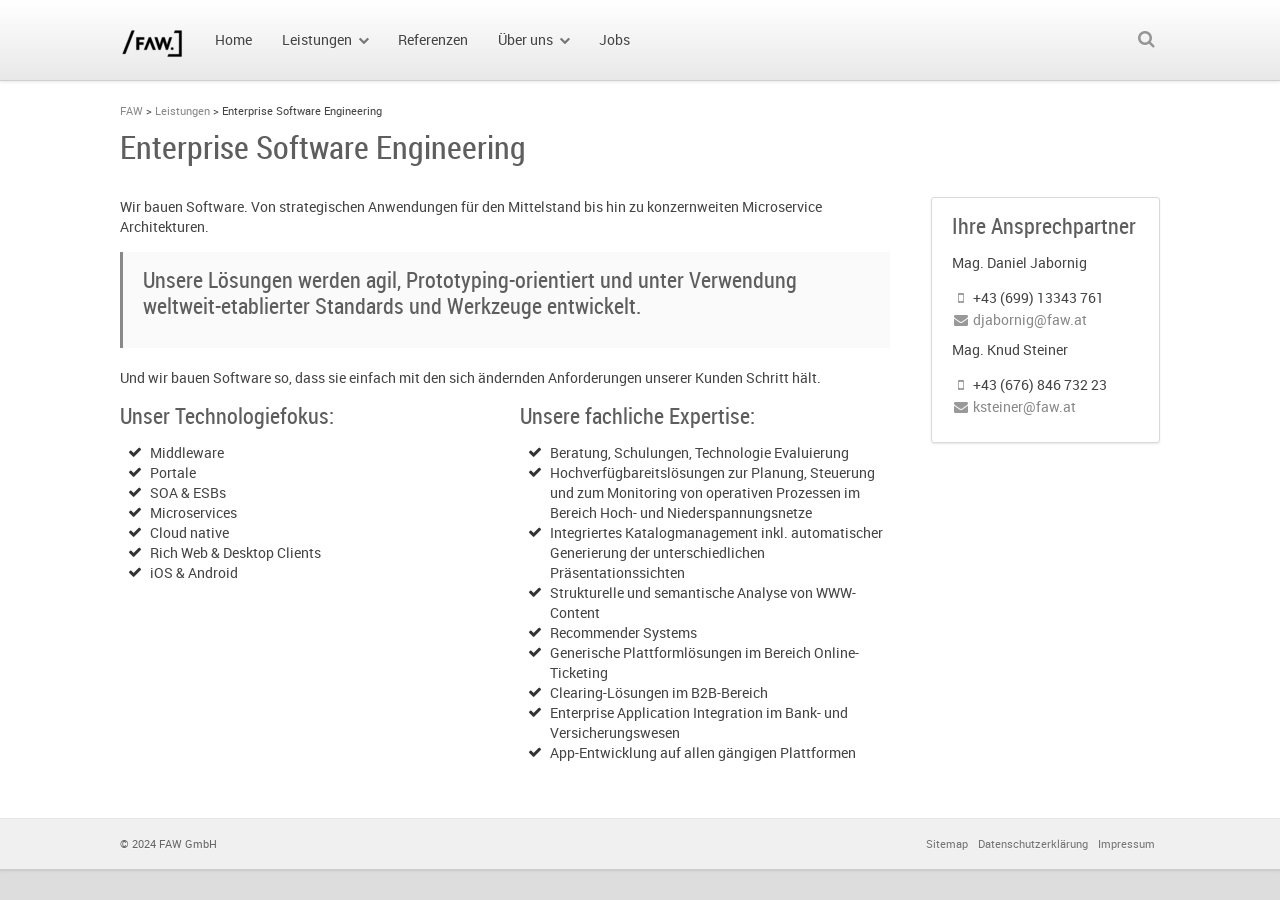
<file: leistungen/software-engineering/index.html>
<!DOCTYPE html>
<!--[if IE 8]><html class="ie8" lang="de"> <![endif]--><!--[if !(IE 8)]><!--><html lang="de"><!--<![endif]--><head><script>window.FAW_STATIC_ROOT=new URL("../../index.html",location.href).href.replace(/index\.html$/, "");</script><meta charset="utf-8"/><meta content="width=device-width,initial-scale=1,minimum-scale=1,maximum-scale=1,user-scalable=0" name="viewport"/><title>Enterprise Software Engineering ‹ FAW</title><link href="../../wp-content/uploads/siteground-optimizer-assets/siteground-optimizer-combined-css-4af27351afa7b3cb17ff47c2af9dce67.css" id="siteground-optimizer-combined-css-4af27351afa7b3cb17ff47c2af9dce67" media="all" rel="stylesheet"/><link href="" rel="shortcut icon"/> <!--[if lt IE 9]> <script src="https://www.faw.at/wp-content/themes/souffle/js/html5.js"></script> <![endif]--><meta content="max-image-preview:large" name="robots"/> <style id="wp-img-auto-sizes-contain-inline-css"> img:is([sizes=auto i],[sizes^="auto," i]){contain-intrinsic-size:3000px 1500px}
/*# sourceURL=wp-img-auto-sizes-contain-inline-css */ </style> <style id="wp-block-library-inline-css"> :root{--wp-block-synced-color:#7a00df;--wp-block-synced-color--rgb:122,0,223;--wp-bound-block-color:var(--wp-block-synced-color);--wp-editor-canvas-background:#ddd;--wp-admin-theme-color:#007cba;--wp-admin-theme-color--rgb:0,124,186;--wp-admin-theme-color-darker-10:#006ba1;--wp-admin-theme-color-darker-10--rgb:0,107,160.5;--wp-admin-theme-color-darker-20:#005a87;--wp-admin-theme-color-darker-20--rgb:0,90,135;--wp-admin-border-width-focus:2px}@media (min-resolution:192dpi){:root{--wp-admin-border-width-focus:1.5px}}.wp-element-button{cursor:pointer}:root .has-very-light-gray-background-color{background-color:#eee}:root .has-very-dark-gray-background-color{background-color:#313131}:root .has-very-light-gray-color{color:#eee}:root .has-very-dark-gray-color{color:#313131}:root .has-vivid-green-cyan-to-vivid-cyan-blue-gradient-background{background:linear-gradient(135deg,#00d084,#0693e3)}:root .has-purple-crush-gradient-background{background:linear-gradient(135deg,#34e2e4,#4721fb 50%,#ab1dfe)}:root .has-hazy-dawn-gradient-background{background:linear-gradient(135deg,#faaca8,#dad0ec)}:root .has-subdued-olive-gradient-background{background:linear-gradient(135deg,#fafae1,#67a671)}:root .has-atomic-cream-gradient-background{background:linear-gradient(135deg,#fdd79a,#004a59)}:root .has-nightshade-gradient-background{background:linear-gradient(135deg,#330968,#31cdcf)}:root .has-midnight-gradient-background{background:linear-gradient(135deg,#020381,#2874fc)}:root{--wp--preset--font-size--normal:16px;--wp--preset--font-size--huge:42px}.has-regular-font-size{font-size:1em}.has-larger-font-size{font-size:2.625em}.has-normal-font-size{font-size:var(--wp--preset--font-size--normal)}.has-huge-font-size{font-size:var(--wp--preset--font-size--huge)}:root .has-text-align-center{text-align:center}:root .has-text-align-left{text-align:left}:root .has-text-align-right{text-align:right}.has-fit-text{white-space:nowrap!important}#end-resizable-editor-section{display:none}.aligncenter{clear:both}.items-justified-left{justify-content:flex-start}.items-justified-center{justify-content:center}.items-justified-right{justify-content:flex-end}.items-justified-space-between{justify-content:space-between}.screen-reader-text{word-wrap:normal!important;border:0;clip-path:inset(50%);height:1px;margin:-1px;overflow:hidden;padding:0;position:absolute;width:1px;word-break:normal!important}.screen-reader-text:focus{background-color:#ddd;clip-path:none;color:#444;display:block;font-size:1em;height:auto;left:5px;line-height:normal;padding:15px 23px 14px;text-decoration:none;top:5px;width:auto;z-index:100000}html :where(.has-border-color){border-style:solid}html :where([style^=border-color],[style*=";border-color"],[style*="; border-color"]){border-style:solid}html :where([style^=border-top-color],[style*=";border-top-color"],[style*="; border-top-color"]){border-top-style:solid}html :where([style^=border-right-color],[style*=";border-right-color"],[style*="; border-right-color"]){border-right-style:solid}html :where([style^=border-bottom-color],[style*=";border-bottom-color"],[style*="; border-bottom-color"]){border-bottom-style:solid}html :where([style^=border-left-color],[style*=";border-left-color"],[style*="; border-left-color"]){border-left-style:solid}html :where([style^=border-width],[style*=";border-width"],[style*="; border-width"]){border-style:solid}html :where([style^=border-top-width],[style*=";border-top-width"],[style*="; border-top-width"]){border-top-style:solid}html :where([style^=border-right-width],[style*=";border-right-width"],[style*="; border-right-width"]){border-right-style:solid}html :where([style^=border-bottom-width],[style*=";border-bottom-width"],[style*="; border-bottom-width"]){border-bottom-style:solid}html :where([style^=border-left-width],[style*=";border-left-width"],[style*="; border-left-width"]){border-left-style:solid}html :where(img[class*=wp-image-]){height:auto;max-width:100%}:where(figure){margin:0 0 1em}html :where(.is-position-sticky){--wp-admin--admin-bar--position-offset:var(--wp-admin--admin-bar--height,0px)}@media screen and (max-width:600px){html :where(.is-position-sticky){--wp-admin--admin-bar--position-offset:0px}}
/*# sourceURL=/wp-includes/css/dist/block-library/common.min.css */ </style> <style id="classic-theme-styles-inline-css"> /*! This file is auto-generated */
.wp-block-button__link{color:#fff;background-color:#32373c;border-radius:9999px;box-shadow:none;text-decoration:none;padding:calc(.667em + 2px) calc(1.333em + 2px);font-size:1.125em}.wp-block-file__button{background:#32373c;color:#fff;text-decoration:none}
/*# sourceURL=/wp-includes/css/classic-themes.min.css */ </style> <style id="global-styles-inline-css"> :root{--wp--preset--aspect-ratio--square: 1;--wp--preset--aspect-ratio--4-3: 4/3;--wp--preset--aspect-ratio--3-4: 3/4;--wp--preset--aspect-ratio--3-2: 3/2;--wp--preset--aspect-ratio--2-3: 2/3;--wp--preset--aspect-ratio--16-9: 16/9;--wp--preset--aspect-ratio--9-16: 9/16;--wp--preset--color--black: #000000;--wp--preset--color--cyan-bluish-gray: #abb8c3;--wp--preset--color--white: #ffffff;--wp--preset--color--pale-pink: #f78da7;--wp--preset--color--vivid-red: #cf2e2e;--wp--preset--color--luminous-vivid-orange: #ff6900;--wp--preset--color--luminous-vivid-amber: #fcb900;--wp--preset--color--light-green-cyan: #7bdcb5;--wp--preset--color--vivid-green-cyan: #00d084;--wp--preset--color--pale-cyan-blue: #8ed1fc;--wp--preset--color--vivid-cyan-blue: #0693e3;--wp--preset--color--vivid-purple: #9b51e0;--wp--preset--gradient--vivid-cyan-blue-to-vivid-purple: linear-gradient(135deg,rgb(6,147,227) 0%,rgb(155,81,224) 100%);--wp--preset--gradient--light-green-cyan-to-vivid-green-cyan: linear-gradient(135deg,rgb(122,220,180) 0%,rgb(0,208,130) 100%);--wp--preset--gradient--luminous-vivid-amber-to-luminous-vivid-orange: linear-gradient(135deg,rgb(252,185,0) 0%,rgb(255,105,0) 100%);--wp--preset--gradient--luminous-vivid-orange-to-vivid-red: linear-gradient(135deg,rgb(255,105,0) 0%,rgb(207,46,46) 100%);--wp--preset--gradient--very-light-gray-to-cyan-bluish-gray: linear-gradient(135deg,rgb(238,238,238) 0%,rgb(169,184,195) 100%);--wp--preset--gradient--cool-to-warm-spectrum: linear-gradient(135deg,rgb(74,234,220) 0%,rgb(151,120,209) 20%,rgb(207,42,186) 40%,rgb(238,44,130) 60%,rgb(251,105,98) 80%,rgb(254,248,76) 100%);--wp--preset--gradient--blush-light-purple: linear-gradient(135deg,rgb(255,206,236) 0%,rgb(152,150,240) 100%);--wp--preset--gradient--blush-bordeaux: linear-gradient(135deg,rgb(254,205,165) 0%,rgb(254,45,45) 50%,rgb(107,0,62) 100%);--wp--preset--gradient--luminous-dusk: linear-gradient(135deg,rgb(255,203,112) 0%,rgb(199,81,192) 50%,rgb(65,88,208) 100%);--wp--preset--gradient--pale-ocean: linear-gradient(135deg,rgb(255,245,203) 0%,rgb(182,227,212) 50%,rgb(51,167,181) 100%);--wp--preset--gradient--electric-grass: linear-gradient(135deg,rgb(202,248,128) 0%,rgb(113,206,126) 100%);--wp--preset--gradient--midnight: linear-gradient(135deg,rgb(2,3,129) 0%,rgb(40,116,252) 100%);--wp--preset--font-size--small: 13px;--wp--preset--font-size--medium: 20px;--wp--preset--font-size--large: 36px;--wp--preset--font-size--x-large: 42px;--wp--preset--spacing--20: 0.44rem;--wp--preset--spacing--30: 0.67rem;--wp--preset--spacing--40: 1rem;--wp--preset--spacing--50: 1.5rem;--wp--preset--spacing--60: 2.25rem;--wp--preset--spacing--70: 3.38rem;--wp--preset--spacing--80: 5.06rem;--wp--preset--shadow--natural: 6px 6px 9px rgba(0, 0, 0, 0.2);--wp--preset--shadow--deep: 12px 12px 50px rgba(0, 0, 0, 0.4);--wp--preset--shadow--sharp: 6px 6px 0px rgba(0, 0, 0, 0.2);--wp--preset--shadow--outlined: 6px 6px 0px -3px rgb(255, 255, 255), 6px 6px rgb(0, 0, 0);--wp--preset--shadow--crisp: 6px 6px 0px rgb(0, 0, 0);}.wp-block-button{--wp--preset--dimension--25: 25%;--wp--preset--dimension--50: 50%;--wp--preset--dimension--75: 75%;--wp--preset--dimension--100: 100%;}:where(body) { margin: 0; }:where(.is-layout-flex){gap: 0.5em;}:where(.is-layout-grid){gap: 0.5em;}body .is-layout-flex{display: flex;}.is-layout-flex{flex-wrap: wrap;align-items: center;}.is-layout-flex > :is(*, div){margin: 0;}body .is-layout-grid{display: grid;}.is-layout-grid > :is(*, div){margin: 0;}body{padding-top: 0px;padding-right: 0px;padding-bottom: 0px;padding-left: 0px;}:root :where(.wp-element-button, .wp-block-button__link){background-color: #32373c;border-width: 0;color: #fff;font-family: inherit;font-size: inherit;font-style: inherit;font-weight: inherit;letter-spacing: inherit;line-height: inherit;padding-top: calc(0.667em + 2px);padding-right: calc(1.333em + 2px);padding-bottom: calc(0.667em + 2px);padding-left: calc(1.333em + 2px);text-decoration: none;text-transform: inherit;}.has-black-color{color: var(--wp--preset--color--black) !important;}.has-cyan-bluish-gray-color{color: var(--wp--preset--color--cyan-bluish-gray) !important;}.has-white-color{color: var(--wp--preset--color--white) !important;}.has-pale-pink-color{color: var(--wp--preset--color--pale-pink) !important;}.has-vivid-red-color{color: var(--wp--preset--color--vivid-red) !important;}.has-luminous-vivid-orange-color{color: var(--wp--preset--color--luminous-vivid-orange) !important;}.has-luminous-vivid-amber-color{color: var(--wp--preset--color--luminous-vivid-amber) !important;}.has-light-green-cyan-color{color: var(--wp--preset--color--light-green-cyan) !important;}.has-vivid-green-cyan-color{color: var(--wp--preset--color--vivid-green-cyan) !important;}.has-pale-cyan-blue-color{color: var(--wp--preset--color--pale-cyan-blue) !important;}.has-vivid-cyan-blue-color{color: var(--wp--preset--color--vivid-cyan-blue) !important;}.has-vivid-purple-color{color: var(--wp--preset--color--vivid-purple) !important;}.has-black-background-color{background-color: var(--wp--preset--color--black) !important;}.has-cyan-bluish-gray-background-color{background-color: var(--wp--preset--color--cyan-bluish-gray) !important;}.has-white-background-color{background-color: var(--wp--preset--color--white) !important;}.has-pale-pink-background-color{background-color: var(--wp--preset--color--pale-pink) !important;}.has-vivid-red-background-color{background-color: var(--wp--preset--color--vivid-red) !important;}.has-luminous-vivid-orange-background-color{background-color: var(--wp--preset--color--luminous-vivid-orange) !important;}.has-luminous-vivid-amber-background-color{background-color: var(--wp--preset--color--luminous-vivid-amber) !important;}.has-light-green-cyan-background-color{background-color: var(--wp--preset--color--light-green-cyan) !important;}.has-vivid-green-cyan-background-color{background-color: var(--wp--preset--color--vivid-green-cyan) !important;}.has-pale-cyan-blue-background-color{background-color: var(--wp--preset--color--pale-cyan-blue) !important;}.has-vivid-cyan-blue-background-color{background-color: var(--wp--preset--color--vivid-cyan-blue) !important;}.has-vivid-purple-background-color{background-color: var(--wp--preset--color--vivid-purple) !important;}.has-black-border-color{border-color: var(--wp--preset--color--black) !important;}.has-cyan-bluish-gray-border-color{border-color: var(--wp--preset--color--cyan-bluish-gray) !important;}.has-white-border-color{border-color: var(--wp--preset--color--white) !important;}.has-pale-pink-border-color{border-color: var(--wp--preset--color--pale-pink) !important;}.has-vivid-red-border-color{border-color: var(--wp--preset--color--vivid-red) !important;}.has-luminous-vivid-orange-border-color{border-color: var(--wp--preset--color--luminous-vivid-orange) !important;}.has-luminous-vivid-amber-border-color{border-color: var(--wp--preset--color--luminous-vivid-amber) !important;}.has-light-green-cyan-border-color{border-color: var(--wp--preset--color--light-green-cyan) !important;}.has-vivid-green-cyan-border-color{border-color: var(--wp--preset--color--vivid-green-cyan) !important;}.has-pale-cyan-blue-border-color{border-color: var(--wp--preset--color--pale-cyan-blue) !important;}.has-vivid-cyan-blue-border-color{border-color: var(--wp--preset--color--vivid-cyan-blue) !important;}.has-vivid-purple-border-color{border-color: var(--wp--preset--color--vivid-purple) !important;}.has-vivid-cyan-blue-to-vivid-purple-gradient-background{background: var(--wp--preset--gradient--vivid-cyan-blue-to-vivid-purple) !important;}.has-light-green-cyan-to-vivid-green-cyan-gradient-background{background: var(--wp--preset--gradient--light-green-cyan-to-vivid-green-cyan) !important;}.has-luminous-vivid-amber-to-luminous-vivid-orange-gradient-background{background: var(--wp--preset--gradient--luminous-vivid-amber-to-luminous-vivid-orange) !important;}.has-luminous-vivid-orange-to-vivid-red-gradient-background{background: var(--wp--preset--gradient--luminous-vivid-orange-to-vivid-red) !important;}.has-very-light-gray-to-cyan-bluish-gray-gradient-background{background: var(--wp--preset--gradient--very-light-gray-to-cyan-bluish-gray) !important;}.has-cool-to-warm-spectrum-gradient-background{background: var(--wp--preset--gradient--cool-to-warm-spectrum) !important;}.has-blush-light-purple-gradient-background{background: var(--wp--preset--gradient--blush-light-purple) !important;}.has-blush-bordeaux-gradient-background{background: var(--wp--preset--gradient--blush-bordeaux) !important;}.has-luminous-dusk-gradient-background{background: var(--wp--preset--gradient--luminous-dusk) !important;}.has-pale-ocean-gradient-background{background: var(--wp--preset--gradient--pale-ocean) !important;}.has-electric-grass-gradient-background{background: var(--wp--preset--gradient--electric-grass) !important;}.has-midnight-gradient-background{background: var(--wp--preset--gradient--midnight) !important;}.has-small-font-size{font-size: var(--wp--preset--font-size--small) !important;}.has-medium-font-size{font-size: var(--wp--preset--font-size--medium) !important;}.has-large-font-size{font-size: var(--wp--preset--font-size--large) !important;}.has-x-large-font-size{font-size: var(--wp--preset--font-size--x-large) !important;}
/*# sourceURL=global-styles-inline-css */ </style> <script id="jquery-core-js" src="../../wp-includes/js/jquery/jquery.min.js"></script> <link href="index.html" rel="canonical"/><link href="../../wp-content/uploads/2024/10/cropped-faw_logo_black_rgb-ai-app-32x32.png" rel="icon" sizes="32x32"/><link href="../../wp-content/uploads/2024/10/cropped-faw_logo_black_rgb-ai-app-192x192.png" rel="icon" sizes="192x192"/><link href="../../wp-content/uploads/2024/10/cropped-faw_logo_black_rgb-ai-app-180x180.png" rel="apple-touch-icon"/><meta content="../../wp-content/uploads/2024/10/cropped-faw_logo_black_rgb-ai-app-270x270.png" name="msapplication-TileImage"/> <script> window._tpt			??= {};
 window.SR7			??= {};
 _tpt.R				??= {};
 _tpt.R.fonts		??= {};
 _tpt.R.fonts.customFonts??= {};
 SR7.devMode			=  false;
 SR7.F 				??= {};
 SR7.G				??= {};
 SR7.LIB				??= {};
 SR7.E				??= {};
 SR7.E.gAddons		??= {};
 SR7.E.php 			??= {};
 SR7.E.nonce			= '99fe5c41d1';
 
 
 SR7.E.slug_path		= 'revslider/revslider.php';
 SR7.E.slug			= 'revslider';
 SR7.E.plugin_url	= window.FAW_STATIC_ROOT+"wp-content/plugins/revslider/";
 SR7.E.wp_plugin_url = window.FAW_STATIC_ROOT+"wp-content/plugins/";
 SR7.E.revision		= '6.7.51';
 SR7.E.fontBaseUrl	= '';
 SR7.G.breakPoints 	= [1240,1024,778,480];
 SR7.G.fSUVW 		= false;
 SR7.E.modules 		= ['module','page','slide','layer','draw','animate','srtools','canvas','defaults','carousel','navigation','media','modifiers','migration'];
 SR7.E.libs 			= ['WEBGL'];
 SR7.E.css 			= ['csslp','cssbtns','cssfilters','cssnav','cssmedia'];
 SR7.E.resources		= {};
 SR7.E.ytnc			= false;
 SR7.JSON			??= {};
/*! Slider Revolution 7.0 - Page Processor */
!function(){"use strict";window.SR7??={},window._tpt??={},SR7.version="Slider Revolution 6.7.40",_tpt.getMobileZoom=()=>_tpt.is_mobile?document.documentElement.clientWidth/window.innerWidth:1,_tpt.getWinDim=function(t){_tpt.screenHeightWithUrlBar??=window.innerHeight;let e=SR7.F?.modal?.visible&&SR7.M[SR7.F.module.getIdByAlias(SR7.F.modal.requested)];_tpt.scrollBar=window.innerWidth!==document.documentElement.clientWidth||e&&window.innerWidth!==e.c.module.clientWidth,_tpt.winW=_tpt.getMobileZoom()*window.innerWidth-(_tpt.scrollBar||"prepare"==t?_tpt.scrollBarW??_tpt.mesureScrollBar():0),_tpt.winH=_tpt.getMobileZoom()*window.innerHeight,_tpt.winWAll=document.documentElement.clientWidth},_tpt.getResponsiveLevel=function(t,e){return SR7.G.fSUVW?_tpt.closestGE(t,window.innerWidth):_tpt.closestGE(t,_tpt.winWAll)},_tpt.mesureScrollBar=function(){let t=document.createElement("div");return t.className="RSscrollbar-measure",t.style.width="100px",t.style.height="100px",t.style.overflow="scroll",t.style.position="absolute",t.style.top="-9999px",document.body.appendChild(t),_tpt.scrollBarW=t.offsetWidth-t.clientWidth,document.body.removeChild(t),_tpt.scrollBarW},_tpt.loadCSS=async function(t,e,s){return s?_tpt.R.fonts.required[e].status=1:(_tpt.R[e]??={},_tpt.R[e].status=1),new Promise((i,n)=>{if(_tpt.isStylesheetLoaded(t))s?_tpt.R.fonts.required[e].status=2:_tpt.R[e].status=2,i();else{const o=document.createElement("link");o.rel="stylesheet";let l="text",r="css";o["type"]=l+"/"+r,o.href=t,o.onload=()=>{s?_tpt.R.fonts.required[e].status=2:_tpt.R[e].status=2,i()},o.onerror=()=>{s?_tpt.R.fonts.required[e].status=3:_tpt.R[e].status=3,n(new Error(`Failed to load CSS: ${t}`))},document.head.appendChild(o)}})},_tpt.addContainer=function(t){const{tag:e="div",id:s,class:i,datas:n,textContent:o,iHTML:l}=t,r=document.createElement(e);if(s&&""!==s&&(r.id=s),i&&""!==i&&(r.className=i),n)for(const[t,e]of Object.entries(n))"style"==t?r.style.cssText=e:r.setAttribute(`data-${t}`,e);return o&&(r.textContent=o),l&&(r.innerHTML=l),r},_tpt.collector=function(){return{fragment:new DocumentFragment,add(t){var e=_tpt.addContainer(t);return this.fragment.appendChild(e),e},append(t){t.appendChild(this.fragment)}}},_tpt.isStylesheetLoaded=function(t){let e=t.split("?")[0];return Array.from(document.querySelectorAll('link[rel="stylesheet"], link[rel="preload"]')).some(t=>t.href.split("?")[0]===e)},_tpt.preloader={requests:new Map,preloaderTemplates:new Map,show:function(t,e){if(!e||!t)return;const{type:s,color:i}=e;if(s<0||"off"==s)return;const n=`preloader_${s}`;let o=this.preloaderTemplates.get(n);o||(o=this.build(s,i),this.preloaderTemplates.set(n,o)),this.requests.has(t)||this.requests.set(t,{count:0});const l=this.requests.get(t);clearTimeout(l.timer),l.count++,1===l.count&&(l.timer=setTimeout(()=>{l.preloaderClone=o.cloneNode(!0),l.anim&&l.anim.kill(),void 0!==_tpt.gsap?l.anim=_tpt.gsap.fromTo(l.preloaderClone,1,{opacity:0},{opacity:1}):l.preloaderClone.classList.add("sr7-fade-in"),t.appendChild(l.preloaderClone)},150))},hide:function(t){if(!this.requests.has(t))return;const e=this.requests.get(t);e.count--,e.count<0&&(e.count=0),e.anim&&e.anim.kill(),0===e.count&&(clearTimeout(e.timer),e.preloaderClone&&(e.preloaderClone.classList.remove("sr7-fade-in"),e.anim=_tpt.gsap.to(e.preloaderClone,.3,{opacity:0,onComplete:function(){e.preloaderClone.remove()}})))},state:function(t){if(!this.requests.has(t))return!1;return this.requests.get(t).count>0},build:(t,e="#ffffff",s="")=>{if(t<0||"off"===t)return null;const i=parseInt(t);if(t="prlt"+i,isNaN(i))return null;if(_tpt.loadCSS(SR7.E.plugin_url+"public/css/preloaders/t"+i+".css","preloader_"+t),isNaN(i)||i<6){const n=`background-color:${e}`,o=1===i||2==i?n:"",l=3===i||4==i?n:"",r=_tpt.collector();["dot1","dot2","bounce1","bounce2","bounce3"].forEach(t=>r.add({tag:"div",class:t,datas:{style:l}}));const d=_tpt.addContainer({tag:"sr7-prl",class:`${t} ${s}`,datas:{style:o}});return r.append(d),d}{let n={};if(7===i){let t;e.startsWith("#")?(t=e.replace("#",""),t=`rgba(${parseInt(t.substring(0,2),16)}, ${parseInt(t.substring(2,4),16)}, ${parseInt(t.substring(4,6),16)}, `):e.startsWith("rgb")&&(t=e.slice(e.indexOf("(")+1,e.lastIndexOf(")")).split(",").map(t=>t.trim()),t=`rgba(${t[0]}, ${t[1]}, ${t[2]}, `),t&&(n.style=`border-top-color: ${t}0.65); border-bottom-color: ${t}0.15); border-left-color: ${t}0.65); border-right-color: ${t}0.15)`)}else 12===i&&(n.style=`background:${e}`);const o=[10,0,4,2,5,9,0,4,4,2][i-6],l=_tpt.collector(),r=l.add({tag:"div",class:"sr7-prl-inner",datas:n});Array.from({length:o}).forEach(()=>r.appendChild(l.add({tag:"span",datas:{style:`background:${e}`}})));const d=_tpt.addContainer({tag:"sr7-prl",class:`${t} ${s}`});return l.append(d),d}}},SR7.preLoader={show:(t,e)=>{"off"!==(SR7.M[t]?.settings?.pLoader?.type??"off")&&_tpt.preloader.show(e||SR7.M[t].c.module,SR7.M[t]?.settings?.pLoader??{color:"#fff",type:10})},hide:(t,e)=>{"off"!==(SR7.M[t]?.settings?.pLoader?.type??"off")&&_tpt.preloader.hide(e||SR7.M[t].c.module)},state:(t,e)=>_tpt.preloader.state(e||SR7.M[t].c.module)},_tpt.prepareModuleHeight=function(t){window.SR7.M??={},window.SR7.M[t.id]??={},"ignore"==t.googleFont&&(SR7.E.ignoreGoogleFont=!0);let e=window.SR7.M[t.id];if(null==_tpt.scrollBarW&&_tpt.mesureScrollBar(),e.c??={},e.states??={},e.settings??={},e.settings.size??={},t.fixed&&(e.settings.fixed=!0),e.c.module=document.querySelector("sr7-module#"+t.id),e.c.adjuster=e.c.module.getElementsByTagName("sr7-adjuster")[0],e.c.content=e.c.module.getElementsByTagName("sr7-content")[0],"carousel"==t.type&&(e.c.carousel=e.c.content.getElementsByTagName("sr7-carousel")[0]),null==e.c.module||null==e.c.module)return;t.plType&&t.plColor&&(e.settings.pLoader={type:t.plType,color:t.plColor}),void 0===t.plType||"off"===t.plType||SR7.preLoader.state(t.id)&&SR7.preLoader.state(t.id,e.c.module)||SR7.preLoader.show(t.id,e.c.module),_tpt.winW||_tpt.getWinDim("prepare"),_tpt.getWinDim();let s=""+e.c.module.dataset?.modal;"modal"==s||"true"==s||"undefined"!==s&&"false"!==s||(e.settings.size.fullWidth=t.size.fullWidth,e.LEV??=_tpt.getResponsiveLevel(window.SR7.G.breakPoints,t.id),t.vpt=_tpt.fillArray(t.vpt,5),e.settings.vPort=t.vpt[e.LEV],void 0!==t.el&&"720"==t.el[4]&&t.gh[4]!==t.el[4]&&"960"==t.el[3]&&t.gh[3]!==t.el[3]&&"768"==t.el[2]&&t.gh[2]!==t.el[2]&&delete t.el,e.settings.size.height=null==t.el||null==t.el[e.LEV]||0==t.el[e.LEV]||"auto"==t.el[e.LEV]?_tpt.fillArray(t.gh,5,-1):_tpt.fillArray(t.el,5,-1),e.settings.size.width=_tpt.fillArray(t.gw,5,-1),e.settings.size.minHeight=_tpt.fillArray(t.mh??[0],5,-1),e.cacheSize={fullWidth:e.settings.size?.fullWidth,fullHeight:e.settings.size?.fullHeight},void 0!==t.off&&(t.off?.t&&(e.settings.size.m??={})&&(e.settings.size.m.t=t.off.t),t.off?.b&&(e.settings.size.m??={})&&(e.settings.size.m.b=t.off.b),t.off?.l&&(e.settings.size.p??={})&&(e.settings.size.p.l=t.off.l),t.off?.r&&(e.settings.size.p??={})&&(e.settings.size.p.r=t.off.r),e.offsetPrepared=!0),_tpt.updatePMHeight(t.id,t,!0))},_tpt.updatePMHeight=(t,e,s)=>{let i=SR7.M[t];var n=i.settings.size.fullWidth?_tpt.winW:i.c.module.parentNode.offsetWidth;n=0===n||isNaN(n)?_tpt.winW:n;let o=i.settings.size.width[i.LEV]||i.settings.size.width[i.LEV++]||i.settings.size.width[i.LEV--]||n,l=i.settings.size.height[i.LEV]||i.settings.size.height[i.LEV++]||i.settings.size.height[i.LEV--]||0,r=i.settings.size.minHeight[i.LEV]||i.settings.size.minHeight[i.LEV++]||i.settings.size.minHeight[i.LEV--]||0;if(l="auto"==l?0:l,l=parseInt(l),"carousel"!==e.type&&(n-=parseInt(e.onw??0)||0),i.MP=!i.settings.size.fullWidth&&n<o||_tpt.winW<o?Math.min(1,n/o):1,e.size.fullScreen||e.size.fullHeight){let t=parseInt(e.fho)||0,s=(""+e.fho).indexOf("%")>-1;e.newh=_tpt.winH-(s?_tpt.winH*t/100:t)}else e.newh=i.MP*Math.max(l,r);if(e.newh+=(parseInt(e.onh??0)||0)+(parseInt(e.carousel?.pt)||0)+(parseInt(e.carousel?.pb)||0),void 0!==e.slideduration&&(e.newh=Math.max(e.newh,parseInt(e.slideduration)/3)),e.shdw&&_tpt.buildShadow(e.id,e),i.c.adjuster.style.height=e.newh+"px",i.c.module.style.height=e.newh+"px",i.c.content.style.height=e.newh+"px",i.states.heightPrepared=!0,i.dims??={},i.dims.moduleRect=i.c.module.getBoundingClientRect(),i.c.content.style.left="-"+i.dims.moduleRect.left+"px",!i.settings.size.fullWidth)return s&&requestAnimationFrame(()=>{n!==i.c.module.parentNode.offsetWidth&&_tpt.updatePMHeight(e.id,e)}),void _tpt.bgStyle(e.id,e,window.innerWidth==_tpt.winW,!0);_tpt.bgStyle(e.id,e,window.innerWidth==_tpt.winW,!0),requestAnimationFrame(function(){s&&requestAnimationFrame(()=>{n!==i.c.module.parentNode.offsetWidth&&_tpt.updatePMHeight(e.id,e)})}),i.earlyResizerFunction||(i.earlyResizerFunction=function(){requestAnimationFrame(function(){_tpt.getWinDim(),_tpt.moduleDefaults(e.id,e),_tpt.updateSlideBg(t,!0)})},window.addEventListener("resize",i.earlyResizerFunction))},_tpt.buildShadow=function(t,e){let s=SR7.M[t];null==s.c.shadow&&(s.c.shadow=document.createElement("sr7-module-shadow"),s.c.shadow.classList.add("sr7-shdw-"+e.shdw),s.c.content.appendChild(s.c.shadow))},_tpt.bgStyle=async(t,e,s,i,n)=>{const o=SR7.M[t];if((e=e??o.settings).fixed&&!o.c.module.classList.contains("sr7-top-fixed")&&(o.c.module.classList.add("sr7-top-fixed"),o.c.module.style.position="fixed",o.c.module.style.width="100%",o.c.module.style.top="0px",o.c.module.style.left="0px",o.c.module.style.pointerEvents="none",o.c.module.style.zIndex=5e3,o.c.content.style.pointerEvents="none"),null==o.c.bgcanvas){let t=document.createElement("sr7-module-bg"),l=!1;if("string"==typeof e?.bg?.color&&e?.bg?.color.includes("{"))if(_tpt.gradient&&_tpt.gsap)e.bg.color=_tpt.gradient.convert(e.bg.color);else try{let t=JSON.parse(e.bg.color);(t?.orig||t?.string)&&(e.bg.color=JSON.parse(e.bg.color))}catch(t){return}let r="string"==typeof e?.bg?.color?e?.bg?.color||"transparent":e?.bg?.color?.string??e?.bg?.color?.orig??e?.bg?.color?.color??"transparent";if(t.style["background"+(String(r).includes("grad")?"":"Color")]=r,("transparent"!==r||n)&&(l=!0),o.offsetPrepared&&(t.style.visibility="hidden"),e?.bg?.image?.src&&(t.style.backgroundImage=`url(${e?.bg?.image.src})`,t.style.backgroundSize=""==(e.bg.image?.size??"")?"cover":e.bg.image.size,t.style.backgroundPosition=e.bg.image.position,t.style.backgroundRepeat=""==e.bg.image.repeat||null==e.bg.image.repeat?"no-repeat":e.bg.image.repeat,l=!0),!l)return;o.c.bgcanvas=t,e.size.fullWidth?t.style.width=_tpt.winW-(s&&_tpt.winH<document.body.offsetHeight?_tpt.scrollBarW:0)+"px":i&&(t.style.width=o.c.module.offsetWidth+"px"),e.sbt?.use?o.c.content.appendChild(o.c.bgcanvas):o.c.module.appendChild(o.c.bgcanvas)}o.c.bgcanvas.style.height=void 0!==e.newh?e.newh+"px":("carousel"==e.type?o.dims.module.h:o.dims.content.h)+"px",o.c.bgcanvas.style.left=!s&&e.sbt?.use||o.c.bgcanvas.closest("SR7-CONTENT")?"0px":"-"+(o?.dims?.moduleRect?.left??0)+"px"},_tpt.updateSlideBg=function(t,e){const s=SR7.M[t];let i=s.settings;s?.c?.bgcanvas&&(i.size.fullWidth?s.c.bgcanvas.style.width=_tpt.winW-(e&&_tpt.winH<document.body.offsetHeight?_tpt.scrollBarW:0)+"px":preparing&&(s.c.bgcanvas.style.width=s.c.module.offsetWidth+"px"))},_tpt.moduleDefaults=(t,e)=>{let s=SR7.M[t];null!=s&&null!=s.c&&null!=s.c.module&&(s.dims??={},s.dims.moduleRect=s.c.module.getBoundingClientRect(),s.c.content.style.left="-"+s.dims.moduleRect.left+"px",s.c.content.style.width=_tpt.winW-_tpt.scrollBarW+"px","carousel"==e.type&&(s.c.module.style.overflow="visible"),_tpt.bgStyle(t,e,window.innerWidth==_tpt.winW))},_tpt.getOffset=t=>{var e=t.getBoundingClientRect(),s=window.pageXOffset||document.documentElement.scrollLeft,i=window.pageYOffset||document.documentElement.scrollTop;return{top:e.top+i,left:e.left+s}},_tpt.fillArray=function(t,e){let s,i;t=Array.isArray(t)?t:[t];let n=Array(e),o=t.length;for(i=0;i<t.length;i++)n[i+(e-o)]=t[i],null==s&&"#"!==t[i]&&(s=t[i]);for(let t=0;t<e;t++)void 0!==n[t]&&"#"!=n[t]||(n[t]=s),s=n[t];return n},_tpt.closestGE=function(t,e){let s=Number.MAX_VALUE,i=-1;for(let n=0;n<t.length;n++)t[n]-1>=e&&t[n]-1-e<s&&(s=t[n]-1-e,i=n);return++i}}();</script><script defer="" src="../../assets/static.js"></script></head><body class="wp-singular page-template-default page page-id-2809 page-child parent-pageid-2462 wp-theme-souffle single-author scroll-to-top wide singular header-full-width wp38 mega-menu-enabled"><div class="wrapper clearfix"><div class="clearfix empty" id="top-bar"></div><header id="branding" role="banner"><div class="inner clearfix"> <a class="home-link site-title" href="../../index.html" rel="home" title="FAW"> <img alt="FAW" height="30" src="../../wp-content/uploads/2021/03/logo-faw-small1.png" width="65"/> </a><nav id="access" role="navigation"><form action="../../index.html" class="search-form" method="get" role="search"><div class="search-form-inner"> <i class="fa fa-search search-form-icon"></i><input class="search-field" name="s" placeholder="Suche" type="search" value=""/><input class="search-submit btn" type="submit" value="Suche"/></div></form><div id="responsive-menu-switcher"><a class="fa fa-bars" href="#toggle-menu"></a></div><div class="menu-main-container"><ul class="menu" id="menu-primary-menu"><li class="menu-item menu-item-type-post_type menu-item-object-page menu-item-home menu-item-6388" id="menu-item-6388"><a href="../../index.html"><span>Home</span></a></li><li class="menu-item menu-item-type-post_type menu-item-object-page current-page-ancestor current-menu-ancestor current-menu-parent current-page-parent current_page_parent current_page_ancestor menu-item-has-children menu-item-with-submenu menu-item-6382" id="menu-item-6382"><a href="../index.html"><span>Leistungen</span></a><ul class="sub-menu"><li class="menu-item menu-item-type-post_type menu-item-object-page menu-item-6384" id="menu-item-6384"><a href="../alfresco/index.html"><span>Enterprise Content &amp; Process Management</span></a></li><li class="menu-item menu-item-type-post_type menu-item-object-page current-menu-item page_item page-item-2809 current_page_item menu-item-6375" id="menu-item-6375"><a aria-current="page" href="index.html"><span>Enterprise Software</span></a></li><li class="menu-item menu-item-type-post_type menu-item-object-page menu-item-6383" id="menu-item-6383"><a href="../business-intelligence/index.html"><span>BI &amp; Data Warehousing</span></a></li><li class="menu-item menu-item-type-post_type menu-item-object-page current-page-ancestor current-page-parent menu-item-6390" id="menu-item-6390"><a href="../index.html"><span>Alle Leistungen</span></a></li></ul></li><li class="menu-item menu-item-type-post_type menu-item-object-page menu-item-6376" id="menu-item-6376"><a href="../../referenzen/index.html"><span>Referenzen</span></a></li><li class="menu-item menu-item-type-post_type menu-item-object-page menu-item-has-children menu-item-with-submenu menu-item-6386" id="menu-item-6386"><a href="../../faw/index.html"><span>Über uns</span></a><ul class="sub-menu"><li class="menu-item menu-item-type-post_type menu-item-object-page menu-item-6387" id="menu-item-6387"><a href="../../faw/kontakt/index.html"><span>Kontakt</span></a></li><li class="menu-item menu-item-type-post_type menu-item-object-page menu-item-6389" id="menu-item-6389"><a href="../../faw/index.html"><span>Über uns</span></a></li><li class="menu-item menu-item-type-post_type menu-item-object-page menu-item-6378" id="menu-item-6378"><a href="../../faw/management-team/index.html"><span>Management-Team</span></a></li></ul></li><li class="menu-item menu-item-type-post_type menu-item-object-page menu-item-6385" id="menu-item-6385"><a href="../../jobs/index.html"><span>Jobs</span></a></li></ul></div></nav><!-- #access --></div><!-- .inner --></header><!-- #branding --><div class="hfeed clearfix" id="page"><div id="main"><section id="breadcrumbs"><div class="inner"><span property="itemListElement" typeof="ListItem"><a class="home" href="../../index.html" property="item" title="Gehe zu FAW." typeof="WebPage"><span property="name">FAW</span></a><meta content="1" property="position"/></span> &gt; <span property="itemListElement" typeof="ListItem"><a class="post post-page" href="../index.html" property="item" title="Gehe zu Leistungen." typeof="WebPage"><span property="name">Leistungen</span></a><meta content="2" property="position"/></span> &gt; <span property="itemListElement" typeof="ListItem"><span class="post post-page current-item" property="name">Enterprise Software Engineering</span><meta content="index.html" property="url"/><meta content="3" property="position"/></span></div></section><div id="primary"><div id="content" role="main"><article class="post-2809 page type-page status-publish hentry" id="post-2809"><header class="entry-header"><div class="inner"><h1 class="entry-title">Enterprise Software Engineering</h1></div></header><!-- .entry-header --><div class="entry-content"><div class="inner"><div class="three-fourth">Wir bauen Software. Von strategischen Anwendungen für den Mittelstand bis hin zu konzernweiten Microservice Architekturen.<p></p><div class="box box-2 clearfix"><div class="box-content" style=""><h3>Unsere Lösungen werden agil, Prototyping-orientiert und unter Verwendung weltweit-etablierter Standards und Werkzeuge entwickelt.</h3></div></div><p>Und wir bauen Software so, dass sie einfach mit den sich ändernden Anforderungen unserer Kunden Schritt hält.</p><div class="one-half"><h3>Unser Technologiefokus:</h3><ul class="fa-ul"><li><i class="fa fa-li fa-check black"></i> Middleware</li><li><i class="fa fa-li fa-check black"></i> Portale</li><li><i class="fa fa-li fa-check black"></i> SOA &amp; ESBs</li><li><i class="fa fa-li fa-check black"></i> Microservices</li><li><i class="fa fa-li fa-check black"></i> Cloud native</li><li><i class="fa fa-li fa-check black"></i> Rich Web &amp; Desktop Clients</li><li><i class="fa fa-li fa-check black"></i> iOS &amp; Android</li></ul></div><div class="one-half last"><h3>Unsere fachliche Expertise:</h3><ul class="fa-ul"><li><i class="fa fa-li fa-check black"></i> Beratung, Schulungen, Technologie Evaluierung</li><li><i class="fa fa-li fa-check black"></i> Hochverfügbareitslösungen zur Planung, Steuerung und zum Monitoring von operativen Prozessen im Bereich Hoch- und Niederspannungsnetze</li><li><i class="fa fa-li fa-check black"></i> Integriertes Katalogmanagement inkl. automatischer Generierung der unterschiedlichen Präsentationssichten</li><li><i class="fa fa-li fa-check black"></i> Strukturelle und semantische Analyse von WWW-Content</li><li><i class="fa fa-li fa-check black"></i> Recommender Systems</li><li><i class="fa fa-li fa-check black"></i> Generische Plattformlösungen im Bereich Online-Ticketing</li><li><i class="fa fa-li fa-check black"></i> Clearing-Lösungen im B2B-Bereich</li><li><i class="fa fa-li fa-check black"></i> Enterprise Application Integration im Bank- und Versicherungswesen</li><li><i class="fa fa-li fa-check black"></i> App-Entwicklung auf allen gängigen Plattformen</li></ul></div><div class="clear"></div></div><h3></h3><div class="one-fourth last"><div class="box clearfix"><div class="box-content"><h3>Ihre Ansprechpartner</h3><p>Mag. Daniel Jabornig</p><div class="contact-info"><p><i class="fa fa-fw fa-mobile-phone"></i> +43 (699) 13343 761</p><p><i class="fa fa-fw fa-envelope"></i> <a href="mailto:djabornig@faw.at">djabornig@faw.at</a></p></div><p>Mag. Knud Steiner</p><div class="contact-info"><p><i class="fa fa-fw fa-mobile-phone"></i> +43 (676) 846 732 23</p><p><i class="fa fa-fw fa-envelope"></i> <a href="mailto:ksteiner@faw.at">ksteiner@faw.at</a></p></div></div></div></div><div class="clear"></div></div></div><!-- .entry-content --><footer class="entry-meta clearfix"><div class="inner"></div></footer><!-- .entry-meta --></article><!-- #post-2809 --></div><!-- #content --></div><!-- #primary --></div><!-- #main --></div><!-- #page --><div id="sub-footer"><div class="inner clearfix"><div id="copyright"> © 2024 FAW GmbH</div><div class="clearfix" id="footer-right"><nav class="menu-footer-menu-container" id="footer-menu"><ul class="menu" id="menu-footer-menu"><li class="menu-item menu-item-type-post_type menu-item-object-page menu-item-6377" id="menu-item-6377"><a href="../../sitemap/index.html">Sitemap</a></li><li class="menu-item menu-item-type-post_type menu-item-object-page menu-item-privacy-policy menu-item-6379" id="menu-item-6379"><a href="../../datenschutzerklaerung/index.html" rel="privacy-policy">Datenschutzerklärung</a></li><li class="menu-item menu-item-type-post_type menu-item-object-page menu-item-6380" id="menu-item-6380"><a href="../../impressum/index.html">Impressum</a></li></ul></nav></div></div><!-- .inner --></div><!-- #sub-footer --></div>  <script defer="" id="siteground-optimizer-lazy-sizes-js-js" src="../../wp-content/plugins/sg-cachepress/assets/js/lazysizes.min.js"></script> <script id="wp-emoji-settings" type="application/json"> {"baseUrl":"https://s.w.org/images/core/emoji/17.0.2/72x72/","ext":".png","svgUrl":"https://s.w.org/images/core/emoji/17.0.2/svg/","svgExt":".svg","source":{"concatemoji":"../../wp-includes/js/wp-emoji-release.min.js"}} </script> <script type="module"> /*! This file is auto-generated */
var e="script#wp-emoji-settings",t=document.querySelector(e);if(!(t instanceof HTMLScriptElement))throw new Error("Element missing: "+e);const r=JSON.parse(t.text),s=(window._wpemojiSettings=r,"wpEmojiSettingsSupports"),o=["flag","emoji"];function i(e){try{var t={supportTests:e,timestamp:(new Date).valueOf()};sessionStorage.setItem(s,JSON.stringify(t))}catch(e){}}function c(e,t,n){e.clearRect(0,0,e.canvas.width,e.canvas.height),e.fillText(t,0,0);t=new Uint32Array(e.getImageData(0,0,e.canvas.width,e.canvas.height).data);e.clearRect(0,0,e.canvas.width,e.canvas.height),e.fillText(n,0,0);const r=new Uint32Array(e.getImageData(0,0,e.canvas.width,e.canvas.height).data);return t.every((e,t)=>e===r[t])}function p(e,t){e.clearRect(0,0,e.canvas.width,e.canvas.height),e.fillText(t,0,0);var n=e.getImageData(16,16,1,1);for(let e=0;e<n.data.length;e++)if(0!==n.data[e])return!1;return!0}function u(e,t,n,r){switch(t){case"flag":return n(e,"\ud83c\udff3\ufe0f\u200d\u26a7\ufe0f","\ud83c\udff3\ufe0f\u200b\u26a7\ufe0f")?!1:!n(e,"\ud83c\udde8\ud83c\uddf6","\ud83c\udde8\u200b\ud83c\uddf6")&&!n(e,"\ud83c\udff4\udb40\udc67\udb40\udc62\udb40\udc65\udb40\udc6e\udb40\udc67\udb40\udc7f","\ud83c\udff4\u200b\udb40\udc67\u200b\udb40\udc62\u200b\udb40\udc65\u200b\udb40\udc6e\u200b\udb40\udc67\u200b\udb40\udc7f");case"emoji":return!r(e,"\ud83e\u1fac8")}return!1}function f(e,t,n,r){let a;const s=(a="undefined"!=typeof WorkerGlobalScope&&self instanceof WorkerGlobalScope?new OffscreenCanvas(300,150):document.createElement("canvas")).getContext("2d",{willReadFrequently:!0}),o=(s.textBaseline="top",s.font="600 32px Arial",{});return e.forEach(e=>{o[e]=t(s,e,n,r)}),o}function a(e){var t=document.createElement("script");t.src=e,t.defer=!0,document.head.appendChild(t)}r.supports={everything:!0,everythingExceptFlag:!0},new Promise(t=>{let n=function(){try{var e=JSON.parse(sessionStorage.getItem(s));if("object"==typeof e&&"number"==typeof e.timestamp&&(new Date).valueOf()<e.timestamp+604800&&"object"==typeof e.supportTests)return e.supportTests}catch(e){}return null}();if(!n){if("undefined"!=typeof Worker&&"undefined"!=typeof OffscreenCanvas&&"undefined"!=typeof URL&&URL.createObjectURL&&"undefined"!=typeof Blob)try{var e="postMessage("+f.toString()+"("+[JSON.stringify(o),u.toString(),c.toString(),p.toString()].join(",")+"));",r=new Blob([e],{type:"text/javascript"});const a=new Worker(URL.createObjectURL(r),{name:"wpTestEmojiSupports"});return void(a.onmessage=e=>{i(n=e.data),a.terminate(),t(n)})}catch(e){}i(n=f(o,u,c,p))}t(n)}).then(e=>{for(const n in e)r.supports[n]=e[n],r.supports.everything=r.supports.everything&&r.supports[n],"flag"!==n&&(r.supports.everythingExceptFlag=r.supports.everythingExceptFlag&&r.supports[n]);var t;r.supports.everythingExceptFlag=r.supports.everythingExceptFlag&&!r.supports.flag,r.supports.everything||((t=r.source||{}).concatemoji?a(t.concatemoji):t.wpemoji&&t.twemoji&&(a(t.twemoji),a(t.wpemoji)))});
//# sourceURL=https://www.faw.at/wp-includes/js/wp-emoji-loader.min.js </script> <script defer="" src="../../wp-content/uploads/siteground-optimizer-assets/siteground-optimizer-combined-js-b93a2a8a92b4003b9ccae1997b0e255b.js"></script></body></html>
</file>
<file: wp-content/uploads/siteground-optimizer-assets/siteground-optimizer-combined-css-4af27351afa7b3cb17ff47c2af9dce67.css>
/*
Theme Name: Souffle
Theme URI: http://souffle.mothemes.com/
Author: mothemes.com
Author URI: http://mothemes.com/
License: GNU General Public License version 3.0
License URI: http://www.gnu.org/licenses/gpl-3.0.html
Description: Premium WordPress theme designed by <a href="http://mothemes.com/">mothemes.com</a>. Get support from&nbsp;<a href="http://mothemes.com/support/">mothemes&nbsp;forum</a>. <a href="http://twitter.com/mothemes">Follow&nbsp;mothemes&nbsp;on&nbsp;Twitter</a> for the updates.
Version: 3.5
Tags: light, white, black, gray, one-column, two-columns, left-sidebar, right-sidebar, fixed-width, custom-background, custom-colors, custom-header, custom-menu, editor-style, featured-images, full-width-template, microformats, post-formats, rtl-language-support, sticky-post, theme-options, threaded-comments, translation-ready
*/
/*! normalize.css v2.1.0 | MIT License | git.io/normalize */
article,
aside,
details,
figcaption,
figure,
footer,
header,
main,
nav,
section,
summary {
  display: block;
}
audio,
canvas,
video {
  display: inline-block;
}
audio:not([controls]) {
  display: none;
  height: 0;
}
[hidden] {
  display: none;
}
html {
  font-family: sans-serif;
  -webkit-text-size-adjust: 100%;
  -ms-text-size-adjust: 100%;
}
body {
  margin: 0;
}
a:focus {
  outline: thin dotted;
}
a:active,
a:hover {
  outline: 0;
}
h1 {
  font-size: 2em;
  margin: 0.67em 0;
}
abbr[title] {
  border-bottom: 1px dotted;
}
b,
strong {
  font-weight: bold;
}
dfn {
  font-style: italic;
}
hr {
  box-sizing: content-box;
  height: 0;
}
mark {
  background: #ff0;
  color: #000;
}
code,
kbd,
pre,
samp {
  font-family: monospace, serif;
  font-size: 1em;
}
pre {
  white-space: pre-wrap;
}
q {
  quotes: "\201C" "\201D" "\2018" "\2019";
}
small {
  font-size: 80%;
}
sub,
sup {
  font-size: 75%;
  line-height: 0;
  position: relative;
  vertical-align: baseline;
}
sup {
  top: -0.5em;
}
sub {
  bottom: -0.25em;
}
img {
  border: 0;
}
svg:not(:root) {
  overflow: hidden;
}
figure {
  margin: 0;
}
fieldset {
  border-width: 0;
  margin: 0 2px;
  padding: 0.35em 0.625em 0.75em;
}
legend {
  border: 0;
  padding: 0;
}
button,
input,
select,
textarea {
  font-family: inherit;
  font-size: 100%;
  margin: 0;
}
button,
input {
  line-height: normal;
}
button,
select {
  text-transform: none;
}
button,
html input[type="button"],
input[type="reset"],
input[type="submit"] {
  -webkit-appearance: button;
  cursor: pointer;
}
button[disabled],
html input[disabled] {
  cursor: default;
}
input[type="checkbox"],
input[type="radio"] {
  box-sizing: border-box;
  padding: 0;
}
input[type="search"] {
  -webkit-appearance: textfield;
}
input[type="search"]::-webkit-search-cancel-button,
input[type="search"]::-webkit-search-decoration {
  -webkit-appearance: none;
}
button::-moz-focus-inner,
input::-moz-focus-inner {
  border: 0;
  padding: 0;
}
textarea {
  overflow: auto;
  vertical-align: top;
}
table {
  border-collapse: collapse;
  border-spacing: 0;
}
* {
  box-sizing: border-box;
}
html {
  -webkit-font-smoothing: antialiased;
}
body {
  font-family: \'Helvetica Neue\', Helvetica, Arial, sans-serif;
  font-size: 14px;
  line-height: 20px;
  font-weight: normal;
  -webkit-text-size-adjust: none;
  background-color: #dddddd;
  color: #444444;
}
.blurred .wrapper {
  -webkit-filter: blur(5px);
  -o-filter: blur(5px);
  filter: blur(5px);
}
input,
button,
select,
textarea {
  font-family: inherit;
  font-size: inherit;
  line-height: inherit;
}
textarea:focus,
input:focus,
button:focus,
a:focus {
  outline: none;
}
/* Links */
a {
  text-decoration: none;
  color: #18a3d3;
  -webkit-transition: color .2s linear, border-color .2s linear;
  transition: color .2s linear, border-color .2s linear;
}
a:hover,
a:active {
  text-decoration: none;
  color: #1380a5;
}
a i {
  text-decoration: none !important;
}
/* Custom selection colors */
::-moz-selection {
  background: #18a3d3;
  color: #fff;
  color: rgba(255, 255, 255, 0.85);
  text-shadow: none;
}
::selection {
  background: #18a3d3;
  color: #fff;
  color: rgba(255, 255, 255, 0.85);
  text-shadow: none;
}
/* Page */
.ie8 body {
  min-width: 980px;
}
#page {
  position: relative;
  overflow: hidden;
}
.wrapper {
  background-color: #fff;
  box-shadow: 0 0 4px 1px rgba(0, 0, 0, 0.15);
}
.boxed .wrapper,
.boxed #branding {
  max-width: 1140px;
  margin: 0 auto;
}
#feature,
#main {
  margin-top: 30px;
}
.page-template-page-front-php #main {
  margin-top: 0;
}
.page-template-page-front-php #secondary {
  margin-top: 30px;
}
#feature.full-width {
  margin-top: 0 !important;
}
#feature.revolution {
  overflow: hidden;
}
#main {
  margin-bottom: 30px;
}
/* Wide */
.wide #page,
#feature.full-width .inner {
  max-width: none;
  margin: 0 !important;
}
/* Feature Bottom Border */
#feature.flex .inner,
#feature.nivo .inner {
  padding-bottom: 60px;
  border-bottom: 1px solid #d9d9d9;
}
/*
 * Structure
 */
.inner,
.left-sidebar,
.right-sidebar,
.inner-html {
  max-width: 1040px;
  margin: 0 auto;
}
.left-sidebar .inner,
.right-sidebar .inner {
  max-width: auto;
  margin: 0;
}
#primary {
  position: relative;
  float: left;
  width: 100%;
}
#secondary {
  position: relative;
  width: 240px;
  margin-top: 0px;
}
.left-sidebar #primary {
  float: right;
  margin: 0 0 0 -280px;
}
.left-sidebar #content {
  margin: 0 0 0 280px;
}
.left-sidebar #secondary {
  float: left;
}
.right-sidebar #primary {
  float: left;
  margin: 0 -280px 0 0;
}
.right-sidebar #content {
  margin: 0 280px 0 0;
}
.right-sidebar #secondary {
  float: right;
}
.no-responsive .wrapper {
  min-width: 1100px;
}
.no-responsive .inner,
.no-responsive .inner-html,
.no-responsive .left-sidebar,
.no-responsive .right-sidebar {
  min-width: 1040px;
}
.no-responsive .left-sidebar .inner,
.no-responsive .right-sidebar .inner {
  min-width: 760px;
}
/* Headings */
h1,
h2,
h3,
h4,
h5,
h6 {
  font-family: \'Helvetica Neue\', Helvetica, Arial, sans-serif;
  font-weight: 400;
  text-rendering: optimizelegibility;
}
hr {
  border: 0;
  height: 1px;
  margin-bottom: 20px;
  background-color: #d9d9d9;
}
/* Text elements */
p {
  margin-top: 0;
  margin-bottom: 15px;
}
ul,
ol {
  margin: 0 0 15px 0;
  padding-left: 30px;
}
ul {
  list-style: square;
}
ol {
  list-style-type: decimal;
}
ol ol {
  list-style: upper-alpha;
}
ol ol ol {
  list-style: lower-roman;
}
ol ol ol ol {
  list-style: lower-alpha;
}
ul ul,
ol ol,
ul ol,
ol ul {
  margin-bottom: 0;
}
dl {
  margin: 0 18px;
}
dt {
  font-weight: bold;
}
dd {
  margin-bottom: 18px;
}
strong {
  font-weight: bold;
}
cite,
em,
i {
  font-style: italic;
}
blockquote {
  font-style: italic;
  font-weight: normal;
  margin: 0 0 20px;
  padding: 15px 20px 5px 20px !important;
  border-left: 3px solid #18a3d3;
  background-color: #fafafa;
}
blockquote em,
blockquote i,
blockquote cite {
  font-style: normal;
}
blockquote cite {
  font: 14px 'Helvetica Neue', Helvetica, Arial, sans-serif;
  font-weight: bold;
  color: #444444;
}
blockquote.alignleft {
  margin-right: 20px;
  width: 220px;
}
blockquote.alignright {
  margin-left: 20px;
  width: 220px;
}
code,
pre {
  font: 12px Consolas, Monaco, 'Andale Mono', 'DejaVu Sans Mono', monospace;
  padding: 0 3px 2px;
  border-radius: 2px;
}
code {
  padding: 3px 4px;
}
pre {
  line-height: 20px;
  margin-bottom: 18px;
  overflow: auto;
  padding: 6px 8px 4px;
  white-space: pre;
  white-space: pre-wrap;
  word-wrap: break-word;
}
code,
pre {
  border: 1px solid #d9d9d9;
  background-color: #fafafa;
  color: #444444;
  box-shadow: inset 0 1px 0px rgba(0, 0, 0, 0.05);
}
pre code {
  padding: 0;
  color: inherit;
  background-color: transparent;
  border: 0;
  box-shadow: none;
}
abbr,
acronym,
dfn {
  border-bottom: 1px dotted #444444;
  cursor: help;
}
address {
  display: block;
  margin: 0 0 20px;
}
ins {
  background: #fff9c0;
  text-decoration: none;
}
sup,
sub {
  font-size: 10px;
  height: 0;
  line-height: 1;
  position: relative;
  vertical-align: baseline;
}
sup {
  bottom: 1ex;
}
sub {
  top: .5ex;
}
select,
textarea,
input[type="text"],
input[type="password"],
input[type="datetime"],
input[type="datetime-local"],
input[type="date"],
input[type="month"],
input[type="time"],
input[type="week"],
input[type="number"],
input[type="email"],
input[type="url"],
input[type="search"],
input[type="tel"],
input[type="color"],
.input-text {
  display: inline-block;
  height: 28px;
  padding: 4px 6px;
  margin: 0;
  font-size: 14px;
  line-height: 18px;
  vertical-align: middle;
  border-radius: 2px;
}
textarea {
  height: auto;
}
select,
textarea,
input[type="text"],
input[type="password"],
input[type="datetime"],
input[type="datetime-local"],
input[type="date"],
input[type="month"],
input[type="time"],
input[type="week"],
input[type="number"],
input[type="email"],
input[type="url"],
input[type="search"],
input[type="tel"],
input[type="color"],
.input-text {
  border: 1px solid #d9d9d9;
  background-color: #fff;
  background-image: -webkit-linear-gradient(top, #fcfcfc, #fff);
  background-image: linear-gradient(to bottom, #fcfcfc, #fff);
  background-repeat: repeat-x;
  color: #444444;
  box-shadow: inset 0 1px 2px rgba(0, 0, 0, 0.1);
  -webkit-transition: border linear 0.2s, box-shadow linear 0.2s;
  transition: border linear 0.2s, box-shadow linear 0.2s;
}
textarea:focus,
input[type="text"]:focus,
input[type="password"]:focus,
input[type="datetime"]:focus,
input[type="datetime-local"]:focus,
input[type="date"]:focus,
input[type="month"]:focus,
input[type="time"]:focus,
input[type="week"]:focus,
input[type="number"]:focus,
input[type="email"]:focus,
input[type="url"]:focus,
input[type="search"]:focus,
input[type="tel"]:focus,
input[type="color"]:focus,
.input-text:focus {
  border-color: #18a3d3;
  background: #fff;
  outline: 0;
  outline: thin dotted \9;
  box-shadow: inset 0 1px 2px rgba(0, 0, 0, 0.1), 0 0 6px rgba(24, 163, 211, 0.35);
}
input.invalid,
textarea.invalid {
  border-color: #b00 !important;
  border-color: rgba(200, 0, 0, 0.5) !important;
  box-shadow: inset 0 1px 1px rgba(0, 0, 0, 0.1), inset 0 0 2px 1px rgba(200, 0, 0, 0.3), 0 0 6px rgba(200, 0, 0, 0.3) !important;
}
input[type="radio"],
input[type="checkbox"] {
  margin: 4px 0 0;
  margin-top: 1px \9;
  *margin-top: 0;
  line-height: normal;
}
input[type="file"],
input[type="image"],
input[type="submit"],
input[type="reset"],
input[type="button"],
input[type="radio"],
input[type="checkbox"] {
  width: auto;
}
select,
input[type="file"] {
  height: 30px;
  line-height: 30px;
  *margin-top: 4px;
}
select[multiple],
select[size] {
  height: auto;
}
select:focus,
input[type="file"]:focus,
input[type="radio"]:focus,
input[type="checkbox"]:focus {
  box-shadow: none;
  outline: thin dotted #333;
  outline: 5px auto -webkit-focus-ring-color;
  outline-offset: -2px;
}
/* Placeholder */
input:-moz-placeholder,
textarea:-moz-placeholder {
  color: #a2a2a2;
}
input:-ms-input-placeholder,
textarea:-ms-input-placeholder {
  color: #a2a2a2;
}
input::-webkit-input-placeholder,
textarea::-webkit-input-placeholder {
  color: #a2a2a2;
}
/* Theme Form Styles */
.search-field {
  vertical-align: middle;
}
.search-submit {
  height: 28px;
  line-height: 18px;
  vertical-align: middle;
}
.btn {
  display: inline-block;
  padding: 4px 12px;
  margin-bottom: 0;
  font-size: 14px;
  line-height: 20px;
  text-align: center;
  vertical-align: middle;
  text-decoration: none !important;
  cursor: pointer;
  border-width: 1px;
  border-style: solid;
  border-radius: 3px;
  white-space: nowrap;
  -webkit-user-select: none;
  -moz-user-select: none;
  -ms-user-select: none;
  user-select: none;
  background-color: #f6f6f6;
  background-image: -webkit-linear-gradient(top, #fafafa, #f1f1f1);
  background-image: linear-gradient(to bottom, #fafafa, #f1f1f1);
  background-repeat: repeat-x;
  border-color: #d8d8d8;
  color: #444444;
  text-shadow: 0 1px 0 rgba(255, 255, 255, 0.5);
  box-shadow: inset 0 1px 0 rgba(255, 255, 255, 0.1), 0 1px 1px rgba(0, 0, 0, 0.06);
}
.btn:hover,
.btn:focus,
.btn:active {
  border-color: #cbcbcb;
  background-color: #f1f1f1;
  color: #444444;
}
.btn:active {
  background: #f1f1f1;
}
.btn.border {
  color: #e1e1e1 !important;
  border: 1px solid rgba(250, 250, 250, 0.5) !important;
}
.btn.border:hover {
  color: #d8d8d8 !important;
  border-color: #f1f1f1 !important;
}
.btn:hover,
.btn:focus {
  color: #444444;
  text-decoration: none;
  background-position: 0 -5px;
  box-shadow: inset 0 1px 0 rgba(255, 255, 255, 0.1), 0 1px 1px rgba(0, 0, 0, 0.06);
}
.btn:active {
  outline: 0;
  box-shadow: inset 0 1px 3px rgba(0, 0, 0, 0.15);
}
.btn.huge {
  font-size: 22px;
  line-height: 26px;
  padding: 10px 18px;
}
.btn.huge.flat {
  padding: 11px 19px;
}
.btn.large {
  font-size: 14px;
  line-height: 20px;
  padding: 8px 14px;
}
.btn.large.flat {
  padding: 9px 15px;
}
.btn.small {
  font-size: 12px;
  line-height: 16px;
  padding: 3px 10px;
}
.btn.small.flat {
  padding: 4px 11px;
}
.btn.mini {
  padding: 1px 6px;
  font-size: 11px;
  line-height: 16px;
}
.btn.mini.flat {
  padding: 2px 7px;
}
.btn.full {
  display: block;
}
.btn.border {
  background: transparent !important;
  box-shadow: none !important;
  text-shadow: none !important;
}
.btn.flat {
  padding: 5px 13px;
  background-image: none !important;
  text-shadow: none !important;
  border-width: 0 !important;
  box-shadow: none;
  -webkit-transition: all .2s linear;
  transition: all .2s linear;
}
.btn.flat:active {
  outline: 0;
  box-shadow: inset 0 1px 3px rgba(0, 0, 0, 0.25);
}
.btn-block {
  display: block;
  width: 100%;
  padding-right: 0;
  padding-left: 0;
}
.btn.primary {
  background-color: #189cd3;
  background-image: -webkit-linear-gradient(top, #19aadc, #178dca);
  background-image: linear-gradient(to bottom, #19aadc, #178dca);
  background-repeat: repeat-x;
  border-color: #126d9c;
  color: #fff;
  text-shadow: 0 1px 0 rgba(0, 0, 0, 0.5);
}
.btn.primary:hover,
.btn.primary:focus,
.btn.primary:active {
  border-color: #0f5d85;
  background-color: #178dca;
  color: #fff;
}
.btn.primary:active {
  background: #178dca;
}
.btn.primary.border {
  color: #1487ae !important;
  border: 1px solid rgba(25, 170, 220, 0.5) !important;
}
.btn.primary.border:hover {
  color: #178dca !important;
  border-color: #178dca !important;
}
.btn.white {
  background-color: #fdfdfd;
  background-image: -webkit-linear-gradient(top, #fff, #fafafa);
  background-image: linear-gradient(to bottom, #fff, #fafafa);
  background-repeat: repeat-x;
  border-color: #e1e1e1;
  color: #333;
  text-shadow: 0 1px 0 rgba(255, 255, 255, 0.5);
}
.btn.white:hover,
.btn.white:focus,
.btn.white:active {
  border-color: #d4d4d4;
  background-color: #fafafa;
  color: #333;
}
.btn.white:active {
  background: #fafafa;
}
.btn.white.border {
  color: #e6e6e6 !important;
  border: 1px solid rgba(255, 255, 255, 0.5) !important;
}
.btn.white.border:hover {
  color: #e1e1e1 !important;
  border-color: #fafafa !important;
}
.btn.gray {
  background-color: #999999;
  background-image: -webkit-linear-gradient(top, #aaa, #888888);
  background-image: linear-gradient(to bottom, #aaa, #888888);
  background-repeat: repeat-x;
  border-color: #6f6f6f;
  color: #fff;
  text-shadow: 0 1px 0 rgba(0, 0, 0, 0.5);
}
.btn.gray:hover,
.btn.gray:focus,
.btn.gray:active {
  border-color: #626262;
  background-color: #888888;
  color: #fff;
}
.btn.gray:active {
  background: #888888;
}
.btn.gray.border {
  color: #919191 !important;
  border: 1px solid rgba(170, 170, 170, 0.5) !important;
}
.btn.gray.border:hover {
  color: #6f6f6f !important;
  border-color: #888888 !important;
}
.btn.black {
  background-color: #2b2b2b;
  background-image: -webkit-linear-gradient(top, #333, #222222);
  background-image: linear-gradient(to bottom, #333, #222222);
  background-repeat: repeat-x;
  border-color: #080808;
  color: #fff;
  text-shadow: 0 1px 0 rgba(0, 0, 0, 0.5);
}
.btn.black:hover,
.btn.black:focus,
.btn.black:active {
  border-color: #000000;
  background-color: #222222;
  color: #fff;
}
.btn.black:active {
  background: #222222;
}
.btn.black.border {
  color: #1a1a1a !important;
  border: 1px solid rgba(51, 51, 51, 0.5) !important;
}
.btn.black.border:hover {
  color: #080808 !important;
  border-color: #222222 !important;
}
.btn.red {
  background-color: #d54d42;
  background-image: -webkit-linear-gradient(top, #d95f4f, #d13b36);
  background-image: linear-gradient(to bottom, #d95f4f, #d13b36);
  background-repeat: repeat-x;
  border-color: #ad2c27;
  color: #fff;
  text-shadow: 0 1px 0 rgba(0, 0, 0, 0.5);
}
.btn.red:hover,
.btn.red:focus,
.btn.red:active {
  border-color: #982723;
  background-color: #d13b36;
  color: #fff;
}
.btn.red:active {
  background: #d13b36;
}
.btn.red.border {
  color: #c93e2c !important;
  border: 1px solid rgba(217, 95, 79, 0.5) !important;
}
.btn.red.border:hover {
  color: #ad2c27 !important;
  border-color: #d13b36 !important;
}
.btn.orange {
  background-color: #f98412;
  background-image: -webkit-linear-gradient(top, #fa9f1e, #f76a05);
  background-image: linear-gradient(to bottom, #fa9f1e, #f76a05);
  background-repeat: repeat-x;
  border-color: #c55404;
  color: #fff;
  text-shadow: 0 1px 0 rgba(0, 0, 0, 0.5);
}
.btn.orange:hover,
.btn.orange:focus,
.btn.orange:active {
  border-color: #ac4a03;
  background-color: #f76a05;
  color: #fff;
}
.btn.orange:active {
  background: #f76a05;
}
.btn.orange.border {
  color: #e08505 !important;
  border: 1px solid rgba(250, 159, 30, 0.5) !important;
}
.btn.orange.border:hover {
  color: #c55404 !important;
  border-color: #f76a05 !important;
}
.btn.yellow {
  background-color: #f7be18;
  background-image: -webkit-linear-gradient(top, #f7d52a, #f7a705);
  background-image: linear-gradient(to bottom, #f7d52a, #f7a705);
  background-repeat: repeat-x;
  border-color: #c58504;
  color: #333;
  text-shadow: 0 1px 0 rgba(255, 255, 255, 0.5);
}
.btn.yellow:hover,
.btn.yellow:focus,
.btn.yellow:active {
  border-color: #ac7403;
  background-color: #f7a705;
  color: #333;
}
.btn.yellow:active {
  background: #f7a705;
}
.btn.yellow.border {
  color: #e5c109 !important;
  border: 1px solid rgba(247, 213, 42, 0.5) !important;
}
.btn.yellow.border:hover {
  color: #c58504 !important;
  border-color: #f7a705 !important;
}
.btn.green {
  background-color: #5ead4e;
  background-image: -webkit-linear-gradient(top, #6cb858, #4fa143);
  background-image: linear-gradient(to bottom, #6cb858, #4fa143);
  background-repeat: repeat-x;
  border-color: #3d7d34;
  color: #fff;
  text-shadow: 0 1px 0 rgba(0, 0, 0, 0.5);
}
.btn.green:hover,
.btn.green:focus,
.btn.green:active {
  border-color: #356b2d;
  background-color: #4fa143;
  color: #fff;
}
.btn.green:active {
  background: #4fa143;
}
.btn.green.border {
  color: #559b42 !important;
  border: 1px solid rgba(108, 184, 88, 0.5) !important;
}
.btn.green.border:hover {
  color: #4fa143 !important;
  border-color: #4fa143 !important;
}
.btn.cyan {
  background-color: #27bbc4;
  background-image: -webkit-linear-gradient(top, #2cc9cb, #21aebd);
  background-image: linear-gradient(to bottom, #2cc9cb, #21aebd);
  background-repeat: repeat-x;
  border-color: #198692;
  color: #fff;
  text-shadow: 0 1px 0 rgba(0, 0, 0, 0.5);
}
.btn.cyan:hover,
.btn.cyan:focus,
.btn.cyan:active {
  border-color: #16727c;
  background-color: #21aebd;
  color: #fff;
}
.btn.cyan:active {
  background: #21aebd;
}
.btn.cyan.border {
  color: #239fa1 !important;
  border: 1px solid rgba(44, 201, 203, 0.5) !important;
}
.btn.cyan.border:hover {
  color: #21aebd !important;
  border-color: #21aebd !important;
}
.btn.dark-blue {
  background-color: #006fcc;
  background-image: -webkit-linear-gradient(top, #0088cc, #0055cc);
  background-image: linear-gradient(to bottom, #0088cc, #0055cc);
  background-repeat: repeat-x;
  border-color: #004099;
  color: #fff;
  text-shadow: 0 1px 0 rgba(0, 0, 0, 0.5);
}
.btn.dark-blue:hover,
.btn.dark-blue:focus,
.btn.dark-blue:active {
  border-color: #003580;
  background-color: #0055cc;
  color: #fff;
}
.btn.dark-blue:active {
  background: #0055cc;
}
.btn.dark-blue.border {
  color: #006699 !important;
  border: 1px solid rgba(0, 136, 204, 0.5) !important;
}
.btn.dark-blue.border:hover {
  color: #0055cc !important;
  border-color: #0055cc !important;
}
.btn.blue {
  background-color: #189bd4;
  background-image: -webkit-linear-gradient(top, #2eaddb, #0188cc);
  background-image: linear-gradient(to bottom, #2eaddb, #0188cc);
  background-repeat: repeat-x;
  border-color: #016699;
  color: #fff;
  text-shadow: 0 1px 0 rgba(0, 0, 0, 0.5);
}
.btn.blue:hover,
.btn.blue:focus,
.btn.blue:active {
  border-color: #015580;
  background-color: #0188cc;
  color: #fff;
}
.btn.blue:active {
  background: #0188cc;
}
.btn.blue.border {
  color: #1f8eb7 !important;
  border: 1px solid rgba(46, 173, 219, 0.5) !important;
}
.btn.blue.border:hover {
  color: #0188cc !important;
  border-color: #0188cc !important;
}
.btn.light-blue {
  background-color: #4a85f6;
  background-image: -webkit-linear-gradient(top, #4d90fe, #4779ed);
  background-image: linear-gradient(to bottom, #4d90fe, #4779ed);
  background-repeat: repeat-x;
  border-color: #1957e8;
  color: #fff;
  text-shadow: 0 1px 0 rgba(0, 0, 0, 0.5);
}
.btn.light-blue:hover,
.btn.light-blue:focus,
.btn.light-blue:active {
  border-color: #154ed3;
  background-color: #4779ed;
  color: #fff;
}
.btn.light-blue:active {
  background: #4779ed;
}
.btn.light-blue.border {
  color: #1a70fe !important;
  border: 1px solid rgba(77, 144, 254, 0.5) !important;
}
.btn.light-blue.border:hover {
  color: #4779ed !important;
  border-color: #4779ed !important;
}
.btn.magenta {
  background-color: #bd3fc4;
  background-image: -webkit-linear-gradient(top, #ca4ccf, #af33b8);
  background-image: linear-gradient(to bottom, #ca4ccf, #af33b8);
  background-repeat: repeat-x;
  border-color: #892890;
  color: #fff;
  text-shadow: 0 1px 0 rgba(0, 0, 0, 0.5);
}
.btn.magenta:hover,
.btn.magenta:focus,
.btn.magenta:active {
  border-color: #76227c;
  background-color: #af33b8;
  color: #fff;
}
.btn.magenta:active {
  background: #af33b8;
}
.btn.magenta.border {
  color: #b231b7 !important;
  border: 1px solid rgba(202, 76, 207, 0.5) !important;
}
.btn.magenta.border:hover {
  color: #af33b8 !important;
  border-color: #af33b8 !important;
}
.btn.pink {
  background-color: #f43b63;
  background-image: -webkit-linear-gradient(top, #fb6089, #ed173d);
  background-image: linear-gradient(to bottom, #fb6089, #ed173d);
  background-repeat: repeat-x;
  border-color: #c20f2f;
  color: #fff;
  text-shadow: 0 1px 0 rgba(0, 0, 0, 0.5);
}
.btn.pink:hover,
.btn.pink:focus,
.btn.pink:active {
  border-color: #aa0d29;
  background-color: #ed173d;
  color: #fff;
}
.btn.pink:active {
  background: #ed173d;
}
.btn.pink.border {
  color: #fa2e64 !important;
  border: 1px solid rgba(251, 96, 137, 0.5) !important;
}
.btn.pink.border:hover {
  color: #ed173d !important;
  border-color: #ed173d !important;
}
/*
 * Contact Form 7
 */
div.wpcf7 {
  margin: 0;
  padding: 0;
}
.wpcf7-form p {
  margin-bottom: 10px;
}
div.wpcf7-response-output {
  margin: 20px 0 10px;
  padding: 8px 10px;
}
div.wpcf7-validation-errors {
  padding: 8px 14px 8px;
  margin-bottom: 18px;
  text-shadow: 0 1px 0 rgba(255, 255, 255, 0.5);
  background-color: #f2dede;
  border: 1px solid #eed3d7;
  border-radius: 2px;
  color: #b94a48;
}
div.wpcf7-mail-sent-ok {
  background-color: #dff0d8;
  border: 1px solid #d6e9c6;
  color: #468847;
}
div.wpcf7-mail-sent-ng {
  border: 1px solid #ff0000;
}
div.wpcf7-spam-blocked {
  border: 1px solid #ffa500;
}
span.wpcf7-form-control-wrap {
  position: relative;
}
span.wpcf7-not-valid-tip,
span.wpcf7-not-valid-tip-no-ajax {
  position: static;
  display: inline-block;
  vertical-align: middle;
  margin: 1px 0 0 0;
  top: 0;
  left: 0;
  z-index: 100;
  background: none;
  border-width: 0;
  font-size: 10pt;
  width: auto;
  padding: 0;
  color: #c80000;
}
span.wpcf7-list-item {
  margin-left: .5em;
}
.wpcf7-display-none {
  display: none;
}
div.wpcf7 img.ajax-loader {
  border: none;
  vertical-align: middle;
  margin-left: 8px;
}
div.wpcf7 div.ajax-error {
  display: none;
}
div.wpcf7 .placeheld {
  color: #a2a2a2;
}
input.wpcf7-text {
  margin-right: 6px;
  min-width: 180px;
  width: 65%;
}
input.wpcf7-text.fullwidth {
  width: 100%;
  margin-right: 0;
}
.wpcf7-textarea {
  width: 100%;
}
/*
 * UberMenu
 */
/* Souffle Reset */
.mega-menu-enabled {
  /* Top Level Menu Items: standard */
  /* Top Level Menu Items: Hover */
  /* Top Level Menu Items: Hover over link or submenu */
  /* Top Level: Current Menu Item */
  /* Top Level Searchbar */
}
.mega-menu-enabled #megaMenu {
  margin-top: 0;
  background: transparent;
}
.mega-menu-enabled .fixed #megaMenu {
  margin-top: 0;
}
.mega-menu-enabled #megaMenu ul.megaMenu li:after {
  content: none;
  display: none;
}
.mega-menu-enabled #megaMenu ul li,
.mega-menu-enabled #megaMenu ul ul.sub-menu li a {
  font-size: inherit !important;
}
.mega-menu-enabled #megaMenu ul.megaMenu > li > a,
.mega-menu-enabled #megaMenu ul.megaMenu > li > span.um-anchoremulator,
.mega-menu-enabled .megaMenuToggle {
  color: #444444;
  text-shadow: 0 1px 0 rgba(255, 255, 255, 0.5);
  text-shadow: none;
}
.mega-menu-enabled #megaMenu ul.megaMenu > li:hover > a,
.mega-menu-enabled #megaMenu ul.megaMenu > li > a:hover,
.mega-menu-enabled #megaMenu ul.megaMenu > li.megaHover > a,
.mega-menu-enabled #megaMenu ul.megaMenu > li:hover > span.um-anchoremulator,
.mega-menu-enabled #megaMenu ul.megaMenu > li > span.um-anchoremulator:hover,
.mega-menu-enabled #megaMenu ul.megaMenu > li.megaHover > span.um-anchoremulator {
  color: #18a3d3;
}
.mega-menu-enabled #megaMenu ul.megaMenu > li:hover > a,
.mega-menu-enabled #megaMenu ul.megaMenu > li.megaHover > a,
.mega-menu-enabled #megaMenu ul.megaMenu > li:hover > span.um-anchoremulator,
.mega-menu-enabled #megaMenu ul.megaMenu > li.megaHover > span.um-anchoremulator {
  border-color: transparent;
}
.mega-menu-enabled #megaMenu ul.megaMenu > li.current-menu-item > a {
  color: #18a3d3;
}
.mega-menu-enabled #megaMenu ul.megaMenu > li.ss-nav-menu-mega > ul.sub-menu-1,
.mega-menu-enabled #megaMenu ul.megaMenu li.ss-nav-menu-reg ul.sub-menu {
  color: #444444;
  text-shadow: none;
  border-bottom-left-radius: 2px;
  border-bottom-right-radius: 2px;
  box-shadow: 0 1px 3px rgba(0, 0, 0, 0.3);
}
.mega-menu-enabled #megaMenu ul.megaMenu > li.ss-nav-menu-mega:hover > a,
.mega-menu-enabled #megaMenu ul.megaMenu > li.ss-nav-menu-reg.mega-with-sub:hover > a,
.mega-menu-enabled #megaMenu ul.megaMenu > li.ss-nav-menu-mega.megaHover > a,
.mega-menu-enabled #megaMenu ul.megaMenu > li.ss-nav-menu-reg.mega-with-sub.megaHover > a {
  border-bottom-color: #000;
}
.mega-menu-enabled #megaMenu li.ss-nav-menu-mega ul.sub-menu.sub-menu-1,
.mega-menu-enabled #megaMenu li.ss-nav-menu-reg ul.sub-menu {
  background-color: #eeeeee;
}
.mega-menu-enabled #megaMenu ul li.ss-nav-menu-mega ul ul.sub-menu li a,
.mega-menu-enabled #megaMenu ul ul.sub-menu li a {
  color: #444444;
  font-size: 12px;
  text-shadow: none;
}
.mega-menu-enabled #megaMenu ul li.ss-nav-menu-mega ul.sub-menu-1 > li > a,
.mega-menu-enabled #megaMenu ul li.ss-nav-menu-mega ul.sub-menu-1 > li:hover > a,
.mega-menu-enabled #megaMenu ul li.ss-nav-menu-mega ul ul.sub-menu .ss-nav-menu-header > a,
.mega-menu-enabled .wpmega-widgetarea h2.widgettitle {
  color: #444444;
  font-size: 12px;
  font-weight: bold;
  text-shadow: none;
  padding-bottom: .4em;
  border-bottom: 1px solid #e4e4e4;
}
.mega-menu-enabled #megaMenu ul li.ss-nav-menu-mega ul ul.sub-menu li a:hover,
.mega-menu-enabled #megaMenu ul ul.sub-menu > li:hover > a {
  color: #18a3d3;
}
.mega-menu-enabled #megaMenu ul li.ss-nav-menu-mega ul.sub-menu li.ss-nav-menu-highlight > a,
.mega-menu-enabled #megaMenu ul li.ss-nav-menu-reg ul.sub-menu li.ss-nav-menu-highlight > a {
  color: #8f0000;
}
.mega-menu-enabled .ss-nav-menu-with-img {
  min-height: 20px;
}
.mega-menu-enabled #megaMenu ul.megaMenu > li.ss-nav-menu-reg ul.sub-menu > li > ul.sub-menu {
  top: -1px;
  border-left-color: #e9e9e9;
}
.mega-menu-enabled #megaMenu ul.megaMenu li a span.wpmega-item-description {
  font-size: 9px;
  color: #bbb;
  text-transform: uppercase;
}
.mega-menu-enabled #megaMenu ul li.ss-nav-menu-mega ul.sub-menu li ul.wpmega-postlist img {
  background: #fff;
  border: 1px solid #ddd;
  float: left;
  padding: 4px;
}
.mega-menu-enabled #megaMenu > ul.megaMenu > li > .wpmega-widgetarea > ul > li > form.search-form input[type="text"] {
  background: #d9d9d9;
  color: #444;
  text-shadow: none;
}
.mega-menu-enabled #megaMenu > ul.megaMenu > li > .wpmega-widgetarea > ul > li > form.search-form input[type="submit"] {
  background-color: #aaa;
  border-color: #000;
}
/*
 * Flex Slider
 */
.flexslider .slides > li {
  position: relative;
}
#content .flex-container {
  position: relative;
}
#content .flex-container.show-controls {
  padding-bottom: 30px;
}
#content .flex-control-nav {
  margin: 0 !important;
  padding-top: 10px;
  padding-bottom: 0 !important;
  bottom: 0px;
}
.flexslider blockquote {
  margin-bottom: 0;
}
.flexslider .slideimage {
  max-width: 100%;
}
.flexslider.show-controls {
  margin-bottom: 40px;
}
/* Browser Resets */
.flex-container a:active,
.flexslider a:active,
.flex-container a:focus,
.flexslider a:focus {
  outline: none;
}
.slides,
.flex-control-nav,
.flex-direction-nav {
  margin: 0;
  padding: 0;
  list-style: none;
}
/* FlexSlider Necessary Styles
*********************************/
.flexslider {
  margin: 0;
  padding: 0;
}
.flexslider .slides > li {
  display: none;
  overflow: hidden;
  -webkit-backface-visibility: hidden;
}
.flexslider .slides img {
  display: block;
}
.flex-pauseplay span {
  text-transform: capitalize;
}
.slides:after {
  content: "\0020";
  display: block;
  clear: both;
  visibility: hidden;
  line-height: 0;
  height: 0;
}
html[xmlns] .slides {
  display: block;
}
* html .slides {
  height: 1%;
}
/* FlexSlider Theme
*********************************/
.flexslider {
  position: relative;
  zoom: 1;
}
.flex-viewport {
  max-height: 2000px;
  -webkit-transition: all 1s ease;
  transition: all 1s ease;
}
.loading .flex-viewport {
  max-height: 300px;
}
.flexslider .slides {
  zoom: 1;
}
/* Caption style */
.flex-caption {
  background: none;
  zoom: 1;
}
.flex-caption {
  width: 96%;
  padding: 2%;
  position: absolute;
  left: 0;
  bottom: 0;
  background: rgba(0, 0, 0, 0.3);
  color: #fff;
  text-shadow: 0 -1px 0 rgba(0, 0, 0, 0.3);
  font-size: 14px;
  line-height: 18px;
}
/* Direction Nav */
.flex-direction-nav {
  *height: 0;
}
.flex-direction-nav a {
  position: absolute;
  width: 22px;
  height: 38px;
  top: 50%;
  margin-top: -22px;
  white-space: nowrap;
  overflow: hidden;
  z-index: 10;
  outline: 0;
  cursor: pointer;
  text-align: center;
  color: #18a3d3;
  text-shadow: 0 1px 0 rgba(0, 0, 0, 0.25);
}
.flex-direction-nav a:before {
  font-family: Entypo;
  font-weight: normal;
  font-style: normal;
  font-size: 40px;
  height: 40px;
  line-height: 40px;
  display: inline-block;
  -webkit-font-smoothing: antialiased;
  -moz-osx-font-smoothing: grayscale;
}
.flex-direction-nav a:hover {
  color: #36bae8;
}
.flex-direction-nav a:active {
  color: #1380a5;
}
.flex-direction-nav .flex-next {
  right: -60px;
}
.flex-direction-nav .flex-next:before {
  content: "\e766";
}
.flex-direction-nav .flex-prev {
  left: -60px;
}
.flex-direction-nav .flex-prev:before {
  content: "\e765";
}
#content .flex-direction-nav a {
  width: 22px;
  text-shadow: none;
}
#content .flex-direction-nav a:before {
  font-size: 28px;
  line-height: 38px;
}
.full-width .flex-direction-nav .flex-next {
  right: 15px;
}
.full-width .flex-direction-nav .flex-prev {
  left: 15px;
}
.boxed .flex-direction-nav .flex-next {
  right: 15px;
}
.boxed .flex-direction-nav .flex-prev {
  left: 15px;
}
#content .flex-direction-nav .flex-next {
  right: -30px !important;
}
#content .flex-direction-nav .flex-prev {
  left: -30px !important;
}
.flex-direction-nav .flex-disabled {
  opacity: .3;
  filter: alpha(opacity=30);
  cursor: default;
}
/* Control Nav */
.flex-control-nav {
  width: 100%;
  position: absolute;
  bottom: -40px;
  text-align: center;
}
.flex-control-nav li {
  display: inline-block;
  zoom: 1;
  margin: 0;
}
.flex-control-paging li a {
  text-decoration: none;
  outline: 0;
  white-space: nowrap;
  overflow: hidden;
  display: block;
  cursor: pointer;
  width: 10px;
  height: 10px;
  text-indent: 100%;
  margin: 0 4px;
  border-radius: 50%;
  background-color: #eee;
  background-image: -webkit-linear-gradient(top, #ddd, #eee);
  background-image: linear-gradient(to bottom, #ddd, #eee);
  background-repeat: repeat-x;
  box-shadow: inset 0 1px 1px rgba(0, 0, 0, 0.25);
}
.flex-control-paging li a.flex-active,
.flex-control-paging li a.flex-active:hover {
  background-color: #1591bc;
  background-image: -webkit-linear-gradient(top, #1fb3e6, #1591bc);
  background-image: linear-gradient(to bottom, #1fb3e6, #1591bc);
  background-repeat: repeat-x;
  box-shadow: inset 0 1px 0 rgba(255, 255, 255, 0.25), 0 1px 1px rgba(0, 0, 0, 0.25);
}
.flex-control-paging li a:hover {
  background-color: #ddd;
  background-image: -webkit-linear-gradient(top, #ccc, #ddd);
  background-image: linear-gradient(to bottom, #ccc, #ddd);
  background-repeat: repeat-x;
}
/* Thumbs */
.flex-control-thumbs {
  margin: 5px 0 0;
  position: static;
  overflow: hidden;
}
.flex-control-thumbs li {
  width: 25%;
  float: left;
  margin: 0;
}
.flex-control-thumbs img {
  width: 100%;
  display: block;
  opacity: .7;
  cursor: pointer;
}
.flex-control-thumbs img:hover {
  opacity: 1;
}
.flex-control-thumbs .flex-active {
  opacity: 1;
  cursor: default;
}
/* Captions */
.flexslider .caption {
  position: absolute;
  opacity: 0;
  padding: 15px 20px 5px;
  z-index: 8;
  background-color: #000;
  background-color: rgba(0, 0, 0, 0.5);
  text-shadow: 0 1px 1px rgba(0, 0, 0, 0.5);
  border-radius: 2px;
}
.flexslider .caption h3,
.flexslider .caption p {
  color: #fff;
  margin-bottom: 10px !important;
}
.flexslider .caption h3 {
  line-height: 1.2em;
}
.flexslider .caption p {
  padding: 0;
  margin: 0;
}
.flexslider .caption-top,
.flexslider .caption-bottom {
  left: 20px;
  right: 20px;
}
.flexslider .caption-top {
  top: 20px;
}
.flexslider .caption-bottom {
  bottom: 40px;
}
.flexslider .caption-left,
.flexslider .caption-right {
  top: 20px;
  width: 240px;
}
.flexslider .caption-left {
  left: 20px;
}
.flexslider .caption-right {
  right: 20px;
}
/* HTML */
.flexslider .inner-html {
  padding: 20px 0;
}
.flex.full-width .inner-html {
  padding: 40px 40px 20px;
}
/*
 * Nivo Slider
 */
.nivo-slider-wrap {
  position: relative;
}
.nivoSlider.show-controls {
  margin-bottom: 40px;
}
/* The Nivo Slider styles */
.nivoSlider {
  position: relative;
  width: 100%;
  height: auto;
}
.nivoSlider img {
  position: absolute;
  top: 0px;
  left: 0px;
  display: none;
  max-width: none !important;
}
.nivo-main-image {
  display: block !important;
  position: relative !important;
  width: 100% !important;
}
/* If an image is wrapped in a link */
.nivoSlider a.nivo-imageLink {
  position: absolute;
  top: 0px;
  left: 0px;
  width: 100%;
  height: 100%;
  border: 0;
  padding: 0;
  margin: 0;
  z-index: 6;
  display: none;
  background: white;
  filter: alpha(opacity=0);
  opacity: 0;
}
/* The slices and boxes in the Slider */
.nivo-slice {
  display: block;
  position: absolute;
  z-index: 5;
  height: 100%;
  top: 0;
}
.nivo-box {
  display: block;
  position: absolute;
  z-index: 5;
  overflow: hidden;
}
.nivo-box img {
  display: block;
}
/* Caption styles */
.nivo-caption {
  position: absolute;
  left: 0px;
  bottom: 0px;
  background: #000;
  color: #fff;
  width: 100%;
  z-index: 8;
  padding: 5px 10px;
  opacity: 0.8;
  overflow: hidden;
  display: none;
  -moz-opacity: 0.8;
  filter: alpha(opacity=8);
  /* Safari/Chrome, other WebKit */
  /* Firefox, other Gecko */
  box-sizing: border-box;
  /* Opera/IE 8+ */
}
.nivo-caption p {
  padding: 5px;
  margin: 0;
}
.nivo-caption a {
  display: inline !important;
}
.nivo-html-caption {
  display: none;
}
/* Direction nav styles (e.g. Next & Prev) */
.nivo-directionNav a {
  position: absolute;
  width: 22px;
  height: 38px;
  top: 50%;
  margin-top: -22px;
  white-space: nowrap;
  overflow: hidden;
  z-index: 10;
  outline: 0;
  cursor: pointer;
  text-align: center;
  color: #18a3d3;
  text-shadow: 0 1px 0 rgba(0, 0, 0, 0.25);
}
.nivo-directionNav a:before {
  font-family: Entypo;
  font-weight: normal;
  font-style: normal;
  font-size: 40px;
  height: 40px;
  line-height: 40px;
  display: inline-block;
  -webkit-font-smoothing: antialiased;
  -moz-osx-font-smoothing: grayscale;
}
.nivo-directionNav a:hover {
  color: #36bae8;
}
.nivo-directionNav a:active {
  color: #1380a5;
}
.nivo-directionNav .nivo-nextNav {
  right: -60px;
}
.nivo-directionNav .nivo-nextNav:before {
  content: "\e766";
}
.nivo-directionNav .nivo-prevNav {
  left: -60px;
}
.nivo-directionNav .nivo-prevNav:before {
  content: "\e765";
}
#content .nivo-directionNav a {
  width: 22px;
}
#content .nivo-directionNav a:before {
  font-size: 28px;
  line-height: 38px;
}
.full-width .nivo-nextNav {
  right: 15px;
}
.full-width .nivo-prevNav {
  left: 15px;
}
.boxed .nivo-nextNav {
  right: 15px;
}
.boxed .nivo-prevNav {
  left: 15px;
}
#content .nivo-nextNav {
  right: -30px !important;
}
#content .nivo-prevNav {
  left: -30px !important;
}
/* Control nav styles (e.g. 1,2,3...) */
.nivo-controlNav {
  width: 100%;
  position: absolute;
  bottom: -40px;
  text-align: center;
}
.nivo-controlNav a {
  text-decoration: none;
  text-indent: 100%;
  white-space: nowrap;
  overflow: hidden;
  display: inline-block;
  z-index: 9;
  width: 16px;
  height: 16px;
  margin: 0;
  cursor: pointer;
  width: 10px;
  height: 10px;
  margin: 0 4px;
  border-radius: 50%;
  background-color: #eee;
  background-image: -webkit-linear-gradient(top, #ddd, #eee);
  background-image: linear-gradient(to bottom, #ddd, #eee);
  background-repeat: repeat-x;
  box-shadow: inset 0 1px 1px rgba(0, 0, 0, 0.25);
}
.nivo-controlNav a.active,
.nivo-controlNav a.active:hover {
  background-color: #1591bc;
  background-image: -webkit-linear-gradient(top, #1fb3e6, #1591bc);
  background-image: linear-gradient(to bottom, #1fb3e6, #1591bc);
  background-repeat: repeat-x;
  box-shadow: inset 0 1px 0 rgba(255, 255, 255, 0.25), 0 1px 1px rgba(0, 0, 0, 0.25);
}
.nivo-controlNav a:hover {
  background-color: #ddd;
  background-image: -webkit-linear-gradient(top, #ccc, #ddd);
  background-image: linear-gradient(to bottom, #ccc, #ddd);
  background-repeat: repeat-x;
}
/*
 * Revolution Slider
 */
.install-revslider {
  text-align: center;
  padding: 25px 0 15px;
  color: #666;
  text-shadow: 0 1px #fff;
  background-color: #ffffff;
  background-image: -webkit-linear-gradient(top, #fafafa, #ffffff);
  background-image: linear-gradient(to bottom, #fafafa, #ffffff);
  background-repeat: repeat-x;
  box-shadow: inset 0 2px 6px rgba(0, 0, 0, 0.1);
}
.rev_slider_wrapper .tparrows.souffle {
  background: none !important;
  text-align: center;
  color: #18a3d3;
  text-shadow: 0 1px 0 rgba(0, 0, 0, 0.25);
}
.rev_slider_wrapper .tparrows.souffle:before {
  font-family: Entypo;
  font-weight: normal;
  font-style: normal;
  font-size: 40px;
  height: 40px;
  line-height: 40px;
  display: inline-block;
  -webkit-font-smoothing: antialiased;
  -moz-osx-font-smoothing: grayscale;
}
.rev_slider_wrapper .tparrows.souffle:hover {
  color: #36bae8;
}
.rev_slider_wrapper .tparrows.souffle:active {
  color: #1380a5;
}
.rev_slider_wrapper .tparrows.souffle.tp-leftarrow:before {
  content: "\e765";
}
.rev_slider_wrapper .tparrows.souffle.tp-rightarrow:before {
  content: "\e766";
}
.rev_slider_wrapper .tp-bullets.souffle .tp-bullet {
  background-image: none;
  width: 10px;
  height: 10px;
  border-width: 0;
  border-radius: 50%;
  background-color: #fafafa;
  background-image: -webkit-linear-gradient(top, #ddd, #fafafa);
  background-image: linear-gradient(to bottom, #ddd, #fafafa);
  background-repeat: repeat-x;
  box-shadow: inset 0 1px 1px rgba(0, 0, 0, 0.25);
}
.rev_slider_wrapper .tp-bullets.souffle .tp-bullet.selected,
.rev_slider_wrapper .tp-bullets.souffle .tp-bullet.selected:hover {
  background-color: #1591bc;
  background-image: -webkit-linear-gradient(top, #1fb3e6, #1591bc);
  background-image: linear-gradient(to bottom, #1fb3e6, #1591bc);
  background-repeat: repeat-x;
  box-shadow: inset 0 1px 0 rgba(255, 255, 255, 0.25), 0 1px 1px rgba(0, 0, 0, 0.25);
}
.rev_slider_wrapper .tp-bullets.souffle .tp-bullet:hover {
  background-color: #ddd;
  background-image: -webkit-linear-gradient(top, #ccc, #ddd);
  background-image: linear-gradient(to bottom, #ccc, #ddd);
  background-repeat: repeat-x;
}
.rev_slider_wrapper .tp-bullets.souffle .tp-bullet.last {
  clear: none;
}
.rev_slider_wrapper .tp-bannertimer {
  height: 6px;
  background: url(../../themes/souffle/images/revslider-timer.png);
}
.rev_slider_wrapper .tp-bannertimer.tp-bottom {
  height: 3px;
}
.rev_slider_wrapper .tp-caption a {
  -webkit-transition: none;
  transition: none;
}
#feature .btn,
.content-block .btn {
  box-shadow: inset 0 1px 0 rgba(255, 255, 255, 0.15), 0 1px 2px rgba(0, 0, 0, 0.25);
}
#feature .btn:hover,
.content-block .btn:hover {
  box-shadow: inset 0 1px 0 rgba(255, 255, 255, 0.15), 0 1px 2px rgba(0, 0, 0, 0.25);
}
#feature .btn:active,
.content-block .btn:active {
  box-shadow: inset 0 1px 2px rgba(0, 0, 0, 0.1);
}
.tp-caption,
.tp-caption.small {
  font-size: 16px;
  font-family: "Open Sans", "Helvetica Neue", Helvetica, Arial;
  line-height: 24px;
  position: absolute;
  margin: 0;
  padding: 0;
  border-width: 0;
  border-style: none;
  font-weight: normal;
  color: #fff;
  text-shadow: 0 1px 1px rgba(0, 0, 0, 0.8);
}
.tp-caption.medium {
  font-size: 18px;
  line-height: 24px;
  white-space: nowrap;
}
.tp-caption.big {
  font-size: 34px;
  line-height: 36px;
  letter-spacing: -1.5px;
}
.tp-caption.huge {
  font-size: 42px;
  line-height: 48px;
  letter-spacing: -1.5px;
}
.tp-caption.gargantuan {
  font-size: 56px;
  line-height: 60px;
  letter-spacing: -2.5px;
}
.tp-caption.boxshadow {
  box-shadow: 0 0 20px rgba(0, 0, 0, 0.5);
}
.tp-caption.black {
  color: #000;
  text-shadow: 0 1px 1px #ffffff;
}
.tp-caption.red {
  color: #da4d30;
  text-shadow: 0 1px 1px #ffffff;
}
.tp-caption.black-bg {
  padding: 4px 10px 6px;
  margin-left: -10px;
  background: #000;
  background: rgba(0, 0, 0, 0.5);
  border-radius: 2px;
  color: #fff;
  text-shadow: 0 1px 1px rgba(0, 0, 0, 0.8);
}
.tp-caption.white-bg {
  padding: 4px 10px 6px;
  margin-left: -10px;
  background: #fff;
  background: rgba(255, 255, 255, 0.65);
  border-radius: 2px;
  color: #000;
  text-shadow: 0 1px 1px #ffffff;
}
.tp-caption.noshadow {
  text-shadow: none;
}
.tp-caption.dot {
  font-size: 26px;
}
.tp-caption.slim {
  font-weight: 300;
}
.tp-caption.orange {
  color: #eb4e00;
  text-shadow: 0 1px 1px #ffffff;
}
/*
 * Magnific Popup CSS
 */
.mfp-bg {
  top: 0;
  left: 0;
  width: 100%;
  height: 100%;
  z-index: 1042;
  overflow: hidden;
  position: fixed;
  background: #0b0b0b;
  opacity: 0.8;
  filter: alpha(opacity=80);
}
.mfp-wrap {
  top: 0;
  left: 0;
  width: 100%;
  height: 100%;
  z-index: 1043;
  position: fixed;
  outline: none !important;
  -webkit-backface-visibility: hidden;
}
.mfp-container {
  text-align: center;
  position: absolute;
  width: 100%;
  height: 100%;
  left: 0;
  top: 0;
  padding: 0 8px;
  box-sizing: border-box;
}
.mfp-container:before {
  content: '';
  display: inline-block;
  height: 100%;
  vertical-align: middle;
}
.mfp-align-top .mfp-container:before {
  display: none;
}
.mfp-content {
  position: relative;
  display: inline-block;
  vertical-align: middle;
  margin: 0 auto;
  text-align: left;
  z-index: 1045;
}
.mfp-inline-holder .mfp-content,
.mfp-ajax-holder .mfp-content {
  width: 100%;
  cursor: auto;
}
.mfp-ajax-cur {
  cursor: progress;
}
.mfp-zoom-out-cur,
.mfp-zoom-out-cur .mfp-image-holder .mfp-close {
  cursor: zoom-out;
}
.mfp-zoom {
  cursor: pointer;
  cursor: zoom-in;
}
.mfp-auto-cursor .mfp-content {
  cursor: auto;
}
.mfp-close,
.mfp-arrow,
.mfp-preloader,
.mfp-counter {
  -webkit-user-select: none;
  -moz-user-select: none;
  -ms-user-select: none;
  user-select: none;
}
.mfp-loading.mfp-figure {
  display: none;
}
.mfp-hide {
  display: none !important;
}
.mfp-preloader {
  color: #CCC;
  position: absolute;
  top: 50%;
  width: auto;
  text-align: center;
  margin-top: -0.8em;
  left: 8px;
  right: 8px;
  z-index: 1044;
}
.mfp-preloader a {
  color: #CCC;
}
.mfp-preloader a:hover {
  color: #FFF;
}
.mfp-s-ready .mfp-preloader {
  display: none;
}
.mfp-s-error .mfp-content {
  display: none;
}
button.mfp-close,
button.mfp-arrow {
  overflow: visible;
  cursor: pointer;
  background: transparent;
  border: 0;
  -webkit-appearance: none;
  display: block;
  outline: none;
  padding: 0;
  z-index: 1046;
  box-shadow: none;
}
button::-moz-focus-inner {
  padding: 0;
  border: 0;
}
.mfp-close {
  width: 44px;
  height: 44px;
  line-height: 44px;
  position: absolute;
  right: 0;
  top: 0;
  text-decoration: none;
  text-align: center;
  opacity: 0.65;
  filter: alpha(opacity=65);
  padding: 0 0 18px 10px;
  color: #FFF;
  font-style: normal;
  font-size: 28px;
  font-family: Arial, Baskerville, monospace;
}
.mfp-close:hover,
.mfp-close:focus {
  opacity: 1;
  filter: alpha(opacity=100);
}
.mfp-close:active {
  top: 1px;
}
.mfp-close-btn-in .mfp-close {
  color: #333;
}
.mfp-image-holder .mfp-close,
.mfp-iframe-holder .mfp-close {
  color: #FFF;
  right: -6px;
  text-align: right;
  padding-right: 6px;
  width: 100%;
}
.mfp-counter {
  position: absolute;
  top: 0;
  right: 0;
  color: #CCC;
  font-size: 12px;
  line-height: 18px;
  white-space: nowrap;
}
.mfp-arrow {
  position: absolute;
  opacity: 0.65;
  filter: alpha(opacity=65);
  margin: 0;
  top: 50%;
  margin-top: -55px;
  padding: 0;
  width: 90px;
  height: 110px;
  -webkit-tap-highlight-color: transparent;
}
.mfp-arrow:active {
  margin-top: -54px;
}
.mfp-arrow:hover,
.mfp-arrow:focus {
  opacity: 1;
  filter: alpha(opacity=100);
}
.mfp-arrow:before,
.mfp-arrow:after,
.mfp-arrow .mfp-b,
.mfp-arrow .mfp-a {
  content: '';
  display: block;
  width: 0;
  height: 0;
  position: absolute;
  left: 0;
  top: 0;
  margin-top: 35px;
  margin-left: 35px;
  border: medium inset transparent;
}
.mfp-arrow:after,
.mfp-arrow .mfp-a {
  border-top-width: 13px;
  border-bottom-width: 13px;
  top: 8px;
}
.mfp-arrow:before,
.mfp-arrow .mfp-b {
  border-top-width: 21px;
  border-bottom-width: 21px;
  opacity: 0.7;
}
.mfp-arrow-left {
  left: 0;
}
.mfp-arrow-left:after,
.mfp-arrow-left .mfp-a {
  border-right: 17px solid #FFF;
  margin-left: 31px;
}
.mfp-arrow-left:before,
.mfp-arrow-left .mfp-b {
  margin-left: 25px;
  border-right: 27px solid #3F3F3F;
}
.mfp-arrow-right {
  right: 0;
}
.mfp-arrow-right:after,
.mfp-arrow-right .mfp-a {
  border-left: 17px solid #FFF;
  margin-left: 39px;
}
.mfp-arrow-right:before,
.mfp-arrow-right .mfp-b {
  border-left: 27px solid #3F3F3F;
}
.mfp-iframe-holder {
  padding-top: 40px;
  padding-bottom: 40px;
}
.mfp-iframe-holder .mfp-content {
  line-height: 0;
  width: 100%;
  max-width: 900px;
}
.mfp-iframe-holder .mfp-close {
  top: -40px;
}
.mfp-iframe-scaler {
  width: 100%;
  height: 0;
  overflow: hidden;
  padding-top: 56.25%;
}
.mfp-iframe-scaler iframe {
  position: absolute;
  display: block;
  top: 0;
  left: 0;
  width: 100%;
  height: 100%;
  box-shadow: 0 0 8px rgba(0, 0, 0, 0.6);
  background: #000;
}
/* Main image in popup */
img.mfp-img {
  width: auto;
  max-width: 100%;
  height: auto;
  display: block;
  line-height: 0;
  box-sizing: border-box;
  padding: 40px 0 40px;
  margin: 0 auto;
}
/* The shadow behind the image */
.mfp-figure {
  line-height: 0;
}
.mfp-figure:after {
  content: '';
  position: absolute;
  left: 0;
  top: 40px;
  bottom: 40px;
  display: block;
  right: 0;
  width: auto;
  height: auto;
  z-index: -1;
  box-shadow: 0 0 8px rgba(0, 0, 0, 0.6);
  background: #444;
}
.mfp-figure small {
  color: #BDBDBD;
  display: block;
  font-size: 12px;
  line-height: 14px;
}
.mfp-figure figure {
  margin: 0;
}
.mfp-bottom-bar {
  margin-top: -36px;
  position: absolute;
  top: 100%;
  left: 0;
  width: 100%;
  cursor: auto;
}
.mfp-title {
  text-align: left;
  line-height: 18px;
  color: #F3F3F3;
  word-wrap: break-word;
  padding-right: 36px;
}
.mfp-image-holder .mfp-content {
  max-width: 100%;
}
.mfp-gallery .mfp-image-holder .mfp-figure {
  cursor: pointer;
}
@media screen and (max-width: 800px) and (orientation: landscape), screen and (max-height: 300px) {
  /**
	   * Remove all paddings around the image on small screen
	   */
  .mfp-img-mobile .mfp-image-holder {
    padding-left: 0;
    padding-right: 0;
  }
  .mfp-img-mobile img.mfp-img {
    padding: 0;
  }
  .mfp-img-mobile .mfp-figure:after {
    top: 0;
    bottom: 0;
  }
  .mfp-img-mobile .mfp-figure small {
    display: inline;
    margin-left: 5px;
  }
  .mfp-img-mobile .mfp-bottom-bar {
    background: rgba(0, 0, 0, 0.6);
    bottom: 0;
    margin: 0;
    top: auto;
    padding: 3px 5px;
    position: fixed;
    box-sizing: border-box;
  }
  .mfp-img-mobile .mfp-bottom-bar:empty {
    padding: 0;
  }
  .mfp-img-mobile .mfp-counter {
    right: 5px;
    top: 3px;
  }
  .mfp-img-mobile .mfp-close {
    top: 0;
    right: 0;
    width: 35px;
    height: 35px;
    line-height: 35px;
    background: rgba(0, 0, 0, 0.6);
    position: fixed;
    text-align: center;
    padding: 0;
  }
}
@media all and (max-width: 900px) {
  .mfp-arrow {
    -webkit-transform: scale(0.75);
    transform: scale(0.75);
  }
  .mfp-arrow-left {
    -webkit-transform-origin: 0;
    transform-origin: 0;
  }
  .mfp-arrow-right {
    -webkit-transform-origin: 100%;
    transform-origin: 100%;
  }
  .mfp-container {
    padding-left: 6px;
    padding-right: 6px;
  }
}
.mfp-ie7 .mfp-img {
  padding: 0;
}
.mfp-ie7 .mfp-bottom-bar {
  width: 600px;
  left: 50%;
  margin-left: -300px;
  margin-top: 5px;
  padding-bottom: 5px;
}
.mfp-ie7 .mfp-container {
  padding: 0;
}
.mfp-ie7 .mfp-content {
  padding-top: 44px;
}
.mfp-ie7 .mfp-close {
  top: 0;
  right: 0;
  padding-top: 0;
}
/**** Isotope Filtering ****/
.isotope-item {
  z-index: 2;
}
.isotope-hidden.isotope-item {
  pointer-events: none;
  z-index: 1;
}
/**** Isotope CSS3 transitions ****/
.isotope,
.isotope .isotope-item {
  -webkit-transition-duration: 0.8s;
  transition-duration: 0.8s;
}
.isotope {
  -webkit-transition-property: height, width;
  transition-property: height, width;
}
.isotope .isotope-item {
  -webkit-transition-property: -webkit-transform, opacity;
  -webkit-transition-property: opacity, -webkit-transform;
  transition-property: opacity, -webkit-transform;
  transition-property: transform, opacity;
  transition-property: transform, opacity, -webkit-transform;
}
/**** disabling Isotope CSS3 transitions ****/
.isotope.no-transition,
.isotope.no-transition .isotope-item,
.isotope .isotope-item.no-transition {
  -webkit-transition-duration: 0s;
  transition-duration: 0s;
}
/* End: Recommended Isotope styles */
/* MediaElement Player */
#main .wp-video {
  width: auto !important;
  height: auto !important;
}
#main .content-block .mejs-container {
  text-shadow: none;
}
#main .mejs-video:focus {
  outline: none !important;
}
#main .mejs-container,
#main .mejs-embed,
#main .mejs-embed body,
#main .mejs-container .mejs-controls {
  background: #111;
}
#main .mejs-container,
#main .mejs-embed,
#main .mejs-embed body,
#main .mejs-container video {
  border-radius: 3px;
}
#main .mejs-container .mejs-controls {
  border-radius: 0 0 3px 3px;
}
#main .mejs-container .mejs-controls .mejs-time {
  padding: 11px 3px 0;
}
#main .mejs-audio {
  min-width: 330px;
}
#main .mejs-audio,
#main .mejs-audio .mejs-controls {
  border-radius: 3px;
}
#main .mejs-overlay {
  width: 100%;
  height: 100%;
}
#main .mejs-controls .mejs-time-rail span,
#main .mejs-controls .mejs-horizontal-volume-slider .mejs-horizontal-volume-total,
#main .mejs-controls .mejs-horizontal-volume-slider .mejs-horizontal-volume-current {
  border-radius: 2px;
}
#main .mejs-controls .mejs-time-rail .mejs-time-loaded {
  background: #999;
  background: rgba(0, 0, 0, 0.1);
}
#main .mejs-controls .mejs-time-rail .mejs-time-current {
  background-color: #1380a5;
  background-image: -webkit-linear-gradient(top, #18a3d3, #1380a5);
  background-image: linear-gradient(to bottom, #18a3d3, #1380a5);
  background-repeat: repeat-x;
}
#main .mejs-controls .mejs-button button {
  box-shadow: none;
}
#main .mejs-controls .mejs-button button:focus {
  outline: none !important;
}
/* Gravity Forms */
.wrapper .gform_wrapper select,
.wrapper .gform_wrapper textarea,
.wrapper .gform_wrapper input[type=text],
.wrapper .gform_wrapper input[type=url],
.wrapper .gform_wrapper input[type=email],
.wrapper .gform_wrapper input[type=tel],
.wrapper .gform_wrapper input[type=number],
.wrapper .gform_wrapper input[type=password] {
  padding: 4px 6px;
  font-size: 14px;
}
.wrapper .gform_wrapper .gfield_checkbox li input[type=checkbox],
.wrapper .gform_wrapper .gfield_radio li input[type=radio],
.wrapper .gform_wrapper .gfield_checkbox li input {
  margin-left: 4px;
}
.wrapper .gform_wrapper .top_label .gfield_label {
  margin-top: 15px;
  font-weight: normal;
}
.wrapper .gform_wrapper .ginput_complex label,
.wrapper .gform_wrapper .gfield_time_hour label,
.wrapper .gform_wrapper .gfield_time_minute label,
.wrapper .gform_wrapper .gfield_date_month label,
.wrapper .gform_wrapper .gfield_date_day label,
.wrapper .gform_wrapper .gfield_date_year label,
.wrapper .gform_wrapper .instruction {
  font-size: 12px;
  letter-spacing: 0.5pt;
}
.wrapper .gform_wrapper img.ui-datepicker-trigger {
  margin-top: 6px;
}
.wrapper .gform_wrapper table.gfield_list td img {
  vertical-align: bottom;
  margin-bottom: 1px !important;
}
.wrapper .gform_wrapper .gf_progressbar_wrapper {
  border-bottom-style: solid;
}
.wrapper .gform_wrapper .gf_progressbar {
  height: 26px;
  background-image: none;
  border-width: 0;
  background-color: rgba(0, 0, 0, 0.05);
  box-shadow: inset 0 1px 2px rgba(0, 0, 0, 0.15);
}
.wrapper .gform_wrapper .percentbar_blue {
  height: 26px;
  line-height: 26px !important;
  font-size: 14px !important;
  background-image: none;
  background-color: #1698c5;
  background-image: -webkit-linear-gradient(top, #1fb3e6, #1698c5);
  background-image: linear-gradient(to bottom, #1fb3e6, #1698c5);
  background-repeat: repeat-x;
  box-shadow: inset 0 1px 1px rgba(255, 255, 255, 0.35), inset 0 -1px 1px rgba(0, 0, 0, 0.05);
}
.wrapper .gform_wrapper .gsection {
  font-size: 20px;
  line-height: 22px;
  border-bottom-style: solid;
  padding: 0 0 4px 0;
  margin: 32px 0 10px;
}
/*!
 * Fotorama 4.6.4 | http://fotorama.io/license/
 */
.fotorama__arr:focus:after,
.fotorama__fullscreen-icon:focus:after,
.fotorama__html,
.fotorama__img,
.fotorama__nav__frame:focus .fotorama__dot:after,
.fotorama__nav__frame:focus .fotorama__thumb:after,
.fotorama__stage__frame,
.fotorama__stage__shaft,
.fotorama__video iframe {
  position: absolute;
  width: 100%;
  height: 100%;
  top: 0;
  right: 0;
  left: 0;
  bottom: 0;
}
.fotorama--fullscreen,
.fotorama__img {
  max-width: 99999px!important;
  max-height: 99999px!important;
  min-width: 0!important;
  min-height: 0!important;
  border-radius: 0!important;
  box-shadow: none!important;
  padding: 0 !important;
}
.fotorama__wrap .fotorama__grab {
  cursor: move;
  cursor: -webkit-grab;
  cursor: -o-grab;
  cursor: -ms-grab;
  cursor: grab;
}
.fotorama__grabbing * {
  cursor: move;
  cursor: -webkit-grabbing;
  cursor: -o-grabbing;
  cursor: -ms-grabbing;
  cursor: grabbing;
}
.fotorama__spinner {
  position: absolute!important;
  top: 50%!important;
  left: 50% !important;
}
.fotorama__wrap--css3 .fotorama__arr,
.fotorama__wrap--css3 .fotorama__fullscreen-icon,
.fotorama__wrap--css3 .fotorama__nav__shaft,
.fotorama__wrap--css3 .fotorama__stage__shaft,
.fotorama__wrap--css3 .fotorama__thumb-border,
.fotorama__wrap--css3 .fotorama__video-close,
.fotorama__wrap--css3 .fotorama__video-play {
  -webkit-transform: translate3d(0, 0, 0);
  transform: translate3d(0, 0, 0);
}
.fotorama__caption,
.fotorama__nav:after,
.fotorama__nav:before,
.fotorama__stage:after,
.fotorama__stage:before,
.fotorama__wrap--css3 .fotorama__html,
.fotorama__wrap--css3 .fotorama__nav,
.fotorama__wrap--css3 .fotorama__spinner,
.fotorama__wrap--css3 .fotorama__stage,
.fotorama__wrap--css3 .fotorama__stage .fotorama__img,
.fotorama__wrap--css3 .fotorama__stage__frame {
  -webkit-transform: translateZ(0);
  transform: translateZ(0);
}
.fotorama__arr:focus,
.fotorama__fullscreen-icon:focus,
.fotorama__nav__frame {
  outline: 0;
}
.fotorama__arr:focus:after,
.fotorama__fullscreen-icon:focus:after,
.fotorama__nav__frame:focus .fotorama__dot:after,
.fotorama__nav__frame:focus .fotorama__thumb:after {
  content: '';
  border-radius: inherit;
  background-color: rgba(0, 175, 234, 0.5);
}
.fotorama__wrap--video .fotorama__stage,
.fotorama__wrap--video .fotorama__stage__frame--video,
.fotorama__wrap--video .fotorama__stage__frame--video .fotorama__html,
.fotorama__wrap--video .fotorama__stage__frame--video .fotorama__img,
.fotorama__wrap--video .fotorama__stage__shaft {
  -webkit-transform: none!important;
  transform: none !important;
}
.fotorama__wrap--css3 .fotorama__nav__shaft,
.fotorama__wrap--css3 .fotorama__stage__shaft,
.fotorama__wrap--css3 .fotorama__thumb-border {
  transition-property: -webkit-transform, width;
  -webkit-transition-property: width,-webkit-transform;
  transition-property: width,-webkit-transform;
  transition-property: transform,width;
  transition-property: transform,width,-webkit-transform;
  -webkit-transition-timing-function: cubic-bezier(0.1, 0, 0.25, 1);
  transition-timing-function: cubic-bezier(0.1, 0, 0.25, 1);
  -webkit-transition-duration: 0ms;
  transition-duration: 0ms;
}
.fotorama__arr,
.fotorama__fullscreen-icon,
.fotorama__no-select,
.fotorama__video-close,
.fotorama__video-play,
.fotorama__wrap {
  -webkit-user-select: none;
  -moz-user-select: none;
  -ms-user-select: none;
  user-select: none;
}
.fotorama__select {
  -webkit-user-select: text;
  -moz-user-select: text;
  -ms-user-select: text;
  user-select: text;
}
.fotorama__nav,
.fotorama__nav__frame {
  margin: auto;
  padding: 0;
}
.fotorama__caption__wrap,
.fotorama__nav__frame,
.fotorama__nav__shaft {
  display: inline-block;
  vertical-align: middle;
  *display: inline;
  *zoom: 1;
}
.fotorama__nav__frame,
.fotorama__thumb-border {
  box-sizing: content-box;
}
.fotorama__caption__wrap {
  box-sizing: border-box;
}
.fotorama--hidden,
.fotorama__load {
  position: absolute;
  left: -99999px;
  top: -99999px;
  z-index: -1;
}
.fotorama__arr,
.fotorama__fullscreen-icon,
.fotorama__nav,
.fotorama__nav__frame,
.fotorama__nav__shaft,
.fotorama__stage__frame,
.fotorama__stage__shaft,
.fotorama__video-close,
.fotorama__video-play {
  -webkit-tap-highlight-color: transparent;
}
.fotorama__arr,
.fotorama__fullscreen-icon,
.fotorama__video-close,
.fotorama__video-play {
  background: url(../../themes/souffle/images/fotorama.png) no-repeat;
}
@media (-webkit-min-device-pixel-ratio: 1.5), (-webkit-min-device-pixel-ratio: 2), (min-resolution: 2dppx) {
  .fotorama__arr,
  .fotorama__fullscreen-icon,
  .fotorama__video-close,
  .fotorama__video-play {
    background: url(../../themes/souffle/images/fotorama@2x.png) 0 0px 160px no-repeat;
  }
}
.fotorama__thumb {
  background-color: #7f7f7f;
  background-color: rgba(127, 127, 127, 0.2);
}
@media print {
  .fotorama__arr,
  .fotorama__fullscreen-icon,
  .fotorama__thumb-border,
  .fotorama__video-close,
  .fotorama__video-play {
    background: none !important;
  }
}
.fotorama {
  min-width: 1px;
  overflow: hidden;
}
.fotorama:not(.fotorama--unobtrusive) > *:not(:first-child) {
  display: none;
}
.fullscreen {
  width: 100%!important;
  height: 100%!important;
  max-width: 100%!important;
  max-height: 100%!important;
  margin: 0!important;
  padding: 0!important;
  overflow: hidden!important;
  background: #000;
}
.fotorama--fullscreen {
  position: absolute!important;
  top: 0!important;
  left: 0!important;
  right: 0!important;
  bottom: 0!important;
  float: none!important;
  z-index: 2147483647!important;
  background: #000;
  width: 100%!important;
  height: 100%!important;
  margin: 0 !important;
}
.fotorama--fullscreen .fotorama__nav,
.fotorama--fullscreen .fotorama__stage {
  background: #000;
}
.fotorama__wrap {
  -webkit-text-size-adjust: 100%;
  position: relative;
  direction: ltr;
  z-index: 0;
}
.fotorama__wrap--rtl .fotorama__stage__frame {
  direction: rtl;
}
.fotorama__nav,
.fotorama__stage {
  overflow: hidden;
  position: relative;
  max-width: 100%;
}
.fotorama__wrap--pan-y {
  -ms-touch-action: pan-y;
}
.fotorama__wrap .fotorama__pointer {
  cursor: pointer;
}
.fotorama__wrap--slide .fotorama__stage__frame {
  opacity: 1 !important;
}
.fotorama__stage__frame {
  overflow: hidden;
}
.fotorama__stage__frame.fotorama__active {
  z-index: 8;
}
.fotorama__wrap--fade .fotorama__stage__frame {
  display: none;
}
.fotorama__wrap--fade .fotorama__fade-front,
.fotorama__wrap--fade .fotorama__fade-rear,
.fotorama__wrap--fade .fotorama__stage__frame.fotorama__active {
  display: block;
  left: 0;
  top: 0;
}
.fotorama__wrap--fade .fotorama__fade-front {
  z-index: 8;
}
.fotorama__wrap--fade .fotorama__fade-rear {
  z-index: 7;
}
.fotorama__wrap--fade .fotorama__fade-rear.fotorama__active {
  z-index: 9;
}
.fotorama__wrap--fade .fotorama__stage .fotorama__shadow {
  display: none;
}
.fotorama__img {
  -ms-filter: "alpha(Opacity=0)";
  filter: alpha(opacity=0);
  opacity: 0;
  border: none !important;
}
.fotorama__error .fotorama__img,
.fotorama__loaded .fotorama__img {
  -ms-filter: "alpha(Opacity=100)";
  filter: alpha(opacity=100);
  opacity: 1;
}
.fotorama--fullscreen .fotorama__loaded--full .fotorama__img,
.fotorama__img--full {
  display: none;
}
.fotorama--fullscreen .fotorama__loaded--full .fotorama__img--full {
  display: block;
}
.fotorama__wrap--only-active .fotorama__nav,
.fotorama__wrap--only-active .fotorama__stage {
  max-width: 99999px !important;
}
.fotorama__wrap--only-active .fotorama__stage__frame {
  visibility: hidden;
}
.fotorama__wrap--only-active .fotorama__stage__frame.fotorama__active {
  visibility: visible;
}
.fotorama__nav {
  font-size: 0;
  line-height: 0;
  text-align: center;
  display: none;
  white-space: nowrap;
  z-index: 5;
}
.fotorama__nav__shaft {
  position: relative;
  left: 0;
  top: 0;
  text-align: left;
}
.fotorama__nav__frame {
  position: relative;
  cursor: pointer;
}
.fotorama__nav--dots {
  display: block;
}
.fotorama__nav--dots .fotorama__nav__frame {
  width: 18px;
  height: 30px;
}
.fotorama__nav--dots .fotorama__nav__frame--thumb,
.fotorama__nav--dots .fotorama__thumb-border {
  display: none;
}
.fotorama__nav--thumbs {
  display: block;
}
.fotorama__nav--thumbs .fotorama__nav__frame {
  padding-left: 0 !important;
}
.fotorama__nav--thumbs .fotorama__nav__frame:last-child {
  padding-right: 0 !important;
}
.fotorama__nav--thumbs .fotorama__nav__frame--dot {
  display: none;
}
.fotorama__dot {
  display: block;
  width: 4px;
  height: 4px;
  position: relative;
  top: 12px;
  left: 6px;
  border-radius: 6px;
  border: 1px solid #7f7f7f;
}
.fotorama__nav__frame:focus .fotorama__dot:after {
  padding: 1px;
  top: -1px;
  left: -1px;
}
.fotorama__nav__frame.fotorama__active .fotorama__dot {
  width: 0;
  height: 0;
  border-width: 3px;
}
.fotorama__nav__frame.fotorama__active .fotorama__dot:after {
  padding: 3px;
  top: -3px;
  left: -3px;
}
.fotorama__thumb {
  overflow: hidden;
  position: relative;
  width: 100%;
  height: 100%;
}
.fotorama__nav__frame:focus .fotorama__thumb {
  z-index: 2;
}
.fotorama__thumb-border {
  position: absolute;
  z-index: 9;
  top: 0;
  left: 0;
  border-style: solid;
  border-color: #00afea;
  background-image: -webkit-linear-gradient(top left, rgba(255, 255, 255, 0.25), rgba(64, 64, 64, 0.1));
  background-image: linear-gradient(to bottom right, rgba(255, 255, 255, 0.25), rgba(64, 64, 64, 0.1));
}
.fotorama__caption {
  position: absolute;
  z-index: 12;
  bottom: 0;
  left: 0;
  right: 0;
  font-family: 'Helvetica Neue', Arial, sans-serif;
  font-size: 14px;
  line-height: 1.5;
  color: #000;
}
.fotorama__caption a {
  text-decoration: none;
  color: #000;
  border-bottom: 1px solid;
  border-color: rgba(0, 0, 0, 0.5);
}
.fotorama__caption a:hover {
  color: #333;
  border-color: rgba(51, 51, 51, 0.5);
}
.fotorama__wrap--rtl .fotorama__caption {
  left: auto;
  right: 0;
}
.fotorama__wrap--no-captions .fotorama__caption,
.fotorama__wrap--video .fotorama__caption {
  display: none;
}
.fotorama__caption__wrap {
  background-color: #fff;
  background-color: rgba(255, 255, 255, 0.9);
  padding: 5px 10px;
}
@-webkit-keyframes spinner {
  0% {
    -webkit-transform: rotate(0);
    transform: rotate(0);
  }
  100% {
    -webkit-transform: rotate(360deg);
    transform: rotate(360deg);
  }
}
@keyframes spinner {
  0% {
    -webkit-transform: rotate(0);
    transform: rotate(0);
  }
  100% {
    -webkit-transform: rotate(360deg);
    transform: rotate(360deg);
  }
}
.fotorama__wrap--css3 .fotorama__spinner {
  -webkit-animation: spinner 24s infinite linear;
  animation: spinner 24s infinite linear;
}
.fotorama__wrap--css3 .fotorama__html,
.fotorama__wrap--css3 .fotorama__stage .fotorama__img {
  -webkit-transition-property: opacity;
  transition-property: opacity;
  -webkit-transition-timing-function: linear;
  transition-timing-function: linear;
  -webkit-transition-duration: 0.3s;
  transition-duration: 0.3s;
}
.fotorama__wrap--video .fotorama__stage__frame--video .fotorama__html,
.fotorama__wrap--video .fotorama__stage__frame--video .fotorama__img {
  -ms-filter: "alpha(Opacity=0)";
  filter: alpha(opacity=0);
  opacity: 0;
}
.fotorama__select {
  cursor: auto;
}
.fotorama__video {
  top: 32px;
  right: 0;
  bottom: 0;
  left: 0;
  position: absolute;
  z-index: 10;
}
@-moz-document url-prefix() {
  .fotorama__active {
    box-shadow: 0 0 0 transparent;
  }
}
.fotorama__arr,
.fotorama__fullscreen-icon,
.fotorama__video-close,
.fotorama__video-play {
  position: absolute;
  z-index: 11;
  cursor: pointer;
}
.fotorama__arr {
  position: absolute;
  width: 32px;
  height: 32px;
  top: 50%;
  margin-top: -16px;
}
.fotorama__arr--prev {
  left: 2px;
  background-position: 0 0;
}
.fotorama__arr--next {
  right: 2px;
  background-position: -32px 0;
}
.fotorama__arr--disabled {
  pointer-events: none;
  cursor: default;
  *display: none;
  opacity: 0.1;
}
.fotorama__fullscreen-icon {
  width: 32px;
  height: 32px;
  top: 2px;
  right: 2px;
  background-position: 0 -32px;
  z-index: 20;
}
.fotorama__arr:focus,
.fotorama__fullscreen-icon:focus {
  border-radius: 50%;
}
.fotorama--fullscreen .fotorama__fullscreen-icon {
  background-position: -32px -32px;
}
.fotorama__video-play {
  width: 96px;
  height: 96px;
  left: 50%;
  top: 50%;
  margin-left: -48px;
  margin-top: -48px;
  background-position: 0 -64px;
  opacity: 0;
}
.fotorama__wrap--css2 .fotorama__video-play,
.fotorama__wrap--video .fotorama__stage .fotorama__video-play {
  display: none;
}
.fotorama__error .fotorama__video-play,
.fotorama__loaded .fotorama__video-play,
.fotorama__nav__frame .fotorama__video-play {
  opacity: 1;
  display: block;
}
.fotorama__nav__frame .fotorama__video-play {
  width: 32px;
  height: 32px;
  margin-left: -16px;
  margin-top: -16px;
  background-position: -64px -32px;
}
.fotorama__video-close {
  width: 32px;
  height: 32px;
  top: 0;
  right: 0;
  background-position: -64px 0;
  z-index: 20;
  opacity: 0;
}
.fotorama__wrap--css2 .fotorama__video-close {
  display: none;
}
.fotorama__wrap--css3 .fotorama__video-close {
  -webkit-transform: translate3d(32px, -32px, 0);
  transform: translate3d(32px, -32px, 0);
}
.fotorama__wrap--video .fotorama__video-close {
  display: block;
  opacity: 1;
}
.fotorama__wrap--css3.fotorama__wrap--video .fotorama__video-close {
  -webkit-transform: translate3d(0, 0, 0);
  transform: translate3d(0, 0, 0);
}
.fotorama__wrap--no-controls.fotorama__wrap--toggle-arrows .fotorama__arr,
.fotorama__wrap--no-controls.fotorama__wrap--toggle-arrows .fotorama__fullscreen-icon {
  opacity: 0;
}
.fotorama__wrap--no-controls.fotorama__wrap--toggle-arrows .fotorama__arr:focus,
.fotorama__wrap--no-controls.fotorama__wrap--toggle-arrows .fotorama__fullscreen-icon:focus {
  opacity: 1;
}
.fotorama__wrap--video .fotorama__arr,
.fotorama__wrap--video .fotorama__fullscreen-icon {
  opacity: 0 !important;
}
.fotorama__wrap--css2.fotorama__wrap--no-controls.fotorama__wrap--toggle-arrows .fotorama__arr,
.fotorama__wrap--css2.fotorama__wrap--no-controls.fotorama__wrap--toggle-arrows .fotorama__fullscreen-icon {
  display: none;
}
.fotorama__wrap--css2.fotorama__wrap--no-controls.fotorama__wrap--toggle-arrows .fotorama__arr:focus,
.fotorama__wrap--css2.fotorama__wrap--no-controls.fotorama__wrap--toggle-arrows .fotorama__fullscreen-icon:focus {
  display: block;
}
.fotorama__wrap--css2.fotorama__wrap--video .fotorama__arr,
.fotorama__wrap--css2.fotorama__wrap--video .fotorama__fullscreen-icon {
  display: none !important;
}
.fotorama__wrap--css3.fotorama__wrap--no-controls.fotorama__wrap--slide.fotorama__wrap--toggle-arrows .fotorama__fullscreen-icon:not(:focus) {
  -webkit-transform: translate3d(32px, -32px, 0);
  transform: translate3d(32px, -32px, 0);
}
.fotorama__wrap--css3.fotorama__wrap--no-controls.fotorama__wrap--slide.fotorama__wrap--toggle-arrows .fotorama__arr--prev:not(:focus) {
  -webkit-transform: translate3d(-48px, 0, 0);
  transform: translate3d(-48px, 0, 0);
}
.fotorama__wrap--css3.fotorama__wrap--no-controls.fotorama__wrap--slide.fotorama__wrap--toggle-arrows .fotorama__arr--next:not(:focus) {
  -webkit-transform: translate3d(48px, 0, 0);
  transform: translate3d(48px, 0, 0);
}
.fotorama__wrap--css3.fotorama__wrap--video .fotorama__fullscreen-icon {
  -webkit-transform: translate3d(32px, -32px, 0) !important;
  transform: translate3d(32px, -32px, 0) !important;
}
.fotorama__wrap--css3.fotorama__wrap--video .fotorama__arr--prev {
  -webkit-transform: translate3d(-48px, 0, 0) !important;
  transform: translate3d(-48px, 0, 0) !important;
}
.fotorama__wrap--css3.fotorama__wrap--video .fotorama__arr--next {
  -webkit-transform: translate3d(48px, 0, 0) !important;
  transform: translate3d(48px, 0, 0) !important;
}
.fotorama__wrap--css3 .fotorama__arr:not(:focus),
.fotorama__wrap--css3 .fotorama__fullscreen-icon:not(:focus),
.fotorama__wrap--css3 .fotorama__video-close:not(:focus),
.fotorama__wrap--css3 .fotorama__video-play:not(:focus) {
  transition-property: -webkit-transform, opacity;
  -webkit-transition-property: opacity,-webkit-transform;
  transition-property: opacity,-webkit-transform;
  transition-property: transform,opacity;
  transition-property: transform,opacity,-webkit-transform;
  -webkit-transition-duration: 0.3s;
  transition-duration: 0.3s;
}
.fotorama__nav:after,
.fotorama__nav:before,
.fotorama__stage:after,
.fotorama__stage:before {
  content: "";
  display: block;
  position: absolute;
  text-decoration: none;
  top: 0;
  bottom: 0;
  width: 10px;
  height: auto;
  z-index: 10;
  pointer-events: none;
  background-repeat: no-repeat;
  background-size: 1px 100%, 5px 100%;
}
.fotorama__nav:before,
.fotorama__stage:before {
  background-image: -webkit-linear-gradient(transparent, rgba(0, 0, 0, 0.2) 25%, rgba(0, 0, 0, 0.3) 75%, transparent), -webkit-radial-gradient(0 50%, farthest-side, rgba(0, 0, 0, 0.4), transparent);
  background-image: linear-gradient(transparent, rgba(0, 0, 0, 0.2) 25%, rgba(0, 0, 0, 0.3) 75%, transparent), radial-gradient(farthest-side at 0 50%, rgba(0, 0, 0, 0.4), transparent);
  background-position: 0 0,0 0;
  left: -10px;
}
.fotorama__nav.fotorama__shadows--left:before,
.fotorama__stage.fotorama__shadows--left:before {
  left: 0;
}
.fotorama__nav:after,
.fotorama__stage:after {
  background-image: -webkit-linear-gradient(transparent, rgba(0, 0, 0, 0.2) 25%, rgba(0, 0, 0, 0.3) 75%, transparent), -webkit-radial-gradient(100% 50%, farthest-side, rgba(0, 0, 0, 0.4), transparent);
  background-image: linear-gradient(transparent, rgba(0, 0, 0, 0.2) 25%, rgba(0, 0, 0, 0.3) 75%, transparent), radial-gradient(farthest-side at 100% 50%, rgba(0, 0, 0, 0.4), transparent);
  background-position: 100% 0,100% 0;
  right: -10px;
}
.fotorama__nav.fotorama__shadows--right:after,
.fotorama__stage.fotorama__shadows--right:after {
  right: 0;
}
.fotorama--fullscreen .fotorama__nav:after,
.fotorama--fullscreen .fotorama__nav:before,
.fotorama--fullscreen .fotorama__stage:after,
.fotorama--fullscreen .fotorama__stage:before,
.fotorama__wrap--fade .fotorama__stage:after,
.fotorama__wrap--fade .fotorama__stage:before,
.fotorama__wrap--no-shadows .fotorama__nav:after,
.fotorama__wrap--no-shadows .fotorama__nav:before,
.fotorama__wrap--no-shadows .fotorama__stage:after,
.fotorama__wrap--no-shadows .fotorama__stage:before {
  display: none;
}
/* Sly */
.sly-wrap {
  position: relative;
  overflow: hidden;
}
/* Frame */
.sly-frame {
  overflow: hidden;
  opacity: 0;
}
.sly-frame ul {
  list-style: none;
  margin: 0;
  padding: 0;
  height: 100%;
}
.sly-frame ul li {
  float: left;
  height: 100%;
  margin: 0;
  padding: 0;
  cursor: pointer;
  position: relative;
}
.sly-frame ul li img {
  max-height: 100%;
}
.sly-frame.coverflow {
  -webkit-perspective: 800px;
  perspective: 800px;
  -webkit-perspective-origin: 50% 50%;
  perspective-origin: 50% 50%;
  overflow-y: visible;
}
.sly-frame.coverflow ul {
  -webkit-transform-style: preserve-3d;
  transform-style: preserve-3d;
}
.sly-frame.coverflow ul li {
  position: relative;
  margin: 0 -20px;
  -webkit-transform: rotateY(60deg) scale(0.9);
  transform: rotateY(60deg) scale(0.9);
  -webkit-transition: -webkit-transform 300ms ease-out;
  transition: -webkit-transform 300ms ease-out;
  transition: transform 300ms ease-out;
  transition: transform 300ms ease-out, -webkit-transform 300ms ease-out;
}
.sly-frame.coverflow ul li.active {
  z-index: 10;
  -webkit-transform: scale(1);
  transform: scale(1);
}
.sly-frame.coverflow ul li.active ~ li {
  -webkit-transform: rotateY(-60deg) scale(0.9);
  transform: rotateY(-60deg) scale(0.9);
}
.sly-frame.coverflow.blur ul li {
  -webkit-filter: blur(5px);
  -o-filter: blur(5px);
  filter: blur(5px);
}
.sly-frame.coverflow.blur ul li.active {
  -webkit-filter: blur(0);
  -o-filter: blur(0);
  filter: blur(0);
}
.sly-frame.logo ul li {
  margin-right: 0;
  width: 208px;
  text-align: center;
}
.sly-frame.logo ul li img {
  max-width: 100%;
  height: auto;
  vertical-align: middle;
}
.sly-frame.flat ul li {
  margin-right: 0;
}
.sly-frame.flat ul li.active {
  position: relative;
  z-index: 10;
}
.sly-frame.flat ul li.active img {
  box-shadow: 0 6px 80px 10px rgba(0, 0, 0, 0.5);
}
.sly-frame.zoom ul li {
  position: relative;
  margin: 0 -40px;
  -webkit-transform: scale(0.8);
  transform: scale(0.8);
  -webkit-transition: -webkit-transform 300ms ease-out;
  transition: -webkit-transform 300ms ease-out;
  transition: transform 300ms ease-out;
  transition: transform 300ms ease-out, -webkit-transform 300ms ease-out;
}
.sly-frame.zoom ul li img {
  box-shadow: 0 3px 20px 0 rgba(0, 0, 0, 0.35);
}
.sly-frame.zoom ul li.active {
  z-index: 10;
  -webkit-transform: scale(1);
  transform: scale(1);
}
.sly-frame.zoom ul li.active img {
  box-shadow: 0 4px 35px 5px rgba(0, 0, 0, 0.35);
}
.sly-frame.zoom ul li.active ~ li {
  -webkit-transform: scale(0.8);
  transform: scale(0.8);
}
/* Arrows */
.sly-arrows .sly-prev,
.sly-arrows .sly-next {
  position: absolute;
  z-index: 100;
  top: 50%;
  margin-top: -20px;
  text-align: center;
  width: 40px;
  height: 40px;
  cursor: pointer;
  text-shadow: 0 1px 4px rgba(0, 0, 0, 0.65);
  -webkit-transition: opacity 0.25s ease-in-out;
  transition: opacity 0.25s ease-in-out;
  -webkit-user-select: none;
  -moz-user-select: none;
  -ms-user-select: none;
  user-select: none;
  color: #18a3d3;
  text-shadow: 0 1px 0 rgba(0, 0, 0, 0.25);
}
.sly-arrows .sly-prev:before,
.sly-arrows .sly-next:before {
  font-family: Entypo;
  font-weight: normal;
  font-style: normal;
  font-size: 28px;
  height: 40px;
  line-height: 40px;
  display: inline-block;
  -webkit-font-smoothing: antialiased;
  -moz-osx-font-smoothing: grayscale;
}
.sly-arrows .sly-prev:hover,
.sly-arrows .sly-next:hover {
  color: #36bae8;
}
.sly-arrows .sly-prev:active,
.sly-arrows .sly-next:active {
  color: #1380a5;
}
.sly-arrows .sly-next {
  right: -10px;
}
.sly-arrows .sly-next:before {
  content: "\e766";
}
.sly-arrows .sly-prev {
  left: -10px;
}
.sly-arrows .sly-prev:before {
  content: "\e765";
}
/* Scrollbar */
.sly-scrollbar {
  margin: 0;
  height: 8px;
  line-height: 0;
}
.sly-scrollbar .handle {
  width: 100px;
  height: 100%;
  background: #18a3d3;
  cursor: pointer;
  border-radius: 3px;
}
.sly-scrollbar .handle .mousearea {
  position: absolute;
  top: -10px;
  left: 0;
  width: 100%;
  height: 20px;
}
/* Widgets */
.widget_login input[type=edit],
.widget_login input[type=password] {
  display: block;
}
.widget_login input[type=submit] {
  margin-right: 10px;
}
.widget_shopping_cart .buttons .button {
  margin-right: 5px;
}
/* WPStats */
img#wpstats {
  display: block;
  margin: 0 auto 20px;
}
/* Entypo font styles */
@font-face {
  font-family: Entypo;
  src: url('../../themes/souffle/fontfaces/Entypo/entypo.eot');
  src: url('../../themes/souffle/fontfaces/Entypo/entypo.eot#iefix') format('embedded-opentype'), url('../../themes/souffle/fontfaces/Entypo/entypo.woff') format('woff'), url('../../themes/souffle/fontfaces/Entypo/entypo.ttf') format('truetype'), url('../../themes/souffle/fontfaces/Entypo/entypo.svg#EntypoRegular') format('svg');
  font-weight: normal;
  font-style: normal;
}
.et {
  display: inline-block;
  font-family: Entypo;
  font-style: normal;
  font-weight: normal;
  line-height: 1;
  -webkit-font-smoothing: antialiased;
  -moz-osx-font-smoothing: grayscale;
}
.et-lg,
.et-large {
  font-size: 1.3333333333333333em;
  line-height: 0.75em;
  vertical-align: -15%;
}
.et-2x,
.et-huge {
  font-size: 2em;
  line-height: 0.75em;
  vertical-align: -25%;
}
.et-3x {
  font-size: 3em;
}
.et-4x {
  font-size: 4em;
}
.et-5x {
  font-size: 5em;
}
.et-fw {
  width: 1.2857142857142858em;
  text-align: center;
}
.et-ul {
  padding-left: 0;
  margin-left: 2.142857142857143em;
  list-style-type: none;
}
.et-ul > li {
  position: relative;
}
.et-li {
  position: absolute;
  left: -2.14285714em;
  width: 2.142857142857143em;
  top: 0.14285714285714285em;
  text-align: center;
}
.et-li.et-lg {
  left: -1.85714286em;
}
.et-plus:before {
  content: '\2b';
}
.et-minus:before {
  content: '\2d';
}
.et-info:before {
  content: '\2139';
}
.et-left-thin:before {
  content: '\2190';
}
.et-up-thin:before {
  content: '\2191';
}
.et-right-thin:before {
  content: '\2192';
}
.et-down-thin:before {
  content: '\2193';
}
.et-level-up:before {
  content: '\21b0';
}
.et-level-down:before {
  content: '\21b3';
}
.et-switch:before {
  content: '\21c6';
}
.et-infinity:before {
  content: '\221e';
}
.et-plus-squared:before {
  content: '\229e';
}
.et-minus-squared:before {
  content: '\229f';
}
.et-home:before {
  content: '\2302';
}
.et-keyboard:before {
  content: '\2328';
}
.et-erase:before {
  content: '\232b';
}
.et-pause:before {
  content: '\2389';
}
.et-fast-forward:before {
  content: '\23e9';
}
.et-fast-backward:before {
  content: '\23ea';
}
.et-to-end:before {
  content: '\23ed';
}
.et-to-start:before {
  content: '\23ee';
}
.et-hourglass:before {
  content: '\23f3';
}
.et-stop:before {
  content: '\25a0';
}
.et-up-dir:before {
  content: '\25b4';
}
.et-youtube:before,
.et-play:before {
  content: '\25b6';
}
.et-right-dir:before {
  content: '\25b8';
}
.et-down-dir:before {
  content: '\25be';
}
.et-left-dir:before {
  content: '\25c2';
}
.et-adjust:before {
  content: '\25d1';
}
.et-cloud:before {
  content: '\2601';
}
.et-star:before {
  content: '\2605';
}
.et-star-empty:before {
  content: '\2606';
}
.et-cup:before {
  content: '\2615';
}
.et-menu:before {
  content: '\2630';
}
.et-moon:before {
  content: '\263d';
}
.et-heart-empty:before {
  content: '\2661';
}
.et-heart:before {
  content: '\2665';
}
.et-note:before {
  content: '\266a';
}
.et-note-beamed:before {
  content: '\266b';
}
.et-layout:before {
  content: '\268f';
}
.et-flag:before {
  content: '\2691';
}
.et-tools:before {
  content: '\2692';
}
.et-cog:before {
  content: '\2699';
}
.et-attention:before {
  content: '\26a0';
}
.et-flash:before {
  content: '\26a1';
}
.et-record:before {
  content: '\26ab';
}
.et-cloud-thunder:before {
  content: '\26c8';
}
.et-tape:before {
  content: '\2707';
}
.et-flight:before {
  content: '\2708';
}
.et-email:before,
.et-mail:before {
  content: '\2709';
}
.et-pencil:before {
  content: '\270e';
}
.et-feather:before {
  content: '\2712';
}
.et-check:before {
  content: '\2713';
}
.et-cancel:before {
  content: '\2715';
}
.et-cancel-circled:before {
  content: '\2716';
}
.et-cancel-squared:before {
  content: '\274e';
}
.et-help:before {
  content: '\2753';
}
.et-quote:before {
  content: '\275e';
}
.et-plus-circled:before {
  content: '\2795';
}
.et-minus-circled:before {
  content: '\2796';
}
.et-right:before {
  content: '\27a1';
}
.et-direction:before {
  content: '\27a2';
}
.et-forward:before {
  content: '\27a6';
}
.et-ccw:before {
  content: '\27f2';
}
.et-cw:before {
  content: '\27f3';
}
.et-left:before {
  content: '\2b05';
}
.et-up:before {
  content: '\2b06';
}
.et-down:before {
  content: '\2b07';
}
.et-list-add:before {
  content: '\e003';
}
.et-list:before {
  content: '\e005';
}
.et-left-bold:before {
  content: '\e4ad';
}
.et-right-bold:before {
  content: '\e4ae';
}
.et-up-bold:before {
  content: '\e4af';
}
.et-down-bold:before {
  content: '\e4b0';
}
.et-user-add:before {
  content: '\e700';
}
.et-help-circled:before {
  content: '\e704';
}
.et-info-circled:before {
  content: '\e705';
}
.et-eye:before {
  content: '\e70a';
}
.et-tag:before {
  content: '\e70c';
}
.et-upload-cloud:before {
  content: '\e711';
}
.et-reply:before {
  content: '\e712';
}
.et-reply-all:before {
  content: '\e713';
}
.et-code:before {
  content: '\e714';
}
.et-export:before {
  content: '\e715';
}
.et-print:before {
  content: '\e716';
}
.et-retweet:before {
  content: '\e717';
}
.et-comment:before {
  content: '\e718';
}
.et-chat:before {
  content: '\e720';
}
.et-vcard:before {
  content: '\e722';
}
.et-address:before {
  content: '\e723';
}
.et-location:before {
  content: '\e724';
}
.et-map:before {
  content: '\e727';
}
.et-compass:before {
  content: '\e728';
}
.et-trash:before {
  content: '\e729';
}
.et-doc:before {
  content: '\e730';
}
.et-doc-text-inv:before {
  content: '\e731';
}
.et-docs:before {
  content: '\e736';
}
.et-doc-landscape:before {
  content: '\e737';
}
.et-archive:before {
  content: '\e738';
}
.et-rss:before {
  content: '\e73a';
}
.et-share:before {
  content: '\e73c';
}
.et-basket:before {
  content: '\e73d';
}
.et-shareable:before {
  content: '\e73e';
}
.et-login:before {
  content: '\e740';
}
.et-logout:before {
  content: '\e741';
}
.et-volume:before {
  content: '\e742';
}
.et-resize-full:before {
  content: '\e744';
}
.et-resize-small:before {
  content: '\e746';
}
.et-popup:before {
  content: '\e74c';
}
.et-publish:before {
  content: '\e74d';
}
.et-window:before {
  content: '\e74e';
}
.et-arrow-combo:before {
  content: '\e74f';
}
.et-chart-pie:before {
  content: '\e751';
}
.et-language:before {
  content: '\e752';
}
.et-air:before {
  content: '\e753';
}
.et-database:before {
  content: '\e754';
}
.et-drive:before {
  content: '\e755';
}
.et-bucket:before {
  content: '\e756';
}
.et-thermometer:before {
  content: '\e757';
}
.et-down-circled:before {
  content: '\e758';
}
.et-left-circled:before {
  content: '\e759';
}
.et-right-circled:before {
  content: '\e75a';
}
.et-up-circled:before {
  content: '\e75b';
}
.et-down-open:before {
  content: '\e75c';
}
.et-left-open:before {
  content: '\e75d';
}
.et-right-open:before {
  content: '\e75e';
}
.et-up-open:before {
  content: '\e75f';
}
.et-down-open-mini:before {
  content: '\e760';
}
.et-left-open-mini:before {
  content: '\e761';
}
.et-right-open-mini:before {
  content: '\e762';
}
.et-up-open-mini:before {
  content: '\e763';
}
.et-down-open-big:before {
  content: '\e764';
}
.et-left-open-big:before {
  content: '\e765';
}
.et-right-open-big:before {
  content: '\e766';
}
.et-up-open-big:before {
  content: '\e767';
}
.et-progress-0:before {
  content: '\e768';
}
.et-progress-1:before {
  content: '\e769';
}
.et-progress-2:before {
  content: '\e76a';
}
.et-progress-3:before {
  content: '\e76b';
}
.et-back-in-time:before {
  content: '\e771';
}
.et-network:before {
  content: '\e776';
}
.et-inbox:before {
  content: '\e777';
}
.et-install:before {
  content: '\e778';
}
.et-lifebuoy:before {
  content: '\e788';
}
.et-mouse:before {
  content: '\e789';
}
.et-dot:before {
  content: '\e78b';
}
.et-dot-2:before {
  content: '\e78c';
}
.et-dot-3:before {
  content: '\e78d';
}
.et-suitcase:before {
  content: '\e78e';
}
.et-flow-cascade:before {
  content: '\e790';
}
.et-flow-branch:before {
  content: '\e791';
}
.et-flow-tree:before {
  content: '\e792';
}
.et-flow-line:before {
  content: '\e793';
}
.et-flow-parallel:before {
  content: '\e794';
}
.et-brush:before {
  content: '\e79a';
}
.et-paper-plane:before {
  content: '\e79b';
}
.et-magnet:before {
  content: '\e7a1';
}
.et-gauge:before {
  content: '\e7a2';
}
.et-traffic-cone:before {
  content: '\e7a3';
}
.et-cc:before {
  content: '\e7a5';
}
.et-cc-by:before {
  content: '\e7a6';
}
.et-cc-nc:before {
  content: '\e7a7';
}
.et-cc-nc-eu:before {
  content: '\e7a8';
}
.et-cc-nc-jp:before {
  content: '\e7a9';
}
.et-cc-sa:before {
  content: '\e7aa';
}
.et-cc-nd:before {
  content: '\e7ab';
}
.et-cc-pd:before {
  content: '\e7ac';
}
.et-cc-zero:before {
  content: '\e7ad';
}
.et-cc-share:before {
  content: '\e7ae';
}
.et-cc-remix:before {
  content: '\e7af';
}
.et-rdio:before {
  content: '\f324';
}
.et-rdio.circle:before {
  content: '\f325';
}
.et-spotify:before {
  content: '\f327';
}
.et-spotify.circle:before {
  content: '\f328';
}
.et-qq:before {
  content: '\f32a';
}
.et-instagram:before {
  content: '\f32d';
}
.et-dropbox:before {
  content: '\f330';
}
.et-evernote:before {
  content: '\f333';
}
.et-flattr:before {
  content: '\f336';
}
.et-skype:before {
  content: '\f339';
}
.et-skype.circle:before {
  content: '\f33a';
}
.et-renren:before {
  content: '\f33c';
}
.et-sina-weibo:before {
  content: '\f33f';
}
.et-paypal:before {
  content: '\f342';
}
.et-picasa:before {
  content: '\f345';
}
.et-soundcloud:before {
  content: '\f348';
}
.et-mixi:before {
  content: '\f34b';
}
.et-behance:before {
  content: '\f34e';
}
.et-google.circle:before {
  content: '\f351';
}
.et-vkontakte:before {
  content: '\f354';
}
.et-smashing:before {
  content: '\f357';
}
.et-db-shape:before {
  content: '\f600';
}
.et-sweden:before {
  content: '\f601';
}
.et-logo-db:before {
  content: '\f603';
}
.et-picture:before {
  content: '🌄';
}
.et-globe:before {
  content: '🌎';
}
.et-leaf:before {
  content: '🍂';
}
.et-graduation-cap:before {
  content: '🎓';
}
.et-mic:before {
  content: '🎤';
}
.et-palette:before {
  content: '🎨';
}
.et-ticket:before {
  content: '🎫';
}
.et-video:before {
  content: '🎬';
}
.et-target:before {
  content: '🎯';
}
.et-music:before {
  content: '🎵';
}
.et-trophy:before {
  content: '🏆';
}
.et-thumbs-up:before {
  content: '👍';
}
.et-thumbs-down:before {
  content: '👎';
}
.et-bag:before {
  content: '👜';
}
.et-user:before {
  content: '👤';
}
.et-users:before {
  content: '👥';
}
.et-lamp:before {
  content: '💡';
}
.et-alert:before {
  content: '💥';
}
.et-water:before {
  content: '💦';
}
.et-droplet:before {
  content: '💧';
}
.et-credit-card:before {
  content: '💳';
}
.et-monitor:before {
  content: '💻';
}
.et-briefcase:before {
  content: '💼';
}
.et-floppy:before {
  content: '💾';
}
.et-cd:before {
  content: '💿';
}
.et-folder:before {
  content: '📁';
}
.et-doc-text:before {
  content: '📄';
}
.et-calendar:before {
  content: '📅';
}
.et-chart-line:before {
  content: '📈';
}
.et-chart-bar:before {
  content: '📊';
}
.et-clipboard:before {
  content: '📋';
}
.et-attach:before {
  content: '📎';
}
.et-bookmarks:before {
  content: '📑';
}
.et-book:before {
  content: '📕';
}
.et-open-book:before {
  content: '📖';
}
.et-phone:before {
  content: '📞';
}
.et-megaphone:before {
  content: '📣';
}
.et-upload:before {
  content: '📤';
}
.et-download:before {
  content: '📥';
}
.et-box:before {
  content: '📦';
}
.et-newspaper:before {
  content: '📰';
}
.et-mobile:before {
  content: '📱';
}
.et-signal:before {
  content: '📶';
}
.et-camera:before {
  content: '📷';
}
.et-shuffle:before {
  content: '🔀';
}
.et-loop:before {
  content: '🔁';
}
.et-arrows-ccw:before {
  content: '🔄';
}
.et-light-down:before {
  content: '🔅';
}
.et-light-up:before {
  content: '🔆';
}
.et-mute:before {
  content: '🔇';
}
.et-sound:before {
  content: '🔊';
}
.et-battery:before {
  content: '🔋';
}
.et-search:before {
  content: '🔍';
}
.et-key:before {
  content: '🔑';
}
.et-lock:before {
  content: '🔒';
}
.et-lock-open:before {
  content: '🔓';
}
.et-bell:before {
  content: '🔔';
}
.et-bookmark:before {
  content: '🔖';
}
.et-link:before {
  content: '🔗';
}
.et-back:before {
  content: '🔙';
}
.et-flashlight:before {
  content: '🔦';
}
.et-chart-area:before {
  content: '🔾';
}
.et-clock:before {
  content: '🕔';
}
.et-rocket:before {
  content: '🚀';
}
.et-block:before {
  content: '🚫';
}
.et-github:before {
  content: '\f300';
}
.et-github.circle:before {
  content: '\f301';
}
.et-flickr:before {
  content: '\f303';
}
.et-flickr.circle:before {
  content: '\f304';
}
.et-vimeo:before {
  content: '\f306';
}
.et-vimeo.circle:before {
  content: '\f307';
}
.et-twitter:before {
  content: '\f309';
}
.et-twitter.circle:before {
  content: '\f30a';
}
.et-facebook-alt:before {
  content: '\f30c';
}
.et-facebook.circle:before {
  content: '\f30d';
}
.et-facebook:before {
  content: '\f30e';
}
.et-google-plus:before,
.et-googleplus:before {
  content: '\f30f';
}
.et-google-plus.circle:before,
.et-googleplus.circle:before {
  content: '\f310';
}
.et-pinterest:before {
  content: '\f312';
}
.et-pinterest.circle:before {
  content: '\f313';
}
.et-tumblr:before {
  content: '\f315';
}
.et-tumblr.circle:before {
  content: '\f316';
}
.et-linkedin:before {
  content: '\f318';
}
.et-linkedin.circle:before {
  content: '\f319';
}
.et-dribbble:before {
  content: '\f31b';
}
.et-dribbble.circle:before {
  content: '\f31c';
}
.et-stumbleupon:before {
  content: '\f31e';
}
.et-stumbleupon.circle:before {
  content: '\f31f';
}
.et-last-fm:before,
.et-lastfm:before {
  content: '\f321';
}
.et-last-fm.circle:before,
.et-lastfm.circle:before {
  content: '\f322';
}
/*!
 *  Font Awesome 4.5.0 by @davegandy - http://fontawesome.io - @fontawesome
 *  License - http://fontawesome.io/license (Font: SIL OFL 1.1, CSS: MIT License)
 */
/* FONT PATH
 * -------------------------- */
@font-face {
  font-family: 'FontAwesome';
  src: url('../../themes/souffle/fontfaces/FontAwesome/fontawesome-webfont.eot');
  src: url('../../themes/souffle/fontfaces/FontAwesome/fontawesome-webfont.eot#iefix&v=4.7.0') format('embedded-opentype'), url('../../themes/souffle/fontfaces/FontAwesome/fontawesome-webfont.woff2') format('woff2'), url('../../themes/souffle/fontfaces/FontAwesome/fontawesome-webfont.woff') format('woff'), url('../../themes/souffle/fontfaces/FontAwesome/fontawesome-webfont.ttf') format('truetype'), url('../../themes/souffle/fontfaces/FontAwesome/fontawesome-webfont.svg#fontawesomeregular') format('svg');
  font-weight: normal;
  font-style: normal;
}
.fa {
  display: inline-block;
  font: normal normal normal 14px/1 FontAwesome;
  font-size: inherit;
  text-rendering: auto;
  -webkit-font-smoothing: antialiased;
  -moz-osx-font-smoothing: grayscale;
}
/* makes the font 33% larger relative to the icon container */
.fa-lg {
  font-size: 1.33333333em;
  line-height: 0.75em;
  vertical-align: -15%;
}
.fa-2x {
  font-size: 2em;
}
.fa-3x {
  font-size: 3em;
}
.fa-4x {
  font-size: 4em;
}
.fa-5x {
  font-size: 5em;
}
.fa-fw {
  width: 1.28571429em;
  text-align: center;
}
.fa-ul {
  padding-left: 0;
  margin-left: 2.14285714em;
  list-style-type: none;
}
.fa-ul > li {
  position: relative;
}
.fa-li {
  position: absolute;
  left: -2.14285714em;
  width: 2.14285714em;
  top: 0.14285714em;
  text-align: center;
}
.fa-li.fa-lg {
  left: -1.85714286em;
}
.fa-border {
  padding: .2em .25em .15em;
  border: solid 0.08em #eeeeee;
  border-radius: .1em;
}
.fa-pull-left {
  float: left;
}
.fa-pull-right {
  float: right;
}
.fa.fa-pull-left {
  margin-right: .3em;
}
.fa.fa-pull-right {
  margin-left: .3em;
}
/* Deprecated as of 4.4.0 */
.pull-right {
  float: right;
}
.pull-left {
  float: left;
}
.fa.pull-left {
  margin-right: .3em;
}
.fa.pull-right {
  margin-left: .3em;
}
.fa-spin {
  -webkit-animation: fa-spin 2s infinite linear;
  animation: fa-spin 2s infinite linear;
}
.fa-pulse {
  -webkit-animation: fa-spin 1s infinite steps(8);
  animation: fa-spin 1s infinite steps(8);
}
@-webkit-keyframes fa-spin {
  0% {
    -webkit-transform: rotate(0deg);
    transform: rotate(0deg);
  }
  100% {
    -webkit-transform: rotate(359deg);
    transform: rotate(359deg);
  }
}
@keyframes fa-spin {
  0% {
    -webkit-transform: rotate(0deg);
    transform: rotate(0deg);
  }
  100% {
    -webkit-transform: rotate(359deg);
    transform: rotate(359deg);
  }
}
.fa-rotate-90 {
  -ms-filter: "progid:DXImageTransform.Microsoft.BasicImage(rotation=1)";
  -webkit-transform: rotate(90deg);
  transform: rotate(90deg);
}
.fa-rotate-180 {
  -ms-filter: "progid:DXImageTransform.Microsoft.BasicImage(rotation=2)";
  -webkit-transform: rotate(180deg);
  transform: rotate(180deg);
}
.fa-rotate-270 {
  -ms-filter: "progid:DXImageTransform.Microsoft.BasicImage(rotation=3)";
  -webkit-transform: rotate(270deg);
  transform: rotate(270deg);
}
.fa-flip-horizontal {
  -ms-filter: "progid:DXImageTransform.Microsoft.BasicImage(rotation=0, mirror=1)";
  -webkit-transform: scale(-1, 1);
  transform: scale(-1, 1);
}
.fa-flip-vertical {
  -ms-filter: "progid:DXImageTransform.Microsoft.BasicImage(rotation=2, mirror=1)";
  -webkit-transform: scale(1, -1);
  transform: scale(1, -1);
}
:root .fa-rotate-90,
:root .fa-rotate-180,
:root .fa-rotate-270,
:root .fa-flip-horizontal,
:root .fa-flip-vertical {
  -webkit-filter: none;
  filter: none;
}
.fa-stack {
  position: relative;
  display: inline-block;
  width: 2em;
  height: 2em;
  line-height: 2em;
  vertical-align: middle;
}
.fa-stack-1x,
.fa-stack-2x {
  position: absolute;
  left: 0;
  width: 100%;
  text-align: center;
}
.fa-stack-1x {
  line-height: inherit;
}
.fa-stack-2x {
  font-size: 2em;
}
.fa-inverse {
  color: #ffffff;
}
/* Font Awesome uses the Unicode Private Use Area (PUA) to ensure screen
	 readers do not read off random characters that represent icons */
.fa-glass:before {
  content: "\f000";
}
.fa-music:before {
  content: "\f001";
}
.fa-search:before {
  content: "\f002";
}
.fa-envelope-o:before {
  content: "\f003";
}
.fa-heart:before {
  content: "\f004";
}
.fa-star:before {
  content: "\f005";
}
.fa-star-o:before {
  content: "\f006";
}
.fa-user:before {
  content: "\f007";
}
.fa-film:before {
  content: "\f008";
}
.fa-th-large:before {
  content: "\f009";
}
.fa-th:before {
  content: "\f00a";
}
.fa-th-list:before {
  content: "\f00b";
}
.fa-check:before {
  content: "\f00c";
}
.fa-remove:before,
.fa-close:before,
.fa-times:before {
  content: "\f00d";
}
.fa-search-plus:before {
  content: "\f00e";
}
.fa-search-minus:before {
  content: "\f010";
}
.fa-power-off:before {
  content: "\f011";
}
.fa-signal:before {
  content: "\f012";
}
.fa-gear:before,
.fa-cog:before {
  content: "\f013";
}
.fa-trash-o:before {
  content: "\f014";
}
.fa-home:before {
  content: "\f015";
}
.fa-file-o:before {
  content: "\f016";
}
.fa-clock-o:before {
  content: "\f017";
}
.fa-road:before {
  content: "\f018";
}
.fa-download:before {
  content: "\f019";
}
.fa-arrow-circle-o-down:before {
  content: "\f01a";
}
.fa-arrow-circle-o-up:before {
  content: "\f01b";
}
.fa-inbox:before {
  content: "\f01c";
}
.fa-play-circle-o:before {
  content: "\f01d";
}
.fa-rotate-right:before,
.fa-repeat:before {
  content: "\f01e";
}
.fa-refresh:before {
  content: "\f021";
}
.fa-list-alt:before {
  content: "\f022";
}
.fa-lock:before {
  content: "\f023";
}
.fa-flag:before {
  content: "\f024";
}
.fa-headphones:before {
  content: "\f025";
}
.fa-volume-off:before {
  content: "\f026";
}
.fa-volume-down:before {
  content: "\f027";
}
.fa-volume-up:before {
  content: "\f028";
}
.fa-qrcode:before {
  content: "\f029";
}
.fa-barcode:before {
  content: "\f02a";
}
.fa-tag:before {
  content: "\f02b";
}
.fa-tags:before {
  content: "\f02c";
}
.fa-book:before {
  content: "\f02d";
}
.fa-bookmark:before {
  content: "\f02e";
}
.fa-print:before {
  content: "\f02f";
}
.fa-camera:before {
  content: "\f030";
}
.fa-font:before {
  content: "\f031";
}
.fa-bold:before {
  content: "\f032";
}
.fa-italic:before {
  content: "\f033";
}
.fa-text-height:before {
  content: "\f034";
}
.fa-text-width:before {
  content: "\f035";
}
.fa-align-left:before {
  content: "\f036";
}
.fa-align-center:before {
  content: "\f037";
}
.fa-align-right:before {
  content: "\f038";
}
.fa-align-justify:before {
  content: "\f039";
}
.fa-list:before {
  content: "\f03a";
}
.fa-dedent:before,
.fa-outdent:before {
  content: "\f03b";
}
.fa-indent:before {
  content: "\f03c";
}
.fa-video-camera:before {
  content: "\f03d";
}
.fa-photo:before,
.fa-image:before,
.fa-picture-o:before {
  content: "\f03e";
}
.fa-pencil:before {
  content: "\f040";
}
.fa-map-marker:before {
  content: "\f041";
}
.fa-adjust:before {
  content: "\f042";
}
.fa-tint:before {
  content: "\f043";
}
.fa-edit:before,
.fa-pencil-square-o:before {
  content: "\f044";
}
.fa-share-square-o:before {
  content: "\f045";
}
.fa-check-square-o:before {
  content: "\f046";
}
.fa-arrows:before {
  content: "\f047";
}
.fa-step-backward:before {
  content: "\f048";
}
.fa-fast-backward:before {
  content: "\f049";
}
.fa-backward:before {
  content: "\f04a";
}
.fa-play:before {
  content: "\f04b";
}
.fa-pause:before {
  content: "\f04c";
}
.fa-stop:before {
  content: "\f04d";
}
.fa-forward:before {
  content: "\f04e";
}
.fa-fast-forward:before {
  content: "\f050";
}
.fa-step-forward:before {
  content: "\f051";
}
.fa-eject:before {
  content: "\f052";
}
.fa-chevron-left:before {
  content: "\f053";
}
.fa-chevron-right:before {
  content: "\f054";
}
.fa-plus-circle:before {
  content: "\f055";
}
.fa-minus-circle:before {
  content: "\f056";
}
.fa-times-circle:before {
  content: "\f057";
}
.fa-check-circle:before {
  content: "\f058";
}
.fa-question-circle:before {
  content: "\f059";
}
.fa-info-circle:before {
  content: "\f05a";
}
.fa-crosshairs:before {
  content: "\f05b";
}
.fa-times-circle-o:before {
  content: "\f05c";
}
.fa-check-circle-o:before {
  content: "\f05d";
}
.fa-ban:before {
  content: "\f05e";
}
.fa-arrow-left:before {
  content: "\f060";
}
.fa-arrow-right:before {
  content: "\f061";
}
.fa-arrow-up:before {
  content: "\f062";
}
.fa-arrow-down:before {
  content: "\f063";
}
.fa-mail-forward:before,
.fa-share:before {
  content: "\f064";
}
.fa-expand:before {
  content: "\f065";
}
.fa-compress:before {
  content: "\f066";
}
.fa-plus:before {
  content: "\f067";
}
.fa-minus:before {
  content: "\f068";
}
.fa-asterisk:before {
  content: "\f069";
}
.fa-exclamation-circle:before {
  content: "\f06a";
}
.fa-gift:before {
  content: "\f06b";
}
.fa-leaf:before {
  content: "\f06c";
}
.fa-fire:before {
  content: "\f06d";
}
.fa-eye:before {
  content: "\f06e";
}
.fa-eye-slash:before {
  content: "\f070";
}
.fa-warning:before,
.fa-exclamation-triangle:before {
  content: "\f071";
}
.fa-plane:before {
  content: "\f072";
}
.fa-calendar:before {
  content: "\f073";
}
.fa-random:before {
  content: "\f074";
}
.fa-comment:before {
  content: "\f075";
}
.fa-magnet:before {
  content: "\f076";
}
.fa-chevron-up:before {
  content: "\f077";
}
.fa-chevron-down:before {
  content: "\f078";
}
.fa-retweet:before {
  content: "\f079";
}
.fa-shopping-cart:before {
  content: "\f07a";
}
.fa-folder:before {
  content: "\f07b";
}
.fa-folder-open:before {
  content: "\f07c";
}
.fa-arrows-v:before {
  content: "\f07d";
}
.fa-arrows-h:before {
  content: "\f07e";
}
.fa-bar-chart-o:before,
.fa-bar-chart:before {
  content: "\f080";
}
.fa-twitter-square:before {
  content: "\f081";
}
.fa-facebook-square:before {
  content: "\f082";
}
.fa-camera-retro:before {
  content: "\f083";
}
.fa-key:before {
  content: "\f084";
}
.fa-gears:before,
.fa-cogs:before {
  content: "\f085";
}
.fa-comments:before {
  content: "\f086";
}
.fa-thumbs-o-up:before {
  content: "\f087";
}
.fa-thumbs-o-down:before {
  content: "\f088";
}
.fa-star-half:before {
  content: "\f089";
}
.fa-heart-o:before {
  content: "\f08a";
}
.fa-sign-out:before {
  content: "\f08b";
}
.fa-linkedin-square:before {
  content: "\f08c";
}
.fa-thumb-tack:before {
  content: "\f08d";
}
.fa-external-link:before {
  content: "\f08e";
}
.fa-sign-in:before {
  content: "\f090";
}
.fa-trophy:before {
  content: "\f091";
}
.fa-github-square:before {
  content: "\f092";
}
.fa-upload:before {
  content: "\f093";
}
.fa-lemon-o:before {
  content: "\f094";
}
.fa-phone:before {
  content: "\f095";
}
.fa-square-o:before {
  content: "\f096";
}
.fa-bookmark-o:before {
  content: "\f097";
}
.fa-phone-square:before {
  content: "\f098";
}
.fa-twitter:before {
  content: "\f099";
}
.fa-facebook-f:before,
.fa-facebook:before {
  content: "\f09a";
}
.fa-github:before {
  content: "\f09b";
}
.fa-unlock:before {
  content: "\f09c";
}
.fa-credit-card:before {
  content: "\f09d";
}
.fa-feed:before,
.fa-rss:before {
  content: "\f09e";
}
.fa-hdd-o:before {
  content: "\f0a0";
}
.fa-bullhorn:before {
  content: "\f0a1";
}
.fa-bell:before {
  content: "\f0f3";
}
.fa-certificate:before {
  content: "\f0a3";
}
.fa-hand-o-right:before {
  content: "\f0a4";
}
.fa-hand-o-left:before {
  content: "\f0a5";
}
.fa-hand-o-up:before {
  content: "\f0a6";
}
.fa-hand-o-down:before {
  content: "\f0a7";
}
.fa-arrow-circle-left:before {
  content: "\f0a8";
}
.fa-arrow-circle-right:before {
  content: "\f0a9";
}
.fa-arrow-circle-up:before {
  content: "\f0aa";
}
.fa-arrow-circle-down:before {
  content: "\f0ab";
}
.fa-globe:before {
  content: "\f0ac";
}
.fa-wrench:before {
  content: "\f0ad";
}
.fa-tasks:before {
  content: "\f0ae";
}
.fa-filter:before {
  content: "\f0b0";
}
.fa-briefcase:before {
  content: "\f0b1";
}
.fa-arrows-alt:before {
  content: "\f0b2";
}
.fa-group:before,
.fa-users:before {
  content: "\f0c0";
}
.fa-chain:before,
.fa-link:before {
  content: "\f0c1";
}
.fa-cloud:before {
  content: "\f0c2";
}
.fa-flask:before {
  content: "\f0c3";
}
.fa-cut:before,
.fa-scissors:before {
  content: "\f0c4";
}
.fa-copy:before,
.fa-files-o:before {
  content: "\f0c5";
}
.fa-paperclip:before {
  content: "\f0c6";
}
.fa-save:before,
.fa-floppy-o:before {
  content: "\f0c7";
}
.fa-square:before {
  content: "\f0c8";
}
.fa-navicon:before,
.fa-reorder:before,
.fa-bars:before {
  content: "\f0c9";
}
.fa-list-ul:before {
  content: "\f0ca";
}
.fa-list-ol:before {
  content: "\f0cb";
}
.fa-strikethrough:before {
  content: "\f0cc";
}
.fa-underline:before {
  content: "\f0cd";
}
.fa-table:before {
  content: "\f0ce";
}
.fa-magic:before {
  content: "\f0d0";
}
.fa-truck:before {
  content: "\f0d1";
}
.fa-pinterest:before {
  content: "\f0d2";
}
.fa-pinterest-square:before {
  content: "\f0d3";
}
.fa-google-plus-square:before {
  content: "\f0d4";
}
.fa-google-plus:before {
  content: "\f0d5";
}
.fa-money:before {
  content: "\f0d6";
}
.fa-caret-down:before {
  content: "\f0d7";
}
.fa-caret-up:before {
  content: "\f0d8";
}
.fa-caret-left:before {
  content: "\f0d9";
}
.fa-caret-right:before {
  content: "\f0da";
}
.fa-columns:before {
  content: "\f0db";
}
.fa-unsorted:before,
.fa-sort:before {
  content: "\f0dc";
}
.fa-sort-down:before,
.fa-sort-desc:before {
  content: "\f0dd";
}
.fa-sort-up:before,
.fa-sort-asc:before {
  content: "\f0de";
}
.fa-envelope:before {
  content: "\f0e0";
}
.fa-linkedin:before {
  content: "\f0e1";
}
.fa-rotate-left:before,
.fa-undo:before {
  content: "\f0e2";
}
.fa-legal:before,
.fa-gavel:before {
  content: "\f0e3";
}
.fa-dashboard:before,
.fa-tachometer:before {
  content: "\f0e4";
}
.fa-comment-o:before {
  content: "\f0e5";
}
.fa-comments-o:before {
  content: "\f0e6";
}
.fa-flash:before,
.fa-bolt:before {
  content: "\f0e7";
}
.fa-sitemap:before {
  content: "\f0e8";
}
.fa-umbrella:before {
  content: "\f0e9";
}
.fa-paste:before,
.fa-clipboard:before {
  content: "\f0ea";
}
.fa-lightbulb-o:before {
  content: "\f0eb";
}
.fa-exchange:before {
  content: "\f0ec";
}
.fa-cloud-download:before {
  content: "\f0ed";
}
.fa-cloud-upload:before {
  content: "\f0ee";
}
.fa-user-md:before {
  content: "\f0f0";
}
.fa-stethoscope:before {
  content: "\f0f1";
}
.fa-suitcase:before {
  content: "\f0f2";
}
.fa-bell-o:before {
  content: "\f0a2";
}
.fa-coffee:before {
  content: "\f0f4";
}
.fa-cutlery:before {
  content: "\f0f5";
}
.fa-file-text-o:before {
  content: "\f0f6";
}
.fa-building-o:before {
  content: "\f0f7";
}
.fa-hospital-o:before {
  content: "\f0f8";
}
.fa-ambulance:before {
  content: "\f0f9";
}
.fa-medkit:before {
  content: "\f0fa";
}
.fa-fighter-jet:before {
  content: "\f0fb";
}
.fa-beer:before {
  content: "\f0fc";
}
.fa-h-square:before {
  content: "\f0fd";
}
.fa-plus-square:before {
  content: "\f0fe";
}
.fa-angle-double-left:before {
  content: "\f100";
}
.fa-angle-double-right:before {
  content: "\f101";
}
.fa-angle-double-up:before {
  content: "\f102";
}
.fa-angle-double-down:before {
  content: "\f103";
}
.fa-angle-left:before {
  content: "\f104";
}
.fa-angle-right:before {
  content: "\f105";
}
.fa-angle-up:before {
  content: "\f106";
}
.fa-angle-down:before {
  content: "\f107";
}
.fa-desktop:before {
  content: "\f108";
}
.fa-laptop:before {
  content: "\f109";
}
.fa-tablet:before {
  content: "\f10a";
}
.fa-mobile-phone:before,
.fa-mobile:before {
  content: "\f10b";
}
.fa-circle-o:before {
  content: "\f10c";
}
.fa-quote-left:before {
  content: "\f10d";
}
.fa-quote-right:before {
  content: "\f10e";
}
.fa-spinner:before {
  content: "\f110";
}
.fa-circle:before {
  content: "\f111";
}
.fa-mail-reply:before,
.fa-reply:before {
  content: "\f112";
}
.fa-github-alt:before {
  content: "\f113";
}
.fa-folder-o:before {
  content: "\f114";
}
.fa-folder-open-o:before {
  content: "\f115";
}
.fa-smile-o:before {
  content: "\f118";
}
.fa-frown-o:before {
  content: "\f119";
}
.fa-meh-o:before {
  content: "\f11a";
}
.fa-gamepad:before {
  content: "\f11b";
}
.fa-keyboard-o:before {
  content: "\f11c";
}
.fa-flag-o:before {
  content: "\f11d";
}
.fa-flag-checkered:before {
  content: "\f11e";
}
.fa-terminal:before {
  content: "\f120";
}
.fa-code:before {
  content: "\f121";
}
.fa-mail-reply-all:before,
.fa-reply-all:before {
  content: "\f122";
}
.fa-star-half-empty:before,
.fa-star-half-full:before,
.fa-star-half-o:before {
  content: "\f123";
}
.fa-location-arrow:before {
  content: "\f124";
}
.fa-crop:before {
  content: "\f125";
}
.fa-code-fork:before {
  content: "\f126";
}
.fa-unlink:before,
.fa-chain-broken:before {
  content: "\f127";
}
.fa-question:before {
  content: "\f128";
}
.fa-info:before {
  content: "\f129";
}
.fa-exclamation:before {
  content: "\f12a";
}
.fa-superscript:before {
  content: "\f12b";
}
.fa-subscript:before {
  content: "\f12c";
}
.fa-eraser:before {
  content: "\f12d";
}
.fa-puzzle-piece:before {
  content: "\f12e";
}
.fa-microphone:before {
  content: "\f130";
}
.fa-microphone-slash:before {
  content: "\f131";
}
.fa-shield:before {
  content: "\f132";
}
.fa-calendar-o:before {
  content: "\f133";
}
.fa-fire-extinguisher:before {
  content: "\f134";
}
.fa-rocket:before {
  content: "\f135";
}
.fa-maxcdn:before {
  content: "\f136";
}
.fa-chevron-circle-left:before {
  content: "\f137";
}
.fa-chevron-circle-right:before {
  content: "\f138";
}
.fa-chevron-circle-up:before {
  content: "\f139";
}
.fa-chevron-circle-down:before {
  content: "\f13a";
}
.fa-html5:before {
  content: "\f13b";
}
.fa-css3:before {
  content: "\f13c";
}
.fa-anchor:before {
  content: "\f13d";
}
.fa-unlock-alt:before {
  content: "\f13e";
}
.fa-bullseye:before {
  content: "\f140";
}
.fa-ellipsis-h:before {
  content: "\f141";
}
.fa-ellipsis-v:before {
  content: "\f142";
}
.fa-rss-square:before {
  content: "\f143";
}
.fa-play-circle:before {
  content: "\f144";
}
.fa-ticket:before {
  content: "\f145";
}
.fa-minus-square:before {
  content: "\f146";
}
.fa-minus-square-o:before {
  content: "\f147";
}
.fa-level-up:before {
  content: "\f148";
}
.fa-level-down:before {
  content: "\f149";
}
.fa-check-square:before {
  content: "\f14a";
}
.fa-pencil-square:before {
  content: "\f14b";
}
.fa-external-link-square:before {
  content: "\f14c";
}
.fa-share-square:before {
  content: "\f14d";
}
.fa-compass:before {
  content: "\f14e";
}
.fa-toggle-down:before,
.fa-caret-square-o-down:before {
  content: "\f150";
}
.fa-toggle-up:before,
.fa-caret-square-o-up:before {
  content: "\f151";
}
.fa-toggle-right:before,
.fa-caret-square-o-right:before {
  content: "\f152";
}
.fa-euro:before,
.fa-eur:before {
  content: "\f153";
}
.fa-gbp:before {
  content: "\f154";
}
.fa-dollar:before,
.fa-usd:before {
  content: "\f155";
}
.fa-rupee:before,
.fa-inr:before {
  content: "\f156";
}
.fa-cny:before,
.fa-rmb:before,
.fa-yen:before,
.fa-jpy:before {
  content: "\f157";
}
.fa-ruble:before,
.fa-rouble:before,
.fa-rub:before {
  content: "\f158";
}
.fa-won:before,
.fa-krw:before {
  content: "\f159";
}
.fa-bitcoin:before,
.fa-btc:before {
  content: "\f15a";
}
.fa-file:before {
  content: "\f15b";
}
.fa-file-text:before {
  content: "\f15c";
}
.fa-sort-alpha-asc:before {
  content: "\f15d";
}
.fa-sort-alpha-desc:before {
  content: "\f15e";
}
.fa-sort-amount-asc:before {
  content: "\f160";
}
.fa-sort-amount-desc:before {
  content: "\f161";
}
.fa-sort-numeric-asc:before {
  content: "\f162";
}
.fa-sort-numeric-desc:before {
  content: "\f163";
}
.fa-thumbs-up:before {
  content: "\f164";
}
.fa-thumbs-down:before {
  content: "\f165";
}
.fa-youtube-square:before {
  content: "\f166";
}
.fa-youtube:before {
  content: "\f167";
}
.fa-xing:before {
  content: "\f168";
}
.fa-xing-square:before {
  content: "\f169";
}
.fa-youtube-play:before {
  content: "\f16a";
}
.fa-dropbox:before {
  content: "\f16b";
}
.fa-stack-overflow:before {
  content: "\f16c";
}
.fa-instagram:before {
  content: "\f16d";
}
.fa-flickr:before {
  content: "\f16e";
}
.fa-adn:before {
  content: "\f170";
}
.fa-bitbucket:before {
  content: "\f171";
}
.fa-bitbucket-square:before {
  content: "\f172";
}
.fa-tumblr:before {
  content: "\f173";
}
.fa-tumblr-square:before {
  content: "\f174";
}
.fa-long-arrow-down:before {
  content: "\f175";
}
.fa-long-arrow-up:before {
  content: "\f176";
}
.fa-long-arrow-left:before {
  content: "\f177";
}
.fa-long-arrow-right:before {
  content: "\f178";
}
.fa-apple:before {
  content: "\f179";
}
.fa-windows:before {
  content: "\f17a";
}
.fa-android:before {
  content: "\f17b";
}
.fa-linux:before {
  content: "\f17c";
}
.fa-dribbble:before {
  content: "\f17d";
}
.fa-skype:before {
  content: "\f17e";
}
.fa-foursquare:before {
  content: "\f180";
}
.fa-trello:before {
  content: "\f181";
}
.fa-female:before {
  content: "\f182";
}
.fa-male:before {
  content: "\f183";
}
.fa-gittip:before,
.fa-gratipay:before {
  content: "\f184";
}
.fa-sun-o:before {
  content: "\f185";
}
.fa-moon-o:before {
  content: "\f186";
}
.fa-archive:before {
  content: "\f187";
}
.fa-bug:before {
  content: "\f188";
}
.fa-vk:before {
  content: "\f189";
}
.fa-weibo:before {
  content: "\f18a";
}
.fa-renren:before {
  content: "\f18b";
}
.fa-pagelines:before {
  content: "\f18c";
}
.fa-stack-exchange:before {
  content: "\f18d";
}
.fa-arrow-circle-o-right:before {
  content: "\f18e";
}
.fa-arrow-circle-o-left:before {
  content: "\f190";
}
.fa-toggle-left:before,
.fa-caret-square-o-left:before {
  content: "\f191";
}
.fa-dot-circle-o:before {
  content: "\f192";
}
.fa-wheelchair:before {
  content: "\f193";
}
.fa-vimeo-square:before {
  content: "\f194";
}
.fa-turkish-lira:before,
.fa-try:before {
  content: "\f195";
}
.fa-plus-square-o:before {
  content: "\f196";
}
.fa-space-shuttle:before {
  content: "\f197";
}
.fa-slack:before {
  content: "\f198";
}
.fa-envelope-square:before {
  content: "\f199";
}
.fa-wordpress:before {
  content: "\f19a";
}
.fa-openid:before {
  content: "\f19b";
}
.fa-institution:before,
.fa-bank:before,
.fa-university:before {
  content: "\f19c";
}
.fa-mortar-board:before,
.fa-graduation-cap:before {
  content: "\f19d";
}
.fa-yahoo:before {
  content: "\f19e";
}
.fa-google:before {
  content: "\f1a0";
}
.fa-reddit:before {
  content: "\f1a1";
}
.fa-reddit-square:before {
  content: "\f1a2";
}
.fa-stumbleupon-circle:before {
  content: "\f1a3";
}
.fa-stumbleupon:before {
  content: "\f1a4";
}
.fa-delicious:before {
  content: "\f1a5";
}
.fa-digg:before {
  content: "\f1a6";
}
.fa-pied-piper-pp:before {
  content: "\f1a7";
}
.fa-pied-piper-alt:before {
  content: "\f1a8";
}
.fa-drupal:before {
  content: "\f1a9";
}
.fa-joomla:before {
  content: "\f1aa";
}
.fa-language:before {
  content: "\f1ab";
}
.fa-fax:before {
  content: "\f1ac";
}
.fa-building:before {
  content: "\f1ad";
}
.fa-child:before {
  content: "\f1ae";
}
.fa-paw:before {
  content: "\f1b0";
}
.fa-spoon:before {
  content: "\f1b1";
}
.fa-cube:before {
  content: "\f1b2";
}
.fa-cubes:before {
  content: "\f1b3";
}
.fa-behance:before {
  content: "\f1b4";
}
.fa-behance-square:before {
  content: "\f1b5";
}
.fa-steam:before {
  content: "\f1b6";
}
.fa-steam-square:before {
  content: "\f1b7";
}
.fa-recycle:before {
  content: "\f1b8";
}
.fa-automobile:before,
.fa-car:before {
  content: "\f1b9";
}
.fa-cab:before,
.fa-taxi:before {
  content: "\f1ba";
}
.fa-tree:before {
  content: "\f1bb";
}
.fa-spotify:before {
  content: "\f1bc";
}
.fa-deviantart:before {
  content: "\f1bd";
}
.fa-soundcloud:before {
  content: "\f1be";
}
.fa-database:before {
  content: "\f1c0";
}
.fa-file-pdf-o:before {
  content: "\f1c1";
}
.fa-file-word-o:before {
  content: "\f1c2";
}
.fa-file-excel-o:before {
  content: "\f1c3";
}
.fa-file-powerpoint-o:before {
  content: "\f1c4";
}
.fa-file-photo-o:before,
.fa-file-picture-o:before,
.fa-file-image-o:before {
  content: "\f1c5";
}
.fa-file-zip-o:before,
.fa-file-archive-o:before {
  content: "\f1c6";
}
.fa-file-sound-o:before,
.fa-file-audio-o:before {
  content: "\f1c7";
}
.fa-file-movie-o:before,
.fa-file-video-o:before {
  content: "\f1c8";
}
.fa-file-code-o:before {
  content: "\f1c9";
}
.fa-vine:before {
  content: "\f1ca";
}
.fa-codepen:before {
  content: "\f1cb";
}
.fa-jsfiddle:before {
  content: "\f1cc";
}
.fa-life-bouy:before,
.fa-life-buoy:before,
.fa-life-saver:before,
.fa-support:before,
.fa-life-ring:before {
  content: "\f1cd";
}
.fa-circle-o-notch:before {
  content: "\f1ce";
}
.fa-ra:before,
.fa-resistance:before,
.fa-rebel:before {
  content: "\f1d0";
}
.fa-ge:before,
.fa-empire:before {
  content: "\f1d1";
}
.fa-git-square:before {
  content: "\f1d2";
}
.fa-git:before {
  content: "\f1d3";
}
.fa-y-combinator-square:before,
.fa-yc-square:before,
.fa-hacker-news:before {
  content: "\f1d4";
}
.fa-tencent-weibo:before {
  content: "\f1d5";
}
.fa-qq:before {
  content: "\f1d6";
}
.fa-wechat:before,
.fa-weixin:before {
  content: "\f1d7";
}
.fa-send:before,
.fa-paper-plane:before {
  content: "\f1d8";
}
.fa-send-o:before,
.fa-paper-plane-o:before {
  content: "\f1d9";
}
.fa-history:before {
  content: "\f1da";
}
.fa-circle-thin:before {
  content: "\f1db";
}
.fa-header:before {
  content: "\f1dc";
}
.fa-paragraph:before {
  content: "\f1dd";
}
.fa-sliders:before {
  content: "\f1de";
}
.fa-share-alt:before {
  content: "\f1e0";
}
.fa-share-alt-square:before {
  content: "\f1e1";
}
.fa-bomb:before {
  content: "\f1e2";
}
.fa-soccer-ball-o:before,
.fa-futbol-o:before {
  content: "\f1e3";
}
.fa-tty:before {
  content: "\f1e4";
}
.fa-binoculars:before {
  content: "\f1e5";
}
.fa-plug:before {
  content: "\f1e6";
}
.fa-slideshare:before {
  content: "\f1e7";
}
.fa-twitch:before {
  content: "\f1e8";
}
.fa-yelp:before {
  content: "\f1e9";
}
.fa-newspaper-o:before {
  content: "\f1ea";
}
.fa-wifi:before {
  content: "\f1eb";
}
.fa-calculator:before {
  content: "\f1ec";
}
.fa-paypal:before {
  content: "\f1ed";
}
.fa-google-wallet:before {
  content: "\f1ee";
}
.fa-cc-visa:before {
  content: "\f1f0";
}
.fa-cc-mastercard:before {
  content: "\f1f1";
}
.fa-cc-discover:before {
  content: "\f1f2";
}
.fa-cc-amex:before {
  content: "\f1f3";
}
.fa-cc-paypal:before {
  content: "\f1f4";
}
.fa-cc-stripe:before {
  content: "\f1f5";
}
.fa-bell-slash:before {
  content: "\f1f6";
}
.fa-bell-slash-o:before {
  content: "\f1f7";
}
.fa-trash:before {
  content: "\f1f8";
}
.fa-copyright:before {
  content: "\f1f9";
}
.fa-at:before {
  content: "\f1fa";
}
.fa-eyedropper:before {
  content: "\f1fb";
}
.fa-paint-brush:before {
  content: "\f1fc";
}
.fa-birthday-cake:before {
  content: "\f1fd";
}
.fa-area-chart:before {
  content: "\f1fe";
}
.fa-pie-chart:before {
  content: "\f200";
}
.fa-line-chart:before {
  content: "\f201";
}
.fa-lastfm:before {
  content: "\f202";
}
.fa-lastfm-square:before {
  content: "\f203";
}
.fa-toggle-off:before {
  content: "\f204";
}
.fa-toggle-on:before {
  content: "\f205";
}
.fa-bicycle:before {
  content: "\f206";
}
.fa-bus:before {
  content: "\f207";
}
.fa-ioxhost:before {
  content: "\f208";
}
.fa-angellist:before {
  content: "\f209";
}
.fa-cc:before {
  content: "\f20a";
}
.fa-shekel:before,
.fa-sheqel:before,
.fa-ils:before {
  content: "\f20b";
}
.fa-meanpath:before {
  content: "\f20c";
}
.fa-buysellads:before {
  content: "\f20d";
}
.fa-connectdevelop:before {
  content: "\f20e";
}
.fa-dashcube:before {
  content: "\f210";
}
.fa-forumbee:before {
  content: "\f211";
}
.fa-leanpub:before {
  content: "\f212";
}
.fa-sellsy:before {
  content: "\f213";
}
.fa-shirtsinbulk:before {
  content: "\f214";
}
.fa-simplybuilt:before {
  content: "\f215";
}
.fa-skyatlas:before {
  content: "\f216";
}
.fa-cart-plus:before {
  content: "\f217";
}
.fa-cart-arrow-down:before {
  content: "\f218";
}
.fa-diamond:before {
  content: "\f219";
}
.fa-ship:before {
  content: "\f21a";
}
.fa-user-secret:before {
  content: "\f21b";
}
.fa-motorcycle:before {
  content: "\f21c";
}
.fa-street-view:before {
  content: "\f21d";
}
.fa-heartbeat:before {
  content: "\f21e";
}
.fa-venus:before {
  content: "\f221";
}
.fa-mars:before {
  content: "\f222";
}
.fa-mercury:before {
  content: "\f223";
}
.fa-intersex:before,
.fa-transgender:before {
  content: "\f224";
}
.fa-transgender-alt:before {
  content: "\f225";
}
.fa-venus-double:before {
  content: "\f226";
}
.fa-mars-double:before {
  content: "\f227";
}
.fa-venus-mars:before {
  content: "\f228";
}
.fa-mars-stroke:before {
  content: "\f229";
}
.fa-mars-stroke-v:before {
  content: "\f22a";
}
.fa-mars-stroke-h:before {
  content: "\f22b";
}
.fa-neuter:before {
  content: "\f22c";
}
.fa-genderless:before {
  content: "\f22d";
}
.fa-facebook-official:before {
  content: "\f230";
}
.fa-pinterest-p:before {
  content: "\f231";
}
.fa-whatsapp:before {
  content: "\f232";
}
.fa-server:before {
  content: "\f233";
}
.fa-user-plus:before {
  content: "\f234";
}
.fa-user-times:before {
  content: "\f235";
}
.fa-hotel:before,
.fa-bed:before {
  content: "\f236";
}
.fa-viacoin:before {
  content: "\f237";
}
.fa-train:before {
  content: "\f238";
}
.fa-subway:before {
  content: "\f239";
}
.fa-medium:before {
  content: "\f23a";
}
.fa-yc:before,
.fa-y-combinator:before {
  content: "\f23b";
}
.fa-optin-monster:before {
  content: "\f23c";
}
.fa-opencart:before {
  content: "\f23d";
}
.fa-expeditedssl:before {
  content: "\f23e";
}
.fa-battery-4:before,
.fa-battery:before,
.fa-battery-full:before {
  content: "\f240";
}
.fa-battery-3:before,
.fa-battery-three-quarters:before {
  content: "\f241";
}
.fa-battery-2:before,
.fa-battery-half:before {
  content: "\f242";
}
.fa-battery-1:before,
.fa-battery-quarter:before {
  content: "\f243";
}
.fa-battery-0:before,
.fa-battery-empty:before {
  content: "\f244";
}
.fa-mouse-pointer:before {
  content: "\f245";
}
.fa-i-cursor:before {
  content: "\f246";
}
.fa-object-group:before {
  content: "\f247";
}
.fa-object-ungroup:before {
  content: "\f248";
}
.fa-sticky-note:before {
  content: "\f249";
}
.fa-sticky-note-o:before {
  content: "\f24a";
}
.fa-cc-jcb:before {
  content: "\f24b";
}
.fa-cc-diners-club:before {
  content: "\f24c";
}
.fa-clone:before {
  content: "\f24d";
}
.fa-balance-scale:before {
  content: "\f24e";
}
.fa-hourglass-o:before {
  content: "\f250";
}
.fa-hourglass-1:before,
.fa-hourglass-start:before {
  content: "\f251";
}
.fa-hourglass-2:before,
.fa-hourglass-half:before {
  content: "\f252";
}
.fa-hourglass-3:before,
.fa-hourglass-end:before {
  content: "\f253";
}
.fa-hourglass:before {
  content: "\f254";
}
.fa-hand-grab-o:before,
.fa-hand-rock-o:before {
  content: "\f255";
}
.fa-hand-stop-o:before,
.fa-hand-paper-o:before {
  content: "\f256";
}
.fa-hand-scissors-o:before {
  content: "\f257";
}
.fa-hand-lizard-o:before {
  content: "\f258";
}
.fa-hand-spock-o:before {
  content: "\f259";
}
.fa-hand-pointer-o:before {
  content: "\f25a";
}
.fa-hand-peace-o:before {
  content: "\f25b";
}
.fa-trademark:before {
  content: "\f25c";
}
.fa-registered:before {
  content: "\f25d";
}
.fa-creative-commons:before {
  content: "\f25e";
}
.fa-gg:before {
  content: "\f260";
}
.fa-gg-circle:before {
  content: "\f261";
}
.fa-tripadvisor:before {
  content: "\f262";
}
.fa-odnoklassniki:before {
  content: "\f263";
}
.fa-odnoklassniki-square:before {
  content: "\f264";
}
.fa-get-pocket:before {
  content: "\f265";
}
.fa-wikipedia-w:before {
  content: "\f266";
}
.fa-safari:before {
  content: "\f267";
}
.fa-chrome:before {
  content: "\f268";
}
.fa-firefox:before {
  content: "\f269";
}
.fa-opera:before {
  content: "\f26a";
}
.fa-internet-explorer:before {
  content: "\f26b";
}
.fa-tv:before,
.fa-television:before {
  content: "\f26c";
}
.fa-contao:before {
  content: "\f26d";
}
.fa-500px:before {
  content: "\f26e";
}
.fa-amazon:before {
  content: "\f270";
}
.fa-calendar-plus-o:before {
  content: "\f271";
}
.fa-calendar-minus-o:before {
  content: "\f272";
}
.fa-calendar-times-o:before {
  content: "\f273";
}
.fa-calendar-check-o:before {
  content: "\f274";
}
.fa-industry:before {
  content: "\f275";
}
.fa-map-pin:before {
  content: "\f276";
}
.fa-map-signs:before {
  content: "\f277";
}
.fa-map-o:before {
  content: "\f278";
}
.fa-map:before {
  content: "\f279";
}
.fa-commenting:before {
  content: "\f27a";
}
.fa-commenting-o:before {
  content: "\f27b";
}
.fa-houzz:before {
  content: "\f27c";
}
.fa-vimeo:before {
  content: "\f27d";
}
.fa-black-tie:before {
  content: "\f27e";
}
.fa-fonticons:before {
  content: "\f280";
}
.fa-reddit-alien:before {
  content: "\f281";
}
.fa-edge:before {
  content: "\f282";
}
.fa-credit-card-alt:before {
  content: "\f283";
}
.fa-codiepie:before {
  content: "\f284";
}
.fa-modx:before {
  content: "\f285";
}
.fa-fort-awesome:before {
  content: "\f286";
}
.fa-usb:before {
  content: "\f287";
}
.fa-product-hunt:before {
  content: "\f288";
}
.fa-mixcloud:before {
  content: "\f289";
}
.fa-scribd:before {
  content: "\f28a";
}
.fa-pause-circle:before {
  content: "\f28b";
}
.fa-pause-circle-o:before {
  content: "\f28c";
}
.fa-stop-circle:before {
  content: "\f28d";
}
.fa-stop-circle-o:before {
  content: "\f28e";
}
.fa-shopping-bag:before {
  content: "\f290";
}
.fa-shopping-basket:before {
  content: "\f291";
}
.fa-hashtag:before {
  content: "\f292";
}
.fa-bluetooth:before {
  content: "\f293";
}
.fa-bluetooth-b:before {
  content: "\f294";
}
.fa-percent:before {
  content: "\f295";
}
.fa-gitlab:before {
  content: "\f296";
}
.fa-wpbeginner:before {
  content: "\f297";
}
.fa-wpforms:before {
  content: "\f298";
}
.fa-envira:before {
  content: "\f299";
}
.fa-universal-access:before {
  content: "\f29a";
}
.fa-wheelchair-alt:before {
  content: "\f29b";
}
.fa-question-circle-o:before {
  content: "\f29c";
}
.fa-blind:before {
  content: "\f29d";
}
.fa-audio-description:before {
  content: "\f29e";
}
.fa-volume-control-phone:before {
  content: "\f2a0";
}
.fa-braille:before {
  content: "\f2a1";
}
.fa-assistive-listening-systems:before {
  content: "\f2a2";
}
.fa-asl-interpreting:before,
.fa-american-sign-language-interpreting:before {
  content: "\f2a3";
}
.fa-deafness:before,
.fa-hard-of-hearing:before,
.fa-deaf:before {
  content: "\f2a4";
}
.fa-glide:before {
  content: "\f2a5";
}
.fa-glide-g:before {
  content: "\f2a6";
}
.fa-signing:before,
.fa-sign-language:before {
  content: "\f2a7";
}
.fa-low-vision:before {
  content: "\f2a8";
}
.fa-viadeo:before {
  content: "\f2a9";
}
.fa-viadeo-square:before {
  content: "\f2aa";
}
.fa-snapchat:before {
  content: "\f2ab";
}
.fa-snapchat-ghost:before {
  content: "\f2ac";
}
.fa-snapchat-square:before {
  content: "\f2ad";
}
.fa-pied-piper:before {
  content: "\f2ae";
}
.fa-first-order:before {
  content: "\f2b0";
}
.fa-yoast:before {
  content: "\f2b1";
}
.fa-themeisle:before {
  content: "\f2b2";
}
.fa-google-plus-circle:before,
.fa-google-plus-official:before {
  content: "\f2b3";
}
.fa-fa:before,
.fa-font-awesome:before {
  content: "\f2b4";
}
.fa-handshake-o:before {
  content: "\f2b5";
}
.fa-envelope-open:before {
  content: "\f2b6";
}
.fa-envelope-open-o:before {
  content: "\f2b7";
}
.fa-linode:before {
  content: "\f2b8";
}
.fa-address-book:before {
  content: "\f2b9";
}
.fa-address-book-o:before {
  content: "\f2ba";
}
.fa-vcard:before,
.fa-address-card:before {
  content: "\f2bb";
}
.fa-vcard-o:before,
.fa-address-card-o:before {
  content: "\f2bc";
}
.fa-user-circle:before {
  content: "\f2bd";
}
.fa-user-circle-o:before {
  content: "\f2be";
}
.fa-user-o:before {
  content: "\f2c0";
}
.fa-id-badge:before {
  content: "\f2c1";
}
.fa-drivers-license:before,
.fa-id-card:before {
  content: "\f2c2";
}
.fa-drivers-license-o:before,
.fa-id-card-o:before {
  content: "\f2c3";
}
.fa-quora:before {
  content: "\f2c4";
}
.fa-free-code-camp:before {
  content: "\f2c5";
}
.fa-telegram:before {
  content: "\f2c6";
}
.fa-thermometer-4:before,
.fa-thermometer:before,
.fa-thermometer-full:before {
  content: "\f2c7";
}
.fa-thermometer-3:before,
.fa-thermometer-three-quarters:before {
  content: "\f2c8";
}
.fa-thermometer-2:before,
.fa-thermometer-half:before {
  content: "\f2c9";
}
.fa-thermometer-1:before,
.fa-thermometer-quarter:before {
  content: "\f2ca";
}
.fa-thermometer-0:before,
.fa-thermometer-empty:before {
  content: "\f2cb";
}
.fa-shower:before {
  content: "\f2cc";
}
.fa-bathtub:before,
.fa-s15:before,
.fa-bath:before {
  content: "\f2cd";
}
.fa-podcast:before {
  content: "\f2ce";
}
.fa-window-maximize:before {
  content: "\f2d0";
}
.fa-window-minimize:before {
  content: "\f2d1";
}
.fa-window-restore:before {
  content: "\f2d2";
}
.fa-times-rectangle:before,
.fa-window-close:before {
  content: "\f2d3";
}
.fa-times-rectangle-o:before,
.fa-window-close-o:before {
  content: "\f2d4";
}
.fa-bandcamp:before {
  content: "\f2d5";
}
.fa-grav:before {
  content: "\f2d6";
}
.fa-etsy:before {
  content: "\f2d7";
}
.fa-imdb:before {
  content: "\f2d8";
}
.fa-ravelry:before {
  content: "\f2d9";
}
.fa-eercast:before {
  content: "\f2da";
}
.fa-microchip:before {
  content: "\f2db";
}
.fa-snowflake-o:before {
  content: "\f2dc";
}
.fa-superpowers:before {
  content: "\f2dd";
}
.fa-wpexplorer:before {
  content: "\f2de";
}
.fa-meetup:before {
  content: "\f2e0";
}
.sr-only {
  position: absolute;
  width: 1px;
  height: 1px;
  padding: 0;
  margin: -1px;
  overflow: hidden;
  clip: rect(0, 0, 0, 0);
  border: 0;
}
.sr-only-focusable:active,
.sr-only-focusable:focus {
  position: static;
  width: auto;
  height: auto;
  margin: 0;
  overflow: visible;
  clip: auto;
}
.animated {
  -webkit-animation-duration: 1s;
  animation-duration: 1s;
  -webkit-animation-fill-mode: both;
  animation-fill-mode: both;
}
.animated.hinge {
  -webkit-animation-duration: 2s;
  animation-duration: 2s;
}
@-webkit-keyframes flash {
  0%,
  50%,
  100% {
    opacity: 1;
  }
  25%,
  75% {
    opacity: 0;
  }
}
@keyframes flash {
  0%,
  50%,
  100% {
    opacity: 1;
  }
  25%,
  75% {
    opacity: 0;
  }
}
.flash {
  -webkit-animation-name: flash;
  animation-name: flash;
}
@-webkit-keyframes shake {
  0%,
  100% {
    -webkit-transform: translateX(0);
  }
  10%,
  30%,
  50%,
  70%,
  90% {
    -webkit-transform: translateX(-10px);
  }
  20%,
  40%,
  60%,
  80% {
    -webkit-transform: translateX(10px);
  }
}
@keyframes shake {
  0%,
  100% {
    -webkit-transform: translateX(0);
    transform: translateX(0);
  }
  10%,
  30%,
  50%,
  70%,
  90% {
    -webkit-transform: translateX(-10px);
    transform: translateX(-10px);
  }
  20%,
  40%,
  60%,
  80% {
    -webkit-transform: translateX(10px);
    transform: translateX(10px);
  }
}
.shake {
  -webkit-animation-name: shake;
  animation-name: shake;
}
@-webkit-keyframes bounce {
  0%,
  20%,
  50%,
  80%,
  100% {
    -webkit-transform: translateY(0);
  }
  40% {
    -webkit-transform: translateY(-30px);
  }
  60% {
    -webkit-transform: translateY(-15px);
  }
}
@keyframes bounce {
  0%,
  20%,
  50%,
  80%,
  100% {
    -webkit-transform: translateY(0);
    transform: translateY(0);
  }
  40% {
    -webkit-transform: translateY(-30px);
    transform: translateY(-30px);
  }
  60% {
    -webkit-transform: translateY(-15px);
    transform: translateY(-15px);
  }
}
.bounce {
  -webkit-animation-name: bounce;
  animation-name: bounce;
}
@-webkit-keyframes tada {
  0% {
    -webkit-transform: scale(1);
  }
  10%,
  20% {
    -webkit-transform: scale(0.9) rotate(-3deg);
  }
  30%,
  50%,
  70%,
  90% {
    -webkit-transform: scale(1.1) rotate(3deg);
  }
  40%,
  60%,
  80% {
    -webkit-transform: scale(1.1) rotate(-3deg);
  }
  100% {
    -webkit-transform: scale(1) rotate(0);
  }
}
@keyframes tada {
  0% {
    -webkit-transform: scale(1);
    transform: scale(1);
  }
  10%,
  20% {
    -webkit-transform: scale(0.9) rotate(-3deg);
    transform: scale(0.9) rotate(-3deg);
  }
  30%,
  50%,
  70%,
  90% {
    -webkit-transform: scale(1.1) rotate(3deg);
    transform: scale(1.1) rotate(3deg);
  }
  40%,
  60%,
  80% {
    -webkit-transform: scale(1.1) rotate(-3deg);
    transform: scale(1.1) rotate(-3deg);
  }
  100% {
    -webkit-transform: scale(1) rotate(0);
    transform: scale(1) rotate(0);
  }
}
.tada {
  -webkit-animation-name: tada;
  animation-name: tada;
}
@-webkit-keyframes swing {
  20%,
  40%,
  60%,
  80%,
  100% {
    -webkit-transform-origin: top center;
  }
  20% {
    -webkit-transform: rotate(15deg);
  }
  40% {
    -webkit-transform: rotate(-10deg);
  }
  60% {
    -webkit-transform: rotate(5deg);
  }
  80% {
    -webkit-transform: rotate(-5deg);
  }
  100% {
    -webkit-transform: rotate(0deg);
  }
}
@keyframes swing {
  20% {
    -webkit-transform: rotate(15deg);
    transform: rotate(15deg);
  }
  40% {
    -webkit-transform: rotate(-10deg);
    transform: rotate(-10deg);
  }
  60% {
    -webkit-transform: rotate(5deg);
    transform: rotate(5deg);
  }
  80% {
    -webkit-transform: rotate(-5deg);
    transform: rotate(-5deg);
  }
  100% {
    -webkit-transform: rotate(0deg);
    transform: rotate(0deg);
  }
}
.swing {
  -webkit-transform-origin: top center;
  transform-origin: top center;
  -webkit-animation-name: swing;
  animation-name: swing;
}
@-webkit-keyframes wobble {
  0% {
    -webkit-transform: translateX(0%);
  }
  15% {
    -webkit-transform: translateX(-25%) rotate(-5deg);
  }
  30% {
    -webkit-transform: translateX(20%) rotate(3deg);
  }
  45% {
    -webkit-transform: translateX(-15%) rotate(-3deg);
  }
  60% {
    -webkit-transform: translateX(10%) rotate(2deg);
  }
  75% {
    -webkit-transform: translateX(-5%) rotate(-1deg);
  }
  100% {
    -webkit-transform: translateX(0%);
  }
}
@keyframes wobble {
  0% {
    -webkit-transform: translateX(0%);
    transform: translateX(0%);
  }
  15% {
    -webkit-transform: translateX(-25%) rotate(-5deg);
    transform: translateX(-25%) rotate(-5deg);
  }
  30% {
    -webkit-transform: translateX(20%) rotate(3deg);
    transform: translateX(20%) rotate(3deg);
  }
  45% {
    -webkit-transform: translateX(-15%) rotate(-3deg);
    transform: translateX(-15%) rotate(-3deg);
  }
  60% {
    -webkit-transform: translateX(10%) rotate(2deg);
    transform: translateX(10%) rotate(2deg);
  }
  75% {
    -webkit-transform: translateX(-5%) rotate(-1deg);
    transform: translateX(-5%) rotate(-1deg);
  }
  100% {
    -webkit-transform: translateX(0%);
    transform: translateX(0%);
  }
}
.wobble {
  -webkit-animation-name: wobble;
  animation-name: wobble;
}
@-webkit-keyframes pulse {
  0% {
    -webkit-transform: scale(1);
  }
  50% {
    -webkit-transform: scale(1.1);
  }
  100% {
    -webkit-transform: scale(1);
  }
}
@keyframes pulse {
  0% {
    -webkit-transform: scale(1);
    transform: scale(1);
  }
  50% {
    -webkit-transform: scale(1.1);
    transform: scale(1.1);
  }
  100% {
    -webkit-transform: scale(1);
    transform: scale(1);
  }
}
.pulse {
  -webkit-animation-name: pulse;
  animation-name: pulse;
}
@-webkit-keyframes flip {
  0% {
    -webkit-transform: perspective(400px) rotateY(0);
    -webkit-animation-timing-function: ease-out;
  }
  40% {
    -webkit-transform: perspective(400px) translateZ(150px) rotateY(170deg);
    -webkit-animation-timing-function: ease-out;
  }
  50% {
    -webkit-transform: perspective(400px) translateZ(150px) rotateY(190deg) scale(1);
    -webkit-animation-timing-function: ease-in;
  }
  80% {
    -webkit-transform: perspective(400px) rotateY(360deg) scale(0.95);
    -webkit-animation-timing-function: ease-in;
  }
  100% {
    -webkit-transform: perspective(400px) scale(1);
    -webkit-animation-timing-function: ease-in;
  }
}
@keyframes flip {
  0% {
    -webkit-transform: perspective(400px) rotateY(0);
    transform: perspective(400px) rotateY(0);
    -webkit-animation-timing-function: ease-out;
    animation-timing-function: ease-out;
  }
  40% {
    -webkit-transform: perspective(400px) translateZ(150px) rotateY(170deg);
    transform: perspective(400px) translateZ(150px) rotateY(170deg);
    -webkit-animation-timing-function: ease-out;
    animation-timing-function: ease-out;
  }
  50% {
    -webkit-transform: perspective(400px) translateZ(150px) rotateY(190deg) scale(1);
    transform: perspective(400px) translateZ(150px) rotateY(190deg) scale(1);
    -webkit-animation-timing-function: ease-in;
    animation-timing-function: ease-in;
  }
  80% {
    -webkit-transform: perspective(400px) rotateY(360deg) scale(0.95);
    transform: perspective(400px) rotateY(360deg) scale(0.95);
    -webkit-animation-timing-function: ease-in;
    animation-timing-function: ease-in;
  }
  100% {
    -webkit-transform: perspective(400px) scale(1);
    transform: perspective(400px) scale(1);
    -webkit-animation-timing-function: ease-in;
    animation-timing-function: ease-in;
  }
}
.flip {
  -webkit-backface-visibility: visible!important;
  -webkit-animation-name: flip;
  -moz-backface-visibility: visible!important;
  -moz-animation-name: flip;
  -o-backface-visibility: visible!important;
  -o-animation-name: flip;
  backface-visibility: visible!important;
  animation-name: flip;
}
@-webkit-keyframes flipInX {
  0% {
    -webkit-transform: perspective(400px) rotateX(90deg);
    opacity: 0;
  }
  40% {
    -webkit-transform: perspective(400px) rotateX(-10deg);
  }
  70% {
    -webkit-transform: perspective(400px) rotateX(10deg);
  }
  100% {
    -webkit-transform: perspective(400px) rotateX(0deg);
    opacity: 1;
  }
}
@keyframes flipInX {
  0% {
    -webkit-transform: perspective(400px) rotateX(90deg);
    transform: perspective(400px) rotateX(90deg);
    opacity: 0;
  }
  40% {
    -webkit-transform: perspective(400px) rotateX(-10deg);
    transform: perspective(400px) rotateX(-10deg);
  }
  70% {
    -webkit-transform: perspective(400px) rotateX(10deg);
    transform: perspective(400px) rotateX(10deg);
  }
  100% {
    -webkit-transform: perspective(400px) rotateX(0deg);
    transform: perspective(400px) rotateX(0deg);
    opacity: 1;
  }
}
.flipInX {
  -webkit-backface-visibility: visible!important;
  -webkit-animation-name: flipInX;
  -moz-backface-visibility: visible!important;
  -moz-animation-name: flipInX;
  -o-backface-visibility: visible!important;
  -o-animation-name: flipInX;
  backface-visibility: visible!important;
  animation-name: flipInX;
}
@-webkit-keyframes flipOutX {
  0% {
    -webkit-transform: perspective(400px) rotateX(0deg);
    opacity: 1;
  }
  100% {
    -webkit-transform: perspective(400px) rotateX(90deg);
    opacity: 0;
  }
}
@keyframes flipOutX {
  0% {
    -webkit-transform: perspective(400px) rotateX(0deg);
    transform: perspective(400px) rotateX(0deg);
    opacity: 1;
  }
  100% {
    -webkit-transform: perspective(400px) rotateX(90deg);
    transform: perspective(400px) rotateX(90deg);
    opacity: 0;
  }
}
.flipOutX {
  -webkit-animation-name: flipOutX;
  -webkit-backface-visibility: visible!important;
  -moz-animation-name: flipOutX;
  -moz-backface-visibility: visible!important;
  -o-animation-name: flipOutX;
  -o-backface-visibility: visible!important;
  animation-name: flipOutX;
  backface-visibility: visible !important;
}
@-webkit-keyframes flipInY {
  0% {
    -webkit-transform: perspective(400px) rotateY(90deg);
    opacity: 0;
  }
  40% {
    -webkit-transform: perspective(400px) rotateY(-10deg);
  }
  70% {
    -webkit-transform: perspective(400px) rotateY(10deg);
  }
  100% {
    -webkit-transform: perspective(400px) rotateY(0deg);
    opacity: 1;
  }
}
@keyframes flipInY {
  0% {
    -webkit-transform: perspective(400px) rotateY(90deg);
    transform: perspective(400px) rotateY(90deg);
    opacity: 0;
  }
  40% {
    -webkit-transform: perspective(400px) rotateY(-10deg);
    transform: perspective(400px) rotateY(-10deg);
  }
  70% {
    -webkit-transform: perspective(400px) rotateY(10deg);
    transform: perspective(400px) rotateY(10deg);
  }
  100% {
    -webkit-transform: perspective(400px) rotateY(0deg);
    transform: perspective(400px) rotateY(0deg);
    opacity: 1;
  }
}
.flipInY {
  -webkit-backface-visibility: visible!important;
  -webkit-animation-name: flipInY;
  -moz-backface-visibility: visible!important;
  -moz-animation-name: flipInY;
  -o-backface-visibility: visible!important;
  -o-animation-name: flipInY;
  backface-visibility: visible!important;
  animation-name: flipInY;
}
@-webkit-keyframes flipOutY {
  0% {
    -webkit-transform: perspective(400px) rotateY(0deg);
    opacity: 1;
  }
  100% {
    -webkit-transform: perspective(400px) rotateY(90deg);
    opacity: 0;
  }
}
@keyframes flipOutY {
  0% {
    -webkit-transform: perspective(400px) rotateY(0deg);
    transform: perspective(400px) rotateY(0deg);
    opacity: 1;
  }
  100% {
    -webkit-transform: perspective(400px) rotateY(90deg);
    transform: perspective(400px) rotateY(90deg);
    opacity: 0;
  }
}
.flipOutY {
  -webkit-backface-visibility: visible!important;
  -webkit-animation-name: flipOutY;
  -moz-backface-visibility: visible!important;
  -moz-animation-name: flipOutY;
  -o-backface-visibility: visible!important;
  -o-animation-name: flipOutY;
  backface-visibility: visible!important;
  animation-name: flipOutY;
}
@-webkit-keyframes fadeIn {
  0% {
    opacity: 0;
  }
  100% {
    opacity: 1;
  }
}
@keyframes fadeIn {
  0% {
    opacity: 0;
  }
  100% {
    opacity: 1;
  }
}
.fadeIn {
  -webkit-animation-name: fadeIn;
  animation-name: fadeIn;
}
@-webkit-keyframes fadeInUp {
  0% {
    opacity: 0;
    -webkit-transform: translateY(20px);
  }
  100% {
    opacity: 1;
    -webkit-transform: translateY(0);
  }
}
@keyframes fadeInUp {
  0% {
    opacity: 0;
    -webkit-transform: translateY(20px);
    transform: translateY(20px);
  }
  100% {
    opacity: 1;
    -webkit-transform: translateY(0);
    transform: translateY(0);
  }
}
.fadeInUp {
  -webkit-animation-name: fadeInUp;
  animation-name: fadeInUp;
}
@-webkit-keyframes fadeInDown {
  0% {
    opacity: 0;
    -webkit-transform: translateY(-20px);
  }
  100% {
    opacity: 1;
    -webkit-transform: translateY(0);
  }
}
@keyframes fadeInDown {
  0% {
    opacity: 0;
    -webkit-transform: translateY(-20px);
    transform: translateY(-20px);
  }
  100% {
    opacity: 1;
    -webkit-transform: translateY(0);
    transform: translateY(0);
  }
}
.fadeInDown {
  -webkit-animation-name: fadeInDown;
  animation-name: fadeInDown;
}
@-webkit-keyframes fadeInLeft {
  0% {
    opacity: 0;
    -webkit-transform: translateX(-20px);
  }
  100% {
    opacity: 1;
    -webkit-transform: translateX(0);
  }
}
@keyframes fadeInLeft {
  0% {
    opacity: 0;
    -webkit-transform: translateX(-20px);
    transform: translateX(-20px);
  }
  100% {
    opacity: 1;
    -webkit-transform: translateX(0);
    transform: translateX(0);
  }
}
.fadeInLeft {
  -webkit-animation-name: fadeInLeft;
  animation-name: fadeInLeft;
}
@-webkit-keyframes fadeInRight {
  0% {
    opacity: 0;
    -webkit-transform: translateX(20px);
  }
  100% {
    opacity: 1;
    -webkit-transform: translateX(0);
  }
}
@keyframes fadeInRight {
  0% {
    opacity: 0;
    -webkit-transform: translateX(20px);
    transform: translateX(20px);
  }
  100% {
    opacity: 1;
    -webkit-transform: translateX(0);
    transform: translateX(0);
  }
}
.fadeInRight {
  -webkit-animation-name: fadeInRight;
  animation-name: fadeInRight;
}
@-webkit-keyframes fadeInUpBig {
  0% {
    opacity: 0;
    -webkit-transform: translateY(2000px);
  }
  100% {
    opacity: 1;
    -webkit-transform: translateY(0);
  }
}
@keyframes fadeInUpBig {
  0% {
    opacity: 0;
    -webkit-transform: translateY(2000px);
    transform: translateY(2000px);
  }
  100% {
    opacity: 1;
    -webkit-transform: translateY(0);
    transform: translateY(0);
  }
}
.fadeInUpBig {
  -webkit-animation-name: fadeInUpBig;
  animation-name: fadeInUpBig;
}
@-webkit-keyframes fadeInDownBig {
  0% {
    opacity: 0;
    -webkit-transform: translateY(-2000px);
  }
  100% {
    opacity: 1;
    -webkit-transform: translateY(0);
  }
}
@keyframes fadeInDownBig {
  0% {
    opacity: 0;
    -webkit-transform: translateY(-2000px);
    transform: translateY(-2000px);
  }
  100% {
    opacity: 1;
    -webkit-transform: translateY(0);
    transform: translateY(0);
  }
}
.fadeInDownBig {
  -webkit-animation-name: fadeInDownBig;
  animation-name: fadeInDownBig;
}
@-webkit-keyframes fadeInLeftBig {
  0% {
    opacity: 0;
    -webkit-transform: translateX(-2000px);
  }
  100% {
    opacity: 1;
    -webkit-transform: translateX(0);
  }
}
@keyframes fadeInLeftBig {
  0% {
    opacity: 0;
    -webkit-transform: translateX(-2000px);
    transform: translateX(-2000px);
  }
  100% {
    opacity: 1;
    -webkit-transform: translateX(0);
    transform: translateX(0);
  }
}
.fadeInLeftBig {
  -webkit-animation-name: fadeInLeftBig;
  animation-name: fadeInLeftBig;
}
@-webkit-keyframes fadeInRightBig {
  0% {
    opacity: 0;
    -webkit-transform: translateX(2000px);
  }
  100% {
    opacity: 1;
    -webkit-transform: translateX(0);
  }
}
@keyframes fadeInRightBig {
  0% {
    opacity: 0;
    -webkit-transform: translateX(2000px);
    transform: translateX(2000px);
  }
  100% {
    opacity: 1;
    -webkit-transform: translateX(0);
    transform: translateX(0);
  }
}
.fadeInRightBig {
  -webkit-animation-name: fadeInRightBig;
  animation-name: fadeInRightBig;
}
@-webkit-keyframes fadeOut {
  0% {
    opacity: 1;
  }
  100% {
    opacity: 0;
  }
}
@keyframes fadeOut {
  0% {
    opacity: 1;
  }
  100% {
    opacity: 0;
  }
}
.fadeOut {
  -webkit-animation-name: fadeOut;
  animation-name: fadeOut;
}
@-webkit-keyframes fadeOutUp {
  0% {
    opacity: 1;
    -webkit-transform: translateY(0);
  }
  100% {
    opacity: 0;
    -webkit-transform: translateY(-20px);
  }
}
@keyframes fadeOutUp {
  0% {
    opacity: 1;
    -webkit-transform: translateY(0);
    transform: translateY(0);
  }
  100% {
    opacity: 0;
    -webkit-transform: translateY(-20px);
    transform: translateY(-20px);
  }
}
.fadeOutUp {
  -webkit-animation-name: fadeOutUp;
  animation-name: fadeOutUp;
}
@-webkit-keyframes fadeOutDown {
  0% {
    opacity: 1;
    -webkit-transform: translateY(0);
  }
  100% {
    opacity: 0;
    -webkit-transform: translateY(20px);
  }
}
@keyframes fadeOutDown {
  0% {
    opacity: 1;
    -webkit-transform: translateY(0);
    transform: translateY(0);
  }
  100% {
    opacity: 0;
    -webkit-transform: translateY(20px);
    transform: translateY(20px);
  }
}
.fadeOutDown {
  -webkit-animation-name: fadeOutDown;
  animation-name: fadeOutDown;
}
@-webkit-keyframes fadeOutLeft {
  0% {
    opacity: 1;
    -webkit-transform: translateX(0);
  }
  100% {
    opacity: 0;
    -webkit-transform: translateX(-20px);
  }
}
@keyframes fadeOutLeft {
  0% {
    opacity: 1;
    -webkit-transform: translateX(0);
    transform: translateX(0);
  }
  100% {
    opacity: 0;
    -webkit-transform: translateX(-20px);
    transform: translateX(-20px);
  }
}
.fadeOutLeft {
  -webkit-animation-name: fadeOutLeft;
  animation-name: fadeOutLeft;
}
@-webkit-keyframes fadeOutRight {
  0% {
    opacity: 1;
    -webkit-transform: translateX(0);
  }
  100% {
    opacity: 0;
    -webkit-transform: translateX(20px);
  }
}
@keyframes fadeOutRight {
  0% {
    opacity: 1;
    -webkit-transform: translateX(0);
    transform: translateX(0);
  }
  100% {
    opacity: 0;
    -webkit-transform: translateX(20px);
    transform: translateX(20px);
  }
}
.fadeOutRight {
  -webkit-animation-name: fadeOutRight;
  animation-name: fadeOutRight;
}
@-webkit-keyframes fadeOutUpBig {
  0% {
    opacity: 1;
    -webkit-transform: translateY(0);
  }
  100% {
    opacity: 0;
    -webkit-transform: translateY(-2000px);
  }
}
@keyframes fadeOutUpBig {
  0% {
    opacity: 1;
    -webkit-transform: translateY(0);
    transform: translateY(0);
  }
  100% {
    opacity: 0;
    -webkit-transform: translateY(-2000px);
    transform: translateY(-2000px);
  }
}
.fadeOutUpBig {
  -webkit-animation-name: fadeOutUpBig;
  animation-name: fadeOutUpBig;
}
@-webkit-keyframes fadeOutDownBig {
  0% {
    opacity: 1;
    -webkit-transform: translateY(0);
  }
  100% {
    opacity: 0;
    -webkit-transform: translateY(2000px);
  }
}
@keyframes fadeOutDownBig {
  0% {
    opacity: 1;
    -webkit-transform: translateY(0);
    transform: translateY(0);
  }
  100% {
    opacity: 0;
    -webkit-transform: translateY(2000px);
    transform: translateY(2000px);
  }
}
.fadeOutDownBig {
  -webkit-animation-name: fadeOutDownBig;
  animation-name: fadeOutDownBig;
}
@-webkit-keyframes fadeOutLeftBig {
  0% {
    opacity: 1;
    -webkit-transform: translateX(0);
  }
  100% {
    opacity: 0;
    -webkit-transform: translateX(-2000px);
  }
}
@keyframes fadeOutLeftBig {
  0% {
    opacity: 1;
    -webkit-transform: translateX(0);
    transform: translateX(0);
  }
  100% {
    opacity: 0;
    -webkit-transform: translateX(-2000px);
    transform: translateX(-2000px);
  }
}
.fadeOutLeftBig {
  -webkit-animation-name: fadeOutLeftBig;
  animation-name: fadeOutLeftBig;
}
@-webkit-keyframes fadeOutRightBig {
  0% {
    opacity: 1;
    -webkit-transform: translateX(0);
  }
  100% {
    opacity: 0;
    -webkit-transform: translateX(2000px);
  }
}
@keyframes fadeOutRightBig {
  0% {
    opacity: 1;
    -webkit-transform: translateX(0);
    transform: translateX(0);
  }
  100% {
    opacity: 0;
    -webkit-transform: translateX(2000px);
    transform: translateX(2000px);
  }
}
.fadeOutRightBig {
  -webkit-animation-name: fadeOutRightBig;
  animation-name: fadeOutRightBig;
}
@-webkit-keyframes bounceIn {
  0% {
    opacity: 0;
    -webkit-transform: scale(0.3);
  }
  50% {
    opacity: 1;
    -webkit-transform: scale(1.05);
  }
  70% {
    -webkit-transform: scale(0.9);
  }
  100% {
    -webkit-transform: scale(1);
  }
}
@keyframes bounceIn {
  0% {
    opacity: 0;
    -webkit-transform: scale(0.3);
    transform: scale(0.3);
  }
  50% {
    opacity: 1;
    -webkit-transform: scale(1.05);
    transform: scale(1.05);
  }
  70% {
    -webkit-transform: scale(0.9);
    transform: scale(0.9);
  }
  100% {
    -webkit-transform: scale(1);
    transform: scale(1);
  }
}
.bounceIn {
  -webkit-animation-name: bounceIn;
  animation-name: bounceIn;
}
@-webkit-keyframes bounceInUp {
  0% {
    opacity: 0;
    -webkit-transform: translateY(2000px);
  }
  60% {
    opacity: 1;
    -webkit-transform: translateY(-30px);
  }
  80% {
    -webkit-transform: translateY(10px);
  }
  100% {
    -webkit-transform: translateY(0);
  }
}
@keyframes bounceInUp {
  0% {
    opacity: 0;
    -webkit-transform: translateY(2000px);
    transform: translateY(2000px);
  }
  60% {
    opacity: 1;
    -webkit-transform: translateY(-30px);
    transform: translateY(-30px);
  }
  80% {
    -webkit-transform: translateY(10px);
    transform: translateY(10px);
  }
  100% {
    -webkit-transform: translateY(0);
    transform: translateY(0);
  }
}
.bounceInUp {
  -webkit-animation-name: bounceInUp;
  animation-name: bounceInUp;
}
@-webkit-keyframes bounceInDown {
  0% {
    opacity: 0;
    -webkit-transform: translateY(-2000px);
  }
  60% {
    opacity: 1;
    -webkit-transform: translateY(30px);
  }
  80% {
    -webkit-transform: translateY(-10px);
  }
  100% {
    -webkit-transform: translateY(0);
  }
}
@keyframes bounceInDown {
  0% {
    opacity: 0;
    -webkit-transform: translateY(-2000px);
    transform: translateY(-2000px);
  }
  60% {
    opacity: 1;
    -webkit-transform: translateY(30px);
    transform: translateY(30px);
  }
  80% {
    -webkit-transform: translateY(-10px);
    transform: translateY(-10px);
  }
  100% {
    -webkit-transform: translateY(0);
    transform: translateY(0);
  }
}
.bounceInDown {
  -webkit-animation-name: bounceInDown;
  animation-name: bounceInDown;
}
@-webkit-keyframes bounceInLeft {
  0% {
    opacity: 0;
    -webkit-transform: translateX(-2000px);
  }
  60% {
    opacity: 1;
    -webkit-transform: translateX(30px);
  }
  80% {
    -webkit-transform: translateX(-10px);
  }
  100% {
    -webkit-transform: translateX(0);
  }
}
@keyframes bounceInLeft {
  0% {
    opacity: 0;
    -webkit-transform: translateX(-2000px);
    transform: translateX(-2000px);
  }
  60% {
    opacity: 1;
    -webkit-transform: translateX(30px);
    transform: translateX(30px);
  }
  80% {
    -webkit-transform: translateX(-10px);
    transform: translateX(-10px);
  }
  100% {
    -webkit-transform: translateX(0);
    transform: translateX(0);
  }
}
.bounceInLeft {
  -webkit-animation-name: bounceInLeft;
  animation-name: bounceInLeft;
}
@-webkit-keyframes bounceInRight {
  0% {
    opacity: 0;
    -webkit-transform: translateX(2000px);
  }
  60% {
    opacity: 1;
    -webkit-transform: translateX(-30px);
  }
  80% {
    -webkit-transform: translateX(10px);
  }
  100% {
    -webkit-transform: translateX(0);
  }
}
@keyframes bounceInRight {
  0% {
    opacity: 0;
    -webkit-transform: translateX(2000px);
    transform: translateX(2000px);
  }
  60% {
    opacity: 1;
    -webkit-transform: translateX(-30px);
    transform: translateX(-30px);
  }
  80% {
    -webkit-transform: translateX(10px);
    transform: translateX(10px);
  }
  100% {
    -webkit-transform: translateX(0);
    transform: translateX(0);
  }
}
.bounceInRight {
  -webkit-animation-name: bounceInRight;
  animation-name: bounceInRight;
}
@-webkit-keyframes bounceOut {
  0% {
    -webkit-transform: scale(1);
  }
  25% {
    -webkit-transform: scale(0.95);
  }
  50% {
    opacity: 1;
    -webkit-transform: scale(1.1);
  }
  100% {
    opacity: 0;
    -webkit-transform: scale(0.3);
  }
}
@keyframes bounceOut {
  0% {
    -webkit-transform: scale(1);
    transform: scale(1);
  }
  25% {
    -webkit-transform: scale(0.95);
    transform: scale(0.95);
  }
  50% {
    opacity: 1;
    -webkit-transform: scale(1.1);
    transform: scale(1.1);
  }
  100% {
    opacity: 0;
    -webkit-transform: scale(0.3);
    transform: scale(0.3);
  }
}
.bounceOut {
  -webkit-animation-name: bounceOut;
  animation-name: bounceOut;
}
@-webkit-keyframes bounceOutUp {
  0% {
    -webkit-transform: translateY(0);
  }
  20% {
    opacity: 1;
    -webkit-transform: translateY(20px);
  }
  100% {
    opacity: 0;
    -webkit-transform: translateY(-2000px);
  }
}
@keyframes bounceOutUp {
  0% {
    -webkit-transform: translateY(0);
    transform: translateY(0);
  }
  20% {
    opacity: 1;
    -webkit-transform: translateY(20px);
    transform: translateY(20px);
  }
  100% {
    opacity: 0;
    -webkit-transform: translateY(-2000px);
    transform: translateY(-2000px);
  }
}
.bounceOutUp {
  -webkit-animation-name: bounceOutUp;
  animation-name: bounceOutUp;
}
@-webkit-keyframes bounceOutDown {
  0% {
    -webkit-transform: translateY(0);
  }
  20% {
    opacity: 1;
    -webkit-transform: translateY(-20px);
  }
  100% {
    opacity: 0;
    -webkit-transform: translateY(2000px);
  }
}
@keyframes bounceOutDown {
  0% {
    -webkit-transform: translateY(0);
    transform: translateY(0);
  }
  20% {
    opacity: 1;
    -webkit-transform: translateY(-20px);
    transform: translateY(-20px);
  }
  100% {
    opacity: 0;
    -webkit-transform: translateY(2000px);
    transform: translateY(2000px);
  }
}
.bounceOutDown {
  -webkit-animation-name: bounceOutDown;
  animation-name: bounceOutDown;
}
@-webkit-keyframes bounceOutLeft {
  0% {
    -webkit-transform: translateX(0);
  }
  20% {
    opacity: 1;
    -webkit-transform: translateX(20px);
  }
  100% {
    opacity: 0;
    -webkit-transform: translateX(-2000px);
  }
}
@keyframes bounceOutLeft {
  0% {
    -webkit-transform: translateX(0);
    transform: translateX(0);
  }
  20% {
    opacity: 1;
    -webkit-transform: translateX(20px);
    transform: translateX(20px);
  }
  100% {
    opacity: 0;
    -webkit-transform: translateX(-2000px);
    transform: translateX(-2000px);
  }
}
.bounceOutLeft {
  -webkit-animation-name: bounceOutLeft;
  animation-name: bounceOutLeft;
}
@-webkit-keyframes bounceOutRight {
  0% {
    -webkit-transform: translateX(0);
  }
  20% {
    opacity: 1;
    -webkit-transform: translateX(-20px);
  }
  100% {
    opacity: 0;
    -webkit-transform: translateX(2000px);
  }
}
@keyframes bounceOutRight {
  0% {
    -webkit-transform: translateX(0);
    transform: translateX(0);
  }
  20% {
    opacity: 1;
    -webkit-transform: translateX(-20px);
    transform: translateX(-20px);
  }
  100% {
    opacity: 0;
    -webkit-transform: translateX(2000px);
    transform: translateX(2000px);
  }
}
.bounceOutRight {
  -webkit-animation-name: bounceOutRight;
  animation-name: bounceOutRight;
}
@-webkit-keyframes rotateIn {
  0% {
    -webkit-transform-origin: center center;
    -webkit-transform: rotate(-200deg);
    opacity: 0;
  }
  100% {
    -webkit-transform-origin: center center;
    -webkit-transform: rotate(0);
    opacity: 1;
  }
}
@keyframes rotateIn {
  0% {
    -webkit-transform-origin: center center;
    transform-origin: center center;
    -webkit-transform: rotate(-200deg);
    transform: rotate(-200deg);
    opacity: 0;
  }
  100% {
    -webkit-transform-origin: center center;
    transform-origin: center center;
    -webkit-transform: rotate(0);
    transform: rotate(0);
    opacity: 1;
  }
}
.rotateIn {
  -webkit-animation-name: rotateIn;
  animation-name: rotateIn;
}
@-webkit-keyframes rotateInUpLeft {
  0% {
    -webkit-transform-origin: left bottom;
    -webkit-transform: rotate(90deg);
    opacity: 0;
  }
  100% {
    -webkit-transform-origin: left bottom;
    -webkit-transform: rotate(0);
    opacity: 1;
  }
}
@keyframes rotateInUpLeft {
  0% {
    -webkit-transform-origin: left bottom;
    transform-origin: left bottom;
    -webkit-transform: rotate(90deg);
    transform: rotate(90deg);
    opacity: 0;
  }
  100% {
    -webkit-transform-origin: left bottom;
    transform-origin: left bottom;
    -webkit-transform: rotate(0);
    transform: rotate(0);
    opacity: 1;
  }
}
.rotateInUpLeft {
  -webkit-animation-name: rotateInUpLeft;
  animation-name: rotateInUpLeft;
}
@-webkit-keyframes rotateInDownLeft {
  0% {
    -webkit-transform-origin: left bottom;
    -webkit-transform: rotate(-90deg);
    opacity: 0;
  }
  100% {
    -webkit-transform-origin: left bottom;
    -webkit-transform: rotate(0);
    opacity: 1;
  }
}
@keyframes rotateInDownLeft {
  0% {
    -webkit-transform-origin: left bottom;
    transform-origin: left bottom;
    -webkit-transform: rotate(-90deg);
    transform: rotate(-90deg);
    opacity: 0;
  }
  100% {
    -webkit-transform-origin: left bottom;
    transform-origin: left bottom;
    -webkit-transform: rotate(0);
    transform: rotate(0);
    opacity: 1;
  }
}
.rotateInDownLeft {
  -webkit-animation-name: rotateInDownLeft;
  animation-name: rotateInDownLeft;
}
@-webkit-keyframes rotateInUpRight {
  0% {
    -webkit-transform-origin: right bottom;
    -webkit-transform: rotate(-90deg);
    opacity: 0;
  }
  100% {
    -webkit-transform-origin: right bottom;
    -webkit-transform: rotate(0);
    opacity: 1;
  }
}
@keyframes rotateInUpRight {
  0% {
    -webkit-transform-origin: right bottom;
    transform-origin: right bottom;
    -webkit-transform: rotate(-90deg);
    transform: rotate(-90deg);
    opacity: 0;
  }
  100% {
    -webkit-transform-origin: right bottom;
    transform-origin: right bottom;
    -webkit-transform: rotate(0);
    transform: rotate(0);
    opacity: 1;
  }
}
.rotateInUpRight {
  -webkit-animation-name: rotateInUpRight;
  animation-name: rotateInUpRight;
}
@-webkit-keyframes rotateInDownRight {
  0% {
    -webkit-transform-origin: right bottom;
    -webkit-transform: rotate(90deg);
    opacity: 0;
  }
  100% {
    -webkit-transform-origin: right bottom;
    -webkit-transform: rotate(0);
    opacity: 1;
  }
}
@keyframes rotateInDownRight {
  0% {
    -webkit-transform-origin: right bottom;
    transform-origin: right bottom;
    -webkit-transform: rotate(90deg);
    transform: rotate(90deg);
    opacity: 0;
  }
  100% {
    -webkit-transform-origin: right bottom;
    transform-origin: right bottom;
    -webkit-transform: rotate(0);
    transform: rotate(0);
    opacity: 1;
  }
}
.rotateInDownRight {
  -webkit-animation-name: rotateInDownRight;
  animation-name: rotateInDownRight;
}
@-webkit-keyframes rotateOut {
  0% {
    -webkit-transform-origin: center center;
    -webkit-transform: rotate(0);
    opacity: 1;
  }
  100% {
    -webkit-transform-origin: center center;
    -webkit-transform: rotate(200deg);
    opacity: 0;
  }
}
@keyframes rotateOut {
  0% {
    -webkit-transform-origin: center center;
    transform-origin: center center;
    -webkit-transform: rotate(0);
    transform: rotate(0);
    opacity: 1;
  }
  100% {
    -webkit-transform-origin: center center;
    transform-origin: center center;
    -webkit-transform: rotate(200deg);
    transform: rotate(200deg);
    opacity: 0;
  }
}
.rotateOut {
  -webkit-animation-name: rotateOut;
  animation-name: rotateOut;
}
@-webkit-keyframes rotateOutUpLeft {
  0% {
    -webkit-transform-origin: left bottom;
    -webkit-transform: rotate(0);
    opacity: 1;
  }
  100% {
    -webkit-transform-origin: left bottom;
    -webkit-transform: rotate(-90deg);
    opacity: 0;
  }
}
@keyframes rotateOutUpLeft {
  0% {
    -webkit-transform-origin: left bottom;
    transform-origin: left bottom;
    -webkit-transform: rotate(0);
    transform: rotate(0);
    opacity: 1;
  }
  100% {
    -webkit-transform-origin: left bottom;
    transform-origin: left bottom;
    -webkit-transform: rotate(-90deg);
    transform: rotate(-90deg);
    opacity: 0;
  }
}
.rotateOutUpLeft {
  -webkit-animation-name: rotateOutUpLeft;
  animation-name: rotateOutUpLeft;
}
@-webkit-keyframes rotateOutDownLeft {
  0% {
    -webkit-transform-origin: left bottom;
    -webkit-transform: rotate(0);
    opacity: 1;
  }
  100% {
    -webkit-transform-origin: left bottom;
    -webkit-transform: rotate(90deg);
    opacity: 0;
  }
}
@keyframes rotateOutDownLeft {
  0% {
    -webkit-transform-origin: left bottom;
    transform-origin: left bottom;
    -webkit-transform: rotate(0);
    transform: rotate(0);
    opacity: 1;
  }
  100% {
    -webkit-transform-origin: left bottom;
    transform-origin: left bottom;
    -webkit-transform: rotate(90deg);
    transform: rotate(90deg);
    opacity: 0;
  }
}
.rotateOutDownLeft {
  -webkit-animation-name: rotateOutDownLeft;
  animation-name: rotateOutDownLeft;
}
@-webkit-keyframes rotateOutUpRight {
  0% {
    -webkit-transform-origin: right bottom;
    -webkit-transform: rotate(0);
    opacity: 1;
  }
  100% {
    -webkit-transform-origin: right bottom;
    -webkit-transform: rotate(90deg);
    opacity: 0;
  }
}
@keyframes rotateOutUpRight {
  0% {
    -webkit-transform-origin: right bottom;
    transform-origin: right bottom;
    -webkit-transform: rotate(0);
    transform: rotate(0);
    opacity: 1;
  }
  100% {
    -webkit-transform-origin: right bottom;
    transform-origin: right bottom;
    -webkit-transform: rotate(90deg);
    transform: rotate(90deg);
    opacity: 0;
  }
}
.rotateOutUpRight {
  -webkit-animation-name: rotateOutUpRight;
  animation-name: rotateOutUpRight;
}
@-webkit-keyframes rotateOutDownRight {
  0% {
    -webkit-transform-origin: right bottom;
    -webkit-transform: rotate(0);
    opacity: 1;
  }
  100% {
    -webkit-transform-origin: right bottom;
    -webkit-transform: rotate(-90deg);
    opacity: 0;
  }
}
@keyframes rotateOutDownRight {
  0% {
    -webkit-transform-origin: right bottom;
    transform-origin: right bottom;
    -webkit-transform: rotate(0);
    transform: rotate(0);
    opacity: 1;
  }
  100% {
    -webkit-transform-origin: right bottom;
    transform-origin: right bottom;
    -webkit-transform: rotate(-90deg);
    transform: rotate(-90deg);
    opacity: 0;
  }
}
.rotateOutDownRight {
  -webkit-animation-name: rotateOutDownRight;
  animation-name: rotateOutDownRight;
}
@-webkit-keyframes hinge {
  0% {
    -webkit-transform: rotate(0);
    -webkit-transform-origin: top left;
    -webkit-animation-timing-function: ease-in-out;
  }
  20%,
  60% {
    -webkit-transform: rotate(80deg);
    -webkit-transform-origin: top left;
    -webkit-animation-timing-function: ease-in-out;
  }
  40% {
    -webkit-transform: rotate(60deg);
    -webkit-transform-origin: top left;
    -webkit-animation-timing-function: ease-in-out;
  }
  80% {
    -webkit-transform: rotate(60deg) translateY(0);
    opacity: 1;
    -webkit-transform-origin: top left;
    -webkit-animation-timing-function: ease-in-out;
  }
  100% {
    -webkit-transform: translateY(700px);
    opacity: 0;
  }
}
@keyframes hinge {
  0% {
    -webkit-transform: rotate(0);
    transform: rotate(0);
    -webkit-transform-origin: top left;
    transform-origin: top left;
    -webkit-animation-timing-function: ease-in-out;
    animation-timing-function: ease-in-out;
  }
  20%,
  60% {
    -webkit-transform: rotate(80deg);
    transform: rotate(80deg);
    -webkit-transform-origin: top left;
    transform-origin: top left;
    -webkit-animation-timing-function: ease-in-out;
    animation-timing-function: ease-in-out;
  }
  40% {
    -webkit-transform: rotate(60deg);
    transform: rotate(60deg);
    -webkit-transform-origin: top left;
    transform-origin: top left;
    -webkit-animation-timing-function: ease-in-out;
    animation-timing-function: ease-in-out;
  }
  80% {
    -webkit-transform: rotate(60deg) translateY(0);
    transform: rotate(60deg) translateY(0);
    opacity: 1;
    -webkit-transform-origin: top left;
    transform-origin: top left;
    -webkit-animation-timing-function: ease-in-out;
    animation-timing-function: ease-in-out;
  }
  100% {
    -webkit-transform: translateY(700px);
    transform: translateY(700px);
    opacity: 0;
  }
}
.hinge {
  -webkit-animation-name: hinge;
  animation-name: hinge;
}
@-webkit-keyframes rollIn {
  0% {
    opacity: 0;
    -webkit-transform: translateX(-100%) rotate(-120deg);
  }
  100% {
    opacity: 1;
    -webkit-transform: translateX(0px) rotate(0deg);
  }
}
@keyframes rollIn {
  0% {
    opacity: 0;
    -webkit-transform: translateX(-100%) rotate(-120deg);
    transform: translateX(-100%) rotate(-120deg);
  }
  100% {
    opacity: 1;
    -webkit-transform: translateX(0px) rotate(0deg);
    transform: translateX(0px) rotate(0deg);
  }
}
.rollIn {
  -webkit-animation-name: rollIn;
  animation-name: rollIn;
}
@-webkit-keyframes rollOut {
  0% {
    opacity: 1;
    -webkit-transform: translateX(0px) rotate(0deg);
  }
  100% {
    opacity: 0;
    -webkit-transform: translateX(100%) rotate(120deg);
  }
}
@keyframes rollOut {
  0% {
    opacity: 1;
    -webkit-transform: translateX(0px) rotate(0deg);
    transform: translateX(0px) rotate(0deg);
  }
  100% {
    opacity: 0;
    -webkit-transform: translateX(100%) rotate(120deg);
    transform: translateX(100%) rotate(120deg);
  }
}
.rollOut {
  -webkit-animation-name: rollOut;
  animation-name: rollOut;
}
@-webkit-keyframes lightSpeedIn {
  0% {
    -webkit-transform: translateX(100%) skewX(-30deg);
    opacity: 0;
  }
  60% {
    -webkit-transform: translateX(-20%) skewX(30deg);
    opacity: 1;
  }
  80% {
    -webkit-transform: translateX(0%) skewX(-15deg);
    opacity: 1;
  }
  100% {
    -webkit-transform: translateX(0%) skewX(0deg);
    opacity: 1;
  }
}
@keyframes lightSpeedIn {
  0% {
    -webkit-transform: translateX(100%) skewX(-30deg);
    transform: translateX(100%) skewX(-30deg);
    opacity: 0;
  }
  60% {
    -webkit-transform: translateX(-20%) skewX(30deg);
    transform: translateX(-20%) skewX(30deg);
    opacity: 1;
  }
  80% {
    -webkit-transform: translateX(0%) skewX(-15deg);
    transform: translateX(0%) skewX(-15deg);
    opacity: 1;
  }
  100% {
    -webkit-transform: translateX(0%) skewX(0deg);
    transform: translateX(0%) skewX(0deg);
    opacity: 1;
  }
}
.lightSpeedIn {
  -webkit-animation-name: lightSpeedIn;
  animation-name: lightSpeedIn;
  -webkit-animation-timing-function: ease-out;
  animation-timing-function: ease-out;
}
.animated.lightSpeedIn {
  -webkit-animation-duration: .5s;
  animation-duration: 0.5s;
}
@-webkit-keyframes lightSpeedOut {
  0% {
    -webkit-transform: translateX(0%) skewX(0deg);
    opacity: 1;
  }
  100% {
    -webkit-transform: translateX(100%) skewX(-30deg);
    opacity: 0;
  }
}
@keyframes lightSpeedOut {
  0% {
    -webkit-transform: translateX(0%) skewX(0deg);
    transform: translateX(0%) skewX(0deg);
    opacity: 1;
  }
  100% {
    -webkit-transform: translateX(100%) skewX(-30deg);
    transform: translateX(100%) skewX(-30deg);
    opacity: 0;
  }
}
.lightSpeedOut {
  -webkit-animation-name: lightSpeedOut;
  animation-name: lightSpeedOut;
  -webkit-animation-timing-function: ease-in;
  animation-timing-function: ease-in;
}
.animated.lightSpeedOut {
  -webkit-animation-duration: .25s;
  animation-duration: 0.25s;
}
@-webkit-keyframes wiggle {
  0% {
    -webkit-transform: skewX(9deg);
  }
  10% {
    -webkit-transform: skewX(-8deg);
  }
  20% {
    -webkit-transform: skewX(7deg);
  }
  30% {
    -webkit-transform: skewX(-6deg);
  }
  40% {
    -webkit-transform: skewX(5deg);
  }
  50% {
    -webkit-transform: skewX(-4deg);
  }
  60% {
    -webkit-transform: skewX(3deg);
  }
  70% {
    -webkit-transform: skewX(-2deg);
  }
  80% {
    -webkit-transform: skewX(1deg);
  }
  90% {
    -webkit-transform: skewX(0deg);
  }
  100% {
    -webkit-transform: skewX(0deg);
  }
}
@keyframes wiggle {
  0% {
    -webkit-transform: skewX(9deg);
    transform: skewX(9deg);
  }
  10% {
    -webkit-transform: skewX(-8deg);
    transform: skewX(-8deg);
  }
  20% {
    -webkit-transform: skewX(7deg);
    transform: skewX(7deg);
  }
  30% {
    -webkit-transform: skewX(-6deg);
    transform: skewX(-6deg);
  }
  40% {
    -webkit-transform: skewX(5deg);
    transform: skewX(5deg);
  }
  50% {
    -webkit-transform: skewX(-4deg);
    transform: skewX(-4deg);
  }
  60% {
    -webkit-transform: skewX(3deg);
    transform: skewX(3deg);
  }
  70% {
    -webkit-transform: skewX(-2deg);
    transform: skewX(-2deg);
  }
  80% {
    -webkit-transform: skewX(1deg);
    transform: skewX(1deg);
  }
  90% {
    -webkit-transform: skewX(0deg);
    transform: skewX(0deg);
  }
  100% {
    -webkit-transform: skewX(0deg);
    transform: skewX(0deg);
  }
}
.wiggle {
  -webkit-animation-name: wiggle;
  animation-name: wiggle;
  -webkit-animation-timing-function: ease-in;
  animation-timing-function: ease-in;
}
.animated.wiggle {
  -webkit-animation-duration: .75s;
  animation-duration: 0.75s;
}
.header-full-width #branding {
  background-color: #e8e8e8;
  background-image: -webkit-linear-gradient(top, #ffffff, #e8e8e8);
  background-image: linear-gradient(to bottom, #ffffff, #e8e8e8);
  background-repeat: repeat-x;
  box-shadow: 0 1px 3px rgba(0, 0, 0, 0.1);
}
.header-full-width #branding,
.header-boxed #branding .inner {
  border-bottom: 1px solid #cfcfcf;
}
.menu-line-color.header-full-width #branding,
.menu-line-color.header-boxed #branding .inner {
  border-bottom-color: #18a3d3;
}
#branding,
.initialLineHeight {
  line-height: 60px;
}
.fixed-header #branding {
  z-index: 1001;
  left: 0;
  top: 0;
  right: 0;
}
.admin-bar.fixed-header #branding {
  top: 28px;
}
.admin-bar.fixed-header.wp38 #branding {
  top: 32px;
}
.header-boxed #branding.fixedsticky-on {
  background: #fff;
}
#branding.small #access ul {
  line-height: 40px !important;
}
.buttons-menu #branding.small #access ul a {
  margin-top: 0px !important;
  margin-bottom: 6px !important;
}
.buttons-menu #branding.small #access ul ul a {
  margin-top: 0px !important;
  margin-bottom: 0px !important;
}
#branding .home-link {
  float: left;
  margin-right: 15px;
}
#branding .home-link img {
  vertical-align: middle;
  max-width: 100%;
  max-height: 40px;
  margin: 10px 0;
}
#branding .home-link .site-title {
  font-size: 22px;
  font-weight: bold;
  margin-top: 0;
  margin-bottom: 0;
}
#branding .home-link.site-title {
  font-size: 1px;
}
#branding .home-link .site-description {
  font-size: 11px;
  line-height: 16px;
  margin: -12px 0 4px;
  color: #4cb4d8;
  text-shadow: 0 1px 0 rgba(255, 255, 255, 0.5);
}
.logo-on-top #branding .home-link {
  display: block;
  text-align: center;
  float: none;
  margin-right: 0;
}
#branding .search-form {
  float: right;
  text-align: left;
  width: 47px;
  margin-right: -10px;
  overflow: hidden;
}
#branding .search-form-inner {
  width: 240px;
}
#branding input[type="search"] {
  width: 159px;
  height: 28px;
  line-height: 18px;
  margin: -4px 0 0;
  padding: 4px 6px 4px 6px;
  background-image: none;
  -webkit-appearance: none;
}
#branding .search-form-icon {
  width: 47px;
  height: 30px;
  line-height: 30px;
  padding: 0 15px;
  cursor: pointer;
  color: #969696;
  text-shadow: 0 1px 0 rgba(255, 255, 255, 0.5);
  -webkit-transition: all 0.2s linear;
  transition: all 0.2s linear;
}
#branding .search-form-icon:hover,
#branding .search-form-icon.focus {
  color: #18a3d3;
}
#branding .search-form-icon:before {
  font-size: 18px;
}
#branding input[type="submit"] {
  display: none;
}
.logo-on-top #branding .home-link img {
  max-height: none !important;
}
.fixedsticky {
  position: -webkit-sticky;
  position: -moz-sticky;
  position: -ms-sticky;
  position: -o-sticky;
  position: sticky;
}
/* When position: sticky is supported but native behavior is ignored */
.fixedsticky-withoutfixedfixed .fixedsticky-off,
.fixed-supported .fixedsticky-off {
  position: static;
}
.fixedsticky-withoutfixedfixed .fixedsticky-on,
.fixed-supported .fixedsticky-on {
  position: fixed;
}
.fixedsticky-dummy {
  display: none;
}
.fixedsticky-on + .fixedsticky-dummy {
  display: block;
}
.buttons-menu #access,
#access {
  display: block;
  position: relative;
  margin-left: 0px;
  z-index: 500;
}
.buttons-menu #access ul,
#access ul {
  font-size: 14px;
  list-style: none;
  margin: 0;
  padding-left: 0;
  float: left;
}
.buttons-menu #access.right ul,
#access.right ul {
  float: right;
}
.buttons-menu #access li,
#access li {
  float: left;
  position: relative;
}
.buttons-menu #access a,
#access a {
  text-decoration: none;
  display: block;
  padding: 0 15px 0;
  margin-bottom: 0;
  color: #444444;
  text-shadow: 0 1px 0 rgba(255, 255, 255, 0.5);
}
.buttons-menu #access .menu-item-with-submenu > a:after,
#access .menu-item-with-submenu > a:after {
  font-family: FontAwesome;
  font-weight: normal;
  font-style: normal;
  font-size: 11px;
  line-height: 11px;
  vertical-align: 1px;
  display: inline-block;
  content: "\f078";
  padding-left: 6px;
  max-width: 10px;
  color: #777777;
}
.buttons-menu #access li:hover > a,
#access li:hover > a,
.buttons-menu #access li:hover > a:after,
#access li:hover > a:after,
.buttons-menu #access a:focus,
#access a:focus {
  color: #18a3d3;
  text-shadow: 0 1px 0 rgba(255, 255, 255, 0.5);
}
.buttons-menu #access li:after,
#access li:after {
  position: absolute;
  opacity: 0;
  content: '';
  display: block;
  bottom: 0;
  left: 0;
  right: 0;
  width: 100%;
  height: 0;
  margin-bottom: -1px;
  background-color: #18a3d3;
  box-shadow: 0 0 2px rgba(24, 163, 211, 0.5);
  -webkit-transition: all 0.2s linear;
  transition: all 0.2s linear;
}
.buttons-menu #access li.current_page_item > a,
#access li.current_page_item > a,
.buttons-menu #access li.current_page_item:hover > a,
#access li.current_page_item:hover > a {
  color: #18a3d3;
  text-shadow: 0 1px 0 rgba(255, 255, 255, 0.5);
}
.buttons-menu #access li:hover:after,
#access li:hover:after,
.buttons-menu #access li.current_page_item:after,
#access li.current_page_item:after {
  opacity: 1;
  height: 3px;
}
.buttons-menu #access li.current_page_item:hover > a:after,
#access li.current_page_item:hover > a:after {
  color: #18a3d3;
  text-shadow: 0 1px 0 rgba(255, 255, 255, 0.5);
}
.buttons-menu #access li > a:active,
#access li > a:active {
  background-color: rgba(0, 0, 0, 0.05);
  color: #18a3d3;
  box-shadow: inset 0 2px 6px rgba(0, 0, 0, 0.15);
  -webkit-transition: box-shadow 0.2s linear;
  transition: box-shadow 0.2s linear;
}
.buttons-menu #access ul li:hover > ul,
#access ul li:hover > ul,
.buttons-menu #access ul li.hover > ul,
#access ul li.hover > ul {
  display: block;
}
.buttons-menu #access ul ul,
#access ul ul {
  display: none;
  float: left;
  margin: 0;
  margin-top: -2px;
  border-top: 3px solid #18a3d3;
  position: absolute;
  top: 100%;
  left: 0;
  width: 210px;
  z-index: 9999;
  border-radius: 0 0 2px 2px;
  box-shadow: 0 2px 6px rgba(0, 0, 0, 0.3);
}
.buttons-menu #access ul ul li,
#access ul ul li {
  margin: 0;
  padding: 0;
}
.buttons-menu #access ul ul li:after,
#access ul ul li:after {
  display: none;
  content: none;
}
.buttons-menu #access ul ul ul,
#access ul ul ul {
  border-top-width: 0;
  left: 100%;
  margin-left: -2px;
  top: 0;
}
.buttons-menu #access ul ul a,
#access ul ul a {
  font-size: 14px;
  height: auto !important;
  line-height: 16px !important;
  margin: 0 !important;
  border-radius: 0;
  padding: 8px 18px 7px;
  border-bottom: 1px solid #e4e4e4 !important;
  width: 210px;
  background: #eeeeee;
  color: #444444;
  text-shadow: none;
  -webkit-transition: background 0.2s linear;
  transition: background 0.2s linear;
}
.buttons-menu #access ul ul li:last-child > a,
#access ul ul li:last-child > a {
  border-bottom-width: 0 !important;
  border-radius: 0 0 2px 2px;
}
.buttons-menu #access ul ul .menu-item-with-submenu > a:after,
#access ul ul .menu-item-with-submenu > a:after {
  font-family: FontAwesome;
  font-weight: normal;
  font-style: normal;
  font-size: 11px;
  line-height: 17px;
  display: block;
  float: right;
  margin-right: -5px;
  content: "\f054";
  max-width: 10px;
  color: #999999;
}
.buttons-menu #access ul ul :hover > a,
#access ul ul :hover > a,
.buttons-menu #access ul ul a:hover,
#access ul ul a:hover,
.buttons-menu #access ul ul li > a:active,
#access ul ul li > a:active {
  background-color: #1591bc;
  background-image: -webkit-linear-gradient(top, #1fb3e6, #1591bc);
  background-image: linear-gradient(to bottom, #1fb3e6, #1591bc);
  background-repeat: repeat-x;
  box-shadow: none;
  color: #fff;
  text-shadow: 0 1px 0 rgba(0, 0, 0, 0.15);
}
.buttons-menu #access ul ul :hover > a:after,
#access ul ul :hover > a:after,
.buttons-menu #access ul ul a:hover:after,
#access ul ul a:hover:after,
.buttons-menu #access ul ul li > a:active:after,
#access ul ul li > a:active:after {
  color: #fff;
  text-shadow: 0 1px 0 rgba(0, 0, 0, 0.15);
}
.buttons-menu #access ul ul li.current_page_item > a,
#access ul ul li.current_page_item > a,
.buttons-menu #access ul ul li.current_page_item:hover > a,
#access ul ul li.current_page_item:hover > a {
  padding-bottom: 7px !important;
  border-bottom-color: #e1e1e1;
  background: #e1e1e1 !important;
  color: #777777;
  box-shadow: inset 0 1px 6px rgba(0, 0, 0, 0.15);
  text-shadow: none;
}
.buttons-menu #access ul ul li.current_page_item > a:after,
#access ul ul li.current_page_item > a:after,
.buttons-menu #access ul ul li.current_page_item:hover > a:after,
#access ul ul li.current_page_item:hover > a:after {
  color: #999999;
}
.buttons-menu #access ul ul li > a:active,
#access ul ul li > a:active {
  background-image: none;
  box-shadow: inset 0 1px 2px rgba(0, 0, 0, 0.35);
  -webkit-transition: all 0.2s linear;
  transition: all 0.2s linear;
}
/* Buttons Style Menu */
.buttons-menu #access a {
  line-height: 32px !important;
  height: 32px !important;
  border-radius: 4px;
  margin: 14px 0;
  margin-right: 4px !important;
  -webkit-transition: background 0.2s linear;
  transition: background 0.2s linear;
}
.buttons-menu #access li:hover > a,
.buttons-menu #access a:focus {
  background-color: #1591bc;
  background-image: -webkit-linear-gradient(top, #1fb3e6, #1591bc);
  background-image: linear-gradient(to bottom, #1fb3e6, #1591bc);
  background-repeat: repeat-x;
  box-shadow: inset 0 1px 0 rgba(255, 255, 255, 0.5), inset 0 -1px 0 rgba(0, 0, 0, 0.15), 0 1px 2px rgba(0, 0, 0, 0.15);
  color: #fff;
  text-shadow: 0 1px 0 rgba(0, 0, 0, 0.15);
}
.buttons-menu #access li:hover > a:after {
  color: #fff;
  text-shadow: 0 1px 0 rgba(0, 0, 0, 0.15);
}
.buttons-menu #access li.current_page_item > a,
.buttons-menu #access li.current_page_item:hover > a {
  background-color: rgba(0, 0, 0, 0.02);
  background-image: -webkit-linear-gradient(top, rgba(0, 0, 0, 0.12), rgba(0, 0, 0, 0.02));
  background-image: linear-gradient(to bottom, rgba(0, 0, 0, 0.12), rgba(0, 0, 0, 0.02));
  background-repeat: repeat-x;
  box-shadow: inset 0 1px 2px rgba(0, 0, 0, 0.15), inset 0 -1px 0px rgba(255, 255, 255, 0.25);
  color: #444444;
  text-shadow: 0 1px 0 rgba(255, 255, 255, 0.5);
}
.buttons-menu #access li:after {
  display: none;
  content: none;
}
.buttons-menu #access li > a:active {
  background: #1591bc;
  box-shadow: inset 0 2px 6px rgba(0, 0, 0, 0.15);
}
/* Responsive Menu Switcher */
#responsive-menu-switcher {
  display: none;
  float: right;
}
.buttons-menu #responsive-menu-switcher a,
#responsive-menu-switcher a {
  font-size: 18px;
  height: 30px;
  line-height: 32px;
  margin: 0 !important;
  padding: 0 18px;
  border-radius: 0 !important;
  border-right: 1px solid #d9d9d9;
  color: #969696 !important;
  text-shadow: 0 1px 0 rgba(255, 255, 255, 0.5);
}
.search-disabled #responsive-menu-switcher a {
  border-right-width: 0 !important;
}
#responsive-menu-switcher a:hover {
  color: #18a3d3 !important;
}
#responsive-menu-switcher a:active,
#responsive-menu-switcher a.active {
  border-right-width: 0;
  margin-right: 1px !important;
  border-radius: 3px !important;
  background-color: #95cce0;
  background-image: -webkit-linear-gradient(top, #18a3d3, #95cce0);
  background-image: linear-gradient(to bottom, #18a3d3, #95cce0);
  background-repeat: repeat-x;
  box-shadow: inset 0 1px 3px rgba(0, 0, 0, 0.6), 0 1px 0 rgba(255, 255, 255, 0.5);
  color: #fff !important;
  text-shadow: 0 1px 0 rgba(0, 0, 0, 0.5) !important;
}
/* Responsive Menu */
.responsive-menu {
  display: none;
  margin: 0 0 20px;
  border-top: 3px solid #18a3d3;
  background: #eeeeee;
  /* Responsive SubMenus */
}
.responsive-menu ul {
  font-size: 14px;
  list-style: none;
  margin: 0;
  padding-left: 0;
}
.responsive-menu li {
  position: relative;
}
.responsive-menu a {
  font-weight: bold;
  text-decoration: none;
  display: block;
  padding: 5px 15px;
  margin: 0 !important;
  border-bottom: 1px solid rgba(0, 0, 0, 0.1);
  color: #444444;
  text-shadow: 0 1px 0 rgba(255, 255, 255, 0.5);
}
.responsive-menu .menu-item-with-submenu > a:after {
  font-family: FontAwesome;
  font-weight: normal;
  font-style: normal;
  font-size: 11px;
  line-height: 11px;
  display: inline-block;
  content: "\f078";
  padding-left: 6px;
  max-width: 10px;
}
.responsive-menu li > a:active {
  background: #e1e1e1 !important;
  box-shadow: inset 0 2px 6px rgba(0, 0, 0, 0.2);
}
.responsive-menu li.current_page_item > a,
.responsive-menu li.current_page_item:hover > a {
  background: #e1e1e1 !important;
  color: #777777;
  box-shadow: inset 0 1px 6px rgba(0, 0, 0, 0.15);
}
.responsive-menu ul ul {
  margin: 0;
}
.responsive-menu ul ul a {
  padding-left: 30px;
}
.responsive-menu ul ul ul a {
  padding-left: 40px;
}
.wide .responsive-menu,
.wide .responsive-menu > ul > li:last-child > a {
  margin: 0;
}
/* Top Bar */
#top-bar {
  position: relative;
  font-size: 11px;
  padding: 4px 0;
  border-bottom: 1px solid #e6e6e6;
  background: #ffffff;
  color: #777777;
}
#top-bar.empty {
  border-bottom-width: 0;
  padding: 0;
}
#top-bar .left {
  float: left;
  line-height: 28px;
}
#top-bar .right {
  text-align: right;
  float: right;
}
#top-bar #top-bar-menu {
  line-height: 28px;
}
#top-bar #top-bar-menu ul {
  list-style: none;
  margin: 0;
  padding: 0;
}
#top-bar #top-bar-menu li {
  display: inline;
  font-weight: normal;
}
#top-bar #top-bar-menu a {
  padding: 0 5px;
}
#top-bar .widget {
  float: right;
  margin: 0;
}
#top-bar .widget_social a {
  margin-bottom: 0;
  color: #444444;
}
#top-bar a {
  color: #444444;
  text-shadow: none;
}
#top-bar a:hover {
  color: #18a3d3;
}
#top-bar a.btn,
#top-bar a.btn:hover {
  color: #fff;
}
#top-bar #language-flags {
  margin-top: 7px;
}
#top-bar #language-flags ul {
  list-style: none;
  margin: 0;
  padding: 0;
}
#top-bar #language-flags ul li {
  float: left;
  margin-left: 8px;
  overflow: hidden;
}
#top-bar #language-flags ul li img {
  opacity: 1;
  border-radius: 2px;
  background: #fff;
}
#top-bar #language-flags ul li a img {
  opacity: 0.5;
  box-shadow: 0 1px 1px rgba(0, 0, 0, 0.2);
  -webkit-transition: all 0.2s linear;
  transition: all 0.2s linear;
}
#top-bar #language-flags ul li img:hover {
  opacity: 1;
}
/* Breadcrumbs */
#breadcrumbs {
  position: relative;
  margin: -10px 0 10px;
  font-size: 11px;
}
.page-template-page-front-php #breadcrumbs {
  margin-top: 10px;
}
#breadcrumbs .separator:after {
  font-family: FontAwesome;
  font-weight: normal;
  font-style: normal;
  font-size: 14px;
  line-height: 14px;
  vertical-align: -1px;
  display: inline-block;
  content: "\f105";
  padding: 0 2px;
  color: #a2a2a2;
}
/* Content */
#main {
  clear: both;
}
#main:before,
#main:after {
  content: ' ';
  display: table;
}
#main:after {
  clear: both;
}
#main:before,
#main:after {
  content: ' ';
  display: table;
}
#main:after {
  clear: both;
}
.page-header {
  margin-bottom: 30px;
}
.page-title {
  font-size: 22px;
  margin: 10px 0 10px;
}
.hentry:before,
.hentry:after {
  content: '';
  display: table;
}
.hentry:after {
  clear: both;
}
.hentry {
  zoom: 1;
}
.hentry,
.singular .hentry .hentry {
  margin: 0 0 40px;
  position: relative;
}
.hentry footer .inner,
.singular .hentry .hentry footer .inner {
  padding: 0 0 45px;
  border-bottom: 1px solid #d9d9d9;
}
.singular .hentry {
  margin-bottom: 0;
}
.singular .hentry footer .inner {
  padding-bottom: 0;
  border-bottom-width: 0;
}
.blog .sticky .entry-header .entry-meta {
  clip: rect(1px 1px 1px 1px);
  /* IE6, IE7 */
  clip: rect(1px, 1px, 1px, 1px);
  position: absolute !important;
}
.entry-header h3 {
  font-size: 10px;
  letter-spacing: 0.1em;
  line-height: 2.6em;
  text-transform: uppercase;
}
.entry-title,
.entry-content .entry-title {
  position: relative;
  font-size: 26px;
  line-height: 1.2em;
  margin: 0;
}
h1.entry-title,
.entry-content h1.entry-title {
  font-size: 32px;
  line-height: 1em;
}
.entry-title,
.entry-title a {
  color: #5e5e5e;
  text-decoration: none;
}
.entry-title a:hover,
.entry-title a:focus,
.entry-title a:active {
  color: #18a3d3;
}
.entry-title i {
  position: absolute;
  left: -40px;
  top: 2px;
  opacity: .5;
}
.boxed .entry-title i {
  position: static;
  left: 0;
}
.entry-title i {
  font-size: 28px;
  margin-right: 6px;
  margin-bottom: 6px;
}
.entry-content,
.entry-summary {
  padding: 20px 0 10px;
}
.format-aside .entry-content {
  padding-top: 0;
}
.format-link .entry-content a {
  font-size: 16px;
  font-weight: bold;
}
.entry-content:before,
.entry-content:after {
  content: '';
  display: table;
}
.entry-content:after {
  clear: both;
}
.entry-content {
  zoom: 1;
}
.entry-header .entry-meta a {
  font-weight: normal;
  font-size: 11px;
}
.entry-meta {
  font-size: 12px;
  line-height: 18px;
}
footer.entry-meta {
  clear: both;
}
.entry-meta .edit-link,
.entry-meta .comments-link {
  float: right;
}
.entry-meta a {
  font-weight: bold;
}
.entry-meta .comments-link a {
  margin-top: -1px;
}
.entry-meta i {
  color: #a2a2a2;
  margin-right: 2px;
}
/* Entry Meta Tag Links */
.entry-meta .tag-links {
  margin-left: 5px;
}
.entry-meta .tag-links i {
  margin-right: 4px;
}
.entry-meta .tag-links a,
.tagcloud a {
  font-weight: bold !important;
  font-size: 11px;
  text-decoration: none !important;
  display: inline-block;
  position: relative;
  height: 20px;
  line-height: 20px;
  padding: 0 6px;
  color: #444 !important;
  text-shadow: 0 1px 0 #fff;
  margin-right: 7px;
  margin-left: 10px;
  margin-bottom: 5px;
  background: url('../../themes/souffle/images/tags-bg.png') repeat-x 0 -20px;
  background-size: 22px 120px;
}
.tagcloud a {
  font-size: 11px !important;
}
.entry-meta .tag-links a:before,
.entry-meta .tag-links a:after,
.tagcloud a:before,
.tagcloud a:after {
  content: '';
  top: 0;
  bottom: 0;
  display: block;
  position: absolute;
  background: url('../../themes/souffle/images/tags-bg.png') no-repeat 0 0;
  background-size: 22px 120px;
}
.entry-meta .tag-links a:before,
.tagcloud a:before {
  width: 12px;
  left: -12px;
  background-position: 0 0;
}
.entry-meta .tag-links a:after,
.tagcloud a:after {
  width: 4px;
  right: -4px;
  background-position: right 0;
}
.entry-meta .tag-links a:hover,
.tagcloud a:hover {
  background-position: 0 -60px;
}
.entry-meta .tag-links a:hover:before,
.tagcloud a:hover:before {
  background-position: 0 -40px;
}
.entry-meta .tag-links a:hover:after,
.tagcloud a:hover:after {
  background-position: right -40px;
}
.entry-meta .tag-links a:active,
.tagcloud a:active {
  background-position: 0 -100px;
}
.entry-meta .tag-links a:active:before,
.tagcloud a:active:before {
  background-position: 0 -80px;
}
.entry-meta .tag-links a:active:after,
.tagcloud a:active:after {
  background-position: right -80px;
}
.single-author .entry-meta .by-author {
  display: none;
}
.entry-meta .social {
  text-align: right;
  border-radius: 2px;
  padding: 8px 20px 2px;
  margin-bottom: 20px;
  background-color: #fff;
  background-image: -webkit-linear-gradient(top, #fafafa, #fff);
  background-image: linear-gradient(to bottom, #fafafa, #fff);
  background-repeat: repeat-x;
  box-shadow: inset 0 1px 2px rgba(0, 0, 0, 0.15);
}
.social .socialite {
  float: right;
}
.social .socialite {
  display: block;
  margin-bottom: 6px;
  position: relative;
  background: url('../../themes/souffle/images/social-sprite.png') 0 0 no-repeat;
}
.social .socialite span.shidden {
  border: 0;
  clip: rect(0 0 0 0);
  height: 1px;
  margin: -1px;
  overflow: hidden;
  padding: 0;
  position: absolute;
  width: 1px;
}
.social .socialite-loaded {
  background: none !important;
}
.social .twitter-share {
  width: 107px;
  height: 20px;
  background-position: 100% 0;
}
.social .facebook-like {
  width: 80px;
  height: 20px;
  background-position: 0 -22px;
  overflow: hidden;
}
.social .googleplus-one {
  width: 88px;
  height: 20px;
  background-position: 0 -44px;
}
.social .pinterest-pinit {
  width: 40px;
  height: 20px;
  background-position: 0 -66px;
  margin-right: 30px;
}
.social .vkontakte-like {
  width: 100px;
  height: 20px;
  background-position: 0 -88px;
  margin-right: 20px;
}
/* Entry Image */
.entry-image {
  text-align: center;
  margin: 20px 0 0;
}
.entry-image img {
  width: auto;
}
.single-post .entry-image,
.entry-below .entry-image {
  margin-bottom: 0;
}
.entry-right .entry-image {
  float: right;
  margin-left: 20px;
  margin-top: 5px;
  margin-bottom: 20px;
}
.entry-left .entry-image {
  float: left;
  margin-top: 5px;
  margin-right: 20px;
  margin-bottom: 10px;
}
.entry-image .image-frame {
  margin-bottom: 0;
}
/* Content & Comment Headers */
.entry-content h1,
.entry-content h2,
.entry-content h3,
.entry-content h4,
.entry-content h5 {
  color: #5e5e5e;
}
.entry-content h1,
.comment-content h1,
#feature h1 {
  font-size: 30px;
  line-height: 34px;
  margin: 0 0 20px;
}
.entry-content h2,
.comment-content h2,
#feature h2 {
  font-size: 26px;
  line-height: 30px;
  margin: 0 0 15px;
}
.entry-content h2.widgettitle {
  font-size: 20px;
  font-weight: normal;
  line-height: 26px;
  margin-bottom: 15px;
}
.entry-content h3,
.comment-content h3,
#feature h3 {
  font-size: 22px;
  line-height: 26px;
  margin: 0 0 14px;
}
.entry-content h4,
.comment-content h4,
#feature h4 {
  font-size: 18px;
  line-height: 22px;
  margin: 0 0 12px;
}
.entry-content h5,
.comment-content h5,
#feature h5 {
  font-size: 16px;
  line-height: 18px;
  margin: 0 0 11px;
}
.entry-content h6,
.comment-content h6,
#feature h6 {
  font-size: 14px;
  font-weight: normal;
  line-height: 16px;
  margin: 0 0 10px;
}
/* Table */
.entry-content table,
.comment-content table {
  margin-bottom: 20px;
  width: 100%;
}
.entry-content thead th,
.comment-content thead th {
  font-weight: bold;
  padding: 6px 10px 6px;
  background-color: #f1f1f1;
  background-image: -webkit-linear-gradient(top, #fafafa, #f1f1f1);
  background-image: linear-gradient(to bottom, #fafafa, #f1f1f1);
  background-repeat: repeat-x;
  color: #444444;
  text-shadow: 0 1px 0 rgba(255, 255, 255, 0.5);
}
.entry-content thead th {
  border-bottom: 1px solid #d9d9d9;
}
.entry-content thead th:first-child,
.comment-content thead th:first-child {
  border-radius: 2px 0 0 2px;
}
.entry-content thead th:last-child,
.comment-content thead th:last-child {
  border-radius: 0 2px 2px 0;
}
.entry-content td,
.comment-content td,
.entry-content tbody th {
  padding: 6px 10px 6px;
  border-top: 1px solid #d9d9d9;
}
.entry-content tbody tr:first-child td,
.comment-content tbody tr:first-child td {
  border-top-width: 0;
}
.entry-content #s {
  width: 75%;
}
.comment-content ul,
.comment-content ol {
  margin-bottom: 20px;
}
.comment-content ul ul,
.comment-content ol ol,
.comment-content ul ol,
.comment-content ol ul {
  margin-bottom: 0;
}
dl.gallery-item {
  margin: 0;
}
.entry-content .read-more-link {
  margin-top: 5px;
  margin-bottom: 25px;
}
.entry-meta .edit-link a,
.commentlist .edit-link a {
  float: right;
  margin-right: 10px;
}
/* Blog Columns */
.blog-columns .entry-title i {
  position: static;
  left: 0;
}
.blog-columns .content-block {
  margin: 20px 0;
  padding: 15px 0;
}
/* Two Columns */
#primary .blog-columns.two-columns {
  margin-right: -2%;
}
#primary .blog-columns.two-columns article {
  vertical-align: top;
  display: inline-block;
  width: 48%;
  margin-right: 2%;
}
/* Three Columns */
#primary .blog-columns.three-columns {
  margin-right: -2%;
}
#primary .blog-columns.three-columns article {
  vertical-align: top;
  display: inline-block;
  width: 31%;
  margin-right: 2%;
}
/* Four Columns */
#primary .blog-columns.four-columns {
  margin-right: -2%;
}
#primary .blog-columns.four-columns article {
  vertical-align: top;
  display: inline-block;
  width: 22.5%;
  margin-right: 2%;
}
/* Password Protected */
.post-password-required input[type=password] {
  margin: 10px 0;
}
/* 404 Error */
.error404 #main .search-form {
  margin: 20px 0;
}
/* Custom */
a .fa-angle-right:before {
  margin-left: 3px;
  font-size: 20px;
  vertical-align: -2px;
}
.video-responsive {
  position: relative;
  padding-bottom: 56.25%;
  padding-top: 0;
  height: 0;
  overflow: hidden;
  box-shadow: 0 1px 3px rgba(0, 0, 0, 0.25);
}
.video-responsive iframe,
.video-responsive object,
.video-responsive embed {
  position: absolute;
  top: 0;
  left: 0;
  width: 100%;
  height: 100%;
}
/* Custom Scrollbar */
.custom-scrollbar:not(iframe)::-webkit-scrollbar {
  width: 12px;
  height: 12px;
}
.custom-scrollbar:not(iframe)::-webkit-scrollbar-button:vertical:end:increment,
.custom-scrollbar:not(iframe)::-webkit-scrollbar-button:vertical:start:decrement,
.custom-scrollbar:not(iframe)::-webkit-scrollbar-button:horizontal:start:decrement,
.custom-scrollbar:not(iframe)::-webkit-scrollbar-button:horizontal:end:increment {
  display: none;
}
.custom-scrollbar:not(iframe)::-webkit-scrollbar-track {
  background-color: #fff;
}
.custom-scrollbar:not(iframe)::-webkit-scrollbar-track:hover {
  background-color: #f2f2f2;
}
.custom-scrollbar:not(iframe)::-webkit-scrollbar-thumb:vertical,
.custom-scrollbar:not(iframe)::-webkit-scrollbar-thumb:horizontal {
  background-color: #d9d9d9;
  border: 1px solid #bfbfbf;
  -webkit-transition: all 0.3s ease-out;
}
.custom-scrollbar:not(iframe)::-webkit-scrollbar-thumb:vertical:hover,
.custom-scrollbar:not(iframe)::-webkit-scrollbar-thumb:horizontal:hover {
  border-width: 0;
  background: #18a3d3;
}
.custom-scrollbar:not(iframe)::-webkit-scrollbar-thumb:vertical:active,
.custom-scrollbar:not(iframe)::-webkit-scrollbar-thumb:horizontal:active {
  background: #1591bc;
  box-shadow: inset 0 1px 3px rgba(0, 0, 0, 0.65);
}
.custom-scrollbar:not(iframe)::-webkit-scrollbar-corner {
  background: none;
}
/* Responsive images */
.entry-content img,
.entry-image img,
.comment-content img,
.widget img {
  max-width: 100%;
}
img[class*='align'],
img[class*='wp-image-'],
img[class*="attachment-"] {
  height: auto;
}
img.size-full,
img.size-large,
img.wp-post-image {
  max-width: 100%;
  height: auto;
}
.ie8 img.size-full,
.ie8 img.size-large,
.ie8 img.wp-post-image {
  width: auto;
}
/* Make sure videos and embeds fit their containers */
embed,
iframe,
object,
video {
  max-width: 100%;
}
.entry-content .twitter-tweet-rendered {
  max-width: 100% !important;
  /* Override the Twitter embed fixed width */
}
/* Images */
.alignleft {
  float: left;
}
.alignright {
  float: right;
}
.aligncenter {
  display: block;
  margin-left: auto;
  margin-right: auto;
}
img.alignleft,
.wp-caption.alignleft {
  margin: 15px 20px 15px 0;
}
img.alignright,
.wp-caption.alignright {
  margin: 15px 0 15px 20px;
}
img.aligncenter {
  margin-top: 15px;
  margin-bottom: 15px;
}
.entry-content img,
.comment-content img,
.widget img,
img.header-image,
.author-avatar img,
img.wp-post-image {
  border-radius: 2px;
}
img.shadow {
  box-shadow: 0 1px 4px rgba(0, 0, 0, 0.2);
}
.wp-caption {
  max-width: 100%;
  margin-top: 10px;
  margin-bottom: 20px;
  padding: 10px 10px 6px;
  box-sizing: border-box;
  border-radius: 3px;
  background-color: #f1f1f1;
  background-image: -webkit-linear-gradient(top, #fafafa, #f1f1f1);
  background-image: linear-gradient(to bottom, #fafafa, #f1f1f1);
  background-repeat: repeat-x;
}
.wp-caption img {
  display: block;
  margin: 0 auto;
  max-width: 100%;
  border-radius: 2px;
}
.wp-caption .wp-caption-text,
.gallery-caption {
  font-size: 12px;
  color: #9b9b9b;
}
.wp-caption .wp-caption-text {
  margin: 0;
  padding: 6px 0 0 10px;
  position: relative;
}
img.wp-smiley,
.rsswidget img {
  border: 0;
  border-radius: 0;
  box-shadow: none;
  margin-bottom: 0;
  margin-top: 0;
  padding: 0;
}
/* Gallery */
.gallery {
  display: block;
  clear: both;
  margin: 0 auto;
}
.gallery .gallery-row {
  display: block;
  clear: both;
  margin: 0;
}
.gallery .gallery-image {
  opacity: 0;
  visibility: hidden;
}
.gallery .gallery-item {
  text-align: center;
  list-style: none;
  float: left;
  margin: 0 0 20px;
  padding: 0;
}
.gallery .gallery-image-wrap {
  overflow: hidden;
  position: relative;
}
.gallery .gallery-item img,
.gallery .gallery-item img.thumbnail {
  max-width: 96%;
  display: block;
  height: auto;
  margin: 0 auto;
  box-sizing: border-box;
  border-radius: 2px;
  box-shadow: 0 1px 4px rgba(0, 0, 0, 0.2);
  -webkit-transition: all 0.35s ease-in-out;
  transition: all 0.35s ease-in-out;
}
.gallery .gallery-item img:hover {
  -moz-transform: scale(1.1);
  -webkit-transform: scale(1.1);
  -o-transform: scale(1.1);
}
.gallery-caption {
  margin: 5px 0 0;
}
/* Image sizes depending on the number of columns */
.gallery .col-0 {
  width: 100%;
}
.gallery .col-1 {
  width: 100%;
}
.gallery .col-2 {
  width: 50%;
}
.gallery .col-3 {
  width: 33.33%;
}
.gallery .col-4 {
  width: 25%;
}
.gallery .col-5 {
  width: 20%;
}
.gallery .col-6 {
  width: 16.66%;
}
.gallery .col-7 {
  width: 14.28%;
}
.gallery .col-8 {
  width: 12.5%;
}
.gallery .col-9 {
  width: 11.11%;
}
.gallery .col-10 {
  width: 10%;
}
.gallery .col-11 {
  width: 9.09%;
}
.gallery .col-12 {
  width: 8.33%;
}
.gallery .col-13 {
  width: 7.69%;
}
.gallery .col-14 {
  width: 7.14%;
}
.gallery .col-15 {
  width: 6.66%;
}
.gallery .col-16 {
  width: 6.25%;
}
.gallery .col-17 {
  width: 5.88%;
}
.gallery .col-18 {
  width: 5.55%;
}
.gallery .col-19 {
  width: 5.26%;
}
.gallery .col-20 {
  width: 5%;
}
.gallery .col-21 {
  width: 4.76%;
}
.gallery .col-22 {
  width: 4.54%;
}
.gallery .col-23 {
  width: 4.34%;
}
.gallery .col-24 {
  width: 4.16%;
}
.gallery .col-25 {
  width: 4%;
}
.gallery .col-26 {
  width: 3.84%;
}
.gallery .col-27 {
  width: 3.7%;
}
.gallery .col-28 {
  width: 3.57%;
}
.gallery .col-29 {
  width: 3.44%;
}
.gallery .col-30 {
  width: 3.33%;
}
.col-8 img,
.col-9 img,
.col-10 img,
.col-11 img,
.col-12 img,
.col-13 img,
.col-14 img,
.col-15 img,
.col-16 img,
.col-17 img,
.col-18 img,
.col-19 img,
.col-20 img,
.col-21 img,
.col-22 img,
.col-23 img,
.col-24 img,
.col-25 img,
.col-26 img,
.col-27 img,
.col-28 img,
.col-29 img,
.col-30 img {
  padding: 4px !important;
}
/* Gmap Image Fix */
.gmap img {
  max-width: none;
}
/* Portfolio Image & Image Frame Overlay Icons */
.image-frame img {
  width: 100% \0/;
}
@media screen and (-ms-high-contrast: active), (-ms-high-contrast: none) {
  .image-frame img {
    width: 100%;
  }
}
.image-frame img {
  height: auto;
}
@-moz-document url-prefix() {
  .image-frame img {
    width: 100%;
  }
}
.portfolio .overlay,
.image-frame .overlay {
  position: absolute;
  overflow: hidden;
  top: 0;
  left: 0;
  width: 100%;
  height: 100%;
  opacity: 0;
  border-radius: 2px;
  background-color: rgba(24, 163, 211, 0.35);
  -webkit-transition: all 0.2s ease-in-out;
  transition: all 0.2s ease-in-out;
}
.ie8 .portfolio .overlay,
.ie8 .image-frame .overlay {
  visibility: hidden;
}
.image-frame a {
  position: relative;
  display: block;
}
.portfolio.border .overlay,
.portfolio.block .overlay {
  border-radius: 2px;
}
.portfolio .overlay i,
.image-frame .overlay i {
  left: 50%;
  top: 50%;
  display: block;
  width: auto;
  text-align: center;
  margin: -22px 0 0 -22px;
  position: absolute;
  width: 46px;
  height: 46px;
  font-size: 32px;
  line-height: 46px;
  border-radius: 2px;
  background-color: #edf9fd;
  background-image: -webkit-linear-gradient(top, #fff, #edf9fd);
  background-image: linear-gradient(to bottom, #fff, #edf9fd);
  background-repeat: repeat-x;
  opacity: .8;
  color: #18a3d3;
  text-shadow: 0 1px #fff;
  box-shadow: inset 0 1px 2px rgba(255, 255, 255, 0.25), 0 1px 2px rgba(0, 0, 0, 0.35), 0 0 100px 2px #ffffff;
  -moz-transform: scale(3);
  -webkit-transform: scale(3);
  -o-transform: scale(3);
  -webkit-transition: all 0.3s ease-in-out;
  transition: all 0.3s ease-in-out;
}
.portfolio .overlay i:before,
.image-frame .overlay i:before {
  font-size: 30px;
  margin-right: 0;
}
.portfolio li:hover .overlay,
.image-frame:hover .overlay {
  visibility: visible;
  opacity: 1;
}
.portfolio li:hover .overlay i,
.image-frame:hover .overlay i {
  -moz-transform: scale(1);
  -webkit-transform: scale(1);
  -o-transform: scale(1);
}
.ie8 .portfolio img,
.ie8 .image-frame img {
  width: auto;
  height: auto;
}
.ie8 section.portfolio.two-columns {
  margin-right: -2.1%;
}
.ie8 section.portfolio.three-columns {
  margin-right: -2.1%;
}
.ie8 section.portfolio.four-columns {
  margin-right: -2.1%;
}
#content nav {
  clear: both;
  padding: 0 0 15px;
}
#content nav a {
  padding: 3px 9px 2px;
}
#content nav a,
#content nav span {
  font-size: 12px;
  font-weight: bold;
}
.nav-previous {
  float: left;
  width: 50%;
}
.nav-next {
  float: right;
  text-align: right;
  width: 50%;
}
.entry-content #nav-below {
  margin-top: 30px;
}
/* PageNavi */
#content nav.wp-pagenavi span {
  margin: 0 10px 0 6px;
}
.nav-previous a,
.nav-next a,
#content nav.wp-pagenavi a,
#content nav.wp-pagenavi span.current {
  display: inline-block;
  padding: 4px 12px;
  margin-bottom: 0;
  font-size: 14px;
  line-height: 20px;
  text-align: center;
  vertical-align: middle;
  text-decoration: none !important;
  cursor: pointer;
  border-width: 1px;
  border-style: solid;
  border-radius: 3px;
  white-space: nowrap;
  -webkit-user-select: none;
  -moz-user-select: none;
  -ms-user-select: none;
  user-select: none;
  background-color: #f6f6f6;
  background-image: -webkit-linear-gradient(top, #fafafa, #f1f1f1);
  background-image: linear-gradient(to bottom, #fafafa, #f1f1f1);
  background-repeat: repeat-x;
  border-color: #d8d8d8;
  color: #444444;
  text-shadow: 0 1px 0 rgba(255, 255, 255, 0.5);
  box-shadow: inset 0 1px 0 rgba(255, 255, 255, 0.1), 0 1px 1px rgba(0, 0, 0, 0.06);
  padding: 4px 10px 3px;
  margin: 0 4px 0 0;
}
.nav-previous a:hover,
.nav-next a:hover,
#content nav.wp-pagenavi a:hover,
#content nav.wp-pagenavi span.current:hover,
.nav-previous a:focus,
.nav-next a:focus,
#content nav.wp-pagenavi a:focus,
#content nav.wp-pagenavi span.current:focus,
.nav-previous a:active,
.nav-next a:active,
#content nav.wp-pagenavi a:active,
#content nav.wp-pagenavi span.current:active {
  border-color: #cbcbcb;
  background-color: #f1f1f1;
  color: #444444;
}
.nav-previous a:active,
.nav-next a:active,
#content nav.wp-pagenavi a:active,
#content nav.wp-pagenavi span.current:active {
  background: #f1f1f1;
}
.nav-previous a.border,
.nav-next a.border,
#content nav.wp-pagenavi a.border,
#content nav.wp-pagenavi span.current.border {
  color: #e1e1e1 !important;
  border: 1px solid rgba(250, 250, 250, 0.5) !important;
}
.nav-previous a.border:hover,
.nav-next a.border:hover,
#content nav.wp-pagenavi a.border:hover,
#content nav.wp-pagenavi span.current.border:hover {
  color: #d8d8d8 !important;
  border-color: #f1f1f1 !important;
}
.nav-previous a:hover,
.nav-next a:hover,
#content nav.wp-pagenavi a:hover,
#content nav.wp-pagenavi span.current:hover,
.nav-previous a:focus,
.nav-next a:focus,
#content nav.wp-pagenavi a:focus,
#content nav.wp-pagenavi span.current:focus {
  color: #444444;
  text-decoration: none;
  background-position: 0 -5px;
  box-shadow: inset 0 1px 0 rgba(255, 255, 255, 0.1), 0 1px 1px rgba(0, 0, 0, 0.06);
}
.nav-previous a:active,
.nav-next a:active,
#content nav.wp-pagenavi a:active,
#content nav.wp-pagenavi span.current:active {
  outline: 0;
  box-shadow: inset 0 1px 3px rgba(0, 0, 0, 0.15);
}
.nav-previous a.huge,
.nav-next a.huge,
#content nav.wp-pagenavi a.huge,
#content nav.wp-pagenavi span.current.huge {
  font-size: 22px;
  line-height: 26px;
  padding: 10px 18px;
}
.nav-previous a.huge.flat,
.nav-next a.huge.flat,
#content nav.wp-pagenavi a.huge.flat,
#content nav.wp-pagenavi span.current.huge.flat {
  padding: 11px 19px;
}
.nav-previous a.large,
.nav-next a.large,
#content nav.wp-pagenavi a.large,
#content nav.wp-pagenavi span.current.large {
  font-size: 14px;
  line-height: 20px;
  padding: 8px 14px;
}
.nav-previous a.large.flat,
.nav-next a.large.flat,
#content nav.wp-pagenavi a.large.flat,
#content nav.wp-pagenavi span.current.large.flat {
  padding: 9px 15px;
}
.nav-previous a.small,
.nav-next a.small,
#content nav.wp-pagenavi a.small,
#content nav.wp-pagenavi span.current.small {
  font-size: 12px;
  line-height: 16px;
  padding: 3px 10px;
}
.nav-previous a.small.flat,
.nav-next a.small.flat,
#content nav.wp-pagenavi a.small.flat,
#content nav.wp-pagenavi span.current.small.flat {
  padding: 4px 11px;
}
.nav-previous a.mini,
.nav-next a.mini,
#content nav.wp-pagenavi a.mini,
#content nav.wp-pagenavi span.current.mini {
  padding: 1px 6px;
  font-size: 11px;
  line-height: 16px;
}
.nav-previous a.mini.flat,
.nav-next a.mini.flat,
#content nav.wp-pagenavi a.mini.flat,
#content nav.wp-pagenavi span.current.mini.flat {
  padding: 2px 7px;
}
.nav-previous a.full,
.nav-next a.full,
#content nav.wp-pagenavi a.full,
#content nav.wp-pagenavi span.current.full {
  display: block;
}
.nav-previous a.border,
.nav-next a.border,
#content nav.wp-pagenavi a.border,
#content nav.wp-pagenavi span.current.border {
  background: transparent !important;
  box-shadow: none !important;
  text-shadow: none !important;
}
.nav-previous a.flat,
.nav-next a.flat,
#content nav.wp-pagenavi a.flat,
#content nav.wp-pagenavi span.current.flat {
  padding: 5px 13px;
  background-image: none !important;
  text-shadow: none !important;
  border-width: 0 !important;
  box-shadow: none;
  -webkit-transition: all .2s linear;
  transition: all .2s linear;
}
.nav-previous a.flat:active,
.nav-next a.flat:active,
#content nav.wp-pagenavi a.flat:active,
#content nav.wp-pagenavi span.current.flat:active {
  outline: 0;
  box-shadow: inset 0 1px 3px rgba(0, 0, 0, 0.25);
}
#content nav.wp-pagenavi span.current,
#content nav.wp-pagenavi span.current:hover {
  background: #eeeeee;
  border-color: #cbcbcb;
  box-shadow: inset 0 1px 3px rgba(0, 0, 0, 0.15);
  color: #959595;
}
/* Singular Navigation */
#nav-single {
  float: right;
  position: relative;
  top: 5px;
  width: 280px;
  text-align: right;
  z-index: 1;
}
#nav-single .nav-previous,
#nav-single .nav-next {
  float: none;
  width: auto;
}
section.portfolio {
  /* Default */
  /* Border */
  /* Block */
  /* Image with Overlay Title */
  /* Image with Bottom Title */
  /* Portfolio Filters */
  /* One Column */
  /* Without Margins */
}
section.portfolio ul {
  list-style: none outside none;
  margin: 0;
  padding: 0;
  font-size: 0;
}
section.portfolio ul li {
  font-size: 13px;
  position: relative;
  display: -moz-inline-box;
  display: inline-block;
  vertical-align: top;
  margin: 0 20px 20px 0;
}
section.portfolio ul li img {
  display: block;
  max-width: 100%;
  height: auto;
}
section.portfolio .image a {
  text-decoration: none !important;
  position: relative;
  display: block;
}
section.portfolio h2 {
  font-size: 16px;
  line-height: 16px;
  font-weight: normal;
  margin-bottom: 8px;
}
section.portfolio .description {
  font-size: 11px;
  line-height: 15px;
  margin-bottom: 10px;
  color: #a2a2a2;
}
section.portfolio .description ul {
  margin-right: 0;
}
section.portfolio .description p {
  margin-bottom: 3px;
}
section.portfolio .description ul li {
  font-size: 11px;
  line-height: 15px;
  display: block;
  text-align: left;
  width: auto;
  margin: 0 0 0 18px;
}
section.portfolio.default .details {
  margin-top: 12px;
  padding: 0 6px;
}
section.portfolio.default ul li img {
  box-shadow: 0 1px 4px rgba(0, 0, 0, 0.2);
}
section.portfolio.border .image {
  padding: 4px;
  border: 1px solid #d9d9d9;
  border-radius: 3px;
  background: #f2f2f2;
  box-shadow: 0 1px 2px rgba(0, 0, 0, 0.1);
}
section.portfolio.border .image:hover {
  box-shadow: 0 1px 4px rgba(0, 0, 0, 0.1);
}
section.portfolio.border .image img {
  border-radius: 2px;
  box-shadow: none;
}
section.portfolio.border .details {
  margin-top: 12px;
  padding: 0 6px;
}
section.portfolio.block ul li {
  border: 1px solid #d9d9d9;
  border-radius: 3px;
  background-color: #f2f2f2;
  box-shadow: 0px 1px 3px rgba(0, 0, 0, 0.1);
  box-sizing: border-box;
}
section.portfolio.block ul li .image {
  padding: 5px;
}
section.portfolio.block ul li img {
  display: block;
  box-shadow: 0 1px 0 rgba(255, 255, 255, 0.1);
}
section.portfolio.block .details {
  padding: 3px 15px 0 15px;
  border-radius: 0 0 2px 2px;
}
section.portfolio.block .details h2 {
  line-height: normal;
  margin-top: 0;
}
section.portfolio.block .details .more-button {
  margin-bottom: 8px;
}
section.portfolio.title ul li img {
  border-radius: 2px;
  box-shadow: 0 1px 4px rgba(0, 0, 0, 0.2);
}
section.portfolio.title .details {
  border-radius: 0 0 2px 2px;
}
section.portfolio.title .details,
section.portfolio.title.one-column .details {
  position: absolute;
  z-index: 5;
  width: 100%;
  bottom: 0;
  opacity: 1;
  padding: 8px 0 8px 0;
  background: #444;
  background: rgba(0, 0, 0, 0.35);
  -webkit-transition: all 0.1s linear;
  transition: all 0.1s linear;
  text-shadow: 0 1px 0 rgba(0, 0, 0, 0.5);
}
section.portfolio.title.one-column .description {
  float: left;
  width: 230px;
  margin-top: 12px;
  padding-left: 20px;
}
section.portfolio.title a:hover .details {
  opacity: 1;
  background: #18a3d3;
  background: rgba(24, 163, 211, 0.75);
}
section.portfolio.title .details h2 {
  font-size: 16px;
  margin: 0 10px;
  color: #fff;
}
section.portfolio.title .details .more-button {
  margin: 0 10px;
}
section.portfolio.title .description {
  margin-top: 10px;
}
section.portfolio.title-bottom ul li {
  border-radius: 2px;
  box-shadow: 0 1px 4px rgba(0, 0, 0, 0.2);
}
section.portfolio.title-bottom.one-column ul li {
  border-radius: 0;
  box-shadow: none;
}
section.portfolio.title-bottom ul li img {
  border-radius: 2px 2px 0 0;
}
section.portfolio.title-bottom.one-column img {
  border-radius: 2px;
}
section.portfolio.title-bottom.one-column .details {
  border-radius: 0 2px 2px 0;
}
section.portfolio.title-bottom .details {
  padding: 8px 10px 2px;
  border-radius: 0 0 2px 2px;
  background: #fff;
  -webkit-transition: all 0.1s linear;
  transition: all 0.1s linear;
}
section.portfolio.title-bottom li:hover .details {
  background: #18a3d3;
}
section.portfolio.title-bottom li:hover .details h2,
section.portfolio.title-bottom li:hover .details .description,
section.portfolio.title-bottom li:hover .details a {
  color: #fff;
}
section.portfolio.title-bottom .details .more-button {
  margin: 5px 0 5px;
}
section.portfolio.title-bottom .description {
  margin-top: 10px;
}
section.portfolio #filters.buttons {
  margin: 0 0 18px;
}
section.portfolio #filters.buttons a:first-child {
  border-left-width: 1px;
  border-radius: 2px 0 0 2px;
}
section.portfolio #filters.buttons a:last-child {
  border-right-width: 1px;
  border-radius: 0 2px 2px 0;
}
section.portfolio #filters.buttons a {
  text-decoration: none;
  font-weight: bold;
  line-height: normal;
  text-align: center;
  cursor: pointer;
  display: inline-block;
  margin: 0 0 5px 0;
  padding: 5px 12px 5px;
  background-color: #f1f1f1;
  background-image: -webkit-linear-gradient(top, #fafafa, #f1f1f1);
  background-image: linear-gradient(to bottom, #fafafa, #f1f1f1);
  background-repeat: repeat-x;
  color: #444444;
  border: 1px solid #cbcbcb;
  border-width: 1px 1px 1px 0;
  box-shadow: inset 0 1px 2px rgba(255, 255, 255, 0.25);
  text-shadow: 0 1px 0 rgba(255, 255, 255, 0.5);
  -webkit-transition: none;
  transition: none;
}
section.portfolio #filters.buttons a:hover {
  background-color: #fafafa;
  background-position: 0 5px;
}
section.portfolio #filters.buttons a:active,
section.portfolio #filters.buttons a.active {
  background-color: #fafafa;
  background-image: -webkit-linear-gradient(top, #f1f1f1, #fafafa);
  background-image: linear-gradient(to bottom, #f1f1f1, #fafafa);
  background-repeat: repeat-x;
  background-position: 0 0 !important;
  box-shadow: inset 0 1px 2px rgba(0, 0, 0, 0.1);
  color: #444444;
}
section.portfolio #filters.borders {
  margin: 0 0 18px;
}
section.portfolio #filters.borders a {
  text-decoration: none;
  font-weight: bold;
  line-height: normal;
  text-align: center;
  cursor: pointer;
  display: inline-block;
  margin: 0 0 5px 0;
  padding: 5px 12px 5px;
  color: #444444;
}
section.portfolio #filters.borders a:hover {
  color: #18a3d3;
}
section.portfolio #filters.borders a.active {
  border-bottom: 3px solid #18a3d3;
  color: #444444;
}
section.portfolio.one-column li {
  width: 100%;
  margin-right: 0;
}
section.portfolio.one-column .image {
  float: left;
  width: 64%;
}
section.portfolio.one-column .details,
section.portfolio.one-column.title .description {
  float: left;
  width: 30%;
  padding-left: 20px;
}
section.portfolio.one-column.block .details {
  padding-top: 20px;
}
section.portfolio.two-columns,
section.portfolio.three-columns,
section.portfolio.four-columns,
section.portfolio.five-columns {
  margin-right: -2%;
}
section.portfolio.two-columns li,
section.portfolio.three-columns li,
section.portfolio.four-columns li,
section.portfolio.five-columns li {
  margin-right: 2%;
}
section.portfolio.two-columns li {
  width: 47.9%;
}
section.portfolio.three-columns li {
  width: 31.2%;
}
section.portfolio.four-columns li {
  width: 22.9%;
}
section.portfolio.five-columns li {
  width: 17.9%;
}
section.portfolio.withoutmargins ul li {
  margin: 0;
}
section.portfolio.withoutmargins.two-columns,
section.portfolio.withoutmargins.three-columns,
section.portfolio.withoutmargins.four-columns,
section.portfolio.withoutmargins.five-columns {
  margin-right: 0;
}
section.portfolio.withoutmargins.two-columns li {
  width: 50%;
}
section.portfolio.withoutmargins.three-columns li {
  width: 33%;
}
section.portfolio.withoutmargins.four-columns li {
  width: 25%;
}
section.portfolio.withoutmargins.five-columns li {
  width: 20%;
}
/* Portfolio Meta */
.portfolio-meta {
  margin: 0 0 30px 0;
}
.portfolio-meta ul {
  list-style: none outside none;
  margin: 0;
  padding: 0;
}
.portfolio-meta ul li,
.portfolio-meta p {
  margin: 0 0 6px;
}
.portfolio-meta strong {
  color: #a2a2a2;
}
/* Portfolio Inline Lightbox */
.mfp-lightbox-inline {
  background-color: #fff;
  padding: 15px;
  border-radius: 2px;
}
.widget {
  clear: both;
  margin: 0 0 30px;
  -webkit-hyphens: auto;
  -ms-hyphens: auto;
  hyphens: auto;
  -ms-word-wrap: break-word;
  word-wrap: break-word;
}
.widget .widget-title {
  font-size: 18px;
  font-weight: normal;
  line-height: 22px;
  margin-top: 0;
  margin-bottom: 10px;
  color: #777777;
}
.widget .widget-title a {
  color: #18a3d3;
}
.widget .widget-title a:hover {
  text-decoration: none;
  color: #1380a5;
}
.widget ul,
.widget ol {
  list-style-type: none;
  margin: 0;
  padding: 0;
}
.widget li > ul,
.widget li > ol {
  margin-left: 20px;
}
.widget li {
  padding: 0 0 10px;
}
.widget .children li:last-child {
  padding-bottom: 0;
}
.widget select {
  max-width: 100%;
}
.widget-area > .widget:last-child {
  margin-bottom: 0;
}
#colophon .widget {
  margin-bottom: 20px;
}
#colophon .widget-title,
#colophon .widget-title a,
#colophon .widget-title a:hover {
  color: #777777;
}
#colophon .widget-title a:hover {
  text-decoration: underline;
}
.posts-list li {
  padding: 0 0 15px;
}
.widget_subnav li li,
.widget_nav_menu li li,
.widget_pages li li {
  padding: 0;
  border-bottom-width: 0;
}
/* Subnav Widget */
.widget_subnav .widget-title {
  padding: 6px 12px;
  margin-bottom: 1px;
  background: #f5f5f5;
}
.widget_subnav ul {
  margin-top: 0;
  padding: 6px 12px;
  background: #fafafa;
  border-radius: 2px;
}
.widget_subnav li a {
  color: #444444;
}
.widget_subnav li a:hover {
  color: #1380a5;
  text-decoration: none;
}
.widget_subnav li.current_page_item a,
.widget_subnav li.current_page_item a:hover {
  font-weight: bold;
  text-decoration: none;
  cursor: default;
  color: #1380a5;
}
/* Calendar Widget */
.widget_calendar #wp-calendar {
  color: #555;
  width: 95%;
  text-align: center;
}
.widget_calendar #wp-calendar caption,
.widget_calendar #wp-calendar td,
.widget_calendar #wp-calendar th {
  text-align: center;
  padding: 4px 0;
}
.widget_calendar #wp-calendar caption {
  font-weight: 500;
  padding: 5px 0 3px 0;
}
.widget_calendar #wp-calendar th,
.widget_calendar #wp-calendar tfoot td {
  background-color: #f1f1f1;
  background-image: -webkit-linear-gradient(top, #fafafa, #f1f1f1);
  background-image: linear-gradient(to bottom, #fafafa, #f1f1f1);
  background-repeat: repeat-x;
}
.widget_calendar #wp-calendar th {
  font-weight: bold;
}
.widget_calendar #wp-calendar th:first-child,
.widget_calendar #wp-calendar td:first-child {
  border-radius: 2px 0 0 2px;
}
.widget_calendar #wp-calendar th:last-child,
.widget_calendar #wp-calendar td:last-child {
  border-radius: 0 2px 2px 0;
}
/* Widget Text */
.textwidget ul {
  margin-left: 25px;
}
/* Social Icons Widget */
.widget_social:before,
.widget_social:after {
  content: ' ';
  display: table;
}
.widget_social:after {
  clear: both;
}
.widget_social:before,
.widget_social:after {
  content: ' ';
  display: table;
}
.widget_social:after {
  clear: both;
}
.widget_social a img {
  display: inline-block;
  opacity: .85;
  margin: 0 6px 6px 0;
  filter: alpha(opacity=85);
  -webkit-transition: all 0.2s linear;
  transition: all 0.2s linear;
}
.widget_social a:hover img {
  opacity: 1;
}
#top-bar .widget_social a img,
#footer-right .widget_social a img {
  opacity: .65;
  filter: alpha(opacity=65);
  margin: 0 0 0 6px;
  -webkit-filter: grayscale(1);
}
#top-bar .widget_social .komodomedia_16 img {
  margin-top: 7px;
}
#top-bar .widget_social a:hover img,
#footer-right .widget_social a:hover img {
  opacity: 1;
  filter: alpha(opacity=100);
  -webkit-filter: grayscale(0);
}
/* Entypo */
.widget_social .Entypo a {
  display: inline-block;
  height: 28px;
  text-align: center;
  font-size: 12px;
  line-height: 28px;
  font-weight: bold;
  vertical-align: middle;
  opacity: .65;
  filter: alpha(opacity=50);
  -webkit-transition: all 0.2s linear;
  transition: all 0.2s linear;
  margin: 0 2px 2px 0;
  color: #444444;
  text-shadow: 0 1px 0 rgba(255, 255, 255, 0.5);
}
.widget_social .Entypo a:before {
  display: inline-block;
  font-family: Entypo;
  font-style: normal;
  font-weight: normal;
  line-height: 1;
  -webkit-font-smoothing: antialiased;
  -moz-osx-font-smoothing: grayscale;
  vertical-align: -1px;
  width: 28px;
  margin-right: 0;
  font-size: 16px;
  line-height: 28px;
}
.widget_social .Entypo a.circle:before {
  font-size: 24px;
}
.widget_social .Entypo a.label.circle:before {
  vertical-align: -4px;
  font-size: 24px;
  margin-right: 2px;
}
.widget_social .Entypo a.et-youtube:before {
  font-family: FontAwesome;
  font-weight: normal;
  font-style: normal;
  content: "\f16a";
  line-height: 28px;
  -webkit-font-smoothing: antialiased;
  -moz-osx-font-smoothing: grayscale;
}
.widget_social .Entypo a:hover {
  text-decoration: none;
  opacity: .85;
  filter: alpha(opacity=75);
}
.widget_social .Entypo a.bg {
  background-color: rgba(0, 0, 0, 0.04);
  background-image: -webkit-linear-gradient(top, rgba(0, 0, 0, 0.14), rgba(0, 0, 0, 0.04));
  background-image: linear-gradient(to bottom, rgba(0, 0, 0, 0.14), rgba(0, 0, 0, 0.04));
  background-repeat: repeat-x;
  box-shadow: inset 0 1px 1px rgba(0, 0, 0, 0.2), inset 0 1px 10px rgba(0, 0, 0, 0.15), 0 1px 0 rgba(255, 255, 255, 0.5);
  border-radius: 3px;
  margin: 0 6px 6px 0;
}
.widget_social .Entypo a.label {
  padding-right: 10px;
}
.widget_social .Entypo a.bg:hover {
  color: #fff !important;
  box-shadow: inset 0 1px 1px rgba(0, 0, 0, 0.2), inset 0 1px 10px rgba(0, 0, 0, 0.25), 0 1px 0 rgba(255, 255, 255, 0.5);
  text-shadow: 0 1px 1px rgba(0, 0, 0, 0.65) !important;
}
.widget_social .Entypo a.bg.et-github:hover {
  background: #5590c9;
}
.widget_social .Entypo a.bg.et-behance:hover {
  background: #1d1d1d;
}
.widget_social .Entypo a.bg.et-pinterest:hover {
  background: #cb2027;
}
.widget_social .Entypo a.bg.et-dribbble:hover {
  background: #ea4c89;
}
.widget_social .Entypo a.bg.et-flickr:hover {
  background-color: #ff0084;
  background-image: -webkit-linear-gradient(top, #0063dc, #ff0084);
  background-image: linear-gradient(to bottom, #0063dc, #ff0084);
  background-repeat: repeat-x;
}
.widget_social .Entypo a.bg.et-linkedin:hover {
  background: #0073b2;
}
.widget_social .Entypo a.bg.et-phone:hover {
  background: #03af03;
}
.widget_social .Entypo a.bg.et-rss:hover {
  background: #fd8127;
}
.widget_social .Entypo a.bg.et-tumblr:hover {
  background: #2c4762;
}
.widget_social .Entypo a.bg.et-vimeo:hover {
  background: #1ab7ea;
}
.widget_social .Entypo a.bg.et-vkontakte:hover {
  background: #416288;
}
.widget_social .Entypo a.bg.et-facebook:hover {
  background: #3b5998;
}
.widget_social .Entypo a.bg.et-instagram:hover {
  background: #3b5998;
}
.widget_social .Entypo a.bg.et-googleplus:hover,
.widget_social .Entypo a.bg.et-google-plus:hover {
  background: #cf3925;
}
.widget_social .Entypo a.bg.et-lastfm:hover,
.widget_social .Entypo a.bg.et-last-fm:hover {
  background: #b00;
}
.widget_social .Entypo a.bg.et-skype:hover {
  background: #009fdd;
}
.widget_social .Entypo a.bg.et-twitter:hover {
  background: #00aced;
}
.widget_social .Entypo a.bg.et-email:hover {
  background: #aaa;
}
.widget_social .Entypo a.bg.et-youtube:hover {
  background: #af2b26;
}
.widget_social .Entypo a.hover.et-github:hover {
  color: #5590c9 !important;
}
.widget_social .Entypo a.hover.et-behance:hover {
  color: #1d1d1d !important;
}
.widget_social .Entypo a.hover.et-pinterest:hover {
  color: #cb2027 !important;
}
.widget_social .Entypo a.hover.et-dribbble:hover {
  color: #ea4c89 !important;
}
.widget_social .Entypo a.hover.et-flickr:hover {
  color: #8032b0 !important;
}
.widget_social .Entypo a.hover.et-linkedin:hover {
  color: #0073b2 !important;
}
.widget_social .Entypo a.hover.et-phone:hover {
  color: #03af03 !important;
}
.widget_social .Entypo a.hover.et-rss:hover {
  color: #fd8127 !important;
}
.widget_social .Entypo a.hover.et-tumblr:hover {
  color: #2c4762 !important;
}
.widget_social .Entypo a.hover.et-vimeo:hover {
  color: #1ab7ea !important;
}
.widget_social .Entypo a.hover.et-vkontakte:hover {
  color: #416288 !important;
}
.widget_social .Entypo a.hover.et-facebook:hover {
  color: #3b5998 !important;
}
.widget_social .Entypo a.hover.et-instagram:hover {
  color: #3b5998 !important;
}
.widget_social .Entypo a.hover.et-googleplus:hover,
.widget_social .Entypo a.hover.et-google-plus:hover {
  color: #cf3925 !important;
}
.widget_social .Entypo a.hover.et-lastfm:hover,
.widget_social .Entypo a.hover.et-last-fm:hover {
  color: #b00 !important;
}
.widget_social .Entypo a.hover.et-skype:hover {
  color: #009fdd !important;
}
.widget_social .Entypo a.hover.et-twitter:hover {
  color: #00aced !important;
}
.widget_social .Entypo a.hover.et-email:hover {
  color: #aaa !important;
}
.widget_social .Entypo a.hover.et-youtube:hover {
  color: #af2b26 !important;
}
#colophon .widget_social .Entypo a {
  color: #444444;
  text-shadow: 0 1px 0 rgba(255, 255, 255, 0.5);
}
/* Twitter Tools Widget */
.aktt_tweets a {
  font-weight: normal;
}
.aktt_tweets ul li {
  word-wrap: break-word;
  margin-bottom: 10px;
}
.aktt_tweets ul li:last-child {
  margin-bottom: 0;
}
.aktt_tweets img {
  -webkit-transition: all 0.2s linear;
  transition: all 0.2s linear;
}
.aktt_tweets img:hover {
  opacity: .8;
}
.aktt_tweets .aktt_tweet_time {
  display: block;
  margin-top: -2px;
  font-size: 10px;
  font-weight: normal;
  color: #a2a2a2;
}
.aktt_tweets .aktt_tweet_time:hover {
  color: #444444;
}
#colophon .aktt_tweets ul .aktt_tweet_time {
  color: #a2a2a2;
}
#colophon .aktt_tweets ul .aktt_tweet_time:hover {
  color: #444444;
}
.aktt_more_updates a {
  display: inline-block;
  padding: 4px 12px;
  margin-bottom: 0;
  font-size: 14px;
  line-height: 20px;
  text-align: center;
  vertical-align: middle;
  text-decoration: none !important;
  cursor: pointer;
  border-width: 1px;
  border-style: solid;
  border-radius: 3px;
  white-space: nowrap;
  -webkit-user-select: none;
  -moz-user-select: none;
  -ms-user-select: none;
  user-select: none;
  background-color: #f6f6f6;
  background-image: -webkit-linear-gradient(top, #fafafa, #f1f1f1);
  background-image: linear-gradient(to bottom, #fafafa, #f1f1f1);
  background-repeat: repeat-x;
  border-color: #d8d8d8;
  color: #444444;
  text-shadow: 0 1px 0 rgba(255, 255, 255, 0.5);
  box-shadow: inset 0 1px 0 rgba(255, 255, 255, 0.1), 0 1px 1px rgba(0, 0, 0, 0.06);
  margin-top: 8px;
  font-weight: bold;
  padding: 1px 6px;
  font-size: 11px;
  line-height: 16px;
}
.aktt_more_updates a:hover,
.aktt_more_updates a:focus,
.aktt_more_updates a:active {
  border-color: #cbcbcb;
  background-color: #f1f1f1;
  color: #444444;
}
.aktt_more_updates a:active {
  background: #f1f1f1;
}
.aktt_more_updates a.border {
  color: #e1e1e1 !important;
  border: 1px solid rgba(250, 250, 250, 0.5) !important;
}
.aktt_more_updates a.border:hover {
  color: #d8d8d8 !important;
  border-color: #f1f1f1 !important;
}
.aktt_more_updates a:hover,
.aktt_more_updates a:focus {
  color: #444444;
  text-decoration: none;
  background-position: 0 -5px;
  box-shadow: inset 0 1px 0 rgba(255, 255, 255, 0.1), 0 1px 1px rgba(0, 0, 0, 0.06);
}
.aktt_more_updates a:active {
  outline: 0;
  box-shadow: inset 0 1px 3px rgba(0, 0, 0, 0.15);
}
.aktt_more_updates a.huge {
  font-size: 22px;
  line-height: 26px;
  padding: 10px 18px;
}
.aktt_more_updates a.huge.flat {
  padding: 11px 19px;
}
.aktt_more_updates a.large {
  font-size: 14px;
  line-height: 20px;
  padding: 8px 14px;
}
.aktt_more_updates a.large.flat {
  padding: 9px 15px;
}
.aktt_more_updates a.small {
  font-size: 12px;
  line-height: 16px;
  padding: 3px 10px;
}
.aktt_more_updates a.small.flat {
  padding: 4px 11px;
}
.aktt_more_updates a.mini {
  padding: 1px 6px;
  font-size: 11px;
  line-height: 16px;
}
.aktt_more_updates a.mini.flat {
  padding: 2px 7px;
}
.aktt_more_updates a.full {
  display: block;
}
.aktt_more_updates a.border {
  background: transparent !important;
  box-shadow: none !important;
  text-shadow: none !important;
}
.aktt_more_updates a.flat {
  padding: 5px 13px;
  background-image: none !important;
  text-shadow: none !important;
  border-width: 0 !important;
  box-shadow: none;
  -webkit-transition: all .2s linear;
  transition: all .2s linear;
}
.aktt_more_updates a.flat:active {
  outline: 0;
  box-shadow: inset 0 1px 3px rgba(0, 0, 0, 0.25);
}
.aktt_credit {
  display: none;
}
/* Shortcode */
.entry-content .aktt_tweets {
  margin-bottom: 20px;
}
.entry-content .aktt_tweets ul {
  list-style: none;
  margin: 0;
}
.entry-content .aktt_tweets ul li {
  line-height: inherit;
  word-wrap: break-word;
  margin: 0 0 15px;
  padding: 0;
}
/* Twitter Widget Pro */
.widget_twitter ul {
  padding-left: 0;
  margin-left: 0;
}
.widget_twitter ul li {
  word-wrap: break-word;
  margin-bottom: 10px;
  list-style: none;
  padding-left: 0;
}
.widget_twitter ul li:last-child {
  margin-bottom: 0;
}
.widget_twitter .twitter-avatar {
  float: left;
  margin: 4px 10px 4px 0;
  -webkit-transition: all 0.2s linear;
  transition: all 0.2s linear;
}
.widget_twitter .twitter-avatar:hover {
  opacity: .8;
}
.widget_twitter .entry-meta {
  display: block;
  margin-top: -2px;
  font-size: 10px;
  color: #a2a2a2;
}
.widget_twitter .entry-meta a {
  font-weight: normal;
}
.widget_twitter .intent-meta {
  display: block;
  font-size: 10px;
  color: #a2a2a2;
}
.widget_twitter .intent-meta a {
  display: inline-block;
  margin-right: 6px;
}
.widget_twitter .follow-button {
  margin-top: 5px;
}
/* Flickr Widget */
.flickr-wrap {
  position: relative;
  margin-right: -15px;
  margin-bottom: -8px;
}
.flickr-wrap .flickr_badge_image {
  float: left;
  margin: 0 8px 8px 0;
}
.flickr-wrap .flickr_badge_image img {
  display: block;
  width: 75px;
  height: 75px;
  max-width: none;
  border-radius: 2px;
  box-shadow: 0 1px 2px rgba(0, 0, 0, 0.2);
  -webkit-transition: all 0.2s linear;
  transition: all 0.2s linear;
}
.flickr-wrap .flickr_badge_image img:hover {
  -moz-transform: scale(1.1);
  -webkit-transform: scale(1.1);
  -o-transform: scale(1.1);
}
footer .flickr-wrap {
  margin-right: -9px;
}
footer .flickr_badge_image {
  margin: 0 8px 8px 0;
}
footer .one-third .flickr-wrap img {
  width: 56px !important;
  height: 56px !important;
}
footer .one-fourth .flickr-wrap img {
  width: 50px !important;
  height: 50px !important;
}
footer .one-fifth .flickr-wrap img {
  width: 52px !important;
  height: 52px !important;
}
footer .one-sixth .flickr-wrap img {
  width: 40px !important;
  height: 40px !important;
}
footer .one-half .one-half .flickr-wrap img {
  width: 70px !important;
  height: 70px !important;
}
footer .one-half .one-third .flickr-wrap img {
  width: 40px !important;
  height: 40px !important;
}
footer .two-third .one-third .flickr-wrap img {
  width: 60px !important;
  height: 60px !important;
}
footer .two-third .one-fourth .flickr-wrap img {
  width: 40px !important;
  height: 40px !important;
}
/* Advertisement 125 Widget */
.widget_advertisement a {
  display: block;
  margin: 0 10px 10px 0;
  float: left;
}
.widget_advertisement .aligncenter a {
  text-align: center;
  display: block;
  margin: 0 0 10px 0;
  float: none;
}
.widget_advertisement img {
  -webkit-transition: all 0.2s linear;
  transition: all 0.2s linear;
}
.widget_advertisement a:hover img {
  opacity: .8;
  filter: alpha(opacity=80);
}
/* Search Widget */
.widget_mo_search .search-field,
.widget_mo_search .search-field:focus {
  width: 100%;
  padding-left: 25px;
  background-image: url('../../themes/souffle/images/search.png');
  background-repeat: no-repeat;
  background-position: 7px 7px;
  background-size: 12px 12px;
}
@media only screen and (-webkit-min-device-pixel-ratio: 1.5), only screen and (-moz-min-device-pixel-ratio: 1.5), only screen and (-o-min-device-pixel-ratio: 3/2), only screen and (min-device-pixel-ratio: 1.5) {
  .widget_mo_search .search-field,
  .widget_mo_search .search-field:focus {
    background-image: url('../../themes/souffle/images/search@2.png');
  }
}
.widget_mo_search .search-submit {
  display: none;
}
/* Contact Info Widget */
.widget_contact_info p,
.contact-info p {
  margin-bottom: 2px;
}
.widget_contact_info .contact-zip {
  padding-left: 5px;
}
/* Shortcode */
.contact-info {
  margin-bottom: 10px;
}
/* Contact Form Widget */
/* Comment Form */
.widget_contact_form .contact-form textarea {
  width: 100%;
  box-sizing: border-box;
}
/* Google Maps Widget */
.widget_gmap .gmap {
  height: 240px;
  color: #555;
}
.gmap.shadow {
  box-shadow: 0 1px 3px rgba(0, 0, 0, 0.3);
}
/* List Style */
ul.list,
ul.list ul {
  list-style: none outside none;
  padding: 0;
}
ul.list {
  margin-left: 0;
}
/* Sitemap List */
.list-sitemap li {
  margin-left: 0;
  list-style-type: none;
}
.list-sitemap li:before {
  font-family: FontAwesome;
  font-weight: normal;
  font-size: inherit;
  font-style: normal;
  display: inline-block;
  text-decoration: inherit;
  text-indent: -2em;
  text-align: center;
  content: "\f054";
  color: #a2a2a2;
}
/*
 * Author Info
 */
#author-info {
  font-size: 12px;
  overflow: hidden;
}
.singular #author-info,
.archive #author-info {
  background: #fafafa;
  border: 1px solid #d9d9d9;
  border-width: 1px 0;
  margin: 30px 0 0 0;
  padding: 20px 20px;
}
.archive #author-info {
  margin: 0 0 30px 0;
}
#author-avatar {
  float: left;
  margin-right: -78px;
}
#author-avatar img {
  padding: 3px;
  border-radius: 2px;
  background: #fff;
  box-shadow: 0 1px 2px rgba(0, 0, 0, 0.2);
}
#author-description {
  float: left;
  margin-left: 98px;
}
#author-description h2 {
  font-size: 24px;
  font-weight: bold;
  margin: 10px 0 10px;
}
/*
 * Related Posts and Popular Posts
 */
/* Post List */
.posts-list {
  list-style: none;
  margin: 0;
  padding: 0;
}
.posts-list li:last-child {
  padding-bottom: 0;
}
.posts-list p {
  margin: 0;
}
.posts-list .post-extra-info p {
  font-size: 13px;
  line-height: 18px;
}
.posts-list .thumbnail {
  display: block;
  float: left;
  margin: 0 8px 0 0;
}
.posts-list .thumbnail img {
  display: block;
  height: 34px;
  width: 34px;
  max-width: none;
  border-radius: 2px;
  box-shadow: 0 1px 2px rgba(0, 0, 0, 0.2);
  -webkit-transition: all 0.2s linear;
  transition: all 0.2s linear;
}
.posts-list li:hover .thumbnail img {
  opacity: .8;
}
.posts-list time {
  margin-top: -4px;
  font-size: 11px;
  display: block;
  color: #a2a2a2;
}
#colophon .posts-list time {
  color: #a2a2a2;
}
#related-popular {
  font-size: 12px;
}
.singular #related-popular {
  margin: 30px 0 0;
}
.singular #related-popular .inner {
  border-top: 1px solid #d9d9d9;
  padding: 20px 0 0px;
  overflow: hidden;
}
#related-popular h3 {
  font-size: 18px;
  line-height: 22px;
  margin: 0;
  padding: 0 0 12px;
  color: #555;
}
#related-popular ul {
  list-style: none outside none;
  margin: 0;
  padding: 0;
}
#related-popular ul li {
  clear: both;
}
#related-popular ul li .thumbnail {
  margin: 0 10px 0 0;
}
#related-popular img {
  float: left;
}
#related-popular time {
  display: block;
  font-size: 11px;
}
/* Columns */
.one-half,
.one-third,
.two-third,
.three-fourth,
.one-fourth,
.one-fifth,
.two-fifth,
.three-fifth,
.four-fifth,
.one-sixth,
.five-sixth {
  position: relative;
  margin-right: 4%;
  float: left;
  min-height: 1px;
  height: auto !important;
  height: 1px;
}
.one-half {
  width: 48%;
}
.one-third {
  width: 30.6666%;
}
.two-third {
  width: 65.3332%;
}
.one-fourth {
  width: 22%;
}
.two-fourth {
  width: 48%;
}
.three-fourth {
  width: 74%;
}
.one-fifth {
  width: 16.8%;
}
.two-fifth {
  width: 37.6%;
}
.three-fifth {
  width: 58.4%;
}
.four-fifth {
  width: 79.2%;
}
.one-sixth {
  width: 13.3333%;
}
.two-sixth {
  width: 30.6666%;
}
.three-sixth {
  width: 47.9998%;
}
.four-sixth {
  width: 65.3332%;
}
.five-sixth {
  width: 82.6665%;
}
.last {
  margin-right: 0 !important;
  clear: right;
}
.one-half .one-half {
  margin-right: 8.3333%;
  width: 45.8333%;
}
.one-half .one-third {
  margin-right: 8.3333%;
  width: 27.7778%;
}
.one-half .two-third {
  margin-right: 8.3333%;
  width: 63.8889%;
}
.two-third .one-third {
  margin-right: 6.1224%;
  width: 29.2517%;
}
.two-third .two-third {
  margin-right: 6.1224%;
  width: 64.6258%;
}
.two-third .one-fourth {
  margin-right: 6.1224%;
  width: 20.4082%;
}
/* Contact Form */
.contact-form {
  margin-bottom: 20px;
  position: relative;
}
.contact-form input[type='text'],
.contact-form input[type='email'],
.contact-form textarea {
  position: relative;
}
.contact-form .contact-form-name,
.contact-form .contact-form-first-name,
.contact-form .contact-form-last-name,
.contact-form .contact-form-email,
.contact-form .contact-form-subject,
.contact-form .contact-form-comment {
  position: relative;
}
.contact-form .contact-form-name label,
.contact-form .contact-form-first-name label,
.contact-form .contact-form-last-name label,
.contact-form .contact-form-email label,
.contact-form .contact-form-subject label,
.contact-form .contact-form-comment label {
  position: absolute;
  display: inline-block;
  font-size: 12px;
  left: 2px;
  min-width: 60px;
  padding: 0 6px;
  height: 28px;
  line-height: 28px;
  top: 1px;
  z-index: 1;
  cursor: text;
  color: #a2a2a2;
}
.contact-form textarea {
  display: block;
  resize: vertical;
  width: 98%;
}
.contact-form .contact-form-name .required,
.contact-form .contact-form-email .required,
.contact-form .contact-form-subject .required {
  color: #bd3500;
  font-size: 14px;
  left: 75%;
  margin-left: -14px;
  position: absolute;
  top: 4px;
  z-index: 1;
}
.contact-form p {
  font-size: 12px;
  margin: 0 0 10px;
  padding: 0;
}
.contact-form p.form-submit {
  margin-bottom: 0;
}
.contact-form input[type='text'],
.contact-form input[type='email'] {
  display: block;
  width: 75%;
}
/* Feature Contact Form */
#feature .layer-contact-form {
  width: 300px;
  padding: 25px 30px;
  background: rgba(0, 0, 0, 0.5);
}
#feature .contact-form input {
  box-sizing: border-box;
}
#feature .contact-form label {
  text-shadow: none;
}
#feature .contact-form-first-name,
#feature .contact-form-last-name {
  float: left;
  width: 50%;
  box-sizing: border-box;
}
#feature .contact-form-first-name {
  padding-right: 5px;
}
#feature .contact-form-last-name {
  padding-left: 5px;
}
#feature .contact-form-email {
  clear: left;
}
#feature .contact-form label {
  padding: 3px 6px;
}
#feature .contact-form-last-name label {
  margin-left: 5px;
}
#feature .contact-form input[type='text'],
#feature .contact-form input[type='email'] {
  padding: 5px 5px 4px;
  height: 27px;
  display: block;
  width: 100%;
}
#feature .contact-form input[type='submit'] {
  display: block;
  padding-bottom: 1px;
  width: 100%;
  padding: 4px 12px 3px;
}
/* Framed Box */
.box {
  border: 1px solid #d9d9d9;
  margin-bottom: 20px;
  box-shadow: 0 1px 2px rgba(0, 0, 0, 0.1);
}
.box-2 {
  border-width: 0;
  border-left: 3px solid #18a3d3;
  background-color: #fafafa;
  box-shadow: none;
}
.box.box-2,
.box.box-2 .box-content {
  border-radius: 0;
}
.box-3 {
  border-width: 0;
  background-color: #fafafa;
  box-shadow: inset 0 1px 2px rgba(0, 0, 0, 0.2);
}
.box-content {
  padding: 15px 20px;
}
.box,
.box .box-content {
  border-radius: 3px;
}
.box.center {
  text-align: center;
}
.icon.box {
  border-width: 0;
  margin-bottom: 0;
  box-shadow: none;
}
.box.black {
  border-color: #333 !important;
}
.box.gray {
  border-color: #999 !important;
}
.box.white {
  border-color: #fff !important;
}
.box.red {
  border-color: #d14836 !important;
}
.box.orange {
  border-color: #f77e05 !important;
}
.box.yellow {
  border-color: #f7bb05 !important;
}
.box.green {
  border-color: #53af4e !important;
}
.box.cyan {
  border-color: #21bbbd !important;
}
.box.dark-blue {
  border-color: #0066cc !important;
}
.box.blue {
  border-color: #0199cc !important;
}
.box.light-blue {
  border-color: #4787ed !important;
}
.box.magenta {
  border-color: #c72ecc !important;
}
.box.pink {
  border-color: #ed174f !important;
}
.box p:last-child {
  margin-bottom: 0;
}
/* Alert */
.alert-box {
  padding: 8px 14px 8px;
  margin-bottom: 18px;
  text-shadow: 0 1px 0 rgba(255, 255, 255, 0.5);
  background-color: #f8f2d3;
  border: 1px solid #f6e4c1;
  border-radius: 2px;
}
.alert-box a {
  text-decoration: underline;
}
.alert-box,
.alert-box a,
.alert-box a:hover {
  text-decoration: none;
  color: #b38432;
}
.alert-box a {
  text-decoration: underline;
}
.alert-box .close {
  text-decoration: none;
  float: right;
  opacity: .5;
  filter: alpha(opacity=50);
}
.alert-box .close:before {
  line-height: 11px;
  vertical-align: middle;
}
.alert-box .close:hover {
  opacity: 1;
  filter: alpha(opacity=100);
}
.alert-box.success {
  background-color: #dff0d8;
  border-color: #d6e9c6;
}
.alert-box.success,
.alert-box.success a {
  color: #468847;
}
.alert-box.error {
  background-color: #f2dede;
  border-color: #eed3d7;
}
.alert-box.error,
.alert-box.error a {
  color: #b94a48;
}
.alert-box.info {
  background-color: #d9edf7;
  border-color: #bce8f1;
}
.alert-box.info,
.alert-box.info a {
  color: #3a87ad;
}
/* Dark */
.alert-box.dark {
  text-shadow: 0 1px 0 rgba(0, 0, 0, 0.25);
  border-color: #de7104;
  background-color: #f77e05;
  background-image: -webkit-linear-gradient(top, #fa9f1e, #f77e05);
  background-image: linear-gradient(to bottom, #fa9f1e, #f77e05);
  background-repeat: repeat-x;
  box-shadow: 0 1px 2px rgba(0, 0, 0, 0.2), 0 0 6px rgba(237, 166, 25, 0.65);
}
.alert-box.dark,
.alert-box.dark a,
.alert-box.success.dark,
.alert-box.success.dark a,
.alert-box.error.dark,
.alert-box.error.dark a,
.alert-box.info.dark,
.alert-box.info.dark a {
  color: #fff;
}
.alert-box.success.dark {
  border-color: #32a132;
  background-color: #38b438;
  background-image: -webkit-linear-gradient(top, #58c044, #38b438);
  background-image: linear-gradient(to bottom, #58c044, #38b438);
  background-repeat: repeat-x;
  box-shadow: 0 1px 2px rgba(0, 0, 0, 0.2), 0 0 6px rgba(72, 168, 72, 0.65);
}
.alert-box.error.dark {
  border-color: #c13e2c;
  background-color: #d14836;
  background-image: -webkit-linear-gradient(top, #d95f4f, #d14836);
  background-image: linear-gradient(to bottom, #d95f4f, #d14836);
  background-repeat: repeat-x;
  box-shadow: 0 1px 2px rgba(0, 0, 0, 0.2), 0 0 6px rgba(201, 29, 20, 0.65);
}
.alert-box.info.dark {
  border-color: #3078eb;
  background-color: #4787ed;
  background-image: -webkit-linear-gradient(top, #4d90fe, #4787ed);
  background-image: linear-gradient(to bottom, #4d90fe, #4787ed);
  background-repeat: repeat-x;
  box-shadow: 0 1px 2px rgba(0, 0, 0, 0.2), 0 0 6px rgba(0, 68, 204, 0.65);
}
/* Note Box */
.note-box {
  margin-bottom: 20px;
  padding: 10px 20px 15px 20px;
  border: 1px solid #ddd;
  border-color: rgba(0, 0, 0, 0.2);
  border-radius: 2px;
  background-color: #fbf478;
  background-image: -webkit-linear-gradient(top, #fcfbb6, #fbf478);
  background-image: linear-gradient(to bottom, #fcfbb6, #fbf478);
  background-repeat: repeat-x;
  color: #444;
  box-shadow: 0 2px 12px rgba(0, 0, 0, 0.15);
}
.note-box h4.note-title {
  margin: 5px 0 0;
  letter-spacing: normal;
  text-transform: none;
  color: #444;
}
.note-content {
  margin-top: 8px;
}
.note-box.alignleft {
  margin: 2px 15px 15px 2px !important;
}
.note-box.alignright {
  margin: 2px 2px 15px 15px !important;
}
/* Dividers */
.divider {
  position: relative;
  display: block;
  clear: both;
  padding-top: 30px;
  margin-top: 30px;
  border-top: 1px solid #d9d9d9;
}
.divider.top a {
  font-size: 10px;
  text-decoration: none;
  text-align: right;
  position: absolute;
  top: 0;
  right: 0;
  width: 30px;
  padding: 0 2px;
  background-color: #fff;
  color: #d9d9d9;
}
.divider.top a:hover {
  color: #d9d9d9;
}
.space {
  position: relative;
  display: block;
  clear: both;
  padding-top: 30px;
}
.shadow-top {
  margin: 0 -40px;
  padding-top: 30px !important;
  background: url('../../themes/souffle/images/content-shadow-top.png') no-repeat 50% 100%;
}
.shadow-bottom {
  margin: 0 -40px;
  padding-top: 30px !important;
  background: url('../../themes/souffle/images/content-shadow-bottom.png') no-repeat 50% 0;
}
/* Tabs */
.tabs-container {
  margin-bottom: 20px;
}
.tabs-container .tabs:before,
.tabs-container .tabs:after {
  display: table;
  content: "";
}
.tabs-container .tabs:after {
  clear: both;
}
.tabs-container .tabs {
  border-bottom: 1px solid #d9d9d9;
  list-style: none;
  margin: 0;
  padding: 0;
}
.tabs-container .tabs > li {
  float: left;
  margin: 0 2px 0 0;
}
.tabs-container .tabs > li > a {
  line-height: 16px;
  padding: 9px 12px 6px;
  margin-bottom: 3px;
  display: block;
}
.tabs-container .panes {
  margin-top: 20px;
  border-top-width: 0;
}
.tabs-container .panes > div {
  position: relative;
  display: none;
}
/* Vertical Tabs */
.tabs-container.tabs-left .tabs {
  border-width: 0;
  float: left;
  width: 16%;
  border-right: 1px solid #d9d9d9;
}
.tabs-container.tabs-left .tabs > li {
  display: block;
  float: none;
  margin: 0 -1px 3px 0;
  padding: 0;
}
.tabs-container.tabs-left .tabs > li > a {
  border-bottom-width: 0px !important;
  padding-left: 0;
  margin-bottom: 0;
}
.tabs-container.tabs-left .tabs > li > a.current,
.tabs-container.tabs-left .tabs > li > a.current:hover {
  padding-right: 9px;
  margin-bottom: 0;
  border-right: 3px solid #18a3d3;
}
.tabs-container.tabs-left .panes {
  float: left;
  width: 83%;
  margin: 0;
  padding: 0;
  border-width: 0;
  background: transparent;
  box-shadow: none;
}
.tabs-container.tabs-left .panes > div {
  padding: 4px 0 15px 30px;
}
/* Pills */
.tabs-container.pills .tabs {
  border-bottom-width: 0;
}
.tabs-container.pills .tabs > li > a {
  margin-top: 2px;
  margin-bottom: 2px;
  box-shadow: none;
  border: 1px solid #d9d9d9 !important;
  border-radius: 2px;
  background-color: #f1f1f1;
  background-image: -webkit-linear-gradient(top, #fafafa, #f1f1f1);
  background-image: linear-gradient(to bottom, #fafafa, #f1f1f1);
  background-repeat: repeat-x;
  box-shadow: inset 0 1px 0 rgba(255, 255, 255, 0.2), 0 1px 2px rgba(0, 0, 0, 0.05);
}
.tabs-container.pills .tabs > li > a:active,
.tabs-container.pills .tabs > li > a.current,
.tabs-container.pills .tabs > li > a.current:hover {
  padding-bottom: 6px;
  background: #f1f1f1;
  outline: 0;
  box-shadow: inset 0 1px 4px rgba(0, 0, 0, 0.15);
  -webkit-transition: none;
  transition: none;
}
/* Accordion */
.accordion {
  margin-bottom: 20px;
}
.accordion .tab {
  border-bottom: 1px solid #d9d9d9;
  margin: 0 0 4px;
  padding: 6px 12px;
  line-height: 16px;
  cursor: pointer;
}
.accordion .tab.current {
  margin-bottom: 0;
}
.accordion .pane {
  display: none;
  padding: 10px 12px;
  margin: 0 0 2px;
  overflow: hidden;
}
/* Tabs, Accodion Styles */
.tabs-container .tabs > li > a,
.accordion .tab {
  color: #777777;
}
.tabs-container .tabs > li > a:hover,
.tabs-container.tabs-left .tabs > li > a:hover,
.accordion .tab:hover {
  text-decoration: none;
  color: #18a3d3;
}
.tabs-container.tabs-left .tabs > li > a:hover {
  border-bottom-width: 0;
}
.tabs-container .tabs > li > a:active,
.tabs-container.pills .tabs > li > a:active,
.accordion .tab:active {
  outline: 0;
}
.tabs-container .tabs > li > a.current,
.tabs-container .tabs > li > a.current:hover,
.accordion .tab.current,
.accordion .tab.current:hover {
  cursor: default;
  border-bottom: 3px solid #18a3d3;
  margin-bottom: 0;
  color: #444444;
}
/* Tooltips */
.tooltip-shortcode {
  display: inline-block;
}
.tooltip {
  position: absolute;
  z-index: 1030;
  display: block;
  visibility: visible;
  font-size: 11px;
  line-height: 1.4;
  margin: 0;
  opacity: 0;
  filter: alpha(opacity=@opacity * 100);
}
.tooltip.top {
  padding: 5px 0;
}
.tooltip.right {
  padding: 0 5px;
}
.tooltip.bottom {
  padding: 5px 0;
}
.tooltip.left {
  padding: 0 5px;
}
.tooltip.fade {
  -webkit-transition: opacity 0.25s ease-out, -webkit-transform 0.25s ease-out;
  transition: opacity 0.25s ease-out, -webkit-transform 0.25s ease-out;
  transition: opacity 0.25s ease-out, transform 0.25s ease-out;
  transition: opacity 0.25s ease-out, transform 0.25s ease-out, -webkit-transform 0.25s ease-out;
}
.tooltip.fade.in {
  opacity: 0.9;
  filter: alpha(opacity=@opacity * 100);
}
.tooltip.fade.in.top {
  -webkit-transform: translateY(-3px);
  transform: translateY(-3px);
}
.tooltip.fade.in.right {
  -webkit-transform: translateX(3px);
  transform: translateX(3px);
}
.tooltip.fade.in.bottom {
  -webkit-transform: translateY(6px);
  transform: translateY(6px);
}
.tooltip.fade.in.left {
  -webkit-transform: translateX(-3px);
  transform: translateX(-3px);
}
.tooltip-inner {
  max-width: 200px;
  padding: 4px 8px;
  color: #fff;
  text-align: center;
  text-decoration: none;
  background-color: #333;
  border-radius: 3px;
  box-shadow: 0 1px 4px rgba(0, 0, 0, 0.35);
}
.tooltip-arrow {
  position: absolute;
  width: 0;
  height: 0;
  border-color: transparent;
  border-style: solid;
}
.tooltip.top .tooltip-arrow {
  bottom: 0;
  left: 50%;
  margin-left: -5px;
  border-width: 5px 5px 0;
  border-top-color: #333;
}
.tooltip.right .tooltip-arrow {
  top: 50%;
  left: 0;
  margin-top: -5px;
  border-width: 5px 5px 5px 0;
  border-right-color: #333;
}
.tooltip.left .tooltip-arrow {
  top: 50%;
  right: 0;
  margin-top: -5px;
  border-width: 5px 0 5px 5px;
  border-left-color: #333;
}
.tooltip.bottom .tooltip-arrow {
  top: 0;
  left: 50%;
  margin-left: -5px;
  border-width: 0 5px 5px;
  border-bottom-color: #333;
}
/* Toggle */
.toggle {
  position: relative;
}
.toggle-title {
  display: inline-block;
  font-weight: bold;
  text-decoration: none;
  line-height: 18px;
  margin: 0 0 10px;
  cursor: pointer;
  color: #444444;
  -webkit-user-select: none;
  -moz-user-select: none;
  -ms-user-select: none;
  user-select: none;
}
.toggle-title:hover {
  text-decoration: none;
  color: #5e5e5e;
}
.toggle-title:before {
  display: inline-block;
  font-family: FontAwesome;
  font-size: 10px;
  line-height: 18px;
  text-align: center;
  vertical-align: 1px;
  text-decoration: none;
  width: 15px;
  height: 16px;
  padding-left: 1px;
  margin-right: 6px;
  content: "\f067";
  border-radius: 2px;
  border: 1px solid #e4e4e4;
  background-color: #f1f1f1;
  background-image: -webkit-linear-gradient(top, #fafafa, #f1f1f1);
  background-image: linear-gradient(to bottom, #fafafa, #f1f1f1);
  background-repeat: repeat-x;
  color: #444444;
  text-shadow: 0 1px 0 rgba(255, 255, 255, 0.5);
  box-shadow: inset 0 1px 0 rgba(255, 255, 255, 0.15);
}
.toggle-title:hover:before {
  opacity: 1;
  text-decoration: none;
  background-color: #f1f1f1;
  background-position: 0 -10px;
  color: #5e5e5e;
}
.toggle-active .toggle-title:before,
.toggle-title:active:before {
  background: #f1f1f1;
  outline: 0;
  box-shadow: inset 0 1px 4px rgba(0, 0, 0, 0.15);
}
.toggle-active .toggle-title:before {
  content: "\f068";
}
.toggle-content {
  display: none;
}
.toggle-content pre {
  margin-top: 0;
}
/* Image with Frame */
.image-frame {
  display: inline-block;
  position: relative;
  margin-bottom: 15px;
}
.image-frame.alignleft {
  margin-top: 15px;
  margin-right: 20px;
}
.image-frame.alignright {
  margin-top: 15px;
  margin-left: 20px;
}
.image-frame img {
  display: block;
}
.ie8 .image-frame {
  display: block;
}
/* Ugly Opera Hack */
x:-o-prefocus,
.image-frame {
  display: block;
}
.ie8 .image-frame img {
  width: auto;
}
/* Border */
.image-frame.border {
  border: 1px solid #d9d9d9;
  padding: 4px;
  border-radius: 3px;
  background-color: #f2f2f2;
  box-shadow: 0px 1px 3px rgba(0, 0, 0, 0.1);
}
.image-frame.border img {
  border-radius: 2px;
}
/* Image Shadow */
.image-frame.shadow img {
  box-shadow: 0 1px 2px rgba(0, 0, 0, 0.3);
}
.image-frame.nomargin {
  margin-bottom: 0;
}
/* Dropcaps */
.dropcap,
.dropcap2,
.dropcap3,
.dropcap4 {
  float: left;
  text-align: center;
  overflow: hidden;
}
.dropcap,
.dropcap2,
.dropcap3 {
  font-size: 22px;
  line-height: 34px;
  width: 36px;
  height: 36px;
  margin: 0 8px -4px 0;
  background: #eee;
  text-shadow: 0 1px 0 #fff;
}
.dropcap.inverted,
.dropcap2.inverted,
.dropcap3.inverted {
  background: #555;
  color: #fff;
  text-shadow: 0 1px 0 rgba(0, 0, 0, 0.5);
}
.dropcap {
  border-radius: 18px;
  box-shadow: inset 0 1px 4px rgba(0, 0, 0, 0.25), 0 1px 0 rgba(255, 255, 255, 0.35);
}
.dropcap2 {
  border-radius: 18px;
  box-shadow: inset 0 1px 4px rgba(255, 255, 255, 0.75), inset 0 -1px 4px rgba(0, 0, 0, 0.25);
}
.dropcap3 {
  border-radius: 2px;
  box-shadow: inset 0 1px 4px rgba(0, 0, 0, 0.25), 0 1px 0 rgba(255, 255, 255, 0.35);
}
.dropcap4 {
  font-size: 34px;
  font-weight: bold;
  text-align: left;
  line-height: 34px;
  margin: 0 8px 0 0;
}
/* Heading Shortcode */
.heading.bg {
  margin-bottom: 10px;
}
.heading i {
  float: left;
}
.heading.aligncenter {
  text-align: center;
}
.heading.iconontop {
  margin-bottom: 0;
}
.heading.iconontop i {
  float: none;
  margin-bottom: 0 !important;
}
.heading.iconontop h1,
.heading.iconontop h2,
.heading.iconontop h3,
.heading.iconontop h4,
.heading.iconontop h5 {
  padding-left: 0 !important;
}
.heading h1 {
  line-height: 34px;
  padding: 5px 0 0 62px;
}
.heading h2 {
  line-height: 28px;
  padding: 4px 0 0 48px;
}
.heading h3 {
  line-height: 24px;
  padding: 3px 0 0 40px;
}
.heading h4 {
  line-height: 22px;
  padding: 1px 0 0 30px;
}
.heading h5 {
  line-height: 18px;
  padding: 0 0 0 22px;
}
.heading.bg h1 {
  padding: 11px 0 0 74px;
}
.heading.bg h2 {
  padding: 9px 0 0 62px;
}
.heading.bg h3 {
  padding: 7px 0 0 52px;
}
.heading.bg h4 {
  padding: 4px 0 0 42px;
}
.heading.bg h5 {
  padding: 2px 0 0 32px;
}
.heading i {
  text-align: left;
  color: #18a3d3;
}
.heading.bg i {
  display: inline-block;
  padding: 0;
  margin-bottom: 5px;
  border-radius: 3px;
  background-color: #fafafa;
  background-image: -webkit-linear-gradient(top, #f1f1f1, #fafafa);
  background-image: linear-gradient(to bottom, #f1f1f1, #fafafa);
  background-repeat: repeat-x;
  text-shadow: 0 1px 0 rgba(255, 255, 255, 0.5);
  box-shadow: inset 0 1px 2px rgba(0, 0, 0, 0.2);
}
.heading.bg i,
.heading.aligncenter i {
  text-align: center;
}
.heading.h1 i {
  font-size: 54px;
  width: 60px;
  height: 60px;
}
.heading.h2 i {
  font-size: 40px;
  width: 48px;
  height: 48px;
}
.heading.h3 i {
  font-size: 35px;
  width: 40px;
  height: 40px;
}
.heading.h4 i {
  font-size: 26px;
  width: 32px;
  height: 32px;
}
.heading.h5 i {
  font-size: 20px;
  width: 24px;
  height: 24px;
}
.heading.h1.bg i {
  font-size: 42px;
  line-height: 60px !important;
}
.heading.h2.bg i {
  font-size: 32px;
  line-height: 48px !important;
}
.heading.h3.bg i {
  font-size: 24px;
  line-height: 40px !important;
}
.heading.h4.bg i {
  font-size: 22px;
  line-height: 32px !important;
}
.heading.h5.bg i {
  font-size: 16px;
  line-height: 24px !important;
}
.heading.bg .fa:before {
  vertical-align: -2px;
}
.heading.bg.rounded i {
  border-radius: 32px;
}
.heading.bg.inverse i {
  background-color: #1698c5;
  background-image: -webkit-linear-gradient(top, #1aaee1, #1698c5);
  background-image: linear-gradient(to bottom, #1aaee1, #1698c5);
  background-repeat: repeat-x;
  color: #fff;
  text-shadow: 0 1px rgba(0, 0, 0, 0.25);
  box-shadow: inset 0 1px 1px rgba(255, 255, 255, 0.2), inset 0 -1px 1px rgba(0, 0, 0, 0.2);
}
/* Icon & Text Colors */
.list-icon li {
  margin-bottom: 4px;
}
.fa-li,
.contact-info i,
.contact-info-wrap i {
  color: #999;
}
.fa.black,
.et.black:before,
.text-black {
  color: #333 !important;
}
.fa.gray,
.et.gray:before,
.text-gray {
  color: #999 !important;
}
.fa.white,
.et.white:before,
.text-white {
  color: #fff !important;
}
.fa.red,
.et.red:before,
.text-red {
  color: #d14836 !important;
}
.fa.orange,
.et.orange:before,
.text-orange {
  color: #f77e05 !important;
}
.fa.yellow,
.et.yellow:before,
.text-yellow {
  color: #f7bb05 !important;
}
.fa.green,
.et.green:before,
.text-green {
  color: #53af4e !important;
}
.fa.cyan,
.et.cyan:before,
.text-cyan {
  color: #21bbbd !important;
}
.fa.dark-blue,
.et.dark-blue:before,
.text-dark-blue {
  color: #0066cc !important;
}
.fa.blue,
.et.blue:before,
.text-blue {
  color: #0199cc !important;
}
.fa.light-blue,
.et.light-blue:before,
.text-light-blue {
  color: #4787ed !important;
}
.fa.magenta,
.et.magenta:before,
.text-magenta {
  color: #c72ecc !important;
}
.fa.pink,
.et.pink:before,
.text-pink {
  color: #ed174f !important;
}
/* Full Width Block */
.content-block {
  margin: 30px 0 30px;
  border: 1px solid #d9d9d9;
  border-width: 1px 0;
  padding: 30px 0;
  background-color: #ffffff;
  background-image: -webkit-linear-gradient(top, #fafafa, #ffffff);
  background-image: linear-gradient(to bottom, #fafafa, #ffffff);
  background-repeat: repeat-x;
  box-shadow: inset 0 2px 6px rgba(0, 0, 0, 0.1);
}
.content-block.red,
.content-block.orange,
.content-block.yellow,
.content-block.green,
.content-block.cyan,
.content-block.dark-blue,
.content-block.blue,
.content-block.light-blue,
.content-block.magenta,
.content-block.pink {
  color: #fff;
  border-width: 0;
  box-shadow: inset 0 1px 4px rgba(0, 0, 0, 0.25);
}
.content-block.red a,
.content-block.orange a,
.content-block.yellow a,
.content-block.green a,
.content-block.cyan a,
.content-block.dark-blue a,
.content-block.blue a,
.content-block.light-blue a,
.content-block.magenta a,
.content-block.pink a {
  text-decoration: underline;
  color: #fff;
}
.content-block.red .btn,
.content-block.orange .btn,
.content-block.yellow .btn,
.content-block.green .btn,
.content-block.cyan .btn,
.content-block.dark-blue .btn,
.content-block.blue .btn,
.content-block.light-blue .btn,
.content-block.magenta .btn,
.content-block.pink .btn {
  color: #333;
}
.content-block.red section.portfolio .description,
.content-block.orange section.portfolio .description,
.content-block.yellow section.portfolio .description,
.content-block.green section.portfolio .description,
.content-block.cyan section.portfolio .description,
.content-block.dark-blue section.portfolio .description,
.content-block.blue section.portfolio .description,
.content-block.light-blue section.portfolio .description,
.content-block.magenta section.portfolio .description,
.content-block.pink section.portfolio .description {
  color: #fff;
}
.content-block.red {
  background-color: #d95f4f;
  background-image: -webkit-linear-gradient(top, #d14836, #d95f4f);
  background-image: linear-gradient(to bottom, #d14836, #d95f4f);
  background-repeat: repeat-x;
}
.content-block.red h1,
.content-block.red h2,
.content-block.red h3,
.content-block.red h4,
.content-block.red h5,
.content-block.red h6 {
  color: #f4cfca;
}
.content-block.orange {
  background-color: #fa9f1e;
  background-image: -webkit-linear-gradient(top, #f77e05, #fa9f1e);
  background-image: linear-gradient(to bottom, #f77e05, #fa9f1e);
  background-repeat: repeat-x;
}
.content-block.orange h1,
.content-block.orange h2,
.content-block.orange h3,
.content-block.orange h4,
.content-block.orange h5,
.content-block.orange h6 {
  color: #fee2bc;
}
.content-block.yellow {
  background-color: #f7d52a;
  background-image: -webkit-linear-gradient(top, #f7bb05, #f7d52a);
  background-image: linear-gradient(to bottom, #f7bb05, #f7d52a);
  background-repeat: repeat-x;
  color: #444;
}
.content-block.yellow h1,
.content-block.yellow h2,
.content-block.yellow h3,
.content-block.yellow h4,
.content-block.yellow h5,
.content-block.yellow h6 {
  color: #7a703c;
}
.content-block.green {
  background-color: #6cb858;
  background-image: -webkit-linear-gradient(top, #53af4e, #6cb858);
  background-image: linear-gradient(to bottom, #53af4e, #6cb858);
  background-repeat: repeat-x;
}
.content-block.green h1,
.content-block.green h2,
.content-block.green h3,
.content-block.green h4,
.content-block.green h5,
.content-block.green h6 {
  color: #d3eacd;
}
.content-block.cyan {
  background-color: #2cc9cb;
  background-image: -webkit-linear-gradient(top, #21bbbd, #2cc9cb);
  background-image: linear-gradient(to bottom, #21bbbd, #2cc9cb);
  background-repeat: repeat-x;
}
.content-block.cyan h1,
.content-block.cyan h2,
.content-block.cyan h3,
.content-block.cyan h4,
.content-block.cyan h5,
.content-block.cyan h6 {
  color: #c0efef;
}
.content-block.dark-blue {
  background-color: #0088cc;
  background-image: -webkit-linear-gradient(top, #0066cc, #0088cc);
  background-image: linear-gradient(to bottom, #0066cc, #0088cc);
  background-repeat: repeat-x;
}
.content-block.dark-blue h1,
.content-block.dark-blue h2,
.content-block.dark-blue h3,
.content-block.dark-blue h4,
.content-block.dark-blue h5,
.content-block.dark-blue h6 {
  color: #b3dbf0;
}
.content-block.blue {
  background-color: #2eaddb;
  background-image: -webkit-linear-gradient(top, #0199cc, #2eaddb);
  background-image: linear-gradient(to bottom, #0199cc, #2eaddb);
  background-repeat: repeat-x;
}
.content-block.blue h1,
.content-block.blue h2,
.content-block.blue h3,
.content-block.blue h4,
.content-block.blue h5,
.content-block.blue h6 {
  color: #d5eff8;
}
.content-block.light-blue {
  background-color: #4d90fe;
  background-image: -webkit-linear-gradient(top, #4787ed, #4d90fe);
  background-image: linear-gradient(to bottom, #4787ed, #4d90fe);
  background-repeat: repeat-x;
}
.content-block.light-blue h1,
.content-block.light-blue h2,
.content-block.light-blue h3,
.content-block.light-blue h4,
.content-block.light-blue h5,
.content-block.light-blue h6 {
  color: #cadeff;
}
.content-block.magenta {
  background-color: #ca4ccf;
  background-image: -webkit-linear-gradient(top, #c72ecc, #ca4ccf);
  background-image: linear-gradient(to bottom, #c72ecc, #ca4ccf);
  background-repeat: repeat-x;
}
.content-block.magenta h1,
.content-block.magenta h2,
.content-block.magenta h3,
.content-block.magenta h4,
.content-block.magenta h5,
.content-block.magenta h6 {
  color: #efc9f1;
}
.content-block.pink {
  background-color: #fb6089;
  background-image: -webkit-linear-gradient(top, #ed174f, #fb6089);
  background-image: linear-gradient(to bottom, #ed174f, #fb6089);
  background-repeat: repeat-x;
}
.content-block.pink h1,
.content-block.pink h2,
.content-block.pink h3,
.content-block.pink h4,
.content-block.pink h5,
.content-block.pink h6 {
  color: #fecfdc;
}
.content-block.dark {
  border-width: 0;
  background-color: #444;
  background-image: -webkit-linear-gradient(top, #333, #444);
  background-image: linear-gradient(to bottom, #333, #444);
  background-repeat: repeat-x;
  color: #fff;
  text-shadow: 0 1px 1px rgba(0, 0, 0, 0.5);
  box-shadow: inset 0 1px 4px rgba(0, 0, 0, 0.25);
}
.content-block.dark h1,
.content-block.dark h2,
.content-block.dark h3,
.content-block.dark h4,
.content-block.dark h5,
.content-block.dark h6 {
  color: #fff;
}
.content-block.light {
  border-width: 0;
  background: #fff;
  color: #333;
  box-shadow: inset 0 1px 4px rgba(0, 0, 0, 0.25);
}
.content-block.light h1,
.content-block.light h2,
.content-block.light h3,
.content-block.light h4,
.content-block.light h5,
.content-block.light h6 {
  color: #333;
}
.content-block.no-padding {
  padding: 0;
}
.content-block.full-width .inner {
  max-width: none;
  overflow: hidden;
  margin: 0 !important;
}
.content-block-inner > p:last-child {
  margin-bottom: 0;
}
.left-sidebar .content-block,
.right-sidebar .content-block {
  margin: 20px 0;
  padding: 20px 0;
  border-radius: 3px;
}
.left-sidebar .content-block .inner,
.right-sidebar .content-block .inner {
  padding-left: 20px;
  padding-right: 20px;
}
.content-block-inner > article:last-child {
  margin-bottom: 0 !important;
  padding-bottom: 0 !important;
  border-bottom-width: 0 !important;
}
/* Pricing Table */
.pricing-table {
  padding-top: 20px;
  margin-bottom: 20px;
}
.pricing-table .plan {
  float: left;
}
.pricing-table.col-1 .plan {
  width: 100%;
}
.pricing-table.col-2 .plan {
  width: 50%;
}
.pricing-table.col-3 .plan {
  width: 33%;
}
.pricing-table.col-4 .plan {
  width: 25%;
}
.pricing-table.col-5 .plan {
  width: 20%;
}
.plan {
  text-align: center;
  border: 1px solid #d9d9d9;
  margin-right: -1px;
  border-radius: 3px;
  box-sizing: border-box;
  box-shadow: 0 1px 3px rgba(0, 0, 0, 0.1);
}
.pricing-table .featured {
  font-weight: bold;
  font-size: 13px;
  line-height: 30px;
  height: 30px;
  margin: -30px -1px 0 -1px;
  position: relative;
  z-index: 10;
  border-radius: 3px 3px 0 0;
  background: #333333;
  color: #ffffff;
  text-shadow: 0 1px 0 rgba(0, 0, 0, 0.25);
}
.pricing-table .gray .featured {
  background: #888;
}
.pricing-table .black .featured {
  background: #111;
}
.pricing-table .red .featured {
  background: #d14836;
}
.pricing-table .orange .featured {
  background: #f77e05;
}
.pricing-table .yellow .featured {
  background: #f7bb05;
  color: #444;
  text-shadow: none;
}
.pricing-table .green .featured {
  background: #53af4e;
}
.pricing-table .cyan .featured {
  background: #21bbbd;
}
.pricing-table .dark-blue .featured {
  background: #0066cc;
}
.pricing-table .blue .featured {
  background: #0199cc;
}
.pricing-table .light-blue .featured {
  background: #4787ed;
}
.pricing-table .magenta .featured {
  background: #c72ecc;
}
.pricing-table .pink .featured {
  background: #ed174f;
}
.plan .header {
  padding: 15px 0;
  border-bottom: 1px solid #d9d9d9;
  background-color: #f1f1f1;
  background-image: -webkit-linear-gradient(top, #fafafa, #f1f1f1);
  background-image: linear-gradient(to bottom, #fafafa, #f1f1f1);
  background-repeat: repeat-x;
}
.plan .header h3 {
  font-size: 20px;
  line-height: 22px;
  margin-bottom: 5px;
}
.plan .price {
  font-size: 36px;
  line-height: 38px;
  font-weight: 400;
}
.plan .price span {
  display: block;
  font-weight: normal;
  font-size: 11px;
  margin: 5px 0 0 0;
  color: #a2a2a2;
  line-height: 11px;
}
.plan .signup {
  padding: 15px 0;
  text-align: center;
  border-top: 1px solid #d9d9d9;
  background: #f1f1f1;
}
.plan .signup .btn {
  padding-left: 20px;
  padding-right: 20px;
  font-weight: bold;
}
.plan ul {
  margin: 0;
  padding: 0;
  list-style: none;
}
.plan li {
  font-size: 12px;
  padding: 8px 0;
  text-align: center;
}
.plan li:nth-child(even) {
  background-color: #fbfbfb;
}
.plan li:last-child {
  border-width: 0;
}
.plan p {
  margin-bottom: 0;
}
/* Scroll to Top */
#to-top {
  position: fixed;
  display: none;
  bottom: 30px;
  right: 30px;
  width: 32px;
  height: 32px;
  padding: 0;
  opacity: .7;
}
#to-top:hover {
  opacity: 1;
}
#to-top:before {
  font-family: FontAwesome;
  font-size: 28px;
  line-height: 30px;
  text-align: center;
  text-shadow: 0 1px #fff;
  width: 32px;
  height: 32px;
  display: inline-block;
  content: "\f106";
}
#comments {
  margin-top: 30px;
}
#comments > .inner {
  padding-top: 30px;
  border-top: 1px solid #d9d9d9;
}
#comments-title {
  font-size: 22px;
  margin: 0 0 20px;
}
.nopassword,
.nocomments {
  color: #a2a2a2;
  font-size: 26px;
  font-weight: normal;
  margin: 40px 0;
  text-align: center;
}
.commentlist {
  list-style: none;
  margin: 0;
  padding: 0;
}
.comments-area article {
  margin: 0 0 20px;
  padding-bottom: 15px;
  position: relative;
  border-bottom: 1px solid #d9d9d9;
}
.comments-area article header {
  font-size: 12px;
  line-height: 20px;
  margin-bottom: 15px;
  border-radius: 2px;
  background: #f1f1f1;
  color: #a2a2a2;
}
.comments-area article header img {
  display: block;
  float: left;
  margin-right: 15px;
  padding: 0;
  border-radius: 2px;
  background: #fff;
}
.comments-area article header .comment-author-inner {
  padding-top: 12px;
}
.comments-area article header .edit-link a {
  margin: 11px 10px 0;
}
.comments-area article header .fn {
  font-size: 18px;
  font-style: normal;
  font-weight: bold;
  color: #444444;
}
.comments-area article header a {
  color: #444444;
}
.comments-area article header a:hover {
  text-decoration: underline;
}
.comments-area .comment-content p {
  margin-bottom: 8px;
}
.comments-area .pingback {
  margin: 0 0 20px;
}
.comments-area .children {
  list-style: none;
  margin: 0;
}
.comments-area .children li.comment {
  margin-top: 20px;
  padding: 0 0 0 30px;
}
.comments-area li.bypostauthor > article header {
  background: #dcf1f8;
}
.format-status img.avatar {
  float: left;
  width: auto;
  height: auto;
  margin: 0 20px 20px 0;
}
/* Comment Form */
#respond {
  margin-bottom: 20px;
  position: relative;
}
#respond input[type='text'],
#respond textarea {
  position: relative;
}
#respond .comment-form-author,
#respond .comment-form-email,
#respond .comment-form-url,
#respond .comment-form-comment {
  position: relative;
}
#respond .comment-form-author label,
#respond .comment-form-email label,
#respond .comment-form-url label,
#respond .comment-form-comment label {
  position: absolute;
  display: inline-block;
  left: 2px;
  min-width: 60px;
  padding: 5px 6px;
  top: 0;
  z-index: 1;
  cursor: text;
  color: #a2a2a2;
}
#respond textarea {
  display: block;
  resize: vertical;
  width: 98%;
}
#respond .comment-form-author .required,
#respond .comment-form-email .required {
  color: #bd3500;
}
#respond .comment-notes,
#respond .logged-in-as {
  font-size: 12px;
  color: #a2a2a2;
}
#respond p {
  font-size: 12px;
  margin: 0 0 10px;
  padding: 0;
}
#respond #cancel-comment-reply-link {
  color: #444444;
  font-family: Tahoma, sans-serif;
  margin-left: 10px;
  text-decoration: none;
}
#respond #cancel-comment-reply-link:before {
  font-family: Entypo;
  font-weight: normal;
  font-style: normal;
  font-size: 16px;
  line-height: 11px;
  display: inline-block;
  vertical-align: -2px;
  content: "\2715";
  padding-right: 4px;
  max-width: 10px;
}
#respond .logged-in-as a:hover,
#respond #cancel-comment-reply-link:hover {
  text-decoration: underline;
}
#respond input[type=text],
#respond input[type=email],
#respond input[type=url] {
  display: block;
  width: 75%;
}
.commentlist #respond {
  width: auto;
  margin: 20px 0 20px;
  padding-bottom: 15px;
  border-bottom: 1px solid #d9d9d9;
}
#reply-title {
  font-size: 21px;
  margin-bottom: 5px;
}
#cancel-comment-reply-link {
  font-size: 11px;
  font-weight: normal;
  line-height: 2.2em;
  text-decoration: none;
  display: block;
  position: absolute;
  top: 0px;
  right: 2px;
  color: #a2a2a2;
}
p.comment-form-comment {
  margin: 0;
}
.comment-awaiting-moderation {
  display: block;
  margin-bottom: 10px;
}
.form-allowed-tags {
  display: none;
}
#colophon {
  font-size: 13px;
  line-height: 19px;
  padding: 30px 0;
  border-top: 1px solid #f2f2f2;
  background: #f7f7f7;
  color: #444444;
}
#colophon input,
#colophon button,
#colophon select,
#colophon textarea {
  font-size: 13px;
  line-height: 19px;
}
/* Footer Links */
#colophon a {
  color: #18a3d3;
}
#colophon a:hover,
#colophon a:active {
  color: #1380a5;
}
/* Sub Footer */
#sub-footer {
  font-size: 11px;
  padding: 15px 0;
  border-top: 1px solid #e5e5e5;
  background: #f0f0f0;
  color: #666;
  text-shadow: 0 1px 0 rgba(255, 255, 255, 0.5);
}
#copyright {
  float: left;
}
#copyright a:hover {
  text-decoration: underline;
}
#footer-right {
  float: right;
}
#footer-menu {
  text-align: right;
  float: right;
}
#footer-menu ul {
  list-style: none;
  margin: 0;
  padding: 0;
}
#footer-menu li {
  display: inline;
  font-weight: normal;
}
#footer-menu a {
  padding: 0 5px;
}
#footer-right .widget {
  margin: 0;
}
#sub-footer a {
  color: #747474;
}
#sub-footer a:hover {
  color: #18a3d3;
}
/* Clearfix */
.clearfix:before,
.clearfix:after {
  content: ' ';
  display: table;
}
.clearfix:after {
  clear: both;
}
.clear {
  clear: both;
}
/* Helpers */
.center {
  text-align: center;
}
.hidden {
  display: none;
  visibility: hidden;
}
.nobr {
  white-space: nowrap;
}
/* Animations */
.fade {
  opacity: 0;
  -webkit-transition: opacity 0.15s linear;
  transition: opacity 0.15s linear;
}
.fade.in {
  opacity: 1;
}

/* Media Queries */
@media screen and (max-width: 1180px) {
	.flex-direction-nav li .flex-next { right: -10px !important; }
	.flex-direction-nav li .flex-prev { left: -10px !important; }
	.full-width .flex-direction-nav li .flex-next, .full-width .nivo-nextNav { right: 15px !important; }
	.full-width .flex-direction-nav li .flex-prev, .full-width .nivo-prevNav { left: 15px !important; }
	.boxed .wrapper, .boxed #branding.fixedsticky-on {
		margin-left: 20px !important;
		margin-right: 20px !important;
	}
	.entry-title i {
		position: static;
		left: 0;
	}
}
@media screen and (max-width: 1120px) {
	.boxed .inner, .boxed .left-sidebar, .boxed .right-sidebar {
		margin: 0 20px;
	}
	.boxed .left-sidebar .inner, .boxed .right-sidebar .inner {
		margin: 0;
	}
}
@media screen and (max-width: 1080px) {
	.wide .inner, .wide .left-sidebar, .wide .right-sidebar {
		margin: 0 20px;
	}
	.wide .left-sidebar .inner, .wide .right-sidebar .inner {
		margin: 0;
	}
	.shadow-top, .shadow-bottom {
		margin: 0 -20px;
	}
	#content .flex-direction-nav .flex-next, #content .nivo-nextNav {
		right: -22px !important;
	}
	#content .flex-direction-nav .flex-prev, #content .nivo-prevNav {
		left: -22px !important;
	}
}
@media screen and (max-width: 782px) {
	.admin-bar.fixed-header.wp38 #branding {
		top: 46px;
	}
}
@media screen and (max-width: 600px) {
	.admin-bar.fixed-header.wp38 #branding {
		top: 0;
	}
}
@media screen and (max-width: 768px) {
	#feature, #main {
		margin-top: 15px;
	}
	#main {
		margin-bottom: 15px;
	}
	#breadcrumbs {
		margin-top: 0;
	}

	/* Content */
	.entry-content, .entry-summary {
		padding: 15px 0 15px;
	}
	.hentry, .singular .hentry .hentry {
		margin: 0 0 30px;
	}
	.hentry footer .inner, .singular .hentry .hentry footer .inner {
		padding: 0 0 35px;
	}

	/* Sidebar */
	.left-sidebar #primary, .left-sidebar #content,
	.right-sidebar #primary, .right-sidebar #content {
		margin-left: 0; margin-right: 0;
		float: none;
	}
	.right-sidebar #secondary, .left-sidebar #secondary {
		float: none; clear: both; width: auto;
	}
	#secondary {
		margin: 20px 0 0 0;
		padding: 0 !important;
		background: none !important;
	}

	/* Elements */
	.content-block {
		margin: 20px 0;
		padding: 20px 0;
	}
	.space {
		padding-top: 20px;
	}
	.divider {
		padding-top: 20px;
		margin-top: 20px;
	}
	#to-top {
		display: none !important;
	}
	.flexslider .sidebar-content {
		padding: 15px 20px 20px;
	}
	#feature .btn {
		font-size: 10px;
		padding: 5px 8px;
	}
}
@media screen and (max-width: 640px) {
	.boxed .wrapper, .boxed #branding.fixedsticky-on {
		margin-right: 10px !important;
		margin-left: 10px !important;
	}

	/* Content */
	.entry-content, .entry-summary {
		padding: 10px 0 10px;
	}
	.hentry, .singular .hentry .hentry {
		margin: 0 0 20px;
	}
	.hentry footer .inner, .singular .hentry .hentry footer .inner {
		padding: 0 0 25px;
	}
	.entry-content h1, .comment-content h1, #feature h1 { margin-bottom: 12px; }
	.entry-content h2, .comment-content h2, #feature h2 { margin-bottom: 10px; }
	.entry-content h2.widgettitle { margin-bottom: 7px; }
	.entry-content h3, .comment-content h3, #feature h3 { margin-bottom: 7px; }
	.entry-content h4, .comment-content h4, #feature h4 { margin-bottom: 6px; }
	.entry-content h5, .comment-content h5, #feature h5 { margin-bottom: 6px; }
	.entry-content h6, .comment-content h6, #feature h6 { margin-bottom: 6px; }

	/* Header */
	#branding {
		line-height: 26px !important;
	}
	.logo-on-top #branding .home-link,
	#branding .home-link {
		float: left;
		margin-top: 0 !important;
		margin-bottom: 0 !important;
		margin-right: 20px;
	}
	#branding .home-link img {
		margin: 0 !important;
		max-height: 32px !important;
	}
	#branding .inner {
		padding: 8px 0;
	}
	#access .menu-main-container {
		display: none;
	}
	#responsive-menu-switcher {
		display: block;
	}
	#responsive-menu-switcher.hidden {
		display: none;
	}
	#top-bar .left, #top-bar .right, #top-bar .widget {
		text-align: left;
		float: none;
	}
	#top-bar .left {
		text-align: center;
		line-height: 16px;
		margin-top: 4px;
		margin-bottom: 4px;
	}
	#top-bar .widget_social {
		text-align: center;
	}

	/* Portfolio */
	section.portfolio {
		margin-right: 0 !important;
	}
	section.portfolio li,
	.blog-columns article {
		width: 100% !important;
		max-width: none !important;
		margin-right: 0 !important;
		margin-bottom: 20px !important;
	}
	section.portfolio.title-bottom li {
		width: auto !important;
	}
	section.portfolio .image img {
		display: inline-block !important;
		width: auto;
		vertical-align: top;
	}
	.portfolio.one-column .image,
	.portfolio.one-column .details {
		float: none !important;
		width: auto !important;
	}
	.portfolio.one-column .details {
		padding-left: 0 !important;
		padding-top: 10px !important;
	}
	.portfolio .image {
		display: inline-block;
		max-width: 100%;
	}

	/* Widgets */
	.widget {
		margin-bottom: 20px !important;
	}
	#top-bar .widget {
		margin-bottom: 0 !important;
	}

	/* WooCommerce */
	.woocommerce ul.products li.product,
	.woocommerce-page ul.products li.product {
		float: none !important;
		margin-right: 0 !important;
		width: auto !important;
	}
	.woocommerce div.product div.images, .woocommerce-page div.product div.images, .woocommerce #content div.product div.images, .woocommerce-page #content div.product div.images,
	.woocommerce div.product div.summary, .woocommerce-page div.product div.summary, .woocommerce #content div.product div.summary, .woocommerce-page #content div.product div.summary  {
		float: none !important;
		width: auto !important;
		margin-bottom: 1em !important;
	}

	/* Footer */
	#colophon {
		padding: 15px 0 5px;
	}
	#supplementary > div,
	.one-half, .one-third, .two-third, .three-fourth, .one-fourth, .one-fifth, .two-fifth, .three-fifth, .four-fifth, .one-sixth, .five-sixth {
		float: none;
		width: auto !important;
		margin: 0 0 20px !important;
	}
	#supplementary > div, .widget-area {
		margin: 0 !important;
	}
	#copyright,
	#footer-right,
	#footer-menu {
		text-align: center;
		float: none;
	}
	#footer-right {
		margin-top: 5px;
	}

	/* Pricing Table */
	.pricing-table {
		padding-top: 0;
	}
	.pricing-table .plan {
		float: none;
		width: auto !important;
		margin-bottom: 20px;
	}
	.pricing-table .plan:last-child {
		margin-bottom: 0;
	}
	.pricing-table .featured {
		margin: 0 -1px 0 -1px;
		position: static;
	}

	/* Elements */
	.space {
		padding-top: 20px;
	}
	.divider {
		padding-top: 20px;
		margin-top: 20px;
	}
	#feature .btn {
		font-size: 8px;
		padding: 3px 6px;
	}

	/* Vertical Tabs */
	.tabs-container.tabs-left .tabs {
		border-bottom-width: 1px !important;
		float: none;
		width: auto;
		border-right-width: 0;
	}
	.tabs-container.tabs-left .tabs > li {
		float: left;
		margin: 0 2px 0 0;
	}
	.tabs-container.tabs-left .tabs > li > a {
		padding: 9px 12px 6px;
		margin-bottom: 3px;
	}
	.tabs-container.tabs-left .tabs > li > a.current,
	.tabs-container.tabs-left .tabs > li > a.current:hover {
		padding-right: 12px;
		margin-bottom: 0;
		border-right-width: 0;
		border-bottom-width: 3px !important;
	}
	.tabs-container.tabs-left .panes {
		float: none;
		width: auto;
		margin: 0;
		margin-top: 20px;
		padding: 0;
		border-width: 0;
		background: transparent;
		-webkit-box-shadow: none;
		-moz-box-shadow: none;
		box-shadow: none;
	}
	.tabs-container.tabs-left .panes > div {
		padding: 0;
	}
}

/* Retina */
@media only screen and (-webkit-min-device-pixel-ratio: 1.5), only screen and (-moz-min-device-pixel-ratio: 1.5), only screen and (-o-min-device-pixel-ratio: 3/2), only screen and (min-device-pixel-ratio: 1.5) {
	.entry-meta .tag-links a, .tagcloud a,
	.entry-meta .tag-links a:before, .entry-meta .tag-links a:after, .tagcloud a:before, .tagcloud a:after {
		background-image: url('../../themes/souffle/images/tags-bg@2.png');
	}
}
/*!- C S S -
VERSION 1.0.0 - DATE: 2023-01-06
@author: Krisztian Horvath ThemePunch OHG.
- Slider Revolution 7.0 -
GET LICENSE AT:
https://www.themepunch.com/links/slider_revolution_wordpress_regular_license
LICENSE:
Copyright (c) 2023, ThemePunch. All rights reserved.
This work is subject to the terms at https://www.themepunch.com/links/slider_revolution_wordpress_regular_license (Regular / Extended)*/.rs-p-wp-fix{display:none!important;margin:0!important;height:0!important}body{--sr-7-css-loaded:1}.wp-block-themepunch-revslider{position:relative}.wp-block-themepunch-revslider.revslider{margin:0}canvas.sr7-pbar{z-index:500;position:absolute;pointer-events:none}sr7-module{display:block;position:relative;overflow-x:visible;-webkit-tap-highlight-color:transparent}sr7-adjuster{position:relative;display:block;width:100%}sr7-content{position:absolute;top:0;height:100%;contain:size layout style;z-index:1;overflow-x:visible}sr7-carousel{position:absolute;top:0;left:0;width:100%;height:100%;overflow:hidden;z-index:1}sr7-slide{position:absolute;width:100%;height:100%;contain:strict;top:0;left:0;z-index:1;visibility:hidden;pointer-events:none}.sr7-overflow-force sr7-slide,sr7-carousel sr7-slide{contain:layout style}sr7-module-bg{top:0;z-index:0;position:absolute}sr7-3dwrap{pointer-events:none;position:absolute;top:0;left:0;width:100%;height:100%;z-index:2}sr7-overlay{display:block;width:100%;height:100%;top:0;left:0;position:absolute;z-index:3;background-repeat:repeat}sr7-btn,sr7-col,sr7-content .sr7-layer,sr7-grp,sr7-img,sr7-layer,sr7-linebrk,sr7-row,sr7-shp,sr7-svg,sr7-txt,sr7-zone{user-select:none;visibility:hidden;display:none;box-sizing:border-box;backface-visibility:hidden}sr7-col-bg.sr7-img-col-bg{position:absolute;top:0;left:0;width:100%;height:100%;z-index:-1;pointer-events:none}.sr7-layer[data-subtype=slidebg],sr7bg{pointer-events:none}sr7-content .sr7-layer.sr7-withclip,sr7-content .sr7-layer.sr7-withclip .sr7-layer{backface-visibility:visible}sr7-grp.sr7-clear:after{content:"";clear:both;display:block;height:0}sr7-zone{pointer-events:none}sr7-row.sr7-layer.sr7-galign{box-sizing:border-box}.sr7-layer[data-type=svg]>svg,sr7-layer[data-type=svg]>svg{width:100%;height:100%}sr7-row-con{table-layout:fixed;font-size:0;display:block}sr7-module .sr7-layer,sr7-module sr7-layer{-webkit-font-smoothing:antialiased!important;-webkit-tap-highlight-color:transparent;-moz-osx-font-smoothing:grayscale;font-display:swap}sr7-slide.sr7-staticslide-low{z-index:0!important}sr7-slide.sr7-staticslide-high{z-index:105!important}@-moz-document url-prefix(){sr7-slide.sr7-staticslide{transform:scale(1)}}sr7-slide a{transition:none}sr7-module.sr7-top-fixed{width:100%;height:auto!important;backface-visibility:hidden}sr7-module.sr7-top-fixed sr7-adjuster{height:auto!important}sr7-module.sr7-top-fixed sr7-content,sr7-module.sr7-top-fixed sr7-content .sr7-layer:not(.sr7-ignore-pe) *{pointer-events:none}sr7-prl{top:50%;left:50%;z-index:10000;position:absolute}sr7-prl.off{display:none!important}sr7-prl.sr7-fade-in{animation:tp-fade-in 1s linear}.sr-force-hidden{display:none!important}@keyframes tp-rotateplane{0%{transform:perspective(120px)rotateX(0)rotateY(0)}50%{transform:perspective(120px)rotateX(-180.1deg)rotateY(0)}100%{transform:perspective(120px)rotateX(-180deg)rotateY(-179.9deg)}}@keyframes tp-fade-in{0%{opacity:0}20%{opacity:0}100%{opacity:100}}@keyframes tp-rotate{100%{transform:rotate(360deg)}}sr7-fonttest{width:auto;display:inline-block;white-space:nowrap;font-size:12px;color:#000}sr7-fonttest-wrap{position:absolute;contain:strict;top:-1500px;left:-1500px;width:1500px;height:1e3px;pointer-events:none;opacity:0}.fn-wrap{display:flex;position:fixed;width:100px;height:50px;z-index:100;background-color:rgba(66,66,66,.2);justify-content:space-around;align-items:center;bottom:0;left:50%;transform:translateX(-50%)}.fn-left,.fn-right{display:flex;width:40px;height:40px;justify-content:center;align-items:center;background-color:gray;color:#fff;font-weight:700;font-size:20px;cursor:pointer}.sr7-layer .materical-icons,sr7-module .material-icons,sr7-txt .material-icons{font-size:inherit;vertical-align:top;line-height:inherit}#sr-announcer{position:absolute!important;width:1px;height:1px;margin:-1px;padding:0;overflow:hidden;clip:rect(0,0,0,0);white-space:nowrap;border:0}
body{font-family:helvetica neue,Helvetica,Arial,sans-serif;font-size:14px;line-height:20px;background-color:#ddd;color:#444}h1,h2,h3,h4,h5,h6{font-family:helvetica neue,Helvetica,Arial,sans-serif}.wrapper{background-color:#fff}#feature.flex .inner,#feature.nivo .inner{border-bottom-color:#d9d9d9}a{color:#888}a:hover,a:active{color:#6f6f6f}::-moz-selection{background:#888}::selection{background:#888}hr{background-color:#d9d9d9}blockquote{border-color:#888;background-color:#fafafa}blockquote cite{color:#444}code,pre{border-color:#d9d9d9;background-color:#fafafa;color:#444}abbr,acronym,dfn{border-color:#444}select,textarea,input[type=text],input[type=password],input[type=datetime],input[type=datetime-local],input[type=date],input[type=month],input[type=time],input[type=week],input[type=number],input[type=email],input[type=url],input[type=search],input[type=tel],input[type=color],.input-text{border-color:#d9d9d9;background-color:#fff;background-image:-webkit-linear-gradient(top,#fcfcfc,#ffffff);background-image:linear-gradient(to bottom,#fcfcfc,#ffffff);background-repeat:repeat-x;color:#444}textarea:focus,input[type=text]:focus,input[type=password]:focus,input[type=datetime]:focus,input[type=datetime-local]:focus,input[type=date]:focus,input[type=month]:focus,input[type=time]:focus,input[type=week]:focus,input[type=number]:focus,input[type=email]:focus,input[type=url]:focus,input[type=search]:focus,input[type=tel]:focus,input[type=color]:focus,.input-text:focus{border-color:#888;background:#fff;box-shadow:inset 0 1px 2px rgba(0,0,0,.1),0 0 6px rgba(136,136,136,.35)}input:-moz-placeholder,textarea:-moz-placeholder{color:#a2a2a2}input:-ms-input-placeholder,textarea:-ms-input-placeholder{color:#a2a2a2}input::-webkit-input-placeholder,textarea::-webkit-input-placeholder{color:#a2a2a2}div.wpcf7 .placeheld{color:#a2a2a2}.btn{background-color:#f6f6f6;background-image:-webkit-linear-gradient(top,#fafafa,#f1f1f1);background-image:linear-gradient(to bottom,#fafafa,#f1f1f1);background-repeat:repeat-x;border-color:#d8d8d8;color:#444;text-shadow:0 1px 0 rgba(255,255,255,.5)}.btn:hover,.btn:focus,.btn:active{border-color:#cbcbcb;background-color:#f1f1f1;color:#444}.btn:active{background:#f1f1f1}.btn.border{color:#e1e1e1!important;border:1px solid rgba(250,250,250,.5)!important}.btn.border:hover{color:#d8d8d8!important;border-color:#f1f1f1!important}.btn:hover,.btn:focus{color:#444}.btn.primary{background-color:#888;background-image:-webkit-linear-gradient(top,#8d8d8d,#838383);background-image:linear-gradient(to bottom,#8d8d8d,#838383);background-repeat:repeat-x;border-color:#696969;color:#fff;text-shadow:0 1px 0 rgba(0,0,0,.5)}.btn.primary:hover,.btn.primary:focus,.btn.primary:active{border-color:#5d5d5d;background-color:#838383;color:#fff}.btn.primary:active{background:#838383}.btn.primary.border{color:#747474!important;border:1px solid rgba(141,141,141,.5)!important}.btn.primary.border:hover{color:#696969!important;border-color:#838383!important}.mega-menu-enabled #megaMenu ul.megaMenu>li>a,.mega-menu-enabled #megaMenu ul.megaMenu>li>span.um-anchoremulator,.mega-menu-enabled .megaMenuToggle{color:#444;text-shadow:0 1px 0 rgba(255,255,255,.5)}.mega-menu-enabled #megaMenu ul.megaMenu>li:hover>a,.mega-menu-enabled #megaMenu ul.megaMenu>li>a:hover,.mega-menu-enabled #megaMenu ul.megaMenu>li.megaHover>a,.mega-menu-enabled #megaMenu ul.megaMenu>li:hover>span.um-anchoremulator,.mega-menu-enabled #megaMenu ul.megaMenu>li>span.um-anchoremulator:hover,.mega-menu-enabled #megaMenu ul.megaMenu>li.megaHover>span.um-anchoremulator{color:#888}.mega-menu-enabled #megaMenu ul.megaMenu>li.current-menu-item>a{color:#888}.mega-menu-enabled #megaMenu ul.megaMenu>li.ss-nav-menu-mega>ul.sub-menu-1,.mega-menu-enabled #megaMenu ul.megaMenu li.ss-nav-menu-reg ul.sub-menu{color:#444}.mega-menu-enabled #megaMenu li.ss-nav-menu-mega ul.sub-menu.sub-menu-1,.mega-menu-enabled #megaMenu li.ss-nav-menu-reg ul.sub-menu{background-color:#eee}.mega-menu-enabled #megaMenu ul li.ss-nav-menu-mega ul ul.sub-menu li a,.mega-menu-enabled #megaMenu ul ul.sub-menu li a{color:#444}.mega-menu-enabled #megaMenu ul li.ss-nav-menu-mega ul.sub-menu-1>li>a,.mega-menu-enabled #megaMenu ul li.ss-nav-menu-mega ul.sub-menu-1>li:hover>a,.mega-menu-enabled #megaMenu ul li.ss-nav-menu-mega ul ul.sub-menu .ss-nav-menu-header>a,.mega-menu-enabled .wpmega-widgetarea h2.widgettitle{color:#444;border-bottom-color:#e4e4e4}.mega-menu-enabled #megaMenu ul li.ss-nav-menu-mega ul ul.sub-menu li a:hover,.mega-menu-enabled #megaMenu ul ul.sub-menu>li:hover>a{color:#888}.flex-direction-nav a,.nivo-directionNav a,.rev_slider_wrapper .tparrows.souffle:before,.sly-arrows .sly-prev,.sly-arrows .sly-next{color:#888}.flex-direction-nav a:hover,.nivo-directionNav a:hover,.rev_slider_wrapper .tparrows.souffle:before:hover,.sly-arrows .sly-prev:hover,.sly-arrows .sly-next:hover{color:#a2a2a2}.flex-direction-nav a:active,.nivo-directionNav a:active,.rev_slider_wrapper .tparrows.souffle:before:active,.sly-arrows .sly-prev:active,.sly-arrows .sly-next:active{color:#6f6f6f}.flex-control-paging li a.flex-active,.flex-control-paging li a.flex-active:hover{background-color:#7b7b7b;background-image:-webkit-linear-gradient(top,#959595,#7b7b7b);background-image:linear-gradient(to bottom,#959595,#7b7b7b);background-repeat:repeat-x}.nivo-controlNav a.active,.nivo-controlNav a.active:hover{background-color:#7b7b7b;background-image:-webkit-linear-gradient(top,#959595,#7b7b7b);background-image:linear-gradient(to bottom,#959595,#7b7b7b);background-repeat:repeat-x}.rev_slider_wrapper .tp-bullets.souffle .tp-bullet.selected,.rev_slider_wrapper .tp-bullets.souffle .tp-bullet.selected:hover{background-color:#7b7b7b;background-image:-webkit-linear-gradient(top,#959595,#7b7b7b);background-image:linear-gradient(to bottom,#959595,#7b7b7b);background-repeat:repeat-x}#main .mejs-controls .mejs-time-rail .mejs-time-current{background-color:#6f6f6f;background-image:-webkit-linear-gradient(top,#888888,#6f6f6f);background-image:linear-gradient(to bottom,#888888,#6f6f6f);background-repeat:repeat-x}.woocommerce ul.products,.woocommerce-page ul.products{border-top-color:#d9d9d9}.woocommerce div.product .woocommerce-tabs ul.tabs,.woocommerce #content div.product .woocommerce-tabs ul.tabs,.woocommerce-page div.product .woocommerce-tabs ul.tabs,.woocommerce-page #content div.product .woocommerce-tabs ul.tabs{border-color:#d9d9d9}.woocommerce div.product .woocommerce-tabs ul.tabs li a,.woocommerce #content div.product .woocommerce-tabs ul.tabs li a,.woocommerce-page div.product .woocommerce-tabs ul.tabs li a,.woocommerce-page #content div.product .woocommerce-tabs ul.tabs li a{color:#444}.woocommerce div.product .woocommerce-tabs ul.tabs li a:hover,.woocommerce #content div.product .woocommerce-tabs ul.tabs li a:hover,.woocommerce-page div.product .woocommerce-tabs ul.tabs li a:hover,.woocommerce-page #content div.product .woocommerce-tabs ul.tabs li a:hover{color:#888}.woocommerce div.product .woocommerce-tabs ul.tabs li.active,.woocommerce #content div.product .woocommerce-tabs ul.tabs li.active,.woocommerce-page div.product .woocommerce-tabs ul.tabs li.active,.woocommerce-page #content div.product .woocommerce-tabs ul.tabs li.active{border-color:#888}.woocommerce nav.woocommerce-pagination ul,.woocommerce #content nav.woocommerce-pagination ul,.woocommerce-page nav.woocommerce-pagination ul,.woocommerce-page #content nav.woocommerce-pagination ul{border-color:#cbcbcb}.woocommerce nav.woocommerce-pagination ul li,.woocommerce #content nav.woocommerce-pagination ul li,.woocommerce-page nav.woocommerce-pagination ul li,.woocommerce-page #content nav.woocommerce-pagination ul li{border-color:#cbcbcb}.woocommerce nav.woocommerce-pagination ul li a,.woocommerce nav.woocommerce-pagination ul li span,.woocommerce #content nav.woocommerce-pagination ul li a,.woocommerce #content nav.woocommerce-pagination ul li span,.woocommerce-page nav.woocommerce-pagination ul li a,.woocommerce-page nav.woocommerce-pagination ul li span,.woocommerce-page #content nav.woocommerce-pagination ul li a,.woocommerce-page #content nav.woocommerce-pagination ul li span{background:#fafafa}.woocommerce nav.woocommerce-pagination ul li span.current,.woocommerce nav.woocommerce-pagination ul li a:hover,.woocommerce nav.woocommerce-pagination ul li a:focus,.woocommerce #content nav.woocommerce-pagination ul li span.current,.woocommerce #content nav.woocommerce-pagination ul li a:hover,.woocommerce #content nav.woocommerce-pagination ul li a:focus,.woocommerce-page nav.woocommerce-pagination ul li span.current,.woocommerce-page nav.woocommerce-pagination ul li a:hover,.woocommerce-page nav.woocommerce-pagination ul li a:focus,.woocommerce-page #content nav.woocommerce-pagination ul li span.current,.woocommerce-page #content nav.woocommerce-pagination ul li a:hover,.woocommerce-page #content nav.woocommerce-pagination ul li a:focus{background:#fafafa}.woocommerce nav.woocommerce-pagination ul li span.current,.woocommerce nav.woocommerce-pagination ul li a:active,.woocommerce #content nav.woocommerce-pagination ul li span.current,.woocommerce #content nav.woocommerce-pagination ul li a:active,.woocommerce-page nav.woocommerce-pagination ul li span.current,.woocommerce-page nav.woocommerce-pagination ul li a:active,.woocommerce-page #content nav.woocommerce-pagination ul li span.current,.woocommerce-page #content nav.woocommerce-pagination ul li a:active{background:#f1f1f1}.woocommerce #reviews #comments ol.commentlist li .comment-text,.woocommerce-page #reviews #comments ol.commentlist li .comment-text{border-color:#d9d9d9}.woocommerce a.button,.woocommerce button.button,.woocommerce input.button,.woocommerce #respond input#submit,.woocommerce #content input.button,.woocommerce-page a.button,.woocommerce-page button.button,.woocommerce-page input.button,.woocommerce-page #respond input#submit,.woocommerce-page #content input.button{color:#444;text-shadow:0 1px 0 rgba(255,255,255,.5);border-color:#cbcbcb;background-color:#e4e4e4;background-image:-webkit-linear-gradient(top,#f1f1f1,#e4e4e4);background-image:linear-gradient(to bottom,#f1f1f1,#e4e4e4);background-repeat:repeat-x}.woocommerce a.button.loading,.woocommerce button.button.loading,.woocommerce input.button.loading,.woocommerce #respond input#submit.loading,.woocommerce #content input.button.loading,.woocommerce-page a.button.loading,.woocommerce-page button.button.loading,.woocommerce-page input.button.loading,.woocommerce-page #respond input#submit.loading,.woocommerce-page #content input.button.loading{color:#5e5e5e;border-color:#f1f1f1}.woocommerce a.button:hover,.woocommerce button.button:hover,.woocommerce input.button:hover,.woocommerce #respond input#submit:hover,.woocommerce #content input.button:hover,.woocommerce-page a.button:hover,.woocommerce-page button.button:hover,.woocommerce-page input.button:hover,.woocommerce-page #respond input#submit:hover,.woocommerce-page #content input.button:hover{background-color:#dfdfdf;background-image:-webkit-linear-gradient(top,#ececec,#dfdfdf);background-image:linear-gradient(to bottom,#ececec,#dfdfdf);background-repeat:repeat-x}.woocommerce a.button:active,.woocommerce button.button:active,.woocommerce input.button:active,.woocommerce #respond input#submit:active,.woocommerce #content input.button:active,.woocommerce-page a.button:active,.woocommerce-page button.button:active,.woocommerce-page input.button:active,.woocommerce-page #respond input#submit:active,.woocommerce-page #content input.button:active{background:#dfdfdf}.woocommerce a.button.alt,.woocommerce button.button.alt,.woocommerce input.button.alt,.woocommerce #respond input#submit.alt,.woocommerce #content input.button.alt,.woocommerce-page a.button.alt,.woocommerce-page button.button.alt,.woocommerce-page input.button.alt,.woocommerce-page #respond input#submit.alt,.woocommerce-page #content input.button.alt{background-color:#6f6f6f;background-image:-webkit-linear-gradient(top,#888888,#6f6f6f);background-image:linear-gradient(to bottom,#888888,#6f6f6f);background-repeat:repeat-x;border-color:#555}.woocommerce a.button.alt:hover,.woocommerce button.button.alt:hover,.woocommerce input.button.alt:hover,.woocommerce #respond input#submit.alt:hover,.woocommerce #content input.button.alt:hover,.woocommerce-page a.button.alt:hover,.woocommerce-page button.button.alt:hover,.woocommerce-page input.button.alt:hover,.woocommerce-page #respond input#submit.alt:hover,.woocommerce-page #content input.button.alt:hover{background-color:#626262;background-image:-webkit-linear-gradient(top,#888888,#626262);background-image:linear-gradient(to bottom,#888888,#626262);background-repeat:repeat-x}.woocommerce .quantity input.qty,.woocommerce #content .quantity input.qty,.woocommerce-page .quantity input.qty,.woocommerce-page #content .quantity input.qty{border-color:#d9d9d9;background-color:#fff;background-image:-webkit-linear-gradient(top,#fcfcfc,#ffffff);background-image:linear-gradient(to bottom,#fcfcfc,#ffffff);background-repeat:repeat-x}.woocommerce .quantity .plus,.woocommerce .quantity .minus,.woocommerce #content .quantity .plus,.woocommerce #content .quantity .minus,.woocommerce-page .quantity .plus,.woocommerce-page .quantity .minus,.woocommerce-page #content .quantity .plus,.woocommerce-page #content .quantity .minus{color:#444;text-shadow:0 1px 0 rgba(255,255,255,.5);border-color:#d9d9d9;background-color:#d8d8d8;background-image:-webkit-linear-gradient(top,#f1f1f1,#d8d8d8);background-image:linear-gradient(to bottom,#f1f1f1,#d8d8d8);background-repeat:repeat-x}.woocommerce .quantity .plus:hover,.woocommerce .quantity .minus:hover,.woocommerce #content .quantity .plus:hover,.woocommerce #content .quantity .minus:hover,.woocommerce-page .quantity .plus:hover,.woocommerce-page .quantity .minus:hover,.woocommerce-page #content .quantity .plus:hover,.woocommerce-page #content .quantity .minus:hover{background-color:#cbcbcb;background-image:-webkit-linear-gradient(top,#f1f1f1,#cbcbcb);background-image:linear-gradient(to bottom,#f1f1f1,#cbcbcb);background-repeat:repeat-x}.woocommerce .quantity .plus:active,.woocommerce .quantity .minus:active,.woocommerce #content .quantity .plus:active,.woocommerce #content .quantity .minus:active,.woocommerce-page .quantity .plus:active,.woocommerce-page .quantity .minus:active,.woocommerce-page #content .quantity .plus:active,.woocommerce-page #content .quantity .minus:active{background:#cbcbcb}.woocommerce .star-rating:before,.woocommerce-page .star-rating:before{color:#d9d9d9}.woocommerce .star-rating span,.woocommerce-page .star-rating span{color:#888}.woocommerce table.cart td.actions .coupon .input-text,.woocommerce #content table.cart td.actions .coupon .input-text,.woocommerce-page table.cart td.actions .coupon .input-text,.woocommerce-page #content table.cart td.actions .coupon .input-text{border-color:#d9d9d9}.woocommerce table.shop_table,.woocommerce-page table.shop_table{border-color:#d9d9d9}.woocommerce table.shop_table th,.woocommerce-page table.shop_table th{border-color:#d9d9d9}.woocommerce table.shop_table td,.woocommerce-page table.shop_table td{border-color:#d9d9d9}.woocommerce table.shop_table tfoot td,.woocommerce table.shop_table tfoot th,.woocommerce-page table.shop_table tfoot td,.woocommerce-page table.shop_table tfoot th{border-color:#d9d9d9}.woocommerce .cart-collaterals .cart_totals .discount td,.woocommerce-page .cart-collaterals .cart_totals .discount td{color:#888}.woocommerce .cart-collaterals .cart_totals tr td,.woocommerce .cart-collaterals .cart_totals tr th,.woocommerce-page .cart-collaterals .cart_totals tr td,.woocommerce-page .cart-collaterals .cart_totals tr th{border-color:#d9d9d9}.woocommerce #payment,.woocommerce-page #payment{background:#f1f1f1}.woocommerce #payment ul.payment_methods,.woocommerce #payment div.form-row,.woocommerce-page #payment ul.payment_methods,.woocommerce-page #payment div.form-row{border-color:#d9d9d9}.woocommerce .widget_price_filter .ui-slider .ui-slider-handle,.woocommerce-page .widget_price_filter .ui-slider .ui-slider-handle{border-color:#555;background-color:#6f6f6f;background-image:-webkit-linear-gradient(top,#888888,#6f6f6f);background-image:linear-gradient(to bottom,#888888,#6f6f6f);background-repeat:repeat-x}.woocommerce .widget_price_filter .ui-slider .ui-slider-range,.woocommerce-page .widget_price_filter .ui-slider .ui-slider-range{background-color:#888}.woocommerce .widget_price_filter .price_slider_wrapper .ui-widget-content,.woocommerce-page .widget_price_filter .price_slider_wrapper .ui-widget-content{background-color:#919191;background-image:-webkit-linear-gradient(top,#444444,#919191);background-image:linear-gradient(to bottom,#444444,#919191);background-repeat:repeat-x}.woocommerce div.pp_overlay,.woocommerce-page div.pp_overlay{background:#fff}.woocommerce div.pp_woocommerce div.ppt,.woocommerce-page div.pp_woocommerce div.ppt{color:#444}.woocommerce div.pp_woocommerce .pp_content_container,.woocommerce-page div.pp_woocommerce .pp_content_container{background:#fff}.header-full-width #branding{background-color:#e8e8e8;background-image:-webkit-linear-gradient(top,#ffffff,#e8e8e8);background-image:linear-gradient(to bottom,#ffffff,#e8e8e8);background-repeat:repeat-x}.header-full-width #branding,.header-boxed #branding .inner{border-bottom-color:#cfcfcf}.menu-line-color.header-full-width #branding,.menu-line-color.header-boxed #branding .inner{border-bottom-color:#888}.header-boxed #branding.fixedsticky-on{background:#fff}#branding .home-link .site-description{color:#a0a0a0;text-shadow:0 1px 0 rgba(255,255,255,.5)}#branding .search-form-icon{color:#969696;text-shadow:0 1px 0 rgba(255,255,255,.5)}#branding .search-form-icon:hover,#branding .search-form-icon.focus{color:#888}.buttons-menu #access a,#access a{color:#444;text-shadow:0 1px 0 rgba(255,255,255,.5)}.buttons-menu #access .menu-item-with-submenu>a:after,#access .menu-item-with-submenu>a:after{color:#777}.buttons-menu #access li:hover>a,.buttons-menu #access li:hover>a:after,.buttons-menu #access a:focus,#access li:hover>a,#access li:hover>a:after,#access a:focus{color:#444;text-shadow:0 1px 0 rgba(255,255,255,.5)}.buttons-menu #access li.current_page_item>a,.buttons-menu #access li.current_page_item:hover>a,#access li.current_page_item>a,#access li.current_page_item:hover>a{color:#444;text-shadow:0 1px 0 rgba(255,255,255,.5)}.buttons-menu #access li:after,#access li:after{background-color:#444;box-shadow:0 0 2px rgba(68,68,68,.5)}.buttons-menu #access li.current_page_item:hover>a:after,#access li.current_page_item:hover>a:after{color:#444;text-shadow:0 1px 0 rgba(255,255,255,.5)}.buttons-menu #access li>a:active,#access li>a:active{color:#444}.buttons-menu #access ul ul,#access ul ul{border-color:#444}.buttons-menu #access ul ul a,#access ul ul a{border-bottom-color:#e4e4e4!important;background:#eee;color:#444}.buttons-menu #access ul ul .menu-item-with-submenu>a:after,#access ul ul .menu-item-with-submenu>a:after{color:#999}.buttons-menu #access ul ul :hover>a,.buttons-menu #access ul ul a:hover,.buttons-menu #access ul ul li>a:active,#access ul ul :hover>a,#access ul ul a:hover,#access ul ul li>a:active{background-color:#7b7b7b;background-image:-webkit-linear-gradient(top,#959595,#7b7b7b);background-image:linear-gradient(to bottom,#959595,#7b7b7b);background-repeat:repeat-x;box-shadow:none;color:#fff}.buttons-menu #access ul ul :hover>a:after,.buttons-menu #access ul ul a:hover:after,.buttons-menu #access ul ul li>a:active:after,#access ul ul :hover>a:after,#access ul ul a:hover:after,#access ul ul li>a:active:after{color:#fff;text-shadow:0 1px 0 rgba(0,0,0,.15)}.buttons-menu #access ul ul li.current_page_item>a,.buttons-menu #access ul ul li.current_page_item:hover>a,#access ul ul li.current_page_item>a,#access ul ul li.current_page_item:hover>a{border-color:#e1e1e1;background:#e1e1e1!important;color:#777;text-shadow:none}.buttons-menu #access ul ul li.current_page_item>a:after,.buttons-menu #access ul ul li.current_page_item:hover>a:after,#access ul ul li.current_page_item>a:after,#access ul ul li.current_page_item:hover>a:after{color:#999}.buttons-menu #access ul ul li>a:active,#access ul ul li>a:active{background-image:none;box-shadow:inset 0 1px 2px rgba(0,0,0,.35)}.buttons-menu #access li:hover>a,.buttons-menu #access a:focus{background-color:#7b7b7b;background-image:-webkit-linear-gradient(top,#959595,#7b7b7b);background-image:linear-gradient(to bottom,#959595,#7b7b7b);background-repeat:repeat-x;color:#fff;text-shadow:0 1px 0 rgba(0,0,0,.15)}.buttons-menu #access li:hover>a:after{color:#fff;text-shadow:0 1px 0 rgba(0,0,0,.15)}.buttons-menu #access li.current_page_item>a,.buttons-menu #access li.current_page_item:hover>a{background-color:rgba(0,0,0,2%);background-image:-webkit-linear-gradient(top,rgba(0,0,0,.12),rgba(0,0,0,2%));background-image:linear-gradient(to bottom,rgba(0,0,0,.12),rgba(0,0,0,2%));background-repeat:repeat-x;color:#444;text-shadow:0 1px 0 rgba(255,255,255,.5)}.buttons-menu #access li:hover>a,.buttons-menu #access a:focus,.buttons-menu #access li:hover>a:after{color:#fff;text-shadow:0 1px 0 rgba(0,0,0,.15)}.buttons-menu #access li>a:active{background:#7b7b7b}.buttons-menu #responsive-menu-switcher a,#responsive-menu-switcher a{border-right-color:#d9d9d9;color:#969696!important;text-shadow:0 1px 0 rgba(255,255,255,.5)}#responsive-menu-switcher a:hover{color:#888!important}#responsive-menu-switcher a:active,#responsive-menu-switcher a.active{background-color:#c6c6c6;background-image:-webkit-linear-gradient(top,#888888,#c6c6c6);background-image:linear-gradient(to bottom,#888888,#c6c6c6);background-repeat:repeat-x;color:#fff!important;box-shadow:inset 0 1px 3px rgba(0,0,0,.6),0 1px rgba(255,255,255,.25)}.responsive-menu{border-color:#888;background:#eee}.responsive-menu a{border-color:rgba(0,0,0,.1);color:#444;text-shadow:0 1px 0 rgba(255,255,255,.5)}.responsive-menu li>a:active{background:#e1e1e1!important}.responsive-menu li.current_page_item>a,.responsive-menu li.current_page_item:hover>a{background:#e1e1e1!important;color:#777}#top-bar{font-size:11px;border-color:#e6e6e6;background:#fff;color:#777}#top-bar .widget_social a{color:#444}#top-bar a{color:#444}#top-bar a:hover{color:#888}#breadcrumbs .separator:after{color:#a2a2a2}.hentry footer .inner,.singular .hentry .hentry footer .inner{border-color:#d9d9d9}.entry-title,.entry-title a{color:#5e5e5e}.entry-title a:hover,.entry-title a:focus,.entry-title a:active{color:#888}.entry-meta i{color:#a2a2a2}.entry-meta .social{background-color:#fff;background-image:-webkit-linear-gradient(top,#fafafa,#ffffff);background-image:linear-gradient(to bottom,#fafafa,#ffffff);background-repeat:repeat-x}.entry-content h1,.entry-content h2,.entry-content h3,.entry-content h4,.entry-content h5{color:#5e5e5e}.entry-content thead th,.comment-content thead th{background-color:#f1f1f1;background-image:-webkit-linear-gradient(top,#fafafa,#f1f1f1);background-image:linear-gradient(to bottom,#fafafa,#f1f1f1);background-repeat:repeat-x;color:#444;text-shadow:0 1px 0 rgba(255,255,255,.5)}.entry-content thead th{border-color:#d9d9d9}.entry-content td,.comment-content td,.entry-content tbody th{border-color:#d9d9d9}.wp-caption{background-color:#f1f1f1;background-image:-webkit-linear-gradient(top,#fafafa,#f1f1f1);background-image:linear-gradient(to bottom,#fafafa,#f1f1f1);background-repeat:repeat-x}.wp-caption .wp-caption-text,.gallery-caption{color:#9b9b9b}.image-frame.border{border-color:#d9d9d9;background-color:#f2f2f2}.nav-previous a,.nav-next a,#content nav.wp-pagenavi a,#content nav.wp-pagenavi span.current{background-color:#f6f6f6;background-image:-webkit-linear-gradient(top,#fafafa,#f1f1f1);background-image:linear-gradient(to bottom,#fafafa,#f1f1f1);background-repeat:repeat-x;border-color:#d8d8d8;color:#444;text-shadow:0 1px 0 rgba(255,255,255,.5)}.nav-previous a:hover,.nav-previous a:focus,.nav-previous a:active,.nav-next a:hover,.nav-next a:focus,.nav-next a:active,#content nav.wp-pagenavi a:hover,#content nav.wp-pagenavi a:focus,#content nav.wp-pagenavi a:active,#content nav.wp-pagenavi span.current:hover,#content nav.wp-pagenavi span.current:focus,#content nav.wp-pagenavi span.current:active{border-color:#cbcbcb;background-color:#f1f1f1;color:#444}.nav-previous a:active,.nav-next a:active,#content nav.wp-pagenavi a:active,#content nav.wp-pagenavi span.current:active{background:#f1f1f1}.nav-previous a.border,.nav-next a.border,#content nav.wp-pagenavi a.border,#content nav.wp-pagenavi span.current.border{color:#e1e1e1!important;border:1px solid rgba(250,250,250,.5)!important}.nav-previous a.border:hover,.nav-next a.border:hover,#content nav.wp-pagenavi a.border:hover,#content nav.wp-pagenavi span.current.border:hover{color:#d8d8d8!important;border-color:#f1f1f1!important}.nav-previous a:hover,.nav-previous a:focus,.nav-next a:hover,.nav-next a:focus,#content nav.wp-pagenavi a:hover,#content nav.wp-pagenavi a:focus,#content nav.wp-pagenavi span.current:hover,#content nav.wp-pagenavi span.current:focus{color:#444}#content nav.wp-pagenavi span.current,#content nav.wp-pagenavi span.current:hover{background:#eee;border-color:#cbcbcb;color:#959595}section.portfolio .description{color:#a2a2a2}section.portfolio.border .image{border-color:#d9d9d9;background:#f2f2f2}section.portfolio.block ul li{border-color:#d9d9d9;background-color:#f2f2f2}section.portfolio.title a:hover .details{background:#888;background:rgba(136,136,136,.75)}section.portfolio.title-bottom .details{background:#fff}section.portfolio.title-bottom li:hover .details{background:#888}section.portfolio.title-bottom li:hover .details h2,section.portfolio.title-bottom li:hover .details .description,section.portfolio.title-bottom li:hover .details a{color:#fff}section.portfolio #filters.buttons a{border-color:#cbcbcb;background-color:#f1f1f1;background-image:-webkit-linear-gradient(top,#fafafa,#f1f1f1);background-image:linear-gradient(to bottom,#fafafa,#f1f1f1);background-repeat:repeat-x;color:#444;text-shadow:0 1px 0 rgba(255,255,255,.5);-webkit-transition:none;transition:none}section.portfolio #filters.buttons a:hover{background-color:#fafafa}section.portfolio #filters.buttons a:active,section.portfolio #filters.buttons a.active{background-color:#fafafa;background-image:-webkit-linear-gradient(top,#f1f1f1,#fafafa);background-image:linear-gradient(to bottom,#f1f1f1,#fafafa);background-repeat:repeat-x;color:#444}section.portfolio #filters.borders a{color:#444}section.portfolio #filters.borders a:hover{color:#888}section.portfolio #filters.borders a.active{border-color:#888;color:#444}.portfolio-meta strong{color:#a2a2a2}.portfolio .overlay,.image-frame .overlay{background-color:rgba(136,136,136,.35)}.portfolio .overlay i,.image-frame .overlay i{background-color:#eee;background-image:-webkit-linear-gradient(top,#fff,#eeeeee);background-image:linear-gradient(to bottom,#fff,#eeeeee);background-repeat:repeat-x;color:#888;box-shadow:inset 0 1px 2px rgba(255,255,255,.25),0 1px 2px rgba(0,0,0,.35),0 0 100px 2px #ffffff}.widget .widget-title{color:#777}.widget .widget-title a{color:#888}.widget .widget-title a:hover{color:#6f6f6f}#colophon a{color:#888}#colophon a:hover,#colophon a:active{color:#6f6f6f}#colophon .widget-title,#colophon .widget-title a,#colophon .widget-title a:hover{color:#777}.widget_subnav .widget-title{background:#f5f5f5}.widget_subnav ul{background:#fafafa}.widget_subnav li a{color:#444}.widget_subnav li a:hover,.widget_subnav li.current_page_item a,.widget_subnav li.current_page_item a:hover{color:#6f6f6f}.widget_calendar #wp-calendar th,.widget_calendar #wp-calendar tfoot td{background-color:#f1f1f1;background-image:-webkit-linear-gradient(top,#fafafa,#f1f1f1);background-image:linear-gradient(to bottom,#fafafa,#f1f1f1);background-repeat:repeat-x}.widget_social .Entypo a{color:#444;text-shadow:0 1px 0 rgba(255,255,255,.5)}#colophon .widget_social .Entypo a{color:#444;text-shadow:0 1px 0 rgba(255,255,255,.5)}.aktt_tweets ul .aktt_tweet_time{color:#a2a2a2}#colophon .aktt_tweets ul .aktt_tweet_time{color:#9e9e9e}.aktt_tweets ul .aktt_tweet_time:hover{color:#444}#colophon .aktt_tweets ul .aktt_tweet_time:hover{color:#444}.aktt_more_updates a{background-color:#f6f6f6;background-image:-webkit-linear-gradient(top,#fafafa,#f1f1f1);background-image:linear-gradient(to bottom,#fafafa,#f1f1f1);background-repeat:repeat-x;border-color:#d8d8d8;color:#444;text-shadow:0 1px 0 rgba(255,255,255,.5)}.aktt_more_updates a:hover,.aktt_more_updates a:focus,.aktt_more_updates a:active{border-color:#cbcbcb;background-color:#f1f1f1;color:#444}.aktt_more_updates a:active{background:#f1f1f1}.aktt_more_updates a.border{color:#e1e1e1!important;border:1px solid rgba(250,250,250,.5)!important}.aktt_more_updates a.border:hover{color:#d8d8d8!important;border-color:#f1f1f1!important}.aktt_more_updates a:hover,.aktt_more_updates a:focus{color:#444}.list-sitemap li:before{color:#a2a2a2}.singular #author-info,.archive #author-info{background:#fafafa;border-color:#d9d9d9}.singular #related-popular .inner{border-color:#d9d9d9}.posts-list time{color:#a2a2a2}#colophon .posts-list time{color:#9e9e9e}.contact-form .contact-form-name label,.contact-form .contact-form-first-name label,.contact-form .contact-form-last-name label,.contact-form .contact-form-email label,.contact-form .contact-form-comment label{color:#a2a2a2}.box{border-color:#d9d9d9}.box-2{border-color:#888;background-color:#fafafa}.box-3{background-color:#fafafa}.divider.top a,.divider.top a:hover{color:#d9d9d9}.divider,.tabs-container .tabs,.tabs-container.tabs-left .tabs{border-color:#d9d9d9}.tabs-container.tabs-left .tabs>li>a.current,.tabs-container.tabs-left .tabs>li>a.current:hover{border-color:#888}.tabs-container.pills .tabs>li>a{border-color:#d9d9d9!important;background-color:#f1f1f1;background-image:-webkit-linear-gradient(top,#fafafa,#f1f1f1);background-image:linear-gradient(to bottom,#fafafa,#f1f1f1);background-repeat:repeat-x}.tabs-container.pills .tabs>li>a:active,.tabs-container.pills .tabs>li>a.current,.tabs-container.pills .tabs>li>a.current:hover{background:#f1f1f1}.accordion .tab{border-color:#d9d9d9}.tabs-container .tabs>li>a,.accordion .tab{color:#777}.tabs-container .tabs>li>a:hover,.tabs-container.tabs-left .tabs>li>a:hover,.accordion .tab:hover{color:#888}.tabs-container .tabs>li>a.current,.tabs-container .tabs>li>a.current:hover,.accordion .tab.current,.accordion .tab.current:hover{border-color:#888;color:#444}.content-block{border-color:#d9d9d9;background-color:#fff;background-image:-webkit-linear-gradient(top,#fafafa,#ffffff);background-image:linear-gradient(to bottom,#fafafa,#ffffff);background-repeat:repeat-x}.content-block.dark-grey{background:#303030;color:#eee}.content-block.dark-grey h1,.content-block.dark-grey h2,.content-block.dark-grey h3,.content-block.dark-grey h4,.content-block.dark-grey h5,.content-block.dark-grey h6{color:#ddd}.toggle-title{color:#444}.toggle-title:hover{color:#5e5e5e}.toggle-title:before{border:1px solid #e4e4e4;background-color:#f1f1f1;background-image:-webkit-linear-gradient(top,#fafafa,#f1f1f1);background-image:linear-gradient(to bottom,#fafafa,#f1f1f1);background-repeat:repeat-x;color:#444;text-shadow:0 1px 0 rgba(255,255,255,.5)}.toggle-title:hover:before{background-color:#f1f1f1;color:#5e5e5e}.toggle-active .toggle-title:before,.toggle-title:active:before{background:#f1f1f1}.heading i{color:#888}.heading.bg i{background-color:#fafafa;background-image:-webkit-linear-gradient(top,#f1f1f1,#fafafa);background-image:linear-gradient(to bottom,#f1f1f1,#fafafa);background-repeat:repeat-x;text-shadow:0 1px 0 rgba(255,255,255,.5)}.heading.bg.inverse i{background-color:gray;background-image:-webkit-linear-gradient(top,#909090,#808080);background-image:linear-gradient(to bottom,#909090,#808080);background-repeat:repeat-x}.plan{border-color:#d9d9d9}.plan .header{border-color:#d9d9d9;background-color:#f1f1f1;background-image:-webkit-linear-gradient(top,#fafafa,#f1f1f1);background-image:linear-gradient(to bottom,#fafafa,#f1f1f1);background-repeat:repeat-x}.plan .price span{color:#a2a2a2}.plan .signup{border-color:#d9d9d9;background:#f1f1f1}.plan li:nth-child(even){background-color:#fbfbfb}.custom-scrollbar:not(iframe)::-webkit-scrollbar-track{background-color:#fff}.custom-scrollbar:not(iframe)::-webkit-scrollbar-track:hover{background-color:#f2f2f2}.custom-scrollbar:not(iframe)::-webkit-scrollbar-thumb:vertical,.custom-scrollbar:not(iframe)::-webkit-scrollbar-thumb:horizontal{background-color:#d9d9d9;border-color:#bfbfbf}.custom-scrollbar:not(iframe)::-webkit-scrollbar-thumb:vertical:hover,.custom-scrollbar:not(iframe)::-webkit-scrollbar-thumb:horizontal:hover{background:#888}.custom-scrollbar:not(iframe)::-webkit-scrollbar-thumb:vertical:active,.custom-scrollbar:not(iframe)::-webkit-scrollbar-thumb:horizontal:active{background:#7b7b7b}#comments>.inner{border-color:#d9d9d9}.nopassword,.nocomments{color:#a2a2a2}.comments-area article{border-color:#d9d9d9}.comments-area article header{background:#f1f1f1;color:#a2a2a2}.comments-area article header .fn,.comments-area article header a{color:#444}.comments-area li.bypostauthor>article header{background:#ededed}#respond #cancel-comment-reply-link{color:#444}#respond .comment-notes,#respond .logged-in-as{color:#a2a2a2}#respond .comment-form-author label,#respond .comment-form-email label,#respond .comment-form-url label,#respond .comment-form-comment label{color:#a2a2a2}.commentlist #respond{border-color:#d9d9d9}#cancel-comment-reply-link{color:#a2a2a2}#colophon{font-size:13px;line-height:19px;border-color:#f2f2f2;background:#f7f7f7;color:#444}#sub-footer{font-size:11px;border-color:#e6e6e6;background:#f0f0f0;color:#666;text-shadow:0 1px 0 rgba(255,255,255,.5)}#sub-footer a{color:#747474}#sub-footer a:hover{color:#888}body{font-family:roboto}h1,h2,h3,h4,h5,h6{font-family:robotocondensed}#branding .home-link img{margin-bottom:3px}#branding,.initialLineHeight{line-height:80px}#branding .home-link img{max-height:70px}.buttons-menu #access a{margin:24px 0}
@font-face{font-family:'Roboto';src:url(../../themes/souffle/fontfaces/Roboto/Roboto-Regular-webfont.eot);src:url('../../themes/souffle/fontfaces/Roboto/Roboto-Regular-webfont.eot#iefix') format('embedded-opentype'),url(../../themes/souffle/fontfaces/Roboto/Roboto-Regular-webfont.woff) format('woff'),url(../../themes/souffle/fontfaces/Roboto/Roboto-Regular-webfont.ttf) format('truetype'),url('../../themes/souffle/fontfaces/Roboto/Roboto-Regular-webfont.svg#RobotoRegular') format('svg')}@font-face{font-family:'Roboto';src:url(../../themes/souffle/fontfaces/Roboto/Roboto-Italic-webfont.eot);src:url('../../themes/souffle/fontfaces/Roboto/Roboto-Italic-webfont.eot#iefix') format('embedded-opentype'),url(../../themes/souffle/fontfaces/Roboto/Roboto-Italic-webfont.woff) format('woff'),url(../../themes/souffle/fontfaces/Roboto/Roboto-Italic-webfont.ttf) format('truetype'),url('../../themes/souffle/fontfaces/Roboto/Roboto-Italic-webfont.svg#RobotoItalic') format('svg');font-style:italic}@font-face{font-family:'Roboto';src:url(../../themes/souffle/fontfaces/Roboto/Roboto-Bold-webfont.eot);src:url('../../themes/souffle/fontfaces/Roboto/Roboto-Bold-webfont.eot#iefix') format('embedded-opentype'),url(../../themes/souffle/fontfaces/Roboto/Roboto-Bold-webfont.woff) format('woff'),url(../../themes/souffle/fontfaces/Roboto/Roboto-Bold-webfont.ttf) format('truetype'),url('../../themes/souffle/fontfaces/Roboto/Roboto-Bold-webfont.svg#RobotoBold') format('svg');font-weight:700}@font-face{font-family:'Roboto';src:url(../../themes/souffle/fontfaces/Roboto/Roboto-BoldItalic-webfont.eot);src:url('../../themes/souffle/fontfaces/Roboto/Roboto-BoldItalic-webfont.eot#iefix') format('embedded-opentype'),url(../../themes/souffle/fontfaces/Roboto/Roboto-BoldItalic-webfont.woff) format('woff'),url(../../themes/souffle/fontfaces/Roboto/Roboto-BoldItalic-webfont.ttf) format('truetype'),url('../../themes/souffle/fontfaces/Roboto/Roboto-BoldItalic-webfont.svg#RobotoBoldItalic') format('svg');font-weight:700;font-style:italic}
@font-face{font-family:'RobotoCondensed';src:url(../../themes/souffle/fontfaces/RobotoCondensed/RobotoCondensed-Regular-webfont.eot);src:url('../../themes/souffle/fontfaces/RobotoCondensed/RobotoCondensed-Regular-webfont.eot#iefix') format('embedded-opentype'),url(../../themes/souffle/fontfaces/RobotoCondensed/RobotoCondensed-Regular-webfont.woff) format('woff'),url(../../themes/souffle/fontfaces/RobotoCondensed/RobotoCondensed-Regular-webfont.ttf) format('truetype'),url('../../themes/souffle/fontfaces/RobotoCondensed/RobotoCondensed-Regular-webfont.svg#RobotoCondensed') format('svg')}@font-face{font-family:'RobotoCondensed';src:url(../../themes/souffle/fontfaces/RobotoCondensed/RobotoCondensed-Italic-webfont.eot);src:url('../../themes/souffle/fontfaces/RobotoCondensed/RobotoCondensed-Italic-webfont.eot#iefix') format('embedded-opentype'),url(../../themes/souffle/fontfaces/RobotoCondensed/RobotoCondensed-Italic-webfont.woff) format('woff'),url(../../themes/souffle/fontfaces/RobotoCondensed/RobotoCondensed-Italic-webfont.ttf) format('truetype'),url('../../themes/souffle/fontfaces/RobotoCondensed/RobotoCondensed-Italic-webfont.svg#RobotoCondensedItalic') format('svg');font-style:italic}@font-face{font-family:'RobotoCondensed';src:url(../../themes/souffle/fontfaces/RobotoCondensed/RobotoCondensed-Bold-webfont.eot);src:url('../../themes/souffle/fontfaces/RobotoCondensed/RobotoCondensed-Bold-webfont.eot#iefix') format('embedded-opentype'),url(../../themes/souffle/fontfaces/RobotoCondensed/RobotoCondensed-Bold-webfont.woff) format('woff'),url(../../themes/souffle/fontfaces/RobotoCondensed/RobotoCondensed-Bold-webfont.ttf) format('truetype'),url('../../themes/souffle/fontfaces/RobotoCondensed/RobotoCondensed-Bold-webfont.svg#RobotoBoldCondensed') format('svg');font-weight:700}@font-face{font-family:'RobotoCondensed';src:url(../../themes/souffle/fontfaces/RobotoCondensed/RobotoCondensed-BoldItalic-webfont.eot);src:url('../../themes/souffle/fontfaces/RobotoCondensed/RobotoCondensed-BoldItalic-webfont.eot#iefix') format('embedded-opentype'),url(../../themes/souffle/fontfaces/RobotoCondensed/RobotoCondensed-BoldItalic-webfont.woff) format('woff'),url(../../themes/souffle/fontfaces/RobotoCondensed/RobotoCondensed-BoldItalic-webfont.ttf) format('truetype'),url('../../themes/souffle/fontfaces/RobotoCondensed/RobotoCondensed-BoldItalic-webfont.svg#RobotoBoldCondensedItalic') format('svg');font-weight:700;font-style:italic}
</file>
